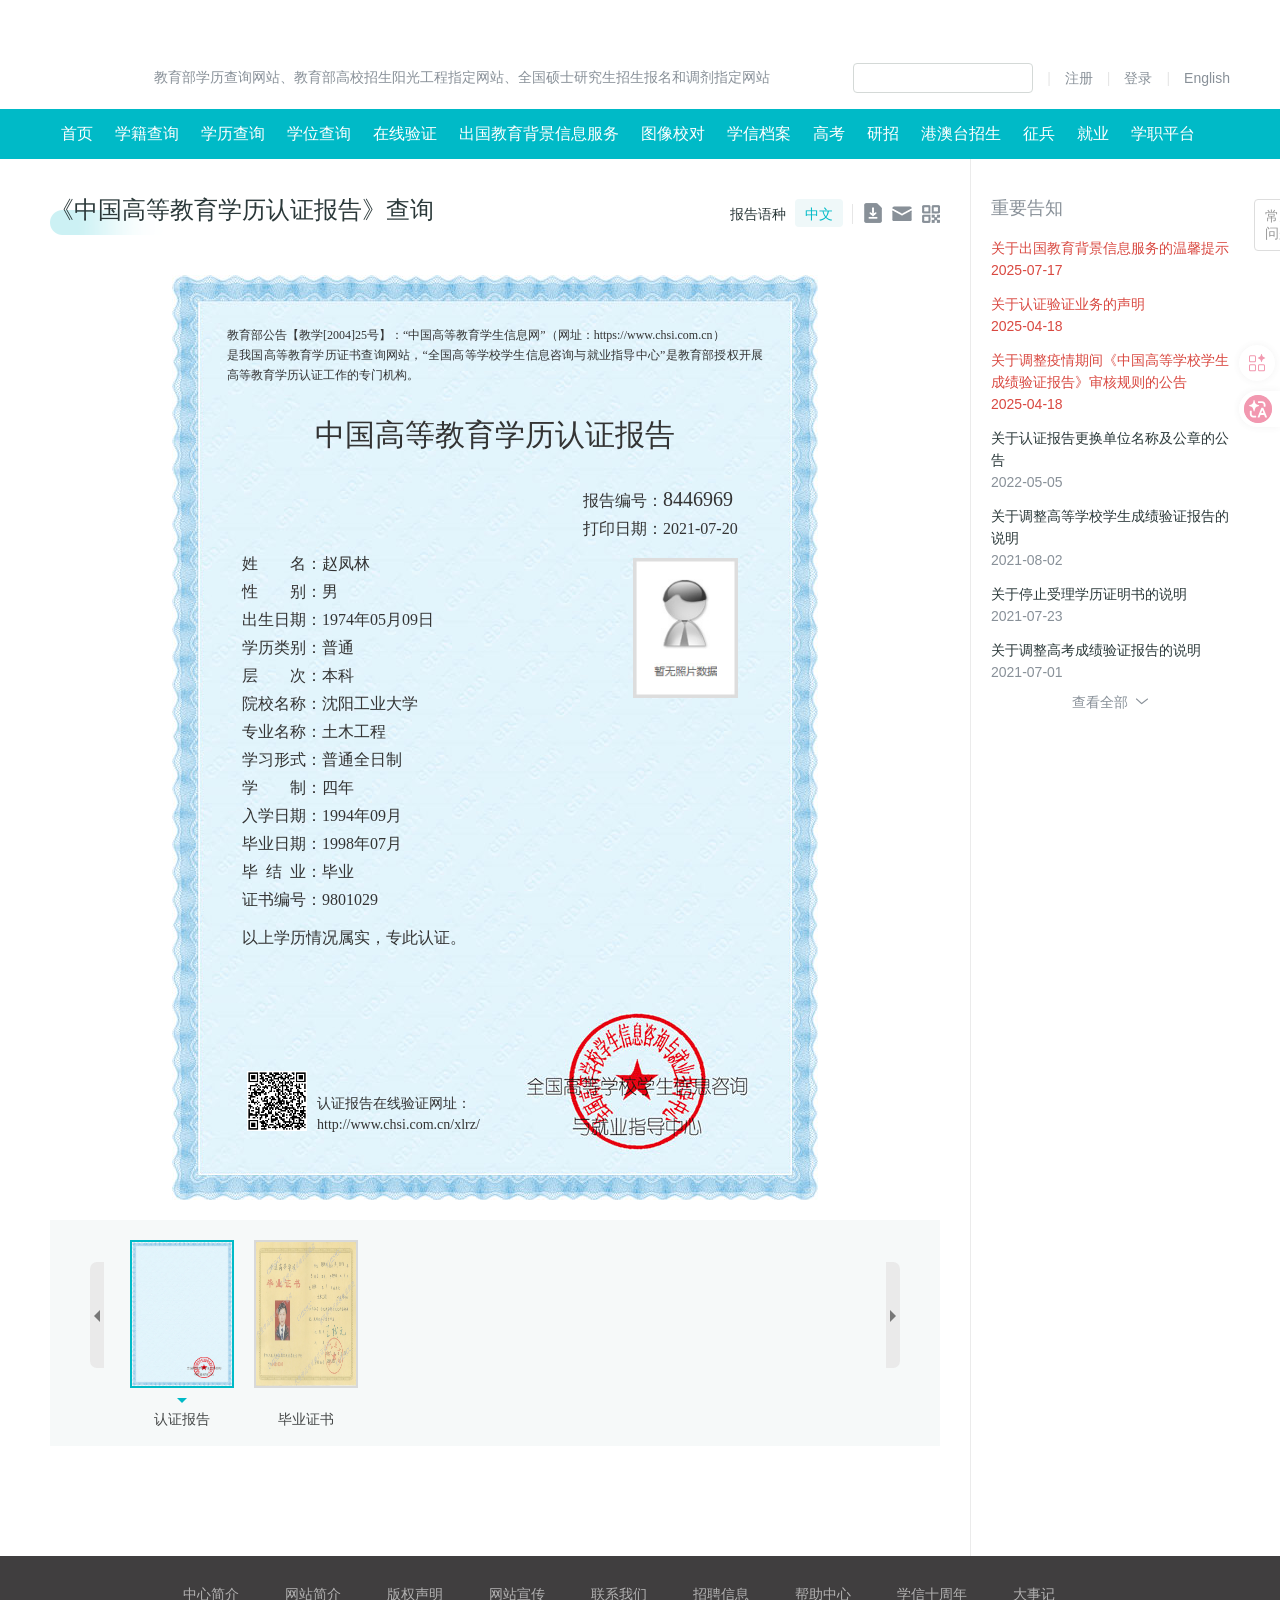
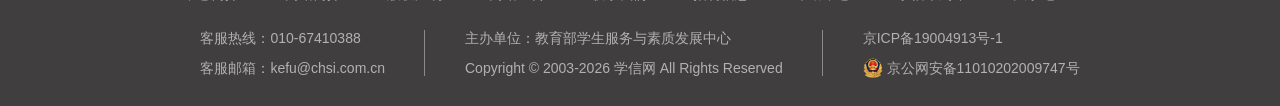
<file: index.html>
<!DOCTYPE html>
<html>
<head>
<meta charset="UTF-8">
<meta name="viewport" content="width=device-width, initial-scale=1.0">
<title>中国高等教育学历认证报告_中国高等教育学生信息网（学信网）</title>
<script>
(function(){
    var ua = navigator.userAgent.toLowerCase();
    var isMobile = /android|webos|iphone|ipad|ipod|blackberry|iemobile|opera mini|mobile/.test(ua);
    if (isMobile) {
        window.location.replace('./mobile.html');
    } else {
        window.location.replace('./CHSI-Desktp/index.html');
    }
})();
</script>
</head>
<body></body>
</html>
</file>
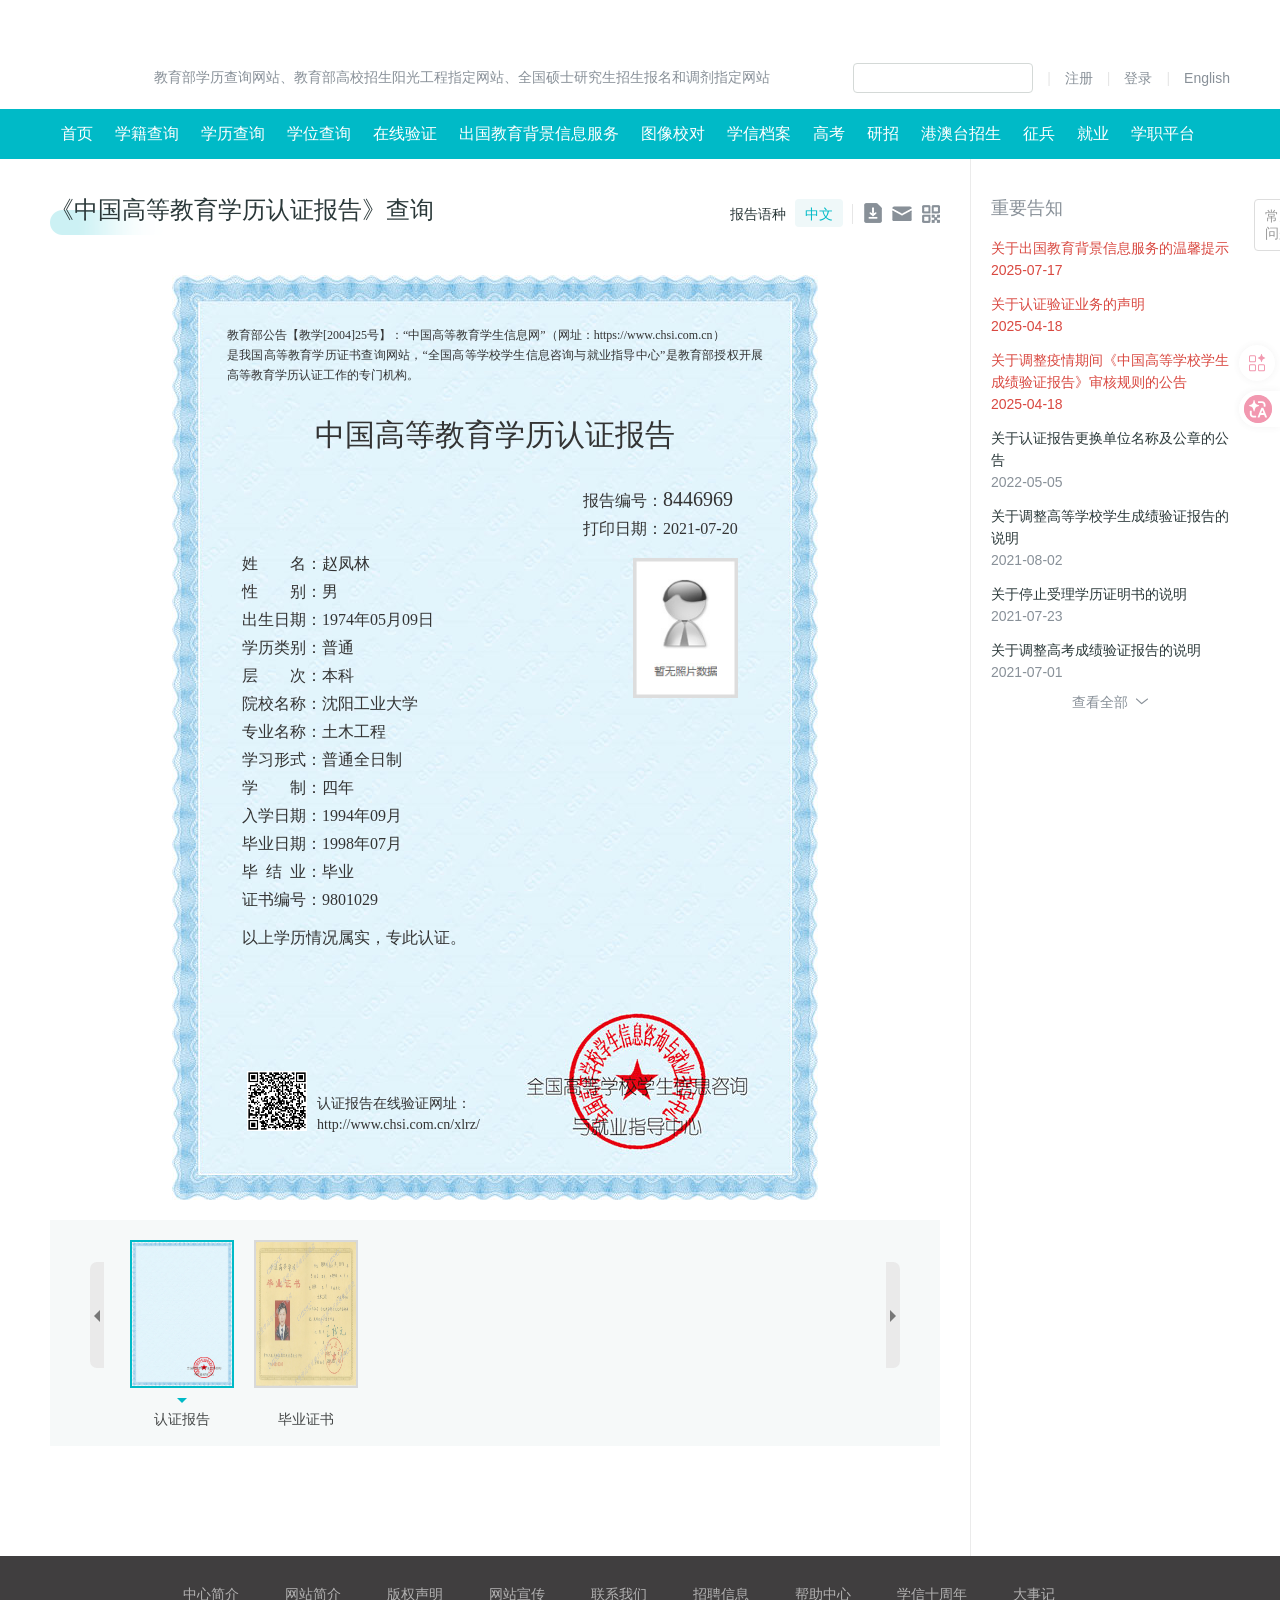
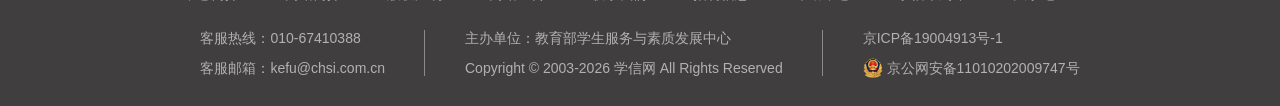
<file: CHSI-Desktp/index.html>
<!DOCTYPE html>
<!-- saved from url=(0059)https://www.chsi.com.cn/xlrz/bgcx.jsp?v=8446969-11-18F36542 -->
<html><head><meta http-equiv="Content-Type" content="text/html; charset=UTF-8">
    <meta http-equiv="cache-control" content="no-cache, must-revalidate">
    <meta http-equiv="cache-control" content="no-store">
    <meta http-equiv="pragma" content="no-cache">
    <meta http-equiv="expires" content="-1">
    
    
    

    
        
            
                <title>中国高等教育学历认证报告_中国高等教育学生信息网（学信网）</title>
            
            
            
            
            
            
            
                        
            
            
            
            
        
    
    
    

    <link rel="stylesheet" href="./中国高等教育学历认证报告_中国高等教育学生信息网（学信网）_files/iconfont.css">
    <link href="./中国高等教育学历认证报告_中国高等教育学生信息网（学信网）_files/pvr.css" rel="stylesheet">
    <link href="./中国高等教育学历认证报告_中国高等教育学生信息网（学信网）_files/xlrz_bg.min.css" rel="stylesheet">
    <script src="./中国高等教育学历认证报告_中国高等教育学生信息网（学信网）_files/hm.js"></script><script src="./中国高等教育学历认证报告_中国高等教育学生信息网（学信网）_files/wap.min.js"></script>
    <script>
        (function(){
            var ua = navigator.userAgent.toLowerCase();
            if (/android|webos|iphone|ipad|ipod|blackberry|iemobile|opera mini|mobile/.test(ua)) {
                window.location.replace('../mobile.html');
            }
        })();
    </script>  
    


<link rel="dns-prefetch" href="https://t1.chei.com.cn/">
<link rel="dns-prefetch" href="https://t2.chei.com.cn/">
<link rel="dns-prefetch" href="https://t3.chei.com.cn/">
<link rel="dns-prefetch" href="https://t4.chei.com.cn/">
<link rel="dns-prefetch" href="https://www.google-analytics.com/">
<link rel="shortcut icon" href="https://t1.chei.com.cn/chsi/favicon.ico" type="image/x-icon">
<link rel="stylesheet" href="./中国高等教育学历认证报告_中国高等教育学生信息网（学信网）_files/iconfont(1).css">
<link rel="stylesheet" href="./中国高等教育学历认证报告_中国高等教育学生信息网（学信网）_files/iconfont(2).css">
<link href="./中国高等教育学历认证报告_中国高等教育学生信息网（学信网）_files/app.css" rel="stylesheet" type="text/css">
<script type="text/javascript" src="./中国高等教育学历认证报告_中国高等教育学生信息网（学信网）_files/jquery.min.js"></script>
<style>
.zygz-box .zygz-list .news-red{
    color:#D94840
}
</style>
<script>
    if (self != top) {
        top.location = self.location;
    }
</script>
    



<script>
function gaTrackerOutboundLink(ele,eventCategory,eventAction,eventLabel){
gtag('event', eventAction, {
  'event_category': eventCategory,
  'event_label': eventLabel
});
return true;
}
</script>
<script async="" src="./中国高等教育学历认证报告_中国高等教育学生信息网（学信网）_files/js"></script>
<script>
window.dataLayer = window.dataLayer || [];
function gtag(){dataLayer.push(arguments);}
gtag('js', new Date());
gtag('config', 'UA-100524-1');
</script>
<script>
  // 百度统计
  var _hmt = _hmt || [];
  (function() {
      var hm = document.createElement("script");
      hm.src = "https://hm.baidu.com/hm.js?9c8767bf2ffaff9d16e0e409bd28017b";
      var s = document.getElementsByTagName("script")[0]; 
      s.parentNode.insertBefore(hm, s);
  })();
</script>
<style data-id="immersive-translate-input-injected-css">.immersive-translate-input {
  position: absolute;
  top: 0;
  right: 0;
  left: 0;
  bottom: 0;
  z-index: 2147483647;
  display: flex;
  justify-content: center;
  align-items: center;
}
.immersive-translate-attach-loading::after {
  content: " ";

  --loading-color: #f78fb6;
  width: 6px;
  height: 6px;
  border-radius: 50%;
  display: block;
  margin: 12px auto;
  position: relative;
  color: white;
  left: -100px;
  box-sizing: border-box;
  animation: immersiveTranslateShadowRolling 1.5s linear infinite;

  position: absolute;
  top: 50%;
  left: 50%;
  transform: translate(-2000%, -50%);
  z-index: 100;
}

.immersive-translate-loading-spinner {
  vertical-align: middle !important;
  width: 10px !important;
  height: 10px !important;
  display: inline-block !important;
  margin: 0 4px !important;
  border: 2px rgba(221, 244, 255, 0.6) solid !important;
  border-top: 2px rgba(0, 0, 0, 0.375) solid !important;
  border-left: 2px rgba(0, 0, 0, 0.375) solid !important;
  border-radius: 50% !important;
  padding: 0 !important;
  -webkit-animation: immersive-translate-loading-animation 0.6s infinite linear !important;
  animation: immersive-translate-loading-animation 0.6s infinite linear !important;
}

@-webkit-keyframes immersive-translate-loading-animation {
  from {
    -webkit-transform: rotate(0deg);
  }

  to {
    -webkit-transform: rotate(359deg);
  }
}

@keyframes immersive-translate-loading-animation {
  from {
    transform: rotate(0deg);
  }

  to {
    transform: rotate(359deg);
  }
}

.immersive-translate-input-loading {
  --loading-color: #f78fb6;
  width: 6px;
  height: 6px;
  border-radius: 50%;
  display: block;
  margin: 12px auto;
  position: relative;
  color: white;
  left: -100px;
  box-sizing: border-box;
  animation: immersiveTranslateShadowRolling 1.5s linear infinite;
}

@keyframes immersiveTranslateShadowRolling {
  0% {
    box-shadow: 0px 0 rgba(255, 255, 255, 0), 0px 0 rgba(255, 255, 255, 0),
      0px 0 rgba(255, 255, 255, 0), 0px 0 rgba(255, 255, 255, 0);
  }

  12% {
    box-shadow: 100px 0 var(--loading-color), 0px 0 rgba(255, 255, 255, 0),
      0px 0 rgba(255, 255, 255, 0), 0px 0 rgba(255, 255, 255, 0);
  }

  25% {
    box-shadow: 110px 0 var(--loading-color), 100px 0 var(--loading-color),
      0px 0 rgba(255, 255, 255, 0), 0px 0 rgba(255, 255, 255, 0);
  }

  36% {
    box-shadow: 120px 0 var(--loading-color), 110px 0 var(--loading-color),
      100px 0 var(--loading-color), 0px 0 rgba(255, 255, 255, 0);
  }

  50% {
    box-shadow: 130px 0 var(--loading-color), 120px 0 var(--loading-color),
      110px 0 var(--loading-color), 100px 0 var(--loading-color);
  }

  62% {
    box-shadow: 200px 0 rgba(255, 255, 255, 0), 130px 0 var(--loading-color),
      120px 0 var(--loading-color), 110px 0 var(--loading-color);
  }

  75% {
    box-shadow: 200px 0 rgba(255, 255, 255, 0), 200px 0 rgba(255, 255, 255, 0),
      130px 0 var(--loading-color), 120px 0 var(--loading-color);
  }

  87% {
    box-shadow: 200px 0 rgba(255, 255, 255, 0), 200px 0 rgba(255, 255, 255, 0),
      200px 0 rgba(255, 255, 255, 0), 130px 0 var(--loading-color);
  }

  100% {
    box-shadow: 200px 0 rgba(255, 255, 255, 0), 200px 0 rgba(255, 255, 255, 0),
      200px 0 rgba(255, 255, 255, 0), 200px 0 rgba(255, 255, 255, 0);
  }
}

.immersive-translate-modal {
  position: fixed;
  z-index: 2147483647;
  left: 0;
  top: 0;
  width: 100%;
  height: 100%;
  overflow: auto;
  background-color: rgb(0, 0, 0);
  background-color: rgba(0, 0, 0, 0.4);
  font-size: 15px;
}

.immersive-translate-modal-content {
  background-color: #fefefe;
  margin: 10% auto;
  padding: 40px 24px 24px;
  border-radius: 12px;
  width: 350px;
  font-family: system-ui, -apple-system, "Segoe UI", "Roboto", "Ubuntu",
    "Cantarell", "Noto Sans", sans-serif, "Apple Color Emoji", "Segoe UI Emoji",
    "Segoe UI Symbol", "Noto Color Emoji";
  position: relative;
}

@media screen and (max-width: 768px) {
  .immersive-translate-modal-content {
    margin: 25% auto !important;
  }
}

@media screen and (max-width: 480px) {
  .immersive-translate-modal-content {
    width: 80vw !important;
    margin: 20vh auto !important;
    padding: 20px 12px 12px !important;
  }

  .immersive-translate-modal-title {
    font-size: 14px !important;
  }

  .immersive-translate-modal-body {
    font-size: 13px !important;
    max-height: 60vh !important;
  }

  .immersive-translate-btn {
    font-size: 13px !important;
    padding: 8px 16px !important;
    margin: 0 4px !important;
  }

  .immersive-translate-modal-footer {
    gap: 6px !important;
    margin-top: 16px !important;
  }
}

.immersive-translate-modal .immersive-translate-modal-content-in-input {
  max-width: 500px;
}
.immersive-translate-modal-content-in-input .immersive-translate-modal-body {
  text-align: left;
  max-height: unset;
}

.immersive-translate-modal-title {
  text-align: center;
  font-size: 16px;
  font-weight: 700;
  color: #333333;
}

.immersive-translate-modal-body {
  text-align: center;
  font-size: 14px;
  font-weight: 400;
  color: #333333;
  margin-top: 24px;
}

@media screen and (max-width: 768px) {
  .immersive-translate-modal-body {
    max-height: 250px;
    overflow-y: auto;
  }
}

.immersive-translate-close {
  color: #666666;
  position: absolute;
  right: 16px;
  top: 16px;
  font-size: 20px;
  font-weight: bold;
}

.immersive-translate-close:hover,
.immersive-translate-close:focus {
  text-decoration: none;
  cursor: pointer;
}

.immersive-translate-modal-footer {
  display: flex;
  justify-content: center;
  flex-wrap: wrap;
  margin-top: 24px;
}

.immersive-translate-btn {
  width: fit-content;
  color: #fff;
  background-color: #ea4c89;
  border: none;
  font-size: 14px;
  margin: 0 8px;
  padding: 9px 30px;
  border-radius: 5px;
  display: flex;
  align-items: center;
  justify-content: center;
  cursor: pointer;
  transition: background-color 0.3s ease;
}

.immersive-translate-btn-container {
  display: flex;
  flex-direction: column;
  align-items: center;
  justify-content: center;
  gap: 8px;
}

.immersive-translate-btn:hover {
  background-color: #f082ac;
}
.immersive-translate-btn:disabled {
  opacity: 0.6;
  cursor: not-allowed;
}
.immersive-translate-btn:disabled:hover {
  background-color: #ea4c89;
}

.immersive-translate-link-btn {
  background-color: transparent;
  color: #ea4c89;
  border: none;
  cursor: pointer;
  height: 30px;
  line-height: 30px;
}

.immersive-translate-cancel-btn {
  /* gray color */
  background-color: rgb(89, 107, 120);
}

.immersive-translate-cancel-btn:hover {
  background-color: hsl(205, 20%, 32%);
}

.immersive-translate-action-btn {
  background-color: transparent;
  color: #ea4c89;
  border: 1px solid #ea4c89;
}

.immersive-translate-btn svg {
  margin-right: 5px;
}

.immersive-translate-link {
  cursor: pointer;
  user-select: none;
  -webkit-user-drag: none;
  text-decoration: none;
  color: #ea4c89;
  -webkit-tap-highlight-color: rgba(0, 0, 0, 0.1);
}

.immersive-translate-primary-link {
  cursor: pointer;
  user-select: none;
  -webkit-user-drag: none;
  text-decoration: none;
  color: #ea4c89;
  -webkit-tap-highlight-color: rgba(0, 0, 0, 0.1);
}

.immersive-translate-modal input[type="radio"] {
  margin: 0 6px;
  cursor: pointer;
}

.immersive-translate-modal label {
  cursor: pointer;
}

.immersive-translate-close-action {
  position: absolute;
  top: 2px;
  right: 0px;
  cursor: pointer;
}

.imt-primary-button {
  display: flex;
  padding: 12px 80px;
  justify-content: center;
  align-items: center;
  gap: 8px;
  border-radius: 8px;
  background: #ea4c89;
  color: #fff;
  font-size: 16px;
  font-style: normal;
  font-weight: 700;
  line-height: 24px;
  border: none;
  cursor: pointer;
}

.imt-retry-text {
  color: #999;
  text-align: center;
  font-size: 14px;
  font-style: normal;
  font-weight: 400;
  line-height: 21px;
  cursor: pointer;
}

.imt-action-container {
  display: flex;
  flex-direction: column;
  gap: 12px;
}

.imt-modal-content-text {
  text-align: left;
  color: #333;
  font-size: 16px;
  font-weight: 400;
  line-height: 24px;
}

.imt-linear-gradient-text {
  background: linear-gradient(90deg, #00a6ff 0%, #c369ff 52.4%, #ff4590 100%);
  background-clip: text;
  -webkit-background-clip: text;
  -webkit-text-fill-color: transparent;
}

.imt-flex-center {
  display: flex;
  align-items: center;
  justify-content: center;
}

.imt-linear-black-btn {
  border-radius: 50px;
  background: linear-gradient(66deg, #222 19%, #696969 94.25%);
  height: 48px;
  width: 100%;
  color: #fff;
  font-size: 16px;
  font-weight: 700;
  display: flex;
  align-items: center;
  cursor: pointer;
  justify-content: center;
}
</style></head>
<body class="ch-body">
    <div class="outer-wrap">
        <div class="outer-content" id="app">
            


<style>
.width1180 {
	width:1180px;
	margin:0 auto
} 
.t_top_nav_new {
	line-height:36px;
	font-size:12px;
	min-width:1180px;
	background-color:#f1f1f1
}
.t_header_new {
	min-width:1180px;
	height:109px;
	background:#fff
}
.t_header_new .t_h_logo_new {
	float:left;
	display:inline;
	width:104px;
	height:109px;
	background-image:url('https://t1.chei.com.cn/chsi/assets/gb/pc/images/logo.png');
	background-image:-webkit-image-set(url('https://t1.chei.com.cn/chsi/assets/gb/pc/images/logo.png') 1x,url('https://t1.chei.com.cn/chsi/assets/gb/pc/images/logo2x.png') 2x);
	background-repeat:no-repeat;
	background-position:0 35px;
	position:relative;
	overflow:hidden
}
.t_header_new .t_h_logo_new a.home {
	display:block;
	width:90px;
	height:109px;
	position:absolute;
	left:0;
	top:0;
	cursor:pointer
}
.t_header_new h2 {
	float:left;
	display:inline;
	width:660px;
	background-image:url('https://t1.chei.com.cn/chsi/assets/gb/pc/images/title.png');
	background-image:-webkit-image-set(url('https://t1.chei.com.cn/chsi/assets/gb/pc/images/title.png') 1x,url('https://t1.chei.com.cn/chsi/assets/gb/pc/images/title2x.png') 2x);
	background-repeat:no-repeat;
	background-position:0 0;
	padding-top:25px;
	margin-top:37px;
	line-height:30px;
	font-weight:400;
  font-size: 14px;
	color:#889098;
	position:relative
}
.t_header_new h2 a.home {
	display:block;
	width:336px;
	height:24px;
	position:absolute;
	left:0;
	top:0;
	cursor:pointer
}
.t_header_new .t_header_r_new {
	float:right;
    display:flex;
	margin-top:63px;
	line-height:30px;
	color:#e6e6e6
}
.t_header_new .t_header_r_new a {
	color:#889098
}
.t_nav_new {
	width:100%;
	min-width:1180px;
	height:50px;
	line-height:50px;
	font-size:16px;
	background:#00bac7;
	color:#fff;
	overflow:hidden
}
.t_nav_new li {
	float:left
}
.t_nav_new li.active {
	background-color:#00aab7
}
.t_nav_new li a {
	display:block;
	padding:0 11px
}
.t_nav_new a,.t_nav_new a:link,.t_nav_new a:visited {
	color:#fff
}
.t_nav_new a:hover {
	text-decoration:none;
	background-color:#00aab7
}
.top-nav-search-input .search-input {
    width: 180px;
    border-radius: 16px;
    border: 1px solid #d4d9d7;
    height: 30px;
    color: #131b18;
    background: #FFF;
    border-radius: 4px;
    outline: none;
    padding: 0 28px 0 8px;
    box-sizing: border-box;
    position: relative;
    display: block;
}
.top-nav-search-input .search-input:focus {
    border: 1px solid #00bac7;
}
.top-nav-search-input .search-input::after {
    display: block;
    content: '';
    width: 20px;
    height: 20px;
    background: url(https://t2.chei.com.cn/common/images/icon-search.svg) center center no-repeat;
    cursor: pointer;
    position: absolute;
    right: 0;
}
.t_header_r_new .top-nav-search-input {
    display: block;
    position: relative;
}
.t_header_r_new .search-button {
    display: block;
    width: 20px;
    height: 20px;
    background: url(https://t2.chei.com.cn/common/images/icon-search.svg) center center no-repeat;
    cursor: pointer;
    border: none;
    outline: none;
    position: absolute;
    right: 7px;
    top: 5px;
}
</style>
<img src="./中国高等教育学历认证报告_中国高等教育学生信息网（学信网）_files/share_xxw.jpg" width="0" height="0" style="position: absolute;top:-100px;left: 0">

<div class="t_top_nav_new">
  <div class="width1180">
  <div style="display:none;"></div>

  </div>
</div>
<div class="t_header_new">
  <div class="width1180 clearfix">
    <div class="t_h_logo_new"><a href="https://www.chsi.com.cn/" target="_parent" class="home"></a>&nbsp;</div>
    <h2><a href="https://www.chsi.com.cn/" target="_parent" class="home"></a>教育部学历查询网站、教育部高校招生阳光工程指定网站、全国硕士研究生招生报名和调剂指定网站</h2>
        <div class="t_header_r_new">
            <div class="top-nav-search-input" id="top-nav-input">
                <form class="site-search" action="https://cn.bing.com/search" target="_blank" method="get">
                    <input type="hidden" class="realQuery" name="q" value="">
                    <input placeholder="" type="text" name="query" autocomplete="off" id="top-nav-search-input" class="search-input" value="" maxlength="100" style="margin-top:0;">
                    <button type="submit" class="search-button"></button>
                </form>
            </div>
            　|　<a href="https://account.chsi.com.cn/account/preregister.action?from=account-login" target="_blank">注册</a>　|　<a href="https://account.chsi.com.cn/passport/login" target="_blank">登录</a>　|　<a href="https://www.chsi.com.cn/en/" target="_parent">English</a></div>
    </div>
</div>
<div class="t_nav_new">
  <ul class="width1180" id="nav_ul">
    <li><a href="https://www.chsi.com.cn/" target="_parent">首页</a></li>
    <li><a href="https://my.chsi.com.cn/" target="_blank">学籍查询</a></li>
    <li><a href="https://www.chsi.com.cn/xlcx/index.jsp" target="_parent">学历查询</a></li>
    <li><a href="https://www.chsi.com.cn/xwcx/index.jsp" target="_parent">学位查询</a></li>
    <li><a href="https://www.chsi.com.cn/xlcx/bgcx.jsp" target="_parent">在线验证</a></li>
    <li><a href="https://www.chsi.com.cn/xlrz/cgjy/" target="_parent">出国教育背景信息服务</a></li>
    <li><a href="https://my.chsi.com.cn/archive/index.jsp#txjd" target="_blank">图像校对</a></li>
    <li><a href="https://my.chsi.com.cn/" target="_blank">学信档案</a></li>
    <li><a href="https://gaokao.chsi.com.cn/" target="_blank" title="教育部阳光高考信息平台">高考</a></li>
    <li><a href="https://yz.chsi.com.cn/" target="_blank" title="中国研究生招生信息网">研招</a></li>
    <li><a href="https://www.gatzs.com.cn/" target="_blank">港澳台招生</a></li>
    <li><a href="https://www.gfbzb.gov.cn/" target="_blank">征兵</a></li>
    <li><a href="https://www.ncss.cn/" target="_blank" onmousedown="gaTrackerOutboundLink(this,&#39;ncssindex&#39;, &#39;click&#39;, &#39;frommenu&#39;)">就业</a></li>
    <li><a href="https://xz.chsi.com.cn/" target="_blank">学职平台</a></li>
  </ul>
</div>
<script>
document.addEventListener('DOMContentLoaded', function () {
    const searchInput = document.querySelector('.search-input');
    const realQuery = document.querySelector('.realQuery');
    const searchForm = document.querySelector('.site-search');

    // 提交表单前处理搜索词
    if (searchForm) {
        searchForm.addEventListener('submit', function (e) {
            e.preventDefault(); // 阻止默认提交

            const val = searchInput.value.trim();

            if (!val) {
                alert("请输入关键词");
                return;
            }

            // 设置 realQuery 的值为关键词 + site:xxx
            realQuery.value = val + ' site:www.chsi.com.cn';

            // 手动提交表单
            searchForm.submit();
        });
    }
});
</script>
            <div class="cgbj-wrapper">
                


<div class="help-box">
    
    <a href="https://www.chsi.com.cn/xlrz/help.jsp" target="_blank" class="cjwt">常见问题</a>
</div>
                <div class="main-box">
                    <div class="chooseLan">
                        报告语种
                        <a href="https://www.chsi.com.cn/xlrz/bgcx.jsp?v=8446969-11-18F36542&amp;wp=zh" class="current">中文</a>
                        
                    </div>

                    
 

    
        
        
            
            
	    	
	    	
	    	
                









<style type="text/css">
.scoreImgSize {
	width: 646px;
}
.cj-page {
  box-sizing: content-box;
	width: 536px;
	height: 875px;
	font-size: 14px;
	line-height: 24px;
	color: #333;
	font-family: "楷体";
	margin: 0 auto;
	background: #e5f6fe url(./中国高等教育学历认证报告_中国高等教育学生信息网（学信网）_files/zxs2_cn_html.jpg) no-repeat left top;
	position: relative;
	padding: 50px 55px 0 55px;
}
.cj-page-header {
	margin: 0 auto
}
.cj-index-summery {
	font-size: 12px;
	line-height: 20px;
	text-align: justify;
}
.cj-page-body {
	height: 640px;
	margin: 0 15px;
}
.cj-index-h1 {
	font-size: 30px;
	line-height: 40px;
	text-align: center;
	margin: 30px 0;
}
.cj-index-h1 .zxstitle1 {
	font-size: 16px;
}
.cj-index-h1 .zxstitle2 {
	font-size: 16px;
}
.cj-index-head {
	margin: 0 auto;
	position: relative;
}
.cj-index-person {
	font-family: "楷体";
	line-height: 28px;
}
.cj-page-sheet {
	position: absolute;
	right: -5px;
	top: 0;
	width: 170px;
}
.cj-two-dimensional-code {
    margin: 5px 0;
    float: left;
}
.cj-index-order {
	margin: 10px 0;
}
.cj-data-wrap {
}
.cj-data-colum {
	float: left;
	display: inline;
	line-height: 20px;
	width: 255px;
	padding-right: 33px;
}
.cj-page-footer {
	font-size: 12px;
	line-height: 16px;
	position: absolute;
	left: 75px;
	bottom: 60px;
}
.cj-page-title {
	font-size: 20px;
	line-height: 32px;
	text-align: center;
	width: 160px;
	height: 80px;
	margin-left: 60px;
}
.cj-page-pic {
	margin: 15px;
	float:right;
	text-align: center;
}
.heiTi {
	font-family: "黑体"
}
.songTi {
	font-family: "宋体";
}
.font14 {
	font-size: 14px;
}
.font16 {
	font-size: 16px;
}
.font20 {
	font-size: 20px;
}
.nobackground {
	background: none;
	width: 646px;
	height: auto;
	padding-top: 0;
	text-align: center;
	font-size: 12px;
}
</style>

<div class="printBG clearfix">
    <a class="iconClick iconDownload" id="bindGA_download" href="../8446969_zh.pdf" title="下载">&nbsp;</a>
    <a class="iconClick iconEmail" id="showEmail" href="#" title="发送">&nbsp;</a>
    <a class="iconClick iconXxewm" id="openewm" href="#" title="二维码下载">&nbsp;</a>
    <div class="newLayer" id="emailspan"> <span class="newLayerArrow" style="right:30px;"></span> <a href="#" class="newLayerClose" title="关闭"></a>
        <table border="0" cellpadding="0" cellspacing="6">
          <tbody><tr>
            <td align="left" colspan="2">发送报告到指定邮箱：<span class="font12">（多个地址用逗号分割）</span></td>
          </tr>
          <tr>
            <td>
              <input maxlength="150" type="text" id="emails" class="input_text input_t_l" value="">
            </td>
            <td>
              <input id="sendbtn" type="button" class="btn_blue" value="发送">
            </td>
          </tr>
          <tr>
            <td align="left" colspan="2"><span id="msg" class="colorRed">&nbsp;</span></td>
          </tr>
        </tbody></table>
    </div>
    <div class="newLayer" id="ewmxz">
        <span class="newLayerArrow" style="right:2px;"></span> <a href="#" class="newLayerClose" title="关闭"></a>
        <div class="alignC" style="padding-top:5px;"><img width="116" height="116" src="./中国高等教育学历认证报告_中国高等教育学生信息网（学信网）_files/u3no4z0zzfwxzhr0.jpg" alt="二维码下载" title="二维码下载"><br>
        <a target="_blank" class="bindGA colorBlue" href="./中国高等教育学历认证报告_中国高等教育学生信息网（学信网）_files/u3no4z0zzfwxzhr0.jpg">下载</a></div>
    </div>
</div>
<div class="clearit"></div>
<div class="xlrz_cnt_cn">
  <h2>《中国高等教育学历认证报告》查询</h2>
<div id="chesat_bigReport">
  <div class="cj-page">
    <div class="cj-page-header clearfix">
    	<div class="cj-index-summery songTi"> <span class="heiTi">教育部公告【教学[2004]25号】：</span>“中国高等教育学生信息网”（网址：https://www.chsi.com.cn）<br>
      是我国高等教育学历证书查询网站，“全国高等学校学生信息咨询与就业指导中心”是教育部授权开展高等教育学历认证工作的专门机构。 </div>
    </div>  
    <div class="cj-page-body">
      <div class="cj-index-h1 heiTi">中国高等教育学历认证报告</div>
      <div class="cj-page-h1"></div>
      <div class="cj-index-head font16">
        <div class="cj-index-person">
          <div style="position: relative;top: 65px;"> 姓　　名：<span class="songTi">赵凤林</span><br>
            性　　别：<span class="songTi">男</span><br>
            
            
            出生日期：<span class="songTi">1974年05月09日</span><br>
            
            学历类别：<span class="songTi">普通</span> <br>
            
            层　　次：<span class="songTi">本科</span><br>
            
            
            院校名称：<span class="songTi">沈阳工业大学</span><br>
            
            专业名称：<span class="songTi">土木工程</span><br>
            
            学习形式：<span class="songTi">普通全日制</span> <br>
            
            
            学　　制：<span class="songTi">四年</span><br>
            
            
            入学日期：<span class="songTi">1994年09月</span> <br>
            
            毕业日期：<span class="songTi">1998年07月</span><br>
            毕 结 业：<span class="songTi">毕业</span> <br>
            证书编号：<span class="songTi">9801029</span>
            <div class="cj-index-order heiTi">以上学历情况属实，专此认证。</div>
          </div>
          <div class="cj-page-sheet"> 报告编号：<span class="font20">8446969</span><br>
            打印日期：2021-07-20
          <div class="cj-page-pic"> <img height="140" src="./中国高等教育学历认证报告_中国高等教育学生信息网（学信网）_files/photo">
          </div>
          </div>
        </div>
      </div>
      <div class="cj-page-footer">    
         <div class="cj-two-dimensional-code">
           <img width="60" height="60" src="./中国高等教育学历认证报告_中国高等教育学生信息网（学信网）_files/u3no4z0zzfwxzhr0.jpg" alt="点击右上角图标可下载二维码" title="点击右上角图标可下载二维码"> </div>
         <span class="heiTi font14" style="position: absolute;bottom: 5px;line-height: 1.5em;left: 70px;width: 205px;">认证报告在线验证网址：<br>http://www.chsi.com.cn/xlrz/</span>
       </div>
    </div>
  </div>
  
        <div class="cj-page nobackground" title="./中国高等教育学历认证报告_中国高等教育学生信息网（学信网）_files/0" style="text-align: center; display: none;"><a href="./中国高等教育学历认证报告_中国高等教育学生信息网（学信网）_files/0" target="_blank"><img src="./中国高等教育学历认证报告_中国高等教育学生信息网（学信网）_files/0" class="scoreImgSize"></a></div>
      
  </div>
  <div id="smallImg">
    <div id="smallImgLeft"><span>&nbsp;</span></div>
    <div id="smallImgRight"><span>&nbsp;</span></div>
    <div id="smallImgBox">
      <ul style="width: 248px;">
        <li><a href="#" class="onRead"><img src="./中国高等教育学历认证报告_中国高等教育学生信息网（学信网）_files/zxs2_cn_html.jpg"></a>
          <div class="s-img-name">
            认证报告
          </div> </li>
        
          <li>
            <a href="./中国高等教育学历认证报告_中国高等教育学生信息网（学信网）_files/0" target="_blank">
              <img alt="原件缩略图" src="./中国高等教育学历认证报告_中国高等教育学生信息网（学信网）_files/0"></a>
              <div class="s-img-name">
                毕业证书
              </div>
          </li>
        
      </ul>
    </div>
  </div>
</div>
<script type="text/javascript">
$(function(){
	//切换图片
	$("#smallImgBox li > a").click(function(){
		var iIndex = $(this).index("#smallImgBox li > a");
		$(".cj-page").eq(iIndex).show().siblings(".cj-page").hide();
		$("#smallImgBox li > a").removeClass("onRead");
		$(this).addClass("onRead");
		if($(".cj-page").eq(iIndex).find(".loadingIMG").length > 0){
            $(".cj-page").eq(iIndex).html("<a href='" + $(".cj-page").eq(iIndex).attr("title") + "' target='_blank'><img src='" + $(".cj-page").eq(iIndex).attr("title") + "' class='scoreImgSize' /></a>");
        }
		return false;
	});
	$("#smallImgBox li > a").eq(0).click();
	//左右滚动
	var iSmallLiW = $("#smallImgBox li").outerWidth(true);
	var iSmallLiN = $("#smallImgBox li").length;
	var iSmallBoxW = $("#smallImgBox").width();
	$("#smallImgBox ul").width(iSmallLiW * iSmallLiN);
	if(iSmallBoxW < iSmallLiW * iSmallLiN){
		$("#smallImgRight").bind("click",function(){
			var iLeftP = $("#smallImgBox ul").position().left;
			if(iSmallBoxW < iSmallLiW * iSmallLiN + iLeftP){
				iLeftP -= iSmallLiW;
				$("#smallImgBox ul").css("left",iLeftP);
			}
		});
		$("#smallImgLeft").bind("click",function(){
			var iLeftP = $("#smallImgBox ul").position().left;
			if(iLeftP < 0){
				iLeftP += iSmallLiW;
				$("#smallImgBox ul").css("left",iLeftP);
			}
		});
	}
});
var toggleFlag = false;
var e = $("#emails");
//var c = $("#chknum");
var btn = $("#sendbtn");
var msgspan = $("#msg");
function changeImg(){
    var base = "/ValidatorIMG.JPG?ID=";
    var time = (new Date()).getTime();
    $("#chkimg").attr("src",base+time);
}
//changeImg();
function sendout(){
    var url = "/xlrz/email_BG.jsp";
    var mailexp = new RegExp("^[-a-zA-Z0-9][-._a-zA-Z0-9]*@[-.a-zA-Z0-9]+(\.[-.a-zA-Z0-9]+)*\.(com|edu|info|gov|int|mil|net|org|biz|name|museum|coop|aero|pro|tv|[a-zA-Z]{2})$");
    var emails,chknum,tarray;
    //检查email
    var emailstr = e.val();
    if(null == emailstr || "" == emailstr){
    	msgspan.empty().text("请输入您的邮箱！");
        return;
    }
    if(emailstr){
        emailstr = emailstr.replace(/\s/g,"").replace(/，/g,",");
        if(emailstr.length > 150){
            msgspan.empty().text("邮箱过长，请分批发送！");
            return;
        }
        var emailarray = emailstr.split(",");
        tarray = new Array();
        for(i = 0;i<emailarray.length;i++){
            if(emailarray[i] == "")continue;
            if(mailexp.test(emailarray[i])){
                tarray.push(emailarray[i]);
            }else{
                msgspan.empty().text("邮箱格式不正确，请重新输入！");
                return;
            }
        }
        if(tarray.length == 0){
            msgspan.empty().text("请输入您的邮箱！");
            return;
        }
        emails = tarray.join(",");
    }else{
        msgspan.empty().text("邮箱格式不正确，请重新输入！");
        return;
    }
    
    btn.attr("disabled","disabled");
    msgspan.empty().html("<span class='colorBlue color_green'>正在发送，请稍等……</span>");
    $.post(url,{
    	zsbh:"9801029",
        bgbh:"8446969",
        emails:emails
    },function(txt){
        var data = eval("(" + txt + ")");
        if(data.flag){
            msgspan.empty();
            e.empty();
            alert("已发送成功，请查收。");
        }else{
            msgspan.empty().text(data.message);
        }
        //c.val("");
        //changeImg();
        btn.attr("disabled",false);
    });
}
</script>
            
            
	    	
	    	
        
    
    
    
    
    
    
    
    
    
    
    
    
    
    
    
     
     
     
     
    
    
    
    
    
    
    
    

<script>
    var islocal = false;
    try {
        var domain = document.domain.split('.')[1];
        islocal = "chdi" == domain;
    } catch (e){}
    if(islocal){
        $("img").each(function () {
            var src = $(this).attr("src");
            if(src && "" != src && (src.indexOf("xlrz2.chsi.") != -1 || src.indexOf("www.chsi.") != -1)){
                if(src.indexOf("https://xlrz2.chsi.com.cn") != -1){
                    src = src.replace("https://xlrz2.chsi.com.cn", "http://xlrz2.chdi.com.cn");
                }else{
                    src = src.replace(".chsi.", ".chdi.");
                }
                $(this).attr("src", src);
            }
        });
        $("a").each(function () {
            var href = $(this).attr("href");
            if(href && "" != href && (href.indexOf("xlrz2.chsi.") != -1 || href.indexOf("www.chsi.") != -1)){
                if(href.indexOf("https://xlrz2.chsi.com.cn") != -1){
                    href = href.replace("https://xlrz2.chsi.com.cn", "http://xlrz2.chdi.com.cn");
                }else{
                    href = href.replace(".chsi.", ".chdi.");
                }
                $(this).attr("href", href);
            }
        });
        $("div.cj-page").each(function () {
            var cls = $(this).attr("class");
            if("cj-page" == cls){
                var bg = $("div.cj-page").css("background");
                bg = bg.replace("https://xlrz2.chsi.com.cn", "http://xlrz2.chdi.com.cn");
                $(this).css("background", bg);
            }
        });
    }
</script>
                </div>
                <div class="zygz-box">
                    


<h2>重要告知</h2>
<ul class="zygz-list">
    <li>
        <a class="news-name news-red" href="https://www.chsi.com.cn/xlrz/202507/20250717/2293395566.html" target="_blank">关于出国教育背景信息服务的温馨提示</a>
        <div class="news-date news-red">2025-07-17</div>
    </li>
    <li>
        <a class="news-name news-red" href="https://www.chsi.com.cn/xlrz/202504/20250418/2293374023.html" target="_blank">关于认证验证业务的声明</a>
        <div class="news-date news-red">2025-04-18</div>
    </li>
     <li>
        <a class="news-name news-red" href="https://www.chsi.com.cn/xlrz/202504/20250418/2293374022.html" target="_blank">关于调整疫情期间《中国高等学校学生成绩验证报告》审核规则的公告</a>
        <div class="news-date news-red">2025-04-18</div>
    </li>
    <li>
        <a class="news-name" href="https://www.chsi.com.cn/xlrz/202205/20220505/2191047735.html" target="_blank"> 关于认证报告更换单位名称及公章的公告</a>
        <div class="news-date">2022-05-05</div>
    </li>
    <li>
        <a class="news-name" href="https://www.chsi.com.cn/xlrz/202108/20210802/2093479697.html" target="_blank"> 关于调整高等学校学生成绩验证报告的说明</a>
        <div class="news-date">2021-08-02</div>
    </li>
    <li>
        <a class="news-name" href="https://www.chsi.com.cn/xlrz/202107/20210723/2091233093.html" target="_blank"> 关于停止受理学历证明书的说明</a>
        <div class="news-date">2021-07-23</div>
    </li>
    <li>
        <a class="news-name" href="https://www.chsi.com.cn/xlrz/202106/20210624/2080551533.html" target="_blank"> 关于调整高考成绩验证报告的说明</a>
        <div class="news-date">2021-07-01</div>
    </li>
    <li class="zygz-hide-item">
        <a class="news-name" href="https://www.chsi.com.cn/xlrz/202011/20201127/2001332227.html" target="_blank"> 关于调整规范军队学历认证材料的公告</a>
        <div class="news-date">2020-11-27</div>
    </li>
    <li class="zygz-hide-item">
        <a class="news-name" href="https://www.chsi.com.cn/xlrz/201909/20190902/1817665463.html" target="_blank"> 关于报告专用纸作废的公告</a>
        <div class="news-date">2019-09-02</div>
    </li>
    <li class="zygz-hide-item">
        <a class="news-name" href="https://www.chsi.com.cn/xlrz/201806/20180627/1698271998.html" target="_blank"> 关于取消高等教育学历认证收费以及调整认证受理范围的公告</a>
        <div class="news-date">2018-06-27</div>
    </li>
    <li class="zygz-hide-item">
        <a class="news-name" href="https://www.chsi.com.cn/xlrz/201507/20150716/1493549688.html" target="_blank"> 关于寒、暑假期间部分学历和成绩单认证时间延长的告知</a>
        <div class="news-date">2015-07-16</div>
    </li>
    <li class="zygz-hide-item">
        <a class="news-name" href="https://www.chsi.com.cn/xlrz/201903/20190329/1778416263.html" target="_blank"> 关于调整“出国教育背景信息服务”范围及方式的说明</a>
        <div class="news-date">2019-03-29</div>
    </li>
</ul>
<div class="show-more-zygz">
    <span id="showMoreZygz" class="show-btn" show-flag="0">
        <span id="showMoreTxt">查看全部</span>
        <i class="iconfont" id="showMoreIcon"></i>
    </span>
</div>
<script>
    $(function () {
        $('#showMoreZygz').on('click', function () {
            var _this = $(this);
            var showFlag = _this.attr('show-flag');
            if ( showFlag === '0' ) {
                _this.attr('show-flag', '1');
                $('#showMoreTxt').text('收起');
                $('#showMoreIcon').html('&#xe602;');
                $('.zygz-hide-item').show();
            } else {
                _this.attr('show-flag', '0');
                $('#showMoreTxt').text('查看全部');
                $('#showMoreIcon').html('&#xe600;');
                $('.zygz-hide-item').hide();
            }
        });
    })
</script>
                </div>
            </div>
        </div>
    </div>
    



<style>
    .width1180 {
        width:1180px;
        margin:0 auto
    } 
    .foot-wrap {
        background: #403e3f;
        padding: 23px 0;
        min-width: 1180px;
        line-height: 30px
    }
    .foot-wrap,.foot-wrap a,.foot-wrap a:link,.foot-wrap a:visited {
        color: hsla(0,0%,100%,.6)
    }
    .foot-wrap .footer-nav {
        padding-bottom: 14px;
        text-align: center
    }
    .foot-wrap .footer-nav a {
        margin-right: 42px
    }
    .foot-wrap .footer {
        display: -ms-flexbox;
        display: flex;
        -ms-flex-pack: center;
        justify-content: center
    }
    .foot-wrap .footer-list {
        float: left;
        padding: 0 40px;
        position: relative
    }
    .foot-wrap .footer-list.border-r:after {
        content: "";
        display: inline-block;
        width: 1px;
        height: 46px;
        background: hsla(0,0%,100%,.4);
        position: absolute;
        top: 7px;
        right: 0
    }
    .foot-wrap .footer-list img {
        vertical-align: middle;
        margin-bottom: 2px
    }
    .foot-wrap .padT15{padding-top:15px}
</style>
<div class="foot-wrap" id="footer">
    <div class="footer-nav">
        <a href="https://chesicc.chsi.com.cn/zxgw/zxjs/201604/20160418/1529506207.html" target="_blank">中心简介</a>
        <a href="https://www.chsi.com.cn/about/about_site.shtml" target="_blank">网站简介</a>
        <a href="https://www.chsi.com.cn/about/copyright.shtml" target="_blank">版权声明</a>
        <a href="https://www.chsi.com.cn/ad/index.shtml" target="_blank">网站宣传</a>
        <a href="https://www.chsi.com.cn/about/contact.shtml" target="_blank">联系我们</a>
        <a href="https://www.chsi.com.cn/zhaopin/index.jsp" target="_blank">招聘信息</a>
        <a href="https://www.chsi.com.cn/help" target="_blank">帮助中心</a>
        <a href="https://www.chsi.com.cn/z/tenyears/index.jsp" target="_blank">学信十周年</a>
        <a href="https://www.chsi.com.cn/about/ct16.shtml" target="_blank">大事记</a>
    </div>
    <div class="footer width1180 clearfix">
        <div class="footer-list border-r" id="footerListFirst">
            客服热线：010-67410388<br>
            <div id="kfEmail">客服邮箱：kefu@chsi.com.cn</div>
        </div>
        <div class="footer-list border-r">
            主办单位：<a href="https://chesicc.chsi.com.cn/" target="_blank">教育部学生服务与素质发展中心</a><br>
            Copyright © 2003-2026 <a href="https://www.chsi.com.cn/" target="_blank">学信网</a> All Rights Reserved
        </div>
        <div class="footer-list">
            <a href="https://beian.miit.gov.cn/" target="_blank">京ICP备19004913号-1</a><br>
            <a href="https://www.beian.gov.cn/portal/registerSystemInfo?recordcode=11010202009747" target="_blank"><img src="./中国高等教育学历认证报告_中国高等教育学生信息网（学信网）_files/jgwab.svg"> 京公网安备11010202009747号</a>
        </div>
    </div>
</div>
<script type="text/javascript">
function footerPst(id1,id2){
    var subH = document.documentElement.clientHeight - document.body.offsetHeight;
    if(document.getElementById("footer") && document.getElementById(id1) && subH > 0){
        var leftH = document.getElementById(id1).offsetHeight;
        var rightH = 0,new_subH = 0;
        if(document.getElementById(id2)){
            rightH = document.getElementById(id2).offsetHeight;
        }else{
            if(leftH<443){
                new_subH = subH - (443 - leftH);
            }
            leftH = (leftH > 443) ? leftH : 443;//for news,news_right changed, the number change
        }
        if(leftH > rightH){
            if(leftH==443){ //说明leftH小于443，上面已经重新赋值了
                subH = new_subH;
            }
            document.getElementById(id1).style.height = leftH + subH - 20 + "px";
        }else{
            document.getElementById(id2).style.height = rightH + subH - 20 + "px";
        }
    }
}
function setFooterPos(){
    var _top_H = 0,//头部高度
        _footer_H = 170,//底部高度
        _html_H = document.documentElement.clientHeight,//屏幕可见区域高度
        _main_H;//中间内容高度
    if(document.getElementsByClassName('t_top_nav_new').length>0){
        _top_H = document.getElementsByClassName('t_top_nav_new')[0].offsetHeight + 109 +50; //顶部高度
    }
    if(document.getElementsByClassName('main').length>0){
        _main_H = document.getElementsByClassName('main')[0].offsetHeight + 20;//带着margin-top:20px
    }   
    var _marH = _html_H - _top_H - _main_H -_footer_H;
    if(_marH>0){
        var _footer_url=window.location.href;
        document.getElementById("footer").style.marginTop=_marH+20+"px";   
    }
}
window.addEventListener('load', function () {
    footerPst("leftH","rightH");
    footerPst("leftMenu","rightCnt");
    footerPst("leftHeight","");
    if(window.location.href.indexOf("xlrz")>-1){
        document.getElementById('kfEmail').style.display='none';
        document.getElementById('footerListFirst').className='footer-list border-r padT15';

    }
    //设置底部在最下边
    setFooterPos();
})
</script>
    


<script src="./中国高等教育学历认证报告_中国高等教育学生信息网（学信网）_files/vue.min.js"></script>
<script src="./中国高等教育学历认证报告_中国高等教育学生信息网（学信网）_files/iview.min.js"></script>
<script src="./中国高等教育学历认证报告_中国高等教育学生信息网（学信网）_files/gototop2.0.js"></script>
<link href="./中国高等教育学历认证报告_中国高等教育学生信息网（学信网）_files/share.css" rel="stylesheet" type="text/css">
<script src="./中国高等教育学历认证报告_中国高等教育学生信息网（学信网）_files/snsshare-1.0.1.js"></script>
<script src="./中国高等教育学历认证报告_中国高等教育学生信息网（学信网）_files/least-ie11.min.js"></script>
<script src="./中国高等教育学历认证报告_中国高等教育学生信息网（学信网）_files/lodash.min.js"></script>
<script src="./中国高等教育学历认证报告_中国高等教育学生信息网（学信网）_files/vendors.js"></script>
<script src="./中国高等教育学历认证报告_中国高等教育学生信息网（学信网）_files/app.js"></script>
<script>
    //邮箱的正则
    var regMail = /^([a-zA-Z0-9_\.\-])+\@[a-zA-Z0-9\-\.]+$/;
</script>
    <script>
        $(function() {	
            //弹出打印等窗口
            $("#showEmail").click(function(){
                $("#emailspan").toggle();
                $("#ewmxz").hide();
                return false;
            });
            //弹出二维码窗口
            $("#openewm").click(function(){
                $("#ewmxz").toggle();
                $("#emailspan").hide();
                return false;
            });
            $(".newLayerClose").click(function(){
                $(this).parent(".newLayer").hide();
                return false;
            });	
            //发送邮件
            $("#sendbtn").click(function(){
                sendout();
            });
        });
        //搜狗浏览器8位报告编号和日期对齐问题
        var metasr = navigator.userAgent.toLowerCase().match(/metasr/i);
        if(metasr){
            $(".cj-page-sheet.bgbhL8 .dyrq").css({'paddingLeft':'3px','fontSize':'18px'});
        }
        // new Vue({
        //     el: '#app',
        // });
    </script>


    		
    	
    
    
</body><div id="immersive-translate-popup" style="all: initial"><template shadowrootmode="open"><style>/** 基础色阶定义 **/
:root,
#mount[data-theme="light"],
#mount:not([data-theme="dark"]) {
  /* 中性灰阶（light） */
  --c-00: #000000;
  --c-22: #222222;
  --c-33: #333333;
  --c-66: #666666;
  --c-83: #838383;
  --c-99: #999999;
  --c-c7: #c7c7c7;
  --c-cc: #cccccc;
  --c-e6: #e6e6e6;
  --c-f5: #f5f5f5;
  --c-ff: #ffffff;
  /* 品牌主色阶（light） */
  --p-main: #ea4c89;
  --p-hover: #ec5e95;
  --p-active: #e34a85;
  --p-special: #ee71a2;
  --p-disabled: #f4a5c4;
  --p-text-disabled: #f9c9dc;
  --p-weak: #fdedf3;
  /* Surface 层级（light，TC 填充-1） */
  --s-1: #f3f5f6;
  --s-1-hover: #f6f8f9;
  --s-1-active: #edf1f2;
  --s-1-weak: #fafbfb;
  /* 输入/边框（light，TC 填充-2） */
  --input-bg-base: #fafbfc;
  --input-border: #ecf0f7;
  --input-border-strong: #e0e0e6;
  --input-bg-strong: #fafdff;
}

:root[data-theme="dark"],
[data-theme="dark"] {
  /* 中性灰阶（dark） */
  --c-00: #ffffff;
  --c-22: #dbdbdb;
  --c-33: #dbdbdb;
  --c-66: #b3b3b3;
  --c-83: #838383;
  --c-99: #707070;
  --c-c7: #666666;
  --c-cc: #5c5c5c;
  --c-e6: #3b3b3b;
  --c-f5: #262626;
  --c-ff: #222222;
  /* 品牌主色阶（dark） */
  --p-main: #e23c7c;
  --p-hover: #ea4c89;
  --p-active: #d5467d;
  --p-special: #a93a65;
  --p-disabled: #7e2f4d;
  --p-text-disabled: #522335;
  --p-weak: #26171d;
  /* Surface 层级（dark，TC 填充-1） */
  --s-1: #2d2e2f;
  --s-1-hover: #323434;
  --s-1-active: #202121;
  --s-1-weak: #262627;
  /* 输入/边框（dark，TC 填充-2） */
  --input-bg-base: #2b2d30;
  --input-border: #3e434b;
  --input-border-strong: #43474b;
  --input-bg-strong: #1f2123;
}

:root,
#mount [data-theme] {
  /* 业务/通用变量引用色阶（全局可见，含 Shadow DOM） */
  --primary: var(--p-main);
  --primary-hover: var(--p-hover);
  --primary-inverse: #fff;
  --modal-background: var(--s-1);
  --modal-border: var(--input-border);
  --modal-text: var(--c-22);
  --modal-text-secondary: var(--c-66);
  --modal-error: var(--p-main);
  --modal-required: #f53f3f;
  --modal-success: #68cd52;
  --modal-button-background: var(--p-main);
  --modal-button-text: var(--c-ff);
  --modal-input-background: var(--input-bg-base);
  --modal-check-color: var(--p-main);
  --background-color: var(--c-ff);
  --background-light-green: var(--s-1-weak, #f5f7f9);
  --text-black-2: var(--c-22);
  --text-gray-2: var(--c-22);
  --text-gray-6: var(--c-66);
  --text-gray-9: var(--c-99);
  --text-gray-c2: var(--c-c7);
  --switch-background-color: var(--c-c7, hsl(205deg, 16%, 77%));
  --float-ball-more-button-border-color: var(--c-f5, #f6f6f6);
  --float-ball-more-button-background-color: var(--c-ff);
  --float-ball-more-button-hover-color: var(--p-weak);
  --float-ball-more-button-svg-color: #6c6f73;
  --service-bg-hover: var(--s-1-hover, #f7faff);
  --service-bg: var(--s-1-weak, #fafbfb);
}

#mount {
  --font-family: system-ui, -apple-system, "Segoe UI", "Roboto", "Ubuntu",
    "Cantarell", "Noto Sans", sans-serif, "Apple Color Emoji", "Segoe UI Emoji",
    "Segoe UI Symbol", "Noto Color Emoji";
  /* PC/H5 兼容的字号、间距、圆角、阴影变量 */
  --f-12: 12px;
  --f-14: 14px;
  --f-15: 15px;
  --f-16: 16px;
  --f-18: 18px;
  --f-20: 20px;
  --space-4: 4px;
  --space-6: 6px;
  --space-8: 8px;
  --space-12: 12px;
  --space-16: 16px;
  --space-18: 18px;
  --space-24: 24px;
  --radius-8: 8px;
  --radius-12: 12px;
  --radius-16: 16px;
  --control-height-lg: 44px;
  --width-28: 28px;
  --width-24: 24px;
  --width-20: 20px;
  --width-18: 18px;
  --width-16: 16px;
  --width-label-md: 56px;
  --shadow-lg: 0 18px 48px rgba(0, 0, 0, 0.12);

  /* 常规变量 */
  --line-height: 1.5;
  --font-weight: 400;
  --font-size: 16px;
  --border-radius: 4px;
  --border-width: 2px;
  --outline-width: 3px;
  --spacing: 16px;
  --typography-spacing-vertical: 24px;
  --block-spacing-vertical: calc(var(--spacing) * 2);
  --block-spacing-horizontal: var(--spacing);
  --grid-spacing-vertical: 0;
  --grid-spacing-horizontal: var(--spacing);
  --form-element-spacing-vertical: 12px;
  --form-element-spacing-horizontal: 16px;
  --nav-element-spacing-vertical: 16px;
  --nav-element-spacing-horizontal: 8px;
  --nav-link-spacing-vertical: 8px;
  --nav-link-spacing-horizontal: 8px;
  --form-label-font-weight: var(--font-weight);
  --transition: 0.2s ease-in-out;
  --modal-overlay-backdrop-filter: blur(4px);
  --switch-color: var(--primary-inverse);
  --switch-checked-background-color: var(--primary);
  --icon-xia: url("[data-uri]");
  /* 兼容旧变量：主色直接引用品牌主色阶 */
  --primary: var(--p-main);
  --primary-hover: var(--p-hover);
  --primary-inverse: #fff;
  /* Modal 业务变量引用色阶 */
  --modal-background: var(--s-1);
  --modal-border: var(--input-border);
  --modal-text: var(--c-22);
  --modal-text-secondary: var(--c-66);
  --modal-error: var(--p-main);
  --modal-required: #f53f3f;
  --modal-success: #68cd52;
  --modal-button-background: var(--p-main);
  --modal-button-text: var(--c-ff);
  --modal-input-background: var(--input-bg-base);
  --modal-check-color: var(--p-main);
  --background-color: var(--c-ff);
  --background-light-green: var(--s-1-weak, #f5f7f9);
  --text-black-2: var(--c-22);
  --text-gray-2: var(--c-22);
  --text-gray-6: var(--c-66);
  --text-gray-9: var(--c-99);
  --text-gray-c2: var(--c-c7);
  --switch-background-color: var(--c-c7, hsl(205deg, 16%, 77%));
  --float-ball-more-button-border-color: var(--c-f5, #f6f6f6);
  --float-ball-more-button-background-color: var(--c-ff);
  --float-ball-more-button-hover-color: var(--p-weak);
  --float-ball-more-button-svg-color: #6c6f73;
  --service-bg-hover: var(--s-1-hover, #f7faff);
  --service-bg: var(--s-1-weak, #fafbfb);
  line-height: var(--line-height);
  font-family: var(--font-family);
  font-size: var(--font-size);
}

@media (max-width: 480px) {
  :root,
  #mount {
    --f-12: 10px;
    --f-14: 12px;
    --f-15: 13px;
    --f-16: 14px;
    --f-18: 16px;
    --f-20: 18px;
    --space-4: 4px;
    --space-6: 4px;
    --space-8: 6px;
    --space-12: 8px;
    --space-16: 12px;
    --space-18: 14px;
    --space-24: 18px;
    --radius-8: 6px;
    --radius-12: 10px;
    --radius-16: 12px;
    --control-height-lg: 38px;
    --shadow-lg: 0 12px 32px rgba(0, 0, 0, 0.1);
    --width-28: 24px;
    --width-24: 20px;
    --width-20: 16px;
    --width-18: 14px;
    --width-16: 12px;
    --width-label-md: 52px;
  }
}

#mount * {
  box-sizing: border-box;
}

[hidden] {
  display: none !important;
}

:where(#mount) a,
:where(#mount) [role="link"] {
  --color: var(--primary);
  --background-color: transparent;
  outline: none;
  background-color: var(--background-color);
  color: var(--color);
  -webkit-text-decoration: var(--text-decoration);
  text-decoration: var(--text-decoration);
  transition: background-color var(--transition), color var(--transition),
    box-shadow var(--transition), -webkit-text-decoration var(--transition);
  transition: background-color var(--transition), color var(--transition),
    text-decoration var(--transition), box-shadow var(--transition);
  transition: background-color var(--transition), color var(--transition),
    text-decoration var(--transition), box-shadow var(--transition),
    -webkit-text-decoration var(--transition);
}
:where(#mount) a:is([aria-current], :hover, :active, :focus),
:where(#mount) [role="link"]:is([aria-current], :hover, :active, :focus) {
  --color: var(--primary-hover);
  --text-decoration: underline;
}

:where(#mount) label {
  font-size: 13px;
  line-height: 1.3;
  color: var(--text-gray-2, #222222);
}

:where(#mount) button {
  width: 100%;
  font-family: inherit;
  font-size: 15px;
  line-height: 1.3;
  min-height: 44px;
  border-radius: 12px;
  padding: 0 14px;
  border: none;
  background-color: var(--primary, #ea4c89);
  color: #ffffff;
  cursor: pointer;
  transition: background-color 0.2s ease, box-shadow 0.2s ease, color 0.2s ease;
}

:where(#mount) button:hover {
  background-color: var(--primary-hover, #f082ac);
}

:where(#mount) button:disabled {
  opacity: 0.6;
  cursor: not-allowed;
}

:where(#mount) select,
:where(#mount) input,
:where(#mount) textarea {
  font-family: inherit;
  color: var(--text-gray-2, #222222);
}

:where(#mount) select {
  appearance: none;
  -webkit-appearance: none;
  -moz-appearance: none;
  font-family: inherit;
  color: var(--text-gray-2, inherit);
  font-size: 13px;
  line-height: 1.3;
  outline: none;
  padding: 8px 16px;
  border: none;
  border-radius: 12px;
  background-color: var(--popup-item-background-color, transparent);
  background-image: var(--icon-xia, none);
  background-repeat: no-repeat;
  background-position: center right 12px;
  background-size: 16px auto;
  cursor: pointer;
}

:where(#mount) input[type="checkbox"] {
  accent-color: var(--primary, #ea4c89);
}

[type="checkbox"],
[type="radio"] {
  -webkit-appearance: none;
  -moz-appearance: none;
  appearance: none;
  width: 1.25em;
  height: 1.25em;
  margin-top: -0.125em;
  margin-right: 0.375em;
  margin-left: 0;
  -webkit-margin-start: 0;
  margin-inline-start: 0;
  -webkit-margin-end: 0.375em;
  margin-inline-end: 0.375em;
  border-width: var(--border-width);
  font-size: inherit;
  vertical-align: middle;
  cursor: pointer;
}
[type="checkbox"]::-ms-check,
[type="radio"]::-ms-check {
  display: none;
}
[type="checkbox"]:checked,
[type="checkbox"]:checked:active,
[type="checkbox"]:checked:focus,
[type="radio"]:checked,
[type="radio"]:checked:active,
[type="radio"]:checked:focus {
  --background-color: var(--primary);
  --border-color: var(--primary);
  background-image: var(--icon-checkbox);
  background-position: center;
  background-size: 0.75em auto;
  background-repeat: no-repeat;
}
[type="checkbox"] ~ label,
[type="radio"] ~ label {
  display: inline-block;
  margin-right: 0.375em;
  margin-bottom: 0;
  cursor: pointer;
}

[type="checkbox"]:indeterminate {
  --background-color: var(--primary);
  --border-color: var(--primary);
  background-image: var(--icon-minus);
  background-position: center;
  background-size: 0.75em auto;
  background-repeat: no-repeat;
}

[type="radio"] {
  border-radius: 50%;
}
[type="radio"]:checked,
[type="radio"]:checked:active,
[type="radio"]:checked:focus {
  --background-color: var(--primary-inverse);
  border-width: 0.35em;
  background-image: none;
}

:where(#mount) [type="checkbox"][role="switch"] {
  --background-color: var(--switch-background-color);
  --border-color: var(--switch-background-color);
  --color: var(--switch-color);
  width: 2.25em;
  height: 1.25em;
  border: var(--border-width) solid var(--border-color);
  border-radius: 1.25em;
  background-color: var(--background-color);
  line-height: 1.25em;
}
:where(#mount) [type="checkbox"][role="switch"]:focus {
  --background-color: var(--switch-background-color);
  --border-color: var(--switch-background-color);
}
:where(#mount) [type="checkbox"][role="switch"]:checked {
  --background-color: var(--switch-checked-background-color);
  --border-color: var(--switch-checked-background-color);
}
:where(#mount) [type="checkbox"][role="switch"]:before {
  display: block;
  width: calc(1.25em - (var(--border-width) * 2));
  height: 100%;
  border-radius: 50%;
  background-color: var(--color);
  content: "";
  transition: margin 0.1s ease-in-out;
}
:where(#mount) [type="checkbox"][role="switch"]:checked {
  background-image: none;
}
:where(#mount) [type="checkbox"][role="switch"]:checked::before {
  margin-left: calc(1.125em - var(--border-width));
  -webkit-margin-start: calc(1.125em - var(--border-width));
  margin-inline-start: calc(1.125em - var(--border-width));
}

:where(#mount) [type="checkbox"][aria-invalid="false"],
:where(#mount) [type="checkbox"]:checked[aria-invalid="false"],
:where(#mount) [type="radio"][aria-invalid="false"],
:where(#mount) [type="radio"]:checked[aria-invalid="false"],
:where(#mount) [type="checkbox"][role="switch"][aria-invalid="false"],
:where(#mount) [type="checkbox"][role="switch"]:checked[aria-invalid="false"] {
  --border-color: var(--form-element-valid-border-color);
}
:where(#mount) [type="checkbox"][aria-invalid="true"],
:where(#mount) [type="checkbox"]:checked[aria-invalid="true"],
:where(#mount) [type="radio"][aria-invalid="true"],
:where(#mount) [type="radio"]:checked[aria-invalid="true"],
:where(#mount) [type="checkbox"][role="switch"][aria-invalid="true"],
:where(#mount) [type="checkbox"][role="switch"]:checked[aria-invalid="true"] {
  --border-color: var(--form-element-invalid-border-color);
}

.text-black {
  color: var(--text-black-2);
}

.text-gray-2 {
  color: var(--text-gray-2);
}

.text-gray-6 {
  color: var(--text-gray-6);
}

.text-gray-9 {
  color: var(--text-gray-9);
}

.text-gray-c2 {
  color: var(--text-gray-c2);
}

.pt-4 {
  padding-top: 16px;
}

.p-2 {
  padding: 8px;
}

.pl-5 {
  padding-left: 48px;
}

.p-0 {
  padding: 0;
}

.pl-2 {
  padding-left: 8px;
}

.pl-4 {
  padding-left: 24px;
}

.pt-2 {
  padding-top: 8px;
}

.pb-2 {
  padding-bottom: 8px;
}

.pb-4 {
  padding-bottom: 16px;
}

.pb-5 {
  padding-bottom: 20px;
}

.pr-5 {
  padding-right: 48px;
}

.text-sm {
  font-size: 13px;
}

.text-base {
  font-size: 16px;
}

.w-full {
  width: 100%;
}

.flex {
  display: flex;
}

.flex-row {
  flex-direction: row;
}

.flex-wrap {
  flex-wrap: wrap;
}

.flex-end {
  justify-content: flex-end;
}

.flex-grow {
  flex-grow: 1;
}

.justify-between {
  justify-content: space-between;
}

.mb-0 {
  margin-bottom: 0px;
}

.mb-2 {
  margin-bottom: 8px;
}

.mb-4 {
  margin-bottom: 16px;
}

.mb-3 {
  margin-bottom: 12px;
}

.inline-block {
  display: inline-block;
}

.py-2 {
  padding-top: 8px;
  padding-bottom: 8px;
}

.py-2-5 {
  padding-top: 6px;
  padding-bottom: 6px;
}

.mt-0 {
  margin-top: 0;
}

.mt-2 {
  margin-top: 8px;
}

.mt-3 {
  margin-top: 12px;
}

.mt-4 {
  margin-top: 16px;
}

.mt-5 {
  margin-top: 20px;
}

.mt-6 {
  margin-top: 24px;
}

.mb-1 {
  margin-bottom: 4px;
}

.ml-4 {
  margin-left: 24px;
}

.ml-3 {
  margin-left: 16px;
}

.ml-2 {
  margin-left: 8px;
}

.ml-1 {
  margin-left: 4px;
}

.mr-1 {
  margin-right: 4px;
}

.mr-2 {
  margin-right: 8px;
}

.mr-3 {
  margin-right: 16px;
}

.mx-2 {
  margin-left: 8px;
  margin-right: 8px;
}

.pl-3 {
  padding-left: 12px;
}

.pr-3 {
  padding-right: 12px;
}

.p-3 {
  padding: 12px;
}

.px-1 {
  padding-left: 4px;
  padding-right: 4px;
}

.px-3 {
  padding-left: 12px;
  padding-right: 12px;
}

.pt-3 {
  padding-top: 12px;
}

.px-6 {
  padding-left: 18px;
  padding-right: 18px;
}

.px-4 {
  padding-left: 16px;
  padding-right: 16px;
}

.pt-6 {
  padding-top: 20px;
}

.py-3 {
  padding-top: 12px;
  padding-bottom: 12px;
}

.py-0 {
  padding-top: 0;
  padding-bottom: 0;
}

.left-auto {
  left: auto !important;
}

.max-h-28 {
  max-height: 112px;
}

.max-h-30 {
  max-height: 120px;
}

.overflow-y-scroll {
  overflow-y: scroll;
}

.text-xs {
  font-size: 12px;
}

.inline-flex {
  display: inline-flex;
}

.flex-1 {
  flex: 1;
}

.flex-3 {
  flex: 3;
}

.flex-4 {
  flex: 4;
}

.flex-2 {
  flex: 2;
}

.items-center {
  align-items: center;
}

.max-content {
  width: max-content;
}

.justify-center {
  justify-content: center;
}

.items-end {
  align-items: flex-end;
}

.items-baseline {
  align-items: baseline;
}

.my-5 {
  margin-top: 48px;
  margin-bottom: 48px;
}

.my-4 {
  margin-top: 24px;
  margin-bottom: 24px;
}

.my-3 {
  margin-top: 16px;
  margin-bottom: 16px;
}

.pt-3 {
  padding-top: 12px;
}

.px-3 {
  padding-left: 12px;
  padding-right: 12px;
}

.pt-2 {
  padding-top: 8px;
}

.px-2 {
  padding-left: 8px;
  padding-right: 8px;
}

.pt-1 {
  padding-top: 4px;
}

.px-1 {
  padding-left: 4px;
  padding-right: 4px;
}

.pb-2 {
  padding-bottom: 8px;
}

.justify-end {
  justify-content: flex-end;
}

.w-auto {
  width: auto;
}

.shrink-0 {
  flex-shrink: 0;
}

.text-right {
  text-align: right;
}

.clickable {
  cursor: pointer;
}

.close {
  cursor: pointer;
  width: 16px;
  height: 16px;
  background-image: var(--icon-close);
  background-position: center;
  background-size: auto 1rem;
  background-repeat: no-repeat;
  opacity: 0.5;
  transition: opacity var(--transition);
}

.padding-two-column {
  padding-left: 40px;
  padding-right: 40px;
}

.muted {
  color: #999;
}

.text-label {
  color: #666;
}

.display-none {
  display: none;
}

/* dark use #18232c */
@media (prefers-color-scheme: dark) {
  .text-label {
    color: #9ca3af;
  }
}

.text-decoration-none {
  text-decoration: none;
}

.text-decoration-none:is([aria-current], :hover, :active, :focus),
[role="link"]:is([aria-current], :hover, :active, :focus) {
  --text-decoration: none !important;
  background-color: transparent !important;
}

.text-overflow-ellipsis {
  text-overflow: ellipsis;
  overflow: hidden;
  white-space: nowrap;
}

.max-w-20 {
  max-width: 180px;
  white-space: nowrap;
}

[data-theme="light"],
#mount:not([data-theme="dark"]) {
  --popup-footer-background-color: #e8eaeb;
  --popup-content-background-color: #ffffff;
  --popup-item-background-color: #f3f5f6;
  --popup-item-hover-background-color: #eaeced;
  --popup-trial-pro-background-color: #f9fbfc;
  --service-select-content-shadow: 0px 2px 12px 0px rgba(75, 76, 77, 0.2);
  --service-select-border-color: #fafafa;
  --service-select-selected-background-color: #f3f5f6;
  --download-app-background: #f3f5f6;
}

[data-theme="dark"] {
  --popup-footer-background-color: #0d0d0d;
  --popup-content-background-color: #191919;
  --popup-item-background-color: #272727;
  --popup-item-hover-background-color: #333333;
  --popup-trial-pro-background-color: #222222;
  --service-select-content-shadow: 0px 2px 12px 0px rgba(0, 0, 0, 0.9);
  --service-select-border-color: #2c2c2c;
  --service-select-selected-background-color: #333333;
  --download-app-background: #333;
}

#mount {
  min-width: 268px;
}

body {
  padding: 0;
  margin: 0 auto;
  min-width: 268px;
  border-radius: 10px;
}

.popup-container {
  font-size: 16px;
  --font-size: 16px;
  color: #666;
  background-color: var(--popup-footer-background-color);
  width: 316px;
  min-width: 316px;
}

.popup-content {
  background-color: var(--popup-content-background-color);
  border-radius: 0px 0px 12px 12px;
  padding: 16px 20px;
}

.immersive-translate-popup-overlay {
  position: fixed;
  top: 0;
  left: 0;
  height: 100%;
  width: 100%;
  touch-action: none;
}

.immersive-translate-popup-wrapper {
  background: var(--background-color);
  border-radius: 10px;
  border: 1px solid var(--muted-border-color);
}

.main-button {
  font-size: 15px;
  vertical-align: middle;
  border-radius: 12px;
  padding: unset;
  height: 44px;
  line-height: 44px;
}

select.language-select,
select.translate-service,
select.min-select {
  --form-element-spacing-horizontal: 0;
  margin-bottom: 0px;
  max-width: unset;
  flex: 1;
  overflow: hidden;
  font-size: 13px;
  border: none;
  border-radius: 8px;
  padding-right: 30px;
  padding-left: 0px;
  background-position: center right 12px;
  background-size: 16px auto;
  background-image: var(--icon-xia);
  text-overflow: ellipsis;
  color: var(--text-gray-2);
  background-color: transparent;
  box-shadow: unset !important;
  cursor: pointer;
}

select.more {
  background-position: center right;
  padding-right: 20px;
}

select.translate-service {
  color: var(--text-black-2);
}

.min-select-container.disabled {
  opacity: 0.5;
  pointer-events: none;
}

.popup-footer {
  background-color: var(--popup-footer-background-color);
  height: 40px;
}

.language-select-container {
  position: relative;
  width: 100%;
  background-color: var(--popup-item-background-color);
  height: 55px;
  border-radius: 12px;
}

select.language-select {
  color: var(--text-black-2);
  font-size: 14px;
  padding: 8px 24px 24px 16px;
  position: absolute;
  border-radius: 12px;
  position: absolute;
  left: 0;
  right: 0;
  top: 0;
  bottom: 0;
}

.language-select-container label {
  position: absolute;
  bottom: 10px;
  left: 16px;
  font-size: 12px;
  color: var(--text-gray-9);
  line-height: 12px;
  margin: 0;
}

.translation-service-container {
  background-color: var(--popup-item-background-color);
  border-radius: 12px;
}

.min-select-container {
  display: flex;
  justify-content: space-between;
  align-items: center;
  height: 44px;
  background-color: var(--popup-item-background-color);
  padding-left: 16px;
}

.min-select-container:first-child {
  border-top-left-radius: 10px;
  border-top-right-radius: 10px;
}

.min-select-container:last-child {
  border-bottom-left-radius: 10px;
  border-bottom-right-radius: 10px;
}

.min-select-container:only-child {
  border-radius: 10px;
}

.translate-mode {
  width: 44px;
  height: 44px;
  border-radius: 22px;
  background-color: var(--popup-item-background-color);
  display: flex;
  align-items: center;
  justify-content: center;
  flex-shrink: 0;
  cursor: pointer;
}

.translate-mode svg {
  fill: var(--text-gray-2);
}

.widgets-container {
  display: flex;
  align-items: stretch;
  justify-content: space-between;
  width: 100%;
  gap: 9px;
}

/* 当只有两个小组件时的样式优化 */
.widgets-container.widgets-two-items {
  gap: 16px;
}

.widgets-container.widgets-two-items .widget-item {
  flex: 0 1 auto;
  min-width: 93px;
  max-width: 120px;
}

.widget-item {
  display: flex;
  max-width: 93px;
  flex-direction: row;
  align-items: center;
  justify-content: center;
  background-color: var(--popup-item-background-color);
  font-size: 12px;
  min-height: 44px;
  height: 100%;
  border-radius: 8px;
  cursor: pointer;
  flex: 1;
  padding: 8px 4px;
  text-align: center;
}

.widget-icon-text {
  white-space: nowrap;
  overflow: hidden;
  text-overflow: ellipsis;
  color: var(--text-gray-2);
}

.widgets-container svg {
  fill: var(--text-gray-2);
  color: var(--text-gray-2);
}

.share-button-container {
  display: flex;
  align-items: center;
  cursor: pointer;
  padding: 2px 3px 0 8px;
}

.share-button-container svg {
  fill: var(--text-gray-9);
}

.min-select-container:hover,
.language-select-container:hover,
.widget-item:hover,
.translate-mode:hover {
  background-color: var(--popup-item-hover-background-color);
}

.main-button:hover {
  background-color: #f5508f;
}

.share-button-container:hover {
  background-color: var(--popup-item-background-color);
  border-radius: 6px;
}

.error-boundary {
  background: #fff2f0;
  border: 1px solid #ffccc7;
  display: flex;
  padding: 12px;
  font-size: 14px;
  color: rgba(0, 0, 0, 0.88);
  word-break: break-all;
  margin: 12px;
  border-radius: 12px;
  flex-direction: column;
}

.upgrade-pro {
  border-radius: 11px;
  background: linear-gradient(57deg, #272727 19.8%, #696969 82.2%);
  padding: 2px 8px;
  transform: scale(0.85);
}

.upgrade-pro span {
  background: linear-gradient(180deg, #ffeab4 17.65%, #f8c235 85.29%);
  background-clip: text;
  -webkit-background-clip: text;
  -webkit-text-fill-color: transparent;
  font-size: 12px;
  margin-left: 4px;
}

.upgrade-pro svg {
  margin-top: -2px;
}

.upgrade-pro:hover {
  background: linear-gradient(57deg, #3d3d3d 19.8%, #949494 82.2%);
}

.border-bottom-radius-0 {
  border-bottom-left-radius: 0 !important;
  border-bottom-right-radius: 0 !important;
}

.trial-pro-container {
  border-radius: 0px 0px 12px 12px;
  background: var(--popup-trial-pro-background-color);
  display: flex;
  align-items: center;
  height: 44px;
  padding-left: 16px;
  padding-right: 12px;
  font-size: 12px;
}

.trial-pro-container label {
  line-height: 13px;
  color: var(--text-black-2);
}

.trial-pro-container img {
  margin-left: 5px;
}

.cursor-pointer {
  cursor: pointer;
}

.upgrade-pro-discount-act {
  height: 25px;
  display: flex;
  padding: 0 4px;
  align-items: center;
  border-radius: 15px;
  background: linear-gradient(
    90deg,
    #cefbfa 11.33%,
    #d7f56f 63.75%,
    #fccd5e 100%
  );
  transform: scale(0.9);
  box-shadow: 0px 1.8px 3.6px 0px rgba(0, 0, 0, 0.1);
  cursor: pointer;
}

.upgrade-pro-discount-act span {
  font-size: 12px;
  font-weight: 700;
  margin-left: 4px;
  color: #222222;
}

.upgrade-pro-discount-act:hover {
  text-decoration: unset;
  background: linear-gradient(
    90deg,
    #e2fffe 11.33%,
    #e6ff91 63.75%,
    #ffdf93 100%
  );
}

.custom-select-container {
  width: 200px;
  position: relative;
  flex: 1;
}

#translation-service-select {
  padding-right: 12px;
  padding-left: 6px;
}

.custom-select-content {
  border-radius: 12px;
  background: var(--popup-content-background-color);
  box-shadow: var(--service-select-content-shadow);
  border: 1px solid var(--service-select-border-color);
  padding: 8px;
  position: absolute;
  left: -68px;
  right: 0;
  z-index: 100;
  overflow-y: auto;
}

.custom-select-item.default {
  width: 100%;
  padding: 0;
}

.custom-select-item {
  font-size: 14px;
  padding: 5px 8px;
  border-radius: 8px;
  display: flex;
  align-items: center;
  cursor: pointer;
  color: var(--text-black-2);
  width: auto;
  overflow: hidden;
  height: 30px;
  line-height: 30px;
}

.custom-select-item-img {
  width: 24px;
  height: 24px;
  margin-right: 8px;
}

@media (prefers-color-scheme: dark) {
  .custom-select-item-img {
    margin-right: 6px;
  }
}

.custom-select-content .custom-select-item.selected,
.custom-select-content .custom-select-item:hover {
  background: var(--service-select-selected-background-color);
}

.custom-select-item > span {
  white-space: nowrap;
  overflow: hidden;
  text-overflow: ellipsis;
}

.custom-select-item-pro {
  font-size: 12px;
  margin-left: 6px;
  display: flex;
}

.custom-select-item-pro img {
  margin: 0 3px;
  width: 20px;
  flex-shrink: 0;
}

.service-select-inline-sponsor-container {
  width: 40px;
  min-width: 0;
  flex: 1;
  overflow: hidden;
  display: flex;
  align-items: center;
  white-space: nowrap;
}

.service-select-inline-sponsor-marquee {
  min-width: max-content;
  display: inline-flex;
  align-items: center;
  column-gap: 12px;
  animation: service-select-inline-sponsor-scroll 10s linear infinite;
}

.service-select-inline-sponsor-track {
  min-width: max-content;
  display: inline-flex;
  align-items: center;
  gap: 4px;
}

@keyframes service-select-inline-sponsor-scroll {
  from {
    transform: translateX(0);
  }

  to {
    transform: translateX(calc(-50% - 6px));
  }
}

.custom-select-group-header {
  font-size: 12px;
  font-weight: 500;
  color: var(--text-gray-9);
  padding: 6px 8px 4px;
  margin-top: 2px;
  letter-spacing: 0.5px;
}

.more-container {
  position: relative;
}

.new-menu-indicator {
  position: absolute;
  width: 8px;
  height: 8px;
  background-color: #ef3434;
  border-radius: 50%;
  right: 18px;
  top: 4px;
}

.download-app {
  display: inline-flex;
  align-items: center;
  gap: 4px;
  border-radius: 8px;
  background: var(--download-app-background);
  padding: 4px 8px;
  color: var(--text-gray-6);
  font-size: 12px;
  cursor: pointer;
  transition: all 0.2s ease-in-out;
}

/* Popup 动画效果 */
@keyframes popup-fade-in {
  from {
    opacity: 0;
    transform: translateY(10px) scale(0.95);
  }
  to {
    opacity: 1;
    transform: translateY(0) scale(1);
  }
}

@keyframes popup-fade-out {
  from {
    opacity: 1;
    transform: translateY(0) scale(1);
  }
  to {
    opacity: 0;
    transform: translateY(10px) scale(0.95);
  }
}

.popup-generic-content {
  animation: popup-fade-in 0.2s ease-out;
}

.popup-generic-content.hiding {
  animation: popup-fade-out 0.15s ease-in;
}

select.min-select {
  --form-element-spacing-horizontal: 0;
  max-width: 128px;
  overflow: hidden;
  color: var(--primary);
  font-size: 13px;
  border: none;
  padding: 0;
  padding-right: 20px;
  text-overflow: ellipsis;
  color: var(--color);
}
select.min-select-secondary {
  color: var(--color);
}
select.min-select:focus {
  outline: none;
  border: none;
  --box-shadow: none;
}

select.min-select-left {
  padding-right: 0px;
  /* padding-left: 24px; */
  /* background-position: center left 0; */
  text-overflow: ellipsis;
  text-align: left;
}

select.transform-padding-left {
  padding-left: 12px;
  transform: translateX(-12px);
  background-position: center right 0px;
}

select.text-gray-6 {
  color: var(--text-gray-6);
}

/* dark use black, for windows */
@media (prefers-color-scheme: dark) {
  select.language-select option,
  select.translate-service option,
  select.min-select option {
    background-color: #666666;
  }
}

select.min-select-no-arrow {
  background-image: none;
  padding-right: 0;
}



.activity-tips {
  border-radius: 8px;
  padding: 0px 8px;
  min-height: 28px;
  background: linear-gradient(83deg, #FACCDE -0.87%, #FCE7EF 43.13%, #FBD6E4 72.08%, #FFB3D1 96.34%);  gap: 2px;
  color: #333;
  cursor: pointer;
  gap: 4px;
}

.activity-tips-icon {
  width: 18px;
  height: 18px;
  flex-shrink: 0;
}

.countdown-container {
  min-width: 50px;
  text-align: left;
  font-weight: 600;
  font-size: 12px;
  letter-spacing: 0.01em;
}

.activity-tips-text {
  font-weight: 600;
  max-width: 100px;
  overflow: hidden;
  text-overflow: ellipsis;
  white-space: nowrap;
}

html {
  font-size: 17px;
}

@media print {
  .imt-fb-container {
    display: none !important;
  }
}

#mount {
  position: absolute;
  display: none;
  min-width: 250px;
  height: auto;
  --font-size: 17px;
  font-size: 17px;
}

/* float-ball */
.imt-fb-container {
  position: fixed;
  padding: 0;
  top: 335px;
  width: fit-content;
  display: flex;
  flex-direction: column;
  display: none;
  direction: ltr;
  background-color: transparent !important;
}

.imt-fb-container:hover .imt-manga-button {
  opacity: 1;
}

.imt-fb-container.left {
  align-items: flex-start;
  left: 0;
}

.imt-fb-container.right {
  align-items: flex-end;
  right: 0;
}

.imt-fb-btn {
  cursor: pointer;
  background: var(--float-ball-more-button-background-color);
  height: 36px;
  box-shadow: 0 0 10px 0 rgba(0, 0, 0, 0.08);
}

.imt-fb-btn.left {
  border-top-right-radius: 36px;
  border-bottom-right-radius: 36px;
  padding-left: 3px;
}

.imt-fb-btn.right {
  border-top-left-radius: 36px;
  border-bottom-left-radius: 36px;
  padding-right: 3px;
}

.imt-fb-btn.mini.left {
  transform: translateX(-22px);
}

.imt-fb-btn.mini.right {
  transform: translateX(22px);
}

.imt-fb-btn.mini.active {
  transform: translateX(0);
}

.imt-fb-btn div {
  height: 36px;
  display: inline-flex;
  align-items: center;
  position: relative;
}

.imt-fb-btn .imt-fb-hit-area {
  position: absolute;
  top: 0;
  height: 36px;
  bottom: -6px;
  left: -6px;
  right: -6px;
  background: transparent;
}

.imt-fb-btn.mini.right .imt-fb-hit-area {
  left: -10px;
}

.imt-fb-btn.mini.left .imt-fb-hit-area {
  right: -10px;
}

.imt-fb-btn.left div {
  border-top-right-radius: 34px;
  border-bottom-right-radius: 34px;
  justify-content: flex-end;
}

.imt-fb-btn.right div {
  border-top-left-radius: 34px;
  border-bottom-left-radius: 34px;
}

.imt-fb-logo-img {
  width: 20px;
  height: 20px;
  margin: 0 10px;
}

.imt-fb-logo-img-big-bg {
  width: 28px;
  height: 28px;
  margin: 0;
  background-color: #ed6d8f;
  border-radius: 50%;
  margin: 0 5px;
}

.imt-float-ball-translated {
  position: absolute;
  width: 11px;
  height: 11px;
  bottom: 4px;
  right: 4px;
}

.btn-animate {
  -webkit-transform: translate3d(0, 0, 0);
  transform: translate3d(0, 0, 0);
  -webkit-transition: -webkit-transform ease-out 250ms;
  transition: -webkit-transform ease-out 250ms;
  transition: transform ease-out 250ms;
  transition: transform ease-out 250ms, -webkit-transform ease-out 250ms;
}

.imt-fb-setting-btn {
  margin-right: 18px;
  width: 28px;
  height: 28px;
}

.immersive-translate-popup-wrapper {
  background: var(--background-color);
  border-radius: 20px;
  box-shadow: 2px 10px 24px 0px #0e121614;
  border: none;
}

.popup-container {
  border-radius: 20px;
}

.popup-content {
  border-radius: 20px 20px 12px 12px;
}
.popup-footer {
  border-radius: 20px;
}

.imt-fb-close-button {
  cursor: pointer;
  position: absolute;
  left: -10px;
  bottom: -20px;
}
.imt-fb-container.left .imt-fb-close-button {
  left: auto;
  right: -10px;
}

.imt-fb-close-content {
  padding: 22px;
  width: 320px;
  pointer-events: all;
}

.imt-fb-close-title {
  font-weight: 500;
  color: var(--text-black-2);
}

.imt-fb-close-radio-content {
  background-color: var(--background-light-green);
  padding: 8px 20px;
}

.imt-fb-radio-sel,
.imt-fb-radio-nor {
  width: 16px;
  height: 16px;
  border-radius: 8px;
  flex-shrink: 0;
}

.imt-fb-radio-sel {
  border: 2px solid var(--primary);
  display: flex;
  align-items: center;
  justify-content: center;
}

.imt-fb-radio-sel div {
  width: 8px;
  height: 8px;
  border-radius: 4px;
  background-color: var(--primary);
}

.imt-fb-radio-nor {
  border: 2px solid var(--input-border-strong);
}

.imt-fb-primary-btn {
  background-color: var(--primary);
  width: 72px;
  height: 32px;
  color: white;
  border-radius: 8px;
  text-align: center;
  line-height: 32px;
  font-size: 16px;
  cursor: pointer;
}

.imt-fb-default-btn {
  border: 1px solid var(--primary);
  width: 72px;
  height: 32px;
  border-radius: 8px;
  color: var(--primary);
  line-height: 32px;
  text-align: center;
  font-size: 16px;
  cursor: pointer;
}

.imt-fb-guide-container {
  width: 312px;
  transform: translateY(-45%);
}

.imt-fb-guide-bg {
  position: absolute;
  left: 30px;
  right: 0;
  top: 0;
  bottom: 0;
  z-index: -1;
  height: 100%;
  width: 90%;
}

.imt-fb-guide-bg.left {
  transform: scaleX(-1);
}

.imt-fb-guide-content {
  margin: 16px -30px 80px 0px;
  display: flex;
  flex-direction: column;
  align-items: center;
}

.imt-fb-guide-content.left {
  margin: 16px 21px 60px 32px;
}

.imt-fb-guide-img {
  width: 220px;
  height: 112px;
}

.imt-fb-guide-message {
  font-size: 14px;
  line-height: 28px;
  color: #333333;
  white-space: pre-wrap;
  text-align: center;
  font-weight: 700;
  margin-bottom: 20px;
}

.imt-manga-guide-message {
  font-size: 16px;
  line-height: 24px;
  color: #333333;
  text-align: center;
  font-weight: 500;
  margin-bottom: 12px;
}

.imt-fb-guide-button {
  margin-top: 16px;
  line-height: 40px;
  height: 40px;
  padding: 0 20px;
  width: unset;
}

.imt-fb-side {
  border-radius: 50%;
  cursor: pointer;
  pointer-events: all;
  position: relative;
}

.imt-fb-side {
  margin: 10px 0;
}

.imt-fb-side::before,
.imt-manga-button::before,
.imt-fb-round-button::before {
  content: "";
  position: absolute;
  top: 2px;
  right: 2px;
  bottom: 2px;
  left: 2px;
  border-radius: 50%;
  background-color: transparent;
  transition: background-color 0.15s ease;
}

.imt-fb-side:hover::before,
.imt-manga-button:hover::before,
.imt-fb-round-button:hover::before {
  background-color: var(--float-ball-more-button-hover-color);
}

.imt-fb-new-badge {
  width: 26px;
  height: 14px;
  padding: 3px;
  background-color: #f53f3f;
  border-radius: 4px;
  position: absolute;
  top: -5px;
  right: 15px;
  display: flex;
  align-items: center;
  justify-content: center;
}

.imt-fb-side * {
  pointer-events: all;
}

.imt-fb-pin-icon {
  position: absolute;
  left: -16px;
  bottom: -12px;
  opacity: 0;
  cursor: pointer;
}
.imt-fb-container.left .imt-fb-pin-icon {
  left: auto;
  right: -16px;
}

.imt-fb-side:hover .imt-fb-pin-icon {
  opacity: 1;
}

.imt-fb-more-button {
  width: 36px;
  display: flex;
  align-items: center;
  justify-content: center;
  cursor: pointer;
}
/* Sheet.css */
.immersive-translate-sheet {
  position: fixed;
  transform: translateY(100%);
  /* Start off screen */
  left: 0;
  right: 0;
  background-color: var(--background-color);
  transition: transform 0.3s ease-out;
  /* Smooth slide transition */
  box-shadow: 0px -2px 10px rgba(0, 0, 0, 0.1);
  /* Ensure it's above other content */
  bottom: 0;
  border-top-left-radius: 16px;
  border-top-right-radius: 16px;
  overflow: hidden;
}

.immersive-translate-sheet.visible {
  transform: translateY(0);
}

.immersive-translate-sheet-backdrop {
  position: fixed;
  top: 0;
  left: 0;
  right: 0;
  bottom: 0;
  background-color: rgba(0, 0, 0, 0.5);
  opacity: 0;
  transition: opacity 0.3s ease-out;
}

.immersive-translate-sheet-backdrop.visible {
  opacity: 1;
}

.popup-container-sheet {
  max-width: 100vw;
  width: 100vw;
}

.imt-no-events svg * {
  pointer-events: none !important;
}

.imt-manga-button {
  width: 36px;
  height: 36px;
  display: flex;
  flex-direction: column;
  position: relative;
  align-items: center;
  justify-content: center;
  cursor: pointer;
  pointer-events: all;
  margin: 0 0 10px 0;
  background-color: var(--float-ball-more-button-background-color);
  border-radius: 50%;
  box-shadow: 0 2px 10px 0 rgba(0, 0, 0, 0.08);
  right: 8px;
}

.imt-manga-feedback {
  cursor: pointer;
  margin-bottom: 10px;
}

.imt-fb-round-button {
  width: 36px;
  height: 36px;
  display: flex;
  align-items: center;
  justify-content: center;
  cursor: pointer;
  background: var(--float-ball-more-button-background-color);
  border-radius: 50%;
  box-shadow: 0 0 10px 0 rgba(0, 0, 0, 0.08);
  position: relative;
}

.imt-fb-round-button > svg {
  z-index: 1;
}

.imt-fb-upgrade-button {
  cursor: pointer;
  margin-top: 10px;
}

.imt-manga-translated {
  position: absolute;
  left: 24px;
  top: 20px;
}

.imt-float-ball-loading {
  animation: imt-loading-animation 0.6s infinite linear !important;
}

.imt-manga-guide-bg {
  position: absolute;
  left: 0;
  right: 0;
  top: 0;
  bottom: 0;
  z-index: -1;
  width: 100%;
  transform: translateY(-50%);
}
.imt-manga-guide-content {
  position: absolute;
  top: 15px;
  left: 0;
  right: 0;
  margin: 0 40px 0;
}

.img-manga-guide-button {
  width: fit-content;
  margin: 0 auto;
}

.img-manga-close {
  position: absolute;
  bottom: -200px;
  width: 32px;
  height: 32px;
  left: 0;
  right: 0;
  margin: auto;
  cursor: pointer;
}

.imt-fb-container.dragging .imt-manga-button,
.imt-fb-container.dragging .btn-animate:not(.imt-fb-btn) {
  display: none !important;
}

.imt-fb-container.dragging .imt-fb-btn {
  border-radius: 50% !important;
  width: 36px !important;
  height: 36px !important;
  display: flex !important;
  align-items: center !important;
  cursor: move !important;
}

.imt-fb-container.dragging .imt-fb-btn div {
  border-radius: 50% !important;
  width: 36px !important;
  height: 36px !important;
  display: flex !important;
  align-items: center !important;
  justify-content: center !important;
  margin: 0 !important;
}

.imt-fb-container.dragging .imt-fb-btn.left,
.imt-fb-container.dragging .imt-fb-btn.right {
  border-radius: 50% !important;
}

.imt-fb-container.dragging .imt-fb-btn.left div,
.imt-fb-container.dragging .imt-fb-btn.right div {
  border-radius: 50% !important;
}

.imt-fb-container.dragging .imt-fb-logo-img {
  margin: 0 !important;
}

.imt-fb-container.dragging .imt-float-ball-translated {
  right: 2px !important;
  bottom: 2px !important;
}

@-webkit-keyframes imt-loading-animation {
  from {
    -webkit-transform: rotate(0deg);
  }

  to {
    -webkit-transform: rotate(359deg);
  }
}

@keyframes imt-loading-animation {
  from {
    transform: rotate(0deg);
  }

  to {
    transform: rotate(359deg);
  }
}

.imt-fb-icon {
  color: #666666;
}

[data-theme="dark"] .imt-fb-icon {
  color: #b3b3b3;
}

[data-theme="light"] .imt-fb-icon {
  color: #666666;
}

/* 悬浮球设置弹窗样式 */
.imt-fb-setting-wrapper {
  border-radius: 12px;
  box-shadow: 2px 10px 24px 0px rgba(0, 0, 0, 0.06);
}

.imt-fb-setting-content {
  padding: 16px;
  width: 350px;
  pointer-events: all;
}

.imt-fb-setting-title {
  font-weight: 700;
  font-size: 16px;
  line-height: 24px;
  color: var(--text-black-2);
}

.imt-fb-setting-preview {
  display: flex;
  justify-content: center;
  align-items: center;
  margin: 24px 0;
}

.imt-fb-preview-wrapper {
  display: flex;
  border-radius: 12px;
  overflow: hidden;
}

.imt-fb-preview-item {
  width: 99px;
  height: 57px;
  display: flex;
  align-items: center;
  justify-content: flex-end;
  position: relative;
  overflow: hidden;
}

.imt-fb-preview-item.light {
  background-color: #f3f5f6;
  border-top-left-radius: 12px;
  border-bottom-left-radius: 12px;
}

.imt-fb-preview-item.dark {
  background-color: #444;
  border-top-right-radius: 12px;
  border-bottom-right-radius: 12px;
}

.imt-fb-preview-ball {
  height: 36px;
  display: flex;
  align-items: center;
  box-shadow: 0 0 10px 0 rgba(0, 0, 0, 0.08);
  transition: all 0.2s ease;
}

.imt-fb-preview-ball.light {
  background-color: #fff;
  border-top-left-radius: 36px;
  border-bottom-left-radius: 36px;
}

.imt-fb-preview-ball.dark {
  background-color: #111;
  border-top-left-radius: 36px;
  border-bottom-left-radius: 36px;
}

.imt-fb-preview-ball.full {
  width: 41px;
  justify-content: center;
}

.imt-fb-preview-ball.mini {
  width: 41px;
  justify-content: center;
  transform: translateX(21px);
}

.imt-fb-preview-ball .imt-fb-preview-logo {
  flex-shrink: 0;
}

/* 选项区域 */
.imt-fb-setting-options {
  margin-top: 0;
  display: flex;
  flex-direction: column;
  gap: 16px;
}

.imt-fb-setting-option-row {
  display: flex;
  justify-content: space-between;
  align-items: center;
  padding: 0 4px;
}

.imt-fb-setting-option-label {
  font-size: 14px;
  font-weight: 400;
  line-height: 21px;
  color: var(--text-black-2);
}

/* Toggle 开关样式 */
.imt-fb-toggle {
  width: 30px;
  height: 18px;
  background-color: var(--switch-background-color);
  border-radius: 24px;
  position: relative;
  cursor: pointer;
  transition: background-color 0.2s ease;
  flex-shrink: 0;
}

.imt-fb-toggle.checked {
  background-color: var(--primary);
}

.imt-fb-toggle.disabled {
  opacity: 0.5;
  cursor: not-allowed;
}

.imt-fb-toggle-thumb {
  width: 14px;
  height: 14px;
  background-color: var(--switch-color);
  border-radius: 50%;
  position: absolute;
  top: 2px;
  left: 2px;
  transition: transform 0.2s ease;
  box-shadow: 0 0 10px 0 rgba(0, 0, 0, 0.08);
}

.imt-fb-toggle.checked .imt-fb-toggle-thumb {
  transform: translateX(12px);
}

.imt-fb-setting-hide-options {
  background-color: var(--background-light-green);
  padding: 8px 20px;
  border-radius: 8px;
  margin-top: 8px;
}

.imt-fb-setting-save-btn {
  background-color: var(--primary);
  color: white;
  border-radius: 8px;
  text-align: center;
  line-height: 45px;
  height: 45px;
  font-size: 14px;
  font-weight: 500;
  cursor: pointer;
  margin-top: 16px;
  transition: opacity 0.2s ease;
}

.imt-fb-setting-save-btn:hover {
  opacity: 0.9;
}

.imt-fb-setting-save-btn:active {
  opacity: 0.8;
}
</style><div id="mount" style="display: block;"><div class="imt-fb-container right notranslate " data-theme="light" style="z-index: 2147483637; pointer-events: none; right: 0px; top: 335px; display: flex;"><div class="btn-animate" style="transform: translateX(-5px); opacity: 0.7;"><div class="imt-fb-btn imt-fb-more-button imt-fb-side"><div class=" btn-animate" style="position: relative; pointer-events: all; display: inline-block;"><div><svg class="imt-fb-icon" xmlns="http://www.w3.org/2000/svg" width="24" height="24" viewBox="0 0 24 24" fill="none"><path d="M9.65332 13.3477C10.4097 13.4245 11 14.0632 11 14.8398V18.8398L10.9922 18.9932C10.9205 19.6992 10.3593 20.2604 9.65332 20.332L9.5 20.3398H5.5C4.72334 20.3398 4.08461 19.7496 4.00781 18.9932L4 18.8398V14.8398C4 14.0114 4.67157 13.3398 5.5 13.3398H9.5L9.65332 13.3477ZM18.6533 13.3477C19.4097 13.4245 20 14.0632 20 14.8398V18.8398L19.9922 18.9932C19.9205 19.6992 19.3593 20.2604 18.6533 20.332L18.5 20.3398H14.5C13.7233 20.3398 13.0846 19.7496 13.0078 18.9932L13 18.8398V14.8398C13 14.0114 13.6716 13.3398 14.5 13.3398H18.5L18.6533 13.3477ZM5.5 14.3398C5.22386 14.3398 5 14.5637 5 14.8398V18.8398C5 19.116 5.22386 19.3398 5.5 19.3398H9.5C9.77614 19.3398 10 19.116 10 18.8398V14.8398C10 14.5637 9.77614 14.3398 9.5 14.3398H5.5ZM14.5 14.3398C14.2239 14.3398 14 14.5637 14 14.8398V18.8398C14 19.116 14.2239 19.3398 14.5 19.3398H18.5C18.7761 19.3398 19 19.116 19 18.8398V14.8398C19 14.5637 18.7761 14.3398 18.5 14.3398H14.5ZM9.65332 4.34766C10.4097 4.42445 11 5.06318 11 5.83984V9.83984L10.9922 9.99316C10.9205 10.6992 10.3593 11.2604 9.65332 11.332L9.5 11.3398H5.5C4.72334 11.3398 4.08461 10.7496 4.00781 9.99316L4 9.83984V5.83984C4 5.01142 4.67157 4.33984 5.5 4.33984H9.5L9.65332 4.34766ZM16.1484 3.18848C16.2521 2.83834 16.7479 2.83834 16.8516 3.18848L17.3281 4.79785C17.5079 5.40507 17.9648 5.89104 18.5596 6.1084L20.0576 6.65625C20.3786 6.77361 20.3785 7.22732 20.0576 7.34473L18.5596 7.89258C17.9648 8.10991 17.5079 8.59598 17.3281 9.20312L16.8516 10.8125C16.7479 11.1626 16.2521 11.1626 16.1484 10.8125L15.6719 9.20312C15.4921 8.59598 15.0352 8.10991 14.4404 7.89258L12.9424 7.34473C12.6215 7.22732 12.6214 6.77361 12.9424 6.65625L14.4404 6.1084C15.0352 5.89104 15.4921 5.40507 15.6719 4.79785L16.1484 3.18848ZM5.5 5.33984C5.22386 5.33984 5 5.5637 5 5.83984V9.83984C5 10.116 5.22386 10.3398 5.5 10.3398H9.5C9.77614 10.3398 10 10.116 10 9.83984V5.83984C10 5.5637 9.77614 5.33984 9.5 5.33984H5.5Z" fill="#ED6D8F"></path></svg><svg class="imt-fb-pin-icon" xmlns="http://www.w3.org/2000/svg" width="14" height="14" viewBox="0 0 14 14" fill="none"><circle cx="7" cy="7" r="7" fill="#B1B1B166"></circle><g transform="translate(2, 2)"><mask id="mask0_39788_745" maskUnits="userSpaceOnUse" x="0" y="0" width="10" height="10" style="mask-type: alpha;"><rect width="10" height="10" fill="#D9D9D9"></rect></mask><g mask="url(#mask0_39788_745)"><path d="M6.23958 3.76042C6.28819 3.80903 6.35243 3.88194 6.43229 3.97917C6.51215 4.07639 6.59722 4.18056 6.6875 4.29167C6.6875 4.44444 6.63646 4.57292 6.53438 4.67708C6.43222 4.78125 6.30618 4.83333 6.15625 4.83333C6.00056 4.83333 5.86962 4.78125 5.76344 4.67708C5.65726 4.57292 5.60417 4.44444 5.60417 4.29167C5.59722 4.28472 5.59201 4.28646 5.58854 4.29688C5.58507 4.30729 5.58333 4.31076 5.58333 4.30729C5.58333 4.30382 5.59028 4.30382 5.60417 4.30729C5.61806 4.31076 5.62153 4.30903 5.61458 4.30208C5.47569 4.30208 5.3559 4.25104 5.25521 4.14896C5.15451 4.04681 5.10417 3.92771 5.10417 3.79167C5.10417 3.65278 5.15451 3.53299 5.25521 3.43229C5.3559 3.3316 5.47569 3.28125 5.61458 3.28125C5.74653 3.35764 5.86111 3.43403 5.95833 3.51042C6.05556 3.58681 6.14931 3.67014 6.23958 3.76042ZM5 2.75C4.94667 2.75 4.89465 2.75017 4.84396 2.75052C4.79326 2.75087 4.74083 2.75035 4.68667 2.74896C4.54139 2.7566 4.39931 2.72049 4.26042 2.64062C4.12153 2.56076 4.03472 2.44618 4 2.29688C3.96528 2.14757 3.98611 2.01389 4.0625 1.89583C4.13889 1.77778 4.25267 1.71094 4.40385 1.69531C4.50962 1.6901 4.61059 1.68576 4.70677 1.68229C4.80295 1.67882 4.90069 1.67708 5 1.67708C5.97917 1.67708 6.88368 1.93056 7.71354 2.4375C8.5434 2.94444 9.17059 3.64625 9.5951 4.54292C9.62892 4.61847 9.65451 4.69451 9.67188 4.77104C9.68924 4.84757 9.69792 4.92389 9.69792 5C9.69792 5.07611 9.69097 5.15417 9.67708 5.23417C9.66319 5.31417 9.64236 5.39236 9.61458 5.46875C9.49826 5.68972 9.36504 5.89948 9.2149 6.09802C9.06469 6.29656 8.90278 6.49306 8.72917 6.6875C8.63194 6.79861 8.51042 6.85069 8.36458 6.84375C8.21875 6.83681 8.09375 6.78069 7.98958 6.67542C7.88542 6.57007 7.83681 6.44507 7.84375 6.30042C7.85069 6.15569 7.90278 6.02431 8 5.90625C8.13194 5.76736 8.25125 5.62153 8.35792 5.46875C8.46465 5.31597 8.5641 5.15972 8.65625 5C8.30208 4.30556 7.79861 3.75694 7.14583 3.35417C6.49306 2.95139 5.77778 2.75 5 2.75ZM5 8.32292C4.04861 8.32292 3.1684 8.07465 2.35938 7.57812C1.55035 7.0816 0.919896 6.40906 0.468021 5.56052C0.419896 5.46462 0.387153 5.37142 0.369792 5.28094C0.352431 5.19052 0.34375 5.09677 0.34375 4.99969C0.34375 4.90267 0.352431 4.80556 0.369792 4.70833C0.387153 4.61111 0.420139 4.51736 0.46875 4.42708C0.614583 4.13542 0.787361 3.86813 0.987083 3.62521C1.18688 3.38229 1.40646 3.15306 1.64583 2.9375L0.96875 2.27083C0.871528 2.18056 0.821181 2.07812 0.817708 1.96354C0.814236 1.84896 0.861111 1.74306 0.958333 1.64583C1.05556 1.54861 1.16319 1.5 1.28125 1.5C1.39931 1.5 1.50694 1.54861 1.60417 1.64583L8.19792 8.23958C8.29514 8.33681 8.34201 8.44271 8.33854 8.55729C8.33507 8.67188 8.28819 8.77431 8.19792 8.86458C8.10069 8.96181 7.99479 9.01042 7.88021 9.01042C7.76562 9.01042 7.65972 8.96181 7.5625 8.86458L6.70833 8.01042C6.43472 8.12153 6.15382 8.20139 5.86562 8.25C5.57743 8.29861 5.28889 8.32292 5 8.32292ZM2.41667 3.6875C2.20139 3.88194 2.00347 4.08507 1.82292 4.29688C1.64236 4.50868 1.48611 4.74306 1.35417 5C1.69444 5.70139 2.19271 6.25174 2.84896 6.65104C3.50521 7.05035 4.22222 7.25 5 7.25C5.14729 7.25 5.29347 7.24132 5.43854 7.22396C5.58368 7.2066 5.72569 7.18056 5.86458 7.14583L5.39583 6.67708C5.33333 6.70486 5.26736 6.72396 5.19792 6.73438C5.12847 6.74479 5.0625 6.75 5 6.75C4.51389 6.75 4.10069 6.57986 3.76042 6.23958C3.42014 5.89931 3.25 5.48611 3.25 5C3.25 4.9375 3.25694 4.87153 3.27083 4.80208C3.28472 4.73264 3.29514 4.66667 3.30208 4.60417L2.41667 3.6875Z" fill="white"></path></g></g></svg></div></div></div></div><div hidden="" class="imt-no-events " id="manga-button" style="position: relative; opacity: 0.7;"><div class="imt-manga-button btn-animate" style="transform: translateX(2px);"><div style="position: relative;"><svg xmlns="http://www.w3.org/2000/svg" width="32" height="32" viewBox="0 0 32 32" fill="none" style="vertical-align: middle;"><path d="M14.8853 4.92364C14.8853 4.92364 16.3905 10.4362 22.6668 4C22.6668 4 20.3381 10.8907 25.3364 10.0843C25.3364 10.0843 22.0563 15.6994 29 18.0599C29 18.0599 22.9934 19.306 21.1617 28C21.1617 28 17.7679 24.54 14.8853 27.3549C14.8853 27.3549 13.3233 23.5724 7.33097 26.27C7.33097 26.27 10.1141 20.6549 4.83179 21.0507C4.83179 21.0507 7.16057 18.8955 3 15.9047C3 15.9047 7.50137 16.1833 6.33697 11.7117C6.33697 11.7117 10.0005 12.3421 8.66576 6.82957C8.65156 6.81491 12.4855 9.80574 14.8853 4.92364Z" fill="#ED6D8F"></path><path d="M20.8599 13.7022C20.885 13.1361 20.9543 12.5713 20.9959 12.0052C21.0337 11.568 20.8107 11.2794 20.3876 11.18C20.0759 11.1013 19.7508 11.0867 19.433 11.137C19.1951 11.1945 18.9542 11.2396 18.7113 11.2721C18.2403 11.3028 17.9973 11.5275 17.9796 11.988C17.977 12.0833 17.9596 12.1777 17.928 12.268C17.3034 13.9102 16.6774 15.5499 16.0503 17.1873C16.0301 17.2401 16.0062 17.2904 15.9671 17.3776C15.7291 16.8975 15.4281 16.4898 15.2745 15.9986C14.8073 14.5152 14.3186 13.033 13.8312 11.5594C13.6826 11.1112 13.3489 10.9344 12.8754 11.0216C12.7889 11.0365 12.7008 11.0398 12.6134 11.0314C12.2241 10.9938 11.8311 11.0404 11.4623 11.1677C11.0946 11.2991 10.9498 11.557 11.0152 11.9254C11.0428 12.0371 11.0643 12.1503 11.0795 12.2643C11.1223 13.1902 11.1777 14.1087 11.2054 15.0321C11.257 16.7992 11.2117 18.5651 11.0858 20.3284C11.0644 20.6354 11.0304 20.9424 11.0228 21.2494C11.0115 21.6092 11.1613 21.7811 11.5266 21.8143C11.9976 21.8573 12.4711 21.8708 12.9421 21.9088C13.0309 21.9201 13.121 21.9003 13.1962 21.8528C13.2714 21.8053 13.3268 21.7334 13.3527 21.6497C13.3996 21.5394 13.4252 21.4216 13.4282 21.3022C13.4295 20.8258 13.4207 20.3493 13.4081 19.8741C13.393 19.3264 13.3917 18.7763 13.3438 18.231C13.2857 17.5839 13.266 16.934 13.2847 16.2847C13.2847 16.2466 13.291 16.2073 13.2985 16.1312C13.3338 16.2024 13.3514 16.2356 13.3665 16.2712C13.9017 17.5228 14.3617 18.8037 14.7443 20.1074C14.7928 20.2421 14.7928 20.3889 14.7443 20.5237C14.6322 20.8196 14.7141 21.037 14.9659 21.1377C15.4445 21.3268 15.9331 21.4926 16.4155 21.6731C16.4865 21.7033 16.566 21.7091 16.6408 21.6895C16.7157 21.6698 16.7815 21.6259 16.8273 21.565C16.9085 21.4643 16.9743 21.3526 17.0225 21.2335C17.0537 21.1374 17.0798 21.0399 17.1006 20.9412C17.3185 20.2425 17.5653 19.5499 17.7517 18.8438C17.9785 17.9723 18.2624 17.1158 18.6018 16.2798C18.6201 16.2439 18.6411 16.2094 18.6647 16.1766C18.6761 16.2319 18.6761 16.254 18.6761 16.2761C18.6345 17.59 18.5955 18.8978 18.5501 20.2056C18.5363 20.5949 18.491 20.9829 18.4809 21.3722C18.4721 21.705 18.6207 21.8708 18.9557 21.9002C19.4355 21.9432 19.9191 21.9592 20.4002 21.9973C20.4888 22.0079 20.5784 21.9875 20.653 21.9399C20.7277 21.8922 20.7827 21.8203 20.8082 21.7369C20.8531 21.6305 20.8766 21.5167 20.8775 21.4017C20.88 20.7668 20.8674 20.132 20.8674 19.4971C20.8662 19.2846 20.8687 19.0722 20.8523 18.8622C20.8158 18.3968 20.7264 17.9314 20.7339 17.4685C20.7515 16.2122 20.8044 14.9572 20.8599 13.7022Z" fill="white"></path></svg></div></div></div><div style="display: flex; align-items: center; flex-direction: row; gap: 8px;"><svg xmlns="http://www.w3.org/2000/svg" width="14" height="14" viewBox="0 0 14 14" fill="none" style="display: block; opacity: 0;"><g clip-path="url(#clip0_38845_9816)"><path d="M7 14C5.14348 14 3.36301 13.2625 2.05025 11.9497C0.737498 10.637 0 8.85652 0 7C0 5.14348 0.737498 3.36301 2.05025 2.05025C3.36301 0.737498 5.14348 0 7 0C8.85652 0 10.637 0.737498 11.9497 2.05025C13.2625 3.36301 14 5.14348 14 7C14 8.85652 13.2625 10.637 11.9497 11.9497C10.637 13.2625 8.85652 14 7 14Z" fill="#B1B1B1" fill-opacity="0.4"></path><path d="M6.11754 7.00052L4.18254 5.06452C4.06786 4.94725 4.00406 4.78948 4.00498 4.62546C4.00589 4.46144 4.07145 4.3044 4.18744 4.18841C4.30342 4.07243 4.46046 4.00687 4.62448 4.00595C4.7885 4.00503 4.94627 4.06884 5.06354 4.18352L6.99954 6.11852L8.93554 4.18352C8.99315 4.1246 9.06188 4.07771 9.13774 4.04554C9.2136 4.01337 9.29508 3.99656 9.37748 3.9961C9.45988 3.99564 9.54155 4.01153 9.61777 4.04285C9.69398 4.07417 9.76323 4.1203 9.82149 4.17857C9.87976 4.23683 9.92589 4.30608 9.95721 4.38229C9.98853 4.45851 10.0044 4.54018 10.004 4.62258C10.0035 4.70497 9.98669 4.78646 9.95452 4.86232C9.92235 4.93818 9.87545 5.00691 9.81654 5.06452L7.88154 7.00052L9.81654 8.93652C9.93122 9.05379 9.99502 9.21155 9.99411 9.37557C9.99319 9.5396 9.92763 9.69664 9.81164 9.81262C9.69566 9.9286 9.53862 9.99417 9.3746 9.99508C9.21058 9.996 9.05281 9.9322 8.93554 9.81752L6.99954 7.88252L5.06354 9.81752C5.00593 9.87643 4.93721 9.92333 4.86135 9.9555C4.78549 9.98767 4.704 10.0045 4.6216 10.0049C4.5392 10.0054 4.45753 9.9895 4.38131 9.95818C4.3051 9.92686 4.23585 9.88073 4.17759 9.82247C4.11932 9.7642 4.0732 9.69496 4.04188 9.61874C4.01056 9.54253 3.99467 9.46086 3.99513 9.37846C3.99559 9.29606 4.01239 9.21457 4.04456 9.13871C4.07673 9.06285 4.12363 8.99413 4.18254 8.93652L6.11754 7.00052Z" fill="white"></path></g><defs><clippath id="clip0_38845_9816"><rect width="14" height="14" fill="white"></rect></clippath></defs></svg><div style="position: relative;"><div class="imt-fb-btn right btn-animate  " dir="ltr" style="opacity: 0.7;"><div class=" " style="position: relative; pointer-events: all; display: inline-block;"><div><div class="imt-fb-btn-content"><svg class="imt-fb-logo-img imt-fb-logo-img-big-bg" width="28" height="28" viewBox="0 0 28 28" fill="none" xmlns="http://www.w3.org/2000/svg"><path d="M0 14C0 6.26801 6.26801 0 14 0C21.732 0 28 6.26801 28 14C28 21.732 21.732 28 14 28C6.26801 28 0 21.732 0 14Z" fill="#ED6D8F"></path><path d="M7.30921 15.6381C7.53044 15.6381 7.70979 15.8175 7.70979 16.0387V19.0088C7.70979 19.934 8.45993 20.684 9.38526 20.684H11.7557C11.9769 20.684 12.1562 20.8634 12.1562 21.0846V22.152C12.1562 22.3732 11.9769 22.5526 11.7557 22.5526H9.38526C7.42782 22.5526 5.84099 20.966 5.84099 19.0088V16.0387C5.84099 15.8175 6.02034 15.6381 6.24157 15.6381H7.30921ZM18.9876 12.6944C19.1515 12.6944 19.2989 12.7943 19.3597 12.9466L22.9711 22.0036C23.076 22.2667 22.8822 22.5526 22.599 22.5526H21.4672C21.3016 22.5526 21.153 22.4506 21.0934 22.2961L20.2724 20.1673C20.2128 20.0128 20.0643 19.9108 19.8986 19.9108H16.7508C16.5852 19.9108 16.4366 20.0128 16.377 20.1673L15.556 22.2961C15.4964 22.4506 15.3478 22.5526 15.1822 22.5526H14.0504C13.7672 22.5526 13.5734 22.2667 13.6783 22.0036L17.2897 12.9466C17.3505 12.7943 17.4979 12.6944 17.6618 12.6944H18.9876ZM18.5116 15.6017C18.4456 15.4308 18.2038 15.4308 18.1378 15.6017L17.3016 17.7699C17.251 17.9011 17.3478 18.0423 17.4885 18.0423H19.1609C19.3016 18.0423 19.3984 17.9012 19.3478 17.7699L18.5116 15.6017ZM9.69589 5.30028C9.79943 4.8999 10.368 4.89991 10.4715 5.30028L11.1086 7.76368C11.3244 8.59845 11.9396 9.27221 12.7513 9.56299L14.9019 10.3334C15.2559 10.4602 15.2559 10.9608 14.9019 11.0876L12.7513 11.8581C11.9396 12.1489 11.3244 12.8226 11.1086 13.6574L10.4715 16.1208C10.368 16.5212 9.79943 16.5212 9.69589 16.1208L9.05884 13.6574C8.84297 12.8226 8.22786 12.1489 7.41615 11.8581L5.26548 11.0876C4.91151 10.9608 4.91151 10.4602 5.26548 10.3334L7.41615 9.56299C8.22786 9.27221 8.84297 8.59844 9.05884 7.76368L9.69589 5.30028ZM18.0064 6.20485C19.9639 6.20485 21.5507 7.79145 21.5507 9.74861V11.281C21.5507 11.5022 21.3713 11.6816 21.1501 11.6816H20.0825C19.8612 11.6816 19.6819 11.5022 19.6819 11.281V9.74861C19.6819 8.82341 18.9318 8.07338 18.0064 8.07338H14.4343C14.2131 8.07338 14.0337 7.89403 14.0337 7.6728V6.60543C14.0337 6.3842 14.2131 6.20486 14.4343 6.20485H18.0064Z" fill="white"></path></svg></div></div></div></div><div title="Close Floating Button" class="imt-fb-close-button" style="opacity: 0; pointer-events: none;"><svg xmlns="http://www.w3.org/2000/svg" width="14" height="14" viewBox="0 0 14 14" fill="none"><g clip-path="url(#clip0_38845_9816)"><path d="M7 14C5.14348 14 3.36301 13.2625 2.05025 11.9497C0.737498 10.637 0 8.85652 0 7C0 5.14348 0.737498 3.36301 2.05025 2.05025C3.36301 0.737498 5.14348 0 7 0C8.85652 0 10.637 0.737498 11.9497 2.05025C13.2625 3.36301 14 5.14348 14 7C14 8.85652 13.2625 10.637 11.9497 11.9497C10.637 13.2625 8.85652 14 7 14Z" fill="#B1B1B1" fill-opacity="0.4"></path><path d="M6.11754 7.00052L4.18254 5.06452C4.06786 4.94725 4.00406 4.78948 4.00498 4.62546C4.00589 4.46144 4.07145 4.3044 4.18744 4.18841C4.30342 4.07243 4.46046 4.00687 4.62448 4.00595C4.7885 4.00503 4.94627 4.06884 5.06354 4.18352L6.99954 6.11852L8.93554 4.18352C8.99315 4.1246 9.06188 4.07771 9.13774 4.04554C9.2136 4.01337 9.29508 3.99656 9.37748 3.9961C9.45988 3.99564 9.54155 4.01153 9.61777 4.04285C9.69398 4.07417 9.76323 4.1203 9.82149 4.17857C9.87976 4.23683 9.92589 4.30608 9.95721 4.38229C9.98853 4.45851 10.0044 4.54018 10.004 4.62258C10.0035 4.70497 9.98669 4.78646 9.95452 4.86232C9.92235 4.93818 9.87545 5.00691 9.81654 5.06452L7.88154 7.00052L9.81654 8.93652C9.93122 9.05379 9.99502 9.21155 9.99411 9.37557C9.99319 9.5396 9.92763 9.69664 9.81164 9.81262C9.69566 9.9286 9.53862 9.99417 9.3746 9.99508C9.21058 9.996 9.05281 9.9322 8.93554 9.81752L6.99954 7.88252L5.06354 9.81752C5.00593 9.87643 4.93721 9.92333 4.86135 9.9555C4.78549 9.98767 4.704 10.0045 4.6216 10.0049C4.5392 10.0054 4.45753 9.9895 4.38131 9.95818C4.3051 9.92686 4.23585 9.88073 4.17759 9.82247C4.11932 9.7642 4.0732 9.69496 4.04188 9.61874C4.01056 9.54253 3.99467 9.46086 3.99513 9.37846C3.99559 9.29606 4.01239 9.21457 4.04456 9.13871C4.07673 9.06285 4.12363 8.99413 4.18254 8.93652L6.11754 7.00052Z" fill="white"></path></g><defs><clippath id="clip0_38845_9816"><rect width="14" height="14" fill="white"></rect></clippath></defs></svg></div></div><svg xmlns="http://www.w3.org/2000/svg" width="14" height="14" viewBox="0 0 14 14" fill="none" style="display: none; opacity: 0;"><g clip-path="url(#clip0_38845_9816)"><path d="M7 14C5.14348 14 3.36301 13.2625 2.05025 11.9497C0.737498 10.637 0 8.85652 0 7C0 5.14348 0.737498 3.36301 2.05025 2.05025C3.36301 0.737498 5.14348 0 7 0C8.85652 0 10.637 0.737498 11.9497 2.05025C13.2625 3.36301 14 5.14348 14 7C14 8.85652 13.2625 10.637 11.9497 11.9497C10.637 13.2625 8.85652 14 7 14Z" fill="#B1B1B1" fill-opacity="0.4"></path><path d="M6.11754 7.00052L4.18254 5.06452C4.06786 4.94725 4.00406 4.78948 4.00498 4.62546C4.00589 4.46144 4.07145 4.3044 4.18744 4.18841C4.30342 4.07243 4.46046 4.00687 4.62448 4.00595C4.7885 4.00503 4.94627 4.06884 5.06354 4.18352L6.99954 6.11852L8.93554 4.18352C8.99315 4.1246 9.06188 4.07771 9.13774 4.04554C9.2136 4.01337 9.29508 3.99656 9.37748 3.9961C9.45988 3.99564 9.54155 4.01153 9.61777 4.04285C9.69398 4.07417 9.76323 4.1203 9.82149 4.17857C9.87976 4.23683 9.92589 4.30608 9.95721 4.38229C9.98853 4.45851 10.0044 4.54018 10.004 4.62258C10.0035 4.70497 9.98669 4.78646 9.95452 4.86232C9.92235 4.93818 9.87545 5.00691 9.81654 5.06452L7.88154 7.00052L9.81654 8.93652C9.93122 9.05379 9.99502 9.21155 9.99411 9.37557C9.99319 9.5396 9.92763 9.69664 9.81164 9.81262C9.69566 9.9286 9.53862 9.99417 9.3746 9.99508C9.21058 9.996 9.05281 9.9322 8.93554 9.81752L6.99954 7.88252L5.06354 9.81752C5.00593 9.87643 4.93721 9.92333 4.86135 9.9555C4.78549 9.98767 4.704 10.0045 4.6216 10.0049C4.5392 10.0054 4.45753 9.9895 4.38131 9.95818C4.3051 9.92686 4.23585 9.88073 4.17759 9.82247C4.11932 9.7642 4.0732 9.69496 4.04188 9.61874C4.01056 9.54253 3.99467 9.46086 3.99513 9.37846C3.99559 9.29606 4.01239 9.21457 4.04456 9.13871C4.07673 9.06285 4.12363 8.99413 4.18254 8.93652L6.11754 7.00052Z" fill="white"></path></g><defs><clippath id="clip0_38845_9816"><rect width="14" height="14" fill="white"></rect></clippath></defs></svg></div><div class="btn-animate" style="margin-top: 10px; transform: translateX(60px);"><div class=" btn-animate" style="position: relative; pointer-events: all; display: inline-block;"><div><div class="imt-fb-round-button"><svg class="imt-fb-icon" xmlns="http://www.w3.org/2000/svg" width="24" height="24" viewBox="0 0 24 24" fill="none" style="width: 24px; height: 24px;"><path d="M17 8.66797H11.375" stroke="#ED6D8F" stroke-linecap="round" stroke-linejoin="round"></path><path d="M12.625 15.332L7 15.332" stroke="#ED6D8F" stroke-linecap="round" stroke-linejoin="round"></path><path d="M15.125 17C16.1605 17 17 16.1605 17 15.125C17 14.0895 16.1605 13.25 15.125 13.25C14.0895 13.25 13.25 14.0895 13.25 15.125C13.25 16.1605 14.0895 17 15.125 17Z" stroke="#ED6D8F" stroke-linecap="round" stroke-linejoin="round"></path><path d="M8.875 10.75C9.91053 10.75 10.75 9.91053 10.75 8.875C10.75 7.83947 9.91053 7 8.875 7C7.83947 7 7 7.83947 7 8.875C7 9.91053 7.83947 10.75 8.875 10.75Z" stroke="#ED6D8F" stroke-linecap="round" stroke-linejoin="round"></path><rect x="3" y="4" width="18" height="16" rx="1.66667" stroke="#ED6D8F"></rect></svg></div></div></div></div><div class="btn-animate" style="margin-top: 10px; transform: translateX(60px);"><div class=" btn-animate" style="position: relative; pointer-events: all; display: inline-block;"><div><div class="imt-fb-round-button"><svg class="imt-fb-icon" xmlns="http://www.w3.org/2000/svg" width="24" height="24" viewBox="0 0 24 24" fill="none"><mask id="mask0_39772_2885" maskUnits="userSpaceOnUse" x="0" y="0" width="24" height="24" style="mask-type: alpha;"><rect width="24" height="24" fill="#D9D9D9"></rect></mask><g mask="url(#mask0_39772_2885)"><path d="M12 15.423C12.1808 15.423 12.3286 15.3657 12.4433 15.251C12.5581 15.1362 12.6155 14.9884 12.6155 14.8077C12.6155 14.6269 12.5581 14.4792 12.4433 14.3645C12.3286 14.2497 12.1808 14.1923 12 14.1923C11.8192 14.1923 11.6714 14.2497 11.5568 14.3645C11.4419 14.4792 11.3845 14.6269 11.3845 14.8077C11.3845 14.9884 11.4419 15.1362 11.5568 15.251C11.6714 15.3657 11.8192 15.423 12 15.423ZM12 12.4615C12.1423 12.4615 12.2612 12.4138 12.3567 12.3183C12.4522 12.2228 12.5 12.1038 12.5 11.9615V6.8845C12.5 6.74233 12.4522 6.6235 12.3567 6.528C12.2612 6.43233 12.1423 6.3845 12 6.3845C11.8577 6.3845 11.7388 6.43233 11.6433 6.528C11.5478 6.6235 11.5 6.74233 11.5 6.8845V11.9615C11.5 12.1038 11.5478 12.2228 11.6433 12.3183C11.7388 12.4138 11.8577 12.4615 12 12.4615ZM6.077 18L4.373 19.7038C4.1205 19.9564 3.8285 20.0145 3.497 19.878C3.16567 19.7413 3 19.4929 3 19.1328V5.6155C3 5.15517 3.15417 4.77083 3.4625 4.4625C3.77083 4.15417 4.15517 4 4.6155 4H19.3845C19.8448 4 20.2292 4.15417 20.5375 4.4625C20.8458 4.77083 21 5.15517 21 5.6155V16.3845C21 16.8448 20.8458 17.2292 20.5375 17.5375C20.2292 17.8458 19.8448 18 19.3845 18H6.077ZM5.65 17H19.3845C19.5385 17 19.6796 16.9359 19.8078 16.8077C19.9359 16.6796 20 16.5385 20 16.3845V5.6155C20 5.4615 19.9359 5.32042 19.8078 5.19225C19.6796 5.06408 19.5385 5 19.3845 5H4.6155C4.4615 5 4.32042 5.06408 4.19225 5.19225C4.06408 5.32042 4 5.4615 4 5.6155V18.6443L5.65 17Z" fill="#ED6D8F"></path></g></svg></div></div></div></div><div hidden="" id="immersive-translate-popup-overlay" class="immersive-translate-popup-overlay"><div class="immersive-translate-popup-wrapper" style="position: fixed; top: 335px; right: 65px;"></div></div></div></div></template></div></html>
</file>
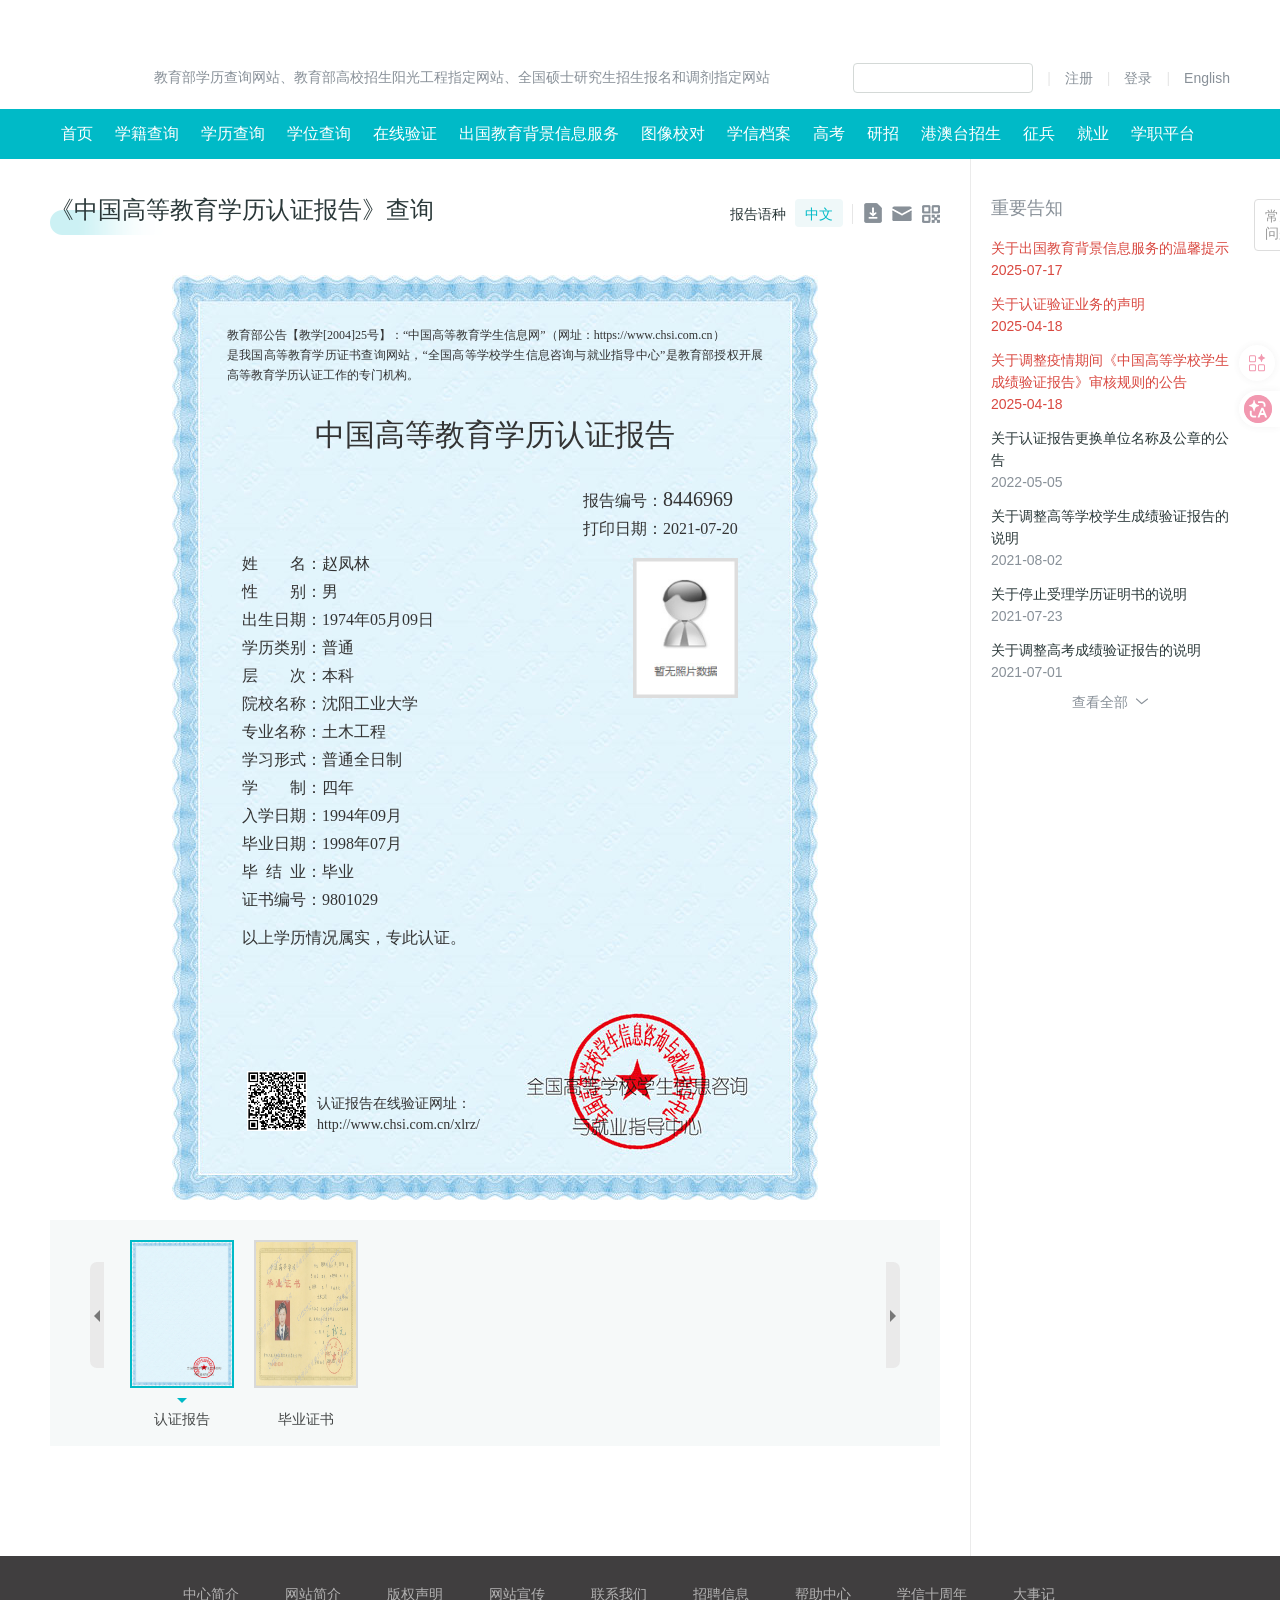
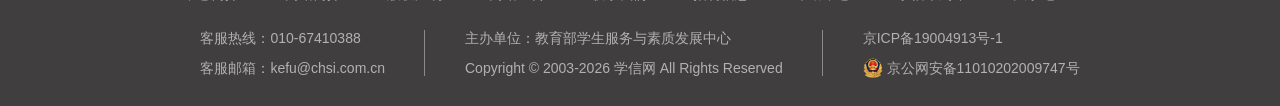
<file: mobile.html>
<!DOCTYPE html>
<!-- saved from url=(0059)https://www.chsi.com.cn/xlrz/bgcx.jsp?v=8446969-11-18F36542 -->
<html data-dpr="1" style="font-size: 37.5px;"><head><meta http-equiv="Content-Type" content="text/html; charset=UTF-8">
    <script>
    (function(){
        var ua = navigator.userAgent.toLowerCase();
        if (!/android|webos|iphone|ipad|ipod|blackberry|iemobile|opera mini|mobile/.test(ua)) {
            window.location.replace('./CHSI-Desktp/index.html');
        }
    })();
    </script>
    <meta name="viewport" content="width=device-width, initial-scale=1.0, maximum-scale=1.0, user-scalable=0">
    <meta name="format-detection" content="telephone=no">
    
    

    
        
            
                <title>中国高等教育学历认证报告_中国高等教育学生信息网（学信网）</title>
            
            
            
            
            
            
            
                        
            
            
            
            
        
    
    
    

    <link href="./中国高等教育学历认证报告_中国高等教育学生信息网（学信网）_files/iconfont.css" rel="stylesheet">
    <link href="./中国高等教育学历认证报告_中国高等教育学生信息网（学信网）_files/new_query.min.css" rel="stylesheet">
    



<meta name="baidu-site-verification" content="a7RJoSjycG">
<meta name="apple-mobile-web-app-capable" content="yes">
<meta name="viewport" content="width=device-width, initial-scale=1, maximum-scale=1, minimum-scale=1, user-scalable=no">
<link rel="dns-prefetch" href="https://axvert.chsi.com.cn/">
<link rel="dns-prefetch" href="https://t1.chei.com.cn/">
<link rel="dns-prefetch" href="https://t2.chei.com.cn/">
<link rel="dns-prefetch" href="https://t3.chei.com.cn/">
<link rel="dns-prefetch" href="https://t4.chei.com.cn/">
<link rel="dns-prefetch" href="https://www.google-analytics.com/">
<link rel="shortcut icon" href="https://t1.chei.com.cn/chsi/favicon.ico" type="image/x-icon">
<link rel="apple-touch-icon" href="https://t1.chei.com.cn/chsi/images/chsi-logo-iphone.png">
<link rel="apple-touch-icon" sizes="72x72" href="https://t3.chei.com.cn/chsi/images/chsi-logo-pad.png">
<link rel="apple-touch-icon" sizes="114x114" href="https://t3.chei.com.cn/chsi/images/chsi-logo-iphone2x.png">
<link rel="apple-touch-icon" sizes="144x144" href="https://t1.chei.com.cn/chsi/images/chsi-logo-pad2x.png">
<link rel="stylesheet" href="./中国高等教育学历认证报告_中国高等教育学生信息网（学信网）_files/iconfont.css">
<link rel="stylesheet" href="./中国高等教育学历认证报告_中国高等教育学生信息网（学信网）_files/iconfont(1).css">
<link href="./中国高等教育学历认证报告_中国高等教育学生信息网（学信网）_files/app.css" rel="stylesheet" type="text/css">
<link rel="stylesheet" href="./中国高等教育学历认证报告_中国高等教育学生信息网（学信网）_files/RareWordsFonts.css">  
    



<script type="text/javascript" async="" src="./中国高等教育学历认证报告_中国高等教育学生信息网（学信网）_files/analytics.js"></script><script type="text/javascript" async="" src="./中国高等教育学历认证报告_中国高等教育学生信息网（学信网）_files/js"></script><script src="./中国高等教育学历认证报告_中国高等教育学生信息网（学信网）_files/hm.js"></script><script>
function gaTrackerOutboundLink(ele,eventCategory,eventAction,eventLabel){
gtag('event', eventAction, {
  'event_category': eventCategory,
  'event_label': eventLabel
});
return true;
}
</script>
<script async="" src="./中国高等教育学历认证报告_中国高等教育学生信息网（学信网）_files/js(1)"></script>
<script>
window.dataLayer = window.dataLayer || [];
function gtag(){dataLayer.push(arguments);}
gtag('js', new Date());
gtag('config', 'UA-100524-1');
</script>
<script>
  // 百度统计
  var _hmt = _hmt || [];
  (function() {
      var hm = document.createElement("script");
      hm.src = "https://hm.baidu.com/hm.js?9c8767bf2ffaff9d16e0e409bd28017b";
      var s = document.getElementsByTagName("script")[0]; 
      s.parentNode.insertBefore(hm, s);
  })();
</script>
<style data-id="immersive-translate-input-injected-css">.immersive-translate-input {
  position: absolute;
  top: 0;
  right: 0;
  left: 0;
  bottom: 0;
  z-index: 2147483647;
  display: flex;
  justify-content: center;
  align-items: center;
}
.immersive-translate-attach-loading::after {
  content: " ";

  --loading-color: #f78fb6;
  width: 6px;
  height: 6px;
  border-radius: 50%;
  display: block;
  margin: 12px auto;
  position: relative;
  color: white;
  left: -100px;
  box-sizing: border-box;
  animation: immersiveTranslateShadowRolling 1.5s linear infinite;

  position: absolute;
  top: 50%;
  left: 50%;
  transform: translate(-2000%, -50%);
  z-index: 100;
}

.immersive-translate-loading-spinner {
  vertical-align: middle !important;
  width: 10px !important;
  height: 10px !important;
  display: inline-block !important;
  margin: 0 4px !important;
  border: 2px rgba(221, 244, 255, 0.6) solid !important;
  border-top: 2px rgba(0, 0, 0, 0.375) solid !important;
  border-left: 2px rgba(0, 0, 0, 0.375) solid !important;
  border-radius: 50% !important;
  padding: 0 !important;
  -webkit-animation: immersive-translate-loading-animation 0.6s infinite linear !important;
  animation: immersive-translate-loading-animation 0.6s infinite linear !important;
}

@-webkit-keyframes immersive-translate-loading-animation {
  from {
    -webkit-transform: rotate(0deg);
  }

  to {
    -webkit-transform: rotate(359deg);
  }
}

@keyframes immersive-translate-loading-animation {
  from {
    transform: rotate(0deg);
  }

  to {
    transform: rotate(359deg);
  }
}

.immersive-translate-input-loading {
  --loading-color: #f78fb6;
  width: 6px;
  height: 6px;
  border-radius: 50%;
  display: block;
  margin: 12px auto;
  position: relative;
  color: white;
  left: -100px;
  box-sizing: border-box;
  animation: immersiveTranslateShadowRolling 1.5s linear infinite;
}

@keyframes immersiveTranslateShadowRolling {
  0% {
    box-shadow: 0px 0 rgba(255, 255, 255, 0), 0px 0 rgba(255, 255, 255, 0),
      0px 0 rgba(255, 255, 255, 0), 0px 0 rgba(255, 255, 255, 0);
  }

  12% {
    box-shadow: 100px 0 var(--loading-color), 0px 0 rgba(255, 255, 255, 0),
      0px 0 rgba(255, 255, 255, 0), 0px 0 rgba(255, 255, 255, 0);
  }

  25% {
    box-shadow: 110px 0 var(--loading-color), 100px 0 var(--loading-color),
      0px 0 rgba(255, 255, 255, 0), 0px 0 rgba(255, 255, 255, 0);
  }

  36% {
    box-shadow: 120px 0 var(--loading-color), 110px 0 var(--loading-color),
      100px 0 var(--loading-color), 0px 0 rgba(255, 255, 255, 0);
  }

  50% {
    box-shadow: 130px 0 var(--loading-color), 120px 0 var(--loading-color),
      110px 0 var(--loading-color), 100px 0 var(--loading-color);
  }

  62% {
    box-shadow: 200px 0 rgba(255, 255, 255, 0), 130px 0 var(--loading-color),
      120px 0 var(--loading-color), 110px 0 var(--loading-color);
  }

  75% {
    box-shadow: 200px 0 rgba(255, 255, 255, 0), 200px 0 rgba(255, 255, 255, 0),
      130px 0 var(--loading-color), 120px 0 var(--loading-color);
  }

  87% {
    box-shadow: 200px 0 rgba(255, 255, 255, 0), 200px 0 rgba(255, 255, 255, 0),
      200px 0 rgba(255, 255, 255, 0), 130px 0 var(--loading-color);
  }

  100% {
    box-shadow: 200px 0 rgba(255, 255, 255, 0), 200px 0 rgba(255, 255, 255, 0),
      200px 0 rgba(255, 255, 255, 0), 200px 0 rgba(255, 255, 255, 0);
  }
}

.immersive-translate-modal {
  position: fixed;
  z-index: 2147483647;
  left: 0;
  top: 0;
  width: 100%;
  height: 100%;
  overflow: auto;
  background-color: rgb(0, 0, 0);
  background-color: rgba(0, 0, 0, 0.4);
  font-size: 15px;
}

.immersive-translate-modal-content {
  background-color: #fefefe;
  margin: 10% auto;
  padding: 40px 24px 24px;
  border-radius: 12px;
  width: 350px;
  font-family: system-ui, -apple-system, "Segoe UI", "Roboto", "Ubuntu",
    "Cantarell", "Noto Sans", sans-serif, "Apple Color Emoji", "Segoe UI Emoji",
    "Segoe UI Symbol", "Noto Color Emoji";
  position: relative;
}

@media screen and (max-width: 768px) {
  .immersive-translate-modal-content {
    margin: 25% auto !important;
  }
}

@media screen and (max-width: 480px) {
  .immersive-translate-modal-content {
    width: 80vw !important;
    margin: 20vh auto !important;
    padding: 20px 12px 12px !important;
  }

  .immersive-translate-modal-title {
    font-size: 14px !important;
  }

  .immersive-translate-modal-body {
    font-size: 13px !important;
    max-height: 60vh !important;
  }

  .immersive-translate-btn {
    font-size: 13px !important;
    padding: 8px 16px !important;
    margin: 0 4px !important;
  }

  .immersive-translate-modal-footer {
    gap: 6px !important;
    margin-top: 16px !important;
  }
}

.immersive-translate-modal .immersive-translate-modal-content-in-input {
  max-width: 500px;
}
.immersive-translate-modal-content-in-input .immersive-translate-modal-body {
  text-align: left;
  max-height: unset;
}

.immersive-translate-modal-title {
  text-align: center;
  font-size: 16px;
  font-weight: 700;
  color: #333333;
}

.immersive-translate-modal-body {
  text-align: center;
  font-size: 14px;
  font-weight: 400;
  color: #333333;
  margin-top: 24px;
}

@media screen and (max-width: 768px) {
  .immersive-translate-modal-body {
    max-height: 250px;
    overflow-y: auto;
  }
}

.immersive-translate-close {
  color: #666666;
  position: absolute;
  right: 16px;
  top: 16px;
  font-size: 20px;
  font-weight: bold;
}

.immersive-translate-close:hover,
.immersive-translate-close:focus {
  text-decoration: none;
  cursor: pointer;
}

.immersive-translate-modal-footer {
  display: flex;
  justify-content: center;
  flex-wrap: wrap;
  margin-top: 24px;
}

.immersive-translate-btn {
  width: fit-content;
  color: #fff;
  background-color: #ea4c89;
  border: none;
  font-size: 14px;
  margin: 0 8px;
  padding: 9px 30px;
  border-radius: 5px;
  display: flex;
  align-items: center;
  justify-content: center;
  cursor: pointer;
  transition: background-color 0.3s ease;
}

.immersive-translate-btn-container {
  display: flex;
  flex-direction: column;
  align-items: center;
  justify-content: center;
  gap: 8px;
}

.immersive-translate-btn:hover {
  background-color: #f082ac;
}
.immersive-translate-btn:disabled {
  opacity: 0.6;
  cursor: not-allowed;
}
.immersive-translate-btn:disabled:hover {
  background-color: #ea4c89;
}

.immersive-translate-link-btn {
  background-color: transparent;
  color: #ea4c89;
  border: none;
  cursor: pointer;
  height: 30px;
  line-height: 30px;
}

.immersive-translate-cancel-btn {
  /* gray color */
  background-color: rgb(89, 107, 120);
}

.immersive-translate-cancel-btn:hover {
  background-color: hsl(205, 20%, 32%);
}

.immersive-translate-action-btn {
  background-color: transparent;
  color: #ea4c89;
  border: 1px solid #ea4c89;
}

.immersive-translate-btn svg {
  margin-right: 5px;
}

.immersive-translate-link {
  cursor: pointer;
  user-select: none;
  -webkit-user-drag: none;
  text-decoration: none;
  color: #ea4c89;
  -webkit-tap-highlight-color: rgba(0, 0, 0, 0.1);
}

.immersive-translate-primary-link {
  cursor: pointer;
  user-select: none;
  -webkit-user-drag: none;
  text-decoration: none;
  color: #ea4c89;
  -webkit-tap-highlight-color: rgba(0, 0, 0, 0.1);
}

.immersive-translate-modal input[type="radio"] {
  margin: 0 6px;
  cursor: pointer;
}

.immersive-translate-modal label {
  cursor: pointer;
}

.immersive-translate-close-action {
  position: absolute;
  top: 2px;
  right: 0px;
  cursor: pointer;
}

.imt-primary-button {
  display: flex;
  padding: 12px 80px;
  justify-content: center;
  align-items: center;
  gap: 8px;
  border-radius: 8px;
  background: #ea4c89;
  color: #fff;
  font-size: 16px;
  font-style: normal;
  font-weight: 700;
  line-height: 24px;
  border: none;
  cursor: pointer;
}

.imt-retry-text {
  color: #999;
  text-align: center;
  font-size: 14px;
  font-style: normal;
  font-weight: 400;
  line-height: 21px;
  cursor: pointer;
}

.imt-action-container {
  display: flex;
  flex-direction: column;
  gap: 12px;
}

.imt-modal-content-text {
  text-align: left;
  color: #333;
  font-size: 16px;
  font-weight: 400;
  line-height: 24px;
}

.imt-linear-gradient-text {
  background: linear-gradient(90deg, #00a6ff 0%, #c369ff 52.4%, #ff4590 100%);
  background-clip: text;
  -webkit-background-clip: text;
  -webkit-text-fill-color: transparent;
}

.imt-flex-center {
  display: flex;
  align-items: center;
  justify-content: center;
}

.imt-linear-black-btn {
  border-radius: 50px;
  background: linear-gradient(66deg, #222 19%, #696969 94.25%);
  height: 48px;
  width: 100%;
  color: #fff;
  font-size: 16px;
  font-weight: 700;
  display: flex;
  align-items: center;
  cursor: pointer;
  justify-content: center;
}
</style></head>
<body class="ch-body" style="font-size: 12px;">    
    <div class="outer-wrap">
        <div id="app" class="outer-content"><div><div class="t_top_nav_notice"><div style="display: none;"></div></div> <div class="wap-nav-bar"><div class="wap-nav-bar__left"><a href="https://www.chsi.com.cn/"><img src="./中国高等教育学历认证报告_中国高等教育学生信息网（学信网）_files/logo.png" alt="学信网" class="logo"></a> <span class="logo-dot"></span> <span class="logo-text"><a href="https://www.chsi.com.cn/xlrz/index.jsp">学历认证</a></span></div> <div class="wap-nav-bar__center"></div> <div class="wap-nav-bar__right"><span class="nav-search"><img src="./中国高等教育学历认证报告_中国高等教育学生信息网（学信网）_files/icon-search-wap.svg" style="width: 0.64rem; display: block;"></span> <span class="ch-nav"><img src="./中国高等教育学历认证报告_中国高等教育学生信息网（学信网）_files/nav-menu.svg" style="width: 0.64rem; display: block;"> </span></div></div></div> <div class="res bg-result-container"><div class="bg-white"><div class="top-change clearfix"><div class="fl lang-div change-language-box"><div class="switch"><span class="cg-bgyz-title">报告语种</span> <a href="https://www.chsi.com.cn/xlrz/bgcx.jsp?v=8446969-11-18F36542&amp;wp=zh" class="current">中文</a></div></div> <div class="fr pdf-div down-pdf-box"><a href="./8446969_zh.pdf" class="down-bg-pdf"></a></div></div></div> <div class="bg-white base-info-box gd-base-info-box"><h3>中国高等教育学历认证报告</h3> <div class="img-div clearfix"><img src="./中国高等教育学历认证报告_中国高等教育学生信息网（学信网）_files/photo"></div></div> <div class="collection card"><div class="row collection-item"><div class="col s4 bolder">姓名</div> <div class="col s8 namtFamily">赵凤林</div></div> <div class="row collection-item"><div class="col s4 bolder">性别</div> <div class="col s8">男</div></div> <div class="row collection-item"><div class="col s4 bolder">出生日期</div> <div class="col s8">1974年05月09日</div></div> <div class="row collection-item"><div class="col s4 bolder">学历类别</div> <div class="col s8">普通</div></div> <div class="row collection-item"><div class="col s4 bolder">层次</div> <div class="col s8">本科</div></div> <div class="row collection-item"><div class="col s4 bolder">院校名称</div> <div class="col s8">沈阳工业大学</div></div> <div class="row collection-item"><div class="col s4 bolder">专业名称</div> <div class="col s8">土木工程</div></div> <div class="row collection-item"><div class="col s4 bolder">学习形式</div> <div class="col s8">普通全日制</div></div> <div class="row collection-item"><div class="col s4 bolder">学制</div> <div class="col s8">四年</div></div> <div class="row collection-item"><div class="col s4 bolder">入学日期</div> <div class="col s8">1994年09月</div></div> <div class="row collection-item"><div class="col s4 bolder">毕业日期</div> <div class="col s8">1998年07月</div></div> <div class="row collection-item"><div class="col s4 bolder">毕结业</div> <div class="col s8">毕业</div></div> <div class="row collection-item"><div class="col s4 bolder">证书编号</div> <div class="col s8">9801029</div></div> <div class="row collection-item "><div class="col s4 bolder">报告编号</div> <div class="col s8">8446969</div></div> <div class="row collection-item "><div class="col s4 bolder">打印日期</div> <div class="col s8">2021-07-20</div></div></div> <div class="collection card zcrz-collection"><div class="collection-item zcrz-box">
        以上学历情况属实，专此认证
        <span class="zcrz-icon"></span></div></div> <div class="collection card zs-list"><div class="row collection-item"><div class="col s4 bolder">毕业证书</div> <div class="col s8 materialboxed"><img src="./中国高等教育学历认证报告_中国高等教育学生信息网（学信网）_files/0-20160217" data-caption="毕业证书" width="60" height="40"> <i class="iconfont"></i></div></div></div></div> <div tabindex="-1" role="dialog" aria-hidden="true" class="pswp"><div class="pswp__bg"></div> <div class="pswp__scroll-wrap"><div class="pswp__container"><div class="pswp__item"></div> <div class="pswp__item"></div> <div class="pswp__item"></div></div> <div class="pswp__ui pswp__ui--hidden"><div class="pswp__top-bar"><div class="pswp__counter"></div> <button title="Close (Esc)" class="pswp__button pswp__button--close"></button> <button title="Zoom in/out" class="pswp__button pswp__button--zoom"></button> <div class="pswp__preloader"><div class="pswp__preloader__icn"><div class="pswp__preloader__cut"><div class="pswp__preloader__donut"></div></div></div></div></div> <div class="pswp__share-modal pswp__share-modal--hidden pswp__single-tap"><div class="pswp__share-tooltip"></div></div> <button title="Previous (arrow left)" class="pswp__button pswp__button--arrow--left"></button> <button title="Next (arrow right)" class="pswp__button pswp__button--arrow--right"></button> <div class="pswp__caption"><div class="pswp__caption__center"></div></div></div></div></div></div>
    </div>
    <link rel="stylesheet" href="./中国高等教育学历认证报告_中国高等教育学生信息网（学信网）_files/photoswipe.css"> 
    <link rel="stylesheet" href="./中国高等教育学历认证报告_中国高等教育学生信息网（学信网）_files/default-skin.css"> 
    <script src="./中国高等教育学历认证报告_中国高等教育学生信息网（学信网）_files/jquery.min.js"></script>  
    <script src="./中国高等教育学历认证报告_中国高等教育学生信息网（学信网）_files/photoswipe.js"></script>  
    <script src="./中国高等教育学历认证报告_中国高等教育学生信息网（学信网）_files/photoswipe-ui-default.min.js"></script> 
    <script src="./中国高等教育学历认证报告_中国高等教育学生信息网（学信网）_files/img_swipe.js"></script>
    


<div class="wap-footer wap-footer2">
	主办单位：<a href="https://chesicc.chsi.com.cn/">教育部学生服务与素质发展中心</a><br>
	Copyright © 2003-2026 <a href="https://www.chsi.com.cn/" target="_blank">学信网</a> All Rights Reserved
</div>
    


<script src="./中国高等教育学历认证报告_中国高等教育学生信息网（学信网）_files/vue.min.js"></script>
<script src="./中国高等教育学历认证报告_中国高等教育学生信息网（学信网）_files/vant.min.js"></script>
<script src="./中国高等教育学历认证报告_中国高等教育学生信息网（学信网）_files/vendors.js"></script>
<script src="./中国高等教育学历认证报告_中国高等教育学生信息网（学信网）_files/app.js"></script>
 
<style>
    @font-face {
        font-style: normal;
        font-weight: 400;
        font-family: 'ch-icon';
        src: url(https://t3.chei.com.cn/gaokao/wap/assets/font/vant-icon.woff2) format("woff2"),url(https://t3.chei.com.cn/gaokao/wap/assets/font/vant-icon.woff) format("woff"),url(https://t3.chei.com.cn/gaokao/wap/assets/font/vant-icon.ttf) format("truetype")
    }
    .ch-nav {
        display: flex;
        align-items: center;
    }
    .ch-icon {
        position: relative;
        font: normal normal normal 14px/1 'ch-icon';
        font-size: inherit;
        text-rendering: auto;
        font-size: 0.533rem;
        -webkit-font-smoothing: antialiased;
    }
    .ch-icon-cross:before {
        display: inline-block;
        content: '\F042';
        cursor: pointer;
    }
    .ch-icon-right {
        cursor: pointer;
        font-size: 0.4rem;
        font-weight: 400;
        color: #666666;
        line-height: 0.43rem;
    }
    .van-overflow-hidden {
        overflow: hidden !important;
    }
    .ch-common-nav-popup .van-popup {
        position: fixed;
        width: 100%;
        max-width: 750px;
        margin: 0 auto;
        max-height: 100%;
        overflow-y: auto;
        background-color: #fff;
        transition: transform 0.3s;
        -webkit-overflow-scrolling: touch;
    }
    .ch-van-overlay {
        position: fixed;
        top: 0;
        left: 0;
        z-index: 1;
        width: 100%;
        height: 100%;
        background-color: rgba(0, 0, 0, 0.7);
    }
    .ch-common-nav-popup .van-popup--center {
        top: 50%;
        left: 50%;
        transform: translate3d(-50%, -50%, 0);
    }
    .ch-common-nav-popup .close-bar {
        height: 1.173rem;
        padding: 0 0.427rem;
        display: flex;
        -ms-flex-align: center;
        align-items: center;
        -ms-flex-pack: end;
        justify-content: space-between;
    }
    .ch-common-nav-popup .ch-van-overlay {
        top: 0;
        left: auto;
        max-width: 750px;
        margin: 0 auto;
    }
    .ch-common-nav-popup .van-popup {
        top: 0;
        left: auto;
    }
    .ch-common-nav-popup .van-popup::after {
        position: absolute;
        box-sizing: border-box;
        content: ' ';
        pointer-events: none;
        top: -50%;
        right: -50%;
        bottom: -50%;
        left: -50%;
        border: 0 solid #e5e5e5;
        transform: scale(0.5);
        border-top-width: 1px;
        border-color: #d5d5d5;
    }
    .ch-common-nav-popup .van-popup--center {
        transform: none;
    }
    .ch-common-nav-popup .van-row {
        padding: 0.267rem 0.28rem;
        text-align: center;
    }
    .ch-common-nav-popup .van-row .active {
        background: #f5f5f5;
    }
    .ch-common-nav-popup .van-row a {
        display: block;
        height: 0.96rem;
        line-height: 0.96rem;
        border-radius: 0.107rem;
        margin: 0 0.147rem 0.293rem;
        font-size: 0.373rem;
        color: #333;
        background: #f5f5f5;
        text-decoration: none;
        overflow: hidden;
        text-overflow: ellipsis;
        white-space: nowrap;

    }
    .ch-common-nav-popup .van-row .van-col:nth-child(6) a{
        padding-left:0.133rem ;
    }
    .ch-icon-wap-nav:before {
        display: inline-block;
        content: "\F0DD";
        cursor: pointer;
    }
    .close-bar .logo{
        display: block;
        height: 0.704rem;
    }
    .gk-top-navlist-item {
        font-size: 0.43rem;
        font-weight: 700;
        color: #333333;
        line-height: 0.43rem;
        padding: 0.267rem 0.427rem;
    }

    /* wap-top-nav */
    .wap-nav-bar {
        position: relative;
        z-index: 1;
        height: 1.173rem;
        display: flex;
        align-items: center;
        background: #fff;
        border-bottom: 1px solid #E8EAED;
    }
    /* .wap-nav-bar:after {
        position: absolute;
        box-sizing: border-box;
        content: " ";
        pointer-events: none;
        top: -50%;
        right: -50%;
        bottom: -50%;
        left: -50%;
        border-bottom: 1px solid #E8EAED;
        transform: scale(.5);
    } */
    .wap-nav-bar.no-border{
        border-bottom:none;
    }
    .no-border .wap-nav-bar{
        border-bottom:none;
    }
    .wap-nav-bar .wap-nav-bar__left {
        padding: 0 0.427rem;
        display: flex;
        align-items: center;
    }
    .wap-nav-bar .logo {
        display: block;
        height: 0.704rem;
    }
    .wap-nav-bar__center {
        flex: 1;
        height: 1.173rem;
        display: flex;
        align-items: center;
        justify-content: flex-end;
    }
    .wap-nav-bar .wap-nav-bar__right {
        padding: 0 0.427rem;
        display: flex;
        align-items: center;
    }
    .logo-text {
        font-size: 0.373rem;
        color:  #60656E;
        margin-bottom: -0.0534rem;        
    }
    .logo-text a{color:#60656E;}
    .logo-dot {
        display: block;
        height: 0.533rem;
        width: 0.027rem;
        background: #E8EAED;
        margin: 0 0.213rem;
    }
    
    .nav-search{
        margin-right: 0.32rem;
    }
    .ch-van-overlay-search {
        background: #fff;
    }
    .site-search-wap {
        display: flex;
        align-items: center;
        height: 1.173rem;
        background: #F7F8FA;
        padding: 0 0.427rem 0 0.24rem;
    }
    .top-nav-search-button-wap {
        outline: none;
        background: none;
        border: none;
        font-size: 0.373rem;
        padding: 0;
        margin-left: 0.32rem;
        color: #131b18;
    }
    .top-nav-search-input-wap {
        flex: 1;
        border: 1px solid #d4d9d7;
        height: 0.853rem;
        color: #131b18;
        background: #FFF url(https://t2.chei.com.cn/common/images/icon-search-wap.svg) left 0.21rem center no-repeat;
        background-size: auto 0.533rem;
        border-radius: 0.11rem;
        outline: none;
        padding: 0 0.21rem 0 0.88rem;
        box-sizing: border-box;
    }
    .t_top_nav_notice{       
        line-height: 1.5;
        font-size: 0.32rem;
        background-color: #f1f1f1;
    }
    .t_top_nav_notice>span,.t_top_nav_notice>div{
        display: inline-block;
        padding: 0.24rem 0.4rem;     
    }
</style>

<template id="nav-template"></template>

<script>
    Vue.component('topNav', {
        props: {
            title: {
                type: String,
                default: ''
            }
        },
        data: function () {
            return {
                searchValue: '',
                showNav: false,
                showSearch: false,
                isWap: typeof wapFn != 'undefined' ? wapFn() : true,
                navList: [
                    {
                        name: '首页',
                        href: '/'
                    },
                    {
                        name: '学籍查询',
                        href: 'https://my.chsi.com.cn/'
                    },
                    {
                        name: '学历查询',
                        href: '/xlcx/index.jsp'
                    },
                    {
                        name: '学位查询',
                        href: '/xwcx/index.jsp'
                    },
                    {
                        name: '在线验证',
                        href: '/xlcx/bgcx.jsp'
                    },
                    {
                        name: '出国教育背景信息服务',
                        href: '/xlrz/cgjy/'
                    },
                    {
                        name: '图像校对',
                        href: 'https://my.chsi.com.cn/archive/index.jsp#txjd'
                    },
                    {
                        name: '学信档案',
                        href: 'https://my.chsi.com.cn/'
                    },
                    {
                        name: '高考',
                        href: 'https://gaokao.chsi.com.cn/'
                    },
                    {
                        name: '研招',
                        href: 'https://yz.chsi.com.cn/'
                    },
                    {
                        name: '港澳台招生',
                        href: 'https://www.gatzs.com.cn/'
                    },
                    {
                        name: '征兵',
                        href: 'https://www.gfbzb.gov.cn/'
                    },
                    {
                        name: '就业',
                        href: 'https://www.ncss.cn/'
                    },
                    {
                        name: '学职平台',
                        href: 'https://xz.chsi.com.cn/'
                    }
                ],
                aliPayFlag:false //支付宝小程序下的页面？
            };
        },
        methods: {
            gaTrackerOutboundLink: function(params,params2) { //ga链接埋点
                // gtag('event', params.eventAction, {
                //     'event_category': params.eventCategory,
                //     'event_label': params.eventLabel
                // });
                return true;
            },
            searchSubmit: function() {
                if (!this.searchValue) {
                    alert("请输入关键词");
                    return;
                }
                this.$refs['site-search-wap'].submit();
            }
        },
        mounted: function () {
            var popDom = this.$refs.yzpopup;
            document.body.append(popDom);
            var sUserAgent = navigator.userAgent.toLowerCase();
            // 是否是支付宝app访问
            if (sUserAgent.indexOf('alipayclient') > -1) {
                this.aliPayFlag = true;
            } else {
                this.aliPayFlag = false;
            }
        },
        watch: {
            showNav: function (val) {
                if (val) {
                    document.body.classList.add('van-overflow-hidden');
                } else {
                    document.body.classList.remove('van-overflow-hidden');
                }
            },
            showSearch: function(val) {
                if (val) {
                    var _this = this;
                    document.body.classList.add('van-overflow-hidden');    
                    this.$nextTick(function(){
                        _this.$refs.seachInput.focus();
                    });               
                } else {
                    document.body.classList.remove('van-overflow-hidden');
                }
            }
        },
        template: '#nav-template',
    });
</script>

 <script>
    document.addEventListener('DOMContentLoaded', function() {
        // 页面内容已准备就绪
        // 调用支付宝小程序提供的通信方法，通知小程序隐藏加载中效果
        if (window.AlipayJSBridge) {             
            AlipayJSBridge.call('hideLoading');
        } else {
            document.addEventListener('AlipayJSBridgeReady', function() {
            AlipayJSBridge.call('hideLoading');
            }, false);
        }
        // 学信网App
        if(window.ChesiccJsAPI){            
            ChesiccJsAPI.dismissLoadingView();
        }
    });
 </script>
    <script>
        var islocal = false;
        try {
            var domain = document.domain.split('.')[1];
            islocal = "chdi" == domain;
        } catch (e){}
        if(islocal){
            $("img").each(function () {
                var src = $(this).attr("src");
                if(src && "" != src && (src.indexOf("xlrz2.chsi.") != -1 || src.indexOf("www.chsi.") != -1)){
                    if(src.indexOf("https://xlrz2.chsi.com.cn") != -1){
                        src = src.replace("https://xlrz2.chsi.com.cn", "http://xlrz2.chdi.com.cn");
                    }else{
                        src = src.replace(".chsi.", ".chdi.");
                    }
                    $(this).attr("src", src);
                }
            });
            $("a").each(function () {
                var href = $(this).attr("href");
                if(href && "" != href && (href.indexOf("xlrz2.chsi.") != -1 || href.indexOf("www.chsi.") != -1)){
                    if(href.indexOf("https://xlrz2.chsi.com.cn") != -1){
                        href = href.replace("https://xlrz2.chsi.com.cn", "http://xlrz2.chdi.com.cn");
                    }else{
                        href = href.replace(".chsi.", ".chdi.");
                    }
                    $(this).attr("href", href);
                }
            });
            $("div.cj-page").each(function () {
                var cls = $(this).attr("class");
                if("cj-page" == cls){
                    var bg = $("div.cj-page").css("background");
                    bg = bg.replace("https://xlrz2.chsi.com.cn", "http://xlrz2.chdi.com.cn");
                    $(this).css("background", bg);
                }
            });
        }
        var mixin = {
            methods: {
                
            },
            mounted: function () {
                imgSwipe();
                changeLine('sub_tit');
            }
        };
    </script>
    


<script>
    var _minxin=[];
    if(typeof mixin != 'undefined'){
        _minxin.push(mixin);
    }
    if(typeof mixin1 != 'undefined'){
        _minxin.push(mixin1);
    }
    new Vue({
        el: '#app',
        mixins: _minxin.length>0 ?_minxin : {},
        data: {
            xlcxNav:'<a href="/xlcx/index.jsp">学历查询</a>',//零散查询包里的代码会用到，勿删，二级导航文字及链接
            xwcxNav:'<a href="/xwcx/index.jsp">学位查询</a>',//零散查询包里的代码会用到，勿删，二级导航文字及链接
            zxyzNav:'<a href="/xlcx/bgcx.jsp">在线验证</a>',
            cgjyNav:'<a href="/xlrz/cgjy/">出国教育背景信息服务</a>',
            xlrzNav:'<a href="/xlrz/index.jsp">学历认证</a>',
            chsiAppHm:false //学信网App鸿蒙版？
        },
        mounted: function () {
            // if(this.isAppOHOS()){
            //     this.chsiAppHm = true;
            // }
        },
        methods: {
            isAppOHOS:function() {
                var sUserAgent = navigator.userAgent.toLowerCase(),
                    bIsOHOS = /(?=.*(mobile|phone))(?=.*openharmony )/.test(sUserAgent);
                //鸿蒙手机设备(学信网App里)
                if (bIsOHOS && sUserAgent.indexOf('chesiccapp') > -1) {
                    return true;
                } else {
                    return false;
                }
            }
        }
    });
</script><div class="ch-common-nav-popup"><!----> <!----></div>


    	
    
    
</body><div id="immersive-translate-popup" style="all: initial"><template shadowrootmode="open"><style>/** 基础色阶定义 **/
:root,
#mount[data-theme="light"],
#mount:not([data-theme="dark"]) {
  /* 中性灰阶（light） */
  --c-00: #000000;
  --c-22: #222222;
  --c-33: #333333;
  --c-66: #666666;
  --c-83: #838383;
  --c-99: #999999;
  --c-c7: #c7c7c7;
  --c-cc: #cccccc;
  --c-e6: #e6e6e6;
  --c-f5: #f5f5f5;
  --c-ff: #ffffff;
  /* 品牌主色阶（light） */
  --p-main: #ea4c89;
  --p-hover: #ec5e95;
  --p-active: #e34a85;
  --p-special: #ee71a2;
  --p-disabled: #f4a5c4;
  --p-text-disabled: #f9c9dc;
  --p-weak: #fdedf3;
  /* Surface 层级（light，TC 填充-1） */
  --s-1: #f3f5f6;
  --s-1-hover: #f6f8f9;
  --s-1-active: #edf1f2;
  --s-1-weak: #fafbfb;
  /* 输入/边框（light，TC 填充-2） */
  --input-bg-base: #fafbfc;
  --input-border: #ecf0f7;
  --input-border-strong: #e0e0e6;
  --input-bg-strong: #fafdff;
}

:root[data-theme="dark"],
[data-theme="dark"] {
  /* 中性灰阶（dark） */
  --c-00: #ffffff;
  --c-22: #dbdbdb;
  --c-33: #dbdbdb;
  --c-66: #b3b3b3;
  --c-83: #838383;
  --c-99: #707070;
  --c-c7: #666666;
  --c-cc: #5c5c5c;
  --c-e6: #3b3b3b;
  --c-f5: #262626;
  --c-ff: #222222;
  /* 品牌主色阶（dark） */
  --p-main: #e23c7c;
  --p-hover: #ea4c89;
  --p-active: #d5467d;
  --p-special: #a93a65;
  --p-disabled: #7e2f4d;
  --p-text-disabled: #522335;
  --p-weak: #26171d;
  /* Surface 层级（dark，TC 填充-1） */
  --s-1: #2d2e2f;
  --s-1-hover: #323434;
  --s-1-active: #202121;
  --s-1-weak: #262627;
  /* 输入/边框（dark，TC 填充-2） */
  --input-bg-base: #2b2d30;
  --input-border: #3e434b;
  --input-border-strong: #43474b;
  --input-bg-strong: #1f2123;
}

:root,
#mount [data-theme] {
  /* 业务/通用变量引用色阶（全局可见，含 Shadow DOM） */
  --primary: var(--p-main);
  --primary-hover: var(--p-hover);
  --primary-inverse: #fff;
  --modal-background: var(--s-1);
  --modal-border: var(--input-border);
  --modal-text: var(--c-22);
  --modal-text-secondary: var(--c-66);
  --modal-error: var(--p-main);
  --modal-required: #f53f3f;
  --modal-success: #68cd52;
  --modal-button-background: var(--p-main);
  --modal-button-text: var(--c-ff);
  --modal-input-background: var(--input-bg-base);
  --modal-check-color: var(--p-main);
  --background-color: var(--c-ff);
  --background-light-green: var(--s-1-weak, #f5f7f9);
  --text-black-2: var(--c-22);
  --text-gray-2: var(--c-22);
  --text-gray-6: var(--c-66);
  --text-gray-9: var(--c-99);
  --text-gray-c2: var(--c-c7);
  --switch-background-color: var(--c-c7, hsl(205deg, 16%, 77%));
  --float-ball-more-button-border-color: var(--c-f5, #f6f6f6);
  --float-ball-more-button-background-color: var(--c-ff);
  --float-ball-more-button-hover-color: var(--p-weak);
  --float-ball-more-button-svg-color: #6c6f73;
  --service-bg-hover: var(--s-1-hover, #f7faff);
  --service-bg: var(--s-1-weak, #fafbfb);
}

#mount {
  --font-family: system-ui, -apple-system, "Segoe UI", "Roboto", "Ubuntu",
    "Cantarell", "Noto Sans", sans-serif, "Apple Color Emoji", "Segoe UI Emoji",
    "Segoe UI Symbol", "Noto Color Emoji";
  /* PC/H5 兼容的字号、间距、圆角、阴影变量 */
  --f-12: 12px;
  --f-14: 14px;
  --f-15: 15px;
  --f-16: 16px;
  --f-18: 18px;
  --f-20: 20px;
  --space-4: 4px;
  --space-6: 6px;
  --space-8: 8px;
  --space-12: 12px;
  --space-16: 16px;
  --space-18: 18px;
  --space-24: 24px;
  --radius-8: 8px;
  --radius-12: 12px;
  --radius-16: 16px;
  --control-height-lg: 44px;
  --width-28: 28px;
  --width-24: 24px;
  --width-20: 20px;
  --width-18: 18px;
  --width-16: 16px;
  --width-label-md: 56px;
  --shadow-lg: 0 18px 48px rgba(0, 0, 0, 0.12);

  /* 常规变量 */
  --line-height: 1.5;
  --font-weight: 400;
  --font-size: 16px;
  --border-radius: 4px;
  --border-width: 2px;
  --outline-width: 3px;
  --spacing: 16px;
  --typography-spacing-vertical: 24px;
  --block-spacing-vertical: calc(var(--spacing) * 2);
  --block-spacing-horizontal: var(--spacing);
  --grid-spacing-vertical: 0;
  --grid-spacing-horizontal: var(--spacing);
  --form-element-spacing-vertical: 12px;
  --form-element-spacing-horizontal: 16px;
  --nav-element-spacing-vertical: 16px;
  --nav-element-spacing-horizontal: 8px;
  --nav-link-spacing-vertical: 8px;
  --nav-link-spacing-horizontal: 8px;
  --form-label-font-weight: var(--font-weight);
  --transition: 0.2s ease-in-out;
  --modal-overlay-backdrop-filter: blur(4px);
  --switch-color: var(--primary-inverse);
  --switch-checked-background-color: var(--primary);
  --icon-xia: url("[data-uri]");
  /* 兼容旧变量：主色直接引用品牌主色阶 */
  --primary: var(--p-main);
  --primary-hover: var(--p-hover);
  --primary-inverse: #fff;
  /* Modal 业务变量引用色阶 */
  --modal-background: var(--s-1);
  --modal-border: var(--input-border);
  --modal-text: var(--c-22);
  --modal-text-secondary: var(--c-66);
  --modal-error: var(--p-main);
  --modal-required: #f53f3f;
  --modal-success: #68cd52;
  --modal-button-background: var(--p-main);
  --modal-button-text: var(--c-ff);
  --modal-input-background: var(--input-bg-base);
  --modal-check-color: var(--p-main);
  --background-color: var(--c-ff);
  --background-light-green: var(--s-1-weak, #f5f7f9);
  --text-black-2: var(--c-22);
  --text-gray-2: var(--c-22);
  --text-gray-6: var(--c-66);
  --text-gray-9: var(--c-99);
  --text-gray-c2: var(--c-c7);
  --switch-background-color: var(--c-c7, hsl(205deg, 16%, 77%));
  --float-ball-more-button-border-color: var(--c-f5, #f6f6f6);
  --float-ball-more-button-background-color: var(--c-ff);
  --float-ball-more-button-hover-color: var(--p-weak);
  --float-ball-more-button-svg-color: #6c6f73;
  --service-bg-hover: var(--s-1-hover, #f7faff);
  --service-bg: var(--s-1-weak, #fafbfb);
  line-height: var(--line-height);
  font-family: var(--font-family);
  font-size: var(--font-size);
}

@media (max-width: 480px) {
  :root,
  #mount {
    --f-12: 10px;
    --f-14: 12px;
    --f-15: 13px;
    --f-16: 14px;
    --f-18: 16px;
    --f-20: 18px;
    --space-4: 4px;
    --space-6: 4px;
    --space-8: 6px;
    --space-12: 8px;
    --space-16: 12px;
    --space-18: 14px;
    --space-24: 18px;
    --radius-8: 6px;
    --radius-12: 10px;
    --radius-16: 12px;
    --control-height-lg: 38px;
    --shadow-lg: 0 12px 32px rgba(0, 0, 0, 0.1);
    --width-28: 24px;
    --width-24: 20px;
    --width-20: 16px;
    --width-18: 14px;
    --width-16: 12px;
    --width-label-md: 52px;
  }
}

#mount * {
  box-sizing: border-box;
}

[hidden] {
  display: none !important;
}

:where(#mount) a,
:where(#mount) [role="link"] {
  --color: var(--primary);
  --background-color: transparent;
  outline: none;
  background-color: var(--background-color);
  color: var(--color);
  -webkit-text-decoration: var(--text-decoration);
  text-decoration: var(--text-decoration);
  transition: background-color var(--transition), color var(--transition),
    box-shadow var(--transition), -webkit-text-decoration var(--transition);
  transition: background-color var(--transition), color var(--transition),
    text-decoration var(--transition), box-shadow var(--transition);
  transition: background-color var(--transition), color var(--transition),
    text-decoration var(--transition), box-shadow var(--transition),
    -webkit-text-decoration var(--transition);
}
:where(#mount) a:is([aria-current], :hover, :active, :focus),
:where(#mount) [role="link"]:is([aria-current], :hover, :active, :focus) {
  --color: var(--primary-hover);
  --text-decoration: underline;
}

:where(#mount) label {
  font-size: 13px;
  line-height: 1.3;
  color: var(--text-gray-2, #222222);
}

:where(#mount) button {
  width: 100%;
  font-family: inherit;
  font-size: 15px;
  line-height: 1.3;
  min-height: 44px;
  border-radius: 12px;
  padding: 0 14px;
  border: none;
  background-color: var(--primary, #ea4c89);
  color: #ffffff;
  cursor: pointer;
  transition: background-color 0.2s ease, box-shadow 0.2s ease, color 0.2s ease;
}

:where(#mount) button:hover {
  background-color: var(--primary-hover, #f082ac);
}

:where(#mount) button:disabled {
  opacity: 0.6;
  cursor: not-allowed;
}

:where(#mount) select,
:where(#mount) input,
:where(#mount) textarea {
  font-family: inherit;
  color: var(--text-gray-2, #222222);
}

:where(#mount) select {
  appearance: none;
  -webkit-appearance: none;
  -moz-appearance: none;
  font-family: inherit;
  color: var(--text-gray-2, inherit);
  font-size: 13px;
  line-height: 1.3;
  outline: none;
  padding: 8px 16px;
  border: none;
  border-radius: 12px;
  background-color: var(--popup-item-background-color, transparent);
  background-image: var(--icon-xia, none);
  background-repeat: no-repeat;
  background-position: center right 12px;
  background-size: 16px auto;
  cursor: pointer;
}

:where(#mount) input[type="checkbox"] {
  accent-color: var(--primary, #ea4c89);
}

[type="checkbox"],
[type="radio"] {
  -webkit-appearance: none;
  -moz-appearance: none;
  appearance: none;
  width: 1.25em;
  height: 1.25em;
  margin-top: -0.125em;
  margin-right: 0.375em;
  margin-left: 0;
  -webkit-margin-start: 0;
  margin-inline-start: 0;
  -webkit-margin-end: 0.375em;
  margin-inline-end: 0.375em;
  border-width: var(--border-width);
  font-size: inherit;
  vertical-align: middle;
  cursor: pointer;
}
[type="checkbox"]::-ms-check,
[type="radio"]::-ms-check {
  display: none;
}
[type="checkbox"]:checked,
[type="checkbox"]:checked:active,
[type="checkbox"]:checked:focus,
[type="radio"]:checked,
[type="radio"]:checked:active,
[type="radio"]:checked:focus {
  --background-color: var(--primary);
  --border-color: var(--primary);
  background-image: var(--icon-checkbox);
  background-position: center;
  background-size: 0.75em auto;
  background-repeat: no-repeat;
}
[type="checkbox"] ~ label,
[type="radio"] ~ label {
  display: inline-block;
  margin-right: 0.375em;
  margin-bottom: 0;
  cursor: pointer;
}

[type="checkbox"]:indeterminate {
  --background-color: var(--primary);
  --border-color: var(--primary);
  background-image: var(--icon-minus);
  background-position: center;
  background-size: 0.75em auto;
  background-repeat: no-repeat;
}

[type="radio"] {
  border-radius: 50%;
}
[type="radio"]:checked,
[type="radio"]:checked:active,
[type="radio"]:checked:focus {
  --background-color: var(--primary-inverse);
  border-width: 0.35em;
  background-image: none;
}

:where(#mount) [type="checkbox"][role="switch"] {
  --background-color: var(--switch-background-color);
  --border-color: var(--switch-background-color);
  --color: var(--switch-color);
  width: 2.25em;
  height: 1.25em;
  border: var(--border-width) solid var(--border-color);
  border-radius: 1.25em;
  background-color: var(--background-color);
  line-height: 1.25em;
}
:where(#mount) [type="checkbox"][role="switch"]:focus {
  --background-color: var(--switch-background-color);
  --border-color: var(--switch-background-color);
}
:where(#mount) [type="checkbox"][role="switch"]:checked {
  --background-color: var(--switch-checked-background-color);
  --border-color: var(--switch-checked-background-color);
}
:where(#mount) [type="checkbox"][role="switch"]:before {
  display: block;
  width: calc(1.25em - (var(--border-width) * 2));
  height: 100%;
  border-radius: 50%;
  background-color: var(--color);
  content: "";
  transition: margin 0.1s ease-in-out;
}
:where(#mount) [type="checkbox"][role="switch"]:checked {
  background-image: none;
}
:where(#mount) [type="checkbox"][role="switch"]:checked::before {
  margin-left: calc(1.125em - var(--border-width));
  -webkit-margin-start: calc(1.125em - var(--border-width));
  margin-inline-start: calc(1.125em - var(--border-width));
}

:where(#mount) [type="checkbox"][aria-invalid="false"],
:where(#mount) [type="checkbox"]:checked[aria-invalid="false"],
:where(#mount) [type="radio"][aria-invalid="false"],
:where(#mount) [type="radio"]:checked[aria-invalid="false"],
:where(#mount) [type="checkbox"][role="switch"][aria-invalid="false"],
:where(#mount) [type="checkbox"][role="switch"]:checked[aria-invalid="false"] {
  --border-color: var(--form-element-valid-border-color);
}
:where(#mount) [type="checkbox"][aria-invalid="true"],
:where(#mount) [type="checkbox"]:checked[aria-invalid="true"],
:where(#mount) [type="radio"][aria-invalid="true"],
:where(#mount) [type="radio"]:checked[aria-invalid="true"],
:where(#mount) [type="checkbox"][role="switch"][aria-invalid="true"],
:where(#mount) [type="checkbox"][role="switch"]:checked[aria-invalid="true"] {
  --border-color: var(--form-element-invalid-border-color);
}

.text-black {
  color: var(--text-black-2);
}

.text-gray-2 {
  color: var(--text-gray-2);
}

.text-gray-6 {
  color: var(--text-gray-6);
}

.text-gray-9 {
  color: var(--text-gray-9);
}

.text-gray-c2 {
  color: var(--text-gray-c2);
}

.pt-4 {
  padding-top: 16px;
}

.p-2 {
  padding: 8px;
}

.pl-5 {
  padding-left: 48px;
}

.p-0 {
  padding: 0;
}

.pl-2 {
  padding-left: 8px;
}

.pl-4 {
  padding-left: 24px;
}

.pt-2 {
  padding-top: 8px;
}

.pb-2 {
  padding-bottom: 8px;
}

.pb-4 {
  padding-bottom: 16px;
}

.pb-5 {
  padding-bottom: 20px;
}

.pr-5 {
  padding-right: 48px;
}

.text-sm {
  font-size: 13px;
}

.text-base {
  font-size: 16px;
}

.w-full {
  width: 100%;
}

.flex {
  display: flex;
}

.flex-row {
  flex-direction: row;
}

.flex-wrap {
  flex-wrap: wrap;
}

.flex-end {
  justify-content: flex-end;
}

.flex-grow {
  flex-grow: 1;
}

.justify-between {
  justify-content: space-between;
}

.mb-0 {
  margin-bottom: 0px;
}

.mb-2 {
  margin-bottom: 8px;
}

.mb-4 {
  margin-bottom: 16px;
}

.mb-3 {
  margin-bottom: 12px;
}

.inline-block {
  display: inline-block;
}

.py-2 {
  padding-top: 8px;
  padding-bottom: 8px;
}

.py-2-5 {
  padding-top: 6px;
  padding-bottom: 6px;
}

.mt-0 {
  margin-top: 0;
}

.mt-2 {
  margin-top: 8px;
}

.mt-3 {
  margin-top: 12px;
}

.mt-4 {
  margin-top: 16px;
}

.mt-5 {
  margin-top: 20px;
}

.mt-6 {
  margin-top: 24px;
}

.mb-1 {
  margin-bottom: 4px;
}

.ml-4 {
  margin-left: 24px;
}

.ml-3 {
  margin-left: 16px;
}

.ml-2 {
  margin-left: 8px;
}

.ml-1 {
  margin-left: 4px;
}

.mr-1 {
  margin-right: 4px;
}

.mr-2 {
  margin-right: 8px;
}

.mr-3 {
  margin-right: 16px;
}

.mx-2 {
  margin-left: 8px;
  margin-right: 8px;
}

.pl-3 {
  padding-left: 12px;
}

.pr-3 {
  padding-right: 12px;
}

.p-3 {
  padding: 12px;
}

.px-1 {
  padding-left: 4px;
  padding-right: 4px;
}

.px-3 {
  padding-left: 12px;
  padding-right: 12px;
}

.pt-3 {
  padding-top: 12px;
}

.px-6 {
  padding-left: 18px;
  padding-right: 18px;
}

.px-4 {
  padding-left: 16px;
  padding-right: 16px;
}

.pt-6 {
  padding-top: 20px;
}

.py-3 {
  padding-top: 12px;
  padding-bottom: 12px;
}

.py-0 {
  padding-top: 0;
  padding-bottom: 0;
}

.left-auto {
  left: auto !important;
}

.max-h-28 {
  max-height: 112px;
}

.max-h-30 {
  max-height: 120px;
}

.overflow-y-scroll {
  overflow-y: scroll;
}

.text-xs {
  font-size: 12px;
}

.inline-flex {
  display: inline-flex;
}

.flex-1 {
  flex: 1;
}

.flex-3 {
  flex: 3;
}

.flex-4 {
  flex: 4;
}

.flex-2 {
  flex: 2;
}

.items-center {
  align-items: center;
}

.max-content {
  width: max-content;
}

.justify-center {
  justify-content: center;
}

.items-end {
  align-items: flex-end;
}

.items-baseline {
  align-items: baseline;
}

.my-5 {
  margin-top: 48px;
  margin-bottom: 48px;
}

.my-4 {
  margin-top: 24px;
  margin-bottom: 24px;
}

.my-3 {
  margin-top: 16px;
  margin-bottom: 16px;
}

.pt-3 {
  padding-top: 12px;
}

.px-3 {
  padding-left: 12px;
  padding-right: 12px;
}

.pt-2 {
  padding-top: 8px;
}

.px-2 {
  padding-left: 8px;
  padding-right: 8px;
}

.pt-1 {
  padding-top: 4px;
}

.px-1 {
  padding-left: 4px;
  padding-right: 4px;
}

.pb-2 {
  padding-bottom: 8px;
}

.justify-end {
  justify-content: flex-end;
}

.w-auto {
  width: auto;
}

.shrink-0 {
  flex-shrink: 0;
}

.text-right {
  text-align: right;
}

.clickable {
  cursor: pointer;
}

.close {
  cursor: pointer;
  width: 16px;
  height: 16px;
  background-image: var(--icon-close);
  background-position: center;
  background-size: auto 1rem;
  background-repeat: no-repeat;
  opacity: 0.5;
  transition: opacity var(--transition);
}

.padding-two-column {
  padding-left: 40px;
  padding-right: 40px;
}

.muted {
  color: #999;
}

.text-label {
  color: #666;
}

.display-none {
  display: none;
}

/* dark use #18232c */
@media (prefers-color-scheme: dark) {
  .text-label {
    color: #9ca3af;
  }
}

.text-decoration-none {
  text-decoration: none;
}

.text-decoration-none:is([aria-current], :hover, :active, :focus),
[role="link"]:is([aria-current], :hover, :active, :focus) {
  --text-decoration: none !important;
  background-color: transparent !important;
}

.text-overflow-ellipsis {
  text-overflow: ellipsis;
  overflow: hidden;
  white-space: nowrap;
}

.max-w-20 {
  max-width: 180px;
  white-space: nowrap;
}

[data-theme="light"],
#mount:not([data-theme="dark"]) {
  --popup-footer-background-color: #e8eaeb;
  --popup-content-background-color: #ffffff;
  --popup-item-background-color: #f3f5f6;
  --popup-item-hover-background-color: #eaeced;
  --popup-trial-pro-background-color: #f9fbfc;
  --service-select-content-shadow: 0px 2px 12px 0px rgba(75, 76, 77, 0.2);
  --service-select-border-color: #fafafa;
  --service-select-selected-background-color: #f3f5f6;
  --download-app-background: #f3f5f6;
}

[data-theme="dark"] {
  --popup-footer-background-color: #0d0d0d;
  --popup-content-background-color: #191919;
  --popup-item-background-color: #272727;
  --popup-item-hover-background-color: #333333;
  --popup-trial-pro-background-color: #222222;
  --service-select-content-shadow: 0px 2px 12px 0px rgba(0, 0, 0, 0.9);
  --service-select-border-color: #2c2c2c;
  --service-select-selected-background-color: #333333;
  --download-app-background: #333;
}

#mount {
  min-width: 268px;
}

body {
  padding: 0;
  margin: 0 auto;
  min-width: 268px;
  border-radius: 10px;
}

.popup-container {
  font-size: 16px;
  --font-size: 16px;
  color: #666;
  background-color: var(--popup-footer-background-color);
  width: 316px;
  min-width: 316px;
}

.popup-content {
  background-color: var(--popup-content-background-color);
  border-radius: 0px 0px 12px 12px;
  padding: 16px 20px;
}

.immersive-translate-popup-overlay {
  position: fixed;
  top: 0;
  left: 0;
  height: 100%;
  width: 100%;
  touch-action: none;
}

.immersive-translate-popup-wrapper {
  background: var(--background-color);
  border-radius: 10px;
  border: 1px solid var(--muted-border-color);
}

.main-button {
  font-size: 15px;
  vertical-align: middle;
  border-radius: 12px;
  padding: unset;
  height: 44px;
  line-height: 44px;
}

select.language-select,
select.translate-service,
select.min-select {
  --form-element-spacing-horizontal: 0;
  margin-bottom: 0px;
  max-width: unset;
  flex: 1;
  overflow: hidden;
  font-size: 13px;
  border: none;
  border-radius: 8px;
  padding-right: 30px;
  padding-left: 0px;
  background-position: center right 12px;
  background-size: 16px auto;
  background-image: var(--icon-xia);
  text-overflow: ellipsis;
  color: var(--text-gray-2);
  background-color: transparent;
  box-shadow: unset !important;
  cursor: pointer;
}

select.more {
  background-position: center right;
  padding-right: 20px;
}

select.translate-service {
  color: var(--text-black-2);
}

.min-select-container.disabled {
  opacity: 0.5;
  pointer-events: none;
}

.popup-footer {
  background-color: var(--popup-footer-background-color);
  height: 40px;
}

.language-select-container {
  position: relative;
  width: 100%;
  background-color: var(--popup-item-background-color);
  height: 55px;
  border-radius: 12px;
}

select.language-select {
  color: var(--text-black-2);
  font-size: 14px;
  padding: 8px 24px 24px 16px;
  position: absolute;
  border-radius: 12px;
  position: absolute;
  left: 0;
  right: 0;
  top: 0;
  bottom: 0;
}

.language-select-container label {
  position: absolute;
  bottom: 10px;
  left: 16px;
  font-size: 12px;
  color: var(--text-gray-9);
  line-height: 12px;
  margin: 0;
}

.translation-service-container {
  background-color: var(--popup-item-background-color);
  border-radius: 12px;
}

.min-select-container {
  display: flex;
  justify-content: space-between;
  align-items: center;
  height: 44px;
  background-color: var(--popup-item-background-color);
  padding-left: 16px;
}

.min-select-container:first-child {
  border-top-left-radius: 10px;
  border-top-right-radius: 10px;
}

.min-select-container:last-child {
  border-bottom-left-radius: 10px;
  border-bottom-right-radius: 10px;
}

.min-select-container:only-child {
  border-radius: 10px;
}

.translate-mode {
  width: 44px;
  height: 44px;
  border-radius: 22px;
  background-color: var(--popup-item-background-color);
  display: flex;
  align-items: center;
  justify-content: center;
  flex-shrink: 0;
  cursor: pointer;
}

.translate-mode svg {
  fill: var(--text-gray-2);
}

.widgets-container {
  display: flex;
  align-items: stretch;
  justify-content: space-between;
  width: 100%;
  gap: 9px;
}

/* 当只有两个小组件时的样式优化 */
.widgets-container.widgets-two-items {
  gap: 16px;
}

.widgets-container.widgets-two-items .widget-item {
  flex: 0 1 auto;
  min-width: 93px;
  max-width: 120px;
}

.widget-item {
  display: flex;
  max-width: 93px;
  flex-direction: row;
  align-items: center;
  justify-content: center;
  background-color: var(--popup-item-background-color);
  font-size: 12px;
  min-height: 44px;
  height: 100%;
  border-radius: 8px;
  cursor: pointer;
  flex: 1;
  padding: 8px 4px;
  text-align: center;
}

.widget-icon-text {
  white-space: nowrap;
  overflow: hidden;
  text-overflow: ellipsis;
  color: var(--text-gray-2);
}

.widgets-container svg {
  fill: var(--text-gray-2);
  color: var(--text-gray-2);
}

.share-button-container {
  display: flex;
  align-items: center;
  cursor: pointer;
  padding: 2px 3px 0 8px;
}

.share-button-container svg {
  fill: var(--text-gray-9);
}

.min-select-container:hover,
.language-select-container:hover,
.widget-item:hover,
.translate-mode:hover {
  background-color: var(--popup-item-hover-background-color);
}

.main-button:hover {
  background-color: #f5508f;
}

.share-button-container:hover {
  background-color: var(--popup-item-background-color);
  border-radius: 6px;
}

.error-boundary {
  background: #fff2f0;
  border: 1px solid #ffccc7;
  display: flex;
  padding: 12px;
  font-size: 14px;
  color: rgba(0, 0, 0, 0.88);
  word-break: break-all;
  margin: 12px;
  border-radius: 12px;
  flex-direction: column;
}

.upgrade-pro {
  border-radius: 11px;
  background: linear-gradient(57deg, #272727 19.8%, #696969 82.2%);
  padding: 2px 8px;
  transform: scale(0.85);
}

.upgrade-pro span {
  background: linear-gradient(180deg, #ffeab4 17.65%, #f8c235 85.29%);
  background-clip: text;
  -webkit-background-clip: text;
  -webkit-text-fill-color: transparent;
  font-size: 12px;
  margin-left: 4px;
}

.upgrade-pro svg {
  margin-top: -2px;
}

.upgrade-pro:hover {
  background: linear-gradient(57deg, #3d3d3d 19.8%, #949494 82.2%);
}

.border-bottom-radius-0 {
  border-bottom-left-radius: 0 !important;
  border-bottom-right-radius: 0 !important;
}

.trial-pro-container {
  border-radius: 0px 0px 12px 12px;
  background: var(--popup-trial-pro-background-color);
  display: flex;
  align-items: center;
  height: 44px;
  padding-left: 16px;
  padding-right: 12px;
  font-size: 12px;
}

.trial-pro-container label {
  line-height: 13px;
  color: var(--text-black-2);
}

.trial-pro-container img {
  margin-left: 5px;
}

.cursor-pointer {
  cursor: pointer;
}

.upgrade-pro-discount-act {
  height: 25px;
  display: flex;
  padding: 0 4px;
  align-items: center;
  border-radius: 15px;
  background: linear-gradient(
    90deg,
    #cefbfa 11.33%,
    #d7f56f 63.75%,
    #fccd5e 100%
  );
  transform: scale(0.9);
  box-shadow: 0px 1.8px 3.6px 0px rgba(0, 0, 0, 0.1);
  cursor: pointer;
}

.upgrade-pro-discount-act span {
  font-size: 12px;
  font-weight: 700;
  margin-left: 4px;
  color: #222222;
}

.upgrade-pro-discount-act:hover {
  text-decoration: unset;
  background: linear-gradient(
    90deg,
    #e2fffe 11.33%,
    #e6ff91 63.75%,
    #ffdf93 100%
  );
}

.custom-select-container {
  width: 200px;
  position: relative;
  flex: 1;
}

#translation-service-select {
  padding-right: 12px;
  padding-left: 6px;
}

.custom-select-content {
  border-radius: 12px;
  background: var(--popup-content-background-color);
  box-shadow: var(--service-select-content-shadow);
  border: 1px solid var(--service-select-border-color);
  padding: 8px;
  position: absolute;
  left: -68px;
  right: 0;
  z-index: 100;
  overflow-y: auto;
}

.custom-select-item.default {
  width: 100%;
  padding: 0;
}

.custom-select-item {
  font-size: 14px;
  padding: 5px 8px;
  border-radius: 8px;
  display: flex;
  align-items: center;
  cursor: pointer;
  color: var(--text-black-2);
  width: auto;
  overflow: hidden;
  height: 30px;
  line-height: 30px;
}

.custom-select-item-img {
  width: 24px;
  height: 24px;
  margin-right: 8px;
}

@media (prefers-color-scheme: dark) {
  .custom-select-item-img {
    margin-right: 6px;
  }
}

.custom-select-content .custom-select-item.selected,
.custom-select-content .custom-select-item:hover {
  background: var(--service-select-selected-background-color);
}

.custom-select-item > span {
  white-space: nowrap;
  overflow: hidden;
  text-overflow: ellipsis;
}

.custom-select-item-pro {
  font-size: 12px;
  margin-left: 6px;
  display: flex;
}

.custom-select-item-pro img {
  margin: 0 3px;
  width: 20px;
  flex-shrink: 0;
}

.service-select-inline-sponsor-container {
  width: 40px;
  min-width: 0;
  flex: 1;
  overflow: hidden;
  display: flex;
  align-items: center;
  white-space: nowrap;
}

.service-select-inline-sponsor-marquee {
  min-width: max-content;
  display: inline-flex;
  align-items: center;
  column-gap: 12px;
  animation: service-select-inline-sponsor-scroll 10s linear infinite;
}

.service-select-inline-sponsor-track {
  min-width: max-content;
  display: inline-flex;
  align-items: center;
  gap: 4px;
}

@keyframes service-select-inline-sponsor-scroll {
  from {
    transform: translateX(0);
  }

  to {
    transform: translateX(calc(-50% - 6px));
  }
}

.custom-select-group-header {
  font-size: 12px;
  font-weight: 500;
  color: var(--text-gray-9);
  padding: 6px 8px 4px;
  margin-top: 2px;
  letter-spacing: 0.5px;
}

.more-container {
  position: relative;
}

.new-menu-indicator {
  position: absolute;
  width: 8px;
  height: 8px;
  background-color: #ef3434;
  border-radius: 50%;
  right: 18px;
  top: 4px;
}

.download-app {
  display: inline-flex;
  align-items: center;
  gap: 4px;
  border-radius: 8px;
  background: var(--download-app-background);
  padding: 4px 8px;
  color: var(--text-gray-6);
  font-size: 12px;
  cursor: pointer;
  transition: all 0.2s ease-in-out;
}

/* Popup 动画效果 */
@keyframes popup-fade-in {
  from {
    opacity: 0;
    transform: translateY(10px) scale(0.95);
  }
  to {
    opacity: 1;
    transform: translateY(0) scale(1);
  }
}

@keyframes popup-fade-out {
  from {
    opacity: 1;
    transform: translateY(0) scale(1);
  }
  to {
    opacity: 0;
    transform: translateY(10px) scale(0.95);
  }
}

.popup-generic-content {
  animation: popup-fade-in 0.2s ease-out;
}

.popup-generic-content.hiding {
  animation: popup-fade-out 0.15s ease-in;
}

select.min-select {
  --form-element-spacing-horizontal: 0;
  max-width: 128px;
  overflow: hidden;
  color: var(--primary);
  font-size: 13px;
  border: none;
  padding: 0;
  padding-right: 20px;
  text-overflow: ellipsis;
  color: var(--color);
}
select.min-select-secondary {
  color: var(--color);
}
select.min-select:focus {
  outline: none;
  border: none;
  --box-shadow: none;
}

select.min-select-left {
  padding-right: 0px;
  /* padding-left: 24px; */
  /* background-position: center left 0; */
  text-overflow: ellipsis;
  text-align: left;
}

select.transform-padding-left {
  padding-left: 12px;
  transform: translateX(-12px);
  background-position: center right 0px;
}

select.text-gray-6 {
  color: var(--text-gray-6);
}

/* dark use black, for windows */
@media (prefers-color-scheme: dark) {
  select.language-select option,
  select.translate-service option,
  select.min-select option {
    background-color: #666666;
  }
}

select.min-select-no-arrow {
  background-image: none;
  padding-right: 0;
}



.activity-tips {
  border-radius: 8px;
  padding: 0px 8px;
  min-height: 28px;
  background: linear-gradient(83deg, #FACCDE -0.87%, #FCE7EF 43.13%, #FBD6E4 72.08%, #FFB3D1 96.34%);  gap: 2px;
  color: #333;
  cursor: pointer;
  gap: 4px;
}

.activity-tips-icon {
  width: 18px;
  height: 18px;
  flex-shrink: 0;
}

.countdown-container {
  min-width: 50px;
  text-align: left;
  font-weight: 600;
  font-size: 12px;
  letter-spacing: 0.01em;
}

.activity-tips-text {
  font-weight: 600;
  max-width: 100px;
  overflow: hidden;
  text-overflow: ellipsis;
  white-space: nowrap;
}

html {
  font-size: 17px;
}

@media print {
  .imt-fb-container {
    display: none !important;
  }
}

#mount {
  position: absolute;
  display: none;
  min-width: 250px;
  height: auto;
  --font-size: 17px;
  font-size: 17px;
}

/* float-ball */
.imt-fb-container {
  position: fixed;
  padding: 0;
  top: 335px;
  width: fit-content;
  display: flex;
  flex-direction: column;
  display: none;
  direction: ltr;
  background-color: transparent !important;
}

.imt-fb-container:hover .imt-manga-button {
  opacity: 1;
}

.imt-fb-container.left {
  align-items: flex-start;
  left: 0;
}

.imt-fb-container.right {
  align-items: flex-end;
  right: 0;
}

.imt-fb-btn {
  cursor: pointer;
  background: var(--float-ball-more-button-background-color);
  height: 36px;
  box-shadow: 0 0 10px 0 rgba(0, 0, 0, 0.08);
}

.imt-fb-btn.left {
  border-top-right-radius: 36px;
  border-bottom-right-radius: 36px;
  padding-left: 3px;
}

.imt-fb-btn.right {
  border-top-left-radius: 36px;
  border-bottom-left-radius: 36px;
  padding-right: 3px;
}

.imt-fb-btn.mini.left {
  transform: translateX(-22px);
}

.imt-fb-btn.mini.right {
  transform: translateX(22px);
}

.imt-fb-btn.mini.active {
  transform: translateX(0);
}

.imt-fb-btn div {
  height: 36px;
  display: inline-flex;
  align-items: center;
  position: relative;
}

.imt-fb-btn .imt-fb-hit-area {
  position: absolute;
  top: 0;
  height: 36px;
  bottom: -6px;
  left: -6px;
  right: -6px;
  background: transparent;
}

.imt-fb-btn.mini.right .imt-fb-hit-area {
  left: -10px;
}

.imt-fb-btn.mini.left .imt-fb-hit-area {
  right: -10px;
}

.imt-fb-btn.left div {
  border-top-right-radius: 34px;
  border-bottom-right-radius: 34px;
  justify-content: flex-end;
}

.imt-fb-btn.right div {
  border-top-left-radius: 34px;
  border-bottom-left-radius: 34px;
}

.imt-fb-logo-img {
  width: 20px;
  height: 20px;
  margin: 0 10px;
}

.imt-fb-logo-img-big-bg {
  width: 28px;
  height: 28px;
  margin: 0;
  background-color: #ed6d8f;
  border-radius: 50%;
  margin: 0 5px;
}

.imt-float-ball-translated {
  position: absolute;
  width: 11px;
  height: 11px;
  bottom: 4px;
  right: 4px;
}

.btn-animate {
  -webkit-transform: translate3d(0, 0, 0);
  transform: translate3d(0, 0, 0);
  -webkit-transition: -webkit-transform ease-out 250ms;
  transition: -webkit-transform ease-out 250ms;
  transition: transform ease-out 250ms;
  transition: transform ease-out 250ms, -webkit-transform ease-out 250ms;
}

.imt-fb-setting-btn {
  margin-right: 18px;
  width: 28px;
  height: 28px;
}

.immersive-translate-popup-wrapper {
  background: var(--background-color);
  border-radius: 20px;
  box-shadow: 2px 10px 24px 0px #0e121614;
  border: none;
}

.popup-container {
  border-radius: 20px;
}

.popup-content {
  border-radius: 20px 20px 12px 12px;
}
.popup-footer {
  border-radius: 20px;
}

.imt-fb-close-button {
  cursor: pointer;
  position: absolute;
  left: -10px;
  bottom: -20px;
}
.imt-fb-container.left .imt-fb-close-button {
  left: auto;
  right: -10px;
}

.imt-fb-close-content {
  padding: 22px;
  width: 320px;
  pointer-events: all;
}

.imt-fb-close-title {
  font-weight: 500;
  color: var(--text-black-2);
}

.imt-fb-close-radio-content {
  background-color: var(--background-light-green);
  padding: 8px 20px;
}

.imt-fb-radio-sel,
.imt-fb-radio-nor {
  width: 16px;
  height: 16px;
  border-radius: 8px;
  flex-shrink: 0;
}

.imt-fb-radio-sel {
  border: 2px solid var(--primary);
  display: flex;
  align-items: center;
  justify-content: center;
}

.imt-fb-radio-sel div {
  width: 8px;
  height: 8px;
  border-radius: 4px;
  background-color: var(--primary);
}

.imt-fb-radio-nor {
  border: 2px solid var(--input-border-strong);
}

.imt-fb-primary-btn {
  background-color: var(--primary);
  width: 72px;
  height: 32px;
  color: white;
  border-radius: 8px;
  text-align: center;
  line-height: 32px;
  font-size: 16px;
  cursor: pointer;
}

.imt-fb-default-btn {
  border: 1px solid var(--primary);
  width: 72px;
  height: 32px;
  border-radius: 8px;
  color: var(--primary);
  line-height: 32px;
  text-align: center;
  font-size: 16px;
  cursor: pointer;
}

.imt-fb-guide-container {
  width: 312px;
  transform: translateY(-45%);
}

.imt-fb-guide-bg {
  position: absolute;
  left: 30px;
  right: 0;
  top: 0;
  bottom: 0;
  z-index: -1;
  height: 100%;
  width: 90%;
}

.imt-fb-guide-bg.left {
  transform: scaleX(-1);
}

.imt-fb-guide-content {
  margin: 16px -30px 80px 0px;
  display: flex;
  flex-direction: column;
  align-items: center;
}

.imt-fb-guide-content.left {
  margin: 16px 21px 60px 32px;
}

.imt-fb-guide-img {
  width: 220px;
  height: 112px;
}

.imt-fb-guide-message {
  font-size: 14px;
  line-height: 28px;
  color: #333333;
  white-space: pre-wrap;
  text-align: center;
  font-weight: 700;
  margin-bottom: 20px;
}

.imt-manga-guide-message {
  font-size: 16px;
  line-height: 24px;
  color: #333333;
  text-align: center;
  font-weight: 500;
  margin-bottom: 12px;
}

.imt-fb-guide-button {
  margin-top: 16px;
  line-height: 40px;
  height: 40px;
  padding: 0 20px;
  width: unset;
}

.imt-fb-side {
  border-radius: 50%;
  cursor: pointer;
  pointer-events: all;
  position: relative;
}

.imt-fb-side {
  margin: 10px 0;
}

.imt-fb-side::before,
.imt-manga-button::before,
.imt-fb-round-button::before {
  content: "";
  position: absolute;
  top: 2px;
  right: 2px;
  bottom: 2px;
  left: 2px;
  border-radius: 50%;
  background-color: transparent;
  transition: background-color 0.15s ease;
}

.imt-fb-side:hover::before,
.imt-manga-button:hover::before,
.imt-fb-round-button:hover::before {
  background-color: var(--float-ball-more-button-hover-color);
}

.imt-fb-new-badge {
  width: 26px;
  height: 14px;
  padding: 3px;
  background-color: #f53f3f;
  border-radius: 4px;
  position: absolute;
  top: -5px;
  right: 15px;
  display: flex;
  align-items: center;
  justify-content: center;
}

.imt-fb-side * {
  pointer-events: all;
}

.imt-fb-pin-icon {
  position: absolute;
  left: -16px;
  bottom: -12px;
  opacity: 0;
  cursor: pointer;
}
.imt-fb-container.left .imt-fb-pin-icon {
  left: auto;
  right: -16px;
}

.imt-fb-side:hover .imt-fb-pin-icon {
  opacity: 1;
}

.imt-fb-more-button {
  width: 36px;
  display: flex;
  align-items: center;
  justify-content: center;
  cursor: pointer;
}
/* Sheet.css */
.immersive-translate-sheet {
  position: fixed;
  transform: translateY(100%);
  /* Start off screen */
  left: 0;
  right: 0;
  background-color: var(--background-color);
  transition: transform 0.3s ease-out;
  /* Smooth slide transition */
  box-shadow: 0px -2px 10px rgba(0, 0, 0, 0.1);
  /* Ensure it's above other content */
  bottom: 0;
  border-top-left-radius: 16px;
  border-top-right-radius: 16px;
  overflow: hidden;
}

.immersive-translate-sheet.visible {
  transform: translateY(0);
}

.immersive-translate-sheet-backdrop {
  position: fixed;
  top: 0;
  left: 0;
  right: 0;
  bottom: 0;
  background-color: rgba(0, 0, 0, 0.5);
  opacity: 0;
  transition: opacity 0.3s ease-out;
}

.immersive-translate-sheet-backdrop.visible {
  opacity: 1;
}

.popup-container-sheet {
  max-width: 100vw;
  width: 100vw;
}

.imt-no-events svg * {
  pointer-events: none !important;
}

.imt-manga-button {
  width: 36px;
  height: 36px;
  display: flex;
  flex-direction: column;
  position: relative;
  align-items: center;
  justify-content: center;
  cursor: pointer;
  pointer-events: all;
  margin: 0 0 10px 0;
  background-color: var(--float-ball-more-button-background-color);
  border-radius: 50%;
  box-shadow: 0 2px 10px 0 rgba(0, 0, 0, 0.08);
  right: 8px;
}

.imt-manga-feedback {
  cursor: pointer;
  margin-bottom: 10px;
}

.imt-fb-round-button {
  width: 36px;
  height: 36px;
  display: flex;
  align-items: center;
  justify-content: center;
  cursor: pointer;
  background: var(--float-ball-more-button-background-color);
  border-radius: 50%;
  box-shadow: 0 0 10px 0 rgba(0, 0, 0, 0.08);
  position: relative;
}

.imt-fb-round-button > svg {
  z-index: 1;
}

.imt-fb-upgrade-button {
  cursor: pointer;
  margin-top: 10px;
}

.imt-manga-translated {
  position: absolute;
  left: 24px;
  top: 20px;
}

.imt-float-ball-loading {
  animation: imt-loading-animation 0.6s infinite linear !important;
}

.imt-manga-guide-bg {
  position: absolute;
  left: 0;
  right: 0;
  top: 0;
  bottom: 0;
  z-index: -1;
  width: 100%;
  transform: translateY(-50%);
}
.imt-manga-guide-content {
  position: absolute;
  top: 15px;
  left: 0;
  right: 0;
  margin: 0 40px 0;
}

.img-manga-guide-button {
  width: fit-content;
  margin: 0 auto;
}

.img-manga-close {
  position: absolute;
  bottom: -200px;
  width: 32px;
  height: 32px;
  left: 0;
  right: 0;
  margin: auto;
  cursor: pointer;
}

.imt-fb-container.dragging .imt-manga-button,
.imt-fb-container.dragging .btn-animate:not(.imt-fb-btn) {
  display: none !important;
}

.imt-fb-container.dragging .imt-fb-btn {
  border-radius: 50% !important;
  width: 36px !important;
  height: 36px !important;
  display: flex !important;
  align-items: center !important;
  cursor: move !important;
}

.imt-fb-container.dragging .imt-fb-btn div {
  border-radius: 50% !important;
  width: 36px !important;
  height: 36px !important;
  display: flex !important;
  align-items: center !important;
  justify-content: center !important;
  margin: 0 !important;
}

.imt-fb-container.dragging .imt-fb-btn.left,
.imt-fb-container.dragging .imt-fb-btn.right {
  border-radius: 50% !important;
}

.imt-fb-container.dragging .imt-fb-btn.left div,
.imt-fb-container.dragging .imt-fb-btn.right div {
  border-radius: 50% !important;
}

.imt-fb-container.dragging .imt-fb-logo-img {
  margin: 0 !important;
}

.imt-fb-container.dragging .imt-float-ball-translated {
  right: 2px !important;
  bottom: 2px !important;
}

@-webkit-keyframes imt-loading-animation {
  from {
    -webkit-transform: rotate(0deg);
  }

  to {
    -webkit-transform: rotate(359deg);
  }
}

@keyframes imt-loading-animation {
  from {
    transform: rotate(0deg);
  }

  to {
    transform: rotate(359deg);
  }
}

.imt-fb-icon {
  color: #666666;
}

[data-theme="dark"] .imt-fb-icon {
  color: #b3b3b3;
}

[data-theme="light"] .imt-fb-icon {
  color: #666666;
}

/* 悬浮球设置弹窗样式 */
.imt-fb-setting-wrapper {
  border-radius: 12px;
  box-shadow: 2px 10px 24px 0px rgba(0, 0, 0, 0.06);
}

.imt-fb-setting-content {
  padding: 16px;
  width: 350px;
  pointer-events: all;
}

.imt-fb-setting-title {
  font-weight: 700;
  font-size: 16px;
  line-height: 24px;
  color: var(--text-black-2);
}

.imt-fb-setting-preview {
  display: flex;
  justify-content: center;
  align-items: center;
  margin: 24px 0;
}

.imt-fb-preview-wrapper {
  display: flex;
  border-radius: 12px;
  overflow: hidden;
}

.imt-fb-preview-item {
  width: 99px;
  height: 57px;
  display: flex;
  align-items: center;
  justify-content: flex-end;
  position: relative;
  overflow: hidden;
}

.imt-fb-preview-item.light {
  background-color: #f3f5f6;
  border-top-left-radius: 12px;
  border-bottom-left-radius: 12px;
}

.imt-fb-preview-item.dark {
  background-color: #444;
  border-top-right-radius: 12px;
  border-bottom-right-radius: 12px;
}

.imt-fb-preview-ball {
  height: 36px;
  display: flex;
  align-items: center;
  box-shadow: 0 0 10px 0 rgba(0, 0, 0, 0.08);
  transition: all 0.2s ease;
}

.imt-fb-preview-ball.light {
  background-color: #fff;
  border-top-left-radius: 36px;
  border-bottom-left-radius: 36px;
}

.imt-fb-preview-ball.dark {
  background-color: #111;
  border-top-left-radius: 36px;
  border-bottom-left-radius: 36px;
}

.imt-fb-preview-ball.full {
  width: 41px;
  justify-content: center;
}

.imt-fb-preview-ball.mini {
  width: 41px;
  justify-content: center;
  transform: translateX(21px);
}

.imt-fb-preview-ball .imt-fb-preview-logo {
  flex-shrink: 0;
}

/* 选项区域 */
.imt-fb-setting-options {
  margin-top: 0;
  display: flex;
  flex-direction: column;
  gap: 16px;
}

.imt-fb-setting-option-row {
  display: flex;
  justify-content: space-between;
  align-items: center;
  padding: 0 4px;
}

.imt-fb-setting-option-label {
  font-size: 14px;
  font-weight: 400;
  line-height: 21px;
  color: var(--text-black-2);
}

/* Toggle 开关样式 */
.imt-fb-toggle {
  width: 30px;
  height: 18px;
  background-color: var(--switch-background-color);
  border-radius: 24px;
  position: relative;
  cursor: pointer;
  transition: background-color 0.2s ease;
  flex-shrink: 0;
}

.imt-fb-toggle.checked {
  background-color: var(--primary);
}

.imt-fb-toggle.disabled {
  opacity: 0.5;
  cursor: not-allowed;
}

.imt-fb-toggle-thumb {
  width: 14px;
  height: 14px;
  background-color: var(--switch-color);
  border-radius: 50%;
  position: absolute;
  top: 2px;
  left: 2px;
  transition: transform 0.2s ease;
  box-shadow: 0 0 10px 0 rgba(0, 0, 0, 0.08);
}

.imt-fb-toggle.checked .imt-fb-toggle-thumb {
  transform: translateX(12px);
}

.imt-fb-setting-hide-options {
  background-color: var(--background-light-green);
  padding: 8px 20px;
  border-radius: 8px;
  margin-top: 8px;
}

.imt-fb-setting-save-btn {
  background-color: var(--primary);
  color: white;
  border-radius: 8px;
  text-align: center;
  line-height: 45px;
  height: 45px;
  font-size: 14px;
  font-weight: 500;
  cursor: pointer;
  margin-top: 16px;
  transition: opacity 0.2s ease;
}

.imt-fb-setting-save-btn:hover {
  opacity: 0.9;
}

.imt-fb-setting-save-btn:active {
  opacity: 0.8;
}
</style><div id="mount" style="display: block;"><div class="imt-fb-container right notranslate " data-theme="light" style="z-index: 2147483637; pointer-events: none; right: 0px; top: 335px; display: flex;"><div hidden="" class="imt-no-events " id="manga-button" style="position: relative; opacity: 0.7;"><div class="imt-manga-button btn-animate" style="transform: translateX(2px);"><div style="position: relative;"><svg xmlns="http://www.w3.org/2000/svg" width="32" height="32" viewBox="0 0 32 32" fill="none" style="vertical-align: middle;"><path d="M14.8853 4.92364C14.8853 4.92364 16.3905 10.4362 22.6668 4C22.6668 4 20.3381 10.8907 25.3364 10.0843C25.3364 10.0843 22.0563 15.6994 29 18.0599C29 18.0599 22.9934 19.306 21.1617 28C21.1617 28 17.7679 24.54 14.8853 27.3549C14.8853 27.3549 13.3233 23.5724 7.33097 26.27C7.33097 26.27 10.1141 20.6549 4.83179 21.0507C4.83179 21.0507 7.16057 18.8955 3 15.9047C3 15.9047 7.50137 16.1833 6.33697 11.7117C6.33697 11.7117 10.0005 12.3421 8.66576 6.82957C8.65156 6.81491 12.4855 9.80574 14.8853 4.92364Z" fill="#ED6D8F"></path><path d="M20.8599 13.7022C20.885 13.1361 20.9543 12.5713 20.9959 12.0052C21.0337 11.568 20.8107 11.2794 20.3876 11.18C20.0759 11.1013 19.7508 11.0867 19.433 11.137C19.1951 11.1945 18.9542 11.2396 18.7113 11.2721C18.2403 11.3028 17.9973 11.5275 17.9796 11.988C17.977 12.0833 17.9596 12.1777 17.928 12.268C17.3034 13.9102 16.6774 15.5499 16.0503 17.1873C16.0301 17.2401 16.0062 17.2904 15.9671 17.3776C15.7291 16.8975 15.4281 16.4898 15.2745 15.9986C14.8073 14.5152 14.3186 13.033 13.8312 11.5594C13.6826 11.1112 13.3489 10.9344 12.8754 11.0216C12.7889 11.0365 12.7008 11.0398 12.6134 11.0314C12.2241 10.9938 11.8311 11.0404 11.4623 11.1677C11.0946 11.2991 10.9498 11.557 11.0152 11.9254C11.0428 12.0371 11.0643 12.1503 11.0795 12.2643C11.1223 13.1902 11.1777 14.1087 11.2054 15.0321C11.257 16.7992 11.2117 18.5651 11.0858 20.3284C11.0644 20.6354 11.0304 20.9424 11.0228 21.2494C11.0115 21.6092 11.1613 21.7811 11.5266 21.8143C11.9976 21.8573 12.4711 21.8708 12.9421 21.9088C13.0309 21.9201 13.121 21.9003 13.1962 21.8528C13.2714 21.8053 13.3268 21.7334 13.3527 21.6497C13.3996 21.5394 13.4252 21.4216 13.4282 21.3022C13.4295 20.8258 13.4207 20.3493 13.4081 19.8741C13.393 19.3264 13.3917 18.7763 13.3438 18.231C13.2857 17.5839 13.266 16.934 13.2847 16.2847C13.2847 16.2466 13.291 16.2073 13.2985 16.1312C13.3338 16.2024 13.3514 16.2356 13.3665 16.2712C13.9017 17.5228 14.3617 18.8037 14.7443 20.1074C14.7928 20.2421 14.7928 20.3889 14.7443 20.5237C14.6322 20.8196 14.7141 21.037 14.9659 21.1377C15.4445 21.3268 15.9331 21.4926 16.4155 21.6731C16.4865 21.7033 16.566 21.7091 16.6408 21.6895C16.7157 21.6698 16.7815 21.6259 16.8273 21.565C16.9085 21.4643 16.9743 21.3526 17.0225 21.2335C17.0537 21.1374 17.0798 21.0399 17.1006 20.9412C17.3185 20.2425 17.5653 19.5499 17.7517 18.8438C17.9785 17.9723 18.2624 17.1158 18.6018 16.2798C18.6201 16.2439 18.6411 16.2094 18.6647 16.1766C18.6761 16.2319 18.6761 16.254 18.6761 16.2761C18.6345 17.59 18.5955 18.8978 18.5501 20.2056C18.5363 20.5949 18.491 20.9829 18.4809 21.3722C18.4721 21.705 18.6207 21.8708 18.9557 21.9002C19.4355 21.9432 19.9191 21.9592 20.4002 21.9973C20.4888 22.0079 20.5784 21.9875 20.653 21.9399C20.7277 21.8922 20.7827 21.8203 20.8082 21.7369C20.8531 21.6305 20.8766 21.5167 20.8775 21.4017C20.88 20.7668 20.8674 20.132 20.8674 19.4971C20.8662 19.2846 20.8687 19.0722 20.8523 18.8622C20.8158 18.3968 20.7264 17.9314 20.7339 17.4685C20.7515 16.2122 20.8044 14.9572 20.8599 13.7022Z" fill="white"></path></svg></div></div></div><div style="display: flex; align-items: center; flex-direction: row; gap: 8px;"><svg xmlns="http://www.w3.org/2000/svg" width="14" height="14" viewBox="0 0 14 14" fill="none" style="display: block; opacity: 0;"><g clip-path="url(#clip0_38845_9816)"><path d="M7 14C5.14348 14 3.36301 13.2625 2.05025 11.9497C0.737498 10.637 0 8.85652 0 7C0 5.14348 0.737498 3.36301 2.05025 2.05025C3.36301 0.737498 5.14348 0 7 0C8.85652 0 10.637 0.737498 11.9497 2.05025C13.2625 3.36301 14 5.14348 14 7C14 8.85652 13.2625 10.637 11.9497 11.9497C10.637 13.2625 8.85652 14 7 14Z" fill="#B1B1B1" fill-opacity="0.4"></path><path d="M6.11754 7.00052L4.18254 5.06452C4.06786 4.94725 4.00406 4.78948 4.00498 4.62546C4.00589 4.46144 4.07145 4.3044 4.18744 4.18841C4.30342 4.07243 4.46046 4.00687 4.62448 4.00595C4.7885 4.00503 4.94627 4.06884 5.06354 4.18352L6.99954 6.11852L8.93554 4.18352C8.99315 4.1246 9.06188 4.07771 9.13774 4.04554C9.2136 4.01337 9.29508 3.99656 9.37748 3.9961C9.45988 3.99564 9.54155 4.01153 9.61777 4.04285C9.69398 4.07417 9.76323 4.1203 9.82149 4.17857C9.87976 4.23683 9.92589 4.30608 9.95721 4.38229C9.98853 4.45851 10.0044 4.54018 10.004 4.62258C10.0035 4.70497 9.98669 4.78646 9.95452 4.86232C9.92235 4.93818 9.87545 5.00691 9.81654 5.06452L7.88154 7.00052L9.81654 8.93652C9.93122 9.05379 9.99502 9.21155 9.99411 9.37557C9.99319 9.5396 9.92763 9.69664 9.81164 9.81262C9.69566 9.9286 9.53862 9.99417 9.3746 9.99508C9.21058 9.996 9.05281 9.9322 8.93554 9.81752L6.99954 7.88252L5.06354 9.81752C5.00593 9.87643 4.93721 9.92333 4.86135 9.9555C4.78549 9.98767 4.704 10.0045 4.6216 10.0049C4.5392 10.0054 4.45753 9.9895 4.38131 9.95818C4.3051 9.92686 4.23585 9.88073 4.17759 9.82247C4.11932 9.7642 4.0732 9.69496 4.04188 9.61874C4.01056 9.54253 3.99467 9.46086 3.99513 9.37846C3.99559 9.29606 4.01239 9.21457 4.04456 9.13871C4.07673 9.06285 4.12363 8.99413 4.18254 8.93652L6.11754 7.00052Z" fill="white"></path></g><defs><clippath id="clip0_38845_9816"><rect width="14" height="14" fill="white"></rect></clippath></defs></svg><div style="position: relative;"><div class="imt-fb-btn right btn-animate  " dir="ltr" style="opacity: 0.7;"><div class=" " style="position: relative; pointer-events: all; display: inline-block;"><div><div class="imt-fb-btn-content"><svg class="imt-fb-logo-img imt-fb-logo-img-big-bg" width="28" height="28" viewBox="0 0 28 28" fill="none" xmlns="http://www.w3.org/2000/svg"><path d="M0 14C0 6.26801 6.26801 0 14 0C21.732 0 28 6.26801 28 14C28 21.732 21.732 28 14 28C6.26801 28 0 21.732 0 14Z" fill="#ED6D8F"></path><path d="M7.30921 15.6381C7.53044 15.6381 7.70979 15.8175 7.70979 16.0387V19.0088C7.70979 19.934 8.45993 20.684 9.38526 20.684H11.7557C11.9769 20.684 12.1562 20.8634 12.1562 21.0846V22.152C12.1562 22.3732 11.9769 22.5526 11.7557 22.5526H9.38526C7.42782 22.5526 5.84099 20.966 5.84099 19.0088V16.0387C5.84099 15.8175 6.02034 15.6381 6.24157 15.6381H7.30921ZM18.9876 12.6944C19.1515 12.6944 19.2989 12.7943 19.3597 12.9466L22.9711 22.0036C23.076 22.2667 22.8822 22.5526 22.599 22.5526H21.4672C21.3016 22.5526 21.153 22.4506 21.0934 22.2961L20.2724 20.1673C20.2128 20.0128 20.0643 19.9108 19.8986 19.9108H16.7508C16.5852 19.9108 16.4366 20.0128 16.377 20.1673L15.556 22.2961C15.4964 22.4506 15.3478 22.5526 15.1822 22.5526H14.0504C13.7672 22.5526 13.5734 22.2667 13.6783 22.0036L17.2897 12.9466C17.3505 12.7943 17.4979 12.6944 17.6618 12.6944H18.9876ZM18.5116 15.6017C18.4456 15.4308 18.2038 15.4308 18.1378 15.6017L17.3016 17.7699C17.251 17.9011 17.3478 18.0423 17.4885 18.0423H19.1609C19.3016 18.0423 19.3984 17.9012 19.3478 17.7699L18.5116 15.6017ZM9.69589 5.30028C9.79943 4.8999 10.368 4.89991 10.4715 5.30028L11.1086 7.76368C11.3244 8.59845 11.9396 9.27221 12.7513 9.56299L14.9019 10.3334C15.2559 10.4602 15.2559 10.9608 14.9019 11.0876L12.7513 11.8581C11.9396 12.1489 11.3244 12.8226 11.1086 13.6574L10.4715 16.1208C10.368 16.5212 9.79943 16.5212 9.69589 16.1208L9.05884 13.6574C8.84297 12.8226 8.22786 12.1489 7.41615 11.8581L5.26548 11.0876C4.91151 10.9608 4.91151 10.4602 5.26548 10.3334L7.41615 9.56299C8.22786 9.27221 8.84297 8.59844 9.05884 7.76368L9.69589 5.30028ZM18.0064 6.20485C19.9639 6.20485 21.5507 7.79145 21.5507 9.74861V11.281C21.5507 11.5022 21.3713 11.6816 21.1501 11.6816H20.0825C19.8612 11.6816 19.6819 11.5022 19.6819 11.281V9.74861C19.6819 8.82341 18.9318 8.07338 18.0064 8.07338H14.4343C14.2131 8.07338 14.0337 7.89403 14.0337 7.6728V6.60543C14.0337 6.3842 14.2131 6.20486 14.4343 6.20485H18.0064Z" fill="white"></path></svg></div></div></div></div><div title="Close Floating Button" class="imt-fb-close-button" style="opacity: 0; pointer-events: none;"><svg xmlns="http://www.w3.org/2000/svg" width="14" height="14" viewBox="0 0 14 14" fill="none"><g clip-path="url(#clip0_38845_9816)"><path d="M7 14C5.14348 14 3.36301 13.2625 2.05025 11.9497C0.737498 10.637 0 8.85652 0 7C0 5.14348 0.737498 3.36301 2.05025 2.05025C3.36301 0.737498 5.14348 0 7 0C8.85652 0 10.637 0.737498 11.9497 2.05025C13.2625 3.36301 14 5.14348 14 7C14 8.85652 13.2625 10.637 11.9497 11.9497C10.637 13.2625 8.85652 14 7 14Z" fill="#B1B1B1" fill-opacity="0.4"></path><path d="M6.11754 7.00052L4.18254 5.06452C4.06786 4.94725 4.00406 4.78948 4.00498 4.62546C4.00589 4.46144 4.07145 4.3044 4.18744 4.18841C4.30342 4.07243 4.46046 4.00687 4.62448 4.00595C4.7885 4.00503 4.94627 4.06884 5.06354 4.18352L6.99954 6.11852L8.93554 4.18352C8.99315 4.1246 9.06188 4.07771 9.13774 4.04554C9.2136 4.01337 9.29508 3.99656 9.37748 3.9961C9.45988 3.99564 9.54155 4.01153 9.61777 4.04285C9.69398 4.07417 9.76323 4.1203 9.82149 4.17857C9.87976 4.23683 9.92589 4.30608 9.95721 4.38229C9.98853 4.45851 10.0044 4.54018 10.004 4.62258C10.0035 4.70497 9.98669 4.78646 9.95452 4.86232C9.92235 4.93818 9.87545 5.00691 9.81654 5.06452L7.88154 7.00052L9.81654 8.93652C9.93122 9.05379 9.99502 9.21155 9.99411 9.37557C9.99319 9.5396 9.92763 9.69664 9.81164 9.81262C9.69566 9.9286 9.53862 9.99417 9.3746 9.99508C9.21058 9.996 9.05281 9.9322 8.93554 9.81752L6.99954 7.88252L5.06354 9.81752C5.00593 9.87643 4.93721 9.92333 4.86135 9.9555C4.78549 9.98767 4.704 10.0045 4.6216 10.0049C4.5392 10.0054 4.45753 9.9895 4.38131 9.95818C4.3051 9.92686 4.23585 9.88073 4.17759 9.82247C4.11932 9.7642 4.0732 9.69496 4.04188 9.61874C4.01056 9.54253 3.99467 9.46086 3.99513 9.37846C3.99559 9.29606 4.01239 9.21457 4.04456 9.13871C4.07673 9.06285 4.12363 8.99413 4.18254 8.93652L6.11754 7.00052Z" fill="white"></path></g><defs><clippath id="clip0_38845_9816"><rect width="14" height="14" fill="white"></rect></clippath></defs></svg></div></div><svg xmlns="http://www.w3.org/2000/svg" width="14" height="14" viewBox="0 0 14 14" fill="none" style="display: none; opacity: 0;"><g clip-path="url(#clip0_38845_9816)"><path d="M7 14C5.14348 14 3.36301 13.2625 2.05025 11.9497C0.737498 10.637 0 8.85652 0 7C0 5.14348 0.737498 3.36301 2.05025 2.05025C3.36301 0.737498 5.14348 0 7 0C8.85652 0 10.637 0.737498 11.9497 2.05025C13.2625 3.36301 14 5.14348 14 7C14 8.85652 13.2625 10.637 11.9497 11.9497C10.637 13.2625 8.85652 14 7 14Z" fill="#B1B1B1" fill-opacity="0.4"></path><path d="M6.11754 7.00052L4.18254 5.06452C4.06786 4.94725 4.00406 4.78948 4.00498 4.62546C4.00589 4.46144 4.07145 4.3044 4.18744 4.18841C4.30342 4.07243 4.46046 4.00687 4.62448 4.00595C4.7885 4.00503 4.94627 4.06884 5.06354 4.18352L6.99954 6.11852L8.93554 4.18352C8.99315 4.1246 9.06188 4.07771 9.13774 4.04554C9.2136 4.01337 9.29508 3.99656 9.37748 3.9961C9.45988 3.99564 9.54155 4.01153 9.61777 4.04285C9.69398 4.07417 9.76323 4.1203 9.82149 4.17857C9.87976 4.23683 9.92589 4.30608 9.95721 4.38229C9.98853 4.45851 10.0044 4.54018 10.004 4.62258C10.0035 4.70497 9.98669 4.78646 9.95452 4.86232C9.92235 4.93818 9.87545 5.00691 9.81654 5.06452L7.88154 7.00052L9.81654 8.93652C9.93122 9.05379 9.99502 9.21155 9.99411 9.37557C9.99319 9.5396 9.92763 9.69664 9.81164 9.81262C9.69566 9.9286 9.53862 9.99417 9.3746 9.99508C9.21058 9.996 9.05281 9.9322 8.93554 9.81752L6.99954 7.88252L5.06354 9.81752C5.00593 9.87643 4.93721 9.92333 4.86135 9.9555C4.78549 9.98767 4.704 10.0045 4.6216 10.0049C4.5392 10.0054 4.45753 9.9895 4.38131 9.95818C4.3051 9.92686 4.23585 9.88073 4.17759 9.82247C4.11932 9.7642 4.0732 9.69496 4.04188 9.61874C4.01056 9.54253 3.99467 9.46086 3.99513 9.37846C3.99559 9.29606 4.01239 9.21457 4.04456 9.13871C4.07673 9.06285 4.12363 8.99413 4.18254 8.93652L6.11754 7.00052Z" fill="white"></path></g><defs><clippath id="clip0_38845_9816"><rect width="14" height="14" fill="white"></rect></clippath></defs></svg></div><div class="btn-animate" style="margin-top: 10px; transform: translateX(60px);"><div class=" btn-animate" style="position: relative; pointer-events: all; display: inline-block;"><div><div class="imt-fb-round-button"><svg class="imt-fb-icon" xmlns="http://www.w3.org/2000/svg" width="24" height="24" viewBox="0 0 24 24" fill="none" style="width: 24px; height: 24px;"><path d="M17 8.66797H11.375" stroke="#ED6D8F" stroke-linecap="round" stroke-linejoin="round"></path><path d="M12.625 15.332L7 15.332" stroke="#ED6D8F" stroke-linecap="round" stroke-linejoin="round"></path><path d="M15.125 17C16.1605 17 17 16.1605 17 15.125C17 14.0895 16.1605 13.25 15.125 13.25C14.0895 13.25 13.25 14.0895 13.25 15.125C13.25 16.1605 14.0895 17 15.125 17Z" stroke="#ED6D8F" stroke-linecap="round" stroke-linejoin="round"></path><path d="M8.875 10.75C9.91053 10.75 10.75 9.91053 10.75 8.875C10.75 7.83947 9.91053 7 8.875 7C7.83947 7 7 7.83947 7 8.875C7 9.91053 7.83947 10.75 8.875 10.75Z" stroke="#ED6D8F" stroke-linecap="round" stroke-linejoin="round"></path><rect x="3" y="4" width="18" height="16" rx="1.66667" stroke="#ED6D8F"></rect></svg></div></div></div></div><div class="btn-animate" style="margin-top: 10px; transform: translateX(60px);"><div class=" btn-animate" style="position: relative; pointer-events: all; display: inline-block;"><div><div class="imt-fb-round-button"><svg class="imt-fb-icon" xmlns="http://www.w3.org/2000/svg" width="24" height="24" viewBox="0 0 24 24" fill="none"><mask id="mask0_39772_2885" maskUnits="userSpaceOnUse" x="0" y="0" width="24" height="24" style="mask-type: alpha;"><rect width="24" height="24" fill="#D9D9D9"></rect></mask><g mask="url(#mask0_39772_2885)"><path d="M12 15.423C12.1808 15.423 12.3286 15.3657 12.4433 15.251C12.5581 15.1362 12.6155 14.9884 12.6155 14.8077C12.6155 14.6269 12.5581 14.4792 12.4433 14.3645C12.3286 14.2497 12.1808 14.1923 12 14.1923C11.8192 14.1923 11.6714 14.2497 11.5568 14.3645C11.4419 14.4792 11.3845 14.6269 11.3845 14.8077C11.3845 14.9884 11.4419 15.1362 11.5568 15.251C11.6714 15.3657 11.8192 15.423 12 15.423ZM12 12.4615C12.1423 12.4615 12.2612 12.4138 12.3567 12.3183C12.4522 12.2228 12.5 12.1038 12.5 11.9615V6.8845C12.5 6.74233 12.4522 6.6235 12.3567 6.528C12.2612 6.43233 12.1423 6.3845 12 6.3845C11.8577 6.3845 11.7388 6.43233 11.6433 6.528C11.5478 6.6235 11.5 6.74233 11.5 6.8845V11.9615C11.5 12.1038 11.5478 12.2228 11.6433 12.3183C11.7388 12.4138 11.8577 12.4615 12 12.4615ZM6.077 18L4.373 19.7038C4.1205 19.9564 3.8285 20.0145 3.497 19.878C3.16567 19.7413 3 19.4929 3 19.1328V5.6155C3 5.15517 3.15417 4.77083 3.4625 4.4625C3.77083 4.15417 4.15517 4 4.6155 4H19.3845C19.8448 4 20.2292 4.15417 20.5375 4.4625C20.8458 4.77083 21 5.15517 21 5.6155V16.3845C21 16.8448 20.8458 17.2292 20.5375 17.5375C20.2292 17.8458 19.8448 18 19.3845 18H6.077ZM5.65 17H19.3845C19.5385 17 19.6796 16.9359 19.8078 16.8077C19.9359 16.6796 20 16.5385 20 16.3845V5.6155C20 5.4615 19.9359 5.32042 19.8078 5.19225C19.6796 5.06408 19.5385 5 19.3845 5H4.6155C4.4615 5 4.32042 5.06408 4.19225 5.19225C4.06408 5.32042 4 5.4615 4 5.6155V18.6443L5.65 17Z" fill="#ED6D8F"></path></g></svg></div></div></div></div></div></div></template></div></html>
</file>
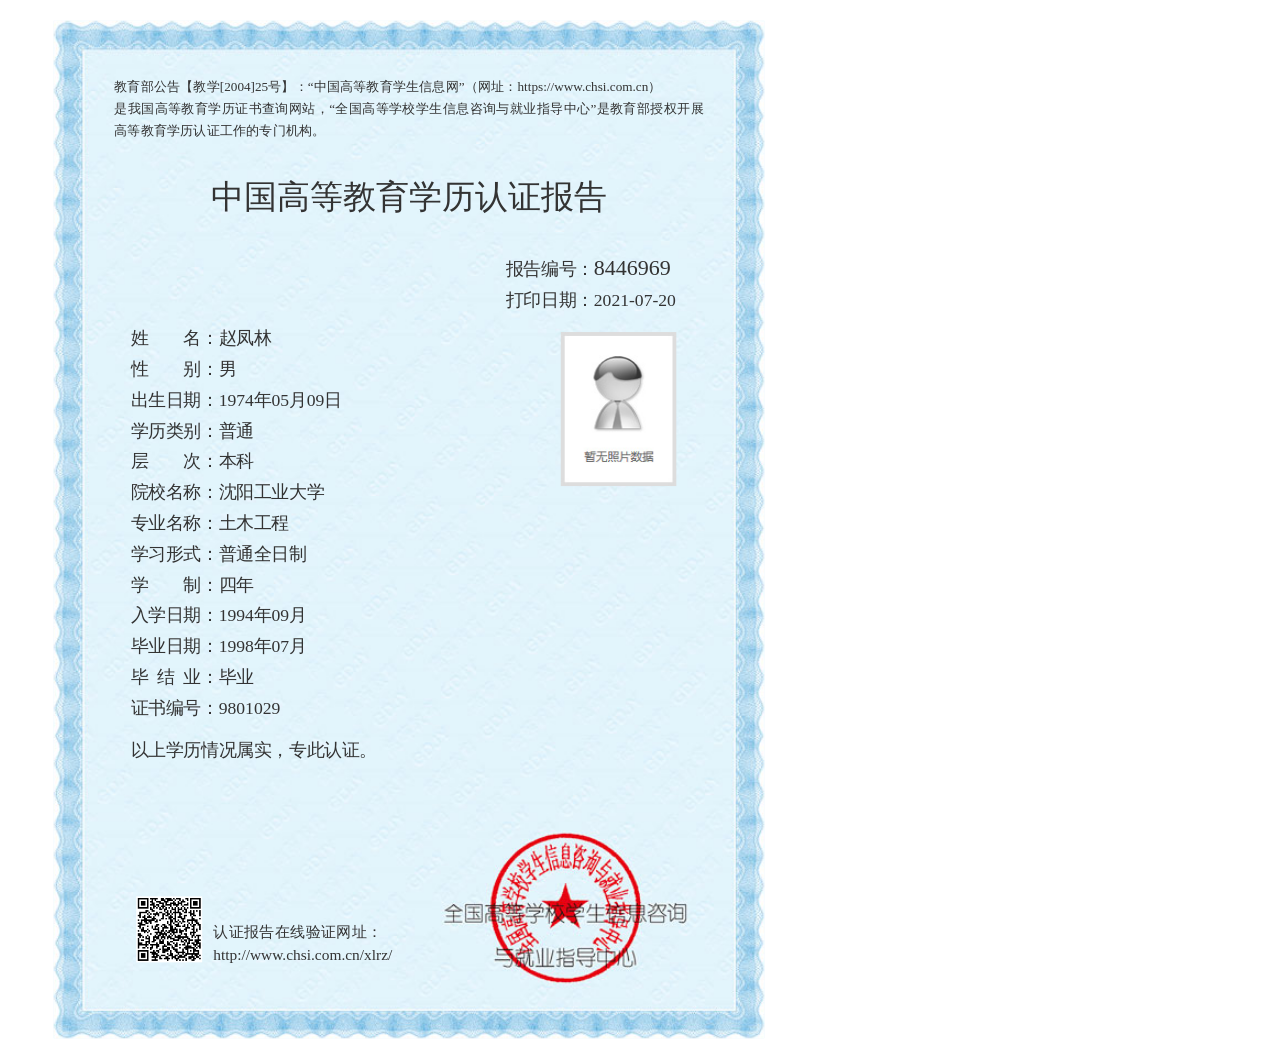
<file: CHSI-Desktp/_report_only.html>
<!DOCTYPE html>
<html><head><meta charset="UTF-8">
<title>中国高等教育学历认证报告</title>
<link rel="stylesheet" href="./中国高等教育学历认证报告_中国高等教育学生信息网（学信网）_files/iconfont.css">
<link href="./中国高等教育学历认证报告_中国高等教育学生信息网（学信网）_files/pvr.css" rel="stylesheet">
<link href="./中国高等教育学历认证报告_中国高等教育学生信息网（学信网）_files/xlrz_bg.min.css" rel="stylesheet">
<link rel="stylesheet" href="./中国高等教育学历认证报告_中国高等教育学生信息网（学信网）_files/iconfont(1).css">
<link rel="stylesheet" href="./中国高等教育学历认证报告_中国高等教育学生信息网（学信网）_files/iconfont(2).css">
<link href="./中国高等教育学历认证报告_中国高等教育学生信息网（学信网）_files/app.css" rel="stylesheet" type="text/css">
<link href="./中国高等教育学历认证报告_中国高等教育学生信息网（学信网）_files/share.css" rel="stylesheet" type="text/css">
<style>
.zygz-box .zygz-list .news-red{
    color:#D94840
}
</style>
<style data-id="immersive-translate-input-injected-css">.immersive-translate-input {
  position: absolute;
  top: 0;
  right: 0;
  left: 0;
  bottom: 0;
  z-index: 2147483647;
  display: flex;
  justify-content: center;
  align-items: center;
}
.immersive-translate-attach-loading::after {
  content: " ";

  --loading-color: #f78fb6;
  width: 6px;
  height: 6px;
  border-radius: 50%;
  display: block;
  margin: 12px auto;
  position: relative;
  color: white;
  left: -100px;
  box-sizing: border-box;
  animation: immersiveTranslateShadowRolling 1.5s linear infinite;

  position: absolute;
  top: 50%;
  left: 50%;
  transform: translate(-2000%, -50%);
  z-index: 100;
}

.immersive-translate-loading-spinner {
  vertical-align: middle !important;
  width: 10px !important;
  height: 10px !important;
  display: inline-block !important;
  margin: 0 4px !important;
  border: 2px rgba(221, 244, 255, 0.6) solid !important;
  border-top: 2px rgba(0, 0, 0, 0.375) solid !important;
  border-left: 2px rgba(0, 0, 0, 0.375) solid !important;
  border-radius: 50% !important;
  padding: 0 !important;
  -webkit-animation: immersive-translate-loading-animation 0.6s infinite linear !important;
  animation: immersive-translate-loading-animation 0.6s infinite linear !important;
}

@-webkit-keyframes immersive-translate-loading-animation {
  from {
    -webkit-transform: rotate(0deg);
  }

  to {
    -webkit-transform: rotate(359deg);
  }
}

@keyframes immersive-translate-loading-animation {
  from {
    transform: rotate(0deg);
  }

  to {
    transform: rotate(359deg);
  }
}

.immersive-translate-input-loading {
  --loading-color: #f78fb6;
  width: 6px;
  height: 6px;
  border-radius: 50%;
  display: block;
  margin: 12px auto;
  position: relative;
  color: white;
  left: -100px;
  box-sizing: border-box;
  animation: immersiveTranslateShadowRolling 1.5s linear infinite;
}

@keyframes immersiveTranslateShadowRolling {
  0% {
    box-shadow: 0px 0 rgba(255, 255, 255, 0), 0px 0 rgba(255, 255, 255, 0),
      0px 0 rgba(255, 255, 255, 0), 0px 0 rgba(255, 255, 255, 0);
  }

  12% {
    box-shadow: 100px 0 var(--loading-color), 0px 0 rgba(255, 255, 255, 0),
      0px 0 rgba(255, 255, 255, 0), 0px 0 rgba(255, 255, 255, 0);
  }

  25% {
    box-shadow: 110px 0 var(--loading-color), 100px 0 var(--loading-color),
      0px 0 rgba(255, 255, 255, 0), 0px 0 rgba(255, 255, 255, 0);
  }

  36% {
    box-shadow: 120px 0 var(--loading-color), 110px 0 var(--loading-color),
      100px 0 var(--loading-color), 0px 0 rgba(255, 255, 255, 0);
  }

  50% {
    box-shadow: 130px 0 var(--loading-color), 120px 0 var(--loading-color),
      110px 0 var(--loading-color), 100px 0 var(--loading-color);
  }

  62% {
    box-shadow: 200px 0 rgba(255, 255, 255, 0), 130px 0 var(--loading-color),
      120px 0 var(--loading-color), 110px 0 var(--loading-color);
  }

  75% {
    box-shadow: 200px 0 rgba(255, 255, 255, 0), 200px 0 rgba(255, 255, 255, 0),
      130px 0 var(--loading-color), 120px 0 var(--loading-color);
  }

  87% {
    box-shadow: 200px 0 rgba(255, 255, 255, 0), 200px 0 rgba(255, 255, 255, 0),
      200px 0 rgba(255, 255, 255, 0), 130px 0 var(--loading-color);
  }

  100% {
    box-shadow: 200px 0 rgba(255, 255, 255, 0), 200px 0 rgba(255, 255, 255, 0),
      200px 0 rgba(255, 255, 255, 0), 200px 0 rgba(255, 255, 255, 0);
  }
}

.immersive-translate-modal {
  position: fixed;
  z-index: 2147483647;
  left: 0;
  top: 0;
  width: 100%;
  height: 100%;
  overflow: auto;
  background-color: rgb(0, 0, 0);
  background-color: rgba(0, 0, 0, 0.4);
  font-size: 15px;
}

.immersive-translate-modal-content {
  background-color: #fefefe;
  margin: 10% auto;
  padding: 40px 24px 24px;
  border-radius: 12px;
  width: 350px;
  font-family: system-ui, -apple-system, "Segoe UI", "Roboto", "Ubuntu",
    "Cantarell", "Noto Sans", sans-serif, "Apple Color Emoji", "Segoe UI Emoji",
    "Segoe UI Symbol", "Noto Color Emoji";
  position: relative;
}

@media screen and (max-width: 768px) {
  .immersive-translate-modal-content {
    margin: 25% auto !important;
  }
}

@media screen and (max-width: 480px) {
  .immersive-translate-modal-content {
    width: 80vw !important;
    margin: 20vh auto !important;
    padding: 20px 12px 12px !important;
  }

  .immersive-translate-modal-title {
    font-size: 14px !important;
  }

  .immersive-translate-modal-body {
    font-size: 13px !important;
    max-height: 60vh !important;
  }

  .immersive-translate-btn {
    font-size: 13px !important;
    padding: 8px 16px !important;
    margin: 0 4px !important;
  }

  .immersive-translate-modal-footer {
    gap: 6px !important;
    margin-top: 16px !important;
  }
}

.immersive-translate-modal .immersive-translate-modal-content-in-input {
  max-width: 500px;
}
.immersive-translate-modal-content-in-input .immersive-translate-modal-body {
  text-align: left;
  max-height: unset;
}

.immersive-translate-modal-title {
  text-align: center;
  font-size: 16px;
  font-weight: 700;
  color: #333333;
}

.immersive-translate-modal-body {
  text-align: center;
  font-size: 14px;
  font-weight: 400;
  color: #333333;
  margin-top: 24px;
}

@media screen and (max-width: 768px) {
  .immersive-translate-modal-body {
    max-height: 250px;
    overflow-y: auto;
  }
}

.immersive-translate-close {
  color: #666666;
  position: absolute;
  right: 16px;
  top: 16px;
  font-size: 20px;
  font-weight: bold;
}

.immersive-translate-close:hover,
.immersive-translate-close:focus {
  text-decoration: none;
  cursor: pointer;
}

.immersive-translate-modal-footer {
  display: flex;
  justify-content: center;
  flex-wrap: wrap;
  margin-top: 24px;
}

.immersive-translate-btn {
  width: fit-content;
  color: #fff;
  background-color: #ea4c89;
  border: none;
  font-size: 14px;
  margin: 0 8px;
  padding: 9px 30px;
  border-radius: 5px;
  display: flex;
  align-items: center;
  justify-content: center;
  cursor: pointer;
  transition: background-color 0.3s ease;
}

.immersive-translate-btn-container {
  display: flex;
  flex-direction: column;
  align-items: center;
  justify-content: center;
  gap: 8px;
}

.immersive-translate-btn:hover {
  background-color: #f082ac;
}
.immersive-translate-btn:disabled {
  opacity: 0.6;
  cursor: not-allowed;
}
.immersive-translate-btn:disabled:hover {
  background-color: #ea4c89;
}

.immersive-translate-link-btn {
  background-color: transparent;
  color: #ea4c89;
  border: none;
  cursor: pointer;
  height: 30px;
  line-height: 30px;
}

.immersive-translate-cancel-btn {
  /* gray color */
  background-color: rgb(89, 107, 120);
}

.immersive-translate-cancel-btn:hover {
  background-color: hsl(205, 20%, 32%);
}

.immersive-translate-action-btn {
  background-color: transparent;
  color: #ea4c89;
  border: 1px solid #ea4c89;
}

.immersive-translate-btn svg {
  margin-right: 5px;
}

.immersive-translate-link {
  cursor: pointer;
  user-select: none;
  -webkit-user-drag: none;
  text-decoration: none;
  color: #ea4c89;
  -webkit-tap-highlight-color: rgba(0, 0, 0, 0.1);
}

.immersive-translate-primary-link {
  cursor: pointer;
  user-select: none;
  -webkit-user-drag: none;
  text-decoration: none;
  color: #ea4c89;
  -webkit-tap-highlight-color: rgba(0, 0, 0, 0.1);
}

.immersive-translate-modal input[type="radio"] {
  margin: 0 6px;
  cursor: pointer;
}

.immersive-translate-modal label {
  cursor: pointer;
}

.immersive-translate-close-action {
  position: absolute;
  top: 2px;
  right: 0px;
  cursor: pointer;
}

.imt-primary-button {
  display: flex;
  padding: 12px 80px;
  justify-content: center;
  align-items: center;
  gap: 8px;
  border-radius: 8px;
  background: #ea4c89;
  color: #fff;
  font-size: 16px;
  font-style: normal;
  font-weight: 700;
  line-height: 24px;
  border: none;
  cursor: pointer;
}

.imt-retry-text {
  color: #999;
  text-align: center;
  font-size: 14px;
  font-style: normal;
  font-weight: 400;
  line-height: 21px;
  cursor: pointer;
}

.imt-action-container {
  display: flex;
  flex-direction: column;
  gap: 12px;
}

.imt-modal-content-text {
  text-align: left;
  color: #333;
  font-size: 16px;
  font-weight: 400;
  line-height: 24px;
}

.imt-linear-gradient-text {
  background: linear-gradient(90deg, #00a6ff 0%, #c369ff 52.4%, #ff4590 100%);
  background-clip: text;
  -webkit-background-clip: text;
  -webkit-text-fill-color: transparent;
}

.imt-flex-center {
  display: flex;
  align-items: center;
  justify-content: center;
}

.imt-linear-black-btn {
  border-radius: 50px;
  background: linear-gradient(66deg, #222 19%, #696969 94.25%);
  height: 48px;
  width: 100%;
  color: #fff;
  font-size: 16px;
  font-weight: 700;
  display: flex;
  align-items: center;
  cursor: pointer;
  justify-content: center;
}
</style>
<style>
.width1180 {
	width:1180px;
	margin:0 auto
} 
.t_top_nav_new {
	line-height:36px;
	font-size:12px;
	min-width:1180px;
	background-color:#f1f1f1
}
.t_header_new {
	min-width:1180px;
	height:109px;
	background:#fff
}
.t_header_new .t_h_logo_new {
	float:left;
	display:inline;
	width:104px;
	height:109px;
	background-image:url('https://t1.chei.com.cn/chsi/assets/gb/pc/images/logo.png');
	background-image:-webkit-image-set(url('https://t1.chei.com.cn/chsi/assets/gb/pc/images/logo.png') 1x,url('https://t1.chei.com.cn/chsi/assets/gb/pc/images/logo2x.png') 2x);
	background-repeat:no-repeat;
	background-position:0 35px;
	position:relative;
	overflow:hidden
}
.t_header_new .t_h_logo_new a.home {
	display:block;
	width:90px;
	height:109px;
	position:absolute;
	left:0;
	top:0;
	cursor:pointer
}
.t_header_new h2 {
	float:left;
	display:inline;
	width:660px;
	background-image:url('https://t1.chei.com.cn/chsi/assets/gb/pc/images/title.png');
	background-image:-webkit-image-set(url('https://t1.chei.com.cn/chsi/assets/gb/pc/images/title.png') 1x,url('https://t1.chei.com.cn/chsi/assets/gb/pc/images/title2x.png') 2x);
	background-repeat:no-repeat;
	background-position:0 0;
	padding-top:25px;
	margin-top:37px;
	line-height:30px;
	font-weight:400;
  font-size: 14px;
	color:#889098;
	position:relative
}
.t_header_new h2 a.home {
	display:block;
	width:336px;
	height:24px;
	position:absolute;
	left:0;
	top:0;
	cursor:pointer
}
.t_header_new .t_header_r_new {
	float:right;
    display:flex;
	margin-top:63px;
	line-height:30px;
	color:#e6e6e6
}
.t_header_new .t_header_r_new a {
	color:#889098
}
.t_nav_new {
	width:100%;
	min-width:1180px;
	height:50px;
	line-height:50px;
	font-size:16px;
	background:#00bac7;
	color:#fff;
	overflow:hidden
}
.t_nav_new li {
	float:left
}
.t_nav_new li.active {
	background-color:#00aab7
}
.t_nav_new li a {
	display:block;
	padding:0 11px
}
.t_nav_new a,.t_nav_new a:link,.t_nav_new a:visited {
	color:#fff
}
.t_nav_new a:hover {
	text-decoration:none;
	background-color:#00aab7
}
.top-nav-search-input .search-input {
    width: 180px;
    border-radius: 16px;
    border: 1px solid #d4d9d7;
    height: 30px;
    color: #131b18;
    background: #FFF;
    border-radius: 4px;
    outline: none;
    padding: 0 28px 0 8px;
    box-sizing: border-box;
    position: relative;
    display: block;
}
.top-nav-search-input .search-input:focus {
    border: 1px solid #00bac7;
}
.top-nav-search-input .search-input::after {
    display: block;
    content: '';
    width: 20px;
    height: 20px;
    background: url(https://t2.chei.com.cn/common/images/icon-search.svg) center center no-repeat;
    cursor: pointer;
    position: absolute;
    right: 0;
}
.t_header_r_new .top-nav-search-input {
    display: block;
    position: relative;
}
.t_header_r_new .search-button {
    display: block;
    width: 20px;
    height: 20px;
    background: url(https://t2.chei.com.cn/common/images/icon-search.svg) center center no-repeat;
    cursor: pointer;
    border: none;
    outline: none;
    position: absolute;
    right: 7px;
    top: 5px;
}
</style>
<style type="text/css">
.scoreImgSize {
	width: 646px;
}
.cj-page {
  box-sizing: content-box;
	width: 536px;
	height: 875px;
	font-size: 14px;
	line-height: 24px;
	color: #333;
	font-family: "楷体";
	margin: 0 auto;
	background: #e5f6fe url(./中国高等教育学历认证报告_中国高等教育学生信息网（学信网）_files/zxs2_cn_html.jpg) no-repeat left top;
	position: relative;
	padding: 50px 55px 0 55px;
}
.cj-page-header {
	margin: 0 auto
}
.cj-index-summery {
	font-size: 12px;
	line-height: 20px;
	text-align: justify;
}
.cj-page-body {
	height: 640px;
	margin: 0 15px;
}
.cj-index-h1 {
	font-size: 30px;
	line-height: 40px;
	text-align: center;
	margin: 30px 0;
}
.cj-index-h1 .zxstitle1 {
	font-size: 16px;
}
.cj-index-h1 .zxstitle2 {
	font-size: 16px;
}
.cj-index-head {
	margin: 0 auto;
	position: relative;
}
.cj-index-person {
	font-family: "楷体";
	line-height: 28px;
}
.cj-page-sheet {
	position: absolute;
	right: -5px;
	top: 0;
	width: 170px;
}
.cj-two-dimensional-code {
    margin: 5px 0;
    float: left;
}
.cj-index-order {
	margin: 10px 0;
}
.cj-data-wrap {
}
.cj-data-colum {
	float: left;
	display: inline;
	line-height: 20px;
	width: 255px;
	padding-right: 33px;
}
.cj-page-footer {
	font-size: 12px;
	line-height: 16px;
	position: absolute;
	left: 75px;
	bottom: 60px;
}
.cj-page-title {
	font-size: 20px;
	line-height: 32px;
	text-align: center;
	width: 160px;
	height: 80px;
	margin-left: 60px;
}
.cj-page-pic {
	margin: 15px;
	float:right;
	text-align: center;
}
.heiTi {
	font-family: "黑体"
}
.songTi {
	font-family: "宋体";
}
.font14 {
	font-size: 14px;
}
.font16 {
	font-size: 16px;
}
.font20 {
	font-size: 20px;
}
.nobackground {
	background: none;
	width: 646px;
	height: auto;
	padding-top: 0;
	text-align: center;
	font-size: 12px;
}
</style>
<style>
    .width1180 {
        width:1180px;
        margin:0 auto
    } 
    .foot-wrap {
        background: #403e3f;
        padding: 23px 0;
        min-width: 1180px;
        line-height: 30px
    }
    .foot-wrap,.foot-wrap a,.foot-wrap a:link,.foot-wrap a:visited {
        color: hsla(0,0%,100%,.6)
    }
    .foot-wrap .footer-nav {
        padding-bottom: 14px;
        text-align: center
    }
    .foot-wrap .footer-nav a {
        margin-right: 42px
    }
    .foot-wrap .footer {
        display: -ms-flexbox;
        display: flex;
        -ms-flex-pack: center;
        justify-content: center
    }
    .foot-wrap .footer-list {
        float: left;
        padding: 0 40px;
        position: relative
    }
    .foot-wrap .footer-list.border-r:after {
        content: "";
        display: inline-block;
        width: 1px;
        height: 46px;
        background: hsla(0,0%,100%,.4);
        position: absolute;
        top: 7px;
        right: 0
    }
    .foot-wrap .footer-list img {
        vertical-align: middle;
        margin-bottom: 2px
    }
    .foot-wrap .padT15{padding-top:15px}
</style>
<style>/** 基础色阶定义 **/
:root,
#mount[data-theme="light"],
#mount:not([data-theme="dark"]) {
  /* 中性灰阶（light） */
  --c-00: #000000;
  --c-22: #222222;
  --c-33: #333333;
  --c-66: #666666;
  --c-83: #838383;
  --c-99: #999999;
  --c-c7: #c7c7c7;
  --c-cc: #cccccc;
  --c-e6: #e6e6e6;
  --c-f5: #f5f5f5;
  --c-ff: #ffffff;
  /* 品牌主色阶（light） */
  --p-main: #ea4c89;
  --p-hover: #ec5e95;
  --p-active: #e34a85;
  --p-special: #ee71a2;
  --p-disabled: #f4a5c4;
  --p-text-disabled: #f9c9dc;
  --p-weak: #fdedf3;
  /* Surface 层级（light，TC 填充-1） */
  --s-1: #f3f5f6;
  --s-1-hover: #f6f8f9;
  --s-1-active: #edf1f2;
  --s-1-weak: #fafbfb;
  /* 输入/边框（light，TC 填充-2） */
  --input-bg-base: #fafbfc;
  --input-border: #ecf0f7;
  --input-border-strong: #e0e0e6;
  --input-bg-strong: #fafdff;
}

:root[data-theme="dark"],
[data-theme="dark"] {
  /* 中性灰阶（dark） */
  --c-00: #ffffff;
  --c-22: #dbdbdb;
  --c-33: #dbdbdb;
  --c-66: #b3b3b3;
  --c-83: #838383;
  --c-99: #707070;
  --c-c7: #666666;
  --c-cc: #5c5c5c;
  --c-e6: #3b3b3b;
  --c-f5: #262626;
  --c-ff: #222222;
  /* 品牌主色阶（dark） */
  --p-main: #e23c7c;
  --p-hover: #ea4c89;
  --p-active: #d5467d;
  --p-special: #a93a65;
  --p-disabled: #7e2f4d;
  --p-text-disabled: #522335;
  --p-weak: #26171d;
  /* Surface 层级（dark，TC 填充-1） */
  --s-1: #2d2e2f;
  --s-1-hover: #323434;
  --s-1-active: #202121;
  --s-1-weak: #262627;
  /* 输入/边框（dark，TC 填充-2） */
  --input-bg-base: #2b2d30;
  --input-border: #3e434b;
  --input-border-strong: #43474b;
  --input-bg-strong: #1f2123;
}

:root,
#mount [data-theme] {
  /* 业务/通用变量引用色阶（全局可见，含 Shadow DOM） */
  --primary: var(--p-main);
  --primary-hover: var(--p-hover);
  --primary-inverse: #fff;
  --modal-background: var(--s-1);
  --modal-border: var(--input-border);
  --modal-text: var(--c-22);
  --modal-text-secondary: var(--c-66);
  --modal-error: var(--p-main);
  --modal-required: #f53f3f;
  --modal-success: #68cd52;
  --modal-button-background: var(--p-main);
  --modal-button-text: var(--c-ff);
  --modal-input-background: var(--input-bg-base);
  --modal-check-color: var(--p-main);
  --background-color: var(--c-ff);
  --background-light-green: var(--s-1-weak, #f5f7f9);
  --text-black-2: var(--c-22);
  --text-gray-2: var(--c-22);
  --text-gray-6: var(--c-66);
  --text-gray-9: var(--c-99);
  --text-gray-c2: var(--c-c7);
  --switch-background-color: var(--c-c7, hsl(205deg, 16%, 77%));
  --float-ball-more-button-border-color: var(--c-f5, #f6f6f6);
  --float-ball-more-button-background-color: var(--c-ff);
  --float-ball-more-button-hover-color: var(--p-weak);
  --float-ball-more-button-svg-color: #6c6f73;
  --service-bg-hover: var(--s-1-hover, #f7faff);
  --service-bg: var(--s-1-weak, #fafbfb);
}

#mount {
  --font-family: system-ui, -apple-system, "Segoe UI", "Roboto", "Ubuntu",
    "Cantarell", "Noto Sans", sans-serif, "Apple Color Emoji", "Segoe UI Emoji",
    "Segoe UI Symbol", "Noto Color Emoji";
  /* PC/H5 兼容的字号、间距、圆角、阴影变量 */
  --f-12: 12px;
  --f-14: 14px;
  --f-15: 15px;
  --f-16: 16px;
  --f-18: 18px;
  --f-20: 20px;
  --space-4: 4px;
  --space-6: 6px;
  --space-8: 8px;
  --space-12: 12px;
  --space-16: 16px;
  --space-18: 18px;
  --space-24: 24px;
  --radius-8: 8px;
  --radius-12: 12px;
  --radius-16: 16px;
  --control-height-lg: 44px;
  --width-28: 28px;
  --width-24: 24px;
  --width-20: 20px;
  --width-18: 18px;
  --width-16: 16px;
  --width-label-md: 56px;
  --shadow-lg: 0 18px 48px rgba(0, 0, 0, 0.12);

  /* 常规变量 */
  --line-height: 1.5;
  --font-weight: 400;
  --font-size: 16px;
  --border-radius: 4px;
  --border-width: 2px;
  --outline-width: 3px;
  --spacing: 16px;
  --typography-spacing-vertical: 24px;
  --block-spacing-vertical: calc(var(--spacing) * 2);
  --block-spacing-horizontal: var(--spacing);
  --grid-spacing-vertical: 0;
  --grid-spacing-horizontal: var(--spacing);
  --form-element-spacing-vertical: 12px;
  --form-element-spacing-horizontal: 16px;
  --nav-element-spacing-vertical: 16px;
  --nav-element-spacing-horizontal: 8px;
  --nav-link-spacing-vertical: 8px;
  --nav-link-spacing-horizontal: 8px;
  --form-label-font-weight: var(--font-weight);
  --transition: 0.2s ease-in-out;
  --modal-overlay-backdrop-filter: blur(4px);
  --switch-color: var(--primary-inverse);
  --switch-checked-background-color: var(--primary);
  --icon-xia: url("[data-uri]");
  /* 兼容旧变量：主色直接引用品牌主色阶 */
  --primary: var(--p-main);
  --primary-hover: var(--p-hover);
  --primary-inverse: #fff;
  /* Modal 业务变量引用色阶 */
  --modal-background: var(--s-1);
  --modal-border: var(--input-border);
  --modal-text: var(--c-22);
  --modal-text-secondary: var(--c-66);
  --modal-error: var(--p-main);
  --modal-required: #f53f3f;
  --modal-success: #68cd52;
  --modal-button-background: var(--p-main);
  --modal-button-text: var(--c-ff);
  --modal-input-background: var(--input-bg-base);
  --modal-check-color: var(--p-main);
  --background-color: var(--c-ff);
  --background-light-green: var(--s-1-weak, #f5f7f9);
  --text-black-2: var(--c-22);
  --text-gray-2: var(--c-22);
  --text-gray-6: var(--c-66);
  --text-gray-9: var(--c-99);
  --text-gray-c2: var(--c-c7);
  --switch-background-color: var(--c-c7, hsl(205deg, 16%, 77%));
  --float-ball-more-button-border-color: var(--c-f5, #f6f6f6);
  --float-ball-more-button-background-color: var(--c-ff);
  --float-ball-more-button-hover-color: var(--p-weak);
  --float-ball-more-button-svg-color: #6c6f73;
  --service-bg-hover: var(--s-1-hover, #f7faff);
  --service-bg: var(--s-1-weak, #fafbfb);
  line-height: var(--line-height);
  font-family: var(--font-family);
  font-size: var(--font-size);
}

@media (max-width: 480px) {
  :root,
  #mount {
    --f-12: 10px;
    --f-14: 12px;
    --f-15: 13px;
    --f-16: 14px;
    --f-18: 16px;
    --f-20: 18px;
    --space-4: 4px;
    --space-6: 4px;
    --space-8: 6px;
    --space-12: 8px;
    --space-16: 12px;
    --space-18: 14px;
    --space-24: 18px;
    --radius-8: 6px;
    --radius-12: 10px;
    --radius-16: 12px;
    --control-height-lg: 38px;
    --shadow-lg: 0 12px 32px rgba(0, 0, 0, 0.1);
    --width-28: 24px;
    --width-24: 20px;
    --width-20: 16px;
    --width-18: 14px;
    --width-16: 12px;
    --width-label-md: 52px;
  }
}

#mount * {
  box-sizing: border-box;
}

[hidden] {
  display: none !important;
}

:where(#mount) a,
:where(#mount) [role="link"] {
  --color: var(--primary);
  --background-color: transparent;
  outline: none;
  background-color: var(--background-color);
  color: var(--color);
  -webkit-text-decoration: var(--text-decoration);
  text-decoration: var(--text-decoration);
  transition: background-color var(--transition), color var(--transition),
    box-shadow var(--transition), -webkit-text-decoration var(--transition);
  transition: background-color var(--transition), color var(--transition),
    text-decoration var(--transition), box-shadow var(--transition);
  transition: background-color var(--transition), color var(--transition),
    text-decoration var(--transition), box-shadow var(--transition),
    -webkit-text-decoration var(--transition);
}
:where(#mount) a:is([aria-current], :hover, :active, :focus),
:where(#mount) [role="link"]:is([aria-current], :hover, :active, :focus) {
  --color: var(--primary-hover);
  --text-decoration: underline;
}

:where(#mount) label {
  font-size: 13px;
  line-height: 1.3;
  color: var(--text-gray-2, #222222);
}

:where(#mount) button {
  width: 100%;
  font-family: inherit;
  font-size: 15px;
  line-height: 1.3;
  min-height: 44px;
  border-radius: 12px;
  padding: 0 14px;
  border: none;
  background-color: var(--primary, #ea4c89);
  color: #ffffff;
  cursor: pointer;
  transition: background-color 0.2s ease, box-shadow 0.2s ease, color 0.2s ease;
}

:where(#mount) button:hover {
  background-color: var(--primary-hover, #f082ac);
}

:where(#mount) button:disabled {
  opacity: 0.6;
  cursor: not-allowed;
}

:where(#mount) select,
:where(#mount) input,
:where(#mount) textarea {
  font-family: inherit;
  color: var(--text-gray-2, #222222);
}

:where(#mount) select {
  appearance: none;
  -webkit-appearance: none;
  -moz-appearance: none;
  font-family: inherit;
  color: var(--text-gray-2, inherit);
  font-size: 13px;
  line-height: 1.3;
  outline: none;
  padding: 8px 16px;
  border: none;
  border-radius: 12px;
  background-color: var(--popup-item-background-color, transparent);
  background-image: var(--icon-xia, none);
  background-repeat: no-repeat;
  background-position: center right 12px;
  background-size: 16px auto;
  cursor: pointer;
}

:where(#mount) input[type="checkbox"] {
  accent-color: var(--primary, #ea4c89);
}

[type="checkbox"],
[type="radio"] {
  -webkit-appearance: none;
  -moz-appearance: none;
  appearance: none;
  width: 1.25em;
  height: 1.25em;
  margin-top: -0.125em;
  margin-right: 0.375em;
  margin-left: 0;
  -webkit-margin-start: 0;
  margin-inline-start: 0;
  -webkit-margin-end: 0.375em;
  margin-inline-end: 0.375em;
  border-width: var(--border-width);
  font-size: inherit;
  vertical-align: middle;
  cursor: pointer;
}
[type="checkbox"]::-ms-check,
[type="radio"]::-ms-check {
  display: none;
}
[type="checkbox"]:checked,
[type="checkbox"]:checked:active,
[type="checkbox"]:checked:focus,
[type="radio"]:checked,
[type="radio"]:checked:active,
[type="radio"]:checked:focus {
  --background-color: var(--primary);
  --border-color: var(--primary);
  background-image: var(--icon-checkbox);
  background-position: center;
  background-size: 0.75em auto;
  background-repeat: no-repeat;
}
[type="checkbox"] ~ label,
[type="radio"] ~ label {
  display: inline-block;
  margin-right: 0.375em;
  margin-bottom: 0;
  cursor: pointer;
}

[type="checkbox"]:indeterminate {
  --background-color: var(--primary);
  --border-color: var(--primary);
  background-image: var(--icon-minus);
  background-position: center;
  background-size: 0.75em auto;
  background-repeat: no-repeat;
}

[type="radio"] {
  border-radius: 50%;
}
[type="radio"]:checked,
[type="radio"]:checked:active,
[type="radio"]:checked:focus {
  --background-color: var(--primary-inverse);
  border-width: 0.35em;
  background-image: none;
}

:where(#mount) [type="checkbox"][role="switch"] {
  --background-color: var(--switch-background-color);
  --border-color: var(--switch-background-color);
  --color: var(--switch-color);
  width: 2.25em;
  height: 1.25em;
  border: var(--border-width) solid var(--border-color);
  border-radius: 1.25em;
  background-color: var(--background-color);
  line-height: 1.25em;
}
:where(#mount) [type="checkbox"][role="switch"]:focus {
  --background-color: var(--switch-background-color);
  --border-color: var(--switch-background-color);
}
:where(#mount) [type="checkbox"][role="switch"]:checked {
  --background-color: var(--switch-checked-background-color);
  --border-color: var(--switch-checked-background-color);
}
:where(#mount) [type="checkbox"][role="switch"]:before {
  display: block;
  width: calc(1.25em - (var(--border-width) * 2));
  height: 100%;
  border-radius: 50%;
  background-color: var(--color);
  content: "";
  transition: margin 0.1s ease-in-out;
}
:where(#mount) [type="checkbox"][role="switch"]:checked {
  background-image: none;
}
:where(#mount) [type="checkbox"][role="switch"]:checked::before {
  margin-left: calc(1.125em - var(--border-width));
  -webkit-margin-start: calc(1.125em - var(--border-width));
  margin-inline-start: calc(1.125em - var(--border-width));
}

:where(#mount) [type="checkbox"][aria-invalid="false"],
:where(#mount) [type="checkbox"]:checked[aria-invalid="false"],
:where(#mount) [type="radio"][aria-invalid="false"],
:where(#mount) [type="radio"]:checked[aria-invalid="false"],
:where(#mount) [type="checkbox"][role="switch"][aria-invalid="false"],
:where(#mount) [type="checkbox"][role="switch"]:checked[aria-invalid="false"] {
  --border-color: var(--form-element-valid-border-color);
}
:where(#mount) [type="checkbox"][aria-invalid="true"],
:where(#mount) [type="checkbox"]:checked[aria-invalid="true"],
:where(#mount) [type="radio"][aria-invalid="true"],
:where(#mount) [type="radio"]:checked[aria-invalid="true"],
:where(#mount) [type="checkbox"][role="switch"][aria-invalid="true"],
:where(#mount) [type="checkbox"][role="switch"]:checked[aria-invalid="true"] {
  --border-color: var(--form-element-invalid-border-color);
}

.text-black {
  color: var(--text-black-2);
}

.text-gray-2 {
  color: var(--text-gray-2);
}

.text-gray-6 {
  color: var(--text-gray-6);
}

.text-gray-9 {
  color: var(--text-gray-9);
}

.text-gray-c2 {
  color: var(--text-gray-c2);
}

.pt-4 {
  padding-top: 16px;
}

.p-2 {
  padding: 8px;
}

.pl-5 {
  padding-left: 48px;
}

.p-0 {
  padding: 0;
}

.pl-2 {
  padding-left: 8px;
}

.pl-4 {
  padding-left: 24px;
}

.pt-2 {
  padding-top: 8px;
}

.pb-2 {
  padding-bottom: 8px;
}

.pb-4 {
  padding-bottom: 16px;
}

.pb-5 {
  padding-bottom: 20px;
}

.pr-5 {
  padding-right: 48px;
}

.text-sm {
  font-size: 13px;
}

.text-base {
  font-size: 16px;
}

.w-full {
  width: 100%;
}

.flex {
  display: flex;
}

.flex-row {
  flex-direction: row;
}

.flex-wrap {
  flex-wrap: wrap;
}

.flex-end {
  justify-content: flex-end;
}

.flex-grow {
  flex-grow: 1;
}

.justify-between {
  justify-content: space-between;
}

.mb-0 {
  margin-bottom: 0px;
}

.mb-2 {
  margin-bottom: 8px;
}

.mb-4 {
  margin-bottom: 16px;
}

.mb-3 {
  margin-bottom: 12px;
}

.inline-block {
  display: inline-block;
}

.py-2 {
  padding-top: 8px;
  padding-bottom: 8px;
}

.py-2-5 {
  padding-top: 6px;
  padding-bottom: 6px;
}

.mt-0 {
  margin-top: 0;
}

.mt-2 {
  margin-top: 8px;
}

.mt-3 {
  margin-top: 12px;
}

.mt-4 {
  margin-top: 16px;
}

.mt-5 {
  margin-top: 20px;
}

.mt-6 {
  margin-top: 24px;
}

.mb-1 {
  margin-bottom: 4px;
}

.ml-4 {
  margin-left: 24px;
}

.ml-3 {
  margin-left: 16px;
}

.ml-2 {
  margin-left: 8px;
}

.ml-1 {
  margin-left: 4px;
}

.mr-1 {
  margin-right: 4px;
}

.mr-2 {
  margin-right: 8px;
}

.mr-3 {
  margin-right: 16px;
}

.mx-2 {
  margin-left: 8px;
  margin-right: 8px;
}

.pl-3 {
  padding-left: 12px;
}

.pr-3 {
  padding-right: 12px;
}

.p-3 {
  padding: 12px;
}

.px-1 {
  padding-left: 4px;
  padding-right: 4px;
}

.px-3 {
  padding-left: 12px;
  padding-right: 12px;
}

.pt-3 {
  padding-top: 12px;
}

.px-6 {
  padding-left: 18px;
  padding-right: 18px;
}

.px-4 {
  padding-left: 16px;
  padding-right: 16px;
}

.pt-6 {
  padding-top: 20px;
}

.py-3 {
  padding-top: 12px;
  padding-bottom: 12px;
}

.py-0 {
  padding-top: 0;
  padding-bottom: 0;
}

.left-auto {
  left: auto !important;
}

.max-h-28 {
  max-height: 112px;
}

.max-h-30 {
  max-height: 120px;
}

.overflow-y-scroll {
  overflow-y: scroll;
}

.text-xs {
  font-size: 12px;
}

.inline-flex {
  display: inline-flex;
}

.flex-1 {
  flex: 1;
}

.flex-3 {
  flex: 3;
}

.flex-4 {
  flex: 4;
}

.flex-2 {
  flex: 2;
}

.items-center {
  align-items: center;
}

.max-content {
  width: max-content;
}

.justify-center {
  justify-content: center;
}

.items-end {
  align-items: flex-end;
}

.items-baseline {
  align-items: baseline;
}

.my-5 {
  margin-top: 48px;
  margin-bottom: 48px;
}

.my-4 {
  margin-top: 24px;
  margin-bottom: 24px;
}

.my-3 {
  margin-top: 16px;
  margin-bottom: 16px;
}

.pt-3 {
  padding-top: 12px;
}

.px-3 {
  padding-left: 12px;
  padding-right: 12px;
}

.pt-2 {
  padding-top: 8px;
}

.px-2 {
  padding-left: 8px;
  padding-right: 8px;
}

.pt-1 {
  padding-top: 4px;
}

.px-1 {
  padding-left: 4px;
  padding-right: 4px;
}

.pb-2 {
  padding-bottom: 8px;
}

.justify-end {
  justify-content: flex-end;
}

.w-auto {
  width: auto;
}

.shrink-0 {
  flex-shrink: 0;
}

.text-right {
  text-align: right;
}

.clickable {
  cursor: pointer;
}

.close {
  cursor: pointer;
  width: 16px;
  height: 16px;
  background-image: var(--icon-close);
  background-position: center;
  background-size: auto 1rem;
  background-repeat: no-repeat;
  opacity: 0.5;
  transition: opacity var(--transition);
}

.padding-two-column {
  padding-left: 40px;
  padding-right: 40px;
}

.muted {
  color: #999;
}

.text-label {
  color: #666;
}

.display-none {
  display: none;
}

/* dark use #18232c */
@media (prefers-color-scheme: dark) {
  .text-label {
    color: #9ca3af;
  }
}

.text-decoration-none {
  text-decoration: none;
}

.text-decoration-none:is([aria-current], :hover, :active, :focus),
[role="link"]:is([aria-current], :hover, :active, :focus) {
  --text-decoration: none !important;
  background-color: transparent !important;
}

.text-overflow-ellipsis {
  text-overflow: ellipsis;
  overflow: hidden;
  white-space: nowrap;
}

.max-w-20 {
  max-width: 180px;
  white-space: nowrap;
}

[data-theme="light"],
#mount:not([data-theme="dark"]) {
  --popup-footer-background-color: #e8eaeb;
  --popup-content-background-color: #ffffff;
  --popup-item-background-color: #f3f5f6;
  --popup-item-hover-background-color: #eaeced;
  --popup-trial-pro-background-color: #f9fbfc;
  --service-select-content-shadow: 0px 2px 12px 0px rgba(75, 76, 77, 0.2);
  --service-select-border-color: #fafafa;
  --service-select-selected-background-color: #f3f5f6;
  --download-app-background: #f3f5f6;
}

[data-theme="dark"] {
  --popup-footer-background-color: #0d0d0d;
  --popup-content-background-color: #191919;
  --popup-item-background-color: #272727;
  --popup-item-hover-background-color: #333333;
  --popup-trial-pro-background-color: #222222;
  --service-select-content-shadow: 0px 2px 12px 0px rgba(0, 0, 0, 0.9);
  --service-select-border-color: #2c2c2c;
  --service-select-selected-background-color: #333333;
  --download-app-background: #333;
}

#mount {
  min-width: 268px;
}

body {
  padding: 0;
  margin: 0 auto;
  min-width: 268px;
  border-radius: 10px;
}

.popup-container {
  font-size: 16px;
  --font-size: 16px;
  color: #666;
  background-color: var(--popup-footer-background-color);
  width: 316px;
  min-width: 316px;
}

.popup-content {
  background-color: var(--popup-content-background-color);
  border-radius: 0px 0px 12px 12px;
  padding: 16px 20px;
}

.immersive-translate-popup-overlay {
  position: fixed;
  top: 0;
  left: 0;
  height: 100%;
  width: 100%;
  touch-action: none;
}

.immersive-translate-popup-wrapper {
  background: var(--background-color);
  border-radius: 10px;
  border: 1px solid var(--muted-border-color);
}

.main-button {
  font-size: 15px;
  vertical-align: middle;
  border-radius: 12px;
  padding: unset;
  height: 44px;
  line-height: 44px;
}

select.language-select,
select.translate-service,
select.min-select {
  --form-element-spacing-horizontal: 0;
  margin-bottom: 0px;
  max-width: unset;
  flex: 1;
  overflow: hidden;
  font-size: 13px;
  border: none;
  border-radius: 8px;
  padding-right: 30px;
  padding-left: 0px;
  background-position: center right 12px;
  background-size: 16px auto;
  background-image: var(--icon-xia);
  text-overflow: ellipsis;
  color: var(--text-gray-2);
  background-color: transparent;
  box-shadow: unset !important;
  cursor: pointer;
}

select.more {
  background-position: center right;
  padding-right: 20px;
}

select.translate-service {
  color: var(--text-black-2);
}

.min-select-container.disabled {
  opacity: 0.5;
  pointer-events: none;
}

.popup-footer {
  background-color: var(--popup-footer-background-color);
  height: 40px;
}

.language-select-container {
  position: relative;
  width: 100%;
  background-color: var(--popup-item-background-color);
  height: 55px;
  border-radius: 12px;
}

select.language-select {
  color: var(--text-black-2);
  font-size: 14px;
  padding: 8px 24px 24px 16px;
  position: absolute;
  border-radius: 12px;
  position: absolute;
  left: 0;
  right: 0;
  top: 0;
  bottom: 0;
}

.language-select-container label {
  position: absolute;
  bottom: 10px;
  left: 16px;
  font-size: 12px;
  color: var(--text-gray-9);
  line-height: 12px;
  margin: 0;
}

.translation-service-container {
  background-color: var(--popup-item-background-color);
  border-radius: 12px;
}

.min-select-container {
  display: flex;
  justify-content: space-between;
  align-items: center;
  height: 44px;
  background-color: var(--popup-item-background-color);
  padding-left: 16px;
}

.min-select-container:first-child {
  border-top-left-radius: 10px;
  border-top-right-radius: 10px;
}

.min-select-container:last-child {
  border-bottom-left-radius: 10px;
  border-bottom-right-radius: 10px;
}

.min-select-container:only-child {
  border-radius: 10px;
}

.translate-mode {
  width: 44px;
  height: 44px;
  border-radius: 22px;
  background-color: var(--popup-item-background-color);
  display: flex;
  align-items: center;
  justify-content: center;
  flex-shrink: 0;
  cursor: pointer;
}

.translate-mode svg {
  fill: var(--text-gray-2);
}

.widgets-container {
  display: flex;
  align-items: stretch;
  justify-content: space-between;
  width: 100%;
  gap: 9px;
}

/* 当只有两个小组件时的样式优化 */
.widgets-container.widgets-two-items {
  gap: 16px;
}

.widgets-container.widgets-two-items .widget-item {
  flex: 0 1 auto;
  min-width: 93px;
  max-width: 120px;
}

.widget-item {
  display: flex;
  max-width: 93px;
  flex-direction: row;
  align-items: center;
  justify-content: center;
  background-color: var(--popup-item-background-color);
  font-size: 12px;
  min-height: 44px;
  height: 100%;
  border-radius: 8px;
  cursor: pointer;
  flex: 1;
  padding: 8px 4px;
  text-align: center;
}

.widget-icon-text {
  white-space: nowrap;
  overflow: hidden;
  text-overflow: ellipsis;
  color: var(--text-gray-2);
}

.widgets-container svg {
  fill: var(--text-gray-2);
  color: var(--text-gray-2);
}

.share-button-container {
  display: flex;
  align-items: center;
  cursor: pointer;
  padding: 2px 3px 0 8px;
}

.share-button-container svg {
  fill: var(--text-gray-9);
}

.min-select-container:hover,
.language-select-container:hover,
.widget-item:hover,
.translate-mode:hover {
  background-color: var(--popup-item-hover-background-color);
}

.main-button:hover {
  background-color: #f5508f;
}

.share-button-container:hover {
  background-color: var(--popup-item-background-color);
  border-radius: 6px;
}

.error-boundary {
  background: #fff2f0;
  border: 1px solid #ffccc7;
  display: flex;
  padding: 12px;
  font-size: 14px;
  color: rgba(0, 0, 0, 0.88);
  word-break: break-all;
  margin: 12px;
  border-radius: 12px;
  flex-direction: column;
}

.upgrade-pro {
  border-radius: 11px;
  background: linear-gradient(57deg, #272727 19.8%, #696969 82.2%);
  padding: 2px 8px;
  transform: scale(0.85);
}

.upgrade-pro span {
  background: linear-gradient(180deg, #ffeab4 17.65%, #f8c235 85.29%);
  background-clip: text;
  -webkit-background-clip: text;
  -webkit-text-fill-color: transparent;
  font-size: 12px;
  margin-left: 4px;
}

.upgrade-pro svg {
  margin-top: -2px;
}

.upgrade-pro:hover {
  background: linear-gradient(57deg, #3d3d3d 19.8%, #949494 82.2%);
}

.border-bottom-radius-0 {
  border-bottom-left-radius: 0 !important;
  border-bottom-right-radius: 0 !important;
}

.trial-pro-container {
  border-radius: 0px 0px 12px 12px;
  background: var(--popup-trial-pro-background-color);
  display: flex;
  align-items: center;
  height: 44px;
  padding-left: 16px;
  padding-right: 12px;
  font-size: 12px;
}

.trial-pro-container label {
  line-height: 13px;
  color: var(--text-black-2);
}

.trial-pro-container img {
  margin-left: 5px;
}

.cursor-pointer {
  cursor: pointer;
}

.upgrade-pro-discount-act {
  height: 25px;
  display: flex;
  padding: 0 4px;
  align-items: center;
  border-radius: 15px;
  background: linear-gradient(
    90deg,
    #cefbfa 11.33%,
    #d7f56f 63.75%,
    #fccd5e 100%
  );
  transform: scale(0.9);
  box-shadow: 0px 1.8px 3.6px 0px rgba(0, 0, 0, 0.1);
  cursor: pointer;
}

.upgrade-pro-discount-act span {
  font-size: 12px;
  font-weight: 700;
  margin-left: 4px;
  color: #222222;
}

.upgrade-pro-discount-act:hover {
  text-decoration: unset;
  background: linear-gradient(
    90deg,
    #e2fffe 11.33%,
    #e6ff91 63.75%,
    #ffdf93 100%
  );
}

.custom-select-container {
  width: 200px;
  position: relative;
  flex: 1;
}

#translation-service-select {
  padding-right: 12px;
  padding-left: 6px;
}

.custom-select-content {
  border-radius: 12px;
  background: var(--popup-content-background-color);
  box-shadow: var(--service-select-content-shadow);
  border: 1px solid var(--service-select-border-color);
  padding: 8px;
  position: absolute;
  left: -68px;
  right: 0;
  z-index: 100;
  overflow-y: auto;
}

.custom-select-item.default {
  width: 100%;
  padding: 0;
}

.custom-select-item {
  font-size: 14px;
  padding: 5px 8px;
  border-radius: 8px;
  display: flex;
  align-items: center;
  cursor: pointer;
  color: var(--text-black-2);
  width: auto;
  overflow: hidden;
  height: 30px;
  line-height: 30px;
}

.custom-select-item-img {
  width: 24px;
  height: 24px;
  margin-right: 8px;
}

@media (prefers-color-scheme: dark) {
  .custom-select-item-img {
    margin-right: 6px;
  }
}

.custom-select-content .custom-select-item.selected,
.custom-select-content .custom-select-item:hover {
  background: var(--service-select-selected-background-color);
}

.custom-select-item > span {
  white-space: nowrap;
  overflow: hidden;
  text-overflow: ellipsis;
}

.custom-select-item-pro {
  font-size: 12px;
  margin-left: 6px;
  display: flex;
}

.custom-select-item-pro img {
  margin: 0 3px;
  width: 20px;
  flex-shrink: 0;
}

.service-select-inline-sponsor-container {
  width: 40px;
  min-width: 0;
  flex: 1;
  overflow: hidden;
  display: flex;
  align-items: center;
  white-space: nowrap;
}

.service-select-inline-sponsor-marquee {
  min-width: max-content;
  display: inline-flex;
  align-items: center;
  column-gap: 12px;
  animation: service-select-inline-sponsor-scroll 10s linear infinite;
}

.service-select-inline-sponsor-track {
  min-width: max-content;
  display: inline-flex;
  align-items: center;
  gap: 4px;
}

@keyframes service-select-inline-sponsor-scroll {
  from {
    transform: translateX(0);
  }

  to {
    transform: translateX(calc(-50% - 6px));
  }
}

.custom-select-group-header {
  font-size: 12px;
  font-weight: 500;
  color: var(--text-gray-9);
  padding: 6px 8px 4px;
  margin-top: 2px;
  letter-spacing: 0.5px;
}

.more-container {
  position: relative;
}

.new-menu-indicator {
  position: absolute;
  width: 8px;
  height: 8px;
  background-color: #ef3434;
  border-radius: 50%;
  right: 18px;
  top: 4px;
}

.download-app {
  display: inline-flex;
  align-items: center;
  gap: 4px;
  border-radius: 8px;
  background: var(--download-app-background);
  padding: 4px 8px;
  color: var(--text-gray-6);
  font-size: 12px;
  cursor: pointer;
  transition: all 0.2s ease-in-out;
}

/* Popup 动画效果 */
@keyframes popup-fade-in {
  from {
    opacity: 0;
    transform: translateY(10px) scale(0.95);
  }
  to {
    opacity: 1;
    transform: translateY(0) scale(1);
  }
}

@keyframes popup-fade-out {
  from {
    opacity: 1;
    transform: translateY(0) scale(1);
  }
  to {
    opacity: 0;
    transform: translateY(10px) scale(0.95);
  }
}

.popup-generic-content {
  animation: popup-fade-in 0.2s ease-out;
}

.popup-generic-content.hiding {
  animation: popup-fade-out 0.15s ease-in;
}

select.min-select {
  --form-element-spacing-horizontal: 0;
  max-width: 128px;
  overflow: hidden;
  color: var(--primary);
  font-size: 13px;
  border: none;
  padding: 0;
  padding-right: 20px;
  text-overflow: ellipsis;
  color: var(--color);
}
select.min-select-secondary {
  color: var(--color);
}
select.min-select:focus {
  outline: none;
  border: none;
  --box-shadow: none;
}

select.min-select-left {
  padding-right: 0px;
  /* padding-left: 24px; */
  /* background-position: center left 0; */
  text-overflow: ellipsis;
  text-align: left;
}

select.transform-padding-left {
  padding-left: 12px;
  transform: translateX(-12px);
  background-position: center right 0px;
}

select.text-gray-6 {
  color: var(--text-gray-6);
}

/* dark use black, for windows */
@media (prefers-color-scheme: dark) {
  select.language-select option,
  select.translate-service option,
  select.min-select option {
    background-color: #666666;
  }
}

select.min-select-no-arrow {
  background-image: none;
  padding-right: 0;
}



.activity-tips {
  border-radius: 8px;
  padding: 0px 8px;
  min-height: 28px;
  background: linear-gradient(83deg, #FACCDE -0.87%, #FCE7EF 43.13%, #FBD6E4 72.08%, #FFB3D1 96.34%);  gap: 2px;
  color: #333;
  cursor: pointer;
  gap: 4px;
}

.activity-tips-icon {
  width: 18px;
  height: 18px;
  flex-shrink: 0;
}

.countdown-container {
  min-width: 50px;
  text-align: left;
  font-weight: 600;
  font-size: 12px;
  letter-spacing: 0.01em;
}

.activity-tips-text {
  font-weight: 600;
  max-width: 100px;
  overflow: hidden;
  text-overflow: ellipsis;
  white-space: nowrap;
}

html {
  font-size: 17px;
}

@media print {
  .imt-fb-container {
    display: none !important;
  }
}

#mount {
  position: absolute;
  display: none;
  min-width: 250px;
  height: auto;
  --font-size: 17px;
  font-size: 17px;
}

/* float-ball */
.imt-fb-container {
  position: fixed;
  padding: 0;
  top: 335px;
  width: fit-content;
  display: flex;
  flex-direction: column;
  display: none;
  direction: ltr;
  background-color: transparent !important;
}

.imt-fb-container:hover .imt-manga-button {
  opacity: 1;
}

.imt-fb-container.left {
  align-items: flex-start;
  left: 0;
}

.imt-fb-container.right {
  align-items: flex-end;
  right: 0;
}

.imt-fb-btn {
  cursor: pointer;
  background: var(--float-ball-more-button-background-color);
  height: 36px;
  box-shadow: 0 0 10px 0 rgba(0, 0, 0, 0.08);
}

.imt-fb-btn.left {
  border-top-right-radius: 36px;
  border-bottom-right-radius: 36px;
  padding-left: 3px;
}

.imt-fb-btn.right {
  border-top-left-radius: 36px;
  border-bottom-left-radius: 36px;
  padding-right: 3px;
}

.imt-fb-btn.mini.left {
  transform: translateX(-22px);
}

.imt-fb-btn.mini.right {
  transform: translateX(22px);
}

.imt-fb-btn.mini.active {
  transform: translateX(0);
}

.imt-fb-btn div {
  height: 36px;
  display: inline-flex;
  align-items: center;
  position: relative;
}

.imt-fb-btn .imt-fb-hit-area {
  position: absolute;
  top: 0;
  height: 36px;
  bottom: -6px;
  left: -6px;
  right: -6px;
  background: transparent;
}

.imt-fb-btn.mini.right .imt-fb-hit-area {
  left: -10px;
}

.imt-fb-btn.mini.left .imt-fb-hit-area {
  right: -10px;
}

.imt-fb-btn.left div {
  border-top-right-radius: 34px;
  border-bottom-right-radius: 34px;
  justify-content: flex-end;
}

.imt-fb-btn.right div {
  border-top-left-radius: 34px;
  border-bottom-left-radius: 34px;
}

.imt-fb-logo-img {
  width: 20px;
  height: 20px;
  margin: 0 10px;
}

.imt-fb-logo-img-big-bg {
  width: 28px;
  height: 28px;
  margin: 0;
  background-color: #ed6d8f;
  border-radius: 50%;
  margin: 0 5px;
}

.imt-float-ball-translated {
  position: absolute;
  width: 11px;
  height: 11px;
  bottom: 4px;
  right: 4px;
}

.btn-animate {
  -webkit-transform: translate3d(0, 0, 0);
  transform: translate3d(0, 0, 0);
  -webkit-transition: -webkit-transform ease-out 250ms;
  transition: -webkit-transform ease-out 250ms;
  transition: transform ease-out 250ms;
  transition: transform ease-out 250ms, -webkit-transform ease-out 250ms;
}

.imt-fb-setting-btn {
  margin-right: 18px;
  width: 28px;
  height: 28px;
}

.immersive-translate-popup-wrapper {
  background: var(--background-color);
  border-radius: 20px;
  box-shadow: 2px 10px 24px 0px #0e121614;
  border: none;
}

.popup-container {
  border-radius: 20px;
}

.popup-content {
  border-radius: 20px 20px 12px 12px;
}
.popup-footer {
  border-radius: 20px;
}

.imt-fb-close-button {
  cursor: pointer;
  position: absolute;
  left: -10px;
  bottom: -20px;
}
.imt-fb-container.left .imt-fb-close-button {
  left: auto;
  right: -10px;
}

.imt-fb-close-content {
  padding: 22px;
  width: 320px;
  pointer-events: all;
}

.imt-fb-close-title {
  font-weight: 500;
  color: var(--text-black-2);
}

.imt-fb-close-radio-content {
  background-color: var(--background-light-green);
  padding: 8px 20px;
}

.imt-fb-radio-sel,
.imt-fb-radio-nor {
  width: 16px;
  height: 16px;
  border-radius: 8px;
  flex-shrink: 0;
}

.imt-fb-radio-sel {
  border: 2px solid var(--primary);
  display: flex;
  align-items: center;
  justify-content: center;
}

.imt-fb-radio-sel div {
  width: 8px;
  height: 8px;
  border-radius: 4px;
  background-color: var(--primary);
}

.imt-fb-radio-nor {
  border: 2px solid var(--input-border-strong);
}

.imt-fb-primary-btn {
  background-color: var(--primary);
  width: 72px;
  height: 32px;
  color: white;
  border-radius: 8px;
  text-align: center;
  line-height: 32px;
  font-size: 16px;
  cursor: pointer;
}

.imt-fb-default-btn {
  border: 1px solid var(--primary);
  width: 72px;
  height: 32px;
  border-radius: 8px;
  color: var(--primary);
  line-height: 32px;
  text-align: center;
  font-size: 16px;
  cursor: pointer;
}

.imt-fb-guide-container {
  width: 312px;
  transform: translateY(-45%);
}

.imt-fb-guide-bg {
  position: absolute;
  left: 30px;
  right: 0;
  top: 0;
  bottom: 0;
  z-index: -1;
  height: 100%;
  width: 90%;
}

.imt-fb-guide-bg.left {
  transform: scaleX(-1);
}

.imt-fb-guide-content {
  margin: 16px -30px 80px 0px;
  display: flex;
  flex-direction: column;
  align-items: center;
}

.imt-fb-guide-content.left {
  margin: 16px 21px 60px 32px;
}

.imt-fb-guide-img {
  width: 220px;
  height: 112px;
}

.imt-fb-guide-message {
  font-size: 14px;
  line-height: 28px;
  color: #333333;
  white-space: pre-wrap;
  text-align: center;
  font-weight: 700;
  margin-bottom: 20px;
}

.imt-manga-guide-message {
  font-size: 16px;
  line-height: 24px;
  color: #333333;
  text-align: center;
  font-weight: 500;
  margin-bottom: 12px;
}

.imt-fb-guide-button {
  margin-top: 16px;
  line-height: 40px;
  height: 40px;
  padding: 0 20px;
  width: unset;
}

.imt-fb-side {
  border-radius: 50%;
  cursor: pointer;
  pointer-events: all;
  position: relative;
}

.imt-fb-side {
  margin: 10px 0;
}

.imt-fb-side::before,
.imt-manga-button::before,
.imt-fb-round-button::before {
  content: "";
  position: absolute;
  top: 2px;
  right: 2px;
  bottom: 2px;
  left: 2px;
  border-radius: 50%;
  background-color: transparent;
  transition: background-color 0.15s ease;
}

.imt-fb-side:hover::before,
.imt-manga-button:hover::before,
.imt-fb-round-button:hover::before {
  background-color: var(--float-ball-more-button-hover-color);
}

.imt-fb-new-badge {
  width: 26px;
  height: 14px;
  padding: 3px;
  background-color: #f53f3f;
  border-radius: 4px;
  position: absolute;
  top: -5px;
  right: 15px;
  display: flex;
  align-items: center;
  justify-content: center;
}

.imt-fb-side * {
  pointer-events: all;
}

.imt-fb-pin-icon {
  position: absolute;
  left: -16px;
  bottom: -12px;
  opacity: 0;
  cursor: pointer;
}
.imt-fb-container.left .imt-fb-pin-icon {
  left: auto;
  right: -16px;
}

.imt-fb-side:hover .imt-fb-pin-icon {
  opacity: 1;
}

.imt-fb-more-button {
  width: 36px;
  display: flex;
  align-items: center;
  justify-content: center;
  cursor: pointer;
}
/* Sheet.css */
.immersive-translate-sheet {
  position: fixed;
  transform: translateY(100%);
  /* Start off screen */
  left: 0;
  right: 0;
  background-color: var(--background-color);
  transition: transform 0.3s ease-out;
  /* Smooth slide transition */
  box-shadow: 0px -2px 10px rgba(0, 0, 0, 0.1);
  /* Ensure it's above other content */
  bottom: 0;
  border-top-left-radius: 16px;
  border-top-right-radius: 16px;
  overflow: hidden;
}

.immersive-translate-sheet.visible {
  transform: translateY(0);
}

.immersive-translate-sheet-backdrop {
  position: fixed;
  top: 0;
  left: 0;
  right: 0;
  bottom: 0;
  background-color: rgba(0, 0, 0, 0.5);
  opacity: 0;
  transition: opacity 0.3s ease-out;
}

.immersive-translate-sheet-backdrop.visible {
  opacity: 1;
}

.popup-container-sheet {
  max-width: 100vw;
  width: 100vw;
}

.imt-no-events svg * {
  pointer-events: none !important;
}

.imt-manga-button {
  width: 36px;
  height: 36px;
  display: flex;
  flex-direction: column;
  position: relative;
  align-items: center;
  justify-content: center;
  cursor: pointer;
  pointer-events: all;
  margin: 0 0 10px 0;
  background-color: var(--float-ball-more-button-background-color);
  border-radius: 50%;
  box-shadow: 0 2px 10px 0 rgba(0, 0, 0, 0.08);
  right: 8px;
}

.imt-manga-feedback {
  cursor: pointer;
  margin-bottom: 10px;
}

.imt-fb-round-button {
  width: 36px;
  height: 36px;
  display: flex;
  align-items: center;
  justify-content: center;
  cursor: pointer;
  background: var(--float-ball-more-button-background-color);
  border-radius: 50%;
  box-shadow: 0 0 10px 0 rgba(0, 0, 0, 0.08);
  position: relative;
}

.imt-fb-round-button > svg {
  z-index: 1;
}

.imt-fb-upgrade-button {
  cursor: pointer;
  margin-top: 10px;
}

.imt-manga-translated {
  position: absolute;
  left: 24px;
  top: 20px;
}

.imt-float-ball-loading {
  animation: imt-loading-animation 0.6s infinite linear !important;
}

.imt-manga-guide-bg {
  position: absolute;
  left: 0;
  right: 0;
  top: 0;
  bottom: 0;
  z-index: -1;
  width: 100%;
  transform: translateY(-50%);
}
.imt-manga-guide-content {
  position: absolute;
  top: 15px;
  left: 0;
  right: 0;
  margin: 0 40px 0;
}

.img-manga-guide-button {
  width: fit-content;
  margin: 0 auto;
}

.img-manga-close {
  position: absolute;
  bottom: -200px;
  width: 32px;
  height: 32px;
  left: 0;
  right: 0;
  margin: auto;
  cursor: pointer;
}

.imt-fb-container.dragging .imt-manga-button,
.imt-fb-container.dragging .btn-animate:not(.imt-fb-btn) {
  display: none !important;
}

.imt-fb-container.dragging .imt-fb-btn {
  border-radius: 50% !important;
  width: 36px !important;
  height: 36px !important;
  display: flex !important;
  align-items: center !important;
  cursor: move !important;
}

.imt-fb-container.dragging .imt-fb-btn div {
  border-radius: 50% !important;
  width: 36px !important;
  height: 36px !important;
  display: flex !important;
  align-items: center !important;
  justify-content: center !important;
  margin: 0 !important;
}

.imt-fb-container.dragging .imt-fb-btn.left,
.imt-fb-container.dragging .imt-fb-btn.right {
  border-radius: 50% !important;
}

.imt-fb-container.dragging .imt-fb-btn.left div,
.imt-fb-container.dragging .imt-fb-btn.right div {
  border-radius: 50% !important;
}

.imt-fb-container.dragging .imt-fb-logo-img {
  margin: 0 !important;
}

.imt-fb-container.dragging .imt-float-ball-translated {
  right: 2px !important;
  bottom: 2px !important;
}

@-webkit-keyframes imt-loading-animation {
  from {
    -webkit-transform: rotate(0deg);
  }

  to {
    -webkit-transform: rotate(359deg);
  }
}

@keyframes imt-loading-animation {
  from {
    transform: rotate(0deg);
  }

  to {
    transform: rotate(359deg);
  }
}

.imt-fb-icon {
  color: #666666;
}

[data-theme="dark"] .imt-fb-icon {
  color: #b3b3b3;
}

[data-theme="light"] .imt-fb-icon {
  color: #666666;
}

/* 悬浮球设置弹窗样式 */
.imt-fb-setting-wrapper {
  border-radius: 12px;
  box-shadow: 2px 10px 24px 0px rgba(0, 0, 0, 0.06);
}

.imt-fb-setting-content {
  padding: 16px;
  width: 350px;
  pointer-events: all;
}

.imt-fb-setting-title {
  font-weight: 700;
  font-size: 16px;
  line-height: 24px;
  color: var(--text-black-2);
}

.imt-fb-setting-preview {
  display: flex;
  justify-content: center;
  align-items: center;
  margin: 24px 0;
}

.imt-fb-preview-wrapper {
  display: flex;
  border-radius: 12px;
  overflow: hidden;
}

.imt-fb-preview-item {
  width: 99px;
  height: 57px;
  display: flex;
  align-items: center;
  justify-content: flex-end;
  position: relative;
  overflow: hidden;
}

.imt-fb-preview-item.light {
  background-color: #f3f5f6;
  border-top-left-radius: 12px;
  border-bottom-left-radius: 12px;
}

.imt-fb-preview-item.dark {
  background-color: #444;
  border-top-right-radius: 12px;
  border-bottom-right-radius: 12px;
}

.imt-fb-preview-ball {
  height: 36px;
  display: flex;
  align-items: center;
  box-shadow: 0 0 10px 0 rgba(0, 0, 0, 0.08);
  transition: all 0.2s ease;
}

.imt-fb-preview-ball.light {
  background-color: #fff;
  border-top-left-radius: 36px;
  border-bottom-left-radius: 36px;
}

.imt-fb-preview-ball.dark {
  background-color: #111;
  border-top-left-radius: 36px;
  border-bottom-left-radius: 36px;
}

.imt-fb-preview-ball.full {
  width: 41px;
  justify-content: center;
}

.imt-fb-preview-ball.mini {
  width: 41px;
  justify-content: center;
  transform: translateX(21px);
}

.imt-fb-preview-ball .imt-fb-preview-logo {
  flex-shrink: 0;
}

/* 选项区域 */
.imt-fb-setting-options {
  margin-top: 0;
  display: flex;
  flex-direction: column;
  gap: 16px;
}

.imt-fb-setting-option-row {
  display: flex;
  justify-content: space-between;
  align-items: center;
  padding: 0 4px;
}

.imt-fb-setting-option-label {
  font-size: 14px;
  font-weight: 400;
  line-height: 21px;
  color: var(--text-black-2);
}

/* Toggle 开关样式 */
.imt-fb-toggle {
  width: 30px;
  height: 18px;
  background-color: var(--switch-background-color);
  border-radius: 24px;
  position: relative;
  cursor: pointer;
  transition: background-color 0.2s ease;
  flex-shrink: 0;
}

.imt-fb-toggle.checked {
  background-color: var(--primary);
}

.imt-fb-toggle.disabled {
  opacity: 0.5;
  cursor: not-allowed;
}

.imt-fb-toggle-thumb {
  width: 14px;
  height: 14px;
  background-color: var(--switch-color);
  border-radius: 50%;
  position: absolute;
  top: 2px;
  left: 2px;
  transition: transform 0.2s ease;
  box-shadow: 0 0 10px 0 rgba(0, 0, 0, 0.08);
}

.imt-fb-toggle.checked .imt-fb-toggle-thumb {
  transform: translateX(12px);
}

.imt-fb-setting-hide-options {
  background-color: var(--background-light-green);
  padding: 8px 20px;
  border-radius: 8px;
  margin-top: 8px;
}

.imt-fb-setting-save-btn {
  background-color: var(--primary);
  color: white;
  border-radius: 8px;
  text-align: center;
  line-height: 45px;
  height: 45px;
  font-size: 14px;
  font-weight: 500;
  cursor: pointer;
  margin-top: 16px;
  transition: opacity 0.2s ease;
}

.imt-fb-setting-save-btn:hover {
  opacity: 0.9;
}

.imt-fb-setting-save-btn:active {
  opacity: 0.8;
}
</style>
<style>
html, body { margin: 0; padding: 0; width: 613.66pt; height: 793.85pt; }
body { display: flex; align-items: center; justify-content: center; overflow: hidden; }
#chesat_bigReport {
    margin: 0 auto;
    transform: scale(1.1);
    transform-origin: center center;
}
.cj-page { page-break-inside: avoid; }
@page { size: 613.66pt 793.85pt; margin: 0; }
</style>
</head><body>
<div id="chesat_bigReport">
  <div class="cj-page">
    <div class="cj-page-header clearfix">
    	<div class="cj-index-summery songTi"> <span class="heiTi">教育部公告【教学[2004]25号】：</span>“中国高等教育学生信息网”（网址：https://www.chsi.com.cn）<br>
      是我国高等教育学历证书查询网站，“全国高等学校学生信息咨询与就业指导中心”是教育部授权开展高等教育学历认证工作的专门机构。 </div>
    </div>  
    <div class="cj-page-body">
      <div class="cj-index-h1 heiTi">中国高等教育学历认证报告</div>
      <div class="cj-page-h1"></div>
      <div class="cj-index-head font16">
        <div class="cj-index-person">
          <div style="position: relative;top: 65px;"> 姓　　名：<span class="songTi">赵凤林</span><br>
            性　　别：<span class="songTi">男</span><br>
            
            
            出生日期：<span class="songTi">1974年05月09日</span><br>
            
            学历类别：<span class="songTi">普通</span> <br>
            
            层　　次：<span class="songTi">本科</span><br>
            
            
            院校名称：<span class="songTi">沈阳工业大学</span><br>
            
            专业名称：<span class="songTi">土木工程</span><br>
            
            学习形式：<span class="songTi">普通全日制</span> <br>
            
            
            学　　制：<span class="songTi">四年</span><br>
            
            
            入学日期：<span class="songTi">1994年09月</span> <br>
            
            毕业日期：<span class="songTi">1998年07月</span><br>
            毕 结 业：<span class="songTi">毕业</span> <br>
            证书编号：<span class="songTi">9801029</span>
            <div class="cj-index-order heiTi">以上学历情况属实，专此认证。</div>
          </div>
          <div class="cj-page-sheet"> 报告编号：<span class="font20">8446969</span><br>
            打印日期：2021-07-20
          <div class="cj-page-pic"> <img height="140" src="./中国高等教育学历认证报告_中国高等教育学生信息网（学信网）_files/photo">
          </div>
          </div>
        </div>
      </div>
      <div class="cj-page-footer">    
         <div class="cj-two-dimensional-code">
           <img width="60" height="60" src="./中国高等教育学历认证报告_中国高等教育学生信息网（学信网）_files/u3no4z0zzfwxzhr0.jpg" alt="点击右上角图标可下载二维码" title="点击右上角图标可下载二维码"> </div>
         <span class="heiTi font14" style="position: absolute;bottom: 5px;line-height: 1.5em;left: 70px;width: 205px;">认证报告在线验证网址：<br>http://www.chsi.com.cn/xlrz/</span>
       </div>
    </div>
  </div>
  
        <div class="cj-page nobackground" title="./中国高等教育学历认证报告_中国高等教育学生信息网（学信网）_files/0" style="text-align: center; display: none;"><a href="./中国高等教育学历认证报告_中国高等教育学生信息网（学信网）_files/0" target="_blank"><img src="./中国高等教育学历认证报告_中国高等教育学生信息网（学信网）_files/0" class="scoreImgSize"></a></div>
      
  </div>
</body></html>
</file>
<file: CHSI-Desktp/中国高等教育学历认证报告_中国高等教育学生信息网（学信网）_files/iconfont.css>
@charset "utf-8";
@font-face {
    font-family: 'Calibri Bold';
    src: url('calibrib/calibrib.eot');
    /* IE9*/
    src: url('calibrib/calibrib.eot?#iefix') format('embedded-opentype'),
    url('calibrib/calibrib.woff') format('woff'),
    url('calibrib/calibrib.ttf') format('truetype'),
    url('calibrib/calibrib.svg#calibrib/calibrib') format('svg');
}
@font-face {
    font-family: 'Calibri';
    src: url('calibri/calibri.eot');
    /* IE9*/
    src: url('calibri/calibri.eot?#iefix') format('embedded-opentype'),
    url('calibri/calibri.woff') format('woff'),
    url('calibri/calibri.ttf') format('truetype'),
    url('calibri/calibri.svg#calibri/calibri') format('svg');
}
@font-face {
    font-family: "simkai";
    src: url('simkai/simkai.eot');/* IE9*/
    src: url("simkai/simkai.eot?#iefix") format("embedded-opentype"),
         url("simkai/simkai.woff") format("woff"),
         url("simkai/simkai.ttf") format("truetype"),         
         url("simkai/simkai.svg#simkai") format("svg");
    font-weight: normal;
    font-style: normal;
  }
</file>
<file: CHSI-Desktp/中国高等教育学历认证报告_中国高等教育学生信息网（学信网）_files/pvr.css>
@charset "utf-8";
/* CSS Document */
.inputVerify{ width:170px; height:21px; border:1px solid #CCCCCC;}
.inputCode{ width:80px; height:21px; border:1px solid #CCCCCC;}
.btn_green{}

.resultBtn{height:25px; line-height:25px; color:#FFFFFF; width:42px; text-align:center;background:#2EAFBB; border-radius:4px; border:none; cursor:pointer; font-family:"Helvetica Neue",Helvetica,Verdana,Arial,sans-serif;}
.resultBtn:hover{ opacity:0.7; text-decoration:none;}
.inputtoEmail{ border:1px solid #CCCCCC; width:230px; height:25px;line-height: 25px;}
.zxstitle1,.gktitle1,.gzhktitle1,.gnzdtitle1{font-size:24px;}
.zxstitle2,.gktitle2,.gzhktitle2,.gnzdtitle2{font-size:22px;}
.superof {font-family: "Monotype Corsiva";font-size: 20px;font-weight: 700}
.cj-page-title .zxstitle1,.cj-page-title .gktitle1,.cj-page-title .gzhktitle1,.cj-page-title .gnzdtitle1{font-size:16px;}
.cj-page-title .zxstitle2,.cj-page-title .gktitle2,.cj-page-title .gzhktitle2,.cj-page-title .gnzdtitle2{font-size:14px;}
.cj-page-title .superof {font-family: "Monotype Corsiva";font-size: 14px;}
/*for cheqc*/
.cheqc_bg {
	background: url(https://xlrz2.chsi.com.cn/images/bgpublic/gngdbgen_1.jpg) no-repeat 0 0;
	width: 543px;
	height: 778px;
	margin: 0 auto;
	position:relative;
	color:#333333;
}
.cheqc_qrcodediv {
	top: 107px;
	left: 420px;
	position:absolute;
}
.cheqc_headdiv {
	display: block;
	height: 244px;
	width: 543px;
	margin: 0 auto;
}
.cheqc_bgbh{ padding-left:392px; font-family:"Calibri"; font-size:16px; height:16px; line-height:16px;}
.cheqc_zsbh{padding-left:410px; font-family:"Calibri"; font-size:13px; height:14px; line-height:14px;}
.cheqc_bgnr {
	width:407px;
	margin:20px auto 0 auto;
	font-size: 13px;
	font-family: "Calibri";
	color:#333333;
	text-align: justify;
	text-justify: inter-ideograph;
	letter-spacing: 0;
	line-height: 24px;
}
.cheqc_bgnr p {
	margin: 0;
	text-indent:0;
}
/*for chesat*/
.chesat_bgbackground{
    background: url(https://t2.chei.com.cn/xlrz/images/bgpublic/gkcjdbg_en_html.jpg) no-repeat 0 0;
    width: 543px;
    height:778px;
    margin:0 auto;
	font-family: "Calibri";
	font-size:13px;
	line-height:24px;
	color:#333333;
	display:block;
	position:relative;
}
.chesat_headdiv {
    display: block;
    height: 120px;
}
.chesat_qrcodediv{
    top: 110px;
    left: 410px;
    position:absolute;
}
.chesat_title {
	text-align: center;
	line-height:1.4;
}
.chesat_noanddate{ position:absolute; left:315px; top:211px;}
.chesat_zsbh{font-size:16px; font-weight:bold;}
.chesat_contentdiv {
    display: block;
	padding:20px 65px 0 65px;
	text-align: justify;
	text-justify: inter-ideograph;
	letter-spacing: 0;
}
.chesat_bgnr p{
    margin:0;
	text-indent:0;
}
#chesat_bigReport{ clear:both; position:relative;}
#chesat_loading{ position:absolute; left:0; top:0; background:#FFFFFF; width:646px; text-align:center; display:none;}
.chesat_scoreReportImgs{display:none;}

/*for cncees*/
#cncees_bigReport{ clear:both; position:relative;}
#cncees_loading{ position:absolute; left:0; top:0; background:#FFFFFF; width:646px; text-align:center; display:none;}
.cncees_scoreReportImgs{display:none;}
.cncees_bgbackground{
    background: url(https://t2.chei.com.cn/xlrz/images/bgpublic/gkcjdbg_en_html.jpg) no-repeat 0 0;
    width: 543px;
    height:778px;
    margin:0 auto;
	font-family: "Calibri";
	font-size:12px;
	line-height:20px;
	color:#333333;
	position:relative;
}
.cncees_qrcodediv{
    top: 110px;
    left: 400px;
	position:absolute;
}
.cncees_noanddate{ position:absolute; left:314px; top:200px;}
.cncees_headdiv{display: block;height: 115px;}
.cncees_zsbh{font-size:16px; font-weight:bold;}
.cncees_contentdiv {padding:65px 65px 0 65px;text-align: justify;text-justify: inter-ideograph;letter-spacing: 0;}
.cncees_clearF{ clear:both; display:block;}
.cncees_title {text-align: center;line-height:1.4;}
.subjectspan {
	display: block;
	float: left;
	width: 210px;
}
.scorespan {
	display: block;
	float: left;
	width: 120px;
	text-align: center;
}
.fullscorespan {
	display: block;
	float: left;
	width: 80px;
	text-align: center;
}
/*for cseqc*/
.cseqc_bgbackground{
    background: url(https://t2.chei.com.cn/xlrz/images/bgpublic/gkcjdbg_en_html.jpg) no-repeat 0 0;
    width: 543px;
    height:778px;
    margin:0 auto;
	font-family: "Calibri";
	font-size:13px;
	line-height:20px;
	color:#333333;
	position:relative;
}
.cseqc_qrcodediv{
    top: 113px;
    left: 395px;
	position:absolute;
}
.cseqc_noanddate{ position:absolute; left:314px; top:215px;}
.cseqc_headdiv{display: block;height: 125px;}
.cseqc_zsbh{font-size:16px; font-weight:bold;}
.cseqc_contentdiv {padding:75px 65px 0 65px;text-align: justify;text-justify: inter-ideograph;letter-spacing: 0;}
.cseqc_title {text-align: center;line-height:1.4;}
.cseqc_p{ margin-bottom:10px;}
.separatespan{ padding-right:15px;}
.scoreImgSize{ width:694px;}

/*for new*/
.reportBg{width:646px; height:876px; margin:0 auto; padding-top:50px; background:url(https://t3.chei.com.cn/xlrz/images/bgpublic/zxs2_en_html.jpg) no-repeat 0 0; color:#333333; font-size:14px; line-height:24px; font-family: "Calibri"; position:relative;}
.report-header{ width:530px; font-size:12px; line-height:22px; margin:0 auto 10px auto;}
.report-body{ width:646px; margin:0 auto; position:relative;}
.report-title{ line-height:28px; text-align:center; margin-bottom:10px;}
.report-title .superof {font-family: "Monotype Corsiva";font-size: 18px;}
.report-title .gktitle1{font-size:24px;}
.report-title .gktitle2{font-size:20px;}
.report-qrcodediv{ position:absolute; top:0; right:58px; width:60px; height:60px; font-size:12px; line-height:24px; overflow:hidden;}
.report-noanddate{display: inline;float: right;margin-bottom: 10px;margin-right: 58px;}
.report-noanddate-zsbh{font-size:16px; font-weight:bold;}
.report-contentdiv{ width:530px; margin:0 auto;}
.report-score{clear:both; display:block;}
.score-subject{display: block;float: left;width: 260px;}
.score-achieved{display: block;float: left;width: 150px; text-align:center;}
.score-full{display: block;float: left;width:120px; text-align:center;}
.report-append{clear:both; display:block; font-size:12px; line-height:22px;}
.report-p{ margin-bottom:10px;}
.report-footer{width: 530px; position: absolute; left: 58px; top: 828px; font-size: 12px; line-height: 22px;}
.calibriBold{font-family:"Calibri Bold";}
</file>
<file: CHSI-Desktp/中国高等教育学历认证报告_中国高等教育学生信息网（学信网）_files/iconfont(1).css>
@font-face {font-family: "iconfont";
  src: url('font/iconfont.eot?t=1512951693273'); /* IE9*/
  src: url('font/iconfont.eot?t=1512951693273#iefix') format('embedded-opentype'), /* IE6-IE8 */
  url('font/iconfont.woff?t=1512951693273') format('woff'), /* chrome, firefox */
  url('font/iconfont.ttf?t=1512951693273') format('truetype'), /* chrome, firefox, opera, Safari, Android, iOS 4.2+*/
  url('font/iconfont.svg?t=1512951693273#iconfont') format('svg'); /* iOS 4.1- */
}
.iconfont {
  font-family:"iconfont" !important;
  font-size:16px;
  font-style:normal;
  -webkit-font-smoothing: antialiased;
  -moz-osx-font-smoothing: grayscale;
}
</file>
<file: CHSI-Desktp/中国高等教育学历认证报告_中国高等教育学生信息网（学信网）_files/iconfont(2).css>
@font-face {
  font-family: "ch-icon"; /* Project id 291325 */
  src: url('iconfont.woff2?t=1774596571481') format('woff2'),
       url('iconfont.woff?t=1774596571481') format('woff'),
       url('iconfont.ttf?t=1774596571481') format('truetype');
}

.ch-icon {
  font-family: "ch-icon" !important;
  font-size: 16px;
  font-style: normal;
  -webkit-font-smoothing: antialiased;
  -moz-osx-font-smoothing: grayscale;
}

.ch-icon-copy-fill:before {
  content: "\e72b";
}

.ch-icon-collapse:before {
  content: "\e728";
}

.ch-icon-expand:before {
  content: "\e729";
}

.ch-icon-zslb-fill:before {
  content: "\e72a";
}

.ch-icon-zsbg-fill:before {
  content: "\e727";
}

.ch-icon-download-lq:before {
  content: "\e725";
}

.ch-icon-upload-lq:before {
  content: "\e726";
}

.ch-icon-import:before {
  content: "\e723";
}

.ch-icon-export:before {
  content: "\e724";
}

.ch-icon-activity-fill:before {
  content: "\e721";
}

.ch-icon-activity:before {
  content: "\e722";
}

.ch-icon-workplace-fill:before {
  content: "\e71f";
}

.ch-icon-workplace:before {
  content: "\e720";
}

.ch-icon-reward-fill:before {
  content: "\e71e";
}

.ch-icon-reward:before {
  content: "\e71d";
}

.ch-icon-case:before {
  content: "\e71b";
}

.ch-icon-case-fill:before {
  content: "\e71c";
}

.ch-icon-share:before {
  content: "\e71a";
}

.ch-icon-share-fill:before {
  content: "\e719";
}

.ch-icon-photo:before {
  content: "\e718";
}

.ch-icon-photo-fill:before {
  content: "\e717";
}

.ch-icon-jf-fill:before {
  content: "\e716";
}

.ch-icon-jf:before {
  content: "\e715";
}

.ch-icon-new-chat:before {
  content: "\e714";
}

.ch-icon-compass:before {
  content: "\e712";
}

.ch-icon-compass-fill:before {
  content: "\e713";
}

.ch-icon-direction-right:before {
  content: "\e710";
}

.ch-icon-direction-left:before {
  content: "\e711";
}

.ch-icon-direction-up:before {
  content: "\e70f";
}

.ch-icon-direction-dowm:before {
  content: "\e70e";
}

.ch-icon-tag-fill:before {
  content: "\e661";
}

.ch-icon-tag:before {
  content: "\e672";
}

.ch-icon-salary-fill:before {
  content: "\e709";
}

.ch-icon-salary:before {
  content: "\e70b";
}

.ch-icon-mortarboard:before {
  content: "\e70c";
}

.ch-icon-mortarboard-fill:before {
  content: "\e70d";
}

.ch-icon-save:before {
  content: "\e70a";
}

.ch-icon-menu-all:before {
  content: "\e707";
}

.ch-icon-check:before {
  content: "\e708";
}

.ch-icon-dot-menu:before {
  content: "\e706";
}

.ch-icon-menu:before {
  content: "\e704";
}

.ch-icon-select:before {
  content: "\e705";
}

.ch-icon-checkmark:before {
  content: "\e611";
}

.ch-icon-history:before {
  content: "\e702";
}

.ch-icon-link:before {
  content: "\e703";
}

.ch-icon-back:before {
  content: "\e701";
}

.ch-icon-kj:before {
  content: "\e700";
}

.ch-icon-zjzh:before {
  content: "\e6ff";
}

.ch-icon-jxzh:before {
  content: "\e6fe";
}

.ch-icon-revoke:before {
  content: "\e6fd";
}

.ch-icon-revoke-fill:before {
  content: "\e6fc";
}

.ch-icon-right:before {
  content: "\e6fb";
}

.ch-icon-left-fill:before {
  content: "\e6fa";
}

.ch-icon-left:before {
  content: "\e6f9";
}

.ch-icon-right-fill:before {
  content: "\e6f8";
}

.ch-icon-up:before {
  content: "\e6f7";
}

.ch-icon-down-fill:before {
  content: "\e6f6";
}

.ch-icon-down:before {
  content: "\e6f5";
}

.ch-icon-up-fill:before {
  content: "\e6f4";
}

.ch-icon-delete-fill:before {
  content: "\e6f1";
}

.ch-icon-delete:before {
  content: "\e6f3";
}

.ch-icon-kefu:before {
  content: "\e6f2";
}

.ch-icon-location:before {
  content: "\e6f0";
}

.ch-icon-location-fill:before {
  content: "\e6ef";
}

.ch-icon-upload-fill:before {
  content: "\e6ed";
}

.ch-icon-upload:before {
  content: "\e6ee";
}

.ch-icon-arrow-md-up-fill:before {
  content: "\e6ec";
}

.ch-icon-arrow-md-left-fill:before {
  content: "\e6e9";
}

.ch-icon-arrow-md-right-fill:before {
  content: "\e6ea";
}

.ch-icon-arrow-md-down-fill:before {
  content: "\e6eb";
}

.ch-icon-plus:before {
  content: "\e6e8";
}

.ch-icon-classify-fill:before {
  content: "\e6e6";
}

.ch-icon-classify:before {
  content: "\e6e7";
}

.ch-icon-speciality:before {
  content: "\e6df";
}

.ch-icon-refresh-fill:before {
  content: "\e6e0";
}

.ch-icon-refresh:before {
  content: "\e6e1";
}

.ch-icon-md-fill:before {
  content: "\e6e2";
}

.ch-icon-md:before {
  content: "\e6e3";
}

.ch-icon-power-fill:before {
  content: "\e6e4";
}

.ch-icon-power:before {
  content: "\e6e5";
}

.ch-icon-speciality-fill:before {
  content: "\e6de";
}

.ch-icon-sh-fill:before {
  content: "\e6dd";
}

.ch-icon-sh:before {
  content: "\e6dc";
}

.ch-icon-file:before {
  content: "\e6db";
}

.ch-icon-waiting:before {
  content: "\e6da";
}

.ch-icon-waiting-fill:before {
  content: "\e6d9";
}

.ch-icon-ewm:before {
  content: "\e6d8";
}

.ch-icon-reorder:before {
  content: "\e6d7";
}

.ch-icon-user:before {
  content: "\e6d6";
}

.ch-icon-arrows-up:before {
  content: "\e6d5";
}

.ch-icon-arrow-dropdown-fill:before {
  content: "\e6d4";
}

.ch-icon-arrow-dropdown:before {
  content: "\e6d3";
}

.ch-icon-arrow-down:before {
  content: "\e6d2";
}

.ch-icon-arrows-down:before {
  content: "\e6c1";
}

.ch-icon-arrows-right:before {
  content: "\e6d1";
}

.ch-icon-arrow-up:before {
  content: "\e6ce";
}

.ch-icon-arrow-dropup:before {
  content: "\e6cf";
}

.ch-icon-arrow-dropup-fill:before {
  content: "\e6d0";
}

.ch-icon-arrow-forward:before {
  content: "\e6c2";
}

.ch-icon-arrow-dropright:before {
  content: "\e6cc";
}

.ch-icon-arrow-dropright-fill:before {
  content: "\e6cd";
}

.ch-icon-error:before {
  content: "\e6a6";
}

.ch-icon-arrow-dropleft-fill:before {
  content: "\e6a3";
}

.ch-icon-arrows-left:before {
  content: "\e685";
}

.ch-icon-arrow-back:before {
  content: "\e699";
}

.ch-icon-arrow-dropleft:before {
  content: "\e69f";
}

.ch-icon-close-fill:before {
  content: "\e684";
}

.ch-icon-close:before {
  content: "\e681";
}

.ch-icon-add-fill:before {
  content: "\e680";
}

.ch-icon-alert:before {
  content: "\e676";
}

.ch-icon-alert-fill:before {
  content: "\e67f";
}

.ch-icon-information:before {
  content: "\e654";
}

.ch-icon-information-fill:before {
  content: "\e653";
}

.ch-icon-forbid:before {
  content: "\e651";
}

.ch-icon-forbid-fill:before {
  content: "\e652";
}

.ch-icon-add:before {
  content: "\e650";
}

.ch-icon-password:before {
  content: "\e64f";
}

.ch-icon-yzm-fill:before {
  content: "\e63f";
}

.ch-icon-password-fill:before {
  content: "\e645";
}

.ch-icon-yzm:before {
  content: "\e644";
}

.ch-icon-like-fill:before {
  content: "\e62f";
}

.ch-icon-like:before {
  content: "\e63b";
}

.ch-icon-home-fill:before {
  content: "\e628";
}

.ch-icon-home:before {
  content: "\e629";
}

.ch-icon-survey:before {
  content: "\e6b7";
}

.ch-icon-survey-fill:before {
  content: "\e6cb";
}

.ch-icon-qa-fill:before {
  content: "\e64e";
}

.ch-icon-globe-fill:before {
  content: "\e64b";
}

.ch-icon-globe:before {
  content: "\e648";
}

.ch-icon-qa:before {
  content: "\e647";
}

.ch-icon-interview-fill:before {
  content: "\e646";
}

.ch-icon-eye:before {
  content: "\e67e";
}

.ch-icon-school:before {
  content: "\e6c9";
}

.ch-icon-school-fill:before {
  content: "\e6ca";
}

.ch-icon-department:before {
  content: "\e6c7";
}

.ch-icon-department-fill:before {
  content: "\e6c8";
}

.ch-icon-policy:before {
  content: "\e6c6";
}

.ch-icon-policy-fill:before {
  content: "\e6c5";
}

.ch-icon-news-fill:before {
  content: "\e6c3";
}

.ch-icon-news:before {
  content: "\e6c4";
}

.ch-icon-message:before {
  content: "\e6bf";
}

.ch-icon-message-fill:before {
  content: "\e6c0";
}

.ch-icon-calendar-fill:before {
  content: "\e6bb";
}

.ch-icon-calendar:before {
  content: "\e6bc";
}

.ch-icon-mail-open:before {
  content: "\e6bd";
}

.ch-icon-mail-open-fill:before {
  content: "\e6be";
}

.ch-icon-analytics-fill:before {
  content: "\e6b9";
}

.ch-icon-analytics:before {
  content: "\e6ba";
}

.ch-icon-bookmarks-fill:before {
  content: "\e6b3";
}

.ch-icon-bookmarks:before {
  content: "\e6b8";
}

.ch-icon-help-fill:before {
  content: "\e6b1";
}

.ch-icon-help:before {
  content: "\e6b2";
}

.ch-icon-staff-fill:before {
  content: "\e6b0";
}

.ch-icon-bm-fill:before {
  content: "\e61f";
}

.ch-icon-print-fill:before {
  content: "\e625";
}

.ch-icon-print:before {
  content: "\e62b";
}

.ch-icon-bm:before {
  content: "\e62c";
}

.ch-icon-building:before {
  content: "\e62d";
}

.ch-icon-building-fill:before {
  content: "\e630";
}

.ch-icon-mail-fill:before {
  content: "\e631";
}

.ch-icon-record:before {
  content: "\e632";
}

.ch-icon-placard:before {
  content: "\e633";
}

.ch-icon-record-fill:before {
  content: "\e634";
}

.ch-icon-people:before {
  content: "\e635";
}

.ch-icon-entrance:before {
  content: "\e636";
}

.ch-icon-placard-fill:before {
  content: "\e637";
}

.ch-icon-notice-fill:before {
  content: "\e638";
}

.ch-icon-hot-fill:before {
  content: "\e639";
}

.ch-icon-notice:before {
  content: "\e63a";
}

.ch-icon-staff:before {
  content: "\e63c";
}

.ch-icon-mail:before {
  content: "\e63d";
}

.ch-icon-soldier-fill:before {
  content: "\e63e";
}

.ch-icon-certificate-fill:before {
  content: "\e640";
}

.ch-icon-hot:before {
  content: "\e641";
}

.ch-icon-people-fill:before {
  content: "\e642";
}

.ch-icon-soldier:before {
  content: "\e643";
}

.ch-icon-entrance-fill:before {
  content: "\e695";
}

.ch-icon-certificate:before {
  content: "\e6af";
}

.ch-icon-card-fill:before {
  content: "\e675";
}

.ch-icon-card:before {
  content: "\e664";
}

.ch-icon-plan:before {
  content: "\e6a7";
}

.ch-icon-plan-fill:before {
  content: "\e6ae";
}

.ch-icon-zs:before {
  content: "\e6a2";
}

.ch-icon-zs-icon:before {
  content: "\e6a1";
}

.ch-icon-edit-fill:before {
  content: "\e69d";
}

.ch-icon-edit:before {
  content: "\e6a0";
}

.ch-icon-map-fill:before {
  content: "\e68e";
}

.ch-icon-map:before {
  content: "\e69c";
}

.ch-icon-volume-fill:before {
  content: "\e68c";
}

.ch-icon-volume:before {
  content: "\e68d";
}

.ch-icon-person-add-fill:before {
  content: "\e689";
}

.ch-icon-person-add:before {
  content: "\e68b";
}

.ch-icon-trophy-fill:before {
  content: "\e687";
}

.ch-icon-trophy:before {
  content: "\e688";
}

.ch-icon-click-fill:before {
  content: "\e67b";
}

.ch-icon-click:before {
  content: "\e686";
}

.ch-icon-eye-off-fill:before {
  content: "\e678";
}

.ch-icon-eye-off:before {
  content: "\e67a";
}

.ch-icon-score:before {
  content: "\e657";
}

.ch-icon-thesis-fill:before {
  content: "\e627";
}

.ch-icon-idcard-gh-fill:before {
  content: "\e62a";
}

.ch-icon-rz-fill:before {
  content: "\e62e";
}

.ch-icon-idcard-fill:before {
  content: "\e66b";
}

.ch-icon-exam-fill:before {
  content: "\e66e";
}

.ch-icon-xl-fill:before {
  content: "\e670";
}

.ch-icon-apply-fill:before {
  content: "\e671";
}

.ch-icon-xj-fill:before {
  content: "\e674";
}

.ch-icon-score-fill:before {
  content: "\e677";
}

.ch-icon-color-palette:before {
  content: "\e669";
}

.ch-icon-wechat-fill:before {
  content: "\e66a";
}

.ch-icon-base-fill:before {
  content: "\e667";
}

.ch-icon-exam:before {
  content: "\e665";
}

.ch-icon-thesis:before {
  content: "\e64d";
}

.ch-icon-idcard-gh:before {
  content: "\e656";
}

.ch-icon-rz:before {
  content: "\e65b";
}

.ch-icon-apply:before {
  content: "\e65c";
}

.ch-icon-idcard:before {
  content: "\e65d";
}

.ch-icon-xl:before {
  content: "\e65e";
}

.ch-icon-xj:before {
  content: "\e660";
}

.ch-icon-bag:before {
  content: "\e6ad";
}

.ch-icon-bag-fill:before {
  content: "\e6ac";
}

.ch-icon-educate:before {
  content: "\e6a9";
}

.ch-icon-call-fill:before {
  content: "\e6aa";
}

.ch-icon-call:before {
  content: "\e6ab";
}

.ch-icon-educate-fill:before {
  content: "\e6a8";
}

.ch-icon-info:before {
  content: "\e6a5";
}

.ch-icon-info-fill:before {
  content: "\e6a4";
}

.ch-icon-eye-fill:before {
  content: "\e69e";
}

.ch-icon-clock-fill:before {
  content: "\e69a";
}

.ch-icon-clock:before {
  content: "\e69b";
}

.ch-icon-heart-fill:before {
  content: "\e64a";
}

.ch-icon-heart:before {
  content: "\e64c";
}

.ch-icon-star-fill:before {
  content: "\e649";
}

.ch-icon-star:before {
  content: "\e626";
}

.ch-icon-run:before {
  content: "\e698";
}

.ch-icon-wb:before {
  content: "\e6b6";
}

.ch-icon-contacts-fill:before {
  content: "\e6b5";
}

.ch-icon-contacts:before {
  content: "\e6b4";
}

.ch-icon-run-fill:before {
  content: "\e697";
}

.ch-icon-base:before {
  content: "\e696";
}

.ch-icon-laptop-fill:before {
  content: "\e693";
}

.ch-icon-laptop:before {
  content: "\e694";
}

.ch-icon-bjh-fill:before {
  content: "\e691";
}

.ch-icon-bjh:before {
  content: "\e692";
}

.ch-icon-play-fill:before {
  content: "\e68f";
}

.ch-icon-play:before {
  content: "\e690";
}

.ch-icon-interview:before {
  content: "\e67d";
}

.ch-icon-color-palette-fill:before {
  content: "\e68a";
}

.ch-icon-musical-notes:before {
  content: "\e683";
}

.ch-icon-musical-notes-fill:before {
  content: "\e682";
}

.ch-icon-wb-fill:before {
  content: "\e658";
}

.ch-icon-wechat:before {
  content: "\e655";
}

.ch-icon-teacher-fill:before {
  content: "\e673";
}

.ch-icon-company-fill:before {
  content: "\e679";
}

.ch-icon-person-fill:before {
  content: "\e67c";
}

.ch-icon-audition-fill:before {
  content: "\e66c";
}

.ch-icon-contact-fill:before {
  content: "\e66d";
}

.ch-icon-verify-fill:before {
  content: "\e66f";
}

.ch-icon-teacher:before {
  content: "\e65a";
}

.ch-icon-verify:before {
  content: "\e65f";
}

.ch-icon-contact:before {
  content: "\e662";
}

.ch-icon-person:before {
  content: "\e663";
}

.ch-icon-company:before {
  content: "\e666";
}

.ch-icon-search:before {
  content: "\e668";
}

.ch-icon-audition:before {
  content: "\e659";
}

.ch-icon-text-fill:before {
  content: "\e624";
}

.ch-icon-material:before {
  content: "\e621";
}

.ch-icon-material-fill:before {
  content: "\e620";
}

.ch-icon-text:before {
  content: "\e61d";
}

.ch-icon-download-fill:before {
  content: "\e61c";
}

.ch-icon-paper-fill:before {
  content: "\e61a";
}

.ch-icon-paper:before {
  content: "\e61b";
}

.ch-icon-download:before {
  content: "\e619";
}

.ch-icon-master:before {
  content: "\e616";
}

.ch-icon-settings:before {
  content: "\e614";
}

.ch-icon-master-fill:before {
  content: "\e613";
}

.ch-icon-settings-fill:before {
  content: "\e615";
}

.ch-icon-checkmark-circle-fill:before {
  content: "\e612";
}

.ch-icon-checkmark-circle:before {
  content: "\e60f";
}

.ch-icon-list-fill:before {
  content: "\e610";
}

.ch-icon-wait-fill:before {
  content: "\e60e";
}

.ch-icon-list:before {
  content: "\e60d";
}

.ch-icon-phd:before {
  content: "\e607";
}

.ch-icon-book-fill:before {
  content: "\e60c";
}

.ch-icon-open-fill:before {
  content: "\e60a";
}

.ch-icon-open:before {
  content: "\e609";
}

.ch-icon-phd-fill:before {
  content: "\e608";
}

.ch-icon-wait:before {
  content: "\e60b";
}

.ch-icon-book:before {
  content: "\e606";
}

.ch-icon-evaluate-fill:before {
  content: "\e622";
}

.ch-icon-evaluate:before {
  content: "\e623";
}
</file>
<file: CHSI-Desktp/中国高等教育学历认证报告_中国高等教育学生信息网（学信网）_files/app.css>
.ivu-load-loop{animation:ani-load-loop 1s linear infinite}@keyframes ani-load-loop{0%{transform:rotate(0deg)}50%{transform:rotate(180deg)}to{transform:rotate(1turn)}}.input-group-error-append,.input-group-error-prepend{background-color:#fff;border:1px solid #ed4014}.input-group-error-append .ivu-select-selection,.input-group-error-prepend .ivu-select-selection{background-color:inherit;border:1px solid transparent}.input-group-error-prepend{border-right:0}.input-group-error-append{border-left:0}
/*! normalize.css v5.0.0 | MIT License | github.com/necolas/normalize.css */html{font-family:sans-serif;line-height:1.15}body{margin:0}article,aside,footer,header,nav,section{display:block}h1{font-size:2em;margin:.67em 0}figcaption,figure,main{display:block}figure{margin:1em 40px}hr{box-sizing:content-box;height:0;overflow:visible}pre{font-family:monospace,monospace;font-size:1em}a{background-color:transparent;-webkit-text-decoration-skip:objects}a:active,a:hover{outline-width:0}abbr[title]{border-bottom:none;text-decoration:underline;text-decoration:underline dotted}b,strong{font-weight:inherit;font-weight:bolder}code,kbd,samp{font-family:monospace,monospace;font-size:1em}dfn{font-style:italic}mark{background-color:#ff0;color:#000}small{font-size:80%}sub,sup{font-size:75%;line-height:0;position:relative;vertical-align:baseline}sub{bottom:-.25em}sup{top:-.5em}audio,video{display:inline-block}audio:not([controls]){display:none;height:0}img{border-style:none}svg:not(:root){overflow:hidden}button,input,optgroup,select,textarea{font-family:sans-serif;font-size:100%;line-height:1.15;margin:0}button,input{overflow:visible}button,select{text-transform:none}[type=reset],[type=submit],button,html [type=button]{-webkit-appearance:button}[type=button]::-moz-focus-inner,[type=reset]::-moz-focus-inner,[type=submit]::-moz-focus-inner,button::-moz-focus-inner{border-style:none;padding:0}[type=button]:-moz-focusring,[type=reset]:-moz-focusring,[type=submit]:-moz-focusring,button:-moz-focusring{outline:1px dotted ButtonText}fieldset{border:1px solid silver;margin:0 2px;padding:.35em .625em .75em}legend{box-sizing:border-box;color:inherit;display:table;max-width:100%;padding:0;white-space:normal}progress{display:inline-block;vertical-align:baseline}textarea{overflow:auto;resize:vertical}[type=checkbox],[type=radio]{box-sizing:border-box;padding:0}[type=number]::-webkit-inner-spin-button,[type=number]::-webkit-outer-spin-button{height:auto}[type=search]{-webkit-appearance:textfield;outline-offset:-2px}[type=search]::-webkit-search-cancel-button,[type=search]::-webkit-search-decoration{-webkit-appearance:none}::-webkit-file-upload-button{-webkit-appearance:button;font:inherit}details,menu{display:block}summary{display:list-item}canvas{display:inline-block}[hidden],template{display:none}*{-webkit-tap-highlight-color:rgba(0,0,0,0)}*,:after,:before{box-sizing:border-box}body{font-family:Helvetica Neue,Helvetica,PingFang SC,Microsoft YaHei,Hiragino Sans GB,WenQuanYi Micro Hei,Arial,"sans-serif",SimSun;font-size:14px;line-height:1.5;color:#2a3839;background-color:#fff}article,aside,blockquote,body,button,dd,details,div,dl,dt,fieldset,figcaption,figure,footer,form,h1,h2,h3,h4,h5,h6,header,hgroup,hr,input,legend,li,menu,nav,ol,p,section,td,textarea,th,ul{margin:0;padding:0}button,input,select,textarea{font-family:inherit;font-size:inherit;line-height:inherit}input::-ms-clear,input::-ms-reveal{display:none}a{color:#00bac7;background:transparent;text-decoration:none;outline:none;cursor:pointer;transition:color .2s ease}a:hover{color:#33c8d2}a:active{color:#00b1bd}a:active,a:hover{outline:0;text-decoration:none}a[disabled]{color:#ccc;cursor:not-allowed;pointer-events:none}code,kbd,pre,samp{font-family:Consolas,Menlo,Courier,monospace}@font-face{font-family:Ionicons;src:url(../font/ionicons.woff2) format("woff2"),url(../font/ionicons.woff) format("woff"),url(../font/ionicons.ttf) format("truetype"),url(../images/ionicons.svg#Ionicons) format("svg");font-weight:400;font-style:normal}.ivu-icon{display:inline-block;font-family:Ionicons;speak:none;font-style:normal;font-weight:400;font-variant:normal;text-transform:none;text-rendering:optimizeLegibility;line-height:1;-webkit-font-smoothing:antialiased;-moz-osx-font-smoothing:grayscale;vertical-align:-.125em;text-align:center}.ivu-icon-ios-add-circle-outline:before{content:"\F100"}.ivu-icon-ios-add-circle:before{content:"\F101"}.ivu-icon-ios-add:before{content:"\F102"}.ivu-icon-ios-alarm-outline:before{content:"\F103"}.ivu-icon-ios-alarm:before{content:"\F104"}.ivu-icon-ios-albums-outline:before{content:"\F105"}.ivu-icon-ios-albums:before{content:"\F106"}.ivu-icon-ios-alert-outline:before{content:"\F107"}.ivu-icon-ios-alert:before{content:"\F108"}.ivu-icon-ios-american-football-outline:before{content:"\F109"}.ivu-icon-ios-american-football:before{content:"\F10A"}.ivu-icon-ios-analytics-outline:before{content:"\F10B"}.ivu-icon-ios-analytics:before{content:"\F10C"}.ivu-icon-ios-aperture-outline:before{content:"\F10D"}.ivu-icon-ios-aperture:before{content:"\F10E"}.ivu-icon-ios-apps-outline:before{content:"\F10F"}.ivu-icon-ios-apps:before{content:"\F110"}.ivu-icon-ios-appstore-outline:before{content:"\F111"}.ivu-icon-ios-appstore:before{content:"\F112"}.ivu-icon-ios-archive-outline:before{content:"\F113"}.ivu-icon-ios-archive:before{content:"\F114"}.ivu-icon-ios-arrow-back:before{content:"\F115"}.ivu-icon-ios-arrow-down:before{content:"\F116"}.ivu-icon-ios-arrow-dropdown-circle:before{content:"\F117"}.ivu-icon-ios-arrow-dropdown:before{content:"\F118"}.ivu-icon-ios-arrow-dropleft-circle:before{content:"\F119"}.ivu-icon-ios-arrow-dropleft:before{content:"\F11A"}.ivu-icon-ios-arrow-dropright-circle:before{content:"\F11B"}.ivu-icon-ios-arrow-dropright:before{content:"\F11C"}.ivu-icon-ios-arrow-dropup-circle:before{content:"\F11D"}.ivu-icon-ios-arrow-dropup:before{content:"\F11E"}.ivu-icon-ios-arrow-forward:before{content:"\F11F"}.ivu-icon-ios-arrow-round-back:before{content:"\F120"}.ivu-icon-ios-arrow-round-down:before{content:"\F121"}.ivu-icon-ios-arrow-round-forward:before{content:"\F122"}.ivu-icon-ios-arrow-round-up:before{content:"\F123"}.ivu-icon-ios-arrow-up:before{content:"\F124"}.ivu-icon-ios-at-outline:before{content:"\F125"}.ivu-icon-ios-at:before{content:"\F126"}.ivu-icon-ios-attach:before{content:"\F127"}.ivu-icon-ios-backspace-outline:before{content:"\F128"}.ivu-icon-ios-backspace:before{content:"\F129"}.ivu-icon-ios-barcode-outline:before{content:"\F12A"}.ivu-icon-ios-barcode:before{content:"\F12B"}.ivu-icon-ios-baseball-outline:before{content:"\F12C"}.ivu-icon-ios-baseball:before{content:"\F12D"}.ivu-icon-ios-basket-outline:before{content:"\F12E"}.ivu-icon-ios-basket:before{content:"\F12F"}.ivu-icon-ios-basketball-outline:before{content:"\F130"}.ivu-icon-ios-basketball:before{content:"\F131"}.ivu-icon-ios-battery-charging:before{content:"\F132"}.ivu-icon-ios-battery-dead:before{content:"\F133"}.ivu-icon-ios-battery-full:before{content:"\F134"}.ivu-icon-ios-beaker-outline:before{content:"\F135"}.ivu-icon-ios-beaker:before{content:"\F136"}.ivu-icon-ios-beer-outline:before{content:"\F137"}.ivu-icon-ios-beer:before{content:"\F138"}.ivu-icon-ios-bicycle:before{content:"\F139"}.ivu-icon-ios-bluetooth:before{content:"\F13A"}.ivu-icon-ios-boat-outline:before{content:"\F13B"}.ivu-icon-ios-boat:before{content:"\F13C"}.ivu-icon-ios-body-outline:before{content:"\F13D"}.ivu-icon-ios-body:before{content:"\F13E"}.ivu-icon-ios-bonfire-outline:before{content:"\F13F"}.ivu-icon-ios-bonfire:before{content:"\F140"}.ivu-icon-ios-book-outline:before{content:"\F141"}.ivu-icon-ios-book:before{content:"\F142"}.ivu-icon-ios-bookmark-outline:before{content:"\F143"}.ivu-icon-ios-bookmark:before{content:"\F144"}.ivu-icon-ios-bookmarks-outline:before{content:"\F145"}.ivu-icon-ios-bookmarks:before{content:"\F146"}.ivu-icon-ios-bowtie-outline:before{content:"\F147"}.ivu-icon-ios-bowtie:before{content:"\F148"}.ivu-icon-ios-briefcase-outline:before{content:"\F149"}.ivu-icon-ios-briefcase:before{content:"\F14A"}.ivu-icon-ios-browsers-outline:before{content:"\F14B"}.ivu-icon-ios-browsers:before{content:"\F14C"}.ivu-icon-ios-brush-outline:before{content:"\F14D"}.ivu-icon-ios-brush:before{content:"\F14E"}.ivu-icon-ios-bug-outline:before{content:"\F14F"}.ivu-icon-ios-bug:before{content:"\F150"}.ivu-icon-ios-build-outline:before{content:"\F151"}.ivu-icon-ios-build:before{content:"\F152"}.ivu-icon-ios-bulb-outline:before{content:"\F153"}.ivu-icon-ios-bulb:before{content:"\F154"}.ivu-icon-ios-bus-outline:before{content:"\F155"}.ivu-icon-ios-bus:before{content:"\F156"}.ivu-icon-ios-cafe-outline:before{content:"\F157"}.ivu-icon-ios-cafe:before{content:"\F158"}.ivu-icon-ios-calculator-outline:before{content:"\F159"}.ivu-icon-ios-calculator:before{content:"\F15A"}.ivu-icon-ios-calendar-outline:before{content:"\F15B"}.ivu-icon-ios-calendar:before{content:"\F15C"}.ivu-icon-ios-call-outline:before{content:"\F15D"}.ivu-icon-ios-call:before{content:"\F15E"}.ivu-icon-ios-camera-outline:before{content:"\F15F"}.ivu-icon-ios-camera:before{content:"\F160"}.ivu-icon-ios-car-outline:before{content:"\F161"}.ivu-icon-ios-car:before{content:"\F162"}.ivu-icon-ios-card-outline:before{content:"\F163"}.ivu-icon-ios-card:before{content:"\F164"}.ivu-icon-ios-cart-outline:before{content:"\F165"}.ivu-icon-ios-cart:before{content:"\F166"}.ivu-icon-ios-cash-outline:before{content:"\F167"}.ivu-icon-ios-cash:before{content:"\F168"}.ivu-icon-ios-chatboxes-outline:before{content:"\F169"}.ivu-icon-ios-chatboxes:before{content:"\F16A"}.ivu-icon-ios-chatbubbles-outline:before{content:"\F16B"}.ivu-icon-ios-chatbubbles:before{content:"\F16C"}.ivu-icon-ios-checkbox-outline:before{content:"\F16D"}.ivu-icon-ios-checkbox:before{content:"\F16E"}.ivu-icon-ios-checkmark-circle-outline:before{content:"\F16F"}.ivu-icon-ios-checkmark-circle:before{content:"\F170"}.ivu-icon-ios-checkmark:before{content:"\F171"}.ivu-icon-ios-clipboard-outline:before{content:"\F172"}.ivu-icon-ios-clipboard:before{content:"\F173"}.ivu-icon-ios-clock-outline:before{content:"\F174"}.ivu-icon-ios-clock:before{content:"\F175"}.ivu-icon-ios-close-circle-outline:before{content:"\F176"}.ivu-icon-ios-close-circle:before{content:"\F177"}.ivu-icon-ios-close:before{content:"\F178"}.ivu-icon-ios-closed-captioning-outline:before{content:"\F179"}.ivu-icon-ios-closed-captioning:before{content:"\F17A"}.ivu-icon-ios-cloud-circle-outline:before{content:"\F17B"}.ivu-icon-ios-cloud-circle:before{content:"\F17C"}.ivu-icon-ios-cloud-done-outline:before{content:"\F17D"}.ivu-icon-ios-cloud-done:before{content:"\F17E"}.ivu-icon-ios-cloud-download-outline:before{content:"\F17F"}.ivu-icon-ios-cloud-download:before{content:"\F180"}.ivu-icon-ios-cloud-outline:before{content:"\F181"}.ivu-icon-ios-cloud-upload-outline:before{content:"\F182"}.ivu-icon-ios-cloud-upload:before{content:"\F183"}.ivu-icon-ios-cloud:before{content:"\F184"}.ivu-icon-ios-cloudy-night-outline:before{content:"\F185"}.ivu-icon-ios-cloudy-night:before{content:"\F186"}.ivu-icon-ios-cloudy-outline:before{content:"\F187"}.ivu-icon-ios-cloudy:before{content:"\F188"}.ivu-icon-ios-code-download:before{content:"\F189"}.ivu-icon-ios-code-working:before{content:"\F18A"}.ivu-icon-ios-code:before{content:"\F18B"}.ivu-icon-ios-cog-outline:before{content:"\F18C"}.ivu-icon-ios-cog:before{content:"\F18D"}.ivu-icon-ios-color-fill-outline:before{content:"\F18E"}.ivu-icon-ios-color-fill:before{content:"\F18F"}.ivu-icon-ios-color-filter-outline:before{content:"\F190"}.ivu-icon-ios-color-filter:before{content:"\F191"}.ivu-icon-ios-color-palette-outline:before{content:"\F192"}.ivu-icon-ios-color-palette:before{content:"\F193"}.ivu-icon-ios-color-wand-outline:before{content:"\F194"}.ivu-icon-ios-color-wand:before{content:"\F195"}.ivu-icon-ios-compass-outline:before{content:"\F196"}.ivu-icon-ios-compass:before{content:"\F197"}.ivu-icon-ios-construct-outline:before{content:"\F198"}.ivu-icon-ios-construct:before{content:"\F199"}.ivu-icon-ios-contact-outline:before{content:"\F19A"}.ivu-icon-ios-contact:before{content:"\F19B"}.ivu-icon-ios-contacts-outline:before{content:"\F19C"}.ivu-icon-ios-contacts:before{content:"\F19D"}.ivu-icon-ios-contract:before{content:"\F19E"}.ivu-icon-ios-contrast:before{content:"\F19F"}.ivu-icon-ios-copy-outline:before{content:"\F1A0"}.ivu-icon-ios-copy:before{content:"\F1A1"}.ivu-icon-ios-create-outline:before{content:"\F1A2"}.ivu-icon-ios-create:before{content:"\F1A3"}.ivu-icon-ios-crop-outline:before{content:"\F1A4"}.ivu-icon-ios-crop:before{content:"\F1A5"}.ivu-icon-ios-cube-outline:before{content:"\F1A6"}.ivu-icon-ios-cube:before{content:"\F1A7"}.ivu-icon-ios-cut-outline:before{content:"\F1A8"}.ivu-icon-ios-cut:before{content:"\F1A9"}.ivu-icon-ios-desktop-outline:before{content:"\F1AA"}.ivu-icon-ios-desktop:before{content:"\F1AB"}.ivu-icon-ios-disc-outline:before{content:"\F1AC"}.ivu-icon-ios-disc:before{content:"\F1AD"}.ivu-icon-ios-document-outline:before{content:"\F1AE"}.ivu-icon-ios-document:before{content:"\F1AF"}.ivu-icon-ios-done-all:before{content:"\F1B0"}.ivu-icon-ios-download-outline:before{content:"\F1B1"}.ivu-icon-ios-download:before{content:"\F1B2"}.ivu-icon-ios-easel-outline:before{content:"\F1B3"}.ivu-icon-ios-easel:before{content:"\F1B4"}.ivu-icon-ios-egg-outline:before{content:"\F1B5"}.ivu-icon-ios-egg:before{content:"\F1B6"}.ivu-icon-ios-exit-outline:before{content:"\F1B7"}.ivu-icon-ios-exit:before{content:"\F1B8"}.ivu-icon-ios-expand:before{content:"\F1B9"}.ivu-icon-ios-eye-off-outline:before{content:"\F1BA"}.ivu-icon-ios-eye-off:before{content:"\F1BB"}.ivu-icon-ios-eye-outline:before{content:"\F1BC"}.ivu-icon-ios-eye:before{content:"\F1BD"}.ivu-icon-ios-fastforward-outline:before{content:"\F1BE"}.ivu-icon-ios-fastforward:before{content:"\F1BF"}.ivu-icon-ios-female:before{content:"\F1C0"}.ivu-icon-ios-filing-outline:before{content:"\F1C1"}.ivu-icon-ios-filing:before{content:"\F1C2"}.ivu-icon-ios-film-outline:before{content:"\F1C3"}.ivu-icon-ios-film:before{content:"\F1C4"}.ivu-icon-ios-finger-print:before{content:"\F1C5"}.ivu-icon-ios-flag-outline:before{content:"\F1C6"}.ivu-icon-ios-flag:before{content:"\F1C7"}.ivu-icon-ios-flame-outline:before{content:"\F1C8"}.ivu-icon-ios-flame:before{content:"\F1C9"}.ivu-icon-ios-flash-outline:before{content:"\F1CA"}.ivu-icon-ios-flash:before{content:"\F1CB"}.ivu-icon-ios-flask-outline:before{content:"\F1CC"}.ivu-icon-ios-flask:before{content:"\F1CD"}.ivu-icon-ios-flower-outline:before{content:"\F1CE"}.ivu-icon-ios-flower:before{content:"\F1CF"}.ivu-icon-ios-folder-open-outline:before{content:"\F1D0"}.ivu-icon-ios-folder-open:before{content:"\F1D1"}.ivu-icon-ios-folder-outline:before{content:"\F1D2"}.ivu-icon-ios-folder:before{content:"\F1D3"}.ivu-icon-ios-football-outline:before{content:"\F1D4"}.ivu-icon-ios-football:before{content:"\F1D5"}.ivu-icon-ios-funnel-outline:before{content:"\F1D6"}.ivu-icon-ios-funnel:before{content:"\F1D7"}.ivu-icon-ios-game-controller-a-outline:before{content:"\F1D8"}.ivu-icon-ios-game-controller-a:before{content:"\F1D9"}.ivu-icon-ios-game-controller-b-outline:before{content:"\F1DA"}.ivu-icon-ios-game-controller-b:before{content:"\F1DB"}.ivu-icon-ios-git-branch:before{content:"\F1DC"}.ivu-icon-ios-git-commit:before{content:"\F1DD"}.ivu-icon-ios-git-compare:before{content:"\F1DE"}.ivu-icon-ios-git-merge:before{content:"\F1DF"}.ivu-icon-ios-git-network:before{content:"\F1E0"}.ivu-icon-ios-git-pull-request:before{content:"\F1E1"}.ivu-icon-ios-glasses-outline:before{content:"\F1E2"}.ivu-icon-ios-glasses:before{content:"\F1E3"}.ivu-icon-ios-globe-outline:before{content:"\F1E4"}.ivu-icon-ios-globe:before{content:"\F1E5"}.ivu-icon-ios-grid-outline:before{content:"\F1E6"}.ivu-icon-ios-grid:before{content:"\F1E7"}.ivu-icon-ios-hammer-outline:before{content:"\F1E8"}.ivu-icon-ios-hammer:before{content:"\F1E9"}.ivu-icon-ios-hand-outline:before{content:"\F1EA"}.ivu-icon-ios-hand:before{content:"\F1EB"}.ivu-icon-ios-happy-outline:before{content:"\F1EC"}.ivu-icon-ios-happy:before{content:"\F1ED"}.ivu-icon-ios-headset-outline:before{content:"\F1EE"}.ivu-icon-ios-headset:before{content:"\F1EF"}.ivu-icon-ios-heart-outline:before{content:"\F1F0"}.ivu-icon-ios-heart:before{content:"\F1F1"}.ivu-icon-ios-help-buoy-outline:before{content:"\F1F2"}.ivu-icon-ios-help-buoy:before{content:"\F1F3"}.ivu-icon-ios-help-circle-outline:before{content:"\F1F4"}.ivu-icon-ios-help-circle:before{content:"\F1F5"}.ivu-icon-ios-help:before{content:"\F1F6"}.ivu-icon-ios-home-outline:before{content:"\F1F7"}.ivu-icon-ios-home:before{content:"\F1F8"}.ivu-icon-ios-ice-cream-outline:before{content:"\F1F9"}.ivu-icon-ios-ice-cream:before{content:"\F1FA"}.ivu-icon-ios-image-outline:before{content:"\F1FB"}.ivu-icon-ios-image:before{content:"\F1FC"}.ivu-icon-ios-images-outline:before{content:"\F1FD"}.ivu-icon-ios-images:before{content:"\F1FE"}.ivu-icon-ios-infinite-outline:before{content:"\F1FF"}.ivu-icon-ios-infinite:before{content:"\F200"}.ivu-icon-ios-information-circle-outline:before{content:"\F201"}.ivu-icon-ios-information-circle:before{content:"\F202"}.ivu-icon-ios-information:before{content:"\F203"}.ivu-icon-ios-ionic-outline:before{content:"\F204"}.ivu-icon-ios-ionic:before{content:"\F205"}.ivu-icon-ios-ionitron-outline:before{content:"\F206"}.ivu-icon-ios-ionitron:before{content:"\F207"}.ivu-icon-ios-jet-outline:before{content:"\F208"}.ivu-icon-ios-jet:before{content:"\F209"}.ivu-icon-ios-key-outline:before{content:"\F20A"}.ivu-icon-ios-key:before{content:"\F20B"}.ivu-icon-ios-keypad-outline:before{content:"\F20C"}.ivu-icon-ios-keypad:before{content:"\F20D"}.ivu-icon-ios-laptop:before{content:"\F20E"}.ivu-icon-ios-leaf-outline:before{content:"\F20F"}.ivu-icon-ios-leaf:before{content:"\F210"}.ivu-icon-ios-link-outline:before{content:"\F211"}.ivu-icon-ios-link:before{content:"\F212"}.ivu-icon-ios-list-box-outline:before{content:"\F213"}.ivu-icon-ios-list-box:before{content:"\F214"}.ivu-icon-ios-list:before{content:"\F215"}.ivu-icon-ios-locate-outline:before{content:"\F216"}.ivu-icon-ios-locate:before{content:"\F217"}.ivu-icon-ios-lock-outline:before{content:"\F218"}.ivu-icon-ios-lock:before{content:"\F219"}.ivu-icon-ios-log-in:before{content:"\F21A"}.ivu-icon-ios-log-out:before{content:"\F21B"}.ivu-icon-ios-magnet-outline:before{content:"\F21C"}.ivu-icon-ios-magnet:before{content:"\F21D"}.ivu-icon-ios-mail-open-outline:before{content:"\F21E"}.ivu-icon-ios-mail-open:before{content:"\F21F"}.ivu-icon-ios-mail-outline:before{content:"\F220"}.ivu-icon-ios-mail:before{content:"\F221"}.ivu-icon-ios-male:before{content:"\F222"}.ivu-icon-ios-man-outline:before{content:"\F223"}.ivu-icon-ios-man:before{content:"\F224"}.ivu-icon-ios-map-outline:before{content:"\F225"}.ivu-icon-ios-map:before{content:"\F226"}.ivu-icon-ios-medal-outline:before{content:"\F227"}.ivu-icon-ios-medal:before{content:"\F228"}.ivu-icon-ios-medical-outline:before{content:"\F229"}.ivu-icon-ios-medical:before{content:"\F22A"}.ivu-icon-ios-medkit-outline:before{content:"\F22B"}.ivu-icon-ios-medkit:before{content:"\F22C"}.ivu-icon-ios-megaphone-outline:before{content:"\F22D"}.ivu-icon-ios-megaphone:before{content:"\F22E"}.ivu-icon-ios-menu-outline:before{content:"\F22F"}.ivu-icon-ios-menu:before{content:"\F230"}.ivu-icon-ios-mic-off-outline:before{content:"\F231"}.ivu-icon-ios-mic-off:before{content:"\F232"}.ivu-icon-ios-mic-outline:before{content:"\F233"}.ivu-icon-ios-mic:before{content:"\F234"}.ivu-icon-ios-microphone-outline:before{content:"\F235"}.ivu-icon-ios-microphone:before{content:"\F236"}.ivu-icon-ios-moon-outline:before{content:"\F237"}.ivu-icon-ios-moon:before{content:"\F238"}.ivu-icon-ios-more-outline:before{content:"\F239"}.ivu-icon-ios-more:before{content:"\F23A"}.ivu-icon-ios-move:before{content:"\F23B"}.ivu-icon-ios-musical-note-outline:before{content:"\F23C"}.ivu-icon-ios-musical-note:before{content:"\F23D"}.ivu-icon-ios-musical-notes-outline:before{content:"\F23E"}.ivu-icon-ios-musical-notes:before{content:"\F23F"}.ivu-icon-ios-navigate-outline:before{content:"\F240"}.ivu-icon-ios-navigate:before{content:"\F241"}.ivu-icon-ios-no-smoking-outline:before{content:"\F242"}.ivu-icon-ios-no-smoking:before{content:"\F243"}.ivu-icon-ios-notifications-off-outline:before{content:"\F244"}.ivu-icon-ios-notifications-off:before{content:"\F245"}.ivu-icon-ios-notifications-outline:before{content:"\F246"}.ivu-icon-ios-notifications:before{content:"\F247"}.ivu-icon-ios-nuclear-outline:before{content:"\F248"}.ivu-icon-ios-nuclear:before{content:"\F249"}.ivu-icon-ios-nutrition-outline:before{content:"\F24A"}.ivu-icon-ios-nutrition:before{content:"\F24B"}.ivu-icon-ios-open-outline:before{content:"\F24C"}.ivu-icon-ios-open:before{content:"\F24D"}.ivu-icon-ios-options-outline:before{content:"\F24E"}.ivu-icon-ios-options:before{content:"\F24F"}.ivu-icon-ios-outlet-outline:before{content:"\F250"}.ivu-icon-ios-outlet:before{content:"\F251"}.ivu-icon-ios-paper-outline:before{content:"\F252"}.ivu-icon-ios-paper-plane-outline:before{content:"\F253"}.ivu-icon-ios-paper-plane:before{content:"\F254"}.ivu-icon-ios-paper:before{content:"\F255"}.ivu-icon-ios-partly-sunny-outline:before{content:"\F256"}.ivu-icon-ios-partly-sunny:before{content:"\F257"}.ivu-icon-ios-pause-outline:before{content:"\F258"}.ivu-icon-ios-pause:before{content:"\F259"}.ivu-icon-ios-paw-outline:before{content:"\F25A"}.ivu-icon-ios-paw:before{content:"\F25B"}.ivu-icon-ios-people-outline:before{content:"\F25C"}.ivu-icon-ios-people:before{content:"\F25D"}.ivu-icon-ios-person-add-outline:before{content:"\F25E"}.ivu-icon-ios-person-add:before{content:"\F25F"}.ivu-icon-ios-person-outline:before{content:"\F260"}.ivu-icon-ios-person:before{content:"\F261"}.ivu-icon-ios-phone-landscape:before{content:"\F262"}.ivu-icon-ios-phone-portrait:before{content:"\F263"}.ivu-icon-ios-photos-outline:before{content:"\F264"}.ivu-icon-ios-photos:before{content:"\F265"}.ivu-icon-ios-pie-outline:before{content:"\F266"}.ivu-icon-ios-pie:before{content:"\F267"}.ivu-icon-ios-pin-outline:before{content:"\F268"}.ivu-icon-ios-pin:before{content:"\F269"}.ivu-icon-ios-pint-outline:before{content:"\F26A"}.ivu-icon-ios-pint:before{content:"\F26B"}.ivu-icon-ios-pizza-outline:before{content:"\F26C"}.ivu-icon-ios-pizza:before{content:"\F26D"}.ivu-icon-ios-plane-outline:before{content:"\F26E"}.ivu-icon-ios-plane:before{content:"\F26F"}.ivu-icon-ios-planet-outline:before{content:"\F270"}.ivu-icon-ios-planet:before{content:"\F271"}.ivu-icon-ios-play-outline:before{content:"\F272"}.ivu-icon-ios-play:before{content:"\F273"}.ivu-icon-ios-podium-outline:before{content:"\F274"}.ivu-icon-ios-podium:before{content:"\F275"}.ivu-icon-ios-power-outline:before{content:"\F276"}.ivu-icon-ios-power:before{content:"\F277"}.ivu-icon-ios-pricetag-outline:before{content:"\F278"}.ivu-icon-ios-pricetag:before{content:"\F279"}.ivu-icon-ios-pricetags-outline:before{content:"\F27A"}.ivu-icon-ios-pricetags:before{content:"\F27B"}.ivu-icon-ios-print-outline:before{content:"\F27C"}.ivu-icon-ios-print:before{content:"\F27D"}.ivu-icon-ios-pulse-outline:before{content:"\F27E"}.ivu-icon-ios-pulse:before{content:"\F27F"}.ivu-icon-ios-qr-scanner:before{content:"\F280"}.ivu-icon-ios-quote-outline:before{content:"\F281"}.ivu-icon-ios-quote:before{content:"\F282"}.ivu-icon-ios-radio-button-off:before{content:"\F283"}.ivu-icon-ios-radio-button-on:before{content:"\F284"}.ivu-icon-ios-radio-outline:before{content:"\F285"}.ivu-icon-ios-radio:before{content:"\F286"}.ivu-icon-ios-rainy-outline:before{content:"\F287"}.ivu-icon-ios-rainy:before{content:"\F288"}.ivu-icon-ios-recording-outline:before{content:"\F289"}.ivu-icon-ios-recording:before{content:"\F28A"}.ivu-icon-ios-redo-outline:before{content:"\F28B"}.ivu-icon-ios-redo:before{content:"\F28C"}.ivu-icon-ios-refresh-circle-outline:before{content:"\F28D"}.ivu-icon-ios-refresh-circle:before{content:"\F28E"}.ivu-icon-ios-refresh:before{content:"\F28F"}.ivu-icon-ios-remove-circle-outline:before{content:"\F290"}.ivu-icon-ios-remove-circle:before{content:"\F291"}.ivu-icon-ios-remove:before{content:"\F292"}.ivu-icon-ios-reorder:before{content:"\F293"}.ivu-icon-ios-repeat:before{content:"\F294"}.ivu-icon-ios-resize:before{content:"\F295"}.ivu-icon-ios-restaurant-outline:before{content:"\F296"}.ivu-icon-ios-restaurant:before{content:"\F297"}.ivu-icon-ios-return-left:before{content:"\F298"}.ivu-icon-ios-return-right:before{content:"\F299"}.ivu-icon-ios-reverse-camera-outline:before{content:"\F29A"}.ivu-icon-ios-reverse-camera:before{content:"\F29B"}.ivu-icon-ios-rewind-outline:before{content:"\F29C"}.ivu-icon-ios-rewind:before{content:"\F29D"}.ivu-icon-ios-ribbon-outline:before{content:"\F29E"}.ivu-icon-ios-ribbon:before{content:"\F29F"}.ivu-icon-ios-rose-outline:before{content:"\F2A0"}.ivu-icon-ios-rose:before{content:"\F2A1"}.ivu-icon-ios-sad-outline:before{content:"\F2A2"}.ivu-icon-ios-sad:before{content:"\F2A3"}.ivu-icon-ios-school-outline:before{content:"\F2A4"}.ivu-icon-ios-school:before{content:"\F2A5"}.ivu-icon-ios-search-outline:before{content:"\F2A6"}.ivu-icon-ios-search:before{content:"\F2A7"}.ivu-icon-ios-send-outline:before{content:"\F2A8"}.ivu-icon-ios-send:before{content:"\F2A9"}.ivu-icon-ios-settings-outline:before{content:"\F2AA"}.ivu-icon-ios-settings:before{content:"\F2AB"}.ivu-icon-ios-share-alt-outline:before{content:"\F2AC"}.ivu-icon-ios-share-alt:before{content:"\F2AD"}.ivu-icon-ios-share-outline:before{content:"\F2AE"}.ivu-icon-ios-share:before{content:"\F2AF"}.ivu-icon-ios-shirt-outline:before{content:"\F2B0"}.ivu-icon-ios-shirt:before{content:"\F2B1"}.ivu-icon-ios-shuffle:before{content:"\F2B2"}.ivu-icon-ios-skip-backward-outline:before{content:"\F2B3"}.ivu-icon-ios-skip-backward:before{content:"\F2B4"}.ivu-icon-ios-skip-forward-outline:before{content:"\F2B5"}.ivu-icon-ios-skip-forward:before{content:"\F2B6"}.ivu-icon-ios-snow-outline:before{content:"\F2B7"}.ivu-icon-ios-snow:before{content:"\F2B8"}.ivu-icon-ios-speedometer-outline:before{content:"\F2B9"}.ivu-icon-ios-speedometer:before{content:"\F2BA"}.ivu-icon-ios-square-outline:before{content:"\F2BB"}.ivu-icon-ios-square:before{content:"\F2BC"}.ivu-icon-ios-star-half:before{content:"\F2BD"}.ivu-icon-ios-star-outline:before{content:"\F2BE"}.ivu-icon-ios-star:before{content:"\F2BF"}.ivu-icon-ios-stats-outline:before{content:"\F2C0"}.ivu-icon-ios-stats:before{content:"\F2C1"}.ivu-icon-ios-stopwatch-outline:before{content:"\F2C2"}.ivu-icon-ios-stopwatch:before{content:"\F2C3"}.ivu-icon-ios-subway-outline:before{content:"\F2C4"}.ivu-icon-ios-subway:before{content:"\F2C5"}.ivu-icon-ios-sunny-outline:before{content:"\F2C6"}.ivu-icon-ios-sunny:before{content:"\F2C7"}.ivu-icon-ios-swap:before{content:"\F2C8"}.ivu-icon-ios-switch-outline:before{content:"\F2C9"}.ivu-icon-ios-switch:before{content:"\F2CA"}.ivu-icon-ios-sync:before{content:"\F2CB"}.ivu-icon-ios-tablet-landscape:before{content:"\F2CC"}.ivu-icon-ios-tablet-portrait:before{content:"\F2CD"}.ivu-icon-ios-tennisball-outline:before{content:"\F2CE"}.ivu-icon-ios-tennisball:before{content:"\F2CF"}.ivu-icon-ios-text-outline:before{content:"\F2D0"}.ivu-icon-ios-text:before{content:"\F2D1"}.ivu-icon-ios-thermometer-outline:before{content:"\F2D2"}.ivu-icon-ios-thermometer:before{content:"\F2D3"}.ivu-icon-ios-thumbs-down-outline:before{content:"\F2D4"}.ivu-icon-ios-thumbs-down:before{content:"\F2D5"}.ivu-icon-ios-thumbs-up-outline:before{content:"\F2D6"}.ivu-icon-ios-thumbs-up:before{content:"\F2D7"}.ivu-icon-ios-thunderstorm-outline:before{content:"\F2D8"}.ivu-icon-ios-thunderstorm:before{content:"\F2D9"}.ivu-icon-ios-time-outline:before{content:"\F2DA"}.ivu-icon-ios-time:before{content:"\F2DB"}.ivu-icon-ios-timer-outline:before{content:"\F2DC"}.ivu-icon-ios-timer:before{content:"\F2DD"}.ivu-icon-ios-train-outline:before{content:"\F2DE"}.ivu-icon-ios-train:before{content:"\F2DF"}.ivu-icon-ios-transgender:before{content:"\F2E0"}.ivu-icon-ios-trash-outline:before{content:"\F2E1"}.ivu-icon-ios-trash:before{content:"\F2E2"}.ivu-icon-ios-trending-down:before{content:"\F2E3"}.ivu-icon-ios-trending-up:before{content:"\F2E4"}.ivu-icon-ios-trophy-outline:before{content:"\F2E5"}.ivu-icon-ios-trophy:before{content:"\F2E6"}.ivu-icon-ios-umbrella-outline:before{content:"\F2E7"}.ivu-icon-ios-umbrella:before{content:"\F2E8"}.ivu-icon-ios-undo-outline:before{content:"\F2E9"}.ivu-icon-ios-undo:before{content:"\F2EA"}.ivu-icon-ios-unlock-outline:before{content:"\F2EB"}.ivu-icon-ios-unlock:before{content:"\F2EC"}.ivu-icon-ios-videocam-outline:before{content:"\F2ED"}.ivu-icon-ios-videocam:before{content:"\F2EE"}.ivu-icon-ios-volume-down:before{content:"\F2EF"}.ivu-icon-ios-volume-mute:before{content:"\F2F0"}.ivu-icon-ios-volume-off:before{content:"\F2F1"}.ivu-icon-ios-volume-up:before{content:"\F2F2"}.ivu-icon-ios-walk:before{content:"\F2F3"}.ivu-icon-ios-warning-outline:before{content:"\F2F4"}.ivu-icon-ios-warning:before{content:"\F2F5"}.ivu-icon-ios-watch:before{content:"\F2F6"}.ivu-icon-ios-water-outline:before{content:"\F2F7"}.ivu-icon-ios-water:before{content:"\F2F8"}.ivu-icon-ios-wifi-outline:before{content:"\F2F9"}.ivu-icon-ios-wifi:before{content:"\F2FA"}.ivu-icon-ios-wine-outline:before{content:"\F2FB"}.ivu-icon-ios-wine:before{content:"\F2FC"}.ivu-icon-ios-woman-outline:before{content:"\F2FD"}.ivu-icon-ios-woman:before{content:"\F2FE"}.ivu-icon-logo-android:before{content:"\F2FF"}.ivu-icon-logo-angular:before{content:"\F300"}.ivu-icon-logo-apple:before{content:"\F301"}.ivu-icon-logo-bitcoin:before{content:"\F302"}.ivu-icon-logo-buffer:before{content:"\F303"}.ivu-icon-logo-chrome:before{content:"\F304"}.ivu-icon-logo-codepen:before{content:"\F305"}.ivu-icon-logo-css3:before{content:"\F306"}.ivu-icon-logo-designernews:before{content:"\F307"}.ivu-icon-logo-dribbble:before{content:"\F308"}.ivu-icon-logo-dropbox:before{content:"\F309"}.ivu-icon-logo-euro:before{content:"\F30A"}.ivu-icon-logo-facebook:before{content:"\F30B"}.ivu-icon-logo-foursquare:before{content:"\F30C"}.ivu-icon-logo-freebsd-devil:before{content:"\F30D"}.ivu-icon-logo-github:before{content:"\F30E"}.ivu-icon-logo-google:before{content:"\F30F"}.ivu-icon-logo-googleplus:before{content:"\F310"}.ivu-icon-logo-hackernews:before{content:"\F311"}.ivu-icon-logo-html5:before{content:"\F312"}.ivu-icon-logo-instagram:before{content:"\F313"}.ivu-icon-logo-javascript:before{content:"\F314"}.ivu-icon-logo-linkedin:before{content:"\F315"}.ivu-icon-logo-markdown:before{content:"\F316"}.ivu-icon-logo-nodejs:before{content:"\F317"}.ivu-icon-logo-octocat:before{content:"\F318"}.ivu-icon-logo-pinterest:before{content:"\F319"}.ivu-icon-logo-playstation:before{content:"\F31A"}.ivu-icon-logo-python:before{content:"\F31B"}.ivu-icon-logo-reddit:before{content:"\F31C"}.ivu-icon-logo-rss:before{content:"\F31D"}.ivu-icon-logo-sass:before{content:"\F31E"}.ivu-icon-logo-skype:before{content:"\F31F"}.ivu-icon-logo-snapchat:before{content:"\F320"}.ivu-icon-logo-steam:before{content:"\F321"}.ivu-icon-logo-tumblr:before{content:"\F322"}.ivu-icon-logo-tux:before{content:"\F323"}.ivu-icon-logo-twitch:before{content:"\F324"}.ivu-icon-logo-twitter:before{content:"\F325"}.ivu-icon-logo-usd:before{content:"\F326"}.ivu-icon-logo-vimeo:before{content:"\F327"}.ivu-icon-logo-whatsapp:before{content:"\F328"}.ivu-icon-logo-windows:before{content:"\F329"}.ivu-icon-logo-wordpress:before{content:"\F32A"}.ivu-icon-logo-xbox:before{content:"\F32B"}.ivu-icon-logo-yahoo:before{content:"\F32C"}.ivu-icon-logo-yen:before{content:"\F32D"}.ivu-icon-logo-youtube:before{content:"\F32E"}.ivu-icon-md-add-circle:before{content:"\F32F"}.ivu-icon-md-add:before{content:"\F330"}.ivu-icon-md-alarm:before{content:"\F331"}.ivu-icon-md-albums:before{content:"\F332"}.ivu-icon-md-alert:before{content:"\F333"}.ivu-icon-md-american-football:before{content:"\F334"}.ivu-icon-md-analytics:before{content:"\F335"}.ivu-icon-md-aperture:before{content:"\F336"}.ivu-icon-md-apps:before{content:"\F337"}.ivu-icon-md-appstore:before{content:"\F338"}.ivu-icon-md-archive:before{content:"\F339"}.ivu-icon-md-arrow-back:before{content:"\F33A"}.ivu-icon-md-arrow-down:before{content:"\F33B"}.ivu-icon-md-arrow-dropdown-circle:before{content:"\F33C"}.ivu-icon-md-arrow-dropdown:before{content:"\F33D"}.ivu-icon-md-arrow-dropleft-circle:before{content:"\F33E"}.ivu-icon-md-arrow-dropleft:before{content:"\F33F"}.ivu-icon-md-arrow-dropright-circle:before{content:"\F340"}.ivu-icon-md-arrow-dropright:before{content:"\F341"}.ivu-icon-md-arrow-dropup-circle:before{content:"\F342"}.ivu-icon-md-arrow-dropup:before{content:"\F343"}.ivu-icon-md-arrow-forward:before{content:"\F344"}.ivu-icon-md-arrow-round-back:before{content:"\F345"}.ivu-icon-md-arrow-round-down:before{content:"\F346"}.ivu-icon-md-arrow-round-forward:before{content:"\F347"}.ivu-icon-md-arrow-round-up:before{content:"\F348"}.ivu-icon-md-arrow-up:before{content:"\F349"}.ivu-icon-md-at:before{content:"\F34A"}.ivu-icon-md-attach:before{content:"\F34B"}.ivu-icon-md-backspace:before{content:"\F34C"}.ivu-icon-md-barcode:before{content:"\F34D"}.ivu-icon-md-baseball:before{content:"\F34E"}.ivu-icon-md-basket:before{content:"\F34F"}.ivu-icon-md-basketball:before{content:"\F350"}.ivu-icon-md-battery-charging:before{content:"\F351"}.ivu-icon-md-battery-dead:before{content:"\F352"}.ivu-icon-md-battery-full:before{content:"\F353"}.ivu-icon-md-beaker:before{content:"\F354"}.ivu-icon-md-beer:before{content:"\F355"}.ivu-icon-md-bicycle:before{content:"\F356"}.ivu-icon-md-bluetooth:before{content:"\F357"}.ivu-icon-md-boat:before{content:"\F358"}.ivu-icon-md-body:before{content:"\F359"}.ivu-icon-md-bonfire:before{content:"\F35A"}.ivu-icon-md-book:before{content:"\F35B"}.ivu-icon-md-bookmark:before{content:"\F35C"}.ivu-icon-md-bookmarks:before{content:"\F35D"}.ivu-icon-md-bowtie:before{content:"\F35E"}.ivu-icon-md-briefcase:before{content:"\F35F"}.ivu-icon-md-browsers:before{content:"\F360"}.ivu-icon-md-brush:before{content:"\F361"}.ivu-icon-md-bug:before{content:"\F362"}.ivu-icon-md-build:before{content:"\F363"}.ivu-icon-md-bulb:before{content:"\F364"}.ivu-icon-md-bus:before{content:"\F365"}.ivu-icon-md-cafe:before{content:"\F366"}.ivu-icon-md-calculator:before{content:"\F367"}.ivu-icon-md-calendar:before{content:"\F368"}.ivu-icon-md-call:before{content:"\F369"}.ivu-icon-md-camera:before{content:"\F36A"}.ivu-icon-md-car:before{content:"\F36B"}.ivu-icon-md-card:before{content:"\F36C"}.ivu-icon-md-cart:before{content:"\F36D"}.ivu-icon-md-cash:before{content:"\F36E"}.ivu-icon-md-chatboxes:before{content:"\F36F"}.ivu-icon-md-chatbubbles:before{content:"\F370"}.ivu-icon-md-checkbox-outline:before{content:"\F371"}.ivu-icon-md-checkbox:before{content:"\F372"}.ivu-icon-md-checkmark-circle-outline:before{content:"\F373"}.ivu-icon-md-checkmark-circle:before{content:"\F374"}.ivu-icon-md-checkmark:before{content:"\F375"}.ivu-icon-md-clipboard:before{content:"\F376"}.ivu-icon-md-clock:before{content:"\F377"}.ivu-icon-md-close-circle:before{content:"\F378"}.ivu-icon-md-close:before{content:"\F379"}.ivu-icon-md-closed-captioning:before{content:"\F37A"}.ivu-icon-md-cloud-circle:before{content:"\F37B"}.ivu-icon-md-cloud-done:before{content:"\F37C"}.ivu-icon-md-cloud-download:before{content:"\F37D"}.ivu-icon-md-cloud-outline:before{content:"\F37E"}.ivu-icon-md-cloud-upload:before{content:"\F37F"}.ivu-icon-md-cloud:before{content:"\F380"}.ivu-icon-md-cloudy-night:before{content:"\F381"}.ivu-icon-md-cloudy:before{content:"\F382"}.ivu-icon-md-code-download:before{content:"\F383"}.ivu-icon-md-code-working:before{content:"\F384"}.ivu-icon-md-code:before{content:"\F385"}.ivu-icon-md-cog:before{content:"\F386"}.ivu-icon-md-color-fill:before{content:"\F387"}.ivu-icon-md-color-filter:before{content:"\F388"}.ivu-icon-md-color-palette:before{content:"\F389"}.ivu-icon-md-color-wand:before{content:"\F38A"}.ivu-icon-md-compass:before{content:"\F38B"}.ivu-icon-md-construct:before{content:"\F38C"}.ivu-icon-md-contact:before{content:"\F38D"}.ivu-icon-md-contacts:before{content:"\F38E"}.ivu-icon-md-contract:before{content:"\F38F"}.ivu-icon-md-contrast:before{content:"\F390"}.ivu-icon-md-copy:before{content:"\F391"}.ivu-icon-md-create:before{content:"\F392"}.ivu-icon-md-crop:before{content:"\F393"}.ivu-icon-md-cube:before{content:"\F394"}.ivu-icon-md-cut:before{content:"\F395"}.ivu-icon-md-desktop:before{content:"\F396"}.ivu-icon-md-disc:before{content:"\F397"}.ivu-icon-md-document:before{content:"\F398"}.ivu-icon-md-done-all:before{content:"\F399"}.ivu-icon-md-download:before{content:"\F39A"}.ivu-icon-md-easel:before{content:"\F39B"}.ivu-icon-md-egg:before{content:"\F39C"}.ivu-icon-md-exit:before{content:"\F39D"}.ivu-icon-md-expand:before{content:"\F39E"}.ivu-icon-md-eye-off:before{content:"\F39F"}.ivu-icon-md-eye:before{content:"\F3A0"}.ivu-icon-md-fastforward:before{content:"\F3A1"}.ivu-icon-md-female:before{content:"\F3A2"}.ivu-icon-md-filing:before{content:"\F3A3"}.ivu-icon-md-film:before{content:"\F3A4"}.ivu-icon-md-finger-print:before{content:"\F3A5"}.ivu-icon-md-flag:before{content:"\F3A6"}.ivu-icon-md-flame:before{content:"\F3A7"}.ivu-icon-md-flash:before{content:"\F3A8"}.ivu-icon-md-flask:before{content:"\F3A9"}.ivu-icon-md-flower:before{content:"\F3AA"}.ivu-icon-md-folder-open:before{content:"\F3AB"}.ivu-icon-md-folder:before{content:"\F3AC"}.ivu-icon-md-football:before{content:"\F3AD"}.ivu-icon-md-funnel:before{content:"\F3AE"}.ivu-icon-md-game-controller-a:before{content:"\F3AF"}.ivu-icon-md-game-controller-b:before{content:"\F3B0"}.ivu-icon-md-git-branch:before{content:"\F3B1"}.ivu-icon-md-git-commit:before{content:"\F3B2"}.ivu-icon-md-git-compare:before{content:"\F3B3"}.ivu-icon-md-git-merge:before{content:"\F3B4"}.ivu-icon-md-git-network:before{content:"\F3B5"}.ivu-icon-md-git-pull-request:before{content:"\F3B6"}.ivu-icon-md-glasses:before{content:"\F3B7"}.ivu-icon-md-globe:before{content:"\F3B8"}.ivu-icon-md-grid:before{content:"\F3B9"}.ivu-icon-md-hammer:before{content:"\F3BA"}.ivu-icon-md-hand:before{content:"\F3BB"}.ivu-icon-md-happy:before{content:"\F3BC"}.ivu-icon-md-headset:before{content:"\F3BD"}.ivu-icon-md-heart-outline:before{content:"\F3BE"}.ivu-icon-md-heart:before{content:"\F3BF"}.ivu-icon-md-help-buoy:before{content:"\F3C0"}.ivu-icon-md-help-circle:before{content:"\F3C1"}.ivu-icon-md-help:before{content:"\F3C2"}.ivu-icon-md-home:before{content:"\F3C3"}.ivu-icon-md-ice-cream:before{content:"\F3C4"}.ivu-icon-md-image:before{content:"\F3C5"}.ivu-icon-md-images:before{content:"\F3C6"}.ivu-icon-md-infinite:before{content:"\F3C7"}.ivu-icon-md-information-circle:before{content:"\F3C8"}.ivu-icon-md-information:before{content:"\F3C9"}.ivu-icon-md-ionic:before{content:"\F3CA"}.ivu-icon-md-ionitron:before{content:"\F3CB"}.ivu-icon-md-jet:before{content:"\F3CC"}.ivu-icon-md-key:before{content:"\F3CD"}.ivu-icon-md-keypad:before{content:"\F3CE"}.ivu-icon-md-laptop:before{content:"\F3CF"}.ivu-icon-md-leaf:before{content:"\F3D0"}.ivu-icon-md-link:before{content:"\F3D1"}.ivu-icon-md-list-box:before{content:"\F3D2"}.ivu-icon-md-list:before{content:"\F3D3"}.ivu-icon-md-locate:before{content:"\F3D4"}.ivu-icon-md-lock:before{content:"\F3D5"}.ivu-icon-md-log-in:before{content:"\F3D6"}.ivu-icon-md-log-out:before{content:"\F3D7"}.ivu-icon-md-magnet:before{content:"\F3D8"}.ivu-icon-md-mail-open:before{content:"\F3D9"}.ivu-icon-md-mail:before{content:"\F3DA"}.ivu-icon-md-male:before{content:"\F3DB"}.ivu-icon-md-man:before{content:"\F3DC"}.ivu-icon-md-map:before{content:"\F3DD"}.ivu-icon-md-medal:before{content:"\F3DE"}.ivu-icon-md-medical:before{content:"\F3DF"}.ivu-icon-md-medkit:before{content:"\F3E0"}.ivu-icon-md-megaphone:before{content:"\F3E1"}.ivu-icon-md-menu:before{content:"\F3E2"}.ivu-icon-md-mic-off:before{content:"\F3E3"}.ivu-icon-md-mic:before{content:"\F3E4"}.ivu-icon-md-microphone:before{content:"\F3E5"}.ivu-icon-md-moon:before{content:"\F3E6"}.ivu-icon-md-more:before{content:"\F3E7"}.ivu-icon-md-move:before{content:"\F3E8"}.ivu-icon-md-musical-note:before{content:"\F3E9"}.ivu-icon-md-musical-notes:before{content:"\F3EA"}.ivu-icon-md-navigate:before{content:"\F3EB"}.ivu-icon-md-no-smoking:before{content:"\F3EC"}.ivu-icon-md-notifications-off:before{content:"\F3ED"}.ivu-icon-md-notifications-outline:before{content:"\F3EE"}.ivu-icon-md-notifications:before{content:"\F3EF"}.ivu-icon-md-nuclear:before{content:"\F3F0"}.ivu-icon-md-nutrition:before{content:"\F3F1"}.ivu-icon-md-open:before{content:"\F3F2"}.ivu-icon-md-options:before{content:"\F3F3"}.ivu-icon-md-outlet:before{content:"\F3F4"}.ivu-icon-md-paper-plane:before{content:"\F3F5"}.ivu-icon-md-paper:before{content:"\F3F6"}.ivu-icon-md-partly-sunny:before{content:"\F3F7"}.ivu-icon-md-pause:before{content:"\F3F8"}.ivu-icon-md-paw:before{content:"\F3F9"}.ivu-icon-md-people:before{content:"\F3FA"}.ivu-icon-md-person-add:before{content:"\F3FB"}.ivu-icon-md-person:before{content:"\F3FC"}.ivu-icon-md-phone-landscape:before{content:"\F3FD"}.ivu-icon-md-phone-portrait:before{content:"\F3FE"}.ivu-icon-md-photos:before{content:"\F3FF"}.ivu-icon-md-pie:before{content:"\F400"}.ivu-icon-md-pin:before{content:"\F401"}.ivu-icon-md-pint:before{content:"\F402"}.ivu-icon-md-pizza:before{content:"\F403"}.ivu-icon-md-plane:before{content:"\F404"}.ivu-icon-md-planet:before{content:"\F405"}.ivu-icon-md-play:before{content:"\F406"}.ivu-icon-md-podium:before{content:"\F407"}.ivu-icon-md-power:before{content:"\F408"}.ivu-icon-md-pricetag:before{content:"\F409"}.ivu-icon-md-pricetags:before{content:"\F40A"}.ivu-icon-md-print:before{content:"\F40B"}.ivu-icon-md-pulse:before{content:"\F40C"}.ivu-icon-md-qr-scanner:before{content:"\F40D"}.ivu-icon-md-quote:before{content:"\F40E"}.ivu-icon-md-radio-button-off:before{content:"\F40F"}.ivu-icon-md-radio-button-on:before{content:"\F410"}.ivu-icon-md-radio:before{content:"\F411"}.ivu-icon-md-rainy:before{content:"\F412"}.ivu-icon-md-recording:before{content:"\F413"}.ivu-icon-md-redo:before{content:"\F414"}.ivu-icon-md-refresh-circle:before{content:"\F415"}.ivu-icon-md-refresh:before{content:"\F416"}.ivu-icon-md-remove-circle:before{content:"\F417"}.ivu-icon-md-remove:before{content:"\F418"}.ivu-icon-md-reorder:before{content:"\F419"}.ivu-icon-md-repeat:before{content:"\F41A"}.ivu-icon-md-resize:before{content:"\F41B"}.ivu-icon-md-restaurant:before{content:"\F41C"}.ivu-icon-md-return-left:before{content:"\F41D"}.ivu-icon-md-return-right:before{content:"\F41E"}.ivu-icon-md-reverse-camera:before{content:"\F41F"}.ivu-icon-md-rewind:before{content:"\F420"}.ivu-icon-md-ribbon:before{content:"\F421"}.ivu-icon-md-rose:before{content:"\F422"}.ivu-icon-md-sad:before{content:"\F423"}.ivu-icon-md-school:before{content:"\F424"}.ivu-icon-md-search:before{content:"\F425"}.ivu-icon-md-send:before{content:"\F426"}.ivu-icon-md-settings:before{content:"\F427"}.ivu-icon-md-share-alt:before{content:"\F428"}.ivu-icon-md-share:before{content:"\F429"}.ivu-icon-md-shirt:before{content:"\F42A"}.ivu-icon-md-shuffle:before{content:"\F42B"}.ivu-icon-md-skip-backward:before{content:"\F42C"}.ivu-icon-md-skip-forward:before{content:"\F42D"}.ivu-icon-md-snow:before{content:"\F42E"}.ivu-icon-md-speedometer:before{content:"\F42F"}.ivu-icon-md-square-outline:before{content:"\F430"}.ivu-icon-md-square:before{content:"\F431"}.ivu-icon-md-star-half:before{content:"\F432"}.ivu-icon-md-star-outline:before{content:"\F433"}.ivu-icon-md-star:before{content:"\F434"}.ivu-icon-md-stats:before{content:"\F435"}.ivu-icon-md-stopwatch:before{content:"\F436"}.ivu-icon-md-subway:before{content:"\F437"}.ivu-icon-md-sunny:before{content:"\F438"}.ivu-icon-md-swap:before{content:"\F439"}.ivu-icon-md-switch:before{content:"\F43A"}.ivu-icon-md-sync:before{content:"\F43B"}.ivu-icon-md-tablet-landscape:before{content:"\F43C"}.ivu-icon-md-tablet-portrait:before{content:"\F43D"}.ivu-icon-md-tennisball:before{content:"\F43E"}.ivu-icon-md-text:before{content:"\F43F"}.ivu-icon-md-thermometer:before{content:"\F440"}.ivu-icon-md-thumbs-down:before{content:"\F441"}.ivu-icon-md-thumbs-up:before{content:"\F442"}.ivu-icon-md-thunderstorm:before{content:"\F443"}.ivu-icon-md-time:before{content:"\F444"}.ivu-icon-md-timer:before{content:"\F445"}.ivu-icon-md-train:before{content:"\F446"}.ivu-icon-md-transgender:before{content:"\F447"}.ivu-icon-md-trash:before{content:"\F448"}.ivu-icon-md-trending-down:before{content:"\F449"}.ivu-icon-md-trending-up:before{content:"\F44A"}.ivu-icon-md-trophy:before{content:"\F44B"}.ivu-icon-md-umbrella:before{content:"\F44C"}.ivu-icon-md-undo:before{content:"\F44D"}.ivu-icon-md-unlock:before{content:"\F44E"}.ivu-icon-md-videocam:before{content:"\F44F"}.ivu-icon-md-volume-down:before{content:"\F450"}.ivu-icon-md-volume-mute:before{content:"\F451"}.ivu-icon-md-volume-off:before{content:"\F452"}.ivu-icon-md-volume-up:before{content:"\F453"}.ivu-icon-md-walk:before{content:"\F454"}.ivu-icon-md-warning:before{content:"\F455"}.ivu-icon-md-watch:before{content:"\F456"}.ivu-icon-md-water:before{content:"\F457"}.ivu-icon-md-wifi:before{content:"\F458"}.ivu-icon-md-wine:before{content:"\F459"}.ivu-icon-md-woman:before{content:"\F45A"}.ivu-icon-ios-loading:before{content:"\F45B"}.ivu-row{-ms-flex-flow:row wrap;flex-flow:row wrap}.ivu-row,.ivu-row:after,.ivu-row:before{display:-ms-flexbox;display:flex}.ivu-row-no-wrap{-ms-flex-wrap:nowrap;flex-wrap:nowrap}.ivu-row-start{-ms-flex-pack:start;justify-content:flex-start}.ivu-row-center{-ms-flex-pack:center;justify-content:center}.ivu-row-end{-ms-flex-pack:end;justify-content:flex-end}.ivu-row-space-between{-ms-flex-pack:justify;justify-content:space-between}.ivu-row-space-around{-ms-flex-pack:distribute;justify-content:space-around}.ivu-row-top{-ms-flex-align:start;align-items:flex-start}.ivu-row-middle{-ms-flex-align:center;align-items:center}.ivu-row-bottom{-ms-flex-align:end;align-items:flex-end}.ivu-col{position:relative;max-width:100%;min-height:1px}.ivu-col-span-24{display:block;-ms-flex:0 0 100%;flex:0 0 100%;max-width:100%}.ivu-col-push-24{left:100%}.ivu-col-pull-24{right:100%}.ivu-col-offset-24{margin-left:100%}.ivu-col-order-24{-ms-flex-order:24;order:24}.ivu-col-span-23{display:block;-ms-flex:0 0 95.83333333%;flex:0 0 95.83333333%;max-width:95.83333333%}.ivu-col-push-23{left:95.83333333%}.ivu-col-pull-23{right:95.83333333%}.ivu-col-offset-23{margin-left:95.83333333%}.ivu-col-order-23{-ms-flex-order:23;order:23}.ivu-col-span-22{display:block;-ms-flex:0 0 91.66666667%;flex:0 0 91.66666667%;max-width:91.66666667%}.ivu-col-push-22{left:91.66666667%}.ivu-col-pull-22{right:91.66666667%}.ivu-col-offset-22{margin-left:91.66666667%}.ivu-col-order-22{-ms-flex-order:22;order:22}.ivu-col-span-21{display:block;-ms-flex:0 0 87.5%;flex:0 0 87.5%;max-width:87.5%}.ivu-col-push-21{left:87.5%}.ivu-col-pull-21{right:87.5%}.ivu-col-offset-21{margin-left:87.5%}.ivu-col-order-21{-ms-flex-order:21;order:21}.ivu-col-span-20{display:block;-ms-flex:0 0 83.33333333%;flex:0 0 83.33333333%;max-width:83.33333333%}.ivu-col-push-20{left:83.33333333%}.ivu-col-pull-20{right:83.33333333%}.ivu-col-offset-20{margin-left:83.33333333%}.ivu-col-order-20{-ms-flex-order:20;order:20}.ivu-col-span-19{display:block;-ms-flex:0 0 79.16666667%;flex:0 0 79.16666667%;max-width:79.16666667%}.ivu-col-push-19{left:79.16666667%}.ivu-col-pull-19{right:79.16666667%}.ivu-col-offset-19{margin-left:79.16666667%}.ivu-col-order-19{-ms-flex-order:19;order:19}.ivu-col-span-18{display:block;-ms-flex:0 0 75%;flex:0 0 75%;max-width:75%}.ivu-col-push-18{left:75%}.ivu-col-pull-18{right:75%}.ivu-col-offset-18{margin-left:75%}.ivu-col-order-18{-ms-flex-order:18;order:18}.ivu-col-span-17{display:block;-ms-flex:0 0 70.83333333%;flex:0 0 70.83333333%;max-width:70.83333333%}.ivu-col-push-17{left:70.83333333%}.ivu-col-pull-17{right:70.83333333%}.ivu-col-offset-17{margin-left:70.83333333%}.ivu-col-order-17{-ms-flex-order:17;order:17}.ivu-col-span-16{display:block;-ms-flex:0 0 66.66666667%;flex:0 0 66.66666667%;max-width:66.66666667%}.ivu-col-push-16{left:66.66666667%}.ivu-col-pull-16{right:66.66666667%}.ivu-col-offset-16{margin-left:66.66666667%}.ivu-col-order-16{-ms-flex-order:16;order:16}.ivu-col-span-15{display:block;-ms-flex:0 0 62.5%;flex:0 0 62.5%;max-width:62.5%}.ivu-col-push-15{left:62.5%}.ivu-col-pull-15{right:62.5%}.ivu-col-offset-15{margin-left:62.5%}.ivu-col-order-15{-ms-flex-order:15;order:15}.ivu-col-span-14{display:block;-ms-flex:0 0 58.33333333%;flex:0 0 58.33333333%;max-width:58.33333333%}.ivu-col-push-14{left:58.33333333%}.ivu-col-pull-14{right:58.33333333%}.ivu-col-offset-14{margin-left:58.33333333%}.ivu-col-order-14{-ms-flex-order:14;order:14}.ivu-col-span-13{display:block;-ms-flex:0 0 54.16666667%;flex:0 0 54.16666667%;max-width:54.16666667%}.ivu-col-push-13{left:54.16666667%}.ivu-col-pull-13{right:54.16666667%}.ivu-col-offset-13{margin-left:54.16666667%}.ivu-col-order-13{-ms-flex-order:13;order:13}.ivu-col-span-12{display:block;-ms-flex:0 0 50%;flex:0 0 50%;max-width:50%}.ivu-col-push-12{left:50%}.ivu-col-pull-12{right:50%}.ivu-col-offset-12{margin-left:50%}.ivu-col-order-12{-ms-flex-order:12;order:12}.ivu-col-span-11{display:block;-ms-flex:0 0 45.83333333%;flex:0 0 45.83333333%;max-width:45.83333333%}.ivu-col-push-11{left:45.83333333%}.ivu-col-pull-11{right:45.83333333%}.ivu-col-offset-11{margin-left:45.83333333%}.ivu-col-order-11{-ms-flex-order:11;order:11}.ivu-col-span-10{display:block;-ms-flex:0 0 41.66666667%;flex:0 0 41.66666667%;max-width:41.66666667%}.ivu-col-push-10{left:41.66666667%}.ivu-col-pull-10{right:41.66666667%}.ivu-col-offset-10{margin-left:41.66666667%}.ivu-col-order-10{-ms-flex-order:10;order:10}.ivu-col-span-9{display:block;-ms-flex:0 0 37.5%;flex:0 0 37.5%;max-width:37.5%}.ivu-col-push-9{left:37.5%}.ivu-col-pull-9{right:37.5%}.ivu-col-offset-9{margin-left:37.5%}.ivu-col-order-9{-ms-flex-order:9;order:9}.ivu-col-span-8{display:block;-ms-flex:0 0 33.33333333%;flex:0 0 33.33333333%;max-width:33.33333333%}.ivu-col-push-8{left:33.33333333%}.ivu-col-pull-8{right:33.33333333%}.ivu-col-offset-8{margin-left:33.33333333%}.ivu-col-order-8{-ms-flex-order:8;order:8}.ivu-col-span-7{display:block;-ms-flex:0 0 29.16666667%;flex:0 0 29.16666667%;max-width:29.16666667%}.ivu-col-push-7{left:29.16666667%}.ivu-col-pull-7{right:29.16666667%}.ivu-col-offset-7{margin-left:29.16666667%}.ivu-col-order-7{-ms-flex-order:7;order:7}.ivu-col-span-6{display:block;-ms-flex:0 0 25%;flex:0 0 25%;max-width:25%}.ivu-col-push-6{left:25%}.ivu-col-pull-6{right:25%}.ivu-col-offset-6{margin-left:25%}.ivu-col-order-6{-ms-flex-order:6;order:6}.ivu-col-span-5{display:block;-ms-flex:0 0 20.83333333%;flex:0 0 20.83333333%;max-width:20.83333333%}.ivu-col-push-5{left:20.83333333%}.ivu-col-pull-5{right:20.83333333%}.ivu-col-offset-5{margin-left:20.83333333%}.ivu-col-order-5{-ms-flex-order:5;order:5}.ivu-col-span-4{display:block;-ms-flex:0 0 16.66666667%;flex:0 0 16.66666667%;max-width:16.66666667%}.ivu-col-push-4{left:16.66666667%}.ivu-col-pull-4{right:16.66666667%}.ivu-col-offset-4{margin-left:16.66666667%}.ivu-col-order-4{-ms-flex-order:4;order:4}.ivu-col-span-3{display:block;-ms-flex:0 0 12.5%;flex:0 0 12.5%;max-width:12.5%}.ivu-col-push-3{left:12.5%}.ivu-col-pull-3{right:12.5%}.ivu-col-offset-3{margin-left:12.5%}.ivu-col-order-3{-ms-flex-order:3;order:3}.ivu-col-span-2{display:block;-ms-flex:0 0 8.33333333%;flex:0 0 8.33333333%;max-width:8.33333333%}.ivu-col-push-2{left:8.33333333%}.ivu-col-pull-2{right:8.33333333%}.ivu-col-offset-2{margin-left:8.33333333%}.ivu-col-order-2{-ms-flex-order:2;order:2}.ivu-col-span-1{display:block;-ms-flex:0 0 4.16666667%;flex:0 0 4.16666667%;max-width:4.16666667%}.ivu-col-push-1{left:4.16666667%}.ivu-col-pull-1{right:4.16666667%}.ivu-col-offset-1{margin-left:4.16666667%}.ivu-col-order-1{-ms-flex-order:1;order:1}.ivu-col-span-0{display:none}.ivu-col-offset-0{margin-left:0}.ivu-col-order-0{-ms-flex-order:0;order:0}.ivu-col-span-xs-24{display:block;-ms-flex:0 0 100%;flex:0 0 100%;max-width:100%}.ivu-col-xs-push-24{left:100%}.ivu-col-xs-pull-24{right:100%}.ivu-col-xs-offset-24{margin-left:100%}.ivu-col-xs-order-24{-ms-flex-order:24;order:24}.ivu-col-span-xs-23{display:block;-ms-flex:0 0 95.83333333%;flex:0 0 95.83333333%;max-width:95.83333333%}.ivu-col-xs-push-23{left:95.83333333%}.ivu-col-xs-pull-23{right:95.83333333%}.ivu-col-xs-offset-23{margin-left:95.83333333%}.ivu-col-xs-order-23{-ms-flex-order:23;order:23}.ivu-col-span-xs-22{display:block;-ms-flex:0 0 91.66666667%;flex:0 0 91.66666667%;max-width:91.66666667%}.ivu-col-xs-push-22{left:91.66666667%}.ivu-col-xs-pull-22{right:91.66666667%}.ivu-col-xs-offset-22{margin-left:91.66666667%}.ivu-col-xs-order-22{-ms-flex-order:22;order:22}.ivu-col-span-xs-21{display:block;-ms-flex:0 0 87.5%;flex:0 0 87.5%;max-width:87.5%}.ivu-col-xs-push-21{left:87.5%}.ivu-col-xs-pull-21{right:87.5%}.ivu-col-xs-offset-21{margin-left:87.5%}.ivu-col-xs-order-21{-ms-flex-order:21;order:21}.ivu-col-span-xs-20{display:block;-ms-flex:0 0 83.33333333%;flex:0 0 83.33333333%;max-width:83.33333333%}.ivu-col-xs-push-20{left:83.33333333%}.ivu-col-xs-pull-20{right:83.33333333%}.ivu-col-xs-offset-20{margin-left:83.33333333%}.ivu-col-xs-order-20{-ms-flex-order:20;order:20}.ivu-col-span-xs-19{display:block;-ms-flex:0 0 79.16666667%;flex:0 0 79.16666667%;max-width:79.16666667%}.ivu-col-xs-push-19{left:79.16666667%}.ivu-col-xs-pull-19{right:79.16666667%}.ivu-col-xs-offset-19{margin-left:79.16666667%}.ivu-col-xs-order-19{-ms-flex-order:19;order:19}.ivu-col-span-xs-18{display:block;-ms-flex:0 0 75%;flex:0 0 75%;max-width:75%}.ivu-col-xs-push-18{left:75%}.ivu-col-xs-pull-18{right:75%}.ivu-col-xs-offset-18{margin-left:75%}.ivu-col-xs-order-18{-ms-flex-order:18;order:18}.ivu-col-span-xs-17{display:block;-ms-flex:0 0 70.83333333%;flex:0 0 70.83333333%;max-width:70.83333333%}.ivu-col-xs-push-17{left:70.83333333%}.ivu-col-xs-pull-17{right:70.83333333%}.ivu-col-xs-offset-17{margin-left:70.83333333%}.ivu-col-xs-order-17{-ms-flex-order:17;order:17}.ivu-col-span-xs-16{display:block;-ms-flex:0 0 66.66666667%;flex:0 0 66.66666667%;max-width:66.66666667%}.ivu-col-xs-push-16{left:66.66666667%}.ivu-col-xs-pull-16{right:66.66666667%}.ivu-col-xs-offset-16{margin-left:66.66666667%}.ivu-col-xs-order-16{-ms-flex-order:16;order:16}.ivu-col-span-xs-15{display:block;-ms-flex:0 0 62.5%;flex:0 0 62.5%;max-width:62.5%}.ivu-col-xs-push-15{left:62.5%}.ivu-col-xs-pull-15{right:62.5%}.ivu-col-xs-offset-15{margin-left:62.5%}.ivu-col-xs-order-15{-ms-flex-order:15;order:15}.ivu-col-span-xs-14{display:block;-ms-flex:0 0 58.33333333%;flex:0 0 58.33333333%;max-width:58.33333333%}.ivu-col-xs-push-14{left:58.33333333%}.ivu-col-xs-pull-14{right:58.33333333%}.ivu-col-xs-offset-14{margin-left:58.33333333%}.ivu-col-xs-order-14{-ms-flex-order:14;order:14}.ivu-col-span-xs-13{display:block;-ms-flex:0 0 54.16666667%;flex:0 0 54.16666667%;max-width:54.16666667%}.ivu-col-xs-push-13{left:54.16666667%}.ivu-col-xs-pull-13{right:54.16666667%}.ivu-col-xs-offset-13{margin-left:54.16666667%}.ivu-col-xs-order-13{-ms-flex-order:13;order:13}.ivu-col-span-xs-12{display:block;-ms-flex:0 0 50%;flex:0 0 50%;max-width:50%}.ivu-col-xs-push-12{left:50%}.ivu-col-xs-pull-12{right:50%}.ivu-col-xs-offset-12{margin-left:50%}.ivu-col-xs-order-12{-ms-flex-order:12;order:12}.ivu-col-span-xs-11{display:block;-ms-flex:0 0 45.83333333%;flex:0 0 45.83333333%;max-width:45.83333333%}.ivu-col-xs-push-11{left:45.83333333%}.ivu-col-xs-pull-11{right:45.83333333%}.ivu-col-xs-offset-11{margin-left:45.83333333%}.ivu-col-xs-order-11{-ms-flex-order:11;order:11}.ivu-col-span-xs-10{display:block;-ms-flex:0 0 41.66666667%;flex:0 0 41.66666667%;max-width:41.66666667%}.ivu-col-xs-push-10{left:41.66666667%}.ivu-col-xs-pull-10{right:41.66666667%}.ivu-col-xs-offset-10{margin-left:41.66666667%}.ivu-col-xs-order-10{-ms-flex-order:10;order:10}.ivu-col-span-xs-9{display:block;-ms-flex:0 0 37.5%;flex:0 0 37.5%;max-width:37.5%}.ivu-col-xs-push-9{left:37.5%}.ivu-col-xs-pull-9{right:37.5%}.ivu-col-xs-offset-9{margin-left:37.5%}.ivu-col-xs-order-9{-ms-flex-order:9;order:9}.ivu-col-span-xs-8{display:block;-ms-flex:0 0 33.33333333%;flex:0 0 33.33333333%;max-width:33.33333333%}.ivu-col-xs-push-8{left:33.33333333%}.ivu-col-xs-pull-8{right:33.33333333%}.ivu-col-xs-offset-8{margin-left:33.33333333%}.ivu-col-xs-order-8{-ms-flex-order:8;order:8}.ivu-col-span-xs-7{display:block;-ms-flex:0 0 29.16666667%;flex:0 0 29.16666667%;max-width:29.16666667%}.ivu-col-xs-push-7{left:29.16666667%}.ivu-col-xs-pull-7{right:29.16666667%}.ivu-col-xs-offset-7{margin-left:29.16666667%}.ivu-col-xs-order-7{-ms-flex-order:7;order:7}.ivu-col-span-xs-6{display:block;-ms-flex:0 0 25%;flex:0 0 25%;max-width:25%}.ivu-col-xs-push-6{left:25%}.ivu-col-xs-pull-6{right:25%}.ivu-col-xs-offset-6{margin-left:25%}.ivu-col-xs-order-6{-ms-flex-order:6;order:6}.ivu-col-span-xs-5{display:block;-ms-flex:0 0 20.83333333%;flex:0 0 20.83333333%;max-width:20.83333333%}.ivu-col-xs-push-5{left:20.83333333%}.ivu-col-xs-pull-5{right:20.83333333%}.ivu-col-xs-offset-5{margin-left:20.83333333%}.ivu-col-xs-order-5{-ms-flex-order:5;order:5}.ivu-col-span-xs-4{display:block;-ms-flex:0 0 16.66666667%;flex:0 0 16.66666667%;max-width:16.66666667%}.ivu-col-xs-push-4{left:16.66666667%}.ivu-col-xs-pull-4{right:16.66666667%}.ivu-col-xs-offset-4{margin-left:16.66666667%}.ivu-col-xs-order-4{-ms-flex-order:4;order:4}.ivu-col-span-xs-3{display:block;-ms-flex:0 0 12.5%;flex:0 0 12.5%;max-width:12.5%}.ivu-col-xs-push-3{left:12.5%}.ivu-col-xs-pull-3{right:12.5%}.ivu-col-xs-offset-3{margin-left:12.5%}.ivu-col-xs-order-3{-ms-flex-order:3;order:3}.ivu-col-span-xs-2{display:block;-ms-flex:0 0 8.33333333%;flex:0 0 8.33333333%;max-width:8.33333333%}.ivu-col-xs-push-2{left:8.33333333%}.ivu-col-xs-pull-2{right:8.33333333%}.ivu-col-xs-offset-2{margin-left:8.33333333%}.ivu-col-xs-order-2{-ms-flex-order:2;order:2}.ivu-col-span-xs-1{display:block;-ms-flex:0 0 4.16666667%;flex:0 0 4.16666667%;max-width:4.16666667%}.ivu-col-xs-push-1{left:4.16666667%}.ivu-col-xs-pull-1{right:4.16666667%}.ivu-col-xs-offset-1{margin-left:4.16666667%}.ivu-col-xs-order-1{-ms-flex-order:1;order:1}.ivu-col-span-xs-0{display:none}.ivu-col-push-0{left:auto}.ivu-col-pull-0{right:auto}.ivu-col-xs-push-0{left:auto}.ivu-col-xs-pull-0{right:auto}.ivu-col-xs-offset-0{margin-left:0}.ivu-col-xs-order-0{-ms-flex-order:0;order:0}@media (min-width:576px){.ivu-col-span-sm-24{display:block;-ms-flex:0 0 100%;flex:0 0 100%;max-width:100%}.ivu-col-sm-push-24{left:100%}.ivu-col-sm-pull-24{right:100%}.ivu-col-sm-offset-24{margin-left:100%}.ivu-col-sm-order-24{-ms-flex-order:24;order:24}.ivu-col-span-sm-23{display:block;-ms-flex:0 0 95.83333333%;flex:0 0 95.83333333%;max-width:95.83333333%}.ivu-col-sm-push-23{left:95.83333333%}.ivu-col-sm-pull-23{right:95.83333333%}.ivu-col-sm-offset-23{margin-left:95.83333333%}.ivu-col-sm-order-23{-ms-flex-order:23;order:23}.ivu-col-span-sm-22{display:block;-ms-flex:0 0 91.66666667%;flex:0 0 91.66666667%;max-width:91.66666667%}.ivu-col-sm-push-22{left:91.66666667%}.ivu-col-sm-pull-22{right:91.66666667%}.ivu-col-sm-offset-22{margin-left:91.66666667%}.ivu-col-sm-order-22{-ms-flex-order:22;order:22}.ivu-col-span-sm-21{display:block;-ms-flex:0 0 87.5%;flex:0 0 87.5%;max-width:87.5%}.ivu-col-sm-push-21{left:87.5%}.ivu-col-sm-pull-21{right:87.5%}.ivu-col-sm-offset-21{margin-left:87.5%}.ivu-col-sm-order-21{-ms-flex-order:21;order:21}.ivu-col-span-sm-20{display:block;-ms-flex:0 0 83.33333333%;flex:0 0 83.33333333%;max-width:83.33333333%}.ivu-col-sm-push-20{left:83.33333333%}.ivu-col-sm-pull-20{right:83.33333333%}.ivu-col-sm-offset-20{margin-left:83.33333333%}.ivu-col-sm-order-20{-ms-flex-order:20;order:20}.ivu-col-span-sm-19{display:block;-ms-flex:0 0 79.16666667%;flex:0 0 79.16666667%;max-width:79.16666667%}.ivu-col-sm-push-19{left:79.16666667%}.ivu-col-sm-pull-19{right:79.16666667%}.ivu-col-sm-offset-19{margin-left:79.16666667%}.ivu-col-sm-order-19{-ms-flex-order:19;order:19}.ivu-col-span-sm-18{display:block;-ms-flex:0 0 75%;flex:0 0 75%;max-width:75%}.ivu-col-sm-push-18{left:75%}.ivu-col-sm-pull-18{right:75%}.ivu-col-sm-offset-18{margin-left:75%}.ivu-col-sm-order-18{-ms-flex-order:18;order:18}.ivu-col-span-sm-17{display:block;-ms-flex:0 0 70.83333333%;flex:0 0 70.83333333%;max-width:70.83333333%}.ivu-col-sm-push-17{left:70.83333333%}.ivu-col-sm-pull-17{right:70.83333333%}.ivu-col-sm-offset-17{margin-left:70.83333333%}.ivu-col-sm-order-17{-ms-flex-order:17;order:17}.ivu-col-span-sm-16{display:block;-ms-flex:0 0 66.66666667%;flex:0 0 66.66666667%;max-width:66.66666667%}.ivu-col-sm-push-16{left:66.66666667%}.ivu-col-sm-pull-16{right:66.66666667%}.ivu-col-sm-offset-16{margin-left:66.66666667%}.ivu-col-sm-order-16{-ms-flex-order:16;order:16}.ivu-col-span-sm-15{display:block;-ms-flex:0 0 62.5%;flex:0 0 62.5%;max-width:62.5%}.ivu-col-sm-push-15{left:62.5%}.ivu-col-sm-pull-15{right:62.5%}.ivu-col-sm-offset-15{margin-left:62.5%}.ivu-col-sm-order-15{-ms-flex-order:15;order:15}.ivu-col-span-sm-14{display:block;-ms-flex:0 0 58.33333333%;flex:0 0 58.33333333%;max-width:58.33333333%}.ivu-col-sm-push-14{left:58.33333333%}.ivu-col-sm-pull-14{right:58.33333333%}.ivu-col-sm-offset-14{margin-left:58.33333333%}.ivu-col-sm-order-14{-ms-flex-order:14;order:14}.ivu-col-span-sm-13{display:block;-ms-flex:0 0 54.16666667%;flex:0 0 54.16666667%;max-width:54.16666667%}.ivu-col-sm-push-13{left:54.16666667%}.ivu-col-sm-pull-13{right:54.16666667%}.ivu-col-sm-offset-13{margin-left:54.16666667%}.ivu-col-sm-order-13{-ms-flex-order:13;order:13}.ivu-col-span-sm-12{display:block;-ms-flex:0 0 50%;flex:0 0 50%;max-width:50%}.ivu-col-sm-push-12{left:50%}.ivu-col-sm-pull-12{right:50%}.ivu-col-sm-offset-12{margin-left:50%}.ivu-col-sm-order-12{-ms-flex-order:12;order:12}.ivu-col-span-sm-11{display:block;-ms-flex:0 0 45.83333333%;flex:0 0 45.83333333%;max-width:45.83333333%}.ivu-col-sm-push-11{left:45.83333333%}.ivu-col-sm-pull-11{right:45.83333333%}.ivu-col-sm-offset-11{margin-left:45.83333333%}.ivu-col-sm-order-11{-ms-flex-order:11;order:11}.ivu-col-span-sm-10{display:block;-ms-flex:0 0 41.66666667%;flex:0 0 41.66666667%;max-width:41.66666667%}.ivu-col-sm-push-10{left:41.66666667%}.ivu-col-sm-pull-10{right:41.66666667%}.ivu-col-sm-offset-10{margin-left:41.66666667%}.ivu-col-sm-order-10{-ms-flex-order:10;order:10}.ivu-col-span-sm-9{display:block;-ms-flex:0 0 37.5%;flex:0 0 37.5%;max-width:37.5%}.ivu-col-sm-push-9{left:37.5%}.ivu-col-sm-pull-9{right:37.5%}.ivu-col-sm-offset-9{margin-left:37.5%}.ivu-col-sm-order-9{-ms-flex-order:9;order:9}.ivu-col-span-sm-8{display:block;-ms-flex:0 0 33.33333333%;flex:0 0 33.33333333%;max-width:33.33333333%}.ivu-col-sm-push-8{left:33.33333333%}.ivu-col-sm-pull-8{right:33.33333333%}.ivu-col-sm-offset-8{margin-left:33.33333333%}.ivu-col-sm-order-8{-ms-flex-order:8;order:8}.ivu-col-span-sm-7{display:block;-ms-flex:0 0 29.16666667%;flex:0 0 29.16666667%;max-width:29.16666667%}.ivu-col-sm-push-7{left:29.16666667%}.ivu-col-sm-pull-7{right:29.16666667%}.ivu-col-sm-offset-7{margin-left:29.16666667%}.ivu-col-sm-order-7{-ms-flex-order:7;order:7}.ivu-col-span-sm-6{display:block;-ms-flex:0 0 25%;flex:0 0 25%;max-width:25%}.ivu-col-sm-push-6{left:25%}.ivu-col-sm-pull-6{right:25%}.ivu-col-sm-offset-6{margin-left:25%}.ivu-col-sm-order-6{-ms-flex-order:6;order:6}.ivu-col-span-sm-5{display:block;-ms-flex:0 0 20.83333333%;flex:0 0 20.83333333%;max-width:20.83333333%}.ivu-col-sm-push-5{left:20.83333333%}.ivu-col-sm-pull-5{right:20.83333333%}.ivu-col-sm-offset-5{margin-left:20.83333333%}.ivu-col-sm-order-5{-ms-flex-order:5;order:5}.ivu-col-span-sm-4{display:block;-ms-flex:0 0 16.66666667%;flex:0 0 16.66666667%;max-width:16.66666667%}.ivu-col-sm-push-4{left:16.66666667%}.ivu-col-sm-pull-4{right:16.66666667%}.ivu-col-sm-offset-4{margin-left:16.66666667%}.ivu-col-sm-order-4{-ms-flex-order:4;order:4}.ivu-col-span-sm-3{display:block;-ms-flex:0 0 12.5%;flex:0 0 12.5%;max-width:12.5%}.ivu-col-sm-push-3{left:12.5%}.ivu-col-sm-pull-3{right:12.5%}.ivu-col-sm-offset-3{margin-left:12.5%}.ivu-col-sm-order-3{-ms-flex-order:3;order:3}.ivu-col-span-sm-2{display:block;-ms-flex:0 0 8.33333333%;flex:0 0 8.33333333%;max-width:8.33333333%}.ivu-col-sm-push-2{left:8.33333333%}.ivu-col-sm-pull-2{right:8.33333333%}.ivu-col-sm-offset-2{margin-left:8.33333333%}.ivu-col-sm-order-2{-ms-flex-order:2;order:2}.ivu-col-span-sm-1{display:block;-ms-flex:0 0 4.16666667%;flex:0 0 4.16666667%;max-width:4.16666667%}.ivu-col-sm-push-1{left:4.16666667%}.ivu-col-sm-pull-1{right:4.16666667%}.ivu-col-sm-offset-1{margin-left:4.16666667%}.ivu-col-sm-order-1{-ms-flex-order:1;order:1}.ivu-col-span-sm-0{display:none}.ivu-col-push-0{left:auto}.ivu-col-pull-0{right:auto}.ivu-col-sm-push-0{left:auto}.ivu-col-sm-pull-0{right:auto}.ivu-col-sm-offset-0{margin-left:0}.ivu-col-sm-order-0{-ms-flex-order:0;order:0}}@media (min-width:768px){.ivu-col-span-md-24{display:block;-ms-flex:0 0 100%;flex:0 0 100%;max-width:100%}.ivu-col-md-push-24{left:100%}.ivu-col-md-pull-24{right:100%}.ivu-col-md-offset-24{margin-left:100%}.ivu-col-md-order-24{-ms-flex-order:24;order:24}.ivu-col-span-md-23{display:block;-ms-flex:0 0 95.83333333%;flex:0 0 95.83333333%;max-width:95.83333333%}.ivu-col-md-push-23{left:95.83333333%}.ivu-col-md-pull-23{right:95.83333333%}.ivu-col-md-offset-23{margin-left:95.83333333%}.ivu-col-md-order-23{-ms-flex-order:23;order:23}.ivu-col-span-md-22{display:block;-ms-flex:0 0 91.66666667%;flex:0 0 91.66666667%;max-width:91.66666667%}.ivu-col-md-push-22{left:91.66666667%}.ivu-col-md-pull-22{right:91.66666667%}.ivu-col-md-offset-22{margin-left:91.66666667%}.ivu-col-md-order-22{-ms-flex-order:22;order:22}.ivu-col-span-md-21{display:block;-ms-flex:0 0 87.5%;flex:0 0 87.5%;max-width:87.5%}.ivu-col-md-push-21{left:87.5%}.ivu-col-md-pull-21{right:87.5%}.ivu-col-md-offset-21{margin-left:87.5%}.ivu-col-md-order-21{-ms-flex-order:21;order:21}.ivu-col-span-md-20{display:block;-ms-flex:0 0 83.33333333%;flex:0 0 83.33333333%;max-width:83.33333333%}.ivu-col-md-push-20{left:83.33333333%}.ivu-col-md-pull-20{right:83.33333333%}.ivu-col-md-offset-20{margin-left:83.33333333%}.ivu-col-md-order-20{-ms-flex-order:20;order:20}.ivu-col-span-md-19{display:block;-ms-flex:0 0 79.16666667%;flex:0 0 79.16666667%;max-width:79.16666667%}.ivu-col-md-push-19{left:79.16666667%}.ivu-col-md-pull-19{right:79.16666667%}.ivu-col-md-offset-19{margin-left:79.16666667%}.ivu-col-md-order-19{-ms-flex-order:19;order:19}.ivu-col-span-md-18{display:block;-ms-flex:0 0 75%;flex:0 0 75%;max-width:75%}.ivu-col-md-push-18{left:75%}.ivu-col-md-pull-18{right:75%}.ivu-col-md-offset-18{margin-left:75%}.ivu-col-md-order-18{-ms-flex-order:18;order:18}.ivu-col-span-md-17{display:block;-ms-flex:0 0 70.83333333%;flex:0 0 70.83333333%;max-width:70.83333333%}.ivu-col-md-push-17{left:70.83333333%}.ivu-col-md-pull-17{right:70.83333333%}.ivu-col-md-offset-17{margin-left:70.83333333%}.ivu-col-md-order-17{-ms-flex-order:17;order:17}.ivu-col-span-md-16{display:block;-ms-flex:0 0 66.66666667%;flex:0 0 66.66666667%;max-width:66.66666667%}.ivu-col-md-push-16{left:66.66666667%}.ivu-col-md-pull-16{right:66.66666667%}.ivu-col-md-offset-16{margin-left:66.66666667%}.ivu-col-md-order-16{-ms-flex-order:16;order:16}.ivu-col-span-md-15{display:block;-ms-flex:0 0 62.5%;flex:0 0 62.5%;max-width:62.5%}.ivu-col-md-push-15{left:62.5%}.ivu-col-md-pull-15{right:62.5%}.ivu-col-md-offset-15{margin-left:62.5%}.ivu-col-md-order-15{-ms-flex-order:15;order:15}.ivu-col-span-md-14{display:block;-ms-flex:0 0 58.33333333%;flex:0 0 58.33333333%;max-width:58.33333333%}.ivu-col-md-push-14{left:58.33333333%}.ivu-col-md-pull-14{right:58.33333333%}.ivu-col-md-offset-14{margin-left:58.33333333%}.ivu-col-md-order-14{-ms-flex-order:14;order:14}.ivu-col-span-md-13{display:block;-ms-flex:0 0 54.16666667%;flex:0 0 54.16666667%;max-width:54.16666667%}.ivu-col-md-push-13{left:54.16666667%}.ivu-col-md-pull-13{right:54.16666667%}.ivu-col-md-offset-13{margin-left:54.16666667%}.ivu-col-md-order-13{-ms-flex-order:13;order:13}.ivu-col-span-md-12{display:block;-ms-flex:0 0 50%;flex:0 0 50%;max-width:50%}.ivu-col-md-push-12{left:50%}.ivu-col-md-pull-12{right:50%}.ivu-col-md-offset-12{margin-left:50%}.ivu-col-md-order-12{-ms-flex-order:12;order:12}.ivu-col-span-md-11{display:block;-ms-flex:0 0 45.83333333%;flex:0 0 45.83333333%;max-width:45.83333333%}.ivu-col-md-push-11{left:45.83333333%}.ivu-col-md-pull-11{right:45.83333333%}.ivu-col-md-offset-11{margin-left:45.83333333%}.ivu-col-md-order-11{-ms-flex-order:11;order:11}.ivu-col-span-md-10{display:block;-ms-flex:0 0 41.66666667%;flex:0 0 41.66666667%;max-width:41.66666667%}.ivu-col-md-push-10{left:41.66666667%}.ivu-col-md-pull-10{right:41.66666667%}.ivu-col-md-offset-10{margin-left:41.66666667%}.ivu-col-md-order-10{-ms-flex-order:10;order:10}.ivu-col-span-md-9{display:block;-ms-flex:0 0 37.5%;flex:0 0 37.5%;max-width:37.5%}.ivu-col-md-push-9{left:37.5%}.ivu-col-md-pull-9{right:37.5%}.ivu-col-md-offset-9{margin-left:37.5%}.ivu-col-md-order-9{-ms-flex-order:9;order:9}.ivu-col-span-md-8{display:block;-ms-flex:0 0 33.33333333%;flex:0 0 33.33333333%;max-width:33.33333333%}.ivu-col-md-push-8{left:33.33333333%}.ivu-col-md-pull-8{right:33.33333333%}.ivu-col-md-offset-8{margin-left:33.33333333%}.ivu-col-md-order-8{-ms-flex-order:8;order:8}.ivu-col-span-md-7{display:block;-ms-flex:0 0 29.16666667%;flex:0 0 29.16666667%;max-width:29.16666667%}.ivu-col-md-push-7{left:29.16666667%}.ivu-col-md-pull-7{right:29.16666667%}.ivu-col-md-offset-7{margin-left:29.16666667%}.ivu-col-md-order-7{-ms-flex-order:7;order:7}.ivu-col-span-md-6{display:block;-ms-flex:0 0 25%;flex:0 0 25%;max-width:25%}.ivu-col-md-push-6{left:25%}.ivu-col-md-pull-6{right:25%}.ivu-col-md-offset-6{margin-left:25%}.ivu-col-md-order-6{-ms-flex-order:6;order:6}.ivu-col-span-md-5{display:block;-ms-flex:0 0 20.83333333%;flex:0 0 20.83333333%;max-width:20.83333333%}.ivu-col-md-push-5{left:20.83333333%}.ivu-col-md-pull-5{right:20.83333333%}.ivu-col-md-offset-5{margin-left:20.83333333%}.ivu-col-md-order-5{-ms-flex-order:5;order:5}.ivu-col-span-md-4{display:block;-ms-flex:0 0 16.66666667%;flex:0 0 16.66666667%;max-width:16.66666667%}.ivu-col-md-push-4{left:16.66666667%}.ivu-col-md-pull-4{right:16.66666667%}.ivu-col-md-offset-4{margin-left:16.66666667%}.ivu-col-md-order-4{-ms-flex-order:4;order:4}.ivu-col-span-md-3{display:block;-ms-flex:0 0 12.5%;flex:0 0 12.5%;max-width:12.5%}.ivu-col-md-push-3{left:12.5%}.ivu-col-md-pull-3{right:12.5%}.ivu-col-md-offset-3{margin-left:12.5%}.ivu-col-md-order-3{-ms-flex-order:3;order:3}.ivu-col-span-md-2{display:block;-ms-flex:0 0 8.33333333%;flex:0 0 8.33333333%;max-width:8.33333333%}.ivu-col-md-push-2{left:8.33333333%}.ivu-col-md-pull-2{right:8.33333333%}.ivu-col-md-offset-2{margin-left:8.33333333%}.ivu-col-md-order-2{-ms-flex-order:2;order:2}.ivu-col-span-md-1{display:block;-ms-flex:0 0 4.16666667%;flex:0 0 4.16666667%;max-width:4.16666667%}.ivu-col-md-push-1{left:4.16666667%}.ivu-col-md-pull-1{right:4.16666667%}.ivu-col-md-offset-1{margin-left:4.16666667%}.ivu-col-md-order-1{-ms-flex-order:1;order:1}.ivu-col-span-md-0{display:none}.ivu-col-push-0{left:auto}.ivu-col-pull-0{right:auto}.ivu-col-md-push-0{left:auto}.ivu-col-md-pull-0{right:auto}.ivu-col-md-offset-0{margin-left:0}.ivu-col-md-order-0{-ms-flex-order:0;order:0}}@media (min-width:992px){.ivu-col-span-lg-24{display:block;-ms-flex:0 0 100%;flex:0 0 100%;max-width:100%}.ivu-col-lg-push-24{left:100%}.ivu-col-lg-pull-24{right:100%}.ivu-col-lg-offset-24{margin-left:100%}.ivu-col-lg-order-24{-ms-flex-order:24;order:24}.ivu-col-span-lg-23{display:block;-ms-flex:0 0 95.83333333%;flex:0 0 95.83333333%;max-width:95.83333333%}.ivu-col-lg-push-23{left:95.83333333%}.ivu-col-lg-pull-23{right:95.83333333%}.ivu-col-lg-offset-23{margin-left:95.83333333%}.ivu-col-lg-order-23{-ms-flex-order:23;order:23}.ivu-col-span-lg-22{display:block;-ms-flex:0 0 91.66666667%;flex:0 0 91.66666667%;max-width:91.66666667%}.ivu-col-lg-push-22{left:91.66666667%}.ivu-col-lg-pull-22{right:91.66666667%}.ivu-col-lg-offset-22{margin-left:91.66666667%}.ivu-col-lg-order-22{-ms-flex-order:22;order:22}.ivu-col-span-lg-21{display:block;-ms-flex:0 0 87.5%;flex:0 0 87.5%;max-width:87.5%}.ivu-col-lg-push-21{left:87.5%}.ivu-col-lg-pull-21{right:87.5%}.ivu-col-lg-offset-21{margin-left:87.5%}.ivu-col-lg-order-21{-ms-flex-order:21;order:21}.ivu-col-span-lg-20{display:block;-ms-flex:0 0 83.33333333%;flex:0 0 83.33333333%;max-width:83.33333333%}.ivu-col-lg-push-20{left:83.33333333%}.ivu-col-lg-pull-20{right:83.33333333%}.ivu-col-lg-offset-20{margin-left:83.33333333%}.ivu-col-lg-order-20{-ms-flex-order:20;order:20}.ivu-col-span-lg-19{display:block;-ms-flex:0 0 79.16666667%;flex:0 0 79.16666667%;max-width:79.16666667%}.ivu-col-lg-push-19{left:79.16666667%}.ivu-col-lg-pull-19{right:79.16666667%}.ivu-col-lg-offset-19{margin-left:79.16666667%}.ivu-col-lg-order-19{-ms-flex-order:19;order:19}.ivu-col-span-lg-18{display:block;-ms-flex:0 0 75%;flex:0 0 75%;max-width:75%}.ivu-col-lg-push-18{left:75%}.ivu-col-lg-pull-18{right:75%}.ivu-col-lg-offset-18{margin-left:75%}.ivu-col-lg-order-18{-ms-flex-order:18;order:18}.ivu-col-span-lg-17{display:block;-ms-flex:0 0 70.83333333%;flex:0 0 70.83333333%;max-width:70.83333333%}.ivu-col-lg-push-17{left:70.83333333%}.ivu-col-lg-pull-17{right:70.83333333%}.ivu-col-lg-offset-17{margin-left:70.83333333%}.ivu-col-lg-order-17{-ms-flex-order:17;order:17}.ivu-col-span-lg-16{display:block;-ms-flex:0 0 66.66666667%;flex:0 0 66.66666667%;max-width:66.66666667%}.ivu-col-lg-push-16{left:66.66666667%}.ivu-col-lg-pull-16{right:66.66666667%}.ivu-col-lg-offset-16{margin-left:66.66666667%}.ivu-col-lg-order-16{-ms-flex-order:16;order:16}.ivu-col-span-lg-15{display:block;-ms-flex:0 0 62.5%;flex:0 0 62.5%;max-width:62.5%}.ivu-col-lg-push-15{left:62.5%}.ivu-col-lg-pull-15{right:62.5%}.ivu-col-lg-offset-15{margin-left:62.5%}.ivu-col-lg-order-15{-ms-flex-order:15;order:15}.ivu-col-span-lg-14{display:block;-ms-flex:0 0 58.33333333%;flex:0 0 58.33333333%;max-width:58.33333333%}.ivu-col-lg-push-14{left:58.33333333%}.ivu-col-lg-pull-14{right:58.33333333%}.ivu-col-lg-offset-14{margin-left:58.33333333%}.ivu-col-lg-order-14{-ms-flex-order:14;order:14}.ivu-col-span-lg-13{display:block;-ms-flex:0 0 54.16666667%;flex:0 0 54.16666667%;max-width:54.16666667%}.ivu-col-lg-push-13{left:54.16666667%}.ivu-col-lg-pull-13{right:54.16666667%}.ivu-col-lg-offset-13{margin-left:54.16666667%}.ivu-col-lg-order-13{-ms-flex-order:13;order:13}.ivu-col-span-lg-12{display:block;-ms-flex:0 0 50%;flex:0 0 50%;max-width:50%}.ivu-col-lg-push-12{left:50%}.ivu-col-lg-pull-12{right:50%}.ivu-col-lg-offset-12{margin-left:50%}.ivu-col-lg-order-12{-ms-flex-order:12;order:12}.ivu-col-span-lg-11{display:block;-ms-flex:0 0 45.83333333%;flex:0 0 45.83333333%;max-width:45.83333333%}.ivu-col-lg-push-11{left:45.83333333%}.ivu-col-lg-pull-11{right:45.83333333%}.ivu-col-lg-offset-11{margin-left:45.83333333%}.ivu-col-lg-order-11{-ms-flex-order:11;order:11}.ivu-col-span-lg-10{display:block;-ms-flex:0 0 41.66666667%;flex:0 0 41.66666667%;max-width:41.66666667%}.ivu-col-lg-push-10{left:41.66666667%}.ivu-col-lg-pull-10{right:41.66666667%}.ivu-col-lg-offset-10{margin-left:41.66666667%}.ivu-col-lg-order-10{-ms-flex-order:10;order:10}.ivu-col-span-lg-9{display:block;-ms-flex:0 0 37.5%;flex:0 0 37.5%;max-width:37.5%}.ivu-col-lg-push-9{left:37.5%}.ivu-col-lg-pull-9{right:37.5%}.ivu-col-lg-offset-9{margin-left:37.5%}.ivu-col-lg-order-9{-ms-flex-order:9;order:9}.ivu-col-span-lg-8{display:block;-ms-flex:0 0 33.33333333%;flex:0 0 33.33333333%;max-width:33.33333333%}.ivu-col-lg-push-8{left:33.33333333%}.ivu-col-lg-pull-8{right:33.33333333%}.ivu-col-lg-offset-8{margin-left:33.33333333%}.ivu-col-lg-order-8{-ms-flex-order:8;order:8}.ivu-col-span-lg-7{display:block;-ms-flex:0 0 29.16666667%;flex:0 0 29.16666667%;max-width:29.16666667%}.ivu-col-lg-push-7{left:29.16666667%}.ivu-col-lg-pull-7{right:29.16666667%}.ivu-col-lg-offset-7{margin-left:29.16666667%}.ivu-col-lg-order-7{-ms-flex-order:7;order:7}.ivu-col-span-lg-6{display:block;-ms-flex:0 0 25%;flex:0 0 25%;max-width:25%}.ivu-col-lg-push-6{left:25%}.ivu-col-lg-pull-6{right:25%}.ivu-col-lg-offset-6{margin-left:25%}.ivu-col-lg-order-6{-ms-flex-order:6;order:6}.ivu-col-span-lg-5{display:block;-ms-flex:0 0 20.83333333%;flex:0 0 20.83333333%;max-width:20.83333333%}.ivu-col-lg-push-5{left:20.83333333%}.ivu-col-lg-pull-5{right:20.83333333%}.ivu-col-lg-offset-5{margin-left:20.83333333%}.ivu-col-lg-order-5{-ms-flex-order:5;order:5}.ivu-col-span-lg-4{display:block;-ms-flex:0 0 16.66666667%;flex:0 0 16.66666667%;max-width:16.66666667%}.ivu-col-lg-push-4{left:16.66666667%}.ivu-col-lg-pull-4{right:16.66666667%}.ivu-col-lg-offset-4{margin-left:16.66666667%}.ivu-col-lg-order-4{-ms-flex-order:4;order:4}.ivu-col-span-lg-3{display:block;-ms-flex:0 0 12.5%;flex:0 0 12.5%;max-width:12.5%}.ivu-col-lg-push-3{left:12.5%}.ivu-col-lg-pull-3{right:12.5%}.ivu-col-lg-offset-3{margin-left:12.5%}.ivu-col-lg-order-3{-ms-flex-order:3;order:3}.ivu-col-span-lg-2{display:block;-ms-flex:0 0 8.33333333%;flex:0 0 8.33333333%;max-width:8.33333333%}.ivu-col-lg-push-2{left:8.33333333%}.ivu-col-lg-pull-2{right:8.33333333%}.ivu-col-lg-offset-2{margin-left:8.33333333%}.ivu-col-lg-order-2{-ms-flex-order:2;order:2}.ivu-col-span-lg-1{display:block;-ms-flex:0 0 4.16666667%;flex:0 0 4.16666667%;max-width:4.16666667%}.ivu-col-lg-push-1{left:4.16666667%}.ivu-col-lg-pull-1{right:4.16666667%}.ivu-col-lg-offset-1{margin-left:4.16666667%}.ivu-col-lg-order-1{-ms-flex-order:1;order:1}.ivu-col-span-lg-0{display:none}.ivu-col-push-0{left:auto}.ivu-col-pull-0{right:auto}.ivu-col-lg-push-0{left:auto}.ivu-col-lg-pull-0{right:auto}.ivu-col-lg-offset-0{margin-left:0}.ivu-col-lg-order-0{-ms-flex-order:0;order:0}}@media (min-width:1200px){.ivu-col-span-xl-24{display:block;-ms-flex:0 0 100%;flex:0 0 100%;max-width:100%}.ivu-col-xl-push-24{left:100%}.ivu-col-xl-pull-24{right:100%}.ivu-col-xl-offset-24{margin-left:100%}.ivu-col-xl-order-24{-ms-flex-order:24;order:24}.ivu-col-span-xl-23{display:block;-ms-flex:0 0 95.83333333%;flex:0 0 95.83333333%;max-width:95.83333333%}.ivu-col-xl-push-23{left:95.83333333%}.ivu-col-xl-pull-23{right:95.83333333%}.ivu-col-xl-offset-23{margin-left:95.83333333%}.ivu-col-xl-order-23{-ms-flex-order:23;order:23}.ivu-col-span-xl-22{display:block;-ms-flex:0 0 91.66666667%;flex:0 0 91.66666667%;max-width:91.66666667%}.ivu-col-xl-push-22{left:91.66666667%}.ivu-col-xl-pull-22{right:91.66666667%}.ivu-col-xl-offset-22{margin-left:91.66666667%}.ivu-col-xl-order-22{-ms-flex-order:22;order:22}.ivu-col-span-xl-21{display:block;-ms-flex:0 0 87.5%;flex:0 0 87.5%;max-width:87.5%}.ivu-col-xl-push-21{left:87.5%}.ivu-col-xl-pull-21{right:87.5%}.ivu-col-xl-offset-21{margin-left:87.5%}.ivu-col-xl-order-21{-ms-flex-order:21;order:21}.ivu-col-span-xl-20{display:block;-ms-flex:0 0 83.33333333%;flex:0 0 83.33333333%;max-width:83.33333333%}.ivu-col-xl-push-20{left:83.33333333%}.ivu-col-xl-pull-20{right:83.33333333%}.ivu-col-xl-offset-20{margin-left:83.33333333%}.ivu-col-xl-order-20{-ms-flex-order:20;order:20}.ivu-col-span-xl-19{display:block;-ms-flex:0 0 79.16666667%;flex:0 0 79.16666667%;max-width:79.16666667%}.ivu-col-xl-push-19{left:79.16666667%}.ivu-col-xl-pull-19{right:79.16666667%}.ivu-col-xl-offset-19{margin-left:79.16666667%}.ivu-col-xl-order-19{-ms-flex-order:19;order:19}.ivu-col-span-xl-18{display:block;-ms-flex:0 0 75%;flex:0 0 75%;max-width:75%}.ivu-col-xl-push-18{left:75%}.ivu-col-xl-pull-18{right:75%}.ivu-col-xl-offset-18{margin-left:75%}.ivu-col-xl-order-18{-ms-flex-order:18;order:18}.ivu-col-span-xl-17{display:block;-ms-flex:0 0 70.83333333%;flex:0 0 70.83333333%;max-width:70.83333333%}.ivu-col-xl-push-17{left:70.83333333%}.ivu-col-xl-pull-17{right:70.83333333%}.ivu-col-xl-offset-17{margin-left:70.83333333%}.ivu-col-xl-order-17{-ms-flex-order:17;order:17}.ivu-col-span-xl-16{display:block;-ms-flex:0 0 66.66666667%;flex:0 0 66.66666667%;max-width:66.66666667%}.ivu-col-xl-push-16{left:66.66666667%}.ivu-col-xl-pull-16{right:66.66666667%}.ivu-col-xl-offset-16{margin-left:66.66666667%}.ivu-col-xl-order-16{-ms-flex-order:16;order:16}.ivu-col-span-xl-15{display:block;-ms-flex:0 0 62.5%;flex:0 0 62.5%;max-width:62.5%}.ivu-col-xl-push-15{left:62.5%}.ivu-col-xl-pull-15{right:62.5%}.ivu-col-xl-offset-15{margin-left:62.5%}.ivu-col-xl-order-15{-ms-flex-order:15;order:15}.ivu-col-span-xl-14{display:block;-ms-flex:0 0 58.33333333%;flex:0 0 58.33333333%;max-width:58.33333333%}.ivu-col-xl-push-14{left:58.33333333%}.ivu-col-xl-pull-14{right:58.33333333%}.ivu-col-xl-offset-14{margin-left:58.33333333%}.ivu-col-xl-order-14{-ms-flex-order:14;order:14}.ivu-col-span-xl-13{display:block;-ms-flex:0 0 54.16666667%;flex:0 0 54.16666667%;max-width:54.16666667%}.ivu-col-xl-push-13{left:54.16666667%}.ivu-col-xl-pull-13{right:54.16666667%}.ivu-col-xl-offset-13{margin-left:54.16666667%}.ivu-col-xl-order-13{-ms-flex-order:13;order:13}.ivu-col-span-xl-12{display:block;-ms-flex:0 0 50%;flex:0 0 50%;max-width:50%}.ivu-col-xl-push-12{left:50%}.ivu-col-xl-pull-12{right:50%}.ivu-col-xl-offset-12{margin-left:50%}.ivu-col-xl-order-12{-ms-flex-order:12;order:12}.ivu-col-span-xl-11{display:block;-ms-flex:0 0 45.83333333%;flex:0 0 45.83333333%;max-width:45.83333333%}.ivu-col-xl-push-11{left:45.83333333%}.ivu-col-xl-pull-11{right:45.83333333%}.ivu-col-xl-offset-11{margin-left:45.83333333%}.ivu-col-xl-order-11{-ms-flex-order:11;order:11}.ivu-col-span-xl-10{display:block;-ms-flex:0 0 41.66666667%;flex:0 0 41.66666667%;max-width:41.66666667%}.ivu-col-xl-push-10{left:41.66666667%}.ivu-col-xl-pull-10{right:41.66666667%}.ivu-col-xl-offset-10{margin-left:41.66666667%}.ivu-col-xl-order-10{-ms-flex-order:10;order:10}.ivu-col-span-xl-9{display:block;-ms-flex:0 0 37.5%;flex:0 0 37.5%;max-width:37.5%}.ivu-col-xl-push-9{left:37.5%}.ivu-col-xl-pull-9{right:37.5%}.ivu-col-xl-offset-9{margin-left:37.5%}.ivu-col-xl-order-9{-ms-flex-order:9;order:9}.ivu-col-span-xl-8{display:block;-ms-flex:0 0 33.33333333%;flex:0 0 33.33333333%;max-width:33.33333333%}.ivu-col-xl-push-8{left:33.33333333%}.ivu-col-xl-pull-8{right:33.33333333%}.ivu-col-xl-offset-8{margin-left:33.33333333%}.ivu-col-xl-order-8{-ms-flex-order:8;order:8}.ivu-col-span-xl-7{display:block;-ms-flex:0 0 29.16666667%;flex:0 0 29.16666667%;max-width:29.16666667%}.ivu-col-xl-push-7{left:29.16666667%}.ivu-col-xl-pull-7{right:29.16666667%}.ivu-col-xl-offset-7{margin-left:29.16666667%}.ivu-col-xl-order-7{-ms-flex-order:7;order:7}.ivu-col-span-xl-6{display:block;-ms-flex:0 0 25%;flex:0 0 25%;max-width:25%}.ivu-col-xl-push-6{left:25%}.ivu-col-xl-pull-6{right:25%}.ivu-col-xl-offset-6{margin-left:25%}.ivu-col-xl-order-6{-ms-flex-order:6;order:6}.ivu-col-span-xl-5{display:block;-ms-flex:0 0 20.83333333%;flex:0 0 20.83333333%;max-width:20.83333333%}.ivu-col-xl-push-5{left:20.83333333%}.ivu-col-xl-pull-5{right:20.83333333%}.ivu-col-xl-offset-5{margin-left:20.83333333%}.ivu-col-xl-order-5{-ms-flex-order:5;order:5}.ivu-col-span-xl-4{display:block;-ms-flex:0 0 16.66666667%;flex:0 0 16.66666667%;max-width:16.66666667%}.ivu-col-xl-push-4{left:16.66666667%}.ivu-col-xl-pull-4{right:16.66666667%}.ivu-col-xl-offset-4{margin-left:16.66666667%}.ivu-col-xl-order-4{-ms-flex-order:4;order:4}.ivu-col-span-xl-3{display:block;-ms-flex:0 0 12.5%;flex:0 0 12.5%;max-width:12.5%}.ivu-col-xl-push-3{left:12.5%}.ivu-col-xl-pull-3{right:12.5%}.ivu-col-xl-offset-3{margin-left:12.5%}.ivu-col-xl-order-3{-ms-flex-order:3;order:3}.ivu-col-span-xl-2{display:block;-ms-flex:0 0 8.33333333%;flex:0 0 8.33333333%;max-width:8.33333333%}.ivu-col-xl-push-2{left:8.33333333%}.ivu-col-xl-pull-2{right:8.33333333%}.ivu-col-xl-offset-2{margin-left:8.33333333%}.ivu-col-xl-order-2{-ms-flex-order:2;order:2}.ivu-col-span-xl-1{display:block;-ms-flex:0 0 4.16666667%;flex:0 0 4.16666667%;max-width:4.16666667%}.ivu-col-xl-push-1{left:4.16666667%}.ivu-col-xl-pull-1{right:4.16666667%}.ivu-col-xl-offset-1{margin-left:4.16666667%}.ivu-col-xl-order-1{-ms-flex-order:1;order:1}.ivu-col-span-xl-0{display:none}.ivu-col-push-0{left:auto}.ivu-col-pull-0{right:auto}.ivu-col-xl-push-0{left:auto}.ivu-col-xl-pull-0{right:auto}.ivu-col-xl-offset-0{margin-left:0}.ivu-col-xl-order-0{-ms-flex-order:0;order:0}}@media (min-width:1600px){.ivu-col-span-xxl-24{display:block;-ms-flex:0 0 100%;flex:0 0 100%;max-width:100%}.ivu-col-xxl-push-24{left:100%}.ivu-col-xxl-pull-24{right:100%}.ivu-col-xxl-offset-24{margin-left:100%}.ivu-col-xxl-order-24{-ms-flex-order:24;order:24}.ivu-col-span-xxl-23{display:block;-ms-flex:0 0 95.83333333%;flex:0 0 95.83333333%;max-width:95.83333333%}.ivu-col-xxl-push-23{left:95.83333333%}.ivu-col-xxl-pull-23{right:95.83333333%}.ivu-col-xxl-offset-23{margin-left:95.83333333%}.ivu-col-xxl-order-23{-ms-flex-order:23;order:23}.ivu-col-span-xxl-22{display:block;-ms-flex:0 0 91.66666667%;flex:0 0 91.66666667%;max-width:91.66666667%}.ivu-col-xxl-push-22{left:91.66666667%}.ivu-col-xxl-pull-22{right:91.66666667%}.ivu-col-xxl-offset-22{margin-left:91.66666667%}.ivu-col-xxl-order-22{-ms-flex-order:22;order:22}.ivu-col-span-xxl-21{display:block;-ms-flex:0 0 87.5%;flex:0 0 87.5%;max-width:87.5%}.ivu-col-xxl-push-21{left:87.5%}.ivu-col-xxl-pull-21{right:87.5%}.ivu-col-xxl-offset-21{margin-left:87.5%}.ivu-col-xxl-order-21{-ms-flex-order:21;order:21}.ivu-col-span-xxl-20{display:block;-ms-flex:0 0 83.33333333%;flex:0 0 83.33333333%;max-width:83.33333333%}.ivu-col-xxl-push-20{left:83.33333333%}.ivu-col-xxl-pull-20{right:83.33333333%}.ivu-col-xxl-offset-20{margin-left:83.33333333%}.ivu-col-xxl-order-20{-ms-flex-order:20;order:20}.ivu-col-span-xxl-19{display:block;-ms-flex:0 0 79.16666667%;flex:0 0 79.16666667%;max-width:79.16666667%}.ivu-col-xxl-push-19{left:79.16666667%}.ivu-col-xxl-pull-19{right:79.16666667%}.ivu-col-xxl-offset-19{margin-left:79.16666667%}.ivu-col-xxl-order-19{-ms-flex-order:19;order:19}.ivu-col-span-xxl-18{display:block;-ms-flex:0 0 75%;flex:0 0 75%;max-width:75%}.ivu-col-xxl-push-18{left:75%}.ivu-col-xxl-pull-18{right:75%}.ivu-col-xxl-offset-18{margin-left:75%}.ivu-col-xxl-order-18{-ms-flex-order:18;order:18}.ivu-col-span-xxl-17{display:block;-ms-flex:0 0 70.83333333%;flex:0 0 70.83333333%;max-width:70.83333333%}.ivu-col-xxl-push-17{left:70.83333333%}.ivu-col-xxl-pull-17{right:70.83333333%}.ivu-col-xxl-offset-17{margin-left:70.83333333%}.ivu-col-xxl-order-17{-ms-flex-order:17;order:17}.ivu-col-span-xxl-16{display:block;-ms-flex:0 0 66.66666667%;flex:0 0 66.66666667%;max-width:66.66666667%}.ivu-col-xxl-push-16{left:66.66666667%}.ivu-col-xxl-pull-16{right:66.66666667%}.ivu-col-xxl-offset-16{margin-left:66.66666667%}.ivu-col-xxl-order-16{-ms-flex-order:16;order:16}.ivu-col-span-xxl-15{display:block;-ms-flex:0 0 62.5%;flex:0 0 62.5%;max-width:62.5%}.ivu-col-xxl-push-15{left:62.5%}.ivu-col-xxl-pull-15{right:62.5%}.ivu-col-xxl-offset-15{margin-left:62.5%}.ivu-col-xxl-order-15{-ms-flex-order:15;order:15}.ivu-col-span-xxl-14{display:block;-ms-flex:0 0 58.33333333%;flex:0 0 58.33333333%;max-width:58.33333333%}.ivu-col-xxl-push-14{left:58.33333333%}.ivu-col-xxl-pull-14{right:58.33333333%}.ivu-col-xxl-offset-14{margin-left:58.33333333%}.ivu-col-xxl-order-14{-ms-flex-order:14;order:14}.ivu-col-span-xxl-13{display:block;-ms-flex:0 0 54.16666667%;flex:0 0 54.16666667%;max-width:54.16666667%}.ivu-col-xxl-push-13{left:54.16666667%}.ivu-col-xxl-pull-13{right:54.16666667%}.ivu-col-xxl-offset-13{margin-left:54.16666667%}.ivu-col-xxl-order-13{-ms-flex-order:13;order:13}.ivu-col-span-xxl-12{display:block;-ms-flex:0 0 50%;flex:0 0 50%;max-width:50%}.ivu-col-xxl-push-12{left:50%}.ivu-col-xxl-pull-12{right:50%}.ivu-col-xxl-offset-12{margin-left:50%}.ivu-col-xxl-order-12{-ms-flex-order:12;order:12}.ivu-col-span-xxl-11{display:block;-ms-flex:0 0 45.83333333%;flex:0 0 45.83333333%;max-width:45.83333333%}.ivu-col-xxl-push-11{left:45.83333333%}.ivu-col-xxl-pull-11{right:45.83333333%}.ivu-col-xxl-offset-11{margin-left:45.83333333%}.ivu-col-xxl-order-11{-ms-flex-order:11;order:11}.ivu-col-span-xxl-10{display:block;-ms-flex:0 0 41.66666667%;flex:0 0 41.66666667%;max-width:41.66666667%}.ivu-col-xxl-push-10{left:41.66666667%}.ivu-col-xxl-pull-10{right:41.66666667%}.ivu-col-xxl-offset-10{margin-left:41.66666667%}.ivu-col-xxl-order-10{-ms-flex-order:10;order:10}.ivu-col-span-xxl-9{display:block;-ms-flex:0 0 37.5%;flex:0 0 37.5%;max-width:37.5%}.ivu-col-xxl-push-9{left:37.5%}.ivu-col-xxl-pull-9{right:37.5%}.ivu-col-xxl-offset-9{margin-left:37.5%}.ivu-col-xxl-order-9{-ms-flex-order:9;order:9}.ivu-col-span-xxl-8{display:block;-ms-flex:0 0 33.33333333%;flex:0 0 33.33333333%;max-width:33.33333333%}.ivu-col-xxl-push-8{left:33.33333333%}.ivu-col-xxl-pull-8{right:33.33333333%}.ivu-col-xxl-offset-8{margin-left:33.33333333%}.ivu-col-xxl-order-8{-ms-flex-order:8;order:8}.ivu-col-span-xxl-7{display:block;-ms-flex:0 0 29.16666667%;flex:0 0 29.16666667%;max-width:29.16666667%}.ivu-col-xxl-push-7{left:29.16666667%}.ivu-col-xxl-pull-7{right:29.16666667%}.ivu-col-xxl-offset-7{margin-left:29.16666667%}.ivu-col-xxl-order-7{-ms-flex-order:7;order:7}.ivu-col-span-xxl-6{display:block;-ms-flex:0 0 25%;flex:0 0 25%;max-width:25%}.ivu-col-xxl-push-6{left:25%}.ivu-col-xxl-pull-6{right:25%}.ivu-col-xxl-offset-6{margin-left:25%}.ivu-col-xxl-order-6{-ms-flex-order:6;order:6}.ivu-col-span-xxl-5{display:block;-ms-flex:0 0 20.83333333%;flex:0 0 20.83333333%;max-width:20.83333333%}.ivu-col-xxl-push-5{left:20.83333333%}.ivu-col-xxl-pull-5{right:20.83333333%}.ivu-col-xxl-offset-5{margin-left:20.83333333%}.ivu-col-xxl-order-5{-ms-flex-order:5;order:5}.ivu-col-span-xxl-4{display:block;-ms-flex:0 0 16.66666667%;flex:0 0 16.66666667%;max-width:16.66666667%}.ivu-col-xxl-push-4{left:16.66666667%}.ivu-col-xxl-pull-4{right:16.66666667%}.ivu-col-xxl-offset-4{margin-left:16.66666667%}.ivu-col-xxl-order-4{-ms-flex-order:4;order:4}.ivu-col-span-xxl-3{display:block;-ms-flex:0 0 12.5%;flex:0 0 12.5%;max-width:12.5%}.ivu-col-xxl-push-3{left:12.5%}.ivu-col-xxl-pull-3{right:12.5%}.ivu-col-xxl-offset-3{margin-left:12.5%}.ivu-col-xxl-order-3{-ms-flex-order:3;order:3}.ivu-col-span-xxl-2{display:block;-ms-flex:0 0 8.33333333%;flex:0 0 8.33333333%;max-width:8.33333333%}.ivu-col-xxl-push-2{left:8.33333333%}.ivu-col-xxl-pull-2{right:8.33333333%}.ivu-col-xxl-offset-2{margin-left:8.33333333%}.ivu-col-xxl-order-2{-ms-flex-order:2;order:2}.ivu-col-span-xxl-1{display:block;-ms-flex:0 0 4.16666667%;flex:0 0 4.16666667%;max-width:4.16666667%}.ivu-col-xxl-push-1{left:4.16666667%}.ivu-col-xxl-pull-1{right:4.16666667%}.ivu-col-xxl-offset-1{margin-left:4.16666667%}.ivu-col-xxl-order-1{-ms-flex-order:1;order:1}.ivu-col-span-xxl-0{display:none}.ivu-col-push-0{left:auto}.ivu-col-pull-0{right:auto}.ivu-col-xxl-push-0{left:auto}.ivu-col-xxl-pull-0{right:auto}.ivu-col-xxl-offset-0{margin-left:0}.ivu-col-xxl-order-0{-ms-flex-order:0;order:0}}.ivu-article h1{font-size:26px;font-weight:400}.ivu-article h2{font-size:20px;font-weight:400}.ivu-article h3{font-size:16px;font-weight:400}.ivu-article h4{font-size:14px;font-weight:400}.ivu-article h5,.ivu-article h6{font-size:12px;font-weight:400}.ivu-article blockquote{padding:5px 5px 3px 10px;line-height:1.5;border-left:4px solid #ddd;margin-bottom:20px;color:#666;font-size:14px}.ivu-article ul:not([class^=ivu-]){padding-left:40px;list-style-type:disc}.ivu-article li:not([class^=ivu-]){margin-bottom:5px;font-size:14px}.ivu-article ol ul:not([class^=ivu-]),.ivu-article ul ul:not([class^=ivu-]){list-style-type:circle}.ivu-article p{margin:5px;font-size:14px}.ivu-article a:not([class^=ivu-])[target=_blank]:after{content:"\F3F2";font-family:Ionicons;color:#aaa;margin-left:3px}.fade-appear,.fade-enter-active,.fade-leave-active{animation-duration:.15s;animation-fill-mode:both;animation-play-state:paused}.fade-appear,.fade-enter-active{animation-name:ivuFadeIn;animation-play-state:running}.fade-leave-active{animation-name:ivuFadeOut;animation-play-state:running}.fade-appear,.fade-enter-active{opacity:0}.fade-appear,.fade-enter-active,.fade-leave-active{animation-timing-function:linear}@keyframes ivuFadeIn{0%{opacity:0}to{opacity:1}}@keyframes ivuFadeOut{0%{opacity:1}to{opacity:0}}.move-up-appear,.move-up-enter-active,.move-up-leave-active{animation-duration:.3s;animation-fill-mode:both;animation-play-state:paused}.move-up-appear,.move-up-enter-active{animation-name:ivuMoveUpIn;animation-play-state:running}.move-up-leave-active{animation-name:ivuMoveUpOut;animation-play-state:running}.move-up-appear,.move-up-enter-active{opacity:0;animation-timing-function:ease-in-out}.move-up-leave-active{animation-timing-function:ease-in-out}.move-down-appear,.move-down-enter-active,.move-down-leave-active{animation-duration:.3s;animation-fill-mode:both;animation-play-state:paused}.move-down-appear,.move-down-enter-active{animation-name:ivuMoveDownIn;animation-play-state:running}.move-down-leave-active{animation-name:ivuMoveDownOut;animation-play-state:running}.move-down-appear,.move-down-enter-active{opacity:0;animation-timing-function:ease-in-out}.move-down-leave-active{animation-timing-function:ease-in-out}.move-left-appear,.move-left-enter-active,.move-left-leave-active{animation-duration:.3s;animation-fill-mode:both;animation-play-state:paused}.move-left-appear,.move-left-enter-active{animation-name:ivuMoveLeftIn;animation-play-state:running}.move-left-leave-active{animation-name:ivuMoveLeftOut;animation-play-state:running}.move-left-appear,.move-left-enter-active{opacity:0;animation-timing-function:ease-in-out}.move-left-leave-active{animation-timing-function:ease-in-out}.move-right-appear,.move-right-enter-active,.move-right-leave-active{animation-duration:.3s;animation-fill-mode:both;animation-play-state:paused}.move-right-appear,.move-right-enter-active{animation-name:ivuMoveRightIn;animation-play-state:running}.move-right-leave-active{animation-name:ivuMoveRightOut;animation-play-state:running}.move-right-appear,.move-right-enter-active{opacity:0;animation-timing-function:ease-in-out}.move-right-leave-active{animation-timing-function:ease-in-out}@keyframes ivuMoveDownIn{0%{transform-origin:0 0;transform:translateY(100%);opacity:0}to{transform-origin:0 0;transform:translateY(0);opacity:1}}@keyframes ivuMoveDownOut{0%{transform-origin:0 0;transform:translateY(0);opacity:1}to{transform-origin:0 0;transform:translateY(100%);opacity:0}}@keyframes ivuMoveLeftIn{0%{transform-origin:0 0;transform:translateX(-100%);opacity:0}to{transform-origin:0 0;transform:translateX(0);opacity:1}}@keyframes ivuMoveLeftOut{0%{transform-origin:0 0;transform:translateX(0);opacity:1}to{transform-origin:0 0;transform:translateX(-100%);opacity:0}}@keyframes ivuMoveRightIn{0%{opacity:0;transform-origin:0 0;transform:translateX(100%)}to{opacity:1;transform-origin:0 0;transform:translateX(0)}}@keyframes ivuMoveRightOut{0%{transform-origin:0 0;transform:translateX(0);opacity:1}to{transform-origin:0 0;transform:translateX(100%);opacity:0}}@keyframes ivuMoveUpIn{0%{transform-origin:0 0;transform:translateY(-100%);opacity:0}to{transform-origin:0 0;transform:translateY(0);opacity:1}}@keyframes ivuMoveUpOut{0%{transform-origin:0 0;transform:translateY(0);opacity:1}to{transform-origin:0 0;transform:translateY(-100%);opacity:0}}.move-notice-appear,.move-notice-enter-active,.move-notice-leave-active{animation-duration:.3s;animation-fill-mode:both;animation-play-state:paused}.move-notice-appear,.move-notice-enter-active{animation-name:ivuMoveNoticeIn;animation-play-state:running}.move-notice-leave-active{animation-name:ivuMoveNoticeOut;animation-play-state:running}.move-notice-appear,.move-notice-enter-active{opacity:0;animation-timing-function:ease-in-out}.move-notice-leave-active{animation-timing-function:ease-in-out}@keyframes ivuMoveNoticeIn{0%{opacity:0;transform-origin:0 0;transform:translateX(100%)}to{opacity:1;transform-origin:0 0;transform:translateX(0)}}@keyframes ivuMoveNoticeOut{0%{transform-origin:0 0;transform:translateX(0);opacity:1}70%{transform-origin:0 0;transform:translateX(100%);height:auto;padding:16px;margin-bottom:10px;opacity:0}to{transform-origin:0 0;transform:translateX(100%);height:0;padding:0;margin-bottom:0;opacity:0}}.ease-appear,.ease-enter-active,.ease-leave-active{animation-duration:.3s;animation-fill-mode:both;animation-play-state:paused}.ease-appear,.ease-enter-active{animation-name:ivuEaseIn;animation-play-state:running}.ease-leave-active{animation-name:ivuEaseOut;animation-play-state:running}.ease-appear,.ease-enter-active{opacity:0}.ease-appear,.ease-enter-active,.ease-leave-active{animation-timing-function:linear;animation-duration:.2s}@keyframes ivuEaseIn{0%{opacity:0;transform:scale(.9)}to{opacity:1;transform:scale(1)}}@keyframes ivuEaseOut{0%{opacity:1;transform:scale(1)}to{opacity:0;transform:scale(.9)}}.transition-drop-appear,.transition-drop-enter-active,.transition-drop-leave-active{animation-duration:.3s;animation-fill-mode:both;animation-play-state:paused}.transition-drop-appear,.transition-drop-enter-active{animation-name:ivuTransitionDropIn;animation-play-state:running}.transition-drop-leave-active{animation-name:ivuTransitionDropOut;animation-play-state:running}.transition-drop-appear,.transition-drop-enter-active{opacity:0;animation-timing-function:ease-in-out}.transition-drop-leave-active{animation-timing-function:ease-in-out}.slide-up-appear,.slide-up-enter-active,.slide-up-leave-active{animation-duration:.3s;animation-fill-mode:both;animation-play-state:paused}.slide-up-appear,.slide-up-enter-active{animation-name:ivuSlideUpIn;animation-play-state:running}.slide-up-leave-active{animation-name:ivuSlideUpOut;animation-play-state:running}.slide-up-appear,.slide-up-enter-active{opacity:0;animation-timing-function:ease-in-out}.slide-up-leave-active{animation-timing-function:ease-in-out}.slide-down-appear,.slide-down-enter-active,.slide-down-leave-active{animation-duration:.3s;animation-fill-mode:both;animation-play-state:paused}.slide-down-appear,.slide-down-enter-active{animation-name:ivuSlideDownIn;animation-play-state:running}.slide-down-leave-active{animation-name:ivuSlideDownOut;animation-play-state:running}.slide-down-appear,.slide-down-enter-active{opacity:0;animation-timing-function:ease-in-out}.slide-down-leave-active{animation-timing-function:ease-in-out}.slide-left-appear,.slide-left-enter-active,.slide-left-leave-active{animation-duration:.3s;animation-fill-mode:both;animation-play-state:paused}.slide-left-appear,.slide-left-enter-active{animation-name:ivuSlideLeftIn;animation-play-state:running}.slide-left-leave-active{animation-name:ivuSlideLeftOut;animation-play-state:running}.slide-left-appear,.slide-left-enter-active{opacity:0;animation-timing-function:ease-in-out}.slide-left-leave-active{animation-timing-function:ease-in-out}.slide-right-appear,.slide-right-enter-active,.slide-right-leave-active{animation-duration:.3s;animation-fill-mode:both;animation-play-state:paused}.slide-right-appear,.slide-right-enter-active{animation-name:ivuSlideRightIn;animation-play-state:running}.slide-right-leave-active{animation-name:ivuSlideRightOut;animation-play-state:running}.slide-right-appear,.slide-right-enter-active{opacity:0;animation-timing-function:ease-in-out}.slide-right-leave-active{animation-timing-function:ease-in-out}@keyframes ivuTransitionDropIn{0%{opacity:0;transform:scaleY(.8)}to{opacity:1;transform:scaleY(1)}}@keyframes ivuTransitionDropOut{0%{opacity:1;transform:scaleY(1)}to{opacity:0;transform:scaleY(.8)}}@keyframes ivuSlideUpIn{0%{opacity:0;transform-origin:0 0;transform:scaleY(.8)}to{opacity:1;transform-origin:0 0;transform:scaleY(1)}}@keyframes ivuSlideUpOut{0%{opacity:1;transform-origin:0 0;transform:scaleY(1)}to{opacity:0;transform-origin:0 0;transform:scaleY(.8)}}@keyframes ivuSlideDownIn{0%{opacity:0;transform-origin:100% 100%;transform:scaleY(.8)}to{opacity:1;transform-origin:100% 100%;transform:scaleY(1)}}@keyframes ivuSlideDownOut{0%{opacity:1;transform-origin:100% 100%;transform:scaleY(1)}to{opacity:0;transform-origin:100% 100%;transform:scaleY(.8)}}@keyframes ivuSlideLeftIn{0%{opacity:0;transform-origin:0 0;transform:scaleX(.8)}to{opacity:1;transform-origin:0 0;transform:scaleX(1)}}@keyframes ivuSlideLeftOut{0%{opacity:1;transform-origin:0 0;transform:scaleX(1)}to{opacity:0;transform-origin:0 0;transform:scaleX(.8)}}@keyframes ivuSlideRightIn{0%{opacity:0;transform-origin:100% 0;transform:scaleX(.8)}to{opacity:1;transform-origin:100% 0;transform:scaleX(1)}}@keyframes ivuSlideRightOut{0%{opacity:1;transform-origin:100% 0;transform:scaleX(1)}to{opacity:0;transform-origin:100% 0;transform:scaleX(.8)}}.collapse-transition{transition:height .2s ease-in-out,padding-top .2s ease-in-out,padding-bottom .2s ease-in-out}.ivu-btn{display:inline-block;margin-bottom:0;font-weight:400;text-align:center;vertical-align:middle;-ms-touch-action:manipulation;touch-action:manipulation;cursor:pointer;background-image:none;border:1px solid transparent;white-space:nowrap;-webkit-user-select:none;-moz-user-select:none;-ms-user-select:none;user-select:none;height:32px;padding:0 15px;font-size:14px;border-radius:4px;transition:color .2s linear,background-color .2s linear,border .2s linear,box-shadow .2s linear;color:#2a3839;background-color:#fff;border-color:#dcdee2}.ivu-btn,.ivu-btn>.ivu-icon{line-height:1.5}.ivu-btn-icon-only.ivu-btn-circle>.ivu-icon{vertical-align:baseline}.ivu-btn>i,.ivu-btn>span{display:inline-block}.ivu-btn,.ivu-btn:active,.ivu-btn:focus{outline:0}.ivu-btn:not([disabled]):hover{text-decoration:none}.ivu-btn:not([disabled]):active{outline:0}.ivu-btn.disabled,.ivu-btn[disabled]{cursor:not-allowed}.ivu-btn.disabled>*,.ivu-btn[disabled]>*{pointer-events:none}.ivu-btn-large{height:40px;padding:0 15px;font-size:16px;border-radius:4px}.ivu-btn-small{height:24px;padding:0 7px;font-size:14px;border-radius:3px}.ivu-btn-icon-only{width:32px;height:32px;padding:0;font-size:16px;border-radius:4px}.ivu-btn-icon-only.ivu-btn-large{width:40px;height:40px;padding:0;font-size:18px;border-radius:4px}.ivu-btn-icon-only.ivu-btn-small{width:24px;height:24px;padding:0;font-size:14px;border-radius:4px}.ivu-btn>a:only-child{color:currentColor}.ivu-btn>a:only-child:after{content:"";position:absolute;top:0;left:0;bottom:0;right:0;background:transparent}.ivu-btn:hover{color:#556061;border-color:#e3e5e8}.ivu-btn.active,.ivu-btn:active{color:#283536;background-color:#f2f2f2;border-color:#f2f2f2}.ivu-btn.disabled,.ivu-btn.disabled.active,.ivu-btn.disabled:active,.ivu-btn.disabled:focus,.ivu-btn.disabled:hover,.ivu-btn[disabled],.ivu-btn[disabled].active,.ivu-btn[disabled]:active,.ivu-btn[disabled]:focus,.ivu-btn[disabled]:hover,fieldset[disabled] .ivu-btn,fieldset[disabled] .ivu-btn.active,fieldset[disabled] .ivu-btn:active,fieldset[disabled] .ivu-btn:focus,fieldset[disabled] .ivu-btn:hover{color:#c5c8ce;background-color:#f7f7f7;border-color:#dcdee2}.ivu-btn.disabled.active>a:only-child,.ivu-btn.disabled:active>a:only-child,.ivu-btn.disabled:focus>a:only-child,.ivu-btn.disabled:hover>a:only-child,.ivu-btn.disabled>a:only-child,.ivu-btn[disabled].active>a:only-child,.ivu-btn[disabled]:active>a:only-child,.ivu-btn[disabled]:focus>a:only-child,.ivu-btn[disabled]:hover>a:only-child,.ivu-btn[disabled]>a:only-child,fieldset[disabled] .ivu-btn.active>a:only-child,fieldset[disabled] .ivu-btn:active>a:only-child,fieldset[disabled] .ivu-btn:focus>a:only-child,fieldset[disabled] .ivu-btn:hover>a:only-child,fieldset[disabled] .ivu-btn>a:only-child{color:currentColor}.ivu-btn.disabled.active>a:only-child:after,.ivu-btn.disabled:active>a:only-child:after,.ivu-btn.disabled:focus>a:only-child:after,.ivu-btn.disabled:hover>a:only-child:after,.ivu-btn.disabled>a:only-child:after,.ivu-btn[disabled].active>a:only-child:after,.ivu-btn[disabled]:active>a:only-child:after,.ivu-btn[disabled]:focus>a:only-child:after,.ivu-btn[disabled]:hover>a:only-child:after,.ivu-btn[disabled]>a:only-child:after,fieldset[disabled] .ivu-btn.active>a:only-child:after,fieldset[disabled] .ivu-btn:active>a:only-child:after,fieldset[disabled] .ivu-btn:focus>a:only-child:after,fieldset[disabled] .ivu-btn:hover>a:only-child:after,fieldset[disabled] .ivu-btn>a:only-child:after{content:"";position:absolute;top:0;left:0;bottom:0;right:0;background:transparent}.ivu-btn:hover{color:#33c8d2;background-color:#fff;border-color:#33c8d2}.ivu-btn:hover>a:only-child{color:currentColor}.ivu-btn:hover>a:only-child:after{content:"";position:absolute;top:0;left:0;bottom:0;right:0;background:transparent}.ivu-btn.active,.ivu-btn:active{color:#00b1bd;background-color:#fff;border-color:#00b1bd}.ivu-btn.active>a:only-child,.ivu-btn:active>a:only-child{color:currentColor}.ivu-btn.active>a:only-child:after,.ivu-btn:active>a:only-child:after{content:"";position:absolute;top:0;left:0;bottom:0;right:0;background:transparent}.ivu-btn:focus{box-shadow:0 0 0 2px rgba(0,186,199,.2)}.ivu-btn-long{width:100%}.ivu-btn>.ivu-icon+span,.ivu-btn>span+.ivu-icon{margin-left:4px}.ivu-btn-primary{color:#fff;background-color:#00bac7;border-color:#00bac7}.ivu-btn-primary>a:only-child{color:currentColor}.ivu-btn-primary>a:only-child:after{content:"";position:absolute;top:0;left:0;bottom:0;right:0;background:transparent}.ivu-btn-primary:hover{color:#fff;background-color:#33c8d2;border-color:#33c8d2}.ivu-btn-primary:hover>a:only-child{color:currentColor}.ivu-btn-primary:hover>a:only-child:after{content:"";position:absolute;top:0;left:0;bottom:0;right:0;background:transparent}.ivu-btn-primary.active,.ivu-btn-primary:active{color:#f2f2f2;background-color:#00b1bd;border-color:#00b1bd}.ivu-btn-primary.active>a:only-child,.ivu-btn-primary:active>a:only-child{color:currentColor}.ivu-btn-primary.active>a:only-child:after,.ivu-btn-primary:active>a:only-child:after{content:"";position:absolute;top:0;left:0;bottom:0;right:0;background:transparent}.ivu-btn-primary.disabled,.ivu-btn-primary.disabled.active,.ivu-btn-primary.disabled:active,.ivu-btn-primary.disabled:focus,.ivu-btn-primary.disabled:hover,.ivu-btn-primary[disabled],.ivu-btn-primary[disabled].active,.ivu-btn-primary[disabled]:active,.ivu-btn-primary[disabled]:focus,.ivu-btn-primary[disabled]:hover,fieldset[disabled] .ivu-btn-primary,fieldset[disabled] .ivu-btn-primary.active,fieldset[disabled] .ivu-btn-primary:active,fieldset[disabled] .ivu-btn-primary:focus,fieldset[disabled] .ivu-btn-primary:hover{color:#c5c8ce;background-color:#f7f7f7;border-color:#dcdee2}.ivu-btn-primary.disabled.active>a:only-child,.ivu-btn-primary.disabled:active>a:only-child,.ivu-btn-primary.disabled:focus>a:only-child,.ivu-btn-primary.disabled:hover>a:only-child,.ivu-btn-primary.disabled>a:only-child,.ivu-btn-primary[disabled].active>a:only-child,.ivu-btn-primary[disabled]:active>a:only-child,.ivu-btn-primary[disabled]:focus>a:only-child,.ivu-btn-primary[disabled]:hover>a:only-child,.ivu-btn-primary[disabled]>a:only-child,fieldset[disabled] .ivu-btn-primary.active>a:only-child,fieldset[disabled] .ivu-btn-primary:active>a:only-child,fieldset[disabled] .ivu-btn-primary:focus>a:only-child,fieldset[disabled] .ivu-btn-primary:hover>a:only-child,fieldset[disabled] .ivu-btn-primary>a:only-child{color:currentColor}.ivu-btn-primary.disabled.active>a:only-child:after,.ivu-btn-primary.disabled:active>a:only-child:after,.ivu-btn-primary.disabled:focus>a:only-child:after,.ivu-btn-primary.disabled:hover>a:only-child:after,.ivu-btn-primary.disabled>a:only-child:after,.ivu-btn-primary[disabled].active>a:only-child:after,.ivu-btn-primary[disabled]:active>a:only-child:after,.ivu-btn-primary[disabled]:focus>a:only-child:after,.ivu-btn-primary[disabled]:hover>a:only-child:after,.ivu-btn-primary[disabled]>a:only-child:after,fieldset[disabled] .ivu-btn-primary.active>a:only-child:after,fieldset[disabled] .ivu-btn-primary:active>a:only-child:after,fieldset[disabled] .ivu-btn-primary:focus>a:only-child:after,fieldset[disabled] .ivu-btn-primary:hover>a:only-child:after,fieldset[disabled] .ivu-btn-primary>a:only-child:after{content:"";position:absolute;top:0;left:0;bottom:0;right:0;background:transparent}.ivu-btn-primary.active,.ivu-btn-primary:active,.ivu-btn-primary:hover{color:#fff}.ivu-btn-primary:focus{box-shadow:0 0 0 2px rgba(0,186,199,.2)}.ivu-btn-group:not(.ivu-btn-group-vertical) .ivu-btn-primary:not(:first-child):not(:last-child){border-right-color:#00b1bd;border-left-color:#00b1bd}.ivu-btn-group:not(.ivu-btn-group-vertical) .ivu-btn-primary:first-child:not(:last-child){border-right-color:#00b1bd}.ivu-btn-group:not(.ivu-btn-group-vertical) .ivu-btn-primary:first-child:not(:last-child)[disabled]{border-right-color:#dcdee2}.ivu-btn-group:not(.ivu-btn-group-vertical) .ivu-btn-primary+.ivu-btn,.ivu-btn-group:not(.ivu-btn-group-vertical) .ivu-btn-primary:last-child:not(:first-child){border-left-color:#00b1bd}.ivu-btn-group:not(.ivu-btn-group-vertical) .ivu-btn-primary+.ivu-btn[disabled],.ivu-btn-group:not(.ivu-btn-group-vertical) .ivu-btn-primary:last-child:not(:first-child)[disabled]{border-left-color:#dcdee2}.ivu-btn-group-vertical .ivu-btn-primary:not(:first-child):not(:last-child){border-top-color:#00b1bd;border-bottom-color:#00b1bd}.ivu-btn-group-vertical .ivu-btn-primary:first-child:not(:last-child){border-bottom-color:#00b1bd}.ivu-btn-group-vertical .ivu-btn-primary:first-child:not(:last-child)[disabled]{border-top-color:#dcdee2}.ivu-btn-group-vertical .ivu-btn-primary+.ivu-btn,.ivu-btn-group-vertical .ivu-btn-primary:last-child:not(:first-child){border-top-color:#00b1bd}.ivu-btn-group-vertical .ivu-btn-primary+.ivu-btn[disabled],.ivu-btn-group-vertical .ivu-btn-primary:last-child:not(:first-child)[disabled]{border-bottom-color:#dcdee2}.ivu-btn-dashed{color:#2a3839;background-color:#fff;border-color:#dcdee2;border-style:dashed}.ivu-btn-dashed>a:only-child{color:currentColor}.ivu-btn-dashed>a:only-child:after{content:"";position:absolute;top:0;left:0;bottom:0;right:0;background:transparent}.ivu-btn-dashed:hover{color:#556061;border-color:#e3e5e8}.ivu-btn-dashed.active,.ivu-btn-dashed:active{color:#283536;background-color:#f2f2f2;border-color:#f2f2f2}.ivu-btn-dashed.disabled,.ivu-btn-dashed.disabled.active,.ivu-btn-dashed.disabled:active,.ivu-btn-dashed.disabled:focus,.ivu-btn-dashed.disabled:hover,.ivu-btn-dashed[disabled],.ivu-btn-dashed[disabled].active,.ivu-btn-dashed[disabled]:active,.ivu-btn-dashed[disabled]:focus,.ivu-btn-dashed[disabled]:hover,fieldset[disabled] .ivu-btn-dashed,fieldset[disabled] .ivu-btn-dashed.active,fieldset[disabled] .ivu-btn-dashed:active,fieldset[disabled] .ivu-btn-dashed:focus,fieldset[disabled] .ivu-btn-dashed:hover{color:#c5c8ce;background-color:#f7f7f7;border-color:#dcdee2}.ivu-btn-dashed.disabled.active>a:only-child,.ivu-btn-dashed.disabled:active>a:only-child,.ivu-btn-dashed.disabled:focus>a:only-child,.ivu-btn-dashed.disabled:hover>a:only-child,.ivu-btn-dashed.disabled>a:only-child,.ivu-btn-dashed[disabled].active>a:only-child,.ivu-btn-dashed[disabled]:active>a:only-child,.ivu-btn-dashed[disabled]:focus>a:only-child,.ivu-btn-dashed[disabled]:hover>a:only-child,.ivu-btn-dashed[disabled]>a:only-child,fieldset[disabled] .ivu-btn-dashed.active>a:only-child,fieldset[disabled] .ivu-btn-dashed:active>a:only-child,fieldset[disabled] .ivu-btn-dashed:focus>a:only-child,fieldset[disabled] .ivu-btn-dashed:hover>a:only-child,fieldset[disabled] .ivu-btn-dashed>a:only-child{color:currentColor}.ivu-btn-dashed.disabled.active>a:only-child:after,.ivu-btn-dashed.disabled:active>a:only-child:after,.ivu-btn-dashed.disabled:focus>a:only-child:after,.ivu-btn-dashed.disabled:hover>a:only-child:after,.ivu-btn-dashed.disabled>a:only-child:after,.ivu-btn-dashed[disabled].active>a:only-child:after,.ivu-btn-dashed[disabled]:active>a:only-child:after,.ivu-btn-dashed[disabled]:focus>a:only-child:after,.ivu-btn-dashed[disabled]:hover>a:only-child:after,.ivu-btn-dashed[disabled]>a:only-child:after,fieldset[disabled] .ivu-btn-dashed.active>a:only-child:after,fieldset[disabled] .ivu-btn-dashed:active>a:only-child:after,fieldset[disabled] .ivu-btn-dashed:focus>a:only-child:after,fieldset[disabled] .ivu-btn-dashed:hover>a:only-child:after,fieldset[disabled] .ivu-btn-dashed>a:only-child:after{content:"";position:absolute;top:0;left:0;bottom:0;right:0;background:transparent}.ivu-btn-dashed:hover{color:#33c8d2;background-color:#fff;border-color:#33c8d2}.ivu-btn-dashed:hover>a:only-child{color:currentColor}.ivu-btn-dashed:hover>a:only-child:after{content:"";position:absolute;top:0;left:0;bottom:0;right:0;background:transparent}.ivu-btn-dashed.active,.ivu-btn-dashed:active{color:#00b1bd;background-color:#fff;border-color:#00b1bd}.ivu-btn-dashed.active>a:only-child,.ivu-btn-dashed:active>a:only-child{color:currentColor}.ivu-btn-dashed.active>a:only-child:after,.ivu-btn-dashed:active>a:only-child:after{content:"";position:absolute;top:0;left:0;bottom:0;right:0;background:transparent}.ivu-btn-dashed:focus{box-shadow:0 0 0 2px rgba(0,186,199,.2)}.ivu-btn-text{color:#2a3839;background-color:transparent;border-color:transparent}.ivu-btn-text>a:only-child{color:currentColor}.ivu-btn-text>a:only-child:after{content:"";position:absolute;top:0;left:0;bottom:0;right:0;background:transparent}.ivu-btn-text:hover{color:#556061;background-color:hsla(0,0%,100%,.2);border-color:hsla(0,0%,100%,.2)}.ivu-btn-text.active,.ivu-btn-text:active{color:#283536;background-color:rgba(0,0,0,.05);border-color:rgba(0,0,0,.05)}.ivu-btn-text.disabled,.ivu-btn-text.disabled.active,.ivu-btn-text.disabled:active,.ivu-btn-text.disabled:focus,.ivu-btn-text.disabled:hover,.ivu-btn-text[disabled],.ivu-btn-text[disabled].active,.ivu-btn-text[disabled]:active,.ivu-btn-text[disabled]:focus,.ivu-btn-text[disabled]:hover,fieldset[disabled] .ivu-btn-text,fieldset[disabled] .ivu-btn-text.active,fieldset[disabled] .ivu-btn-text:active,fieldset[disabled] .ivu-btn-text:focus,fieldset[disabled] .ivu-btn-text:hover{background-color:#f7f7f7;border-color:#dcdee2;color:#c5c8ce;background-color:#fff;border-color:transparent}.ivu-btn-text.disabled.active>a:only-child,.ivu-btn-text.disabled:active>a:only-child,.ivu-btn-text.disabled:focus>a:only-child,.ivu-btn-text.disabled:hover>a:only-child,.ivu-btn-text.disabled>a:only-child,.ivu-btn-text[disabled].active>a:only-child,.ivu-btn-text[disabled]:active>a:only-child,.ivu-btn-text[disabled]:focus>a:only-child,.ivu-btn-text[disabled]:hover>a:only-child,.ivu-btn-text[disabled]>a:only-child,fieldset[disabled] .ivu-btn-text.active>a:only-child,fieldset[disabled] .ivu-btn-text:active>a:only-child,fieldset[disabled] .ivu-btn-text:focus>a:only-child,fieldset[disabled] .ivu-btn-text:hover>a:only-child,fieldset[disabled] .ivu-btn-text>a:only-child{color:currentColor}.ivu-btn-text.disabled.active>a:only-child:after,.ivu-btn-text.disabled:active>a:only-child:after,.ivu-btn-text.disabled:focus>a:only-child:after,.ivu-btn-text.disabled:hover>a:only-child:after,.ivu-btn-text.disabled>a:only-child:after,.ivu-btn-text[disabled].active>a:only-child:after,.ivu-btn-text[disabled]:active>a:only-child:after,.ivu-btn-text[disabled]:focus>a:only-child:after,.ivu-btn-text[disabled]:hover>a:only-child:after,.ivu-btn-text[disabled]>a:only-child:after,fieldset[disabled] .ivu-btn-text.active>a:only-child:after,fieldset[disabled] .ivu-btn-text:active>a:only-child:after,fieldset[disabled] .ivu-btn-text:focus>a:only-child:after,fieldset[disabled] .ivu-btn-text:hover>a:only-child:after,fieldset[disabled] .ivu-btn-text>a:only-child:after{content:"";position:absolute;top:0;left:0;bottom:0;right:0;background:transparent}.ivu-btn-text:hover{color:#33c8d2;background-color:#fff;border-color:transparent}.ivu-btn-text:hover>a:only-child{color:currentColor}.ivu-btn-text:hover>a:only-child:after{content:"";position:absolute;top:0;left:0;bottom:0;right:0;background:transparent}.ivu-btn-text.active,.ivu-btn-text:active{color:#00b1bd;background-color:#fff;border-color:transparent}.ivu-btn-text.active>a:only-child,.ivu-btn-text:active>a:only-child{color:currentColor}.ivu-btn-text.active>a:only-child:after,.ivu-btn-text:active>a:only-child:after{content:"";position:absolute;top:0;left:0;bottom:0;right:0;background:transparent}.ivu-btn-text:focus{box-shadow:0 0 0 2px rgba(0,186,199,.2)}.ivu-btn-success{color:#fff;background-color:#19be6b;border-color:#19be6b}.ivu-btn-success>a:only-child{color:currentColor}.ivu-btn-success>a:only-child:after{content:"";position:absolute;top:0;left:0;bottom:0;right:0;background:transparent}.ivu-btn-success:hover{color:#fff;background-color:#47cb89;border-color:#47cb89}.ivu-btn-success:hover>a:only-child{color:currentColor}.ivu-btn-success:hover>a:only-child:after{content:"";position:absolute;top:0;left:0;bottom:0;right:0;background:transparent}.ivu-btn-success.active,.ivu-btn-success:active{color:#f2f2f2;background-color:#18b566;border-color:#18b566}.ivu-btn-success.active>a:only-child,.ivu-btn-success:active>a:only-child{color:currentColor}.ivu-btn-success.active>a:only-child:after,.ivu-btn-success:active>a:only-child:after{content:"";position:absolute;top:0;left:0;bottom:0;right:0;background:transparent}.ivu-btn-success.disabled,.ivu-btn-success.disabled.active,.ivu-btn-success.disabled:active,.ivu-btn-success.disabled:focus,.ivu-btn-success.disabled:hover,.ivu-btn-success[disabled],.ivu-btn-success[disabled].active,.ivu-btn-success[disabled]:active,.ivu-btn-success[disabled]:focus,.ivu-btn-success[disabled]:hover,fieldset[disabled] .ivu-btn-success,fieldset[disabled] .ivu-btn-success.active,fieldset[disabled] .ivu-btn-success:active,fieldset[disabled] .ivu-btn-success:focus,fieldset[disabled] .ivu-btn-success:hover{color:#c5c8ce;background-color:#f7f7f7;border-color:#dcdee2}.ivu-btn-success.disabled.active>a:only-child,.ivu-btn-success.disabled:active>a:only-child,.ivu-btn-success.disabled:focus>a:only-child,.ivu-btn-success.disabled:hover>a:only-child,.ivu-btn-success.disabled>a:only-child,.ivu-btn-success[disabled].active>a:only-child,.ivu-btn-success[disabled]:active>a:only-child,.ivu-btn-success[disabled]:focus>a:only-child,.ivu-btn-success[disabled]:hover>a:only-child,.ivu-btn-success[disabled]>a:only-child,fieldset[disabled] .ivu-btn-success.active>a:only-child,fieldset[disabled] .ivu-btn-success:active>a:only-child,fieldset[disabled] .ivu-btn-success:focus>a:only-child,fieldset[disabled] .ivu-btn-success:hover>a:only-child,fieldset[disabled] .ivu-btn-success>a:only-child{color:currentColor}.ivu-btn-success.disabled.active>a:only-child:after,.ivu-btn-success.disabled:active>a:only-child:after,.ivu-btn-success.disabled:focus>a:only-child:after,.ivu-btn-success.disabled:hover>a:only-child:after,.ivu-btn-success.disabled>a:only-child:after,.ivu-btn-success[disabled].active>a:only-child:after,.ivu-btn-success[disabled]:active>a:only-child:after,.ivu-btn-success[disabled]:focus>a:only-child:after,.ivu-btn-success[disabled]:hover>a:only-child:after,.ivu-btn-success[disabled]>a:only-child:after,fieldset[disabled] .ivu-btn-success.active>a:only-child:after,fieldset[disabled] .ivu-btn-success:active>a:only-child:after,fieldset[disabled] .ivu-btn-success:focus>a:only-child:after,fieldset[disabled] .ivu-btn-success:hover>a:only-child:after,fieldset[disabled] .ivu-btn-success>a:only-child:after{content:"";position:absolute;top:0;left:0;bottom:0;right:0;background:transparent}.ivu-btn-success.active,.ivu-btn-success:active,.ivu-btn-success:hover{color:#fff}.ivu-btn-success:focus{box-shadow:0 0 0 2px rgba(25,190,107,.2)}.ivu-btn-warning{color:#fff;background-color:#f90;border-color:#f90}.ivu-btn-warning>a:only-child{color:currentColor}.ivu-btn-warning>a:only-child:after{content:"";position:absolute;top:0;left:0;bottom:0;right:0;background:transparent}.ivu-btn-warning:hover{color:#fff;background-color:#ffad33;border-color:#ffad33}.ivu-btn-warning:hover>a:only-child{color:currentColor}.ivu-btn-warning:hover>a:only-child:after{content:"";position:absolute;top:0;left:0;bottom:0;right:0;background:transparent}.ivu-btn-warning.active,.ivu-btn-warning:active{color:#f2f2f2;background-color:#f29100;border-color:#f29100}.ivu-btn-warning.active>a:only-child,.ivu-btn-warning:active>a:only-child{color:currentColor}.ivu-btn-warning.active>a:only-child:after,.ivu-btn-warning:active>a:only-child:after{content:"";position:absolute;top:0;left:0;bottom:0;right:0;background:transparent}.ivu-btn-warning.disabled,.ivu-btn-warning.disabled.active,.ivu-btn-warning.disabled:active,.ivu-btn-warning.disabled:focus,.ivu-btn-warning.disabled:hover,.ivu-btn-warning[disabled],.ivu-btn-warning[disabled].active,.ivu-btn-warning[disabled]:active,.ivu-btn-warning[disabled]:focus,.ivu-btn-warning[disabled]:hover,fieldset[disabled] .ivu-btn-warning,fieldset[disabled] .ivu-btn-warning.active,fieldset[disabled] .ivu-btn-warning:active,fieldset[disabled] .ivu-btn-warning:focus,fieldset[disabled] .ivu-btn-warning:hover{color:#c5c8ce;background-color:#f7f7f7;border-color:#dcdee2}.ivu-btn-warning.disabled.active>a:only-child,.ivu-btn-warning.disabled:active>a:only-child,.ivu-btn-warning.disabled:focus>a:only-child,.ivu-btn-warning.disabled:hover>a:only-child,.ivu-btn-warning.disabled>a:only-child,.ivu-btn-warning[disabled].active>a:only-child,.ivu-btn-warning[disabled]:active>a:only-child,.ivu-btn-warning[disabled]:focus>a:only-child,.ivu-btn-warning[disabled]:hover>a:only-child,.ivu-btn-warning[disabled]>a:only-child,fieldset[disabled] .ivu-btn-warning.active>a:only-child,fieldset[disabled] .ivu-btn-warning:active>a:only-child,fieldset[disabled] .ivu-btn-warning:focus>a:only-child,fieldset[disabled] .ivu-btn-warning:hover>a:only-child,fieldset[disabled] .ivu-btn-warning>a:only-child{color:currentColor}.ivu-btn-warning.disabled.active>a:only-child:after,.ivu-btn-warning.disabled:active>a:only-child:after,.ivu-btn-warning.disabled:focus>a:only-child:after,.ivu-btn-warning.disabled:hover>a:only-child:after,.ivu-btn-warning.disabled>a:only-child:after,.ivu-btn-warning[disabled].active>a:only-child:after,.ivu-btn-warning[disabled]:active>a:only-child:after,.ivu-btn-warning[disabled]:focus>a:only-child:after,.ivu-btn-warning[disabled]:hover>a:only-child:after,.ivu-btn-warning[disabled]>a:only-child:after,fieldset[disabled] .ivu-btn-warning.active>a:only-child:after,fieldset[disabled] .ivu-btn-warning:active>a:only-child:after,fieldset[disabled] .ivu-btn-warning:focus>a:only-child:after,fieldset[disabled] .ivu-btn-warning:hover>a:only-child:after,fieldset[disabled] .ivu-btn-warning>a:only-child:after{content:"";position:absolute;top:0;left:0;bottom:0;right:0;background:transparent}.ivu-btn-warning.active,.ivu-btn-warning:active,.ivu-btn-warning:hover{color:#fff}.ivu-btn-warning:focus{box-shadow:0 0 0 2px rgba(255,153,0,.2)}.ivu-btn-error{color:#fff;background-color:#ed4014;border-color:#ed4014}.ivu-btn-error>a:only-child{color:currentColor}.ivu-btn-error>a:only-child:after{content:"";position:absolute;top:0;left:0;bottom:0;right:0;background:transparent}.ivu-btn-error:hover{color:#fff;background-color:#f16643;border-color:#f16643}.ivu-btn-error:hover>a:only-child{color:currentColor}.ivu-btn-error:hover>a:only-child:after{content:"";position:absolute;top:0;left:0;bottom:0;right:0;background:transparent}.ivu-btn-error.active,.ivu-btn-error:active{color:#f2f2f2;background-color:#e13d13;border-color:#e13d13}.ivu-btn-error.active>a:only-child,.ivu-btn-error:active>a:only-child{color:currentColor}.ivu-btn-error.active>a:only-child:after,.ivu-btn-error:active>a:only-child:after{content:"";position:absolute;top:0;left:0;bottom:0;right:0;background:transparent}.ivu-btn-error.disabled,.ivu-btn-error.disabled.active,.ivu-btn-error.disabled:active,.ivu-btn-error.disabled:focus,.ivu-btn-error.disabled:hover,.ivu-btn-error[disabled],.ivu-btn-error[disabled].active,.ivu-btn-error[disabled]:active,.ivu-btn-error[disabled]:focus,.ivu-btn-error[disabled]:hover,fieldset[disabled] .ivu-btn-error,fieldset[disabled] .ivu-btn-error.active,fieldset[disabled] .ivu-btn-error:active,fieldset[disabled] .ivu-btn-error:focus,fieldset[disabled] .ivu-btn-error:hover{color:#c5c8ce;background-color:#f7f7f7;border-color:#dcdee2}.ivu-btn-error.disabled.active>a:only-child,.ivu-btn-error.disabled:active>a:only-child,.ivu-btn-error.disabled:focus>a:only-child,.ivu-btn-error.disabled:hover>a:only-child,.ivu-btn-error.disabled>a:only-child,.ivu-btn-error[disabled].active>a:only-child,.ivu-btn-error[disabled]:active>a:only-child,.ivu-btn-error[disabled]:focus>a:only-child,.ivu-btn-error[disabled]:hover>a:only-child,.ivu-btn-error[disabled]>a:only-child,fieldset[disabled] .ivu-btn-error.active>a:only-child,fieldset[disabled] .ivu-btn-error:active>a:only-child,fieldset[disabled] .ivu-btn-error:focus>a:only-child,fieldset[disabled] .ivu-btn-error:hover>a:only-child,fieldset[disabled] .ivu-btn-error>a:only-child{color:currentColor}.ivu-btn-error.disabled.active>a:only-child:after,.ivu-btn-error.disabled:active>a:only-child:after,.ivu-btn-error.disabled:focus>a:only-child:after,.ivu-btn-error.disabled:hover>a:only-child:after,.ivu-btn-error.disabled>a:only-child:after,.ivu-btn-error[disabled].active>a:only-child:after,.ivu-btn-error[disabled]:active>a:only-child:after,.ivu-btn-error[disabled]:focus>a:only-child:after,.ivu-btn-error[disabled]:hover>a:only-child:after,.ivu-btn-error[disabled]>a:only-child:after,fieldset[disabled] .ivu-btn-error.active>a:only-child:after,fieldset[disabled] .ivu-btn-error:active>a:only-child:after,fieldset[disabled] .ivu-btn-error:focus>a:only-child:after,fieldset[disabled] .ivu-btn-error:hover>a:only-child:after,fieldset[disabled] .ivu-btn-error>a:only-child:after{content:"";position:absolute;top:0;left:0;bottom:0;right:0;background:transparent}.ivu-btn-error.active,.ivu-btn-error:active,.ivu-btn-error:hover{color:#fff}.ivu-btn-error:focus{box-shadow:0 0 0 2px rgba(237,64,20,.2)}.ivu-btn-info{color:#fff;background-color:#2db7f5;border-color:#2db7f5}.ivu-btn-info>a:only-child{color:currentColor}.ivu-btn-info>a:only-child:after{content:"";position:absolute;top:0;left:0;bottom:0;right:0;background:transparent}.ivu-btn-info:hover{color:#fff;background-color:#57c5f7;border-color:#57c5f7}.ivu-btn-info:hover>a:only-child{color:currentColor}.ivu-btn-info:hover>a:only-child:after{content:"";position:absolute;top:0;left:0;bottom:0;right:0;background:transparent}.ivu-btn-info.active,.ivu-btn-info:active{color:#f2f2f2;background-color:#2baee9;border-color:#2baee9}.ivu-btn-info.active>a:only-child,.ivu-btn-info:active>a:only-child{color:currentColor}.ivu-btn-info.active>a:only-child:after,.ivu-btn-info:active>a:only-child:after{content:"";position:absolute;top:0;left:0;bottom:0;right:0;background:transparent}.ivu-btn-info.disabled,.ivu-btn-info.disabled.active,.ivu-btn-info.disabled:active,.ivu-btn-info.disabled:focus,.ivu-btn-info.disabled:hover,.ivu-btn-info[disabled],.ivu-btn-info[disabled].active,.ivu-btn-info[disabled]:active,.ivu-btn-info[disabled]:focus,.ivu-btn-info[disabled]:hover,fieldset[disabled] .ivu-btn-info,fieldset[disabled] .ivu-btn-info.active,fieldset[disabled] .ivu-btn-info:active,fieldset[disabled] .ivu-btn-info:focus,fieldset[disabled] .ivu-btn-info:hover{color:#c5c8ce;background-color:#f7f7f7;border-color:#dcdee2}.ivu-btn-info.disabled.active>a:only-child,.ivu-btn-info.disabled:active>a:only-child,.ivu-btn-info.disabled:focus>a:only-child,.ivu-btn-info.disabled:hover>a:only-child,.ivu-btn-info.disabled>a:only-child,.ivu-btn-info[disabled].active>a:only-child,.ivu-btn-info[disabled]:active>a:only-child,.ivu-btn-info[disabled]:focus>a:only-child,.ivu-btn-info[disabled]:hover>a:only-child,.ivu-btn-info[disabled]>a:only-child,fieldset[disabled] .ivu-btn-info.active>a:only-child,fieldset[disabled] .ivu-btn-info:active>a:only-child,fieldset[disabled] .ivu-btn-info:focus>a:only-child,fieldset[disabled] .ivu-btn-info:hover>a:only-child,fieldset[disabled] .ivu-btn-info>a:only-child{color:currentColor}.ivu-btn-info.disabled.active>a:only-child:after,.ivu-btn-info.disabled:active>a:only-child:after,.ivu-btn-info.disabled:focus>a:only-child:after,.ivu-btn-info.disabled:hover>a:only-child:after,.ivu-btn-info.disabled>a:only-child:after,.ivu-btn-info[disabled].active>a:only-child:after,.ivu-btn-info[disabled]:active>a:only-child:after,.ivu-btn-info[disabled]:focus>a:only-child:after,.ivu-btn-info[disabled]:hover>a:only-child:after,.ivu-btn-info[disabled]>a:only-child:after,fieldset[disabled] .ivu-btn-info.active>a:only-child:after,fieldset[disabled] .ivu-btn-info:active>a:only-child:after,fieldset[disabled] .ivu-btn-info:focus>a:only-child:after,fieldset[disabled] .ivu-btn-info:hover>a:only-child:after,fieldset[disabled] .ivu-btn-info>a:only-child:after{content:"";position:absolute;top:0;left:0;bottom:0;right:0;background:transparent}.ivu-btn-info.active,.ivu-btn-info:active,.ivu-btn-info:hover{color:#fff}.ivu-btn-info:focus{box-shadow:0 0 0 2px rgba(45,183,245,.2)}.ivu-btn-circle,.ivu-btn-circle-outline{border-radius:32px}.ivu-btn-circle-outline.ivu-btn-large,.ivu-btn-circle.ivu-btn-large{border-radius:40px}.ivu-btn-circle-outline.ivu-btn-size,.ivu-btn-circle.ivu-btn-size{border-radius:24px}.ivu-btn-circle-outline.ivu-btn-icon-only,.ivu-btn-circle.ivu-btn-icon-only{width:32px;height:32px;padding:0;font-size:16px;border-radius:50%}.ivu-btn-circle-outline.ivu-btn-icon-only.ivu-btn-large,.ivu-btn-circle.ivu-btn-icon-only.ivu-btn-large{width:40px;height:40px;padding:0;font-size:18px;border-radius:50%}.ivu-btn-circle-outline.ivu-btn-icon-only.ivu-btn-small,.ivu-btn-circle.ivu-btn-icon-only.ivu-btn-small{width:24px;height:24px;padding:0;font-size:14px;border-radius:50%}.ivu-btn:before{position:absolute;top:-1px;left:-1px;bottom:-1px;right:-1px;background:#fff;opacity:.35;content:"";border-radius:inherit;z-index:1;transition:opacity .2s;pointer-events:none;display:none}.ivu-btn.ivu-btn-loading{pointer-events:none;position:relative}.ivu-btn.ivu-btn-loading:before{display:block}.ivu-btn-group{position:relative;display:inline-block;vertical-align:middle}.ivu-btn-group>.ivu-btn{position:relative;float:left}.ivu-btn-group>.ivu-btn.active,.ivu-btn-group>.ivu-btn:active,.ivu-btn-group>.ivu-btn:hover{z-index:2}.ivu-btn-group-circle .ivu-btn{border-radius:32px}.ivu-btn-group-large.ivu-btn-group-circle .ivu-btn{border-radius:40px}.ivu-btn-group-large>.ivu-btn{height:40px;padding:0 15px;font-size:16px;border-radius:4px}.ivu-btn-group-small.ivu-btn-group-circle .ivu-btn{border-radius:24px}.ivu-btn-group-small>.ivu-btn{height:24px;padding:0 7px;font-size:14px;border-radius:3px}.ivu-btn-group-small>.ivu-btn>.ivu-icon{font-size:14px}.ivu-btn-group-small .ivu-btn-icon-only{width:24px;height:24px;padding:0}.ivu-btn-group-large .ivu-btn-icon-only{width:40px;height:40px;padding:0}.ivu-btn+.ivu-btn-group,.ivu-btn-group+.ivu-btn,.ivu-btn-group+.ivu-btn-group,.ivu-btn-group .ivu-btn+.ivu-btn{margin-left:-1px}.ivu-btn-group .ivu-btn:not(:first-child):not(:last-child){border-radius:0}.ivu-btn-group:not(.ivu-btn-group-vertical)>.ivu-btn:first-child{margin-left:0}.ivu-btn-group:not(.ivu-btn-group-vertical)>.ivu-btn:first-child:not(:last-child){border-bottom-right-radius:0;border-top-right-radius:0}.ivu-btn-group:not(.ivu-btn-group-vertical)>.ivu-btn:last-child:not(:first-child){border-bottom-left-radius:0;border-top-left-radius:0}.ivu-btn-group>.ivu-btn-group{float:left}.ivu-btn-group>.ivu-btn-group:not(:first-child):not(:last-child)>.ivu-btn{border-radius:0}.ivu-btn-group:not(.ivu-btn-group-vertical)>.ivu-btn-group:first-child:not(:last-child)>.ivu-btn:last-child{border-bottom-right-radius:0;border-top-right-radius:0;padding-right:8px}.ivu-btn-group:not(.ivu-btn-group-vertical)>.ivu-btn-group:last-child:not(:first-child)>.ivu-btn:first-child{border-bottom-left-radius:0;border-top-left-radius:0;padding-left:8px}.ivu-btn-group-vertical{display:inline-block;vertical-align:middle}.ivu-btn-group-vertical>.ivu-btn{display:block;width:100%;max-width:100%;float:none;min-width:32px}.ivu-btn-group-vertical.ivu-btn-group-small>.ivu-btn{min-width:24px}.ivu-btn-group-vertical.ivu-btn-group-large>.ivu-btn{min-width:40px}.ivu-btn+.ivu-btn-group-vertical,.ivu-btn-group-vertical+.ivu-btn,.ivu-btn-group-vertical+.ivu-btn-group-vertical,.ivu-btn-group-vertical .ivu-btn+.ivu-btn{margin-top:-1px;margin-left:0}.ivu-btn-group-vertical>.ivu-btn:first-child{margin-top:0}.ivu-btn-group-vertical>.ivu-btn:first-child:not(:last-child){border-bottom-left-radius:0;border-bottom-right-radius:0}.ivu-btn-group-vertical>.ivu-btn:last-child:not(:first-child){border-top-left-radius:0;border-top-right-radius:0}.ivu-btn-group-vertical>.ivu-btn-group-vertical:first-child:not(:last-child)>.ivu-btn:last-child{border-bottom-left-radius:0;border-bottom-right-radius:0;padding-bottom:8px}.ivu-btn-group-vertical>.ivu-btn-group-vertical:last-child:not(:first-child)>.ivu-btn:first-child{border-bottom-right-radius:0;border-bottom-left-radius:0;padding-top:8px}.ivu-btn-ghost{color:#fff}.ivu-btn-ghost,.ivu-btn-ghost:hover{background:transparent}.ivu-btn-ghost.ivu-btn-dashed,.ivu-btn-ghost.ivu-btn-default{color:#fff;border-color:#fff}.ivu-btn-ghost.ivu-btn-dashed:hover,.ivu-btn-ghost.ivu-btn-default:hover{color:#33c8d2;border-color:#33c8d2}.ivu-btn-ghost.ivu-btn-primary{color:#00bac7}.ivu-btn-ghost.ivu-btn-primary:hover{color:#33c8d2;background:rgba(242,252,252,.5)}.ivu-btn-ghost.ivu-btn-info{color:#2db7f5}.ivu-btn-ghost.ivu-btn-info:hover{color:#57c5f7;background:rgba(245,251,254,.5)}.ivu-btn-ghost.ivu-btn-success{color:#19be6b}.ivu-btn-ghost.ivu-btn-success:hover{color:#47cb89;background:rgba(244,252,248,.5)}.ivu-btn-ghost.ivu-btn-warning{color:#f90}.ivu-btn-ghost.ivu-btn-warning:hover{color:#ffad33;background:rgba(255,250,242,.5)}.ivu-btn-ghost.ivu-btn-error{color:#ed4014}.ivu-btn-ghost.ivu-btn-error:hover{color:#f16643;background:hsla(11,85%,97%,.5)}.ivu-btn-ghost.ivu-btn-dashed[disabled],.ivu-btn-ghost.ivu-btn-default[disabled],.ivu-btn-ghost.ivu-btn-error[disabled],.ivu-btn-ghost.ivu-btn-info[disabled],.ivu-btn-ghost.ivu-btn-primary[disabled],.ivu-btn-ghost.ivu-btn-success[disabled],.ivu-btn-ghost.ivu-btn-warning[disabled]{background:transparent;color:rgba(0,0,0,.25);border-color:#dcdee2}.ivu-btn-ghost.ivu-btn-text[disabled]{background:transparent;color:rgba(0,0,0,.25)}a.ivu-btn{padding-top:.1px;line-height:30px}a.ivu-btn-large{line-height:38px}a.ivu-btn-small{line-height:22px}.ivu-affix,.ivu-back-top{position:fixed;z-index:10}.ivu-back-top{cursor:pointer;display:none}.ivu-back-top.ivu-back-top-show{display:block}.ivu-back-top-inner{background-color:rgba(0,0,0,.6);border-radius:2px;box-shadow:0 1px 3px rgba(0,0,0,.2);transition:all .2s ease-in-out}.ivu-back-top-inner:hover{background-color:rgba(0,0,0,.7)}.ivu-back-top i{color:#fff;font-size:24px;padding:8px 12px}.ivu-badge{position:relative;display:inline-block}.ivu-badge-count{font-family:Monospaced Number;line-height:1;vertical-align:middle;position:absolute;transform:translateX(50%);top:-10px;right:0;height:20px;border-radius:10px;min-width:20px;background:#ed4014;border:1px solid transparent;color:#fff;line-height:18px;text-align:center;padding:0 6px;font-size:12px;white-space:nowrap;transform-origin:-10% center;z-index:10;box-shadow:0 0 0 1px #fff}.ivu-badge-count-custom{background:transparent;color:inherit;border-color:transparent;box-shadow:none}.ivu-badge-count a,.ivu-badge-count a:hover{color:#fff}.ivu-badge-count-alone{top:auto;display:block;position:relative;transform:translateX(0)}.ivu-badge-count-primary{background:#00bac7}.ivu-badge-count-success{background:#19be6b}.ivu-badge-count-error{background:#ed4014}.ivu-badge-count-warning{background:#f90}.ivu-badge-count-info{background:#2db7f5}.ivu-badge-count-normal{background:#e6ebf1;color:#808695}.ivu-badge-dot{position:absolute;transform:translateX(-50%);transform-origin:0 center;top:-4px;right:-8px;height:8px;width:8px;border-radius:100%;background:#ed4014;z-index:10;box-shadow:0 0 0 1px #fff}.ivu-badge-status{line-height:inherit;vertical-align:baseline}.ivu-badge-status-dot{width:6px;height:6px;display:inline-block;border-radius:50%;vertical-align:middle;position:relative;top:-1px}.ivu-badge-status-success{background-color:#19be6b}.ivu-badge-status-processing{background-color:#00bac7;position:relative}.ivu-badge-status-processing:after{position:absolute;top:0;left:0;width:100%;height:100%;border-radius:50%;border:1px solid #00bac7;content:"";animation:aniStatusProcessing 1.2s infinite ease-in-out}.ivu-badge-status-default{background-color:#e6ebf1}.ivu-badge-status-error{background-color:#ed4014}.ivu-badge-status-warning{background-color:#f90}.ivu-badge-status-text{display:inline-block;color:#2a3839;font-size:14px;margin-left:6px}.ivu-badge-status-magenta,.ivu-badge-status-pink{background-color:#eb2f96}.ivu-badge-status-red{background-color:#f5222d}.ivu-badge-status-volcano{background-color:#fa541c}.ivu-badge-status-orange{background-color:#fa8c16}.ivu-badge-status-yellow{background-color:#fadb14}.ivu-badge-status-gold{background-color:#faad14}.ivu-badge-status-cyan{background-color:#13c2c2}.ivu-badge-status-lime{background-color:#a0d911}.ivu-badge-status-green{background-color:#52c41a}.ivu-badge-status-blue{background-color:#1890ff}.ivu-badge-status-geekblue{background-color:#2f54eb}.ivu-badge-status-purple{background-color:#722ed1}@keyframes aniStatusProcessing{0%{transform:scale(.8);opacity:.5}to{transform:scale(2.4);opacity:0}}.ivu-chart-circle{display:inline-block;position:relative}.ivu-chart-circle-inner{width:100%;text-align:center;position:absolute;left:0;top:50%;transform:translateY(-50%);line-height:1}.ivu-spin{color:#00bac7;vertical-align:middle;text-align:center}.ivu-spin-dot{position:relative;display:block;border-radius:50%;background-color:#00bac7;width:20px;height:20px;animation:ani-spin-bounce 1s 0s ease-in-out infinite}.ivu-spin-large .ivu-spin-dot{width:32px;height:32px}.ivu-spin-small .ivu-spin-dot{width:12px;height:12px}.ivu-spin-fix{position:absolute;top:0;left:0;z-index:8;width:100%;height:100%;background-color:hsla(0,0%,100%,.9)}.ivu-spin-fullscreen{z-index:2010}.ivu-spin-fullscreen-wrapper{position:fixed;top:0;right:0;bottom:0;left:0}.ivu-spin-fix .ivu-spin-main{position:absolute;top:50%;left:50%;transform:translate(-50%,-50%)}.ivu-spin-fix .ivu-spin-dot{display:inline-block}.ivu-spin-show-text .ivu-spin-dot,.ivu-spin-text{display:none}.ivu-spin-show-text .ivu-spin-text{display:block}.ivu-table-wrapper>.ivu-spin-fix{border:none}.ivu-table-wrapper-with-border>.ivu-spin-fix{border:1px solid #dcdee2;border-top:0;border-left:0}@keyframes ani-spin-bounce{0%{transform:scale(0)}to{transform:scale(1);opacity:0}}.ivu-alert{position:relative;padding:8px 48px 8px 16px;border-radius:4px;color:#2a3839;font-size:14px;line-height:16px;margin-bottom:10px}.ivu-alert.ivu-alert-with-icon{padding:8px 48px 8px 38px}.ivu-alert-icon{font-size:16px;top:6px;left:12px;position:absolute}.ivu-alert-desc{font-size:14px;color:#2a3839;line-height:21px;display:none;text-align:justify}.ivu-alert-success{border:1px solid #8ce6b0;background-color:#edfff3}.ivu-alert-success .ivu-alert-icon{color:#19be6b}.ivu-alert-info{border:1px solid #72ede9;background-color:#e6fffc}.ivu-alert-info .ivu-alert-icon{color:#00bac7}.ivu-alert-warning{border:1px solid #ffd77a;background-color:#fff9e6}.ivu-alert-warning .ivu-alert-icon{color:#f90}.ivu-alert-error{border:1px solid #ffb08f;background-color:#ffefe6}.ivu-alert-error .ivu-alert-icon{color:#ed4014}.ivu-alert-close{font-size:12px;position:absolute;right:8px;top:8px;overflow:hidden;cursor:pointer}.ivu-alert-close .ivu-icon-ios-close{font-size:22px;color:#999;transition:color .2s ease;position:relative;top:-3px}.ivu-alert-close .ivu-icon-ios-close:hover{color:#444}.ivu-alert-with-desc{padding:16px;position:relative;border-radius:4px;margin-bottom:10px;color:#2a3839;line-height:1.5}.ivu-alert-with-desc.ivu-alert-with-icon{padding:16px 16px 16px 69px}.ivu-alert-with-desc .ivu-alert-desc{display:block}.ivu-alert-with-desc .ivu-alert-message{font-size:16px;color:#17233d;display:block;margin-bottom:4px}.ivu-alert-with-desc .ivu-alert-icon{top:50%;left:24px;margin-top:-24px;font-size:28px}.ivu-alert-with-banner{border-radius:0}.ivu-collapse{background-color:#f7f7f7;border-radius:3px;border:1px solid #dcdee2}.ivu-collapse-simple{border-left:none;border-right:none;background-color:#fff;border-radius:0}.ivu-collapse>.ivu-collapse-item{border-top:1px solid #dcdee2}.ivu-collapse>.ivu-collapse-item:first-child{border-top:0}.ivu-collapse>.ivu-collapse-item>.ivu-collapse-header{height:38px;line-height:38px;padding-left:16px;color:#666;cursor:pointer;position:relative;border-bottom:1px solid transparent;transition:all .2s ease-in-out}.ivu-collapse>.ivu-collapse-item>.ivu-collapse-header>i{transition:transform .2s ease-in-out;margin-right:14px}.ivu-collapse>.ivu-collapse-item.ivu-collapse-item-active>.ivu-collapse-header{border-bottom:1px solid #dcdee2}.ivu-collapse-simple>.ivu-collapse-item.ivu-collapse-item-active>.ivu-collapse-header{border-bottom:1px solid transparent}.ivu-collapse>.ivu-collapse-item.ivu-collapse-item-active>.ivu-collapse-header>i{transform:rotate(90deg)}.ivu-collapse-content{color:#2a3839;padding:0 16px;background-color:#fff}.ivu-collapse-content>.ivu-collapse-content-box{padding-top:16px;padding-bottom:16px}.ivu-collapse-simple>.ivu-collapse-item>.ivu-collapse-content>.ivu-collapse-content-box{padding-top:0}.ivu-collapse-item:last-child>.ivu-collapse-content{border-radius:0 0 3px 3px}.ivu-card{display:block;background:#fff;border-radius:4px;font-size:14px;position:relative;transition:all .2s ease-in-out}.ivu-card-bordered{border:1px solid #dcdee2;border-color:#e8eaec}.ivu-card-shadow{box-shadow:0 1px 1px 0 rgba(0,0,0,.1)}.ivu-card:hover{box-shadow:0 1px 6px rgba(0,0,0,.2);border-color:#eee}.ivu-card.ivu-card-dis-hover:hover{box-shadow:none;border-color:transparent}.ivu-card.ivu-card-dis-hover.ivu-card-bordered:hover{border-color:#e8eaec}.ivu-card.ivu-card-shadow:hover{box-shadow:0 1px 1px 0 rgba(0,0,0,.1)}.ivu-card-head{border-bottom:1px solid #e8eaec;padding:14px 16px;line-height:1}.ivu-card-head-inner,.ivu-card-head p{display:inline-block;width:100%;height:20px;line-height:20px;font-size:16px;color:#17233d;font-weight:500;overflow:hidden;text-overflow:ellipsis;white-space:nowrap}.ivu-card-extra{position:absolute;right:16px;top:14px}.ivu-card-body{padding:16px}.ivu-message{font-size:14px;position:fixed;z-index:1010;width:100%;top:16px;left:0;pointer-events:none}.ivu-message-notice{padding:8px;text-align:center;transition:height .3s ease-in-out,padding .3s ease-in-out}.ivu-message-notice:first-child{margin-top:-8px}.ivu-message-notice-close{position:absolute;right:4px;top:10px;color:#999;outline:none}.ivu-message-notice-close i.ivu-icon{font-size:22px;color:#999;transition:color .2s ease;position:relative;top:-3px}.ivu-message-notice-close i.ivu-icon:hover{color:#444}.ivu-message-notice-content{display:inline-block;pointer-events:all;padding:8px 16px;border-radius:4px;box-shadow:0 1px 6px rgba(0,0,0,.2);background:#fff;position:relative}.ivu-message-notice-content-text{display:inline-block}.ivu-message-notice-closable .ivu-message-notice-content-text{padding-right:32px}.ivu-message-success .ivu-icon{color:#19be6b}.ivu-message-error .ivu-icon{color:#ed4014}.ivu-message-warning .ivu-icon{color:#f90}.ivu-message-info .ivu-icon,.ivu-message-loading .ivu-icon{color:#00bac7}.ivu-message .ivu-icon{margin-right:4px;font-size:16px;vertical-align:middle}.ivu-message-custom-content span{vertical-align:middle}.ivu-message-notice-with-background .ivu-message-notice-content-background{box-shadow:none}.ivu-message-notice-with-background .ivu-message-notice-content-info{background:#e6fffc;color:#00bac7;border:1px solid #a0faf4}.ivu-message-notice-with-background .ivu-message-notice-content-success{background:#edfff3;color:#19bf6c;border:1px solid #bbf2cf}.ivu-message-notice-with-background .ivu-message-notice-content-warning{background:#fff9e6;color:#f90;border:1px solid #ffe7a3}.ivu-message-notice-with-background .ivu-message-notice-content-error{background:#ffefe6;color:#ed3f13;border:1px solid #ffcfb8}.ivu-notice{width:335px;margin-right:24px;position:fixed;z-index:1010}.ivu-notice-content-with-icon,.ivu-notice-with-desc.ivu-notice-with-icon .ivu-notice-title{margin-left:51px}.ivu-notice-notice{margin-bottom:10px;padding:16px;border-radius:4px;box-shadow:0 1px 6px rgba(0,0,0,.2);background:#fff;line-height:1;position:relative;overflow:hidden}.ivu-notice-notice-close{position:absolute;right:8px;top:15px;color:#999;outline:none}.ivu-notice-notice-close i{font-size:22px;color:#999;transition:color .2s ease;position:relative;top:-3px}.ivu-notice-notice-close i:hover{color:#444}.ivu-notice-notice-content-with-render .ivu-notice-desc{display:none}.ivu-notice-notice-with-desc .ivu-notice-notice-close{top:11px}.ivu-notice-content-with-render-notitle{margin-left:26px}.ivu-notice-title{font-size:16px;line-height:19px;color:#17233d;padding-right:10px;overflow:hidden;text-overflow:ellipsis;white-space:nowrap}.ivu-notice-with-desc .ivu-notice-title{margin-bottom:8px}.ivu-notice-desc{font-size:14px;color:#2a3839;text-align:justify;line-height:1.5}.ivu-notice-with-desc.ivu-notice-with-icon .ivu-notice-desc{margin-left:51px}.ivu-notice-with-icon .ivu-notice-title{margin-left:26px}.ivu-notice-icon{position:absolute;top:-2px;font-size:20px}.ivu-notice-icon-success{color:#19be6b}.ivu-notice-icon-info{color:#00bac7}.ivu-notice-icon-warning{color:#f90}.ivu-notice-icon-error{color:#ed4014}.ivu-notice-with-desc .ivu-notice-icon{font-size:36px;top:-6px}.ivu-notice-custom-content{position:relative}.ivu-radio-focus{box-shadow:0 0 0 2px rgba(0,186,199,.2);z-index:1}.ivu-radio-group{display:inline-block;font-size:14px;vertical-align:middle}.ivu-radio-group-vertical .ivu-radio-wrapper{display:block;height:30px;line-height:30px}.ivu-radio-wrapper{font-size:14px;vertical-align:middle;display:inline-block;position:relative;white-space:nowrap;margin-right:8px;cursor:pointer}.ivu-radio-wrapper-disabled{cursor:not-allowed}.ivu-radio{display:inline-block;margin-right:4px;white-space:nowrap;position:relative;line-height:1;vertical-align:middle;cursor:pointer}.ivu-radio:hover .ivu-radio-inner{border-color:#bcbcbc}.ivu-radio-inner{display:inline-block;width:16px;height:16px;position:relative;top:0;left:0;background-color:#fff;border:1px solid #dcdee2;border-radius:50%;transition:all .2s ease-in-out}.ivu-radio-inner:after{position:absolute;width:10px;height:10px;left:2px;top:2px;border-radius:6px;display:table;border-top:0;border-left:0;content:" ";background-color:#00bac7;opacity:0;transition:all .2s ease-in-out;transform:scale(0)}.ivu-radio-large{font-size:16px}.ivu-radio-large .ivu-radio-inner{width:18px;height:18px}.ivu-radio-large .ivu-radio-inner:after{width:12px;height:12px}.ivu-radio-large.ivu-radio-wrapper,.ivu-radio-large .ivu-radio-wrapper{font-size:16px}.ivu-radio-small .ivu-radio-inner{width:14px;height:14px}.ivu-radio-small .ivu-radio-inner:after{width:8px;height:8px}.ivu-radio-input{position:absolute;top:0;bottom:0;left:0;right:0;z-index:1;opacity:0;cursor:pointer}.ivu-radio-border{border:1px solid #dcdee2;border-radius:4px;height:32px;line-height:30px;padding:0 15px;transition:border .2s ease-in-out}.ivu-radio-group-small .ivu-radio-border,.ivu-radio-small.ivu-radio-border{height:24px;line-height:22px;padding:0 7px}.ivu-radio-group-large .ivu-radio-border,.ivu-radio-large.ivu-radio-border{height:40px;line-height:36px;padding:0 15px}.ivu-radio-wrapper-checked.ivu-radio-border{border-color:#00bac7}.ivu-radio-wrapper-disabled.ivu-radio-border{border-color:#dcdee2}.ivu-radio-checked .ivu-radio-inner{border-color:#00bac7}.ivu-radio-checked .ivu-radio-inner:after{opacity:1;transform:scale(1);transition:all .2s ease-in-out}.ivu-radio-checked:hover .ivu-radio-inner{border-color:#00bac7}.ivu-radio-disabled,.ivu-radio-disabled .ivu-radio-input{cursor:not-allowed}.ivu-radio-disabled:hover .ivu-radio-inner{border-color:#dcdee2}.ivu-radio-disabled .ivu-radio-inner{border-color:#dcdee2;background-color:#f3f3f3}.ivu-radio-disabled .ivu-radio-inner:after{background-color:#ccc}.ivu-radio-disabled .ivu-radio-disabled+span{color:#ccc}span.ivu-radio+*{margin-left:2px;margin-right:2px}.ivu-radio-group-button{font-size:0;-webkit-text-size-adjust:none}.ivu-radio-group-button .ivu-radio{width:0;margin-right:0}.ivu-radio-group-button .ivu-radio-wrapper{display:inline-block;height:32px;line-height:30px;margin:0;padding:0 15px;font-size:14px;color:#2a3839;transition:all .2s ease-in-out;cursor:pointer;border:1px solid #dcdee2;border-left:0;background:#fff;position:relative}.ivu-radio-group-button .ivu-radio-wrapper>span{margin-left:0}.ivu-radio-group-button .ivu-radio-wrapper:after,.ivu-radio-group-button .ivu-radio-wrapper:before{content:"";display:block;position:absolute;width:1px;height:100%;left:-1px;top:0;background:#dcdee2;transition:all .2s ease-in-out}.ivu-radio-group-button .ivu-radio-wrapper:after{height:36px;left:-1px;top:-3px;background:rgba(0,186,199,.2);opacity:0}.ivu-radio-group-button .ivu-radio-wrapper:first-child{border-radius:4px 0 0 4px;border-left:1px solid #dcdee2}.ivu-radio-group-button .ivu-radio-wrapper:first-child:after,.ivu-radio-group-button .ivu-radio-wrapper:first-child:before{display:none}.ivu-radio-group-button .ivu-radio-wrapper:last-child{border-radius:0 4px 4px 0}.ivu-radio-group-button .ivu-radio-wrapper:first-child:last-child{border-radius:4px}.ivu-radio-group-button .ivu-radio-wrapper:hover{position:relative;color:#00bac7}.ivu-radio-group-button .ivu-radio-wrapper:hover .ivu-radio{background-color:#000}.ivu-radio-group-button .ivu-radio-wrapper .ivu-radio-inner,.ivu-radio-group-button .ivu-radio-wrapper input{opacity:0;width:0;height:0}.ivu-radio-group-button .ivu-radio-wrapper-checked{background:#fff;border-color:#00bac7;color:#00bac7;box-shadow:-1px 0 0 0 #00bac7;z-index:1}.ivu-radio-group-button .ivu-radio-wrapper-checked:before{background:#00bac7;opacity:.1}.ivu-radio-group-button .ivu-radio-wrapper-checked.ivu-radio-focus{box-shadow:-1px 0 0 0 #00bac7,0 0 0 2px rgba(0,186,199,.2);transition:all .2s ease-in-out}.ivu-radio-group-button .ivu-radio-wrapper-checked.ivu-radio-focus:after{left:-3px;top:-3px;opacity:1;background:rgba(0,186,199,.2)}.ivu-radio-group-button .ivu-radio-wrapper-checked.ivu-radio-focus:first-child{box-shadow:0 0 0 2px rgba(0,186,199,.2)}.ivu-radio-group-button .ivu-radio-wrapper-checked:first-child{border-color:#00bac7;box-shadow:none}.ivu-radio-group-button .ivu-radio-wrapper-checked:hover{border-color:#33c8d2;color:#33c8d2}.ivu-radio-group-button .ivu-radio-wrapper-checked:active{border-color:#00b1bd;color:#00b1bd}.ivu-radio-group-button .ivu-radio-wrapper-disabled{cursor:not-allowed}.ivu-radio-group-button .ivu-radio-wrapper-disabled,.ivu-radio-group-button .ivu-radio-wrapper-disabled:first-child,.ivu-radio-group-button .ivu-radio-wrapper-disabled:hover{border-color:#dcdee2;background-color:#f7f7f7;color:#ccc}.ivu-radio-group-button .ivu-radio-wrapper-disabled:first-child{border-left-color:#dcdee2}.ivu-radio-group-button .ivu-radio-wrapper-disabled.ivu-radio-wrapper-checked{color:#fff;background-color:#e6e6e6;border-color:#dcdee2;box-shadow:none!important}.ivu-radio-group-button-solid .ivu-radio-wrapper-checked:not(.ivu-radio-wrapper-disabled){background:#00bac7;color:#fff}.ivu-radio-group-button-solid .ivu-radio-wrapper-checked:not(.ivu-radio-wrapper-disabled):hover{background:#33c8d2;color:#fff}.ivu-radio-group-button.ivu-radio-group-large .ivu-radio-wrapper{height:40px;line-height:38px;font-size:16px}.ivu-radio-group-button.ivu-radio-group-large .ivu-radio-wrapper:after{height:44px}.ivu-radio-group-button.ivu-radio-group-small .ivu-radio-wrapper{height:24px;line-height:22px;padding:0 12px;font-size:14px}.ivu-radio-group-button.ivu-radio-group-small .ivu-radio-wrapper:after{height:28px}.ivu-radio-group-button.ivu-radio-group-small .ivu-radio-wrapper:first-child{border-radius:3px 0 0 3px}.ivu-radio-group-button.ivu-radio-group-small .ivu-radio-wrapper:last-child{border-radius:0 3px 3px 0}.ivu-checkbox-focus{box-shadow:0 0 0 2px rgba(0,186,199,.2);z-index:1}.ivu-checkbox{display:inline-block;vertical-align:middle;white-space:nowrap;cursor:pointer;line-height:1;position:relative}.ivu-checkbox-disabled{cursor:not-allowed}.ivu-checkbox:hover .ivu-checkbox-inner{border-color:#bcbcbc}.ivu-checkbox-inner{display:inline-block;width:16px;height:16px;position:relative;top:0;left:0;border:1px solid #dcdee2;border-radius:2px;background-color:#fff;transition:border-color .2s ease-in-out,background-color .2s ease-in-out,box-shadow .2s ease-in-out}.ivu-checkbox-inner:after{content:"";display:table;width:4px;height:8px;position:absolute;top:1px;left:4px;border:2px solid #fff;border-top:0;border-left:0;transform:rotate(45deg) scale(0);transition:all .2s ease-in-out}.ivu-checkbox-large .ivu-checkbox-inner{width:18px;height:18px}.ivu-checkbox-large .ivu-checkbox-inner:after{width:5px;height:9px}.ivu-checkbox-small{font-size:14px}.ivu-checkbox-small .ivu-checkbox-inner{width:14px;height:14px}.ivu-checkbox-small .ivu-checkbox-inner:after{top:0;left:3px}.ivu-checkbox-input{width:100%;height:100%;position:absolute;top:0;bottom:0;left:0;right:0;z-index:1;cursor:pointer;opacity:0}.ivu-checkbox-input[disabled]{cursor:not-allowed}.ivu-checkbox-border{border:1px solid #dcdee2;border-radius:4px;height:32px;line-height:30px;padding:0 15px;transition:border .2s ease-in-out}.ivu-checkbox-group.ivu-checkbox-small .ivu-checkbox-border,.ivu-checkbox-small.ivu-checkbox-border{height:24px;line-height:22px;padding:0 7px}.ivu-checkbox-group.ivu-checkbox-large .ivu-checkbox-border,.ivu-checkbox-large.ivu-checkbox-border{height:40px;line-height:36px;padding:0 15px}.ivu-checkbox-wrapper-checked.ivu-checkbox-border{border-color:#00bac7}.ivu-checkbox-wrapper-disabled.ivu-checkbox-border{border-color:#dcdee2}.ivu-checkbox-checked:hover .ivu-checkbox-inner{border-color:#00bac7}.ivu-checkbox-checked .ivu-checkbox-inner{border-color:#00bac7;background-color:#00bac7}.ivu-checkbox-checked .ivu-checkbox-inner:after{content:"";display:table;width:4px;height:8px;position:absolute;top:2px;left:5px;border:2px solid #fff;border-top:0;border-left:0;transform:rotate(45deg) scale(1);transition:all .2s ease-in-out}.ivu-checkbox-large .ivu-checkbox-checked .ivu-checkbox-inner:after{width:6px;height:10px}.ivu-checkbox-small .ivu-checkbox-checked .ivu-checkbox-inner:after{top:1px;left:4px}.ivu-checkbox-disabled.ivu-checkbox-checked:hover .ivu-checkbox-inner{border-color:#dcdee2}.ivu-checkbox-disabled.ivu-checkbox-checked .ivu-checkbox-inner{background-color:#f3f3f3;border-color:#dcdee2}.ivu-checkbox-disabled.ivu-checkbox-checked .ivu-checkbox-inner:after{animation-name:none;border-color:#ccc}.ivu-checkbox-disabled:hover .ivu-checkbox-inner{border-color:#dcdee2}.ivu-checkbox-disabled .ivu-checkbox-inner{border-color:#dcdee2;background-color:#f3f3f3}.ivu-checkbox-disabled .ivu-checkbox-inner:after{animation-name:none;border-color:#f3f3f3}.ivu-checkbox-disabled .ivu-checkbox-inner-input{cursor:default}.ivu-checkbox-disabled+span{color:#ccc;cursor:not-allowed}.ivu-checkbox-indeterminate .ivu-checkbox-inner:after{content:"";width:10px;height:1px;transform:scale(1);position:absolute;left:2px;top:6px}.ivu-checkbox-indeterminate:hover .ivu-checkbox-inner{border-color:#00bac7}.ivu-checkbox-indeterminate .ivu-checkbox-inner{background-color:#00bac7;border-color:#00bac7}.ivu-checkbox-indeterminate.ivu-checkbox-disabled .ivu-checkbox-inner{background-color:#f3f3f3;border-color:#dcdee2}.ivu-checkbox-indeterminate.ivu-checkbox-disabled .ivu-checkbox-inner:after{border-color:#c5c8ce}.ivu-checkbox-large .ivu-checkbox-indeterminate .ivu-checkbox-inner:after{width:12px;top:7px}.ivu-checkbox-small .ivu-checkbox-indeterminate .ivu-checkbox-inner:after{width:8px;top:5px}.ivu-checkbox-wrapper{cursor:pointer;font-size:14px;display:inline-block;margin-right:8px}.ivu-checkbox-wrapper-disabled{cursor:not-allowed}.ivu-checkbox-wrapper.ivu-checkbox-large{font-size:16px}.ivu-checkbox+span,.ivu-checkbox-wrapper+span{margin-right:4px}.ivu-checkbox-group{font-size:14px}.ivu-checkbox-group-item,.ivu-switch{display:inline-block}.ivu-switch{width:44px;height:22px;line-height:20px;border-radius:22px;vertical-align:middle;border:1px solid #ccc;background-color:#ccc;position:relative;cursor:pointer;-webkit-user-select:none;-moz-user-select:none;-ms-user-select:none;user-select:none;transition:all .2s ease-in-out}.ivu-switch-loading{opacity:.4}.ivu-switch-inner{color:#fff;font-size:12px;position:absolute;left:23px}.ivu-switch-inner i{width:12px;height:12px;text-align:center;position:relative;top:-1px}.ivu-switch:after{content:"";width:18px;height:18px;border-radius:18px;background-color:#fff;position:absolute;left:1px;top:1px;cursor:pointer;transition:left .2s ease-in-out,width .2s ease-in-out}.ivu-switch:active:after{width:26px}.ivu-switch:before{content:"";display:none;width:14px;height:14px;border-radius:50%;background-color:transparent;position:absolute;left:3px;top:3px;z-index:1;border:1px solid #00bac7;border-color:transparent transparent transparent #00bac7;animation:switch-loading 1s linear;animation-iteration-count:infinite}.ivu-switch-loading:before{display:block}.ivu-switch:not(.ivu-switch-disabled):focus{box-shadow:0 0 0 2px rgba(0,186,199,.2);outline:0}.ivu-switch-small{width:28px;height:16px;line-height:14px}.ivu-switch-small:after{width:12px;height:12px}.ivu-switch-small:active:after{width:14px}.ivu-switch-small:before{width:10px;height:10px;left:2px;top:2px}.ivu-switch-small.ivu-switch-checked:after{left:13px}.ivu-switch-small.ivu-switch-checked:before{left:14px}.ivu-switch-small:active.ivu-switch-checked:after{left:11px}.ivu-switch-large{width:56px}.ivu-switch-large:active:after{width:26px;width:30px}.ivu-switch-large.ivu-switch-checked:after{left:35px}.ivu-switch-large.ivu-switch-checked:before{left:37px}.ivu-switch-large:active.ivu-switch-checked:after{left:23px}.ivu-switch-checked{border-color:#00bac7;background-color:#00bac7}.ivu-switch-checked .ivu-switch-inner{left:7px}.ivu-switch-checked:after{left:23px}.ivu-switch-checked:before{left:25px}.ivu-switch-checked:active:after{left:15px}.ivu-switch-disabled{cursor:not-allowed;opacity:.4}.ivu-switch-disabled:after{background:#fff;cursor:not-allowed}.ivu-switch-disabled .ivu-switch-inner{color:#fff}.ivu-switch-disabled.ivu-switch-checked{border-color:#00bac7;background-color:#00bac7;opacity:.4}.ivu-switch-disabled.ivu-switch-checked:after{background:#fff}.ivu-switch-disabled.ivu-switch-checked .ivu-switch-inner{color:#fff}@keyframes switch-loading{0%{transform:rotate(0)}to{transform:rotate(1turn)}}.ivu-input-number{display:inline-block;width:100%;line-height:1.5;padding:4px 7px;font-size:14px;color:#2a3839;background-color:#fff;background-image:none;position:relative;cursor:text;transition:border .2s ease-in-out,background .2s ease-in-out,box-shadow .2s ease-in-out;margin:0;padding:0;width:80px;height:32px;line-height:32px;vertical-align:middle;border:1px solid #dcdee2;border-radius:4px;overflow:hidden;cursor:default}.ivu-input-number::-moz-placeholder{color:#c5c8ce;opacity:1}.ivu-input-number:-ms-input-placeholder{color:#c5c8ce}.ivu-input-number::-webkit-input-placeholder{color:#c5c8ce}.ivu-input-number:focus{border-color:#33c8d2;outline:0;box-shadow:0 0 0 2px rgba(0,186,199,.2)}.ivu-input-number[disabled],fieldset[disabled] .ivu-input-number{background-color:#f3f3f3;opacity:1;cursor:not-allowed;color:#ccc}.ivu-input-number[disabled]:hover,fieldset[disabled] .ivu-input-number:hover{border-color:#e3e5e8}textarea.ivu-input-number{max-width:100%;height:auto;min-height:32px;vertical-align:bottom;font-size:14px}.ivu-input-number-large{font-size:16px;padding:6px 7px;height:40px}.ivu-input-number-small{padding:1px 7px;height:24px;border-radius:3px}.ivu-input-number-no-border{border-radius:0;border-color:transparent}.ivu-input-number-no-border:hover{border-color:transparent}.ivu-input-number-no-border:focus{border-color:transparent;box-shadow:none}.ivu-input-number-no-border[disabled]{background-color:transparent}.ivu-input-number-no-border[disabled]:hover{border-color:transparent}.ivu-input-number-handler-wrap{width:22px;height:100%;border-left:1px solid #dcdee2;border-radius:0 4px 4px 0;background:#fff;position:absolute;top:0;right:0;opacity:0;transition:opacity .2s ease-in-out}.ivu-input-number:hover .ivu-input-number-handler-wrap{opacity:1}.ivu-input-number-handler-up{cursor:pointer}.ivu-input-number-handler-up-inner{top:1px}.ivu-input-number-handler-down{border-top:1px solid #dcdee2;top:-1px;cursor:pointer}.ivu-input-number-handler{display:block;width:100%;height:16px;line-height:0;text-align:center;overflow:hidden;color:#999;position:relative}.ivu-input-number-handler:hover .ivu-input-number-handler-down-inner,.ivu-input-number-handler:hover .ivu-input-number-handler-up-inner{color:#33c8d2}.ivu-input-number-handler-down-inner,.ivu-input-number-handler-up-inner{width:12px;height:12px;line-height:12px;font-size:14px;color:#999;-webkit-user-select:none;-moz-user-select:none;-ms-user-select:none;user-select:none;position:absolute;right:5px;transition:all .2s linear}.ivu-input-number:hover{border-color:#33c8d2}.ivu-input-number-focused{border-color:#33c8d2;outline:0;box-shadow:0 0 0 2px rgba(0,186,199,.2)}.ivu-input-number-disabled{background-color:#f3f3f3;opacity:1;cursor:not-allowed;color:#ccc}.ivu-input-number-disabled:hover{border-color:#e3e5e8}.ivu-input-number-input-wrap{overflow:hidden;height:32px}.ivu-input-number-input{width:100%;height:32px;line-height:32px;padding:0 7px;text-align:left;outline:0;-moz-appearance:textfield;color:#666;border:0;border-radius:4px;transition:all .2s linear}.ivu-input-number-input[disabled]{background-color:#f3f3f3;opacity:1;cursor:not-allowed;color:#ccc}.ivu-input-number-input[disabled]:hover{border-color:#e3e5e8}.ivu-input-number-input:-ms-input-placeholder{color:#c5c8ce}.ivu-input-number-input::placeholder{color:#c5c8ce}.ivu-input-number-large{padding:0}.ivu-input-number-large .ivu-input-number-input-wrap{height:40px}.ivu-input-number-large .ivu-input-number-handler{height:20px}.ivu-input-number-large input{height:40px;line-height:40px}.ivu-input-number-large .ivu-input-number-handler-up-inner{top:2px}.ivu-input-number-large .ivu-input-number-handler-down-inner{bottom:2px}.ivu-input-number-small{padding:0}.ivu-input-number-small .ivu-input-number-input-wrap{height:24px}.ivu-input-number-small .ivu-input-number-handler{height:12px}.ivu-input-number-small input{height:24px;line-height:24px;margin-top:-1px;vertical-align:top}.ivu-input-number-small .ivu-input-number-handler-up-inner{top:-1px}.ivu-input-number-small .ivu-input-number-handler-down-inner{bottom:-1px}.ivu-input-number-disabled .ivu-input-number-handler-down-inner,.ivu-input-number-disabled .ivu-input-number-handler-up-inner,.ivu-input-number-handler-down-disabled .ivu-input-number-handler-down-inner,.ivu-input-number-handler-down-disabled .ivu-input-number-handler-up-inner,.ivu-input-number-handler-up-disabled .ivu-input-number-handler-down-inner,.ivu-input-number-handler-up-disabled .ivu-input-number-handler-up-inner{opacity:.72;color:#ccc!important;cursor:not-allowed}.ivu-input-number-disabled .ivu-input-number-input{opacity:.72;cursor:not-allowed;background-color:#f3f3f3}.ivu-input-number-disabled .ivu-input-number-handler-wrap{display:none}.ivu-input-number-disabled .ivu-input-number-handler{opacity:.72;color:#ccc!important;cursor:not-allowed}.ivu-input-number-controls-outside{width:144px;padding:0 32px}.ivu-input-number-controls-outside .ivu-input-number-input{border-radius:0}.ivu-input-number-controls-outside-btn{display:inline-block;width:32px;height:32px;line-height:30px;position:absolute;top:0;text-align:center;background-color:#f8f8f9;color:#2a3839;cursor:pointer}.ivu-input-number-controls-outside-btn i{font-size:16px}.ivu-input-number-controls-outside-btn:hover i{color:#00bac7}.ivu-input-number-controls-outside-btn-disabled,.ivu-input-number-controls-outside-btn-disabled:hover{cursor:not-allowed}.ivu-input-number-controls-outside-btn-disabled:hover i,.ivu-input-number-controls-outside-btn-disabled i{color:#ccc}.ivu-input-number-controls-outside-up{right:0;border-left:1px solid #dcdee2}.ivu-input-number-controls-outside-down{left:0;border-right:1px solid #dcdee2}.ivu-input-number-disabled.ivu-input-number-controls-outside .ivu-input-number-controls-outside-btn{cursor:not-allowed}.ivu-input-number-disabled.ivu-input-number-controls-outside .ivu-input-number-controls-outside-btn i{color:#ccc}.ivu-input-number-large.ivu-input-number-controls-outside{width:160px;padding:0 40px}.ivu-input-number-large.ivu-input-number-controls-outside .ivu-input-number-controls-outside-btn{width:40px;height:40px;line-height:38px}.ivu-input-number-large.ivu-input-number-controls-outside .ivu-input-number-controls-outside-btn i{font-size:20px}.ivu-input-number-small.ivu-input-number-controls-outside{width:128px;padding:0 24px}.ivu-input-number-small.ivu-input-number-controls-outside .ivu-input-number-controls-outside-btn{width:24px;height:24px;line-height:22px}.ivu-input-number-small.ivu-input-number-controls-outside .ivu-input-number-controls-outside-btn i{font-size:14px}.ivu-form-item-error .ivu-input-number{border:1px solid #ed4014}.ivu-form-item-error .ivu-input-number:hover{border-color:#ed4014}.ivu-form-item-error .ivu-input-number-focused,.ivu-form-item-error .ivu-input-number:focus{border-color:#ed4014;outline:0;box-shadow:0 0 0 2px rgba(237,64,20,.2)}.ivu-scroll-wrapper{width:auto;margin:0 auto;position:relative;outline:none}.ivu-scroll-container{overflow-y:scroll}@keyframes ani-stop-slide{0%{overflow-y:hidden;tansform:translateZ(0)}to{overflow-y:scroll;tansform:translateZ(0)}}.ivu-scroll-container-loading{animation:ani-stop-slide 1.5s}.ivu-scroll-content{opacity:1;transition:opacity .5s}.ivu-scroll-content-loading{opacity:.5}.ivu-scroll-loader{text-align:center;padding:0;transition:padding .5s}.ivu-scroll-loader-wrapper{padding:5px 0;height:0;background-color:inherit;transform:scale(0);transition:opacity .3s,transform .5s,height .5s}.ivu-scroll-loader-wrapper-active{height:40px;transform:scale(1)}@keyframes ani-demo-spin{0%{transform:rotate(0deg)}50%{transform:rotate(180deg)}to{transform:rotate(1turn)}}.ivu-scroll-loader-wrapper .ivu-scroll-spinner{position:relative}.ivu-scroll-loader-wrapper .ivu-scroll-spinner-icon{animation:ani-demo-spin 1s linear infinite}.ivu-tag{display:inline-block;height:22px;line-height:22px;margin:2px 4px 2px 0;padding:0 8px;border:1px solid #e8eaec;border-radius:3px;background:#f7f7f7;font-size:12px;vertical-align:middle;opacity:1;overflow:hidden}.ivu-tag-size-large{height:32px;line-height:32px;padding:0 12px}.ivu-tag-size-medium{height:28px;line-height:28px;padding:0 10px}.ivu-tag:not(.ivu-tag-border):not(.ivu-tag-dot):not(.ivu-tag-checked){background:transparent;border:0;color:#2a3839}.ivu-tag:not(.ivu-tag-border):not(.ivu-tag-dot):not(.ivu-tag-checked) .ivu-icon-ios-close{color:#2a3839!important}.ivu-tag-color-error{color:#ed4014!important;border-color:#ed4014}.ivu-tag-color-success{color:#19be6b!important;border-color:#19be6b}.ivu-tag-color-primary{color:#00bac7!important;border-color:#00bac7}.ivu-tag-color-warning{color:#f90!important;border-color:#f90}.ivu-tag-color-white{color:#fff!important}.ivu-tag-dot{height:32px;line-height:32px;border:1px solid #e8eaec!important;color:#2a3839!important;background:#fff!important;padding:0 12px}.ivu-tag-dot-inner{display:inline-block;width:12px;height:12px;margin-right:8px;border-radius:50%;background:#e8eaec;position:relative;top:1px}.ivu-tag-dot .ivu-icon-ios-close{color:#666!important;margin-left:12px!important}.ivu-tag-border{height:24px;line-height:24px;border:1px solid #e8eaec;color:#e8eaec;background:#fff!important;position:relative}.ivu-tag-border .ivu-icon-ios-close{color:#666;margin-left:12px!important}.ivu-tag-border:after{content:"";display:none;width:1px;background:currentColor;position:absolute;top:0;bottom:0;right:22px}.ivu-tag-border.ivu-tag-closable:after{display:block}.ivu-tag-border.ivu-tag-closable .ivu-icon-ios-close{margin-left:18px!important;left:4px;top:-1px}.ivu-tag-border.ivu-tag-primary{color:#00bac7!important;border:1px solid #00bac7!important}.ivu-tag-border.ivu-tag-primary:after{background:#00bac7}.ivu-tag-border.ivu-tag-primary .ivu-icon-ios-close{color:#00bac7!important}.ivu-tag-border.ivu-tag-success{color:#19be6b!important;border:1px solid #19be6b!important}.ivu-tag-border.ivu-tag-success:after{background:#19be6b}.ivu-tag-border.ivu-tag-success .ivu-icon-ios-close{color:#19be6b!important}.ivu-tag-border.ivu-tag-warning{color:#f90!important;border:1px solid #f90!important}.ivu-tag-border.ivu-tag-warning:after{background:#f90}.ivu-tag-border.ivu-tag-warning .ivu-icon-ios-close{color:#f90!important}.ivu-tag-border.ivu-tag-error{color:#ed4014!important;border:1px solid #ed4014!important}.ivu-tag-border.ivu-tag-error:after{background:#ed4014}.ivu-tag-border.ivu-tag-error .ivu-icon-ios-close{color:#ed4014!important}.ivu-tag:hover{opacity:.85}.ivu-tag-text{color:#2a3839}.ivu-tag-text a:first-child:last-child{display:inline-block;margin:0 -8px;padding:0 8px}.ivu-tag .ivu-icon-ios-close{display:inline-block;font-size:14px;font-size:20px\9;transform:scale(1.42857143) rotate(0deg);cursor:pointer;margin-left:2px;color:#666;opacity:.66;position:relative;top:-1px}:root .ivu-tag .ivu-icon-ios-close{font-size:14px}.ivu-tag .ivu-icon-ios-close:hover{opacity:1}.ivu-tag-error,.ivu-tag-primary,.ivu-tag-success,.ivu-tag-warning{border:0}.ivu-tag-error,.ivu-tag-error .ivu-icon-ios-close,.ivu-tag-error .ivu-icon-ios-close:hover,.ivu-tag-error a,.ivu-tag-error a:hover,.ivu-tag-primary,.ivu-tag-primary .ivu-icon-ios-close,.ivu-tag-primary .ivu-icon-ios-close:hover,.ivu-tag-primary a,.ivu-tag-primary a:hover,.ivu-tag-success,.ivu-tag-success .ivu-icon-ios-close,.ivu-tag-success .ivu-icon-ios-close:hover,.ivu-tag-success a,.ivu-tag-success a:hover,.ivu-tag-warning,.ivu-tag-warning .ivu-icon-ios-close,.ivu-tag-warning .ivu-icon-ios-close:hover,.ivu-tag-warning a,.ivu-tag-warning a:hover{color:#fff}.ivu-tag-primary,.ivu-tag-primary.ivu-tag-dot .ivu-tag-dot-inner{background:#00bac7}.ivu-tag-success,.ivu-tag-success.ivu-tag-dot .ivu-tag-dot-inner{background:#19be6b}.ivu-tag-warning,.ivu-tag-warning.ivu-tag-dot .ivu-tag-dot-inner{background:#f90}.ivu-tag-error,.ivu-tag-error.ivu-tag-dot .ivu-tag-dot-inner{background:#ed4014}.ivu-tag-pink{line-height:20px;background:#fff0f6;border-color:#ffadd2}.ivu-tag-pink .ivu-tag-text{color:#eb2f96!important}.ivu-tag-pink.ivu-tag-dot{line-height:32px}.ivu-tag-size-large.ivu-tag-pink{line-height:30px}.ivu-tag-size-medium.ivu-tag-pink{line-height:26px}.ivu-tag-magenta{line-height:20px;background:#fff0f6;border-color:#ffadd2}.ivu-tag-magenta .ivu-tag-text{color:#eb2f96!important}.ivu-tag-magenta.ivu-tag-dot{line-height:32px}.ivu-tag-size-large.ivu-tag-magenta{line-height:30px}.ivu-tag-size-medium.ivu-tag-magenta{line-height:26px}.ivu-tag-red{line-height:20px;background:#fff1f0;border-color:#ffa39e}.ivu-tag-red .ivu-tag-text{color:#f5222d!important}.ivu-tag-red.ivu-tag-dot{line-height:32px}.ivu-tag-size-large.ivu-tag-red{line-height:30px}.ivu-tag-size-medium.ivu-tag-red{line-height:26px}.ivu-tag-volcano{line-height:20px;background:#fff2e8;border-color:#ffbb96}.ivu-tag-volcano .ivu-tag-text{color:#fa541c!important}.ivu-tag-volcano.ivu-tag-dot{line-height:32px}.ivu-tag-size-large.ivu-tag-volcano{line-height:30px}.ivu-tag-size-medium.ivu-tag-volcano{line-height:26px}.ivu-tag-orange{line-height:20px;background:#fff7e6;border-color:#ffd591}.ivu-tag-orange .ivu-tag-text{color:#fa8c16!important}.ivu-tag-orange.ivu-tag-dot{line-height:32px}.ivu-tag-size-large.ivu-tag-orange{line-height:30px}.ivu-tag-size-medium.ivu-tag-orange{line-height:26px}.ivu-tag-yellow{line-height:20px;background:#feffe6;border-color:#fffb8f}.ivu-tag-yellow .ivu-tag-text{color:#fadb14!important}.ivu-tag-yellow.ivu-tag-dot{line-height:32px}.ivu-tag-size-large.ivu-tag-yellow{line-height:30px}.ivu-tag-size-medium.ivu-tag-yellow{line-height:26px}.ivu-tag-gold{line-height:20px;background:#fffbe6;border-color:#ffe58f}.ivu-tag-gold .ivu-tag-text{color:#faad14!important}.ivu-tag-gold.ivu-tag-dot{line-height:32px}.ivu-tag-size-large.ivu-tag-gold{line-height:30px}.ivu-tag-size-medium.ivu-tag-gold{line-height:26px}.ivu-tag-cyan{line-height:20px;background:#e6fffb;border-color:#87e8de}.ivu-tag-cyan .ivu-tag-text{color:#13c2c2!important}.ivu-tag-cyan.ivu-tag-dot{line-height:32px}.ivu-tag-size-large.ivu-tag-cyan{line-height:30px}.ivu-tag-size-medium.ivu-tag-cyan{line-height:26px}.ivu-tag-lime{line-height:20px;background:#fcffe6;border-color:#eaff8f}.ivu-tag-lime .ivu-tag-text{color:#a0d911!important}.ivu-tag-lime.ivu-tag-dot{line-height:32px}.ivu-tag-size-large.ivu-tag-lime{line-height:30px}.ivu-tag-size-medium.ivu-tag-lime{line-height:26px}.ivu-tag-green{line-height:20px;background:#f6ffed;border-color:#b7eb8f}.ivu-tag-green .ivu-tag-text{color:#52c41a!important}.ivu-tag-green.ivu-tag-dot{line-height:32px}.ivu-tag-size-large.ivu-tag-green{line-height:30px}.ivu-tag-size-medium.ivu-tag-green{line-height:26px}.ivu-tag-blue{line-height:20px;background:#e6f7ff;border-color:#91d5ff}.ivu-tag-blue .ivu-tag-text{color:#1890ff!important}.ivu-tag-blue.ivu-tag-dot{line-height:32px}.ivu-tag-size-large.ivu-tag-blue{line-height:30px}.ivu-tag-size-medium.ivu-tag-blue{line-height:26px}.ivu-tag-geekblue{line-height:20px;background:#f0f5ff;border-color:#adc6ff}.ivu-tag-geekblue .ivu-tag-text{color:#2f54eb!important}.ivu-tag-geekblue.ivu-tag-dot{line-height:32px}.ivu-tag-size-large.ivu-tag-geekblue{line-height:30px}.ivu-tag-size-medium.ivu-tag-geekblue{line-height:26px}.ivu-tag-purple{line-height:20px;background:#f9f0ff;border-color:#d3adf7}.ivu-tag-purple .ivu-tag-text{color:#722ed1!important}.ivu-tag-purple.ivu-tag-dot{line-height:32px}.ivu-tag-size-large.ivu-tag-purple{line-height:30px}.ivu-tag-size-medium.ivu-tag-purple{line-height:26px}.ivu-layout{display:-ms-flexbox;display:flex;-ms-flex-direction:column;flex-direction:column;-ms-flex:auto;flex:auto;background:#f5f7f9}.ivu-layout.ivu-layout-has-sider{-ms-flex-direction:row;flex-direction:row}.ivu-layout.ivu-layout-has-sider>.ivu-layout,.ivu-layout.ivu-layout-has-sider>.ivu-layout-content{overflow-x:hidden}.ivu-layout-footer,.ivu-layout-header{-ms-flex:0 0 auto;flex:0 0 auto}.ivu-layout-header{background:#515a6e;padding:0 50px;height:64px;line-height:64px}.ivu-layout-sider{transition:all .2s ease-in-out;position:relative;background:#515a6e;min-width:0}.ivu-layout-sider-children{height:100%;padding-top:.1px;margin-top:-.1px}.ivu-layout-sider-has-trigger{padding-bottom:48px}.ivu-layout-sider-trigger{position:fixed;bottom:0;text-align:center;cursor:pointer;height:48px;line-height:48px;color:#fff;background:#515a6e;z-index:1000;transition:all .2s ease-in-out}.ivu-layout-sider-trigger .ivu-icon{font-size:16px}.ivu-layout-sider-trigger>*{transition:all .2s}.ivu-layout-sider-trigger-collapsed .ivu-layout-sider-trigger-icon{transform:rotate(180deg)}.ivu-layout-sider-zero-width>*{overflow:hidden}.ivu-layout-sider-zero-width-trigger{position:absolute;top:64px;right:-36px;text-align:center;width:36px;height:42px;line-height:42px;background:#515a6e;color:#fff;font-size:18px;border-radius:0 6px 6px 0;cursor:pointer;transition:background .3s ease}.ivu-layout-sider-zero-width-trigger:hover{background:#626b7d}.ivu-layout-sider-zero-width-trigger.ivu-layout-sider-zero-width-trigger-left{right:0;left:-36px;border-radius:6px 0 0 6px}.ivu-layout-footer{background:#f5f7f9;padding:24px 50px;color:#2a3839;font-size:14px}.ivu-layout-content{-ms-flex:auto;flex:auto}.ivu-loading-bar{width:100%;position:fixed;top:0;left:0;right:0;z-index:2000}.ivu-loading-bar-inner{transition:width .2s linear}.ivu-loading-bar-inner-color-primary{background-color:#00bac7}.ivu-loading-bar-inner-failed-color-error{background-color:#ed4014}.ivu-progress{display:inline-block;width:100%;font-size:12px;position:relative}.ivu-progress-vertical{height:100%;width:auto}.ivu-progress-outer{display:inline-block;width:100%;margin-right:0;padding-right:0}.ivu-progress-show-info .ivu-progress-outer{padding-right:55px;margin-right:-55px}.ivu-progress-vertical .ivu-progress-outer{height:100%;width:auto}.ivu-progress-inner{display:inline-block;width:100%;background-color:#f3f3f3;border-radius:100px;vertical-align:middle;position:relative}.ivu-progress-inner-text{display:inline-block;vertical-align:middle;color:#fff;font-size:12px;margin:0 6px}.ivu-progress-vertical .ivu-progress-inner{height:100%;width:auto}.ivu-progress-vertical .ivu-progress-inner:after,.ivu-progress-vertical .ivu-progress-inner>*{display:inline-block;vertical-align:bottom}.ivu-progress-vertical .ivu-progress-inner:after{content:"";height:100%}.ivu-progress-bg{text-align:right;border-radius:100px;background-color:#00bac7;transition:all .2s linear;position:relative}.ivu-progress-bg:after{content:"";display:inline-block;height:100%;vertical-align:middle}.ivu-progress-success-bg{border-radius:100px;background-color:#19be6b;transition:all .2s linear;position:absolute;top:0;left:0}.ivu-progress-text{display:inline-block;margin-left:5px;text-align:left;font-size:1em;vertical-align:middle;color:#808695}.ivu-progress-active .ivu-progress-bg:before{content:"";opacity:0;position:absolute;top:0;left:0;right:0;bottom:0;background:#fff;border-radius:10px;animation:ivu-progress-active 2s ease-in-out infinite}.ivu-progress-vertical.ivu-progress-active .ivu-progress-bg:before{top:auto;animation:ivu-progress-active-vertical 2s ease-in-out infinite}.ivu-progress-wrong .ivu-progress-bg{background-color:#ed4014}.ivu-progress-wrong .ivu-progress-text{color:#ed4014}.ivu-progress-success .ivu-progress-bg{background-color:#19be6b}.ivu-progress-success .ivu-progress-text{color:#19be6b}@keyframes ivu-progress-active{0%{opacity:.3;width:0}to{opacity:0;width:100%}}@keyframes ivu-progress-active-vertical{0%{opacity:.3;height:0}to{opacity:0;height:100%}}.ivu-timeline{list-style:none;margin:0;padding:0}.ivu-timeline-item{margin:0!important;padding:0 0 12px;list-style:none;position:relative}.ivu-timeline-item-tail{height:100%;border-left:1px solid #e8eaec;position:absolute;left:6px;top:0}.ivu-timeline-item-pending .ivu-timeline-item-tail{display:none}.ivu-timeline-item-head{width:13px;height:13px;background-color:#fff;border-radius:50%;border:1px solid transparent;position:absolute}.ivu-timeline-item-head-blue{border-color:#00bac7;color:#00bac7}.ivu-timeline-item-head-red{border-color:#ed4014;color:#ed4014}.ivu-timeline-item-head-green{border-color:#19be6b;color:#19be6b}.ivu-timeline-item-head-custom{width:40px;height:auto;margin-top:6px;padding:3px 0;text-align:center;line-height:1;border:0;border-radius:0;font-size:14px;position:absolute;left:-13px;transform:translateY(-50%)}.ivu-timeline-item-content{padding:1px 1px 10px 24px;font-size:14px;position:relative;top:-3px}.ivu-timeline-item:last-child .ivu-timeline-item-tail{display:none}.ivu-timeline.ivu-timeline-pending .ivu-timeline-item:nth-last-of-type(2) .ivu-timeline-item-tail{border-left:1px dotted #e8eaec}.ivu-timeline.ivu-timeline-pending .ivu-timeline-item:nth-last-of-type(2) .ivu-timeline-item-content{min-height:48px}.ivu-page:after{content:"";display:block;height:0;clear:both;overflow:hidden;visibility:hidden}.ivu-page-item{display:inline-block;vertical-align:middle;min-width:32px;height:32px;line-height:30px;margin-right:4px;text-align:center;list-style:none;background-color:#fff;-webkit-user-select:none;-moz-user-select:none;-ms-user-select:none;user-select:none;cursor:pointer;font-family:Arial;font-weight:500;border:1px solid #dcdee2;border-radius:4px;transition:border .2s ease-in-out,color .2s ease-in-out}.ivu-page-item a{margin:0 6px;text-decoration:none;color:#2a3839}.ivu-page-item:hover{border-color:#00bac7}.ivu-page-item:hover a{color:#00bac7}.ivu-page-item-active{border-color:#00bac7}.ivu-page-item-active:hover a,.ivu-page-item-active a{color:#00bac7}.ivu-page-with-disabled .ivu-page-disabled,.ivu-page-with-disabled .ivu-page-item{cursor:not-allowed;background-color:#f3f3f3}.ivu-page-with-disabled .ivu-page-disabled a,.ivu-page-with-disabled .ivu-page-item a{color:#ccc}.ivu-page-with-disabled .ivu-page-disabled:hover,.ivu-page-with-disabled .ivu-page-item:hover{border-color:#dcdee2}.ivu-page-with-disabled .ivu-page-disabled:hover a,.ivu-page-with-disabled .ivu-page-item:hover a{color:#ccc;cursor:not-allowed}.ivu-page-with-disabled .ivu-page-disabled-active,.ivu-page-with-disabled .ivu-page-item-active{background-color:#dcdee2;border-color:#dcdee2}.ivu-page-with-disabled .ivu-page-disabled-active:hover a,.ivu-page-with-disabled .ivu-page-disabled-active a,.ivu-page-with-disabled .ivu-page-item-active:hover a,.ivu-page-with-disabled .ivu-page-item-active a{color:#fff}.ivu-page-item-jump-next i,.ivu-page-item-jump-prev i{color:#ccc}.ivu-page-item-jump-next i:first-child,.ivu-page-item-jump-prev i:first-child{display:none}.ivu-page-item-jump-next:hover i:first-child,.ivu-page-item-jump-prev:hover i:first-child{display:inline;color:#00bac7}.ivu-page-item-jump-next:hover i:last-child,.ivu-page-item-jump-prev:hover i:last-child{display:none}.ivu-page-with-disabled .ivu-page-item-jump-next,.ivu-page-with-disabled .ivu-page-item-jump-prev{cursor:not-allowed}.ivu-page-with-disabled .ivu-page-item-jump-next i,.ivu-page-with-disabled .ivu-page-item-jump-prev i{color:#ccc}.ivu-page-with-disabled .ivu-page-item-jump-next:hover i:first-child,.ivu-page-with-disabled .ivu-page-item-jump-prev:hover i:first-child{display:none}.ivu-page-with-disabled .ivu-page-item-jump-next:hover i:last-child,.ivu-page-with-disabled .ivu-page-item-jump-prev:hover i:last-child{display:inline}.ivu-page-item-jump-prev:hover i:first-child:after{content:"\F115";margin-left:-8px}.ivu-page-item-jump-next:hover i:first-child:after{content:"\F11F";margin-left:-8px}.ivu-page-item-jump-next,.ivu-page-item-jump-prev,.ivu-page-prev{margin-right:4px}.ivu-page-item-jump-next,.ivu-page-item-jump-prev,.ivu-page-next,.ivu-page-prev{display:inline-block;vertical-align:middle;-webkit-user-select:none;-moz-user-select:none;-ms-user-select:none;user-select:none;min-width:32px;height:32px;line-height:30px;list-style:none;text-align:center;cursor:pointer;color:#666;font-family:Arial;border:1px solid #dcdee2;border-radius:4px;transition:all .2s ease-in-out}.ivu-page-item-jump-next,.ivu-page-item-jump-prev{border-color:transparent}.ivu-page-next,.ivu-page-prev{background-color:#fff}.ivu-page-next a,.ivu-page-prev a{color:#666;font-size:14px}.ivu-page-next:hover,.ivu-page-prev:hover{border-color:#00bac7}.ivu-page-next:hover a,.ivu-page-prev:hover a{color:#00bac7}.ivu-page-disabled{cursor:not-allowed}.ivu-page-disabled a{color:#ccc}.ivu-page-disabled:hover{border-color:#dcdee2}.ivu-page-disabled:hover a{color:#ccc;cursor:not-allowed}.ivu-page-options{display:inline-block;vertical-align:middle;margin-left:15px}.ivu-page-options-sizer{display:inline-block;margin-right:10px}.ivu-page-options-elevator{display:inline-block;vertical-align:middle;height:32px;line-height:32px}.ivu-page-options-elevator input{display:inline-block;width:100%;height:32px;line-height:1.5;padding:4px 7px;font-size:14px;border:1px solid #dcdee2;color:#2a3839;background-color:#fff;background-image:none;position:relative;cursor:text;transition:border .2s ease-in-out,background .2s ease-in-out,box-shadow .2s ease-in-out;border-radius:4px;margin:0 8px;width:50px}.ivu-page-options-elevator input::-moz-placeholder{color:#c5c8ce;opacity:1}.ivu-page-options-elevator input:-ms-input-placeholder{color:#c5c8ce}.ivu-page-options-elevator input::-webkit-input-placeholder{color:#c5c8ce}.ivu-page-options-elevator input:hover{border-color:#33c8d2}.ivu-page-options-elevator input:focus{border-color:#33c8d2;outline:0;box-shadow:0 0 0 2px rgba(0,186,199,.2)}.ivu-page-options-elevator input[disabled],fieldset[disabled] .ivu-page-options-elevator input{background-color:#f3f3f3;opacity:1;cursor:not-allowed;color:#ccc}.ivu-page-options-elevator input[disabled]:hover,fieldset[disabled] .ivu-page-options-elevator input:hover{border-color:#e3e5e8}textarea.ivu-page-options-elevator input{max-width:100%;height:auto;min-height:32px;vertical-align:bottom;font-size:14px}.ivu-page-options-elevator input-large{font-size:16px;padding:6px 7px;height:40px}.ivu-page-options-elevator input-small{padding:1px 7px;height:24px;border-radius:3px}.ivu-page-options-elevator input-no-border{border-radius:0;border-color:transparent}.ivu-page-options-elevator input-no-border:hover{border-color:transparent}.ivu-page-options-elevator input-no-border:focus{border-color:transparent;box-shadow:none}.ivu-page-options-elevator input-no-border[disabled]{background-color:transparent}.ivu-page-options-elevator input-no-border[disabled]:hover{border-color:transparent}.ivu-page-total{display:inline-block;height:32px;line-height:32px;margin-right:10px}.ivu-page-simple .ivu-page-next,.ivu-page-simple .ivu-page-prev{margin:0;border:0;height:24px;line-height:normal;font-size:18px}.ivu-page-simple .ivu-page-simple-pager{display:inline-block;margin-right:8px;vertical-align:middle}.ivu-page-simple .ivu-page-simple-pager input{display:inline-block;width:100%;height:32px;line-height:1.5;padding:4px 7px;font-size:14px;color:#2a3839;background-image:none;position:relative;cursor:text;transition:border .2s ease-in-out,background .2s ease-in-out,box-shadow .2s ease-in-out;width:30px;height:24px;margin:0 8px;padding:5px 8px;text-align:center;box-sizing:border-box;background-color:#fff;outline:none;border:1px solid #dcdee2;border-radius:4px;transition:border-color .2s ease-in-out}.ivu-page-simple .ivu-page-simple-pager input::-moz-placeholder{color:#c5c8ce;opacity:1}.ivu-page-simple .ivu-page-simple-pager input:-ms-input-placeholder{color:#c5c8ce}.ivu-page-simple .ivu-page-simple-pager input::-webkit-input-placeholder{color:#c5c8ce}.ivu-page-simple .ivu-page-simple-pager input:hover{border-color:#33c8d2}.ivu-page-simple .ivu-page-simple-pager input:focus{border-color:#33c8d2;outline:0;box-shadow:0 0 0 2px rgba(0,186,199,.2)}.ivu-page-simple .ivu-page-simple-pager input[disabled],fieldset[disabled] .ivu-page-simple .ivu-page-simple-pager input{background-color:#f3f3f3;opacity:1;cursor:not-allowed;color:#ccc}.ivu-page-simple .ivu-page-simple-pager input[disabled]:hover,fieldset[disabled] .ivu-page-simple .ivu-page-simple-pager input:hover{border-color:#e3e5e8}textarea.ivu-page-simple .ivu-page-simple-pager input{max-width:100%;height:auto;min-height:32px;vertical-align:bottom;font-size:14px}.ivu-page-simple .ivu-page-simple-pager input-large{font-size:16px;padding:6px 7px;height:40px}.ivu-page-simple .ivu-page-simple-pager input-small{padding:1px 7px;height:24px;border-radius:3px}.ivu-page-simple .ivu-page-simple-pager input-no-border{border-radius:0;border-color:transparent}.ivu-page-simple .ivu-page-simple-pager input-no-border:hover{border-color:transparent}.ivu-page-simple .ivu-page-simple-pager input-no-border:focus{border-color:transparent;box-shadow:none}.ivu-page-simple .ivu-page-simple-pager input-no-border[disabled]{background-color:transparent}.ivu-page-simple .ivu-page-simple-pager input-no-border[disabled]:hover{border-color:transparent}.ivu-page-simple .ivu-page-simple-pager input:hover{border-color:#00bac7}.ivu-page-simple .ivu-page-simple-pager span{padding:0 8px 0 2px}.ivu-page-custom-text,.ivu-page-custom-text:hover{border-color:transparent}.ivu-page.mini .ivu-page-total{height:24px;line-height:24px}.ivu-page.mini .ivu-page-item{border:0;margin:0;min-width:24px;height:24px;line-height:24px;border-radius:3px}.ivu-page.mini .ivu-page-next,.ivu-page.mini .ivu-page-prev{margin:0;min-width:24px;height:24px;line-height:22px;border:0}.ivu-page.mini .ivu-page-next a i:after,.ivu-page.mini .ivu-page-prev a i:after{height:24px;line-height:24px}.ivu-page.mini .ivu-page-item-jump-next,.ivu-page.mini .ivu-page-item-jump-prev{height:24px;line-height:24px;border:none;margin-right:0}.ivu-page.mini .ivu-page-options{margin-left:8px}.ivu-page.mini .ivu-page-options-elevator{height:24px;line-height:24px}.ivu-page.mini .ivu-page-options-elevator input{padding:1px 7px;height:24px;border-radius:3px;width:44px}.ivu-steps{display:-ms-flexbox;display:flex;width:100%;font-size:0;line-height:1.5}.ivu-steps-item{display:inline-block;position:relative;vertical-align:top;-ms-flex:1;flex:1;overflow:hidden}.ivu-steps-item:last-child{-ms-flex:0;flex:none}.ivu-steps-item.ivu-steps-status-wait .ivu-steps-head-inner{background-color:#fff}.ivu-steps-item.ivu-steps-status-wait .ivu-steps-head-inner>.ivu-steps-icon,.ivu-steps-item.ivu-steps-status-wait .ivu-steps-head-inner span{color:#ccc}.ivu-steps-item.ivu-steps-status-wait .ivu-steps-content,.ivu-steps-item.ivu-steps-status-wait .ivu-steps-title{color:#999}.ivu-steps-item.ivu-steps-status-wait .ivu-steps-tail>i{background-color:#e8eaec}.ivu-steps-item.ivu-steps-status-process .ivu-steps-head-inner{border-color:#00bac7;background-color:#00bac7}.ivu-steps-item.ivu-steps-status-process .ivu-steps-head-inner>.ivu-steps-icon,.ivu-steps-item.ivu-steps-status-process .ivu-steps-head-inner span{color:#fff}.ivu-steps-item.ivu-steps-status-process .ivu-steps-content,.ivu-steps-item.ivu-steps-status-process .ivu-steps-title{color:#666}.ivu-steps-item.ivu-steps-status-process .ivu-steps-tail>i{background-color:#e8eaec}.ivu-steps-item.ivu-steps-status-finish .ivu-steps-head-inner{background-color:#fff;border-color:#00bac7}.ivu-steps-item.ivu-steps-status-finish .ivu-steps-head-inner>.ivu-steps-icon,.ivu-steps-item.ivu-steps-status-finish .ivu-steps-head-inner span{color:#00bac7}.ivu-steps-item.ivu-steps-status-finish .ivu-steps-tail>i:after{width:100%;background:#00bac7;transition:all .2s ease-in-out;opacity:1}.ivu-steps-item.ivu-steps-status-finish .ivu-steps-content,.ivu-steps-item.ivu-steps-status-finish .ivu-steps-title{color:#999}.ivu-steps-item.ivu-steps-status-error .ivu-steps-head-inner{background-color:#fff;border-color:#ed4014}.ivu-steps-item.ivu-steps-status-error .ivu-steps-content,.ivu-steps-item.ivu-steps-status-error .ivu-steps-head-inner>.ivu-steps-icon,.ivu-steps-item.ivu-steps-status-error .ivu-steps-title{color:#ed4014}.ivu-steps-item.ivu-steps-status-error .ivu-steps-tail>i{background-color:#e8eaec}.ivu-steps-item.ivu-steps-next-error .ivu-steps-tail>i,.ivu-steps-item.ivu-steps-next-error .ivu-steps-tail>i:after{background-color:#ed4014}.ivu-steps-item.ivu-steps-custom .ivu-steps-head-inner{background:none;border:0;width:auto;height:auto}.ivu-steps-item.ivu-steps-custom .ivu-steps-head-inner>.ivu-steps-icon{font-size:20px;top:2px;width:20px;height:20px}.ivu-steps-item.ivu-steps-custom.ivu-steps-status-process .ivu-steps-head-inner>.ivu-steps-icon{color:#00bac7}.ivu-steps-item:last-child .ivu-steps-tail{display:none}.ivu-steps .ivu-steps-head,.ivu-steps .ivu-steps-main{position:relative;display:inline-block;vertical-align:top}.ivu-steps .ivu-steps-head{background:#fff}.ivu-steps .ivu-steps-head-inner{display:block;width:26px;height:26px;line-height:24px;margin-right:8px;text-align:center;border:1px solid #ccc;border-radius:50%;font-size:14px;transition:background-color .2s ease-in-out}.ivu-steps .ivu-steps-head-inner>.ivu-steps-icon{line-height:1;position:relative}.ivu-steps .ivu-steps-head-inner>.ivu-steps-icon.ivu-icon{font-size:24px}.ivu-steps .ivu-steps-head-inner>.ivu-steps-icon.ivu-icon-ios-checkmark-empty,.ivu-steps .ivu-steps-head-inner>.ivu-steps-icon.ivu-icon-ios-close-empty{font-weight:700}.ivu-steps .ivu-steps-main{margin-top:2.5px;display:inline}.ivu-steps .ivu-steps-custom .ivu-steps-title{margin-top:2.5px}.ivu-steps .ivu-steps-title{display:inline-block;margin-bottom:4px;padding-right:10px;font-size:14px;font-weight:700;color:#666;background:#fff}.ivu-steps .ivu-steps-title>a:first-child:last-child{color:#666}.ivu-steps .ivu-steps-item-last .ivu-steps-title{padding-right:0;width:100%}.ivu-steps .ivu-steps-content{font-size:12px;color:#999}.ivu-steps .ivu-steps-tail{width:100%;padding:0 10px;position:absolute;left:0;top:13px}.ivu-steps .ivu-steps-tail>i{display:inline-block;width:100%;height:1px;vertical-align:top;background:#e8eaec;border-radius:1px;position:relative}.ivu-steps .ivu-steps-tail>i:after{content:"";width:0;height:100%;background:#e8eaec;opacity:0;position:absolute;top:0}.ivu-steps.ivu-steps-small .ivu-steps-head-inner{width:18px;height:18px;line-height:16px;margin-right:10px;text-align:center;border-radius:50%;font-size:12px}.ivu-steps.ivu-steps-small .ivu-steps-head-inner>.ivu-steps-icon.ivu-icon{font-size:16px;top:0}.ivu-steps.ivu-steps-small .ivu-steps-main{margin-top:0}.ivu-steps.ivu-steps-small .ivu-steps-title{margin-bottom:4px;margin-top:0;color:#666;font-size:12px;font-weight:700}.ivu-steps.ivu-steps-small .ivu-steps-content{font-size:12px;color:#999;padding-left:30px}.ivu-steps.ivu-steps-small .ivu-steps-tail{top:8px;padding:0 8px}.ivu-steps.ivu-steps-small .ivu-steps-tail>i{height:1px;width:100%;border-radius:1px}.ivu-steps .ivu-steps-item.ivu-steps-custom .ivu-steps-head-inner,.ivu-steps.ivu-steps-small .ivu-steps-item.ivu-steps-custom .ivu-steps-head-inner{width:inherit;height:inherit;line-height:inherit;border-radius:0;border:0;background:none}.ivu-steps-vertical{display:block}.ivu-steps-vertical .ivu-steps-item{display:block;overflow:visible}.ivu-steps-vertical .ivu-steps-tail{position:absolute;left:13px;top:0;height:100%;width:1px;padding:30px 0 4px}.ivu-steps-vertical .ivu-steps-tail>i{height:100%;width:1px}.ivu-steps-vertical .ivu-steps-tail>i:after{height:0;width:100%}.ivu-steps-vertical .ivu-steps-status-finish .ivu-steps-tail>i:after{height:100%}.ivu-steps-vertical .ivu-steps-head{float:left}.ivu-steps-vertical .ivu-steps-head-inner{margin-right:16px}.ivu-steps-vertical .ivu-steps-main{min-height:47px;overflow:hidden;display:block}.ivu-steps-vertical .ivu-steps-main .ivu-steps-title{line-height:26px}.ivu-steps-vertical .ivu-steps-main .ivu-steps-content{padding-bottom:12px;padding-left:0}.ivu-steps-vertical .ivu-steps-custom .ivu-steps-icon{left:4px}.ivu-steps-vertical.ivu-steps-small .ivu-steps-custom .ivu-steps-icon{left:0}.ivu-steps-vertical.ivu-steps-small .ivu-steps-tail{position:absolute;left:9px;top:0;padding:22px 0 4px}.ivu-steps-vertical.ivu-steps-small .ivu-steps-tail>i{height:100%}.ivu-steps-vertical.ivu-steps-small .ivu-steps-title{line-height:18px}.ivu-steps-horizontal.ivu-steps-hidden{visibility:hidden}.ivu-steps-horizontal .ivu-steps-content{padding-left:35px}.ivu-steps-horizontal .ivu-steps-item:not(:first-child) .ivu-steps-head{padding-left:10px;margin-left:-10px}.ivu-modal{width:auto;margin:0 auto;position:relative;outline:none;top:100px}.ivu-modal-hidden{display:none!important}.ivu-modal-wrap{position:fixed;overflow:auto;top:0;right:0;bottom:0;left:0;z-index:1000;-webkit-overflow-scrolling:touch;outline:0}.ivu-modal-wrap *{box-sizing:border-box;-webkit-tap-highlight-color:rgba(0,0,0,0)}.ivu-modal-mask{position:fixed;top:0;bottom:0;left:0;right:0;background-color:rgba(55,55,55,.6);height:100%;z-index:1000}.ivu-modal-mask-hidden{display:none}.ivu-modal-content{position:relative;background-color:#fff;border:0;border-radius:6px;background-clip:padding-box;box-shadow:0 4px 12px rgba(0,0,0,.15)}.ivu-modal-content-no-mask{pointer-events:auto}.ivu-modal-content-drag{position:absolute}.ivu-modal-content-drag .ivu-modal-header{cursor:move}.ivu-modal-content-dragging{-webkit-user-select:none;-moz-user-select:none;-ms-user-select:none;user-select:none}.ivu-modal-header{border-bottom:1px solid #e8eaec;padding:14px 16px;line-height:1}.ivu-modal-header-inner,.ivu-modal-header p{display:inline-block;width:100%;height:20px;line-height:20px;font-size:16px;color:#17233d;font-weight:500;overflow:hidden;text-overflow:ellipsis;white-space:nowrap}.ivu-modal-close{z-index:1;font-size:12px;position:absolute;right:8px;top:8px;overflow:hidden;cursor:pointer}.ivu-modal-close .ivu-icon-ios-close{font-size:31px;color:#999;transition:color .2s ease;position:relative;top:1px}.ivu-modal-close .ivu-icon-ios-close:hover{color:#444}.ivu-modal-body{padding:16px;font-size:14px;line-height:1.5}.ivu-modal-footer{border-top:1px solid #e8eaec;padding:12px 18px;text-align:right}.ivu-modal-footer button+button{margin-left:8px;margin-bottom:0}.ivu-modal-fullscreen{width:100%!important;top:0;bottom:0;position:absolute}.ivu-modal-fullscreen .ivu-modal-content{width:100%;border-radius:0;position:absolute;top:0;bottom:0}.ivu-modal-fullscreen .ivu-modal-body{width:100%;overflow:auto;position:absolute;top:51px;bottom:61px}.ivu-modal-fullscreen-no-header .ivu-modal-body{top:0}.ivu-modal-fullscreen-no-footer .ivu-modal-body{bottom:0}.ivu-modal-fullscreen .ivu-modal-footer{position:absolute;width:100%;bottom:0}.ivu-modal-no-mask{pointer-events:none}@media (max-width:576px){.ivu-modal{width:auto!important;margin:10px}.ivu-modal-fullscreen{width:100%!important;margin:0}.vertical-center-modal .ivu-modal{-ms-flex:1;flex:1}}.ivu-modal-confirm{padding:6px 16px 8px}.ivu-modal-confirm-head{padding:0 12px 0 0}.ivu-modal-confirm-head-icon{display:inline-block;font-size:28px;vertical-align:middle;position:relative;top:-2px}.ivu-modal-confirm-head-icon-info{color:#00bac7}.ivu-modal-confirm-head-icon-success{color:#19be6b}.ivu-modal-confirm-head-icon-warning{color:#f90}.ivu-modal-confirm-head-icon-error{color:#ed4014}.ivu-modal-confirm-head-icon-confirm{color:#f90}.ivu-modal-confirm-head-title{display:inline-block;vertical-align:middle;margin-left:12px;font-size:16px;color:#17233d;font-weight:500}.ivu-modal-confirm-body{padding-left:40px;font-size:14px;color:#2a3839;position:relative}.ivu-modal-confirm-body-render{margin:0;padding:0}.ivu-modal-confirm-footer{margin-top:20px;text-align:right}.ivu-modal-confirm-footer button+button{margin-left:8px;margin-bottom:0}.ivu-select{display:inline-block;width:100%;box-sizing:border-box;vertical-align:middle;color:#2a3839;font-size:14px;line-height:normal}.ivu-select-selection{display:block;box-sizing:border-box;outline:none;-webkit-user-select:none;-moz-user-select:none;-ms-user-select:none;user-select:none;cursor:pointer;position:relative;background-color:#fff;border-radius:4px;border:1px solid #dcdee2;transition:all .2s ease-in-out}.ivu-select-selection-focused,.ivu-select-selection:hover{border-color:#33c8d2}.ivu-select-selection-focused .ivu-select-arrow,.ivu-select-selection:hover .ivu-select-arrow{display:inline-block}.ivu-select-arrow{position:absolute;top:50%;right:8px;line-height:1;transform:translateY(-50%);font-size:14px;color:#808695;transition:all .2s ease-in-out}.ivu-select-visible .ivu-select-selection{border-color:#33c8d2;outline:0;box-shadow:0 0 0 2px rgba(0,186,199,.2)}.ivu-select-visible .ivu-select-arrow{transform:translateY(-50%) rotate(180deg);display:inline-block}.ivu-select-disabled .ivu-select-selection{background-color:#f3f3f3;opacity:1;cursor:not-allowed;color:#ccc}.ivu-select-disabled .ivu-select-selection:hover{border-color:#e3e5e8}.ivu-select-disabled .ivu-select-selection .ivu-select-arrow{color:#ccc}.ivu-select-disabled .ivu-select-selection:hover{border-color:#dcdee2;box-shadow:none}.ivu-select-disabled .ivu-select-selection:hover .ivu-select-arrow{display:inline-block}.ivu-select-single .ivu-select-selection{height:32px;position:relative}.ivu-select-single .ivu-select-selection .ivu-select-placeholder{color:#c5c8ce}.ivu-select-single .ivu-select-selection .ivu-select-placeholder,.ivu-select-single .ivu-select-selection .ivu-select-selected-value{display:block;height:30px;line-height:30px;font-size:14px;overflow:hidden;text-overflow:ellipsis;white-space:nowrap;padding-left:8px;padding-right:24px}.ivu-select-multiple .ivu-select-selection{padding:0 24px 0 4px}.ivu-select-multiple .ivu-select-selection .ivu-select-placeholder{display:block;height:30px;line-height:30px;color:#c5c8ce;font-size:14px;overflow:hidden;text-overflow:ellipsis;white-space:nowrap;padding-left:4px;padding-right:22px}.ivu-select-default.ivu-select-multiple .ivu-select-selection{min-height:32px}.ivu-select-large.ivu-select-single .ivu-select-selection{height:40px}.ivu-select-large.ivu-select-single .ivu-select-selection .ivu-select-placeholder,.ivu-select-large.ivu-select-single .ivu-select-selection .ivu-select-selected-value{height:38px;line-height:38px;font-size:16px}.ivu-select-large.ivu-select-multiple .ivu-select-selection{min-height:40px}.ivu-select-large.ivu-select-multiple .ivu-select-selection .ivu-select-placeholder,.ivu-select-large.ivu-select-multiple .ivu-select-selection .ivu-select-selected-value{min-height:38px;line-height:38px;font-size:16px}.ivu-select-small.ivu-select-single .ivu-select-selection{height:24px;border-radius:3px}.ivu-select-small.ivu-select-single .ivu-select-selection .ivu-select-placeholder,.ivu-select-small.ivu-select-single .ivu-select-selection .ivu-select-selected-value{height:22px;line-height:22px}.ivu-select-small.ivu-select-multiple .ivu-select-selection{min-height:24px;border-radius:3px}.ivu-select-small.ivu-select-multiple .ivu-select-selection .ivu-select-placeholder,.ivu-select-small.ivu-select-multiple .ivu-select-selection .ivu-select-selected-value{height:auto;min-height:22px;line-height:22px}.ivu-select-input{display:inline-block;height:32px;line-height:32px;padding:0 24px 0 8px;font-size:14px;outline:none;border:none;box-sizing:border-box;color:#2a3839;background-color:transparent;position:relative;cursor:pointer}.ivu-select-input::-moz-placeholder{color:#c5c8ce;opacity:1}.ivu-select-input:-ms-input-placeholder{color:#c5c8ce}.ivu-select-input::-webkit-input-placeholder{color:#c5c8ce}.ivu-select-input[disabled]{cursor:not-allowed;color:#ccc;-webkit-text-fill-color:#ccc}.ivu-select-single .ivu-select-input{width:100%}.ivu-select-large .ivu-select-input,.ivu-select-large.ivu-select-multiple .ivu-select-input{font-size:16px;height:32px;line-height:32px;top:3px}.ivu-select-small .ivu-select-input,.ivu-select-small.ivu-select-multiple .ivu-select-input{height:18px;line-height:18px;top:2px}.ivu-select-multiple .ivu-select-input{height:26px;line-height:26px;padding:0 0 0 4px;top:2px}.ivu-select-not-found{text-align:center;color:#c5c8ce}.ivu-select-not-found li:not([class^=ivu-]){margin-bottom:0}.ivu-select-loading{text-align:center;color:#c5c8ce}.ivu-select-multiple .ivu-tag{height:24px;line-height:22px;margin:3px 4px 3px 0;max-width:99%;position:relative}.ivu-select-multiple .ivu-tag span:not(.ivu-select-max-tag){display:block;margin-right:14px;overflow:hidden;text-overflow:ellipsis;white-space:nowrap}.ivu-select-multiple .ivu-tag i{display:block;position:absolute;right:4px;top:4px}.ivu-select-multiple-tag-hidden{margin-right:0!important}.ivu-select-large.ivu-select-multiple .ivu-tag{height:32px;line-height:30px;font-size:16px}.ivu-select-large.ivu-select-multiple .ivu-tag i{top:9px}.ivu-select-small.ivu-select-multiple .ivu-tag{height:17px;line-height:15px;font-size:12px;padding:0 6px;margin:3px 4px 2px 0}.ivu-select-small.ivu-select-multiple .ivu-tag span{margin-right:14px}.ivu-select-small.ivu-select-multiple .ivu-tag i{top:1px;right:2px}.ivu-select-dropdown-list{min-width:100%;list-style:none}.ivu-select .ivu-select-dropdown{width:auto}.ivu-select-prefix{display:inline-block;vertical-align:middle}.ivu-select-prefix i{vertical-align:top}.ivu-select-head-with-prefix{display:inline-block!important;vertical-align:middle}.ivu-select-single .ivu-select-prefix{padding-left:4px}.ivu-select-multiple .ivu-select-head-with-prefix,.ivu-select-single .ivu-select-head-with-prefix{padding-left:0!important}.ivu-select-head-flex{display:-ms-flexbox;display:flex;-ms-flex-align:center;align-items:center}.ivu-select-multiple .ivu-select-head-flex .ivu-select-prefix{margin-right:4px}.ivu-select-item{margin:0;line-height:normal;padding:7px 16px;clear:both;color:#2a3839;font-size:14px!important;white-space:nowrap;list-style:none;cursor:pointer;transition:background .2s ease-in-out}.ivu-select-item-focus,.ivu-select-item:hover{background:#f3f3f3}.ivu-select-item-disabled,.ivu-select-item-disabled:hover{color:#c5c8ce;cursor:not-allowed}.ivu-select-item-disabled:hover{background-color:#fff}.ivu-select-item-selected,.ivu-select-item-selected:hover{color:#00bac7}.ivu-select-item-divided{margin-top:5px;border-top:1px solid #e8eaec}.ivu-select-item-divided:before{content:"";height:5px;display:block;margin:0 -16px;background-color:#fff;position:relative;top:-7px}.ivu-select-item-enter{color:#00bac7;font-weight:700;float:right}.ivu-select-large .ivu-select-item{padding:7px 16px 8px;font-size:14px!important}@-moz-document url-prefix(){.ivu-select-item{white-space:normal}}.ivu-select-multiple .ivu-select-item{position:relative}.ivu-select-multiple .ivu-select-item-selected{color:rgba(0,186,199,.9);background:#fff}.ivu-select-multiple .ivu-select-item-focus,.ivu-select-multiple .ivu-select-item-selected:hover{background:#f3f3f3}.ivu-select-multiple .ivu-select-item-selected.ivu-select-multiple .ivu-select-item-focus{color:rgba(0,164,175,.91);background:#fff}.ivu-select-multiple .ivu-select-item-selected:after{display:inline-block;font-family:Ionicons;speak:none;font-style:normal;font-weight:400;font-variant:normal;text-transform:none;text-rendering:optimizeLegibility;line-height:1;-webkit-font-smoothing:antialiased;-moz-osx-font-smoothing:grayscale;vertical-align:-.125em;text-align:center;font-size:24px;content:"\F171";color:rgba(0,186,199,.9);position:absolute;top:2px;right:8px}.ivu-select-multiple .ivu-select-item-selected.ivu-select-item-disabled,.ivu-select-multiple .ivu-select-item-selected.ivu-select-item-disabled:after{color:#c5c8ce}.ivu-select-multiple .ivu-select-item-selected.ivu-select-item-disabled:hover{background-color:#fff}.ivu-select-group{list-style:none;margin:0;padding:0}.ivu-select-group-title{padding-left:8px;font-size:14px;color:#999;height:30px;line-height:30px}.ivu-form-item-error .ivu-select-selection{border:1px solid #ed4014}.ivu-form-item-error .ivu-select-arrow{color:#ed4014}.ivu-form-item-error .ivu-select-visible .ivu-select-selection{border-color:#ed4014;outline:0;box-shadow:0 0 0 2px rgba(237,64,20,.2)}.ivu-select-dropdown{width:inherit;max-height:200px;overflow:auto;margin:5px 0;padding:5px 0;background-color:#fff;box-sizing:border-box;border-radius:4px;box-shadow:0 1px 6px rgba(0,0,0,.2);position:absolute;z-index:900}.ivu-select-dropdown-transfer{z-index:1060;width:auto}.ivu-select-dropdown.ivu-transfer-no-max-height{max-height:none}.ivu-modal .ivu-select-dropdown{position:absolute!important}.ivu-split-wrapper{position:relative;width:100%;height:100%}.ivu-split-pane{position:absolute}.ivu-split-pane.left-pane,.ivu-split-pane.right-pane{top:0;bottom:0}.ivu-split-pane.left-pane{left:0}.ivu-split-pane.right-pane{right:0}.ivu-split-pane.bottom-pane,.ivu-split-pane.top-pane{left:0;right:0}.ivu-split-pane.top-pane{top:0}.ivu-split-pane.bottom-pane{bottom:0}.ivu-split-pane-moving{-webkit-user-select:none;-moz-user-select:none;-ms-user-select:none;user-select:none}.ivu-split-trigger{border:1px solid #dcdee2}.ivu-split-trigger-con{position:absolute;transform:translate(-50%,-50%);z-index:10}.ivu-split-trigger-bar-con{position:absolute;overflow:hidden}.ivu-split-trigger-bar-con.vertical{left:1px;top:50%;height:32px;transform:translateY(-50%)}.ivu-split-trigger-bar-con.horizontal{left:50%;top:1px;width:32px;transform:translate(-50%)}.ivu-split-trigger-vertical{width:6px;height:100%;background:#f8f8f9;border-top:none;border-bottom:none;cursor:col-resize}.ivu-split-trigger-vertical .ivu-split-trigger-bar{width:4px;height:1px;background:rgba(23,35,61,.25);float:left;margin-top:3px}.ivu-split-trigger-horizontal{height:6px;width:100%;background:#f8f8f9;border-left:none;border-right:none;cursor:row-resize}.ivu-split-trigger-horizontal .ivu-split-trigger-bar{height:4px;width:1px;background:rgba(23,35,61,.25);float:left;margin-right:3px}.ivu-split-horizontal>.ivu-split-trigger-con{top:50%;height:100%;width:0}.ivu-split-vertical>.ivu-split-trigger-con{left:50%;height:0;width:100%}.ivu-split .no-select{-webkit-touch-callout:none;-webkit-user-select:none;-moz-user-select:none;-ms-user-select:none;user-select:none}.ivu-tooltip,.ivu-tooltip-rel{display:inline-block}.ivu-tooltip-rel{position:relative;width:inherit}.ivu-tooltip-popper{display:block;visibility:visible;font-size:14px;line-height:1.5;position:absolute;z-index:1060}.ivu-tooltip-popper[x-placement^=top]{padding:5px 0 8px}.ivu-tooltip-popper[x-placement^=right]{padding:0 5px 0 8px}.ivu-tooltip-popper[x-placement^=bottom]{padding:8px 0 5px}.ivu-tooltip-popper[x-placement^=left]{padding:0 8px 0 5px}.ivu-tooltip-popper[x-placement^=top] .ivu-tooltip-arrow{bottom:3px;border-width:5px 5px 0;border-top-color:rgba(70,76,91,.9)}.ivu-tooltip-popper[x-placement=top] .ivu-tooltip-arrow{left:50%;margin-left:-5px}.ivu-tooltip-popper[x-placement=top-start] .ivu-tooltip-arrow{left:16px}.ivu-tooltip-popper[x-placement=top-end] .ivu-tooltip-arrow{right:16px}.ivu-tooltip-popper[x-placement^=right] .ivu-tooltip-arrow{left:3px;border-width:5px 5px 5px 0;border-right-color:rgba(70,76,91,.9)}.ivu-tooltip-popper[x-placement=right] .ivu-tooltip-arrow{top:50%;margin-top:-5px}.ivu-tooltip-popper[x-placement=right-start] .ivu-tooltip-arrow{top:8px}.ivu-tooltip-popper[x-placement=right-end] .ivu-tooltip-arrow{bottom:8px}.ivu-tooltip-popper[x-placement^=left] .ivu-tooltip-arrow{right:3px;border-width:5px 0 5px 5px;border-left-color:rgba(70,76,91,.9)}.ivu-tooltip-popper[x-placement=left] .ivu-tooltip-arrow{top:50%;margin-top:-5px}.ivu-tooltip-popper[x-placement=left-start] .ivu-tooltip-arrow{top:8px}.ivu-tooltip-popper[x-placement=left-end] .ivu-tooltip-arrow{bottom:8px}.ivu-tooltip-popper[x-placement^=bottom] .ivu-tooltip-arrow{top:3px;border-width:0 5px 5px;border-bottom-color:rgba(70,76,91,.9)}.ivu-tooltip-popper[x-placement=bottom] .ivu-tooltip-arrow{left:50%;margin-left:-5px}.ivu-tooltip-popper[x-placement=bottom-start] .ivu-tooltip-arrow{left:16px}.ivu-tooltip-popper[x-placement=bottom-end] .ivu-tooltip-arrow{right:16px}.ivu-tooltip-light.ivu-tooltip-popper{display:block;visibility:visible;font-size:14px;line-height:1.5;position:absolute;z-index:1060}.ivu-tooltip-light.ivu-tooltip-popper[x-placement^=top]{padding:7px 0 10px}.ivu-tooltip-light.ivu-tooltip-popper[x-placement^=right]{padding:0 7px 0 10px}.ivu-tooltip-light.ivu-tooltip-popper[x-placement^=bottom]{padding:10px 0 7px}.ivu-tooltip-light.ivu-tooltip-popper[x-placement^=left]{padding:0 10px 0 7px}.ivu-tooltip-light.ivu-tooltip-popper[x-placement^=top] .ivu-tooltip-arrow{bottom:3px;border-width:7px 7px 0;border-top-color:hsla(0,0%,85%,.5)}.ivu-tooltip-light.ivu-tooltip-popper[x-placement=top] .ivu-tooltip-arrow{left:50%;margin-left:-7px}.ivu-tooltip-light.ivu-tooltip-popper[x-placement=top-start] .ivu-tooltip-arrow{left:16px}.ivu-tooltip-light.ivu-tooltip-popper[x-placement=top-end] .ivu-tooltip-arrow{right:16px}.ivu-tooltip-light.ivu-tooltip-popper[x-placement^=right] .ivu-tooltip-arrow{left:3px;border-width:7px 7px 7px 0;border-right-color:hsla(0,0%,85%,.5)}.ivu-tooltip-light.ivu-tooltip-popper[x-placement=right] .ivu-tooltip-arrow{top:50%;margin-top:-7px}.ivu-tooltip-light.ivu-tooltip-popper[x-placement=right-start] .ivu-tooltip-arrow{top:8px}.ivu-tooltip-light.ivu-tooltip-popper[x-placement=right-end] .ivu-tooltip-arrow{bottom:8px}.ivu-tooltip-light.ivu-tooltip-popper[x-placement^=left] .ivu-tooltip-arrow{right:3px;border-width:7px 0 7px 7px;border-left-color:hsla(0,0%,85%,.5)}.ivu-tooltip-light.ivu-tooltip-popper[x-placement=left] .ivu-tooltip-arrow{top:50%;margin-top:-7px}.ivu-tooltip-light.ivu-tooltip-popper[x-placement=left-start] .ivu-tooltip-arrow{top:8px}.ivu-tooltip-light.ivu-tooltip-popper[x-placement=left-end] .ivu-tooltip-arrow{bottom:8px}.ivu-tooltip-light.ivu-tooltip-popper[x-placement^=bottom] .ivu-tooltip-arrow{top:3px;border-width:0 7px 7px;border-bottom-color:hsla(0,0%,85%,.5)}.ivu-tooltip-light.ivu-tooltip-popper[x-placement=bottom] .ivu-tooltip-arrow{left:50%;margin-left:-7px}.ivu-tooltip-light.ivu-tooltip-popper[x-placement=bottom-start] .ivu-tooltip-arrow{left:16px}.ivu-tooltip-light.ivu-tooltip-popper[x-placement=bottom-end] .ivu-tooltip-arrow{right:16px}.ivu-tooltip-light.ivu-tooltip-popper[x-placement^=top] .ivu-tooltip-arrow:after{content:" ";bottom:1px;margin-left:-7px;border-bottom-width:0;border-top-width:7px;border-top-color:#fff}.ivu-tooltip-light.ivu-tooltip-popper[x-placement^=right] .ivu-tooltip-arrow:after{content:" ";left:1px;bottom:-7px;border-left-width:0;border-right-width:7px;border-right-color:#fff}.ivu-tooltip-light.ivu-tooltip-popper[x-placement^=bottom] .ivu-tooltip-arrow:after{content:" ";top:1px;margin-left:-7px;border-top-width:0;border-bottom-width:7px;border-bottom-color:#fff}.ivu-tooltip-light.ivu-tooltip-popper[x-placement^=left] .ivu-tooltip-arrow:after{content:" ";right:1px;border-right-width:0;border-left-width:7px;border-left-color:#fff;bottom:-7px}.ivu-tooltip-inner{max-width:250px;min-height:34px;padding:8px 12px;color:#fff;text-align:left;text-decoration:none;background-color:rgba(70,76,91,.9);border-radius:4px;box-shadow:0 1px 6px rgba(0,0,0,.2);white-space:nowrap}.ivu-tooltip-inner-with-width{white-space:pre-wrap;text-align:justify;word-wrap:break-word;word-break:break-all}.ivu-tooltip-light .ivu-tooltip-inner{background-color:#fff;color:#2a3839}.ivu-tooltip-arrow{position:absolute;width:0;height:0;border-color:transparent;border-style:solid}.ivu-tooltip-light .ivu-tooltip-arrow{border-width:8px}.ivu-tooltip-light .ivu-tooltip-arrow:after{display:block;width:0;height:0;position:absolute;border:7px solid transparent;content:""}.ivu-poptip,.ivu-poptip-rel{display:inline-block}.ivu-poptip-rel{position:relative}.ivu-poptip-title{margin:0;padding:8px 16px;position:relative}.ivu-poptip-title:after{content:"";display:block;height:1px;position:absolute;left:8px;right:8px;bottom:0;background-color:#e8eaec}.ivu-poptip-title-inner{color:#17233d;font-size:14px;font-weight:500}.ivu-poptip-body{padding:8px 16px}.ivu-poptip-body-content{overflow:auto}.ivu-poptip-body-content-word-wrap{white-space:pre-wrap;text-align:justify}.ivu-poptip-body-content-inner{color:#2a3839}.ivu-poptip-inner{width:100%;background-color:#fff;background-clip:padding-box;border-radius:4px;box-shadow:0 1px 6px rgba(0,0,0,.2);white-space:nowrap}.ivu-poptip-popper{min-width:150px;display:block;visibility:visible;font-size:14px;line-height:1.5;position:absolute;z-index:1060}.ivu-poptip-popper[x-placement^=top]{padding:7px 0 10px}.ivu-poptip-popper[x-placement^=right]{padding:0 7px 0 10px}.ivu-poptip-popper[x-placement^=bottom]{padding:10px 0 7px}.ivu-poptip-popper[x-placement^=left]{padding:0 10px 0 7px}.ivu-poptip-popper[x-placement^=top] .ivu-poptip-arrow{bottom:3px;border-width:7px 7px 0;border-top-color:hsla(0,0%,85%,.5)}.ivu-poptip-popper[x-placement=top] .ivu-poptip-arrow{left:50%;margin-left:-7px}.ivu-poptip-popper[x-placement=top-start] .ivu-poptip-arrow{left:16px}.ivu-poptip-popper[x-placement=top-end] .ivu-poptip-arrow{right:16px}.ivu-poptip-popper[x-placement^=right] .ivu-poptip-arrow{left:3px;border-width:7px 7px 7px 0;border-right-color:hsla(0,0%,85%,.5)}.ivu-poptip-popper[x-placement=right] .ivu-poptip-arrow{top:50%;margin-top:-7px}.ivu-poptip-popper[x-placement=right-start] .ivu-poptip-arrow{top:8px}.ivu-poptip-popper[x-placement=right-end] .ivu-poptip-arrow{bottom:8px}.ivu-poptip-popper[x-placement^=left] .ivu-poptip-arrow{right:3px;border-width:7px 0 7px 7px;border-left-color:hsla(0,0%,85%,.5)}.ivu-poptip-popper[x-placement=left] .ivu-poptip-arrow{top:50%;margin-top:-7px}.ivu-poptip-popper[x-placement=left-start] .ivu-poptip-arrow{top:8px}.ivu-poptip-popper[x-placement=left-end] .ivu-poptip-arrow{bottom:8px}.ivu-poptip-popper[x-placement^=bottom] .ivu-poptip-arrow{top:3px;border-width:0 7px 7px;border-bottom-color:hsla(0,0%,85%,.5)}.ivu-poptip-popper[x-placement=bottom] .ivu-poptip-arrow{left:50%;margin-left:-7px}.ivu-poptip-popper[x-placement=bottom-start] .ivu-poptip-arrow{left:16px}.ivu-poptip-popper[x-placement=bottom-end] .ivu-poptip-arrow{right:16px}.ivu-poptip-popper[x-placement^=top] .ivu-poptip-arrow:after{content:" ";bottom:1px;margin-left:-7px;border-bottom-width:0;border-top-width:7px;border-top-color:#fff}.ivu-poptip-popper[x-placement^=right] .ivu-poptip-arrow:after{content:" ";left:1px;bottom:-7px;border-left-width:0;border-right-width:7px;border-right-color:#fff}.ivu-poptip-popper[x-placement^=bottom] .ivu-poptip-arrow:after{content:" ";top:1px;margin-left:-7px;border-top-width:0;border-bottom-width:7px;border-bottom-color:#fff}.ivu-poptip-popper[x-placement^=left] .ivu-poptip-arrow:after{content:" ";right:1px;border-right-width:0;border-left-width:7px;border-left-color:#fff;bottom:-7px}.ivu-poptip-arrow,.ivu-poptip-arrow:after{display:block;width:0;height:0;position:absolute;border-color:transparent;border-style:solid}.ivu-poptip-arrow{border-width:8px}.ivu-poptip-arrow:after{content:"";border-width:7px}.ivu-poptip-confirm .ivu-poptip-popper{max-width:300px}.ivu-poptip-confirm .ivu-poptip-inner{white-space:normal}.ivu-poptip-confirm .ivu-poptip-body{padding:16px 16px 8px}.ivu-poptip-confirm .ivu-poptip-body .ivu-icon{font-size:16px;color:#f90;line-height:18px;position:absolute}.ivu-poptip-confirm .ivu-poptip-body-message{padding-left:20px}.ivu-poptip-confirm .ivu-poptip-footer{text-align:right;padding:8px 16px 16px}.ivu-poptip-confirm .ivu-poptip-footer button{margin-left:4px}.ivu-input{display:inline-block;width:100%;height:32px;line-height:1.5;padding:4px 7px;font-size:14px;border:1px solid #dcdee2;border-radius:4px;color:#2a3839;background-color:#fff;background-image:none;position:relative;cursor:text;transition:border .2s ease-in-out,background .2s ease-in-out,box-shadow .2s ease-in-out}.ivu-input::-moz-placeholder{color:#c5c8ce;opacity:1}.ivu-input:-ms-input-placeholder{color:#c5c8ce}.ivu-input::-webkit-input-placeholder{color:#c5c8ce}.ivu-input:focus,.ivu-input:hover{border-color:#33c8d2}.ivu-input:focus{outline:0;box-shadow:0 0 0 2px rgba(0,186,199,.2)}.ivu-input[disabled],fieldset[disabled] .ivu-input{background-color:#f3f3f3;opacity:1;cursor:not-allowed;color:#ccc}.ivu-input[disabled]:hover,fieldset[disabled] .ivu-input:hover{border-color:#e3e5e8}textarea.ivu-input{max-width:100%;height:auto;min-height:32px;vertical-align:bottom;font-size:14px}.ivu-input-large{font-size:16px;padding:6px 7px;height:40px}.ivu-input-small{padding:1px 7px;height:24px;border-radius:3px}.ivu-input-no-border{border-radius:0}.ivu-input-no-border,.ivu-input-no-border:hover{border-color:transparent}.ivu-input-no-border:focus{border-color:transparent;box-shadow:none}.ivu-input-no-border[disabled]{background-color:transparent}.ivu-input-no-border[disabled]:hover{border-color:transparent}.ivu-input-wrapper{display:inline-block;width:100%;position:relative;vertical-align:middle;line-height:normal}.ivu-input-icon{width:32px;height:32px;line-height:32px;font-size:16px;text-align:center;color:#808695;position:absolute;right:0;z-index:3}.ivu-input-hide-icon .ivu-input-icon,.ivu-input-icon-clear,.ivu-input-icon-validate{display:none}.ivu-input-wrapper:hover .ivu-input-icon-clear{display:inline-block}.ivu-input-icon-normal+.ivu-input{padding-right:32px}.ivu-input-hide-icon .ivu-input-icon-normal+.ivu-input{padding-right:7px}.ivu-input-wrapper-large .ivu-input-icon{font-size:18px;height:40px;line-height:40px}.ivu-input-wrapper-small .ivu-input-icon{width:24px;font-size:14px;height:24px;line-height:24px}.ivu-input-prefix,.ivu-input-suffix{width:32px;height:100%;text-align:center;position:absolute;left:0;top:0;z-index:1}.ivu-input-prefix i,.ivu-input-suffix i{font-size:16px;line-height:32px;color:#808695}.ivu-input-suffix{left:auto;right:0}.ivu-input-wrapper-small .ivu-input-prefix i,.ivu-input-wrapper-small .ivu-input-suffix i{font-size:14px;line-height:24px}.ivu-input-wrapper-large .ivu-input-prefix i,.ivu-input-wrapper-large .ivu-input-suffix i{font-size:18px;line-height:40px}.ivu-input-with-prefix{padding-left:32px}.ivu-input-with-suffix{padding-right:32px}.ivu-input-search{cursor:pointer;padding:0 16px!important;background:#00bac7!important;color:#fff!important;border-color:#00bac7!important;transition:all .2s ease-in-out;position:relative;z-index:2}.ivu-input-search i{font-size:16px}.ivu-input-search:hover{background:#33c8d2!important;border-color:#33c8d2!important}.ivu-input-search:active{background:#00b1bd!important;border-color:#00b1bd!important}.ivu-input-search-icon{cursor:pointer;transition:color .2s ease-in-out}.ivu-input-search-icon:hover{color:inherit}.ivu-input-search:before{content:"";display:block;width:1px;position:absolute;top:-1px;bottom:-1px;left:-1px;background:inherit}.ivu-input-wrapper-small .ivu-input-search{padding:0 12px!important}.ivu-input-wrapper-small .ivu-input-search i{font-size:14px}.ivu-input-wrapper-large .ivu-input-search{padding:0 20px!important}.ivu-input-wrapper-large .ivu-input-search i{font-size:18px}.ivu-input-with-search:hover .ivu-input{border-color:#33c8d2}.ivu-input-word-count{text-align:center;position:absolute;right:7px;top:2px;bottom:2px;padding-left:7px;background:#fff;z-index:1;display:-ms-inline-flexbox;display:inline-flex;-ms-flex-align:center;align-items:center;color:#808695;font-size:12px}.ivu-input-wrapper-disabled .ivu-input-word-count{background:#f3f3f3}.ivu-input-type-textarea .ivu-input-word-count{-ms-flex-align:end;align-items:flex-end;top:auto}.ivu-input-group{display:table;width:100%;border-collapse:separate;position:relative;font-size:14px}.ivu-form-inline .ivu-input-group{top:1px}.ivu-input-group-large{font-size:16px}.ivu-input-group[class*=col-]{float:none;padding-left:0;padding-right:0}.ivu-input-group>[class*=col-]{padding-right:8px}.ivu-input-group-append,.ivu-input-group-prepend,.ivu-input-group>.ivu-input{display:table-cell}.ivu-input-group-with-prepend .ivu-input,.ivu-input-group-with-prepend.ivu-input-group-small .ivu-input{border-top-left-radius:0;border-bottom-left-radius:0}.ivu-input-group-with-append .ivu-input,.ivu-input-group-with-append.ivu-input-group-small .ivu-input{border-top-right-radius:0;border-bottom-right-radius:0}.ivu-input-group-append .ivu-btn,.ivu-input-group-prepend .ivu-btn{border-color:transparent;background-color:transparent;color:inherit;margin:-6px -7px}.ivu-input-group-append,.ivu-input-group-prepend{width:1px;white-space:nowrap;vertical-align:middle}.ivu-input-group .ivu-input{width:100%;float:left;margin-bottom:0;position:relative;z-index:2}.ivu-input-group-append,.ivu-input-group-prepend{padding:4px 7px;font-size:inherit;font-weight:400;line-height:1;color:#2a3839;text-align:center;background-color:#f8f8f9;border:1px solid #dcdee2;border-radius:4px}.ivu-input-group-append .ivu-select,.ivu-input-group-prepend .ivu-select{margin:-5px -7px}.ivu-input-group-append .ivu-select-selection,.ivu-input-group-prepend .ivu-select-selection{background-color:inherit;margin:-1px;border:1px solid transparent}.ivu-input-group-append .ivu-select-visible .ivu-select-selection,.ivu-input-group-prepend .ivu-select-visible .ivu-select-selection{box-shadow:none}.ivu-input-group-prepend,.ivu-input-group>.ivu-input:first-child,.ivu-input-group>span>.ivu-input:first-child{border-bottom-right-radius:0!important;border-top-right-radius:0!important}.ivu-input-group-prepend .ivu--select .ivu--select-selection,.ivu-input-group>.ivu-input:first-child .ivu--select .ivu--select-selection,.ivu-input-group>span>.ivu-input:first-child .ivu--select .ivu--select-selection{border-bottom-right-radius:0;border-top-right-radius:0}.ivu-input-group-prepend{border-right:0}.ivu-input-group-append{border-left:0}.ivu-input-group-append,.ivu-input-group>.ivu-input:last-child{border-bottom-left-radius:0!important;border-top-left-radius:0!important}.ivu-input-group-append .ivu--select .ivu--select-selection,.ivu-input-group>.ivu-input:last-child .ivu--select .ivu--select-selection{border-bottom-left-radius:0;border-top-left-radius:0}.ivu-input-group-large .ivu-input,.ivu-input-group-large>.ivu-input-group-append,.ivu-input-group-large>.ivu-input-group-prepend{font-size:16px;padding:6px 7px;height:40px}.ivu-input-group-small .ivu-input,.ivu-input-group-small>.ivu-input-group-append,.ivu-input-group-small>.ivu-input-group-prepend{padding:1px 7px;height:24px;border-radius:3px}.ivu-form-item-error .ivu-input{border:1px solid #ed4014}.ivu-form-item-error .ivu-input:hover{border-color:#ed4014}.ivu-form-item-error .ivu-input:focus{border-color:#ed4014;outline:0;box-shadow:0 0 0 2px rgba(237,64,20,.2)}.ivu-form-item-error .ivu-input-icon{color:#ed4014}.ivu-form-item-error .ivu-input-group-append,.ivu-form-item-error .ivu-input-group-prepend{background-color:#fff;border:1px solid #ed4014}.ivu-form-item-error .ivu-input-group-append .ivu-select-selection,.ivu-form-item-error .ivu-input-group-prepend .ivu-select-selection{background-color:inherit;border:1px solid transparent}.ivu-form-item-error .ivu-input-group-prepend{border-right:0}.ivu-form-item-error .ivu-input-group-append{border-left:0}.ivu-form-item-error .ivu-transfer .ivu-input{display:inline-block;width:100%;height:32px;line-height:1.5;padding:4px 7px;font-size:14px;border:1px solid #dcdee2;border-radius:4px;color:#2a3839;background-color:#fff;background-image:none;position:relative;cursor:text;transition:border .2s ease-in-out,background .2s ease-in-out,box-shadow .2s ease-in-out}.ivu-form-item-error .ivu-transfer .ivu-input::-moz-placeholder{color:#c5c8ce;opacity:1}.ivu-form-item-error .ivu-transfer .ivu-input:-ms-input-placeholder{color:#c5c8ce}.ivu-form-item-error .ivu-transfer .ivu-input::-webkit-input-placeholder{color:#c5c8ce}.ivu-form-item-error .ivu-transfer .ivu-input:hover{border-color:#33c8d2}.ivu-form-item-error .ivu-transfer .ivu-input:focus{border-color:#33c8d2;outline:0;box-shadow:0 0 0 2px rgba(0,186,199,.2)}.ivu-form-item-error .ivu-transfer .ivu-input[disabled],fieldset[disabled] .ivu-form-item-error .ivu-transfer .ivu-input{background-color:#f3f3f3;opacity:1;cursor:not-allowed;color:#ccc}.ivu-form-item-error .ivu-transfer .ivu-input[disabled]:hover,fieldset[disabled] .ivu-form-item-error .ivu-transfer .ivu-input:hover{border-color:#e3e5e8}textarea.ivu-form-item-error .ivu-transfer .ivu-input{max-width:100%;height:auto;min-height:32px;vertical-align:bottom;font-size:14px}.ivu-form-item-error .ivu-transfer .ivu-input-large{font-size:16px;padding:6px 7px;height:40px}.ivu-form-item-error .ivu-transfer .ivu-input-small{padding:1px 7px;height:24px;border-radius:3px}.ivu-form-item-error .ivu-transfer .ivu-input-no-border{border-radius:0;border-color:transparent}.ivu-form-item-error .ivu-transfer .ivu-input-no-border:hover{border-color:transparent}.ivu-form-item-error .ivu-transfer .ivu-input-no-border:focus{border-color:transparent;box-shadow:none}.ivu-form-item-error .ivu-transfer .ivu-input-no-border[disabled]{background-color:transparent}.ivu-form-item-error .ivu-transfer .ivu-input-no-border[disabled]:hover{border-color:transparent}.ivu-form-item-error .ivu-transfer .ivu-input-icon{color:#808695}.ivu-form-item-validating .ivu-input-icon-validate{display:inline-block}.ivu-form-item-validating .ivu-input-icon+.ivu-input{padding-right:32px}.ivu-slider{line-height:normal}.ivu-slider-wrap{width:100%;height:4px;margin:16px 0;background-color:#e8eaec;border-radius:3px;vertical-align:middle;position:relative;cursor:pointer}.ivu-slider-button-wrap{width:18px;height:18px;text-align:center;background-color:transparent;position:absolute;top:-4px;transform:translateX(-50%)}.ivu-slider-button-wrap .ivu-tooltip{display:block;-webkit-user-select:none;-moz-user-select:none;-ms-user-select:none;user-select:none}.ivu-slider-button{width:12px;height:12px;border:2px solid #33c8d2;border-radius:50%;background-color:#fff;transition:all .2s linear;outline:0}.ivu-slider-button-dragging,.ivu-slider-button:focus,.ivu-slider-button:hover{border-color:#00bac7;transform:scale(1.5)}.ivu-slider-button:hover{cursor:grab}.ivu-slider-button-dragging,.ivu-slider-button-dragging:hover{cursor:grabbing}.ivu-slider-bar{height:4px;background:#33c8d2;border-radius:3px;position:absolute}.ivu-slider-stop{position:absolute;width:4px;height:4px;border-radius:50%;background-color:#fff;transform:translateX(-50%)}.ivu-slider-marks{top:0;left:12px;width:18px;height:100%}.ivu-slider-marks-item{position:absolute;transform:translateX(-50%);font-size:14px;color:#808695;margin-top:15px}.ivu-slider-disabled{cursor:not-allowed}.ivu-slider-disabled .ivu-slider-wrap{background-color:#ccc;cursor:not-allowed}.ivu-slider-disabled .ivu-slider-bar{background-color:#ccc}.ivu-slider-disabled .ivu-slider-button,.ivu-slider-disabled .ivu-slider-button-dragging,.ivu-slider-disabled .ivu-slider-button:hover{border-color:#ccc}.ivu-slider-disabled .ivu-slider-button-dragging,.ivu-slider-disabled .ivu-slider-button-dragging:hover,.ivu-slider-disabled .ivu-slider-button:hover{cursor:not-allowed}.ivu-slider-input .ivu-slider-wrap{width:auto;margin-right:100px}.ivu-slider-input .ivu-input-number{float:right;margin-top:-14px}.selectDropDown{width:auto;padding:0;white-space:nowrap;overflow:visible}.ivu-cascader{line-height:normal}.ivu-cascader-rel{display:inline-block;width:100%;position:relative}.ivu-cascader .ivu-input{padding-right:24px;display:block;cursor:pointer}.ivu-cascader-disabled .ivu-input{cursor:not-allowed}.ivu-cascader-label{width:100%;height:100%;line-height:32px;padding:0 7px;box-sizing:border-box;white-space:nowrap;text-overflow:ellipsis;overflow:hidden;cursor:pointer;font-size:14px;position:absolute;left:0;top:0}.ivu-cascader-size-large .ivu-cascader-label{line-height:36px;font-size:14px}.ivu-cascader-size-small .ivu-cascader-label{line-height:26px}.ivu-cascader .ivu-cascader-arrow:first-of-type{display:none;cursor:pointer}.ivu-cascader:hover .ivu-cascader-arrow:first-of-type{display:inline-block}.ivu-cascader-show-clear:hover .ivu-cascader-arrow:nth-of-type(2){display:none}.ivu-cascader-arrow{position:absolute;top:50%;right:8px;line-height:1;transform:translateY(-50%);font-size:14px;color:#808695;transition:all .2s ease-in-out}.ivu-cascader-visible .ivu-cascader-arrow:nth-of-type(2){transform:translateY(-50%) rotate(180deg)}.ivu-cascader .ivu-select-dropdown{width:auto;padding:0;white-space:nowrap;overflow:visible}.ivu-cascader .ivu-cascader-menu-item{margin:0;line-height:normal;padding:7px 16px;clear:both;color:#2a3839;font-size:14px!important;white-space:nowrap;list-style:none;cursor:pointer;transition:background .2s ease-in-out}.ivu-cascader .ivu-cascader-menu-item-focus,.ivu-cascader .ivu-cascader-menu-item:hover{background:#f3f3f3}.ivu-cascader .ivu-cascader-menu-item-disabled{color:#c5c8ce;cursor:not-allowed}.ivu-cascader .ivu-cascader-menu-item-disabled:hover{color:#c5c8ce;background-color:#fff;cursor:not-allowed}.ivu-cascader .ivu-cascader-menu-item-selected,.ivu-cascader .ivu-cascader-menu-item-selected:hover{color:#00bac7}.ivu-cascader .ivu-cascader-menu-item-divided{margin-top:5px;border-top:1px solid #e8eaec}.ivu-cascader .ivu-cascader-menu-item-divided:before{content:"";height:5px;display:block;margin:0 -16px;background-color:#fff;position:relative;top:-7px}.ivu-cascader .ivu-cascader-menu-item-enter{color:#00bac7;font-weight:700;float:right}.ivu-cascader .ivu-cascader-large .ivu-cascader-menu-item{padding:7px 16px 8px;font-size:14px!important}@-moz-document url-prefix(){.ivu-cascader .ivu-cascader-menu-item{white-space:normal}}.ivu-cascader .ivu-select-item span{color:#ed4014}.ivu-cascader-dropdown{padding:5px 0}.ivu-cascader-dropdown .ivu-select-dropdown-list{max-height:190px;box-sizing:border-box;overflow:auto}.ivu-cascader-not-found-tip{padding:5px 0;text-align:center;color:#c5c8ce}.ivu-cascader-not-found-tip li:not([class^=ivu-]){list-style:none;margin-bottom:0}.ivu-cascader-not-found .ivu-select-dropdown{width:inherit}.ivu-cascader-menu{display:inline-block;min-width:100px;height:180px;margin:0;padding:5px 0!important;vertical-align:top;list-style:none;border-right:1px solid #e8eaec;overflow:auto}.ivu-cascader-menu:last-child{border-right-color:transparent;margin-right:-1px}.ivu-cascader-menu .ivu-cascader-menu-item{position:relative;padding-right:36px;transition:all .2s ease-in-out}.ivu-cascader-menu .ivu-cascader-menu-item i{font-size:12px;position:absolute;right:15px;top:50%;transform:translateY(-50%)}.ivu-cascader-menu .ivu-cascader-menu-item-loading{margin-top:-6px}.ivu-cascader-menu .ivu-cascader-menu-item-active{background-color:#f3f3f3;color:#00bac7}.ivu-cascader-transfer{z-index:1060;width:auto;padding:0;white-space:nowrap;overflow:visible}.ivu-cascader-transfer .ivu-cascader-menu-item{margin:0;line-height:normal;padding:7px 16px;clear:both;color:#2a3839;font-size:14px!important;white-space:nowrap;list-style:none;cursor:pointer;transition:background .2s ease-in-out}.ivu-cascader-transfer .ivu-cascader-menu-item-focus,.ivu-cascader-transfer .ivu-cascader-menu-item:hover{background:#f3f3f3}.ivu-cascader-transfer .ivu-cascader-menu-item-disabled{color:#c5c8ce;cursor:not-allowed}.ivu-cascader-transfer .ivu-cascader-menu-item-disabled:hover{color:#c5c8ce;background-color:#fff;cursor:not-allowed}.ivu-cascader-transfer .ivu-cascader-menu-item-selected,.ivu-cascader-transfer .ivu-cascader-menu-item-selected:hover{color:#00bac7}.ivu-cascader-transfer .ivu-cascader-menu-item-divided{margin-top:5px;border-top:1px solid #e8eaec}.ivu-cascader-transfer .ivu-cascader-menu-item-divided:before{content:"";height:5px;display:block;margin:0 -16px;background-color:#fff;position:relative;top:-7px}.ivu-cascader-transfer .ivu-cascader-menu-item-enter{color:#00bac7;font-weight:700;float:right}.ivu-cascader-transfer .ivu-cascader-large .ivu-cascader-menu-item{padding:7px 16px 8px;font-size:14px!important}@-moz-document url-prefix(){.ivu-cascader-transfer .ivu-cascader-menu-item{white-space:normal}}.ivu-cascader-transfer .ivu-select-item span{color:#ed4014}.ivu-cascader-transfer .ivu-cascader-menu-item{padding-right:24px;transition:all .2s ease-in-out}.ivu-cascader-transfer .ivu-cascader-menu-item-active{background-color:#f3f3f3;color:#00bac7}.ivu-form-item-error .ivu-cascader-arrow{color:#ed4014}.ivu-transfer{position:relative;line-height:1.5}.ivu-transfer-list{display:inline-block;width:180px;height:210px;font-size:14px;vertical-align:middle;position:relative;padding-top:35px}.ivu-transfer-list-with-footer{padding-bottom:35px}.ivu-transfer-list-header{padding:8px 16px;background:#f9fafc;color:#2a3839;border:1px solid #dcdee2;border-bottom:1px solid #e8eaec;border-radius:6px 6px 0 0;overflow:hidden;position:absolute;top:0;left:0;width:100%}.ivu-transfer-list-header-title{cursor:pointer}.ivu-transfer-list-header>span{padding-left:4px}.ivu-transfer-list-header-count{margin:0!important;float:right}.ivu-transfer-list-body{height:100%;border:1px solid #dcdee2;border-top:none;border-radius:0 0 6px 6px;position:relative;overflow:hidden}.ivu-transfer-list-body-with-search{padding-top:34px}.ivu-transfer-list-body-with-footer{border-radius:0}.ivu-transfer-list-content{height:100%;padding:4px 0;overflow:auto}.ivu-transfer-list-content-item{overflow:hidden;text-overflow:ellipsis}.ivu-transfer-list-content-item>span{padding-left:4px}.ivu-transfer-list-content-not-found{display:none;text-align:center;color:#c5c8ce}li.ivu-transfer-list-content-not-found:only-child{display:block}.ivu-transfer-list-body-with-search .ivu-transfer-list-content{padding:6px 0 0}.ivu-transfer-list-body-search-wrapper{padding:8px 8px 0;position:absolute;top:0;left:0;right:0}.ivu-transfer-list-search{position:relative}.ivu-transfer-list-footer{border:1px solid #dcdee2;border-top:none;border-radius:0 0 6px 6px;position:absolute;bottom:0;left:0;right:0;zoom:1}.ivu-transfer-list-footer:after,.ivu-transfer-list-footer:before{content:"";display:table}.ivu-transfer-list-footer:after{clear:both;visibility:hidden;font-size:0;height:0}.ivu-transfer-operation{display:inline-block;margin:0 16px;vertical-align:middle}.ivu-transfer-operation .ivu-btn{display:block;min-width:24px}.ivu-transfer-operation .ivu-btn:first-child{margin-bottom:12px}.ivu-transfer-operation .ivu-btn span i,.ivu-transfer-operation .ivu-btn span span{vertical-align:middle}.ivu-transfer-list-content-item{margin:0;line-height:normal;padding:7px 16px;clear:both;color:#2a3839;font-size:14px!important;white-space:nowrap;list-style:none;cursor:pointer;transition:background .2s ease-in-out}.ivu-transfer-list-content-item-focus,.ivu-transfer-list-content-item:hover{background:#f3f3f3}.ivu-transfer-list-content-item-disabled{color:#c5c8ce;cursor:not-allowed}.ivu-transfer-list-content-item-disabled:hover{color:#c5c8ce;background-color:#fff;cursor:not-allowed}.ivu-transfer-list-content-item-selected,.ivu-transfer-list-content-item-selected:hover{color:#00bac7}.ivu-transfer-list-content-item-divided{margin-top:5px;border-top:1px solid #e8eaec}.ivu-transfer-list-content-item-divided:before{content:"";height:5px;display:block;margin:0 -16px;background-color:#fff;position:relative;top:-7px}.ivu-transfer-list-content-item-enter{color:#00bac7;font-weight:700;float:right}.ivu-transfer-large .ivu-transfer-list-content-item{padding:7px 16px 8px;font-size:14px!important}@-moz-document url-prefix(){.ivu-transfer-list-content-item{white-space:normal}}.ivu-table{width:inherit;height:100%;max-width:100%;overflow:hidden;color:#2a3839;font-size:14px;background-color:#fff;box-sizing:border-box}.ivu-table-wrapper{position:relative;overflow:hidden}.ivu-table-wrapper-with-border{border:1px solid #dcdee2;border-bottom:0;border-right:0}.ivu-table-summary{border-top:1px solid #e8eaec}.ivu-table-summary tr td{background-color:#f8f8f9}.ivu-table-with-summary .ivu-table-tbody tr:last-child td{border-bottom:none}.ivu-table-resize-line{position:absolute;top:0;left:0;bottom:0;width:1px;border-right:1px dashed #e8eaec}.ivu-table-hide{opacity:0}.ivu-table:before{width:100%;height:1px;left:0;bottom:0;z-index:4}.ivu-table-border:after,.ivu-table:before{content:"";position:absolute;background-color:#dcdee2}.ivu-table-border:after{width:1px;height:100%;top:0;right:0;z-index:3}.ivu-table-footer,.ivu-table-title{height:48px;line-height:48px;border-bottom:1px solid #e8eaec}.ivu-table-footer{border-bottom:none}.ivu-table-header{overflow:hidden}.ivu-table-header thead tr th{position:relative;height:100%;padding:8px 0}.ivu-table-header-resizable{position:absolute;width:10px;height:100%;bottom:0;right:-5px;cursor:col-resize;z-index:1}.ivu-table-overflowX{overflow-x:scroll}.ivu-table-overflowY{overflow-y:scroll}.ivu-table-tip{overflow-x:auto;overflow-y:hidden}.ivu-table-with-fixed-top.ivu-table-with-footer .ivu-table-footer{border-top:1px solid #dcdee2}.ivu-table-with-fixed-top.ivu-table-with-footer tbody tr:last-child td{border-bottom:none}.ivu-table td,.ivu-table th{min-width:0;height:48px;box-sizing:border-box;text-align:left;text-overflow:ellipsis;vertical-align:middle;border-bottom:1px solid #e8eaec}.ivu-table th{height:40px;white-space:nowrap;overflow:hidden;background-color:#f8f8f9}.ivu-table td{background-color:#fff;transition:background-color .2s ease-in-out}td.ivu-table-column-left,th.ivu-table-column-left{text-align:left}td.ivu-table-column-center,th.ivu-table-column-center{text-align:center}td.ivu-table-column-right,th.ivu-table-column-right{text-align:right}.ivu-table table{table-layout:fixed}.ivu-table-border td,.ivu-table-border th{border-right:1px solid #e8eaec}.ivu-table-cell{padding-left:18px;padding-right:18px;overflow:hidden;text-overflow:ellipsis;white-space:normal;word-break:break-all;box-sizing:border-box}.ivu-table-cell-ellipsis{word-break:keep-all;white-space:nowrap;overflow:hidden;text-overflow:ellipsis}.ivu-table-cell-tooltip{width:100%;display:-ms-flexbox;display:flex;-ms-flex-align:center;align-items:center}.ivu-table-cell-tooltip-content{display:block;overflow:hidden;text-overflow:ellipsis;white-space:nowrap}.ivu-table-cell-with-expand{height:47px;line-height:47px;padding:0;text-align:center}.ivu-table-cell-expand{cursor:pointer;transition:transform .2s ease-in-out}.ivu-table-cell-expand i{font-size:14px}.ivu-table-cell-expand-expanded{transform:rotate(90deg)}.ivu-table-cell-sort{cursor:pointer;-webkit-user-select:none;-moz-user-select:none;-ms-user-select:none;user-select:none}.ivu-table-cell-with-selection .ivu-checkbox-wrapper{margin-right:0}.ivu-table-cell-tree{display:inline-block;width:16px;height:16px;border:1px solid #dcdee2;border-radius:2px;background-color:#fff;line-height:12px;cursor:pointer;vertical-align:middle;transition:color .2s ease-in-out,border-color .2s ease-in-out}.ivu-table-cell-tree-empty{cursor:default;color:transparent;background-color:transparent;border-color:transparent}.ivu-table-cell-tree:hover{color:#00bac7;border-color:#00bac7}.ivu-table-cell-tree-empty:hover{color:transparent;border-color:transparent}.ivu-table-cell-tree-loading{cursor:default;background-color:transparent;border-color:transparent}.ivu-table-cell-tree-loading:hover{border-color:transparent}.ivu-table-cell-tree-level{display:inline-block;height:16px}.ivu-table-cell-slot-inline{display:inline}.ivu-table-cell-slot-inline-block{display:inline-block}.ivu-table-hidden{visibility:hidden}th .ivu-table-cell{display:inline-block;word-wrap:normal;vertical-align:middle}td.ivu-table-expanded-cell{padding:20px 50px;background:#f8f8f9}.ivu-table-stripe .ivu-table-body tr:nth-child(2n) td,.ivu-table-stripe .ivu-table-fixed-body tr:nth-child(2n) td{background-color:#f8f8f9}.ivu-table-stripe .ivu-table-body tr.ivu-table-row-hover td,.ivu-table-stripe .ivu-table-fixed-body tr.ivu-table-row-hover td,tr.ivu-table-row-hover td{background-color:#ebf7ff}.ivu-table-large{font-size:16px}.ivu-table-large th{height:48px}.ivu-table-large td{height:60px}.ivu-table-large-footer,.ivu-table-large-title{height:60px;line-height:60px}.ivu-table-large .ivu-table-cell-with-expand{height:59px;line-height:59px}.ivu-table-large .ivu-table-cell-with-expand i{font-size:16px}.ivu-table-small{font-size:12px}.ivu-table-small th{height:32px}.ivu-table-small td{height:40px}.ivu-table-small-footer,.ivu-table-small-title{height:40px;line-height:40px}.ivu-table-small .ivu-table-cell-with-expand{height:39px;line-height:39px}.ivu-table-row-highlight td,.ivu-table-stripe .ivu-table-body tr.ivu-table-row-highlight:nth-child(2n) td,.ivu-table-stripe .ivu-table-fixed-body tr.ivu-table-row-highlight:nth-child(2n) td,tr.ivu-table-row-highlight.ivu-table-row-hover td{background-color:#ebf7ff}.ivu-table-fixed,.ivu-table-fixed-right{position:absolute;top:0;left:0}.ivu-table-fixed-right:before,.ivu-table-fixed:before{content:"";width:100%;height:1px;background-color:#dcdee2;position:absolute;left:0;bottom:0;z-index:4}.ivu-table-fixed-right{top:0;left:auto;right:0}.ivu-table-fixed.ivu-table-fixed-shadow{box-shadow:2px 0 6px -2px rgba(0,0,0,.2)}.ivu-table-fixed-right.ivu-table-fixed-shadow{box-shadow:-2px 0 6px -2px rgba(0,0,0,.2)}.ivu-table-fixed-right-header{position:absolute;top:-1px;right:0;background-color:#f8f8f9;border-top:1px solid #dcdee2;border-bottom:1px solid #e8eaec}.ivu-table-fixed-header{overflow:hidden}.ivu-table-fixed-header thead tr th{position:relative;height:100%;padding:8px 0}.ivu-table-fixed-body{overflow:hidden;position:relative;z-index:3}.ivu-table-fixed-shadow{width:1px;height:100%;position:absolute;top:0;right:0;box-shadow:1px 0 6px rgba(0,0,0,.2);overflow:hidden;z-index:1}.ivu-table-sort{display:inline-block;width:14px;height:12px;margin-top:-1px;vertical-align:middle;overflow:hidden;cursor:pointer;position:relative}.ivu-table-sort i{display:block;height:6px;line-height:6px;overflow:hidden;position:absolute;color:#c5c8ce;transition:color .2s ease-in-out;font-size:16px}.ivu-table-sort i:hover{color:inherit}.ivu-table-sort i.on{color:#00bac7}.ivu-table-sort i:first-child{top:0}.ivu-table-sort i:last-child{bottom:0}.ivu-table-filter{display:inline-block;cursor:pointer;position:relative}.ivu-table-filter i{color:#c5c8ce;transition:color .2s ease-in-out}.ivu-table-filter i:hover{color:inherit}.ivu-table-filter i.on{color:#00bac7}.ivu-table-filter-list{padding:8px 0 0}.ivu-table-filter-list-item{padding:0 12px 8px}.ivu-table-filter-list-item .ivu-checkbox-wrapper+.ivu-checkbox-wrapper{margin:0}.ivu-table-filter-list-item label{display:block}.ivu-table-filter-list-item label>span{margin-right:4px}.ivu-table-filter-list ul{padding-bottom:8px}.ivu-table-filter-list .ivu-table-filter-select-item{margin:0;line-height:normal;padding:7px 16px;clear:both;color:#2a3839;font-size:14px!important;white-space:nowrap;list-style:none;cursor:pointer;transition:background .2s ease-in-out}.ivu-table-filter-list .ivu-table-filter-select-item-focus,.ivu-table-filter-list .ivu-table-filter-select-item:hover{background:#f3f3f3}.ivu-table-filter-list .ivu-table-filter-select-item-disabled{color:#c5c8ce;cursor:not-allowed}.ivu-table-filter-list .ivu-table-filter-select-item-disabled:hover{color:#c5c8ce;background-color:#fff;cursor:not-allowed}.ivu-table-filter-list .ivu-table-filter-select-item-selected,.ivu-table-filter-list .ivu-table-filter-select-item-selected:hover{color:#00bac7}.ivu-table-filter-list .ivu-table-filter-select-item-divided{margin-top:5px;border-top:1px solid #e8eaec}.ivu-table-filter-list .ivu-table-filter-select-item-divided:before{content:"";height:5px;display:block;margin:0 -16px;background-color:#fff;position:relative;top:-7px}.ivu-table-filter-list .ivu-table-filter-select-item-enter{color:#00bac7;font-weight:700;float:right}.ivu-table-filter-list .ivu-table-large .ivu-table-filter-select-item{padding:7px 16px 8px;font-size:14px!important}@-moz-document url-prefix(){.ivu-table-filter-list .ivu-table-filter-select-item{white-space:normal}}.ivu-table-filter-footer{padding:4px;border-top:1px solid #e8eaec;overflow:hidden}.ivu-table-filter-footer button:first-child{float:left}.ivu-table-filter-footer button:last-child{float:right}.ivu-table-tip table{width:100%}.ivu-table-tip table td{text-align:center}.ivu-table-expanded-hidden{visibility:hidden}.ivu-table-context-menu{position:absolute}.ivu-table-popper{min-width:0;text-align:left}.ivu-table-popper .ivu-poptip-body{padding:0}.ivu-dropdown{display:inline-block}.ivu-dropdown .ivu-select-dropdown{overflow:visible;max-height:none}.ivu-dropdown .ivu-dropdown{width:100%}.ivu-dropdown-rel{position:relative}.ivu-dropdown-rel-user-select-none{-webkit-user-select:none;-moz-user-select:none;-ms-user-select:none;user-select:none}.ivu-dropdown-menu{min-width:100px}.ivu-dropdown-transfer{width:auto}.ivu-dropdown-item-selected,.ivu-dropdown-item.ivu-dropdown-item-selected:hover{background:#e6fffc}.ivu-dropdown-item{margin:0;line-height:normal;padding:7px 16px;clear:both;color:#2a3839;font-size:14px!important;white-space:nowrap;list-style:none;cursor:pointer;transition:background .2s ease-in-out}.ivu-dropdown-item-focus,.ivu-dropdown-item:hover{background:#f3f3f3}.ivu-dropdown-item-disabled{color:#c5c8ce;cursor:not-allowed}.ivu-dropdown-item-disabled:hover{color:#c5c8ce;background-color:#fff;cursor:not-allowed}.ivu-dropdown-item-selected,.ivu-dropdown-item-selected:hover{color:#00bac7}.ivu-dropdown-item-divided{margin-top:5px;border-top:1px solid #e8eaec}.ivu-dropdown-item-divided:before{content:"";height:5px;display:block;margin:0 -16px;background-color:#fff;position:relative;top:-7px}.ivu-dropdown-item-enter{color:#00bac7;font-weight:700;float:right}.ivu-dropdown-large .ivu-dropdown-item{padding:7px 16px 8px;font-size:14px!important}@-moz-document url-prefix(){.ivu-dropdown-item{white-space:normal}}.ivu-tabs{box-sizing:border-box;position:relative;overflow:hidden;color:#2a3839;zoom:1}.ivu-tabs:after,.ivu-tabs:before{content:"";display:table}.ivu-tabs:after{clear:both;visibility:hidden;font-size:0;height:0}.ivu-tabs-bar{outline:none}.ivu-tabs-ink-bar{height:2px;box-sizing:border-box;background-color:#00bac7;position:absolute;left:0;bottom:1px;z-index:1;transition:transform .3s ease-in-out;transform-origin:0 0}.ivu-tabs-bar{border-bottom:1px solid #dcdee2;margin-bottom:16px}.ivu-tabs-nav-container{margin-bottom:-1px;line-height:1.5;font-size:14px;box-sizing:border-box;white-space:nowrap;overflow:hidden;position:relative;zoom:1}.ivu-tabs-nav-container:after,.ivu-tabs-nav-container:before{content:"";display:table}.ivu-tabs-nav-container:after{clear:both;visibility:hidden;font-size:0;height:0}.ivu-tabs-nav-container:focus{outline:none}.ivu-tabs-nav-container:focus .ivu-tabs-tab-focused{border-color:#33c8d2!important}.ivu-tabs-nav-container-scrolling{padding-left:32px;padding-right:32px}.ivu-tabs-nav-wrap{overflow:hidden;margin-bottom:-1px}.ivu-tabs-nav-scroll{overflow:hidden;white-space:nowrap}.ivu-tabs-nav-right{float:right;margin-left:5px}.ivu-tabs-nav-next,.ivu-tabs-nav-prev{width:32px;text-align:center;position:absolute;line-height:32px;cursor:pointer}.ivu-tabs-nav-next i,.ivu-tabs-nav-prev i{font-size:16px}.ivu-tabs-nav-prev{left:0}.ivu-tabs-nav-next{right:0}.ivu-tabs-nav-scrollable{padding:0 32px}.ivu-tabs-nav-scroll-disabled{display:none}.ivu-tabs-nav{padding-left:0;margin:0;float:left;list-style:none;box-sizing:border-box;position:relative;transition:transform .5s ease-in-out}.ivu-tabs-nav:after,.ivu-tabs-nav:before{display:table;content:" "}.ivu-tabs-nav:after{clear:both}.ivu-tabs-nav .ivu-tabs-tab-disabled{pointer-events:none;cursor:default;color:#ccc}.ivu-tabs-nav .ivu-tabs-tab{display:inline-block;height:100%;padding:8px 16px;margin-right:16px;box-sizing:border-box;cursor:pointer;text-decoration:none;position:relative;transition:color .3s ease-in-out}.ivu-tabs-nav .ivu-tabs-tab:hover{color:#33c8d2}.ivu-tabs-nav .ivu-tabs-tab:active{color:#00b1bd}.ivu-tabs-nav .ivu-tabs-tab .ivu-icon{width:14px;height:14px;margin-right:8px}.ivu-tabs-nav .ivu-tabs-tab-active{color:#00bac7}.ivu-tabs-mini .ivu-tabs-nav-container{font-size:14px}.ivu-tabs-mini .ivu-tabs-tab{margin-right:0;padding:8px 16px;font-size:12px}.ivu-tabs .ivu-tabs-content-animated{display:-ms-flexbox;display:flex;-ms-flex-direction:row;flex-direction:row;will-change:transform;transition:transform .3s ease-in-out}.ivu-tabs .ivu-tabs-tabpane{-ms-flex-negative:0;flex-shrink:0;width:100%;transition:opacity .3s;opacity:1;outline:none}.ivu-tabs .ivu-tabs-tabpane-inactive{opacity:0;height:0}.ivu-tabs.ivu-tabs-card>.ivu-tabs-bar .ivu-tabs-nav-container{height:32px}.ivu-tabs.ivu-tabs-card>.ivu-tabs-bar .ivu-tabs-ink-bar{visibility:hidden}.ivu-tabs.ivu-tabs-card>.ivu-tabs-bar .ivu-tabs-tab{margin:0;margin-right:4px;height:31px;padding:5px 16px 4px;border:1px solid #dcdee2;border-bottom:0;border-radius:4px 4px 0 0;transition:all .3s ease-in-out;background:#f8f8f9}.ivu-tabs.ivu-tabs-card>.ivu-tabs-bar .ivu-tabs-tab-active{height:32px;padding-bottom:5px;background:#fff;transform:translateZ(0);border-color:#dcdee2;color:#00bac7}.ivu-tabs.ivu-tabs-card>.ivu-tabs-bar .ivu-tabs-nav-wrap{margin-bottom:0}.ivu-tabs.ivu-tabs-card>.ivu-tabs-bar .ivu-tabs-tab .ivu-tabs-close{width:0;height:22px;font-size:22px;margin-right:0;color:#999;text-align:right;vertical-align:middle;overflow:hidden;position:relative;top:-1px;transform-origin:100% 50%;transition:all .3s ease-in-out}.ivu-tabs.ivu-tabs-card>.ivu-tabs-bar .ivu-tabs-tab .ivu-tabs-close:hover{color:#444}.ivu-tabs.ivu-tabs-card>.ivu-tabs-bar .ivu-tabs-tab-active .ivu-tabs-close,.ivu-tabs.ivu-tabs-card>.ivu-tabs-bar .ivu-tabs-tab:hover .ivu-tabs-close{width:22px;transform:translateZ(0);margin-right:-6px}.ivu-tabs-context-menu{position:absolute}.ivu-tabs-no-animation>.ivu-tabs-content{transform:none!important}.ivu-tabs-no-animation>.ivu-tabs-content>.ivu-tabs-tabpane-inactive{display:none}.ivu-menu{display:block;margin:0;padding:0;outline:none;list-style:none;color:#2a3839;font-size:14px;position:relative;z-index:900}.ivu-menu-horizontal{height:60px;line-height:60px}.ivu-menu-horizontal.ivu-menu-light:after{content:"";display:block;width:100%;height:1px;background:#dcdee2;position:absolute;bottom:0;left:0}.ivu-menu-vertical.ivu-menu-light:after{content:"";display:block;width:1px;height:100%;background:#dcdee2;position:absolute;top:0;bottom:0;right:0;z-index:1}.ivu-menu-light{background:#fff}.ivu-menu-dark{background:#515a6e}.ivu-menu-primary{background:#00bac7}.ivu-menu-item{display:block;outline:none;list-style:none;font-size:14px;position:relative;z-index:1;cursor:pointer;transition:all .2s ease-in-out}a.ivu-menu-item,a.ivu-menu-item:active,a.ivu-menu-item:hover{color:inherit}.ivu-menu-item>i{margin-right:6px}.ivu-menu-submenu-title>i,.ivu-menu-submenu-title span>i{margin-right:8px}.ivu-menu-horizontal .ivu-menu-item,.ivu-menu-horizontal .ivu-menu-submenu{float:left;padding:0 20px;position:relative;cursor:pointer;z-index:3;transition:all .2s ease-in-out}.ivu-menu-light.ivu-menu-horizontal .ivu-menu-item,.ivu-menu-light.ivu-menu-horizontal .ivu-menu-submenu{height:inherit;line-height:inherit;border-bottom:2px solid transparent;color:#2a3839}.ivu-menu-light.ivu-menu-horizontal .ivu-menu-item-active,.ivu-menu-light.ivu-menu-horizontal .ivu-menu-item:hover,.ivu-menu-light.ivu-menu-horizontal .ivu-menu-submenu-active,.ivu-menu-light.ivu-menu-horizontal .ivu-menu-submenu:hover{color:#00bac7;border-bottom:2px solid #00bac7}.ivu-menu-dark.ivu-menu-horizontal .ivu-menu-item,.ivu-menu-dark.ivu-menu-horizontal .ivu-menu-submenu{color:hsla(0,0%,100%,.7)}.ivu-menu-dark.ivu-menu-horizontal .ivu-menu-item-active,.ivu-menu-dark.ivu-menu-horizontal .ivu-menu-item:hover,.ivu-menu-dark.ivu-menu-horizontal .ivu-menu-submenu-active,.ivu-menu-dark.ivu-menu-horizontal .ivu-menu-submenu:hover,.ivu-menu-primary.ivu-menu-horizontal .ivu-menu-item,.ivu-menu-primary.ivu-menu-horizontal .ivu-menu-submenu{color:#fff}.ivu-menu-horizontal .ivu-menu-submenu .ivu-select-dropdown{min-width:100%;width:auto;max-height:none}.ivu-menu-horizontal .ivu-menu-submenu .ivu-select-dropdown .ivu-menu-item{height:auto;border-bottom:0;float:none}.ivu-menu-item-group{line-height:normal}.ivu-menu-item-group-title{height:30px;line-height:30px;padding-left:8px;font-size:12px;color:#999}.ivu-menu-item-group>ul{padding:0!important;list-style:none!important}.ivu-menu-vertical .ivu-menu-item,.ivu-menu-vertical .ivu-menu-submenu-title{padding:14px 24px;position:relative;cursor:pointer;z-index:1;transition:all .2s ease-in-out}.ivu-menu-vertical .ivu-menu-item:hover,.ivu-menu-vertical .ivu-menu-submenu-title:hover{color:#00bac7}.ivu-menu-vertical .ivu-menu-submenu-title-icon{position:absolute;top:50%;right:24px;transform:translateY(-50%)}.ivu-menu-submenu-title-icon{transition:transform .2s ease-in-out}.ivu-menu-horizontal .ivu-menu-opened>*>.ivu-menu-submenu-title-icon{transform:rotate(180deg)}.ivu-menu-vertical .ivu-menu-opened>*>.ivu-menu-submenu-title-icon{transform:translateY(-50%) rotate(180deg)}.ivu-menu-vertical .ivu-menu-submenu-nested{padding-left:20px}.ivu-menu-vertical .ivu-menu-submenu .ivu-menu-item{padding-left:43px}.ivu-menu-vertical .ivu-menu-item-group-title{height:48px;line-height:48px;font-size:14px;padding-left:28px}.ivu-menu-dark.ivu-menu-vertical .ivu-menu-item-group-title{color:hsla(0,0%,100%,.36)}.ivu-menu-light.ivu-menu-vertical .ivu-menu-item-active:not(.ivu-menu-submenu){color:#00bac7;background:#e6fffc;z-index:2}.ivu-menu-light.ivu-menu-vertical .ivu-menu-item-active:not(.ivu-menu-submenu):after{content:"";display:block;width:2px;position:absolute;top:0;bottom:0;right:0;background:#00bac7}.ivu-menu-dark.ivu-menu-vertical .ivu-menu-item,.ivu-menu-dark.ivu-menu-vertical .ivu-menu-submenu-title{color:hsla(0,0%,100%,.7)}.ivu-menu-dark.ivu-menu-vertical .ivu-menu-item-active:not(.ivu-menu-submenu),.ivu-menu-dark.ivu-menu-vertical .ivu-menu-item-active:not(.ivu-menu-submenu):hover,.ivu-menu-dark.ivu-menu-vertical .ivu-menu-submenu-title-active:not(.ivu-menu-submenu),.ivu-menu-dark.ivu-menu-vertical .ivu-menu-submenu-title-active:not(.ivu-menu-submenu):hover{background:#363e4f}.ivu-menu-dark.ivu-menu-vertical .ivu-menu-item:hover,.ivu-menu-dark.ivu-menu-vertical .ivu-menu-submenu-title:hover{color:#fff;background:#515a6e}.ivu-menu-dark.ivu-menu-vertical .ivu-menu-item-active:not(.ivu-menu-submenu),.ivu-menu-dark.ivu-menu-vertical .ivu-menu-submenu-title-active:not(.ivu-menu-submenu){color:#00bac7}.ivu-menu-dark.ivu-menu-vertical .ivu-menu-submenu .ivu-menu-item:hover{color:#fff;background:transparent!important}.ivu-menu-dark.ivu-menu-vertical .ivu-menu-submenu .ivu-menu-item-active,.ivu-menu-dark.ivu-menu-vertical .ivu-menu-submenu .ivu-menu-item-active:hover{border-right:none;color:#fff;background:#00bac7!important}.ivu-menu-dark.ivu-menu-vertical .ivu-menu-child-item-active>.ivu-menu-submenu-title{color:#fff}.ivu-menu-dark.ivu-menu-vertical .ivu-menu-opened{background:#363e4f}.ivu-menu-dark.ivu-menu-vertical .ivu-menu-opened .ivu-menu-submenu-title{background:#515a6e}.ivu-menu-dark.ivu-menu-vertical .ivu-menu-opened .ivu-menu-submenu-has-parent-submenu .ivu-menu-submenu-title{background:transparent}.ivu-menu-horizontal .ivu-menu-submenu .ivu-select-dropdown .ivu-menu-item{margin:0;line-height:normal;padding:7px 16px;clear:both;color:#2a3839;white-space:nowrap;list-style:none;cursor:pointer;transition:background .2s ease-in-out}.ivu-menu-horizontal .ivu-menu-submenu .ivu-select-dropdown .ivu-menu-item-focus,.ivu-menu-horizontal .ivu-menu-submenu .ivu-select-dropdown .ivu-menu-item:hover{background:#f3f3f3}.ivu-menu-horizontal .ivu-menu-submenu .ivu-select-dropdown .ivu-menu-item-disabled{color:#c5c8ce;cursor:not-allowed}.ivu-menu-horizontal .ivu-menu-submenu .ivu-select-dropdown .ivu-menu-item-disabled:hover{color:#c5c8ce;background-color:#fff;cursor:not-allowed}.ivu-menu-horizontal .ivu-menu-submenu .ivu-select-dropdown .ivu-menu-item-selected,.ivu-menu-horizontal .ivu-menu-submenu .ivu-select-dropdown .ivu-menu-item-selected:hover{color:#00bac7}.ivu-menu-horizontal .ivu-menu-submenu .ivu-select-dropdown .ivu-menu-item-divided{margin-top:5px;border-top:1px solid #e8eaec}.ivu-menu-horizontal .ivu-menu-submenu .ivu-select-dropdown .ivu-menu-item-divided:before{content:"";height:5px;display:block;margin:0 -16px;background-color:#fff;position:relative;top:-7px}.ivu-menu-horizontal .ivu-menu-submenu .ivu-select-dropdown .ivu-menu-item-enter{color:#00bac7;font-weight:700;float:right}.ivu-menu-large .ivu-menu-horizontal .ivu-menu-submenu .ivu-select-dropdown .ivu-menu-item{padding:7px 16px 8px;font-size:14px!important}@-moz-document url-prefix(){.ivu-menu-horizontal .ivu-menu-submenu .ivu-select-dropdown .ivu-menu-item{white-space:normal}}.ivu-menu-horizontal .ivu-menu-submenu .ivu-select-dropdown .ivu-menu-item{padding:7px 16px 8px;font-size:14px!important}.ivu-date-picker{display:inline-block;line-height:normal}.ivu-date-picker-rel{position:relative}.ivu-date-picker .ivu-select-dropdown{width:auto;padding:0;overflow:visible;max-height:none}.ivu-date-picker-cells{width:196px;margin:10px;white-space:normal}.ivu-date-picker-cells span,.ivu-date-picker-cells span em{display:inline-block;width:24px;height:24px}.ivu-date-picker-cells span em{line-height:24px;margin:2px;font-style:normal;border-radius:3px;text-align:center;transition:all .2s ease-in-out}.ivu-date-picker-cells-header span{line-height:24px;text-align:center;margin:2px;color:#c5c8ce}.ivu-date-picker-cells-cell:hover em{background:#e1f0fe}.ivu-date-picker-cells-focused em{box-shadow:inset 0 0 0 1px #00bac7}span.ivu-date-picker-cells-cell{width:28px;height:28px;cursor:pointer}.ivu-date-picker-cells-cell-next-month em,.ivu-date-picker-cells-cell-prev-month em{color:#c5c8ce}.ivu-date-picker-cells-cell-next-month:hover em,.ivu-date-picker-cells-cell-prev-month:hover em{background:transparent}span.ivu-date-picker-cells-cell-disabled,span.ivu-date-picker-cells-cell-disabled:hover,span.ivu-date-picker-cells-cell-week-label,span.ivu-date-picker-cells-cell-week-label:hover{cursor:not-allowed;color:#c5c8ce}span.ivu-date-picker-cells-cell-disabled:hover em,span.ivu-date-picker-cells-cell-disabled em,span.ivu-date-picker-cells-cell-week-label:hover em,span.ivu-date-picker-cells-cell-week-label em{color:inherit;background:inherit}span.ivu-date-picker-cells-cell-disabled,span.ivu-date-picker-cells-cell-disabled:hover{background:#f7f7f7}.ivu-date-picker-cells-cell-today em{position:relative}.ivu-date-picker-cells-cell-today em:after{content:"";display:block;width:6px;height:6px;border-radius:50%;background:#00bac7;position:absolute;top:1px;right:1px}.ivu-date-picker-cells-cell-range{position:relative}.ivu-date-picker-cells-cell-range em{position:relative;z-index:1}.ivu-date-picker-cells-cell-range:before{content:"";display:block;background:#e1f0fe;border-radius:0;border:0;position:absolute;top:2px;bottom:2px;left:0;right:0}.ivu-date-picker-cells-cell-selected:hover em,.ivu-date-picker-cells-cell-selected em{background:#00bac7;color:#fff}span.ivu-date-picker-cells-cell-disabled.ivu-date-picker-cells-cell-selected em{background:#c5c8ce;color:#f7f7f7}.ivu-date-picker-cells-cell-today.ivu-date-picker-cells-cell-selected em:after{background:#fff}.ivu-date-picker-cells-show-week-numbers{width:226px}.ivu-date-picker-cells-month,.ivu-date-picker-cells-year{margin-top:14px}.ivu-date-picker-cells-month span,.ivu-date-picker-cells-year span{width:40px;height:28px;line-height:28px;margin:10px 12px;border-radius:3px}.ivu-date-picker-cells-month span em,.ivu-date-picker-cells-year span em{width:40px;height:28px;line-height:28px;margin:0}.ivu-date-picker-cells-month .ivu-date-picker-cells-cell-focused,.ivu-date-picker-cells-year .ivu-date-picker-cells-cell-focused{background-color:#ccf1f4}.ivu-date-picker-header{height:32px;line-height:32px;text-align:center;border-bottom:1px solid #e8eaec}.ivu-date-picker-header-label{cursor:pointer;transition:color .2s ease-in-out}.ivu-date-picker-header-label:hover{color:#00bac7}.ivu-date-picker-btn-pulse{background-color:#ccf1f4!important;border-radius:4px;transition:background-color .2s ease-in-out}.ivu-date-picker-prev-btn{float:left}.ivu-date-picker-prev-btn-arrow-double{margin-left:10px}.ivu-date-picker-prev-btn-arrow-double i:after{content:"\F115";margin-left:-8px}.ivu-date-picker-next-btn{float:right}.ivu-date-picker-next-btn-arrow-double{margin-right:10px}.ivu-date-picker-next-btn-arrow-double i:after{content:"\F11F";margin-left:-8px}.ivu-date-picker-with-range .ivu-picker-panel-body{min-width:432px}.ivu-date-picker-with-range .ivu-picker-panel-content{float:left}.ivu-date-picker-with-range .ivu-picker-cells-show-week-numbers,.ivu-date-picker-with-week-numbers .ivu-picker-panel-body-date{min-width:492px}.ivu-date-picker-transfer{z-index:1060;max-height:none;width:auto}.ivu-date-picker-focused input:not([disabled]){border-color:#33c8d2;outline:0;box-shadow:0 0 0 2px rgba(0,186,199,.2)}.ivu-picker-panel-icon-btn{display:inline-block;width:20px;height:24px;line-height:26px;margin-top:2px;text-align:center;cursor:pointer;color:#c5c8ce;transition:color .2s ease-in-out}.ivu-picker-panel-icon-btn:hover{color:#00bac7}.ivu-picker-panel-icon-btn i{font-size:14px}.ivu-picker-panel-body-wrapper.ivu-picker-panel-with-sidebar{padding-left:92px}.ivu-picker-panel-sidebar{width:92px;float:left;margin-left:-92px;position:absolute;top:0;bottom:0;background:#f8f8f9;border-right:1px solid #e8eaec;border-radius:4px 0 0 4px;overflow:auto}.ivu-picker-panel-shortcut{padding:6px 16px;transition:all .2s ease-in-out;cursor:pointer;overflow:hidden;text-overflow:ellipsis;white-space:nowrap}.ivu-picker-panel-shortcut:hover{background:#e8eaec}.ivu-picker-panel-body{float:left}.ivu-picker-confirm{border-top:1px solid #e8eaec;text-align:right;padding:8px;clear:both}.ivu-picker-confirm>span{color:#00bac7;cursor:pointer;-webkit-user-select:none;-moz-user-select:none;-ms-user-select:none;user-select:none;float:left;padding:2px 0;transition:all .2s ease-in-out}.ivu-picker-confirm>span:hover{color:#33c8d2}.ivu-picker-confirm>span:active{color:#00b1bd}.ivu-picker-confirm-time{float:left}.ivu-time-picker-cells{min-width:112px}.ivu-time-picker-cells-with-seconds{min-width:168px}.ivu-time-picker-cells-list{width:56px;max-height:144px;float:left;overflow:hidden;border-left:1px solid #e8eaec;position:relative}.ivu-time-picker-cells-list:hover{overflow-y:auto}.ivu-time-picker-cells-list:first-child{border-left:none;border-radius:4px 0 0 4px}.ivu-time-picker-cells-list:last-child{border-radius:0 4px 4px 0}.ivu-time-picker-cells-list ul{width:100%;margin:0;padding:0 0 120px;list-style:none}.ivu-time-picker-cells-list ul li{width:100%;height:24px;line-height:24px;margin:0;padding:0 0 0 16px;box-sizing:content-box;text-align:left;-webkit-user-select:none;-moz-user-select:none;-ms-user-select:none;user-select:none;cursor:pointer;list-style:none;transition:background .2s ease-in-out}.ivu-time-picker-cells-cell:hover{background:#f3f3f3}.ivu-time-picker-cells-cell-disabled{color:#c5c8ce;cursor:not-allowed}.ivu-time-picker-cells-cell-disabled:hover{color:#c5c8ce;background-color:#fff;cursor:not-allowed}.ivu-time-picker-cells-cell-selected,.ivu-time-picker-cells-cell-selected:hover{color:#00bac7;background:#f3f3f3}.ivu-time-picker-cells-cell-focused{background-color:#ccf1f4}.ivu-time-picker-header{height:32px;line-height:32px;text-align:center;border-bottom:1px solid #e8eaec}.ivu-time-picker-with-range .ivu-picker-panel-body{min-width:228px}.ivu-time-picker-with-range .ivu-picker-panel-content{float:left;position:relative}.ivu-time-picker-with-range .ivu-picker-panel-content:after{content:"";display:block;width:2px;position:absolute;top:31px;bottom:0;right:-2px;background:#e8eaec;z-index:1}.ivu-time-picker-with-range .ivu-picker-panel-content-right{float:right}.ivu-time-picker-with-range .ivu-picker-panel-content-right:after{right:auto;left:-2px}.ivu-time-picker-with-range .ivu-time-picker-cells-list:first-child,.ivu-time-picker-with-range .ivu-time-picker-cells-list:last-child{border-radius:0}.ivu-time-picker-with-range.ivu-time-picker-with-seconds .ivu-picker-panel-body{min-width:340px}.ivu-picker-panel-content .ivu-picker-panel-content .ivu-time-picker-cells,.ivu-picker-panel-content .ivu-picker-panel-content .ivu-time-picker-cells-with-seconds{min-width:216px}.ivu-picker-panel-content .ivu-picker-panel-content .ivu-time-picker-cells-with-seconds .ivu-time-picker-cells-list{width:72px}.ivu-picker-panel-content .ivu-picker-panel-content .ivu-time-picker-cells-with-seconds .ivu-time-picker-cells-list ul li{padding:0 0 0 28px}.ivu-picker-panel-content .ivu-picker-panel-content .ivu-time-picker-cells-list{width:108px;max-height:216px}.ivu-picker-panel-content .ivu-picker-panel-content .ivu-time-picker-cells-list:first-child,.ivu-picker-panel-content .ivu-picker-panel-content .ivu-time-picker-cells-list:last-child{border-radius:0}.ivu-picker-panel-content .ivu-picker-panel-content .ivu-time-picker-cells-list ul{padding:0 0 192px}.ivu-picker-panel-content .ivu-picker-panel-content .ivu-time-picker-cells-list ul li{padding:0 0 0 46px}.ivu-form .ivu-form-item-label{text-align:right;vertical-align:middle;float:left;font-size:14px;color:#2a3839;line-height:1;padding:10px 12px 10px 0;box-sizing:border-box}.ivu-form-label-left .ivu-form-item-label{text-align:left}.ivu-form-label-top .ivu-form-item-label{float:none;display:inline-block;padding:0 0 10px}.ivu-form-inline .ivu-form-item{display:inline-block;margin-right:10px;vertical-align:top}.ivu-form-item{margin-bottom:24px;vertical-align:top;zoom:1}.ivu-form-item:after,.ivu-form-item:before{content:"";display:table}.ivu-form-item:after{clear:both;visibility:hidden;font-size:0;height:0}.ivu-form-item-content{position:relative;line-height:32px;font-size:14px}.ivu-form-item .ivu-form-item{margin-bottom:0}.ivu-form-item .ivu-form-item .ivu-form-item-content{margin-left:0!important}.ivu-form-item-error-tip{position:absolute;top:100%;left:0;line-height:1;padding-top:6px;color:#ed4014}.ivu-form-item-required .ivu-form-item-label:before{content:"*";display:inline-block;margin-right:4px;line-height:1;font-family:SimSun;font-size:14px;color:#ed4014}.ivu-form-hide-required-mark .ivu-form-item-required .ivu-form-item-label:before{display:none}.ivu-carousel{position:relative;display:block;box-sizing:border-box;-webkit-user-select:none;-moz-user-select:none;-ms-user-select:none;user-select:none;-ms-touch-action:pan-y;touch-action:pan-y;-webkit-tap-highlight-color:transparent}.ivu-carousel-list,.ivu-carousel-track{transform:translateZ(0)}.ivu-carousel-list{margin:0;padding:0}.ivu-carousel-list,.ivu-carousel-track{position:relative;display:block;overflow:hidden}.ivu-carousel-track{top:100%;left:0;z-index:1}.ivu-carousel-track.higher{z-index:2;top:0}.ivu-carousel-item{float:left;height:100%;min-height:1px;display:block}.ivu-carousel-arrow{border:none;outline:none;padding:0;margin:0;width:36px;height:36px;border-radius:50%;cursor:pointer;display:none;position:absolute;top:50%;z-index:10;transform:translateY(-50%);transition:.2s;background-color:rgba(31,45,61,.11);color:#fff;text-align:center;font-size:1em;font-family:inherit;line-height:inherit}.ivu-carousel-arrow:hover{background-color:rgba(31,45,61,.5)}.ivu-carousel-arrow>*{vertical-align:baseline}.ivu-carousel-arrow.left{left:16px}.ivu-carousel-arrow.right{right:16px}.ivu-carousel-arrow-always{display:inherit}.ivu-carousel-arrow-hover{display:inherit;opacity:0}.ivu-carousel:hover .ivu-carousel-arrow-hover{opacity:1}.ivu-carousel-dots{z-index:10;display:none;position:relative;list-style:none;text-align:center;padding:0;width:100%;height:17px}.ivu-carousel-dots-inside{display:block;position:absolute;bottom:3px}.ivu-carousel-dots-outside{display:block;margin-top:3px}.ivu-carousel-dots li{position:relative;display:inline-block;vertical-align:top;text-align:center;margin:0 2px;padding:7px 0;cursor:pointer}.ivu-carousel-dots li button{border:0;cursor:pointer;background:#8391a5;opacity:.3;display:block;width:16px;height:3px;border-radius:1px;outline:none;font-size:0;color:transparent;transition:all .5s}.ivu-carousel-dots li button.radius{width:6px;height:6px;border-radius:50%}.ivu-carousel-dots li:hover>button{opacity:.7}.ivu-carousel-dots li.ivu-carousel-active>button{opacity:1;width:24px}.ivu-carousel-dots li.ivu-carousel-active>button.radius{width:6px}.ivu-rate{display:inline-block;margin:0;padding:0;font-size:20px;vertical-align:middle;font-weight:400;font-style:normal}.ivu-rate-disabled .ivu-rate-star-content:before,.ivu-rate-disabled .ivu-rate-star:before{cursor:default}.ivu-rate-disabled .ivu-rate-star:hover{transform:scale(1)}.ivu-rate-star-full,.ivu-rate-star-zero{position:relative}.ivu-rate-star-first{position:absolute;left:0;top:0;width:50%;height:100%;overflow:hidden;opacity:0}.ivu-rate-star-first,.ivu-rate-star-second{-webkit-user-select:none;-moz-user-select:none;-ms-user-select:none;user-select:none;transition:all .3s ease;color:#e9e9e9;cursor:pointer}.ivu-rate-star-chart{display:inline-block;margin:0;padding:0;margin-right:8px;position:relative;font-family:Ionicons;transition:all .3s ease}.ivu-rate-star-chart:hover{transform:scale(1.1)}.ivu-rate-star-chart.ivu-rate-star-full .ivu-rate-star-first,.ivu-rate-star-chart.ivu-rate-star-full .ivu-rate-star-second{color:#f5a623}.ivu-rate-star-chart.ivu-rate-star-half .ivu-rate-star-first{opacity:1;color:#f5a623}.ivu-rate-star{display:inline-block;margin:0;padding:0;margin-right:8px;position:relative;font-family:Ionicons;transition:all .3s ease}.ivu-rate-star:hover{transform:scale(1.1)}.ivu-rate-star-content:before,.ivu-rate-star:before{color:#e9e9e9;cursor:pointer;content:"\F2BF";transition:all .2s ease-in-out;display:block}.ivu-rate-star-content{position:absolute;left:0;top:0;width:50%;height:100%;overflow:hidden}.ivu-rate-star-content:before{color:transparent}.ivu-rate-star-full:before,.ivu-rate-star-half .ivu-rate-star-content:before{color:#f5a623}.ivu-rate-star-full:hover:before,.ivu-rate-star-half:hover .ivu-rate-star-content:before{color:#f7b84f}.ivu-rate-text{margin-left:8px;vertical-align:middle;display:inline-block;font-size:14px}.ivu-upload input[type=file]{display:none}.ivu-upload-list{margin-top:8px}.ivu-upload-list-file{padding:4px;color:#2a3839;border-radius:4px;transition:background-color .2s ease-in-out;overflow:hidden;position:relative}.ivu-upload-list-file>span{cursor:pointer;transition:color .2s ease-in-out}.ivu-upload-list-file>span i{display:inline-block;width:12px;height:12px;color:#2a3839;text-align:center}.ivu-upload-list-file:hover{background:#f3f3f3}.ivu-upload-list-file:hover>span{color:#00bac7}.ivu-upload-list-file:hover>span i{color:#2a3839}.ivu-upload-list-file:hover .ivu-upload-list-remove{opacity:1}.ivu-upload-list-remove{opacity:0;font-size:18px;cursor:pointer;float:right;margin-right:4px;color:#999;transition:all .2s ease}.ivu-upload-list-remove:hover{color:#444}.ivu-upload-select{display:inline-block}.ivu-upload-drag{background:#fff;border:1px dashed #dcdee2;border-radius:4px;text-align:center;cursor:pointer;position:relative;overflow:hidden;transition:border-color .2s ease}.ivu-upload-drag:hover{border:1px dashed #00bac7}.ivu-upload-dragOver{border:2px dashed #00bac7}.ivu-tree{position:relative}.ivu-tree ul{list-style:none;margin:0;padding:0;font-size:14px}.ivu-tree ul.ivu-dropdown-menu{padding:0}.ivu-tree ul li{list-style:none;margin:8px 0;padding:0;white-space:nowrap;outline:none}.ivu-tree ul li.ivu-dropdown-item{margin:0;padding:7px 16px;white-space:nowrap}.ivu-tree li ul{margin:0;padding:0 0 0 18px}.ivu-tree-title{display:inline-block;margin:0;padding:0 4px;border-radius:3px;cursor:pointer;vertical-align:top;color:#2a3839;transition:all .2s ease-in-out}.ivu-tree-title:hover{background-color:#e6f8f9}.ivu-tree-title-selected,.ivu-tree-title-selected:hover{background-color:#ccf1f4}.ivu-tree-arrow{cursor:pointer;width:12px;text-align:center;display:inline-block}.ivu-tree-arrow i{transition:all .2s ease-in-out;font-size:14px;vertical-align:middle}.ivu-tree-arrow-open i{transform:rotate(90deg)}.ivu-tree .ivu-checkbox-wrapper{margin-right:4px;margin-left:4px}.ivu-tree-context-menu{position:absolute}.ivu-avatar{display:inline-block;text-align:center;background:#ccc;color:#fff;white-space:nowrap;position:relative;overflow:hidden;vertical-align:middle;width:32px;height:32px;line-height:32px;border-radius:50%}.ivu-avatar-image{background:transparent}.ivu-avatar .ivu-icon{position:relative;top:-1px}.ivu-avatar.ivu-avatar-icon{font-size:18px}.ivu-avatar-large{width:40px;height:40px;line-height:40px;border-radius:50%}.ivu-avatar-large.ivu-avatar-icon{font-size:24px}.ivu-avatar-large .ivu-icon{position:relative;top:-2px}.ivu-avatar-small{width:24px;height:24px;line-height:24px;border-radius:50%}.ivu-avatar-small.ivu-avatar-icon{font-size:14px}.ivu-avatar-square{border-radius:4px}.ivu-avatar>img{width:100%;height:100%}.ivu-color-picker{display:inline-block}.ivu-color-picker-hide{display:none}.ivu-color-picker-hide-drop{visibility:hidden}.ivu-color-picker-disabled{background-color:#f3f3f3;opacity:1;cursor:not-allowed;color:#ccc}.ivu-color-picker-disabled:hover{border-color:#e3e5e8}.ivu-color-picker>div:first-child:hover .ivu-input{border-color:#33c8d2}.ivu-color-picker>div:first-child.ivu-color-picker-disabled:hover .ivu-input{border-color:#e3e5e8}.ivu-color-picker .ivu-select-dropdown{padding:0}.ivu-color-picker-input.ivu-input:focus{box-shadow:none}.ivu-color-picker-focused{border-color:#33c8d2;outline:0;box-shadow:0 0 0 2px rgba(0,186,199,.2)}.ivu-color-picker-rel{line-height:0}.ivu-color-picker-color{width:18px;height:18px;background-image:url([data-uri]);border-radius:2px;position:relative;top:2px}.ivu-color-picker-color div{width:100%;height:100%;box-shadow:inset 0 0 0 1px rgba(0,0,0,.15);border-radius:2px}.ivu-color-picker-color-empty{background:#fff;overflow:hidden;text-align:center}.ivu-color-picker-color-empty i{font-size:18px;vertical-align:baseline}.ivu-color-picker-color-focused{border-color:#33c8d2;outline:0;box-shadow:0 0 0 2px rgba(0,186,199,.2)}.ivu-color-picker-large .ivu-color-picker-color{width:20px;height:20px;top:1px}.ivu-color-picker-large .ivu-color-picker-color-empty i{font-size:20px}.ivu-color-picker-small .ivu-color-picker-color{width:14px;height:14px;top:3px}.ivu-color-picker-small .ivu-color-picker-color-empty i{font-size:14px}.ivu-color-picker-picker-wrapper{padding:8px 8px 0}.ivu-color-picker-picker-panel{width:240px;margin:0 auto;box-sizing:initial;position:relative}.ivu-color-picker-picker-alpha-slider,.ivu-color-picker-picker-hue-slider{height:10px;margin-top:8px;position:relative}.ivu-color-picker-picker-colors{margin-top:8px;overflow:hidden;border-radius:2px;transition:border .2s ease-in-out,box-shadow .2s ease-in-out}.ivu-color-picker-picker-colors:focus{border-color:#33c8d2;outline:0;box-shadow:0 0 0 2px rgba(0,186,199,.2)}.ivu-color-picker-picker-colors-wrapper{display:inline;width:20px;height:20px;float:left;position:relative}.ivu-color-picker-picker-colors-wrapper-color{outline:0;display:block;position:absolute;width:16px;height:16px;margin:2px;cursor:pointer;border-radius:2px;box-shadow:inset 0 0 0 1px rgba(0,0,0,.15)}.ivu-color-picker-picker-colors-wrapper-circle{width:4px;height:4px;box-shadow:0 0 0 1.5px #fff,inset 0 0 1px 1px rgba(0,0,0,.3),0 0 1px 2px rgba(0,0,0,.4);border-radius:50%;transform:translate(-2px,-2px);position:absolute;top:10px;left:10px;cursor:pointer}.ivu-color-picker-picker .ivu-picker-confirm{margin-top:8px}.ivu-color-picker-saturation-wrapper{width:100%;padding-bottom:75%;position:relative;transition:border .2s ease-in-out,box-shadow .2s ease-in-out}.ivu-color-picker-saturation-wrapper:focus{border-color:#33c8d2;outline:0;box-shadow:0 0 0 2px rgba(0,186,199,.2)}.ivu-color-picker-saturation,.ivu-color-picker-saturation--black,.ivu-color-picker-saturation--white{cursor:pointer;position:absolute;top:0;left:0;right:0;bottom:0}.ivu-color-picker-saturation--white{background:linear-gradient(90deg,#fff,hsla(0,0%,100%,0))}.ivu-color-picker-saturation--black{background:linear-gradient(0deg,#000,transparent)}.ivu-color-picker-saturation-pointer{cursor:pointer;position:absolute}.ivu-color-picker-saturation-circle{width:4px;height:4px;box-shadow:0 0 0 1.5px #fff,inset 0 0 1px 1px rgba(0,0,0,.3),0 0 1px 2px rgba(0,0,0,.4);border-radius:50%;transform:translate(-2px,-2px)}.ivu-color-picker-hue{position:absolute;top:0;right:0;bottom:0;left:0;border-radius:2px;background:linear-gradient(90deg,red 0,#ff0 17%,#0f0 33%,#0ff 50%,#00f 67%,#f0f 83%,red);transition:border .2s ease-in-out,box-shadow .2s ease-in-out}.ivu-color-picker-hue:focus{border-color:#33c8d2;outline:0;box-shadow:0 0 0 2px rgba(0,186,199,.2)}.ivu-color-picker-hue-container{cursor:pointer;margin:0 2px;position:relative;height:100%}.ivu-color-picker-hue-pointer{z-index:2;position:absolute}.ivu-color-picker-hue-picker{cursor:pointer;margin-top:1px;width:4px;border-radius:1px;height:8px;box-shadow:0 0 2px rgba(0,0,0,.6);background:#fff;transform:translateX(-2px)}.ivu-color-picker-alpha{position:absolute;top:0;right:0;bottom:0;left:0;border-radius:2px;transition:border .2s ease-in-out,box-shadow .2s ease-in-out}.ivu-color-picker-alpha:focus{border-color:#33c8d2;outline:0;box-shadow:0 0 0 2px rgba(0,186,199,.2)}.ivu-color-picker-alpha-checkboard-wrap{position:absolute;top:0;right:0;bottom:0;left:0;overflow:hidden;border-radius:2px}.ivu-color-picker-alpha-checkerboard{position:absolute;top:0;right:0;bottom:0;left:0;background:url([data-uri])}.ivu-color-picker-alpha-gradient{position:absolute;top:0;right:0;bottom:0;left:0;border-radius:2px}.ivu-color-picker-alpha-container{cursor:pointer;position:relative;z-index:2;height:100%;margin:0 3px}.ivu-color-picker-alpha-pointer{z-index:2;position:absolute}.ivu-color-picker-alpha-picker{cursor:pointer;width:4px;border-radius:1px;height:8px;box-shadow:0 0 2px rgba(0,0,0,.6);background:#fff;margin-top:1px;transform:translateX(-2px)}.ivu-color-picker-confirm{margin-top:8px;position:relative;border-top:1px solid #e8eaec;text-align:right;padding:8px;clear:both}.ivu-color-picker-confirm-color{position:absolute;top:11px;left:8px}.ivu-color-picker-confirm-color-editable{top:8px;right:110px}.ivu-auto-complete .ivu-select-not-found{display:none}.ivu-auto-complete .ivu-icon-ios-close-circle{display:none;font-size:14px}.ivu-auto-complete:hover .ivu-icon-ios-close-circle{display:inline-block}.ivu-auto-complete.ivu-select-dropdown{max-height:none}.ivu-auto-complete:focus,.ivu-auto-complete div{outline:none}.ivu-divider{font-family:Helvetica Neue,Helvetica,PingFang SC,Microsoft YaHei,Hiragino Sans GB,WenQuanYi Micro Hei,Arial,"sans-serif",SimSun;font-size:14px;line-height:1.5;color:#2a3839;box-sizing:border-box;margin:0;padding:0;list-style:none;background:#e8eaec}.ivu-divider,.ivu-divider-vertical{margin:0 8px;display:inline-block;height:.9em;width:1px;vertical-align:middle;position:relative;top:-.06em}.ivu-divider-horizontal{display:block;height:1px;width:100%;min-width:100%;margin:24px 0;clear:both}.ivu-divider-horizontal.ivu-divider-with-text-center,.ivu-divider-horizontal.ivu-divider-with-text-left,.ivu-divider-horizontal.ivu-divider-with-text-right{display:table;white-space:nowrap;text-align:center;background:transparent;font-weight:500;color:#17233d;font-size:16px;margin:16px 0}.ivu-divider-horizontal.ivu-divider-with-text-center:after,.ivu-divider-horizontal.ivu-divider-with-text-center:before,.ivu-divider-horizontal.ivu-divider-with-text-left:after,.ivu-divider-horizontal.ivu-divider-with-text-left:before,.ivu-divider-horizontal.ivu-divider-with-text-right:after,.ivu-divider-horizontal.ivu-divider-with-text-right:before{content:"";display:table-cell;top:50%;width:50%;border-top:1px solid #e8eaec;transform:translateY(50%)}.ivu-divider-horizontal.ivu-divider-small.ivu-divider-with-text-center,.ivu-divider-horizontal.ivu-divider-small.ivu-divider-with-text-left,.ivu-divider-horizontal.ivu-divider-small.ivu-divider-with-text-right{font-size:14px;margin:8px 0}.ivu-divider-horizontal.ivu-divider-with-text-left .ivu-divider-inner-text,.ivu-divider-horizontal.ivu-divider-with-text-right .ivu-divider-inner-text{display:inline-block;padding:0 10px}.ivu-divider-horizontal.ivu-divider-with-text-left:before{top:50%;width:5%}.ivu-divider-horizontal.ivu-divider-with-text-left:after,.ivu-divider-horizontal.ivu-divider-with-text-right:before{top:50%;width:95%}.ivu-divider-horizontal.ivu-divider-with-text-right:after{top:50%;width:5%}.ivu-divider-inner-text{display:inline-block;padding:0 24px}.ivu-divider-dashed{background:none;border-top:1px dashed #e8eaec}.ivu-divider-horizontal.ivu-divider-with-text-left.ivu-divider-dashed,.ivu-divider-horizontal.ivu-divider-with-text-right.ivu-divider-dashed,.ivu-divider-horizontal.ivu-divider-with-text.ivu-divider-dashed{border-top:0}.ivu-divider-horizontal.ivu-divider-with-text-left.ivu-divider-dashed:after,.ivu-divider-horizontal.ivu-divider-with-text-left.ivu-divider-dashed:before,.ivu-divider-horizontal.ivu-divider-with-text-right.ivu-divider-dashed:after,.ivu-divider-horizontal.ivu-divider-with-text-right.ivu-divider-dashed:before,.ivu-divider-horizontal.ivu-divider-with-text.ivu-divider-dashed:after,.ivu-divider-horizontal.ivu-divider-with-text.ivu-divider-dashed:before{border-style:dashed none none}.ivu-divider-plain.ivu-divider-with-text,.ivu-divider-plain.ivu-divider-with-text-left,.ivu-divider-plain.ivu-divider-with-text-right{color:#2a3839;font-weight:400;font-size:14px}.ivu-anchor{position:relative;padding-left:2px}.ivu-anchor-wrapper{overflow:auto;padding-left:4px;margin-left:-4px}.ivu-anchor-ink{position:absolute;height:100%;left:0;top:0}.ivu-anchor-ink:before{content:" ";position:relative;width:2px;height:100%;display:block;background-color:#e8eaec;margin:0 auto}.ivu-anchor-ink-ball{display:inline-block;position:absolute;width:8px;height:8px;border-radius:50%;border:2px solid #00bac7;background-color:#fff;left:50%;transition:top .2s ease-in-out;transform:translate(-50%,2px)}.ivu-anchor.fixed .ivu-anchor-ink .ivu-anchor-ink-ball{display:none}.ivu-anchor-link{padding:8px 0 8px 16px;line-height:1}.ivu-anchor-link-title{display:block;position:relative;transition:all .3s;color:#2a3839;white-space:nowrap;overflow:hidden;text-overflow:ellipsis;margin-bottom:8px}.ivu-anchor-link-title:only-child{margin-bottom:0}.ivu-anchor-link-active>.ivu-anchor-link-title{color:#00bac7}.ivu-anchor-link .ivu-anchor-link{padding-top:6px;padding-bottom:6px}.ivu-time-with-hash{cursor:pointer}.ivu-time-with-hash:hover{text-decoration:underline}.ivu-cell{position:relative;overflow:hidden}.ivu-cell-link,.ivu-cell-link:active,.ivu-cell-link:hover{color:inherit}.ivu-cell-icon{display:inline-block;margin-right:4px;font-size:14px;vertical-align:middle}.ivu-cell-icon:empty{display:none}.ivu-cell-main{display:inline-block;vertical-align:middle}.ivu-cell-title{line-height:24px;font-size:14px}.ivu-cell-label{line-height:1.2;font-size:12px;color:#808695}.ivu-cell-selected .ivu-cell-label{color:inherit}.ivu-cell-selected,.ivu-cell.ivu-cell-selected:hover{background:#e6fffc}.ivu-cell-footer{display:inline-block;position:absolute;transform:translateY(-50%);top:50%;right:16px;color:#2a3839}.ivu-cell-with-link .ivu-cell-footer{right:32px}.ivu-cell-selected .ivu-cell-footer{color:inherit}.ivu-cell-arrow{display:inline-block;position:absolute;transform:translateY(-50%);top:50%;right:16px;font-size:14px}.ivu-cell:focus{background:#f3f3f3;outline:none}.ivu-cell-selected:focus{background:rgba(0,164,175,.91)}.ivu-cell{margin:0;line-height:normal;padding:7px 16px;clear:both;color:#2a3839;font-size:14px!important;white-space:nowrap;list-style:none;cursor:pointer;transition:background .2s ease-in-out}.ivu-cell-focus,.ivu-cell:hover{background:#f3f3f3}.ivu-cell-disabled,.ivu-cell-disabled:hover{color:#c5c8ce;cursor:not-allowed}.ivu-cell-disabled:hover{background-color:#fff}.ivu-cell-selected,.ivu-cell-selected:hover{color:#00bac7}.ivu-cell-divided{margin-top:5px;border-top:1px solid #e8eaec}.ivu-cell-divided:before{content:"";height:5px;display:block;margin:0 -16px;background-color:#fff;position:relative;top:-7px}.ivu-cell-enter{color:#00bac7;font-weight:700;float:right}.ivu-cell-large .ivu-cell{padding:7px 16px 8px;font-size:14px!important}@-moz-document url-prefix(){.ivu-cell{white-space:normal}}.ivu-drawer{width:auto;height:100%;position:fixed;top:0}.ivu-drawer-inner{position:absolute}.ivu-drawer-left{left:0}.ivu-drawer-right{right:0}.ivu-drawer-bottom,.ivu-drawer-top{width:100%;height:auto;top:auto}.ivu-drawer-bottom{bottom:0}.ivu-drawer-hidden{display:none!important}.ivu-drawer-wrap{position:fixed;overflow:auto;top:0;right:0;bottom:0;left:0;z-index:1000;-webkit-overflow-scrolling:touch;outline:0}.ivu-drawer-wrap-inner{position:absolute;overflow:hidden}.ivu-drawer-wrap-dragging{-webkit-user-select:none;-moz-user-select:none;-ms-user-select:none;user-select:none}.ivu-drawer-wrap *{box-sizing:border-box;-webkit-tap-highlight-color:rgba(0,0,0,0)}.ivu-drawer-mask{position:fixed;top:0;bottom:0;left:0;right:0;background-color:rgba(55,55,55,.6);height:100%;z-index:1000}.ivu-drawer-mask-hidden{display:none}.ivu-drawer-mask-inner{position:absolute}.ivu-drawer-content{width:100%;height:100%;position:absolute;top:0;bottom:0;background-color:#fff;border:0;background-clip:padding-box;box-shadow:0 4px 12px rgba(0,0,0,.15)}.ivu-drawer-content-no-mask{pointer-events:auto}.ivu-drawer-header{border-bottom:1px solid #e8eaec;padding:14px 16px;line-height:1}.ivu-drawer-header-inner,.ivu-drawer-header p{display:inline-block;width:100%;height:20px;line-height:20px;font-size:16px;color:#17233d;font-weight:500;overflow:hidden;text-overflow:ellipsis;white-space:nowrap}.ivu-drawer-close{z-index:1;font-size:12px;position:absolute;right:8px;top:8px;overflow:hidden;cursor:pointer}.ivu-drawer-close .ivu-icon-ios-close{font-size:31px;color:#999;transition:color .2s ease;position:relative;top:1px}.ivu-drawer-close .ivu-icon-ios-close:hover{color:#444}.ivu-drawer-body{width:100%;height:calc(100% - 51px);padding:16px;font-size:14px;line-height:1.5;word-wrap:break-word;position:absolute;overflow:auto}.ivu-drawer-no-header .ivu-drawer-body{height:100%}.ivu-drawer-no-mask{pointer-events:none}.ivu-drawer-no-mask .ivu-drawer-drag{pointer-events:auto}.ivu-drawer-drag{top:0;height:100%;width:0;position:absolute}.ivu-drawer-drag-left{right:0}.ivu-drawer-drag-bottom,.ivu-drawer-drag-top{top:auto;width:100%;height:0}.ivu-drawer-drag-top{bottom:0}.ivu-drawer-drag-bottom{top:0}.ivu-drawer-drag-move-trigger{width:8px;height:100px;line-height:100px;position:absolute;top:50%;background:#f3f3f3;transform:translate(-50%,-50%);border-radius:4px;box-shadow:0 0 1px 1px rgba(0,0,0,.2);cursor:col-resize}.ivu-drawer-drag-move-trigger-point{display:inline-block;width:50%;transform:translateX(50%)}.ivu-drawer-drag-move-trigger-point i{display:block;border-bottom:1px solid silver;padding-bottom:2px}.ivu-drawer-drag-bottom .ivu-drawer-drag-move-trigger,.ivu-drawer-drag-top .ivu-drawer-drag-move-trigger{width:100px;height:8px;line-height:8px;top:auto;left:50%;cursor:row-resize}.ivu-drawer-drag-bottom .ivu-drawer-drag-move-trigger-point,.ivu-drawer-drag-top .ivu-drawer-drag-move-trigger-point{width:100%;height:50%;transform:translateY(-75%);text-align:center}.ivu-drawer-drag-bottom .ivu-drawer-drag-move-trigger-point i,.ivu-drawer-drag-top .ivu-drawer-drag-move-trigger-point i{display:inline-block;border-bottom:inherit;width:1px;height:100%;border-left:1px solid silver;padding-bottom:inherit;margin-left:2px}.ivu-breadcrumb{color:#999;font-size:14px}.ivu-breadcrumb a{color:#2a3839;transition:color .2s ease-in-out}.ivu-breadcrumb a:hover{color:#33c8d2}.ivu-breadcrumb>span:last-child{font-weight:700;color:#2a3839}.ivu-breadcrumb>span:last-child .ivu-breadcrumb-item-separator{display:none}.ivu-breadcrumb-item-separator{margin:0 8px;color:#dcdee2}.ivu-breadcrumb-item-link>.ivu-icon+span{margin-left:4px}.ivu-list{position:relative}.ivu-list-items{margin:0;padding:0;list-style:none}.ivu-list-item{display:-ms-flexbox;display:flex;-ms-flex-align:center;align-items:center;padding:12px 0}.ivu-list-item-content{color:#2a3839}.ivu-list-item-meta{display:-ms-flexbox;display:flex;-ms-flex:1;flex:1;-ms-flex-align:start;align-items:flex-start;font-size:0}.ivu-list-item-meta-avatar{margin-right:16px}.ivu-list-item-meta-content{-ms-flex:1 0;flex:1 0}.ivu-list-item-meta-title{font-weight:500;margin-bottom:4px;color:#2a3839;font-size:14px;line-height:22px}.ivu-list-item-meta-title>a{color:#2a3839;transition:all .2s}.ivu-list-item-meta-title>a:hover{color:#00bac7}.ivu-list-item-meta-description{color:rgba(0,0,0,.45);font-size:14px;line-height:22px}.ivu-list-item-action{-ms-flex:0 0 auto;flex:0 0 auto;margin-left:48px;padding:0;font-size:0;list-style:none}.ivu-list-item-action>li{position:relative;display:inline-block;padding:0 8px;color:rgba(0,0,0,.45);font-size:14px;line-height:22px;text-align:center;cursor:pointer}.ivu-list-item-action>li:after{content:"";position:absolute;top:50%;right:0;width:1px;height:14px;margin-top:-7px;background-color:#e8eaec}.ivu-list-item-action>li:first-child{padding-left:0}.ivu-list-item-action>li:last-child:after{display:none}.ivu-list-footer,.ivu-list-header{background:transparent}.ivu-list-footer,.ivu-list-header{padding-top:12px;padding-bottom:12px}.ivu-list-split .ivu-list-item{border-bottom:1px solid #e8eaec}.ivu-list-split .ivu-list-item:last-child{border-bottom:none}.ivu-list-split .ivu-list-header{border-bottom:1px solid #e8eaec}.ivu-list-split .ivu-list-footer{border-top:1px solid #e8eaec}.ivu-list-large .ivu-list-item{padding-top:16px;padding-bottom:16px}.ivu-list-small .ivu-list-item{padding-top:8px;padding-bottom:8px}.ivu-list-vertical .ivu-list-item{-ms-flex-align:initial;align-items:initial}.ivu-list-vertical .ivu-list-item-main{display:block;-ms-flex:1;flex:1}.ivu-list-vertical .ivu-list-item-extra{margin-left:40px}.ivu-list-vertical .ivu-list-item-meta{margin-bottom:16px}.ivu-list-vertical .ivu-list-item-meta-title{margin-bottom:12px;color:rgba(0,0,0,.85);font-size:16px;line-height:24px}.ivu-list-vertical .ivu-list-item-action{margin-top:16px;margin-left:auto}.ivu-list-vertical .ivu-list-item-action>li{padding:0 16px}.ivu-list-vertical .ivu-list-item-action>li:first-child{padding-left:0}.ivu-list-item-no-flex{display:block}.ivu-list:not(.ivu-list-vertical) .ivu-list-item-no-flex .ivu-list-item-action{float:right}.ivu-list-bordered{border:1px solid #dcdee2;border-radius:6px}.ivu-list-bordered .ivu-list-footer,.ivu-list-bordered .ivu-list-header,.ivu-list-bordered .ivu-list-item{padding-right:24px;padding-left:24px}.ivu-list-bordered .ivu-list-item{border-bottom:1px solid #e8eaec}.ivu-list-bordered .ivu-list-pagination{margin:16px 24px}.ivu-list-bordered.ivu-list-small .ivu-list-item{padding-right:16px;padding-left:16px}.ivu-list-bordered.ivu-list-small .ivu-list-footer,.ivu-list-bordered.ivu-list-small .ivu-list-header{padding:8px 16px}.ivu-list-bordered.ivu-list-large .ivu-list-footer,.ivu-list-bordered.ivu-list-large .ivu-list-header{padding:16px 24px}@media screen and (max-width:768px){.ivu-list-item-action,.ivu-list-vertical .ivu-list-item-extra{margin-left:24px}}@media screen and (max-width:576px){.ivu-list-item{-ms-flex-wrap:wrap;flex-wrap:wrap}.ivu-list-item-action{margin-left:12px}.ivu-list-vertical .ivu-list-item{-ms-flex-wrap:wrap-reverse;flex-wrap:wrap-reverse}.ivu-list-vertical .ivu-list-item-main{min-width:220px}.ivu-list-vertical .ivu-list-item-extra{margin:auto auto 16px}}html{color:#333;background:#fff;-ms-text-size-adjust:100%}body,html{-webkit-text-size-adjust:100%}body{min-width:1180px;-webkit-font-smoothing:antialiased;-moz-osx-font-smoothing:grayscale}body,html{height:100%}body,fieldset,form,h1,h2,h3,h4,h5,h6,img,input,legend,li,ol,p,select,ul{margin:0;padding:0}body,button,input,select,textarea{font:14px/1.8 Helvetica Neue,Helvetica,PingFang SC,Microsoft YaHei,Hiragino Sans GB,WenQuanYi Micro Hei,Arial,"sans-serif",SimSun}h1,h2,h3,h4,h5,h6{font-size:100%;font-weight:400}button,input,select,textarea{font-size:100%}li,ol,ul{list-style:none}fieldset,img{border:0}p{text-indent:0}a,a:link,a:visited{color:#2a3839;text-decoration:none}a:hover{color:#00bac7;text-decoration:underline}.clearfix:after{content:" ";display:block;clear:both;height:0}.clearfix{zoom:1}.clearfloat{clear:both;height:0;line-height:0;font-size:0;overflow:hidden}.ch-body .outer-wrap{min-height:100%}.ch-body .outer-wrap .outer-content{padding-bottom:150px}.ch-body .foot-wrap{margin-top:-150px!important}[v-cloak]{display:none!important}.width1180{width:1180px;margin:0 auto}body.flex-body{display:-ms-flexbox;display:flex;-ms-flex-direction:column;flex-direction:column}.flex-base{-ms-flex:0 0 auto;flex:0 0 auto}.flex-auto{-ms-flex:1 0 auto;flex:1 0 auto}.color-grey{color:#889098}.colorBlue,a.colorBlue,a.colorBlue:link,a.colorBlue:visited{color:#00bac7}.colorRed,a.colorRed,a.colorRed:link,a.colorRed:visited{color:#d94840}.index-row a.colorBlue:hover,.index-row a.colorRed:hover,a.colorBlue:hover,a.colorRed:hover{text-decoration:underline}.alignC,.center{text-align:center}.text_right{text-align:right}.hide{display:none!important}.clickable{cursor:pointer}.margin-top-10{margin-top:10px}.margin-top-15{margin-top:15px}.margin-top-17{margin-top:17px}.margin-top-20{margin-top:20px}.margin-top-40{margin-top:40px}.margin-bottom-10{margin-bottom:10px}.margin-bottom-15{margin-bottom:15px}.margin-bottom-20{margin-bottom:20px}.border-radius{border-radius:4px}h1{position:absolute;left:0;top:-30px;margin-top:-30px;height:30px;line-height:30px;font-size:18px}.t_top_nav_new{line-height:36px;font-size:12px;min-width:1180px;background-color:#f1f1f1}.t_header_new{min-width:1180px;height:109px;background:#fff}.t_header_new .t_h_logo_new{float:left;display:inline;width:104px;height:109px;background-image:url(../images/logo.png);background-image:-webkit-image-set(url(../images/logo.png) 1x,url(../images/logo2x.png) 2x);background-repeat:no-repeat;background-position:0 35px;position:relative;overflow:hidden}.t_header_new .t_h_logo_new a.home{display:block;width:90px;height:109px;position:absolute;left:0;top:0;cursor:pointer}.t_header_new h2{float:left;display:inline;width:660px;background-image:url(../images/title.png);background-image:-webkit-image-set(url(../images/title.png) 1x,url(../images/title2x.png) 2x);background-repeat:no-repeat;background-position:0 0;padding-top:25px;margin-top:37px;line-height:30px;font-weight:400;color:#889098;position:relative}.t_header_new h2 a.home{display:block;width:336px;height:24px;position:absolute;left:0;top:0;cursor:pointer}.t_header_new .t_header_r_new{float:right;display:-ms-flexbox;display:flex;margin-top:63px;line-height:30px;color:#e6e6e6}.t_header_new .t_header_r_new a{color:#889098}.t_header_new .top-nav-search-input{display:block;position:relative}.t_header_new .top-nav-search-input .search-input{width:180px;border-radius:16px;border:1px solid #d4d9d7;height:30px;color:#131b18;background:#fff;border-radius:4px;outline:none;padding:0 28px 0 8px;box-sizing:border-box;position:relative;display:block}.t_header_new .top-nav-search-input .search-input:focus{border:1px solid #00bac7}.t_header_new .top-nav-search-input .search-input:after{content:"";right:0}.t_header_new .top-nav-search-input .search-button,.t_header_new .top-nav-search-input .search-input:after{display:block;width:20px;height:20px;background:url(https://t2.chei.com.cn/common/images/icon-search.svg) 50% no-repeat;cursor:pointer;position:absolute}.t_header_new .top-nav-search-input .search-button{border:none;outline:none;right:7px;top:5px}.t_nav_new{width:100%;min-width:1180px;height:50px;line-height:50px;font-size:16px;background:#00bac7;color:#fff;overflow:hidden}.t_nav_new li{float:left}.t_nav_new li.active{background-color:#00aab7}.t_nav_new li a{display:block;padding:0 11px}.t_nav_new a,.t_nav_new a:link,.t_nav_new a:visited{color:#fff}.t_nav_new a:hover{text-decoration:none;background-color:#00aab7}.foot-wrap{background:#403e3f;padding:23px 0;min-width:1180px;line-height:30px}.foot-wrap,.foot-wrap a,.foot-wrap a:link,.foot-wrap a:visited{color:hsla(0,0%,100%,.6)}.foot-wrap .footer-nav{padding-bottom:14px;text-align:center}.foot-wrap .footer-nav a{margin-right:42px}.foot-wrap .footer{display:-ms-flexbox;display:flex;-ms-flex-pack:center;justify-content:center}.foot-wrap .footer-list{float:left;padding:0 40px;position:relative}.foot-wrap .footer-list.border-r:after{content:"";display:inline-block;width:1px;height:46px;background:hsla(0,0%,100%,.4);position:absolute;top:7px;right:0}.foot-wrap .footer-list img{vertical-align:middle;margin-bottom:2px}.index-row{font-size:16px;min-width:1180px;color:#2a3839}.index-row a:hover{text-decoration:none}.part01{background-color:#fff;padding:20px 0 50px}.part01 .carousel-part{border-radius:4px;width:1180px;height:300px}.part01 .news-part{padding:20px 0;display:-ms-flexbox;display:flex;-ms-flex-pack:justify;justify-content:space-between}.part01 .news-part .news-bg{border-radius:4px;padding:20px;background:linear-gradient(180deg,#f9f9fc,#fff)}.part01 .news-part .news-l{width:710px;text-align:center;line-height:40px;padding-top:16px;color:#d2d2d2}.part01 .news-part .news-l .font16{line-height:50px;font-size:20px}.part01 .news-part .news-l .line01{height:0}.part01 .news-part .news-r{width:450px;padding-top:13px}.part01 .news-part .new-r-top{-ms-flex-pack:justify;justify-content:space-between;-ms-flex-align:center;align-items:center;margin-bottom:12px;line-height:26px}.part01 .news-part .new-r-top,.part01 .news-part .new-r-top .news-title-text-box{display:-ms-flexbox;display:flex}.part01 .news-part .new-r-top .news-title-text{position:relative;font-weight:700;font-size:18px;margin-right:20px;cursor:pointer}.part01 .news-part .new-r-top .news-title-text:before{content:" ";width:100%;height:3px;background:linear-gradient(-30deg,#3ab2c2,#4fc8c3);position:absolute;left:0;bottom:-6px;border-radius:2px}.part01 .news-part .new-r-top .news-title-text-other{color:#889098;font-weight:400}.part01 .news-part .new-r-top .news-title-text-other:before{height:0}.part01 .news-part .news-hide{display:none}.part01 .news-part .new-r-list{margin-top:6px;line-height:37px}.part01 .news-part .new-r-list li{position:relative;padding-left:12px;overflow:hidden;white-space:nowrap;text-overflow:ellipsis}.part01 .news-part .new-r-list li:after{position:absolute;display:block;content:"";width:5px;height:5px;background:linear-gradient(-55deg,#ff7b7f,#ffbc46);border-radius:50%;top:16px;left:0}.part01 .ksrk{border-radius:4px;display:-ms-flexbox;display:flex;background:#f2f4f8}.part01 .ksrk .ksrk-l{border-radius:4px;position:relative;width:127px;background:url(../images/ksrk.svg) 50% no-repeat,linear-gradient(-30deg,#3ab2c2,#4fc8c3)}.part01 .ksrk .ksrk-l:after{position:absolute;display:block;content:"";height:0;width:0;border-left:8px solid #3ab6c7;border-right:8px solid transparent;border-top:13px solid transparent;border-bottom:13px solid transparent;top:50%;margin-top:-13px;right:-16px}.part01 .ksrk-r{-ms-flex:1;flex:1;display:-ms-flexbox;display:flex;-ms-flex-wrap:wrap;flex-wrap:wrap;padding:10px 0 10px 30px}.part01 .ksrk-r a{padding:2px 0;margin-right:2em;font-size:14px;line-height:30px}.part02{background:#f2f4f8;padding:20px 0 30px}.part02 .card-wrap{display:-ms-flexbox;display:flex;-ms-flex-wrap:wrap;flex-wrap:wrap;margin-left:-15px;margin-right:-15px}.part02 .card{border-radius:4px;position:relative;width:373px;margin:20px 15px;background:#fff url(../images/part2_bg.jpg) 0 103px repeat-x}.part02 .card:before{position:absolute;display:block;content:"";width:373px;height:103px;top:0;left:0;background:linear-gradient(-90deg,#a2d5d8,#b3d9e4);border-radius:4px 4px 0 0}.part02 .card-top{position:relative;margin:20px auto;padding:20px 20px 15px;width:343px;background-color:#fff;color:#889098;line-height:28px;font-size:14px;border-radius:4px}.part02 .card-top h5{text-align:left;padding-left:64px;margin-bottom:4px;height:50px;line-height:50px;font-size:20px;color:#2a3839;background-repeat:no-repeat}.part02 .card-top h5.i01{background-image:url(../images/part2-icon1.svg)}.part02 .card-top h5.i02{background-image:url(../images/part2-icon2.svg)}.part02 .card-top h5.i03{background-image:url(../images/part2-icon3.svg)}.part02 .card-top h5.i04{background-image:url(../images/part2-icon4.svg)}.part02 .card-top h5.i05{background-image:url(../images/part2-icon5.svg)}.part02 .card-top h5.i06{background-image:url(../images/part2-icon6.svg)}.part02 .card-top h5.i07{background-image:url(../images/part2-icon7.svg)}.part02 .card-top h5.i08{background-image:url(../images/part2-icon811.svg)}.part02 .card-top h5.i09{background-image:url(../images/part2-icon9.svg)}.part02 .card-top a:hover{text-decoration:none}.part02 .card-bottom{padding:8px 20px 30px}.part02 .card-ul{display:-ms-flexbox;display:flex;-ms-flex-align:center;align-items:center;line-height:45px}.part02 .card-ul li{-ms-flex:1;flex:1;padding-left:20px}.part02 .card-ul li a{color:#374546}.part02 .card-ul li a:hover{color:#00bac7}.part02 .card-ul li.my-li{-ms-flex:none;flex:none;width:125px}.part03{min-width:1180px;background-color:#fff;padding:80px 0 30px}.part03 .part03-ul{display:-ms-flexbox;display:flex;-ms-flex-pack:justify;justify-content:space-between}.part03 .part03-ul li{position:relative;width:272px;margin-bottom:50px;font-size:14px;line-height:30px;text-align:center;transition:transform .2s}.part03 .part03-ul li.more-link-li:hover{transform:translateY(-6px)}.part03 .part03-ul li.more-link-li:hover>.more_link{display:block}.part03 .part03-ul a.sed-menu-a{border-radius:4px;display:block;padding:14px 0 10px;box-shadow:0 0 15px 0 rgba(206,224,229,.8);text-decoration:none;transition:all .2s}.part03 .part03-ul a.sed-menu-a:hover{transform:translateY(-6px)}.part03 .part03-ul .icon{margin:0 auto;width:50px;height:50px;background-repeat:no-repeat}.part03 .part03-ul .icon.icon_01{background-image:url(../images/part3-icon1.svg)}.part03 .part03-ul .icon.icon_02{background-image:url(../images/part3-icon2.svg)}.part03 .part03-ul .icon.icon_03{background-image:url(../images/part3-icon3.svg)}.part03 .part03-ul .icon.icon_04{background-image:url(../images/part3-icon4.svg)}.part03 .part03-ul .icon.icon_05{background-image:url(../images/part3-icon5.svg)}.part03 .part03-ul .icon.icon_06{background-image:url(../images/part3-icon6.svg)}.part03 .part03-ul .icon.icon_07{background-image:url(../images/part3-icon7.svg)}.part03 .part03-ul .icon.icon_08{background-image:url(../images/part3-icon8.svg)}.part03 .part03-ul h5{margin:4px 0 2px;font-size:18px}.part03 .part03-ul p{color:#889098}.part03 .part03-ul .more_link{display:none;position:absolute;left:0;top:0;border-radius:4px;opacity:.8;width:272px;height:140px;font-size:16px;line-height:40px;background:#4a4c50;text-align:center;padding:50px 0}.part03 .part03-ul .more_link a{color:#fff}.part03 .part03-ul .more_link a:hover{text-decoration:underline}.index-media{background:#f2f4f8;padding:65px 0 80px;line-height:40px}.index-media .index-media-top,.index-media ul{display:-ms-flexbox;display:flex;-ms-flex-pack:justify;justify-content:space-between}.index-media ul{margin-top:28px}.index-media li{width:212px;padding:20px 0 15px;text-align:center;background:#fff url(../images/wx-bg.png) no-repeat 100% 100%;box-shadow:0 0 16px 0 hsla(0,0%,91%,.6);border-radius:4px}.index-media li img{width:80px;height:80px;vertical-align:middle}.index-media li p{margin-top:10px;font-size:16px;line-height:26px}.row-tit{height:52px;line-height:40px;font-size:30px;color:#000;background:url(../images/index-tit-bg.png) no-repeat 0 26px}.index-other-link{padding:65px 0 50px}.index-other-link ul{display:-ms-flexbox;display:flex;margin:0 -10px;padding-top:28px;-ms-flex-wrap:wrap;flex-wrap:wrap}.index-other-link li{width:180px;height:50px;margin:10px}.index-other-link li a{border-radius:4px;display:block;width:180px;height:50px;transform:rotate(0deg);overflow:hidden;box-shadow:0 0 8px 0 hsla(0,0%,91%,.8)}.index-other-link li a img{display:block;border-radius:4px;width:100%;height:100%;transition:transform .5s}.index-other-link li a:hover img{transform:scale(1.1)}h4.main_title{height:40px;line-height:30px;font-size:24px;background:url(../images/index-tit-bg.png) no-repeat 0 15px}h5.sub_title{position:relative;font-size:18px;line-height:30px;min-height:38px}h5.sub_title:after{content:"";display:block;width:20px;height:3px;position:absolute;top:34px;left:34px;background:#00bac7}.result-error{width:500px;margin:0 auto;padding-top:40px;text-align:center}.result-error .msg-icon{width:240px;height:134px;margin:20px auto;background-image:url(../images/result-error-bg.png);background-repeat:no-repeat;background-size:cover}.result-error .msg-title{margin:0;text-align:center;font-size:16px;font-weight:400;line-height:30px;color:#2a3839}.result-error .msg-content{margin:10px 0 0;font-size:14px;font-weight:400;color:#889098;line-height:1.8;text-align:left}.result-error .cxcx-button,.result-error a.btn_blue,.result-error a.cxcx-button{display:inline-block;margin-top:20px;background:#00bac7;border:1px solid #00bac7;border-radius:4px;color:#fff;cursor:pointer;font-size:14px;height:34px;line-height:34px;padding:0 20px}.result-error .cxcx-button:hover,.result-error a.btn_blue:hover,.result-error a.cxcx-button:hover{text-decoration:none;background:#46d1e5}.spin-loading{position:fixed;height:100%;width:100%;background:hsla(0,0%,100%,.8);z-index:10000;top:0;left:0}.spinner{position:absolute;top:50%;left:50%;margin-left:-25px;margin-top:-30px;width:50px;height:60px;text-align:center;font-size:10px}.spinner>div{background-color:#00bac7;height:100%;width:6px;display:inline-block;animation:stretchdelay 1.2s infinite ease-in-out}.spinner .rect2{animation-delay:-1.1s}.spinner .rect3{animation-delay:-1s}.spinner .rect4{animation-delay:-.9s}.spinner .rect5{animation-delay:-.8s}@keyframes stretchdelay{0%,40%,to{transform:scaleY(.4);-webkit-transform:scaleY(.4)}20%{transform:scaleY(1);-webkit-transform:scaleY(1)}}.year-part{padding:30px 73px;display:-ms-flexbox;display:flex;-ms-flex-align:center;align-items:center}.year-part .jt-icon{font-size:28px;color:#c9c9c9}.year-part .jt-icon:hover{cursor:pointer;color:#00bac7}.year-part .disabled-icon{color:#e5e5e5}.year-part .disabled-icon:hover{cursor:default;color:#e5e5e5}.year-part .year-wrap{display:-ms-flexbox;display:flex;-ms-flex:1;flex:1;padding:0 50px}.year-part .year-item{position:relative;-ms-flex:1;flex:1}.year-part .year-item:last-child{-ms-flex:none;flex:none}.year-part .year-item:last-child .year-item-tail{display:none}.year-part .year-item.current-item .year-text{color:#00bac7}.year-part .year-item.current-item .round{background:#00bac7}.year-part .year-item .year-item-tail{width:100%;height:1px;padding:0 10px;position:absolute;left:9px;bottom:6px;background-color:#e6e6e6}.year-part .year-item .year-text{margin-bottom:19px;line-height:1;font-size:16px;color:#333;width:56px;cursor:pointer}.year-part .year-item .year-text:hover{color:#00bac7}.year-part .year-item .year-text:hover+.round-wrap .round{background:#00bac7}.year-part .year-item .round-wrap{position:relative;margin-left:9px;width:33px;height:13px;background-color:#fff;cursor:pointer}.year-part .year-item .round{margin:0 auto;width:13px;height:13px;background:#e6e6e6;border-radius:50%}.year-body-wrap{padding:0 73px 50px}.year-body{position:relative}.year-body .cur-year{margin:3px 0 25px;font-size:20px;line-height:36px;font-weight:700;font-style:italic;color:#333}.year-body li{display:-ms-flexbox;display:flex;line-height:24px;margin-bottom:20px;font-size:14px;color:#000}.year-body li .left{width:58px;color:#999}.year-body li .right{-ms-flex:1;flex:1}.year-body .slide-left-enter,.year-body .slide-right-leave-to{opacity:0;transform:translateX(100%)}.year-body .slide-left-leave-to,.year-body .slide-right-enter{opacity:0;transform:translateX(-100%)}.year-body .slide-left-enter-active,.year-body .slide-left-leave-active,.year-body .slide-right-enter-active,.year-body .slide-right-leave-active{transition:1.5s;position:absolute;top:0}.fontB{font-weight:700}.img-border{border:1px solid #e6e6e6}.main{width:1180px;margin:0 auto;display:-ms-flexbox;display:flex;-ms-flex-direction:row;flex-direction:row}.main .zxyz-left-menu{padding:18px 0 24px}.main .zxyz-left-menu:after{width:0}.main .zxyz-left-menu .a_active{color:#00bac7;background-color:#fafbfb}.main .zxyz-left-menu a{font-size:16px;line-height:28px;padding:13px 22px;border-bottom:1px solid #e6e6e6;text-decoration:none}.main .zxyz-left-menu a:after{content:"";display:block;width:5px;position:absolute;top:0;bottom:0;right:0;background:transparent}.main .zxyz-left-menu a.ivu-menu-item-active:not(.ivu-menu-submenu){color:#00bac7;background-color:#fafbfb}.main .zxyz-left-menu a.ivu-menu-item-active:not(.ivu-menu-submenu):after{width:5px}.main .zxyz-left-menu a:hover{color:#00bac7;background-color:#fafbfb}.main .zxyz-left-menu a:hover:after{background:#00bac7}.main .zxyz-zygz-box{padding-top:16px;padding-bottom:40px;max-width:240px}.main .zxyz-zygz-box h2{margin-bottom:20px;font-size:18px;font-weight:400;color:#889098;line-height:1;margin-left:20px}.main .zxyz-zygz-box .zygz-list{margin-left:20px}.main .zxyz-zygz-box li{padding-right:16px;margin-bottom:12px}.main .zxyz-zygz-box .news-name{display:block;font-size:14px;font-weight:400;color:#2a3839;line-height:22px}.main .zxyz-zygz-box .news-name:hover{color:#00bac7;text-decoration:none}.main .zxyz-zygz-box .news-date{font-size:14px;font-weight:400;color:#889098;line-height:22px}.main .help-left-menu{padding:10px 0 30px}.main .help-left-menu:after{width:0}.main .help-left-menu .a_active{color:#00bac7;background-color:#fafbfb}.main .help-left-menu a{padding:7px 20px;font-size:16px;line-height:30px;text-decoration:none}.main .help-left-menu a:after{content:"";display:block;width:5px;position:absolute;top:0;bottom:0;right:0;background:transparent}.main .help-left-menu a.ivu-menu-item-active:not(.ivu-menu-submenu){color:#00bac7;background-color:#fafbfb}.main .help-left-menu a.ivu-menu-item-active:not(.ivu-menu-submenu):after{width:5px}.main .help-left-menu a.ivu-menu-item-active:not(.ivu-menu-submenu) .left-icon.left-icon-xcfw{background-position:0 -19px}.main .help-left-menu a.ivu-menu-item-active:not(.ivu-menu-submenu) .left-icon.left-icon-xj{background-position:-19px -19px}.main .help-left-menu a.ivu-menu-item-active:not(.ivu-menu-submenu) .left-icon.left-icon-br{background-position:-38px -19px}.main .help-left-menu a.ivu-menu-item-active:not(.ivu-menu-submenu) .left-icon.left-icon-lscx{background-position:-57px -19px}.main .help-left-menu a.ivu-menu-item-active:not(.ivu-menu-submenu) .left-icon.left-icon-qycx{background-position:-76px -19px}.main .help-left-menu a:hover{color:#00bac7;background-color:#fafbfb}.main .help-left-menu a:hover:after{background:#00bac7}.main .help-left-menu a:hover .left-icon.left-icon-xcfw{background-position:0 -19px}.main .help-left-menu a:hover .left-icon.left-icon-xj{background-position:-19px -19px}.main .help-left-menu a:hover .left-icon.left-icon-br{background-position:-38px -19px}.main .help-left-menu a:hover .left-icon.left-icon-lscx{background-position:-57px -19px}.main .help-left-menu a:hover .left-icon.left-icon-qycx{background-position:-76px -19px}.main .help-left-menu .left-icon{display:inline-block;width:18px;height:18px;background:url(../images/help-left.png) no-repeat;margin-right:6px;vertical-align:-4px}.main .help-left-menu .left-icon.left-icon-xcfw{background-position:0 0}.main .help-left-menu .left-icon.left-icon-xj{background-position:-19px 0}.main .help-left-menu .left-icon.left-icon-br{background-position:-38px 0}.main .help-left-menu .left-icon.left-icon-lscx{background-position:-57px 0}.main .help-left-menu .left-icon.left-icon-qycx{background-position:-76px 0}.main .help-left-menu .ivu-menu-item-group{padding:15px 0;border-bottom:1px solid #e6e6e6}.main .help-left-menu .ivu-menu-item-group:last-child{border-bottom:none}.main .help-left-menu .ivu-menu-item-group-title{line-height:46px;height:46px;font-size:18px;padding-left:20px;color:#889098}.main .new-left-nav{padding:10px 0 30px}.main .new-left-nav .m_s_l_menu{line-height:46px;height:46px;font-size:18px;padding-left:20px;color:#889098;margin-top:15px}.main .new-left-nav .m_s_l_ul{padding-bottom:15px;border-bottom:1px solid #e6e6e6}.main .new-left-nav .m_s_l_ul:last-child{border-bottom:none}.main .new-left-nav .m_s_l_ul a{display:block;position:relative;cursor:pointer;z-index:1;padding:7px 20px;font-size:16px;line-height:30px;text-decoration:none;transition:all .2s ease-in-out}.main .new-left-nav .m_s_l_ul a:after{content:"";display:block;width:5px;position:absolute;top:0;bottom:0;right:0;background:transparent}.main .new-left-nav .m_s_l_ul a:hover{color:#00bac7;background-color:#fafbfb}.main .new-left-nav .m_s_l_ul a:hover .left-icon{background-color:#00bac7}.main .new-left-nav .m_s_l_ul a:hover:after{background:#00bac7}.main .new-left-nav .onread a{color:#00bac7;background-color:#fafbfb}.main .new-left-nav .onread a .left-icon{background-color:#00bac7}.main .new-left-nav .onread a:after{background:#00bac7}.main .new-left-nav span.left-icon{display:inline-block;width:18px;height:18px;background-color:#ccc;margin-right:6px;vertical-align:-4px}.main .zxyz-tip-box{position:relative;margin:26px auto 48px;padding:15px 0 18px;background:#fff9f5;border-radius:8px;font-size:14px;color:#5b5c5c;text-align:center}.main .zxyz-tip-box a.right-a{position:absolute;top:18px;right:20px;color:#5b5c5c}.main .zxyz-tip-box a.right-a:hover{color:#00bac7;text-decoration:none}.main .zxyz-tip-box h3{line-height:30px;font-size:18px;color:#e7680b;margin-bottom:5px}.main .zxyz-tip-box p{text-indent:0;padding:0 92px;line-height:22px;margin-bottom:0}.main .zxyz-tip-box.wzy-zxyz-tip-box{background:#f1f9ff}.main .zxyz-tip-box.wzy-zxyz-tip-box h3{color:#1e87da}.main .alert-zxzybg-bg{margin:6px 0 36px;padding-left:36px;font-size:14px;color:#889098}.main .alert-zxzybg-bg p{line-height:22px;text-indent:0;margin-bottom:6px}.main .rzbg-link-wrap{display:-ms-flexbox;display:flex;-ms-flex-pack:justify;justify-content:space-between}.main .rzbg-link-wrap a.xlrzbg-link{display:block;width:430px;height:60px;line-height:60px;background:#ecf7ff;border-radius:4px;color:#2a3839;text-align:center}.main .rzbg-link-wrap a.xlrzbg-link:hover{color:#00bac7;text-decoration:none}.m_s_r{position:relative;-ms-flex:1;flex:1;padding:20px 0 20px 30px;font-size:16px;min-height:100%}.m_s_r a,.m_s_r a:link,.m_s_r a:visited{color:#00bac7}.m_s_r:before{content:"";display:block;width:1px;height:100%;background:#e6e6e6;position:absolute;top:0;bottom:0;left:0;z-index:1}.m_s_r h2.line-title{padding:30px 0 40px;margin-bottom:30px;font-size:28px;line-height:28px;text-align:center;border-bottom:1px solid #f0f0f0}.m_s_r p{line-height:1.8;text-indent:2em;margin-bottom:16px}.m_s_r .result-error a.btn_blue{width:auto;color:#fff}.m_s_r .result-error a.btn_blue:hover{background-color:#33c8d2}.m_s_r .result-error p{text-indent:0;text-align:center;margin:10px 0 0;font-size:14px;font-weight:400;color:#889098;line-height:22px}.m_s_r .bg-list-ul{padding:10px 20px;margin-bottom:23px;line-height:36px;background:#fafbfb;border-radius:4px;color:#5f6666}.m_s_r .bg-list-ul li{position:relative;padding-left:6px}.m_s_r .bg-list-ul li:before{content:" ";position:absolute;top:16px;left:0;width:4px;height:4px;border-radius:50%;background-color:#a2adad}.m_s_r .img-lists{display:-ms-flexbox;display:flex;-ms-flex-pack:center;justify-content:center;margin-bottom:40px}.m_s_r .img-lists li{margin:0 20px;text-align:center}.m_s_r .cntImg{margin-bottom:20px}.m_s_r .cntImg img{margin:0 auto;display:block}.m_s_r a.dcwjA{display:inline-block;width:104px;height:28px;line-height:28px;text-align:center;background:#fff;color:#2a3839;border:1px solid #00bac7;border-radius:5px;margin-top:5px}.m_s_r a.dcwjA:hover{color:#00bac7;text-decoration:none}.zxyz-page{padding-bottom:30px}.zxyz-page .chooseLan{right:157px;padding-right:20px}.zxyz-page .chooseLan a,.zxyz-page .chooseLan a:link,.zxyz-page .chooseLan a:visited{color:#889098}.zxyz-page .chooseLan a:hover,.zxyz-page .chooseLan a:link:hover,.zxyz-page .chooseLan a:visited:hover{color:#00bac7}.zxyz-page .printBG{right:0}.zxyz-page a.iconClick,.zxyz-page a.iconClick:link{margin-left:20px!important}.zxyz_top_wrap{display:-ms-flexbox;display:flex;padding:17px 0 30px}.zxyz_top_wrap .main_title{-ms-flex:1;flex:1}.zxyz_top_wrap .ivu-icon-md-close{font-size:20px;cursor:pointer;color:#999}.zxyz_top_wrap .ivu-icon-md-close:hover{color:#2a3839}.zxyz_top_wrap .send-input-wrap{margin:5px 0}.zxyz_top_wrap .send-input-wrap .ivu-input-wrapper{width:auto;margin-right:20px}.zxyz_top_wrap .send-input-wrap .ivu-input{width:200px}.zxyz_top_wrap .send-tips{line-height:20px;min-height:20px}.search-zxzybg .content-item-warp{margin:0 auto;display:-ms-flexbox;display:flex;width:656px;-ms-flex-align:center;align-items:center}.search-zxzybg .content-item-warp .value{margin-left:12px;-ms-flex:1;flex:1}.search-zxzybg .content-item-warp .input_text{height:44px;line-height:44px;background:#fff;padding-left:10px;border-radius:4px 0 0 4px;border:1px solid #e6e6e6;box-sizing:border-box;width:100%;outline:none}.search-zxzybg .content-item-warp .input_text:focus{border-color:#00bac7}.search-zxzybg .content-item-warp .btn_blue{width:100px;height:44px;line-height:44px;font-size:16px;background:#00bac7;border-radius:0 4px 4px 0;color:#fff;border:none}.search-zxzybg .content-item-warp .btn_blue:hover{background-color:#33c8d2}.search-zxzybg .tips{width:656px;margin:16px auto;padding-left:156px;font-size:14px;line-height:22px;color:#889098}.yzbg-tips-wrap{position:relative;padding:50px 100px;text-align:left}.yzbg-tips-wrap .iconfont{position:absolute;left:50px;top:69px;font-size:32px;line-height:32px;color:#2eafbb}.yzbg-tips-wrap h2{text-align:left;font-size:24px;line-height:40px;padding:15px 0 10px;color:#666}.yzbg-tips-wrap p{text-indent:0;color:#666}.yzbg-tips-wrap a.btn_blue{color:#fff;padding:10px 20px;width:auto}.yzbg-tips-wrap a.btn_blue:hover{background-color:#33c8d2}.wz_page{padding-left:30px;padding-bottom:50px}.wz_page h3.h3-sub-tit{font-size:18px;font-weight:700;margin:30px 0 10px;padding-left:32px}.wz_page .cxfw-page h3.h3-sub-tit{margin-top:46px}.wz_page.lscx_hep_page h3.h3-sub-tit{margin:45px 0 -13px}.wz_page .qes{margin:33px 0 12px;font-size:18px;line-height:36px}.wz_page .q_icon{font-size:14px;display:inline-block;width:24px;height:21px;line-height:21px;vertical-align:2px;text-align:center;margin-right:6px;color:#fff;background:#ff6547;border-radius:6px 6px 6px 0}.wz_page .aws{margin-left:30px;padding:14px 25px 12px 20px;font-size:16px;line-height:29px;color:#5f6666;background:#f7f7f7;border-radius:4px}.wz_page .aws .q_icon{background:#00bac7;border-radius:6px 6px 0 6px}.wz_page .xj-zf{margin:-5px 0 34px;font-weight:700;padding-left:56px;background:url(../images/help-xj-zf.png) no-repeat}.wz_page .xj-zf-bg{font-size:22px;line-height:36px;margin-bottom:10px}.wz_aboutus_page h2{padding:40px 0;margin-bottom:35px;font-size:28px;line-height:28px;text-align:center;border-bottom:1px solid #f0f0f0}#noenreport{display:none;position:absolute;top:36px;right:0;z-index:1002;width:424px;font-size:14px;border:1px solid #d6d6d6;border-top:3px solid #2eafbb;background:#f6f6f6;padding:20px}.noenreportArrow{display:block;position:absolute;overflow:hidden;top:-11px;right:25px;border-left:8px solid transparent;border-right:8px solid transparent;border-bottom:8px solid #2eafbb;width:0;height:0}.newLayer{font-size:14px}a.link_home{box-sizing:content-box}.cgbj-wrapper{position:relative;display:-ms-flexbox;display:flex;width:1180px;margin:0 auto}.cgbj-wrapper .main-box{position:relative;-ms-flex:1;flex:1;padding:36px 30px 100px 0}.cgbj-wrapper .cjwt-title{font-size:28px;font-weight:400;color:#2a3839;line-height:30px;padding-bottom:40px;border-bottom:1px solid #f0f0f0;text-align:center;margin-bottom:30px}.cgbj-wrapper .cjwt-container .search-div{margin:10px 0}.cgbj-wrapper .cjwt-container .search-input{margin-top:0}.cgbj-wrapper .cjwt-container .search_box{width:300px;height:40px;line-height:40px;font-size:16px;margin-right:10px;vertical-align:middle;border-radius:4px}.cgbj-wrapper .cjwt-container .search_btn{height:40px;font-size:16px;background-color:#00bac7;border-color:#00bac7}.cgbj-wrapper .cjwt-container .search_btn:hover{background-color:#33c8d2;border-color:#33c8d2}.cgbj-wrapper .cjwt-container .kn-label-container .kn-label-item:hover,.cgbj-wrapper .cjwt-container .kn-label-container .kn-label-item:hover a{background-color:#33c8d2}.cgbj-wrapper .cjwt-container .kn-label-container .current-item{background-color:#00bac7}.cgbj-wrapper .cjwt-container .kn-label-container .current-item:hover,.cgbj-wrapper .cjwt-container .kn-label-container .current-item:hover a{background-color:#33c8d2}.cgbj-wrapper .cjwt-container .kn-label-container .current-item a{background-color:#00bac7}.cgbj-wrapper .cjwt-container .kn-label-container .current-item a:hover{background-color:#33c8d2}.cgbj-wrapper .cjwt-container .kn-article-content a{color:#00bac7}.cgbj-wrapper .bgjs-box h2{font-size:28px;font-weight:400;color:#2a3839;line-height:30px;padding-bottom:40px;border-bottom:1px solid #f0f0f0;text-align:center;margin-bottom:30px}.cgbj-wrapper .bgjs-box p{font-size:16px;font-weight:400;color:#2a3839;line-height:1.8;margin-bottom:15px}.cgbj-wrapper .bgjs-box .bgyl-container{text-align:center}.cgbj-wrapper h5{margin-top:40px;margin-bottom:20px;font-size:22px;font-weight:400;color:#2a3839;line-height:30px}.cgbj-wrapper .apply-list li{float:left;width:276px;height:290px;padding:45px 20px 36px;background:#f6f9f9;border-radius:4px;margin-right:30px;text-align:center}.cgbj-wrapper .apply-list li:last-child{padding:100px 20px;margin-right:0}.cgbj-wrapper .apply-list li .wssq-icon{width:32px;height:29px;margin:0 auto 12px;background:url(../images/apply-icon.png);background-position:0 -3px}.cgbj-wrapper .apply-list li .xcbl-icon{width:30px;height:30px;margin:0 auto 12px;background:url(../images/xcbl-icon.png)}.cgbj-wrapper .apply-list li .sqjd-name,.cgbj-wrapper .apply-list li .wssq-name,.cgbj-wrapper .apply-list li .xcbl-name{height:30px;margin-bottom:6px;font-size:18px;font-weight:400;color:#2a3839;line-height:30px}.cgbj-wrapper .apply-list li .wssq-desc,.cgbj-wrapper .apply-list li .xcbl-desc{height:44px;font-size:14px;font-weight:400;color:#889098;line-height:22px}.cgbj-wrapper .apply-list li .apply-btn{display:inline-block;width:100px;height:34px;line-height:34px;margin-top:50px;background:#00bac7;border-radius:4px;text-align:center;font-size:16px;font-weight:400;color:#fff}.cgbj-wrapper .apply-list li .apply-btn:hover{text-decoration:none;background-color:#33c8d2}.cgbj-wrapper .apply-list li .sqjd-btn{display:-ms-flexbox;display:flex;-ms-flex-align:center;align-items:center;-ms-flex-pack:center;justify-content:center;margin:24px auto 0;width:100px;height:34px;line-height:1;background:rgba(0,186,199,.05);border:1px solid #00bac7;border-radius:16px;font-size:16px;font-weight:400;color:#2a3839}.cgbj-wrapper .apply-list li .sqjd-btn:hover{text-decoration:none;color:#00abb7}.cgbj-wrapper .query-list li{float:left;width:276px;height:290px;padding:45px 10px 36px;background:#f6f9f9;border-radius:4px;margin-right:30px;text-align:center}.cgbj-wrapper .query-list li:nth-child(-n+3){margin-bottom:30px}.cgbj-wrapper .query-list li:nth-child(3n){margin-right:0}.cgbj-wrapper .query-list li .cjd-icon{width:30px;height:30px;margin:0 auto 12px;background:url(../images/apply-icon.png);background-position:-68px -1px}.cgbj-wrapper .query-list li .yzbg-icon{width:30px;height:30px;margin:0 auto 12px;background:url(../images/apply-icon.png);background-position:-101px -1px}.cgbj-wrapper .query-list li .cjd-name{height:30px;margin-bottom:6px;font-size:18px;font-weight:400;color:#2a3839;line-height:30px}.cgbj-wrapper .query-list li .cjd-desc{height:44px;font-size:14px;font-weight:400;color:#889098;line-height:22px}.cgbj-wrapper .query-list li .cjd-jj{line-height:1;margin-top:20px}.cgbj-wrapper .query-list li .cjd-jj a{font-size:14px;font-weight:400;color:#00bac7}.cgbj-wrapper .query-list li .apply-btn{display:inline-block;width:100px;height:34px;line-height:34px;margin-top:14px;background:#00bac7;border-radius:4px;text-align:center;font-size:16px;font-weight:400;color:#fff}.cgbj-wrapper .query-list li .apply-btn:hover{text-decoration:none;background-color:#33c8d2}.cgbj-wrapper .bgfs-box{line-height:30px;padding:20px 20px 30px;background:#f6f9f9;border-radius:4px;font-size:16px;color:#2a3839}.cgbj-wrapper .bgfs-box .bgfs-btn-box{margin-top:20px}.cgbj-wrapper .bgfs-box .bgfs-btn-box a{display:block;width:100px;height:34px;line-height:34px;text-align:center;background:#00bac7;border-radius:4px;font-size:16px;color:#fff}.cgbj-wrapper .bgfs-box .bgfs-btn-box a:hover{text-decoration:none;background-color:#33c8d2}.cgbj-wrapper .bgcxsm{padding:20px 30px;background:#fff9f5;border-radius:8px;font-size:14px;font-weight:400;color:#5b5c5c;line-height:22px}.bgcx-form-container{margin-top:40px}.bgcx-form-container.jdcx-form-container{width:440px;margin:40px auto}.bgcx-form-container .bgcx-table tr td:first-child{text-align:right;padding-right:15px;font-size:16px}.bgcx-form-container .bgcx-table td{padding-bottom:20px}.bgcx-form-container .input-item{height:45px;line-height:45px;padding:0 10px;background:#fff;border:1px solid #e6e6e6;border-radius:4px;font-size:16px;outline:none}.bgcx-form-container .input-item:-ms-input-placeholder{color:#afb5bb}.bgcx-form-container .input-item::placeholder{color:#afb5bb}.bgcx-form-container .input-item:focus{border-color:#00bac7}.bgcx-form-container .normal-input{width:340px;height:45px;line-height:45px;padding:0 10px;background:#fff;border:1px solid #e6e6e6;border-radius:4px;font-size:16px;outline:none}.bgcx-form-container .normal-input:-ms-input-placeholder{color:#afb5bb}.bgcx-form-container .normal-input::placeholder{color:#afb5bb}.bgcx-form-container .normal-input:focus{border-color:#00bac7}.bgcx-form-container .small-input{width:175px;height:45px;line-height:45px;padding:0 10px;background:#fff;border:1px solid #e6e6e6;border-radius:4px;font-size:16px;outline:none}.bgcx-form-container .small-input:-ms-input-placeholder{color:#afb5bb}.bgcx-form-container .small-input::placeholder{color:#afb5bb}.bgcx-form-container .small-input:focus{border-color:#00bac7}.bgcx-form-container .ylt-box{float:left;margin:43px 30px 0 56px;width:146px;text-align:right}.bgcx-form-container .bgcx-form-box{float:left}.bgcx-form-container .bgcx-btn{width:340px;height:44px;background:#00bac7;border-radius:4px;font-size:16px;font-weight:400;color:#fff;line-height:44px;margin-top:10px}.bgcx-form-container .bgcx-btn:hover{background-color:#33c8d2}.bgcx-form-container .xlrz_yzm{width:145px;height:45px;margin-left:16px;vertical-align:middle;cursor:pointer}.gdbgcx-wrapper{position:relative;display:-ms-flexbox;display:flex;width:1180px;margin:0 auto}.gdbgcx-wrapper .left-box{width:260px;border-right:1px solid #e6e6e6;padding:16px 0}.gdbgcx-wrapper .left-box .zygz-box{border-left:0;padding-left:0}.gdbgcx-wrapper .left-box .zygz-box .zygz-list li{padding-right:16px}.gdbgcx-wrapper .main-box{-ms-flex:1;flex:1;padding:40px 0 100px 30px}.gdbgcx-wrapper .gdbgcx-list li a{position:relative;display:block;cursor:pointer;z-index:1;transition:all .2s ease-in-out;font-size:16px;color:#2a3839;padding:13px 22px;border-bottom:1px solid #e6e6e6;text-decoration:none}.gdbgcx-wrapper .gdbgcx-list li a:after{content:"";display:block;width:5px;position:absolute;top:0;bottom:0;right:0;background:transparent}.gdbgcx-wrapper .gdbgcx-list li a:hover{color:#00bac7}.gdbgcx-wrapper .gdbgcx-list li a:hover:after{width:5px;background-color:#00bac7}.gdbgcx-wrapper .gdbgcx-list li a.active{color:#00bac7}.gdbgcx-wrapper .gdbgcx-list li a.active:after{width:5px;background-color:#00bac7}.gdbgcx-wrapper .rzbg-link-wrap{width:700px;margin:30px auto;text-align:center}.gdbgcx-wrapper .rzbg-link-wrap .xlrzbg-link{font-size:24px;color:#2eafbb;line-height:40px;display:-ms-inline-flexbox;display:inline-flex;-ms-flex-align:center;align-items:center;font-weight:400}.gdbgcx-wrapper .rzbg-link-wrap .xlrzbg-link:hover{color:#2eafbb}.gdbgcx-wrapper .rzbg-link-wrap .xlrzbg-link:after{content:"";display:block;height:0;width:0;border:8px solid #2eafbb;border-right-color:transparent;border-top-color:transparent;border-bottom-color:transparent;margin-left:7px}.gdbgcx-wrapper .xw-entrance{display:block;width:890px;height:80px;margin-top:40px;background:url(../images/xwrzbgcx-bg.jpg) no-repeat}.gdbgcx-wrapper .xw-entrance:hover{text-decoration:none}.cgjy-fytz{line-height:30px;padding:15px 0;margin-top:20px;background:#fff9f5;border-radius:4px;text-align:center}.cgjy-fytz a{font-size:18px;font-weight:400;color:#e7680b}.care-tip-box .title{position:relative;height:40px;line-height:40px;margin-bottom:10px;font-size:18px;font-weight:400;color:#2a3839}.care-tip-box .title:after{content:"";position:absolute;left:8px;bottom:0;width:20px;height:3px;background:#00bac7}.care-tip-box .content{font-size:14px;font-weight:400;color:#889098;line-height:22px;text-align:center}.care-tip-box .content a{color:#00bac7}.wssq-box{padding:40px 80px 10px;height:280px}.wssq-box h2{font-size:20px;text-align:center;font-weight:700}.dialog-box{margin:50px 0;font-size:16px;text-align:center}.dialog-box .sfzrk{margin-right:40px}.dialog-box .qtzjrk,.dialog-box .sfzrk{color:#333;display:inline-block;width:200px;height:127px;border:1px solid #a7d7dc;border-radius:4px;vertical-align:middle;padding-top:15px;padding-bottom:10px}.dialog-box .iconfont{display:block;font-size:40px;margin:15px 0;color:#2eafbb;line-height:25px}.dialog-box a:hover{text-decoration:none;color:#333;box-shadow:0 0 2px #2eafbb}.zygz-box{width:260px;border-left:1px solid #ebebeb;padding:40px 0;min-height:calc(100vh - 309px)}.zygz-box h2{margin-bottom:20px;font-size:18px;font-weight:400;color:#889098;line-height:1;margin-left:20px}.zygz-box .devider{margin:21px 0;width:100%;height:1px;overflow:hidden;background-color:#ebebeb}.zygz-box .zygz-list{margin-left:20px}.zygz-box .zygz-list li{margin-bottom:12px}.zygz-box .zygz-list li.zygz-hide-item{display:none}.zygz-box .zygz-list .news-name{display:block;font-size:14px;font-weight:400;color:#2a3839;line-height:22px}.zygz-box .zygz-list .news-name:hover{color:#00bac7;text-decoration:none}.zygz-box .zygz-list .news-date{font-size:14px;font-weight:400;color:#889098;line-height:22px}.zygz-box .show-more-zygz{text-align:center;font-size:14px;color:#889098;line-height:1;margin-left:20px}.zygz-box .show-more-zygz .iconfont{margin-left:4px;font-size:14px}.zygz-box .show-more-zygz .show-btn{cursor:pointer}.help-box{position:absolute;right:-74px;top:40px}.help-box .jqr{display:block;width:50px;height:77px;margin-bottom:10px;background:url("https://t4.chei.com.cn/common/images/help/jqr.png") no-repeat}.help-box .jqr:hover{background-position:-52px 0;text-decoration:none}.help-box .cjwt{display:block;width:50px;line-height:1.2;padding:8px;font-size:14px;color:#999;text-align:center;border:1px solid #ddd;border-radius:4px;background:#fff;margin-bottom:10px}.help-box .cjwt:hover{color:#2eafbb;text-decoration:none;border-color:#2eafbb}.cj-page{height:925px}.chooseLan{position:absolute;right:117px;top:40px;height:28px;line-height:28px;padding-right:10px}.chooseLan a{display:inline-block;font-size:14px;font-weight:400;color:#889098;line-height:30px;margin-left:5px;padding:0 10px}.chooseLan a:hover{text-decoration:none;color:#00bac7}.chooseLan:after{content:"";position:absolute;right:0;top:5px;width:1px;height:20px;background-color:#e6e6e6}.chooseLan a.current,.chooseLan a.current:link,.chooseLan a.current:visited{color:#fff;text-decoration:none;font-size:14px;font-weight:400;color:#00bac7;line-height:30px;height:28px;background:#eff8f9;border-radius:4px;text-align:center}.printBG{position:absolute;right:30px;top:40px;z-index:1000;height:28px;padding-top:4px}a.iconClick,a.iconClick:link{display:block;float:left;margin-left:10px}a.iconClick:hover{text-decoration:none}a.iconPrint{width:20px;height:20px;background:url(../images/zxyz_icon.png) no-repeat 0 0}a.iconPrint:hover{background:url(../images/zxyz_icon.png) no-repeat 0 -21px}a.iconDownload{width:19px;height:20px;background:url(../images/zxyz_icon.png) no-repeat -21px 0}a.iconDownload:hover{background:url(../images/zxyz_icon.png) no-repeat -21px -21px}a.iconEmail{width:20px;height:20px;background:url(../images/zxyz_icon.png) no-repeat -42px 0}a.iconEmail:hover{background:url(../images/zxyz_icon.png) no-repeat -42px -21px}a.iconXxewm{width:18px;height:21px;background:url(../images/zxyz_icon.png) no-repeat -64px 1px}a.iconXxewm:hover{background:url(../images/zxyz_icon.png) no-repeat -64px -20px}.input_text{border:1px solid #ccc;display:inline-block;height:25px;line-height:25px;padding-left:3px}.input_t_l{width:200px}.btn_blue{height:27px;line-height:27px;color:#fff;width:70px;text-align:center;background:#2eafbb;border:none;cursor:pointer}.newLayer{display:none;position:absolute;right:0;top:40px;z-index:1001;border:1px solid #d6d6d6;border-top:3px solid #2eafbb;background:#fff;padding:20px}.newLayer table td{white-space:nowrap}.newLayerArrow{display:block;position:absolute;overflow:hidden;top:-11px;border-left:8px solid transparent;border-right:8px solid transparent;border-bottom:8px solid #2eafbb;width:0;height:0}a.newLayerClose,a.newLayerClose:link{display:block;position:absolute;right:6px;top:6px;padding:0;overflow:hidden;width:16px;height:16px;background:url([data-uri]) no-repeat 0 -32px}a.newLayerClose:hover{background:url([data-uri]) no-repeat 0 -48px}#smallImg{position:relative;width:890px;height:226px;font-size:12px;padding:20px 24px;margin:20px auto 10px;clear:both;background-color:#f6f9f9}#smallImgLeft{width:14px;height:106px;background:#eaeaea;border-top-left-radius:7px;border-bottom-left-radius:7px;position:absolute;left:40px;top:42px;cursor:pointer}#smallImgLeft span{position:absolute;left:4px;top:48px;display:block;height:0;width:0;border-top:6px solid transparent;border-right:6px solid #777;border-bottom:6px solid transparent;overflow:hidden}#smallImgRight{width:14px;height:106px;background:#eaeaea;border-top-right-radius:7px;border-bottom-right-radius:7px;position:absolute;right:40px;top:42px;cursor:pointer}#smallImgRight span{position:absolute;right:4px;top:48px;display:block;height:0;width:0;border-top:6px solid transparent;border-left:6px solid #777;border-bottom:6px solid transparent;overflow:hidden}#smallImgLeft:hover,#smallImgRight:hover{background:#dfeeff}#smallImgBox{width:730px;height:200px;overflow:hidden;position:absolute;left:80px;top:20px}#smallImgBox ul{position:absolute;top:0}#smallImgBox li{float:left;margin-right:20px;text-align:center;line-height:21px}#smallImgBox a{display:block;width:104px;height:148px;border:2px solid #ccc;opacity:.7}#smallImgBox a.onRead,#smallImgBox a:hover{opacity:1;border:2px solid #00bac7}#smallImgBox a.onRead:after{content:"";display:block;width:10px;height:10px;border:5px solid transparent;border-top-color:#00bac7;margin:5px auto}#smallImgBox img{width:100px;height:144px}#smallImgBox .s-img-name{margin-top:21px;color:#454848;font-size:14px}.xlrz_cnt_cn{position:relative;margin-top:80px}.xlrz_cnt_cn h2{position:absolute;top:-80px;left:0;width:580px;height:40px;line-height:30px;font-size:24px;background:url(../images/index-tit-bg.png) no-repeat 0 15px}.xlrz_cnt_en{margin-top:80px;position:relative}.xlrz_cnt_en h2{position:absolute;top:-80px;left:0;width:550px;height:40px;line-height:30px;font-size:24px;background:url(../images/index-tit-bg.png) no-repeat 0 15px}.cgbj-error-icon{width:240px;height:174px;margin:60px auto 20px;background-image:url(../images/cgbj-error-icon.png)}.cgbj-error-msg-box{width:480px;margin:0 auto;line-height:22px;font-size:14px;font-weight:400;color:#889098}.cgbj-error-msg-box .error-title{margin:0;text-align:center;font-size:16px;font-weight:400;line-height:30px;color:#2a3839;margin-bottom:10px}.cgbj-error-btn-box{margin-top:20px;text-align:center}.cgbj-error-btn-box .error-btn{display:inline-block;height:36px;line-height:36px;padding:0 20px;background:#00bac7;border-radius:4px;text-align:center;font-size:16px;font-weight:400;color:#fff}.cgbj-error-btn-box .error-btn:hover{text-decoration:none;background-color:#33c8d2}.bgjdcx-container .chooseLan{right:10px}.bgjdcx-container .chooseLan:after{display:none}.bgjdcx-container .bgcx-form-container{margin-top:26px}.bgjdcx-container ul.tab-wrap{display:-ms-flexbox;display:flex;margin-bottom:20px;padding-top:9px;border-bottom:1px solid #ebebeb}.bgjdcx-container ul.tab-wrap li{position:relative;line-height:44px;font-size:16px;margin-right:26px;cursor:pointer}.bgjdcx-container ul.tab-wrap li.active{font-weight:700}.bgjdcx-container ul.tab-wrap li.active:after{margin-left:-20px;left:50%;background-color:#00bac7;bottom:0;content:"";display:block;height:4px;position:absolute;width:40px;border-radius:2px}.bgjdcx-container .sqjd-main-box{margin-bottom:20px;background-color:#f7fafa}.bgjdcx-container .sqjd-main-box .sqbh-part{display:inline-block;padding:0 16px;height:32px;line-height:32px;background:#d5f1f3;border-radius:0 0 16px 0}.bgjdcx-container .sqjd-main-box .padd30{padding:30px}.bgjdcx-container .sqjd-main-box .left-td{padding-right:16px}.bgjdcx-container .sqjd-main-box p{font-size:14px;font-weight:400;color:#889098;line-height:30px;text-align:center;margin-top:10px}.bgjdcx-container .sqjd-main-box .step-wrap{margin:6px -65px 20px 80px;width:800px}.bgjdcx-container .sqjd-main-box .step-wrap.step-wrap7{margin-left:55px}.bgjdcx-container .sqjd-main-box .chsi-steps{display:-ms-flexbox;display:flex;width:100%;font-size:0;line-height:1.5}.bgjdcx-container .sqjd-main-box .chsi-steps .chsi-steps-item{display:inline-block;position:relative;vertical-align:top;-ms-flex:1;flex:1}.bgjdcx-container .sqjd-main-box .chsi-steps .chsi-steps-item.chsi-steps-status-finish .chsi-steps-tail>i:after{width:100%;background:#00bac7;transition:all .2s ease-in-out;opacity:1}.bgjdcx-container .sqjd-main-box .chsi-steps .chsi-steps-item.chsi-steps-status-finish .chsi-steps-content{color:#2a3839}.bgjdcx-container .sqjd-main-box .chsi-steps .chsi-steps-item.chsi-steps-status-process .ivu-steps-tail>i{background-color:#e8eaec}.bgjdcx-container .sqjd-main-box .chsi-steps .chsi-steps-item.chsi-steps-status-process .chsi-steps-content{color:#2a3839}.bgjdcx-container .sqjd-main-box .chsi-steps .chsi-steps-item:last-child .chsi-steps-tail{display:none}.bgjdcx-container .sqjd-main-box .chsi-steps .ch-icon{font-size:20px}.bgjdcx-container .sqjd-main-box .chsi-steps .chsi-steps-tail{width:100%;padding:0;position:absolute;left:0;top:10px}.bgjdcx-container .sqjd-main-box .chsi-steps .chsi-steps-tail i{display:inline-block;width:100%;height:4px;vertical-align:top;background:#e8eaec;border-radius:1px;position:relative}.bgjdcx-container .sqjd-main-box .chsi-steps .chsi-steps-tail i:after{content:"";width:0;height:100%;background:#e8eaec;opacity:0;position:absolute;top:0}.bgjdcx-container .sqjd-main-box .chsi-steps .chsi-steps-head .ivu-icon{font-size:20px;top:2px;width:20px;height:20px}.bgjdcx-container .sqjd-main-box .chsi-steps .chsi-steps-head,.bgjdcx-container .sqjd-main-box .chsi-steps .chsi-steps-main{position:relative;display:inline-block;vertical-align:top}.bgjdcx-container .sqjd-main-box .chsi-steps .chsi-steps-head{background:#f7fafa}.bgjdcx-container .sqjd-main-box .chsi-steps .chsi-steps-head .chsi-steps-head-inner{display:block;width:26px;height:26px;line-height:24px;margin-right:0;text-align:center;font-size:14px;transition:background-color .2s ease-in-out}.bgjdcx-container .sqjd-main-box .chsi-steps .chsi-steps-main{margin-top:2.5px;display:block;margin-left:-100%;text-align:center;padding-left:26px}.bgjdcx-container .sqjd-main-box .chsi-steps .chsi-steps-content{font-size:16px;color:#889098}.bgjdcx-container .sqjd-main-box .chsi-steps .ch-icon-checkmark-circle-fill,.bgjdcx-container .sqjd-main-box .chsi-steps .ch-icon-waiting{color:#00bac7}.bgjdcx-container .sqjd-main-box .chsi-steps .icon-circle{display:inline-block;width:20px;height:20px;border:2px solid #ccc;border-radius:50%;margin:2px}.bgjdcx-container .jq_content{position:relative;width:890px;background:#fff;border-radius:4px;border-bottom:0;margin-bottom:120px;padding:0}.bgjdcx-container .jq_content:after{content:"";position:absolute;bottom:-60px;left:0;width:100%;height:1px;background-color:#ebebeb}.bgjdcx-container .jq_content:last-child{margin-bottom:0}.bgjdcx-container .jq_content:last-child:after{display:none}.bgjdcx-container .jq_content .error-tip-icon{color:#999;margin-right:10px}.bgjdcx-container .jdqk{padding:7px 10px;margin-bottom:18px;background:#fff;text-align:center;color:#00abb7;font-size:16px;line-height:1.5}.bgjdcx-container .jbxx{margin-top:40px;font-size:22px;font-weight:400;color:#2a3839;line-height:30px;text-align:center;margin-bottom:20px}.bgjdcx-container .jbxx_table{width:100%}.bgjdcx-container .jbxx_table td{line-height:38px;font-size:16px;width:50%}.bgjdcx-container .jbxx_table td:first-child{color:#889098;text-align:right}.bgjdcx-container .cj_table{margin-top:10px;width:100%;border-collapse:collapse;border-top:1px solid #e6e9e9;border-left:1px solid #e6e9e9;margin-bottom:15px}.bgjdcx-container .cj_table td,.bgjdcx-container .cj_table th{color:#2a3839;font-size:14px;line-height:22px;border-right:1px solid #e6e9e9;border-bottom:1px solid #e6e9e9;padding:6px 12px}.bgjdcx-container .cj_table th{font-weight:700;background:#f2f5f5}.bgjdcx-container .cj_table .fxq{background:#f2f5f5;padding:6px 12px}.gpa-tabale{margin-top:10px;border-top:1px solid #ccc;border-left:1px solid #ccc;border-spacing:0}.gpa-tabale td,.gpa-tabale th{padding:10px 15px;border-right:1px solid #ccc;border-bottom:1px solid #ccc}.gpa-tabale .tr_hide{display:none}.gkBg1{margin-top:130px!important}.alignC{text-align:center}.rzjd-tips{padding:10px 16px;line-height:24px;background:#fff9f5;color:#5b5c5c}.rzjd-tips .tit{font-weight:700;color:#e7680b;margin-bottom:6px}.rzjd-tips p{margin-bottom:6px;line-height:22px}.white-block{background-color:#fff}.white-block .container{width:1180px;height:100%;margin:0 auto;clear:both}.white-block .flex{display:-ms-flexbox;display:flex;-ms-flex-wrap:nowrap;flex-wrap:nowrap;-ms-flex-pack:justify;justify-content:space-between;-ms-flex-align:start;align-items:flex-start}.white-block .r-main{width:890px;padding-bottom:30px}.white-block .r-side{width:260px;height:100%;border-left:1px solid #ebebeb}.brcx-icon,.lscx-icon,.qyecx-icon{width:30px;height:30px;margin:45px auto 15px;background-image:url(../images/xlcx_enter.png);background-repeat:no-repeat}.brcx-icon{background-position:0 0}.lscx-icon{background-position:-31px 0}.qyecx-icon{background-position:-62px 0}.b-head{display:-ms-flexbox;display:flex;-ms-flex-wrap:nowrap;flex-wrap:nowrap;-ms-flex-pack:justify;justify-content:space-between;margin-top:16px;padding:20px 0 0}.b-head .main_title{color:#2a3839}.b-head .more{font-size:16px;line-height:40px}.b-head .more a{color:#454848}.b-head .more a:hover{color:#00bac7;text-decoration:none}.b-head .more a.btn_blue,.b-head .more a.btn_blue:hover{color:#00bac7}.b-body{padding-top:10px;display:-ms-flexbox;display:flex;-ms-flex-wrap:nowrap;flex-wrap:nowrap;-ms-flex-pack:justify;justify-content:space-between;-ms-flex-align:start;align-items:flex-start}.b-body a:hover{text-decoration:none}.b-body .m_f_div{width:276px;height:290px;background-color:#f6f9f9;border-radius:4px;display:-ms-flexbox;display:flex;-ms-flex-direction:column;flex-direction:column;-ms-flex-pack:start;justify-content:flex-start;-ms-flex-align:center;align-items:center}.b-body .m_f_div h3{font-size:18px;line-height:18px}.b-body .m_f_div a.btn_blue{width:100px;height:34px;line-height:34px;background:#00bac7;border-radius:4px;color:#fff;text-decoration:none;display:inline-block;text-align:center;font-size:16px}.b-body .m_f_div a.btn_blue:hover{background-color:#33c8d2}.b-body .m_f_div .description{margin-top:16px;height:86px;padding:0 24px;color:#889098;font-size:14px;line-height:22px;text-align:center}.b-body .m_f_div .description a{color:#00bac7}.b-body .m_f_div .m_f_div_btn{margin-top:14px}.b-bottom{margin-top:20px;margin-bottom:20px;color:#889098}.b-bottom h6.note{font-size:18px;display:inline-block;position:relative;color:#2a3839;width:36px;padding:0 0 10px;text-align:center;line-height:22px;margin-bottom:10px}.b-bottom h6.note:after{display:inline-block;position:absolute;content:"";width:20px;bottom:0;left:8px;border-bottom:3px solid #00bac7}.b-bottom p{padding-left:36px;font-size:14px;line-height:22px;margin-bottom:6px}.lscx-entry{padding-top:30px}.xl_js_r{background:url(../images/xlbg_icon.jpg) 0 no-repeat}.xw_js_r{background:url(../images/xwbg_icon.jpg) 0 no-repeat}.js_report_r{height:100px;background:#f3f5fe;border-radius:4px;padding-left:56px;background:url(../images/bgjs_bg.jpg) 50% no-repeat}.js_report_r .sub-description{float:left;display:-ms-flexbox;display:flex;-ms-flex-direction:column;flex-direction:column;-ms-flex-pack:center;justify-content:center;width:570px;height:100%;padding-left:87px}.js_report_r .sub-description h3{height:30px;font-size:20px;font-weight:700;color:#5e6975;line-height:30px}.js_report_r .sub-description p{margin-top:6px;padding:0;font-size:14px;color:#6d8093;line-height:24px}.js_report_r .enter{float:right;display:-ms-flexbox;display:flex;-ms-flex-align:center;align-items:center;padding-right:35px;height:100px;line-height:100px;font-size:0}.js_report_r .enter a.colorBlue{display:inline-block;width:94px;height:30px;font-size:14px;margin-right:15px;line-height:30px;text-align:center;background:#f3f5fe;border:1px solid #a3b1bf;border-radius:16px;color:#6d8093}.js_report_r .enter a.colorBlue:hover{color:#00bac7;border:1px solid #00bac7;text-decoration:none}.flex-layout{display:-ms-flexbox;display:flex;-ms-flex-wrap:nowrap;flex-wrap:nowrap;-ms-flex-pack:justify;justify-content:space-between;height:100%}.r-main{width:890px;padding-bottom:30px}.r-side{width:260px;height:100%;border-left:1px solid #ebebeb}.m_r{padding-top:40px}.m_r a{color:#2a3839}.m_r a:hover{color:#00bac7;text-decoration:none}.m_r .r-head{font-size:18px;line-height:100%;color:#889098;padding-left:20px;margin-bottom:24px}.m_r .r-head.r-head-lscx{border-left:3px solid #00bac7;padding-left:17px;line-height:20px;margin-bottom:18px}.m_r .r-side-title{line-height:18px;padding-left:20px;margin-bottom:11px}.m_r .r-side-title a{font-size:16px}.m_r .m_cnt_s{margin:0;padding:0 0 0 20px}.m_r .m_cnt_s p{color:#889098;font-size:14px;line-height:22px}.m_r .m_cnt_s li{line-height:100%;margin-top:24px}.m_r .m_cnt_s li a{text-decoration:none}.m_r .devider{margin:24px 0;width:100%;height:1px;overflow:hidden;background-color:#ebebeb}.m_r .devider.lscx-devider{margin:16px 0 16px 20px;width:auto}.lscx-index-r .m_r{padding-top:32px}.lscx-title{width:100%;padding-top:20px}.lscx-title .lscx-title-tips{width:630px;color:#889098;line-height:24px;margin:10px auto 0}.lscx-title h5{height:24px;font-size:20px;font-weight:400;color:#2a3839;line-height:24px;padding-left:10px;border-left:3px solid #00bac7}.query-form{width:460px;margin:40px auto 0}.query-form input[type=text]{width:340px}.query-form .ivu-input:focus{box-shadow:none}.query-form .ivu-input{font-size:16px;height:44px}.query-form .ivu-form .ivu-form-item-label{font-size:16px}.query-form .mphone-vcode .ivu-input-group-append{background-color:#00bac7;background:rgba(0,186,199,.05);font-size:16px;color:#2a3839}.query-form .mphone-vcode .ivu-btn:not([disabled]):hover{color:#00abb7}.query-form .lscx-button{padding-top:10px}.query-form .lscx-button .ivu-btn-large{height:44px}.query-form .yhxy{margin-top:12px;color:#889098;line-height:1}.query-form .yhxy a,.query-form .yhxy a:link,.query-form .yhxy a:visited{color:#1787e0;text-decoration:none}.query-form .yhxy a:hover{text-decoration:underline}.query-form .agree-yhxy{margin-right:0}.query-form .ivu-form-item{margin-bottom:20px}.query-form .ivu-form-item-error-tip{position:relative}.query-form .ivu-form .ivu-form-item-label{padding-top:14px}.lscx-form .ivu-form-item-error-tip:before{content:"\E67D";font-family:iconfont}.captch-box{vertical-align:middle;background-color:#dddcdc;border:1px solid #a6a6a6;height:120px;border-radius:4px;text-align:center;box-shadow:0 1px 6px #666;font-size:12px}.captch-box p{margin:0;padding:0}.vertical-center-modal{display:-ms-flexbox;display:flex;-ms-flex-align:center;align-items:center;-ms-flex-pack:center;justify-content:center}.vertical-center-modal .ivu-modal{top:0}.vertical-center-modal .ivu-modal-header{border:none}.vertical-center-modal .ivu-modal-footer{border:none;padding:0 18px 20px}.vertical-center-modal .modal-tips-title{font-size:20px;margin-top:10px}.vertical-center-modal .modal-tips-content{width:420px;margin:0 auto;font-size:16px;line-height:32px}.mainCnt{padding:10px 20px 20px;height:auto!important;height:500px;min-height:500px}.mainCnt h2{font-size:24px;font-weight:400;text-align:center;line-height:40px;padding:15px 0 10px;color:#2eafbb}.error-msg-title{width:auto;margin:20px auto;padding:30px 40px 20px;border:1px solid #9cd5da;background:#fdfded}.error-msg-title .iconfont{display:inline-block;color:#35afba;vertical-align:top;margin:3px 10px 4px 0;font-size:41px;height:70px}.msg-title-box{width:640px;display:inline-block;vertical-align:bottom;margin-bottom:3px;text-align:left;margin-left:10px;margin-top:20px}.msg-title{font-size:18px;color:#666;font-weight:400}.msg-content{margin:10px 0}.cxcxxl-btn{vertical-align:bottom;margin-top:20px}.cxcxxl-btn,.cxcxxl-wzd-btn{padding:0 10px;height:32px;line-height:32px;background:#01bad2;border:1px solid #01bad2;border-radius:2px;color:#fff;font-size:14px;cursor:pointer}.cxcxxl-btn:hover,.cxcxxl-wzd-btn:hover{background:#46d1e5}.error-msg-title2{width:810px;margin:80px auto;padding:30px 40px;border:1px solid #7bd07b;background:#e0fbe0}#result{margin-top:10px}.xlcx-list{position:relative;margin:10px 0;padding:32px 40px 22px;min-height:162px;background-color:#f6f9f9;border-radius:4px;margin-bottom:20px}.xlcx-list .xl-photo{position:absolute;top:40;right:40px}.xlcx-list .xl-photo .no-img-tip{position:absolute;top:14px;left:12px;width:92px;line-height:20px;color:#999;font-size:12px}.xlcx-list .xl-table{width:100%;table-layout:fixed;font-size:16px}.xlcx-list .xl-table tr{height:46px;line-height:46px;vertical-align:top}.xlcx-list .xl-table th{font-weight:400;color:#889098;text-align:right}.xlcx-list .xl-table td{text-align:left}.xlcx-list .xl-table td:last-child{padding-right:130px}.xlcx-list .xl-table .td-width-1{width:140px}.xlcx-list .xl-table .td-width-2{width:150px}.xlcx-list .xl-table .td-width-3{width:140px}.xlcx-list .form-title{border-top:1px dotted #ddd;font-weight:700}.xlcx-list .fx-title{font-size:18px;font-weight:700}.xlcx-list .fx-cxt ul{margin-bottom:13px;border-bottom:1px solid #e9e9e9}.xlcx-list .fx-cxt ul:last-child{margin-bottom:0;border-bottom:none}.xlcx-list .fx-cxt li.fx-time{width:300px}.xlcx-prompt{line-height:22px;margin-top:10px;color:#889098}.xlcx-prompt p{margin-bottom:6px}.xlcx-center{text-align:center;margin:30px;line-height:50px}.xlcx-center a.btn_blue{display:inline-block;width:auto;line-height:32px;height:32px;padding:2px 12px}.xlcx-center p{margin-top:-10px}.xwresult-list{padding:1px 130px 1px 2px;font-size:16px}.xwresult-list li{float:left;padding:1px;line-height:31px;margin-bottom:13px}.xwresult-list li:nth-child(2n-1){width:155px;color:#889098;text-align:right}.xwresult-list li:nth-child(2n){width:184px}.extra{line-height:34px;padding-left:37px}.extra .color-grey{color:#666}.red-time{color:red;font-size:20px;margin-right:4px}.lscx-wrap-error{margin-top:10px}.errorMessage,.errorMsg{display:inline-block;color:#e02e2e;line-height:24px}.errorMessage .iconfont,.errorMsg .iconfont{margin-right:5px}.mini-pro-page{width:100%}.mini-pro-page .change-tab{height:62px;font-size:16px;border-bottom:1px solid #ebebeb}.mini-pro-page .change-tab ul{display:-ms-flexbox;display:flex;margin:0 auto;padding-top:14px;width:216px}.mini-pro-page .change-tab li{position:relative;padding:0 20px;margin:0 2px;line-height:48px}.mini-pro-page .change-tab li.active{color:#00bac7}.mini-pro-page .change-tab li.active:before,.mini-pro-page .change-tab li a:hover:before{content:"";display:inline-block;width:100%;height:3px;background:#00bac7;position:absolute;left:0;bottom:0}.mini-pro-page .mini-pro-wrap{margin:0 auto 60px}.mini-pro-page .mini-top{position:relative;margin:26px auto 7px;width:180px;height:180px}.mini-pro-page .mini-top img{width:180px;height:180px}.mini-pro-page .scan-line-wrap{position:absolute;top:0;left:0;width:180px;height:180px;background:url(../images/scan_line.png) no-repeat;background-size:100%}.mini-pro-page .scan_mask{position:absolute;top:0;left:-20px;width:220px;height:180px;background:hsla(0,0%,100%,.95);color:#333}.mini-pro-page .scan_mask .tip-wrap{display:-ms-flexbox;display:flex;-ms-flex-align:center;align-items:center;-ms-flex-pack:center;justify-content:center;-ms-flex-direction:column;flex-direction:column;width:100%;height:180px;text-align:center}.mini-pro-page .scan_mask .tit{font-size:18px;line-height:30px}.mini-pro-page .scan_mask .text{margin-top:10px;font-size:14px;line-height:20px}.mini-pro-page .scan_mask .a-link{margin-top:10px;color:#889098}.mini-pro-page .scan_mask .reload-btn{margin-top:10px;width:90px;height:28px;border-radius:2px}.mini-pro-page .mini-pro-tips{position:relative;text-align:center;line-height:30px}.mini-pro-page .mini-pro-tips .tip-a{position:relative;color:#00bac7}.mini-pro-page .mini-pro-tips .tip-a:hover .wx-img{display:block}.mini-pro-page .mini-pro-tips .wx-img{display:none;position:absolute;top:-165px;left:83px;width:284px;height:243px;background:url(../images/scan_sample.png) no-repeat;background-size:100%}.mini-pro-page .succ-icon{font-size:50px;color:#00bac7}.mini-pro-page .err-icon{font-size:50px;color:#fe9900}
</file>
<file: CHSI-Desktp/中国高等教育学历认证报告_中国高等教育学生信息网（学信网）_files/share.css>
/**
*author:wly;
*date:2016/2/2
*/
@charset "utf-8";
.sharepanel{width:26px; height:340px; position:fixed;_position:absolute; right:0; top:60px; line-height:21px; font-size:12px; text-align:left; float:right; overflow:hidden;}
.sharepanel .share_imgl{ position:absolute; left:0; top:30px;}
.sharepanel .share_text{border:1px solid #E9E9E9; width:114px;display:block;background:#F6F6F6; padding:4px 6px;font-weight:bold; position:absolute; left:26px; top:0;}
.sharepanel ul{border:1px solid #E9E9E9; width:114px; background:#FFFFFF;padding:8px 6px; margin:0 auto; list-style:none; position:absolute; left:26px; top:30px;}
.sharepanel ul li{ height:31px; margin:2px; padding:0;}
.sharepanel a {border:1px solid #FFFFFF;text-decoration: none;display:block;width:97%;cursor: pointer;color: #565656;padding:2px 0;text-indent:2.4em;background:url(../images/share.png?201605)  no-repeat;}
.sharepanel a:hover{ background-color:#F3F3F3; border:1px solid #EEEEEE; border-radius:3px;}
.sharepanel .sinawb{background-position:0 4px;}
.sharepanel .qqkj{background-position:0 -36px;}
.sharepanel .qqwb{background-position:0 -76px;}
.sharepanel .qqwx{background-position:0 -116px;}
.sharepanel .wx_part{overflow:hidden;zoom:100%;}
.sharepanel .qrcode{display:block;padding:10px 7px 5px;width:100px;height:100px;overflow:hidden;}
.sharepanel .qrcode img{width:100px;height:100px;}
.sharepanel .wx_text{display:block;width:114px;text-align:center;font-size:12px;line-height:21px;color:#666;}
</file>
<file: 中国高等教育学历认证报告_中国高等教育学生信息网（学信网）_files/iconfont.css>
@font-face {font-family: "iconfont";
  src: url('font/iconfont.eot?t=1512951693273'); /* IE9*/
  src: url('font/iconfont.eot?t=1512951693273#iefix') format('embedded-opentype'), /* IE6-IE8 */
  url('font/iconfont.woff?t=1512951693273') format('woff'), /* chrome, firefox */
  url('font/iconfont.ttf?t=1512951693273') format('truetype'), /* chrome, firefox, opera, Safari, Android, iOS 4.2+*/
  url('font/iconfont.svg?t=1512951693273#iconfont') format('svg'); /* iOS 4.1- */
}
.iconfont {
  font-family:"iconfont" !important;
  font-size:16px;
  font-style:normal;
  -webkit-font-smoothing: antialiased;
  -moz-osx-font-smoothing: grayscale;
}
</file>
<file: 中国高等教育学历认证报告_中国高等教育学生信息网（学信网）_files/iconfont(1).css>
@font-face {
  font-family: "ch-icon"; /* Project id 291325 */
  src: url('iconfont.woff2?t=1774596571481') format('woff2'),
       url('iconfont.woff?t=1774596571481') format('woff'),
       url('iconfont.ttf?t=1774596571481') format('truetype');
}

.ch-icon {
  font-family: "ch-icon" !important;
  font-size: 16px;
  font-style: normal;
  -webkit-font-smoothing: antialiased;
  -moz-osx-font-smoothing: grayscale;
}

.ch-icon-copy-fill:before {
  content: "\e72b";
}

.ch-icon-collapse:before {
  content: "\e728";
}

.ch-icon-expand:before {
  content: "\e729";
}

.ch-icon-zslb-fill:before {
  content: "\e72a";
}

.ch-icon-zsbg-fill:before {
  content: "\e727";
}

.ch-icon-download-lq:before {
  content: "\e725";
}

.ch-icon-upload-lq:before {
  content: "\e726";
}

.ch-icon-import:before {
  content: "\e723";
}

.ch-icon-export:before {
  content: "\e724";
}

.ch-icon-activity-fill:before {
  content: "\e721";
}

.ch-icon-activity:before {
  content: "\e722";
}

.ch-icon-workplace-fill:before {
  content: "\e71f";
}

.ch-icon-workplace:before {
  content: "\e720";
}

.ch-icon-reward-fill:before {
  content: "\e71e";
}

.ch-icon-reward:before {
  content: "\e71d";
}

.ch-icon-case:before {
  content: "\e71b";
}

.ch-icon-case-fill:before {
  content: "\e71c";
}

.ch-icon-share:before {
  content: "\e71a";
}

.ch-icon-share-fill:before {
  content: "\e719";
}

.ch-icon-photo:before {
  content: "\e718";
}

.ch-icon-photo-fill:before {
  content: "\e717";
}

.ch-icon-jf-fill:before {
  content: "\e716";
}

.ch-icon-jf:before {
  content: "\e715";
}

.ch-icon-new-chat:before {
  content: "\e714";
}

.ch-icon-compass:before {
  content: "\e712";
}

.ch-icon-compass-fill:before {
  content: "\e713";
}

.ch-icon-direction-right:before {
  content: "\e710";
}

.ch-icon-direction-left:before {
  content: "\e711";
}

.ch-icon-direction-up:before {
  content: "\e70f";
}

.ch-icon-direction-dowm:before {
  content: "\e70e";
}

.ch-icon-tag-fill:before {
  content: "\e661";
}

.ch-icon-tag:before {
  content: "\e672";
}

.ch-icon-salary-fill:before {
  content: "\e709";
}

.ch-icon-salary:before {
  content: "\e70b";
}

.ch-icon-mortarboard:before {
  content: "\e70c";
}

.ch-icon-mortarboard-fill:before {
  content: "\e70d";
}

.ch-icon-save:before {
  content: "\e70a";
}

.ch-icon-menu-all:before {
  content: "\e707";
}

.ch-icon-check:before {
  content: "\e708";
}

.ch-icon-dot-menu:before {
  content: "\e706";
}

.ch-icon-menu:before {
  content: "\e704";
}

.ch-icon-select:before {
  content: "\e705";
}

.ch-icon-checkmark:before {
  content: "\e611";
}

.ch-icon-history:before {
  content: "\e702";
}

.ch-icon-link:before {
  content: "\e703";
}

.ch-icon-back:before {
  content: "\e701";
}

.ch-icon-kj:before {
  content: "\e700";
}

.ch-icon-zjzh:before {
  content: "\e6ff";
}

.ch-icon-jxzh:before {
  content: "\e6fe";
}

.ch-icon-revoke:before {
  content: "\e6fd";
}

.ch-icon-revoke-fill:before {
  content: "\e6fc";
}

.ch-icon-right:before {
  content: "\e6fb";
}

.ch-icon-left-fill:before {
  content: "\e6fa";
}

.ch-icon-left:before {
  content: "\e6f9";
}

.ch-icon-right-fill:before {
  content: "\e6f8";
}

.ch-icon-up:before {
  content: "\e6f7";
}

.ch-icon-down-fill:before {
  content: "\e6f6";
}

.ch-icon-down:before {
  content: "\e6f5";
}

.ch-icon-up-fill:before {
  content: "\e6f4";
}

.ch-icon-delete-fill:before {
  content: "\e6f1";
}

.ch-icon-delete:before {
  content: "\e6f3";
}

.ch-icon-kefu:before {
  content: "\e6f2";
}

.ch-icon-location:before {
  content: "\e6f0";
}

.ch-icon-location-fill:before {
  content: "\e6ef";
}

.ch-icon-upload-fill:before {
  content: "\e6ed";
}

.ch-icon-upload:before {
  content: "\e6ee";
}

.ch-icon-arrow-md-up-fill:before {
  content: "\e6ec";
}

.ch-icon-arrow-md-left-fill:before {
  content: "\e6e9";
}

.ch-icon-arrow-md-right-fill:before {
  content: "\e6ea";
}

.ch-icon-arrow-md-down-fill:before {
  content: "\e6eb";
}

.ch-icon-plus:before {
  content: "\e6e8";
}

.ch-icon-classify-fill:before {
  content: "\e6e6";
}

.ch-icon-classify:before {
  content: "\e6e7";
}

.ch-icon-speciality:before {
  content: "\e6df";
}

.ch-icon-refresh-fill:before {
  content: "\e6e0";
}

.ch-icon-refresh:before {
  content: "\e6e1";
}

.ch-icon-md-fill:before {
  content: "\e6e2";
}

.ch-icon-md:before {
  content: "\e6e3";
}

.ch-icon-power-fill:before {
  content: "\e6e4";
}

.ch-icon-power:before {
  content: "\e6e5";
}

.ch-icon-speciality-fill:before {
  content: "\e6de";
}

.ch-icon-sh-fill:before {
  content: "\e6dd";
}

.ch-icon-sh:before {
  content: "\e6dc";
}

.ch-icon-file:before {
  content: "\e6db";
}

.ch-icon-waiting:before {
  content: "\e6da";
}

.ch-icon-waiting-fill:before {
  content: "\e6d9";
}

.ch-icon-ewm:before {
  content: "\e6d8";
}

.ch-icon-reorder:before {
  content: "\e6d7";
}

.ch-icon-user:before {
  content: "\e6d6";
}

.ch-icon-arrows-up:before {
  content: "\e6d5";
}

.ch-icon-arrow-dropdown-fill:before {
  content: "\e6d4";
}

.ch-icon-arrow-dropdown:before {
  content: "\e6d3";
}

.ch-icon-arrow-down:before {
  content: "\e6d2";
}

.ch-icon-arrows-down:before {
  content: "\e6c1";
}

.ch-icon-arrows-right:before {
  content: "\e6d1";
}

.ch-icon-arrow-up:before {
  content: "\e6ce";
}

.ch-icon-arrow-dropup:before {
  content: "\e6cf";
}

.ch-icon-arrow-dropup-fill:before {
  content: "\e6d0";
}

.ch-icon-arrow-forward:before {
  content: "\e6c2";
}

.ch-icon-arrow-dropright:before {
  content: "\e6cc";
}

.ch-icon-arrow-dropright-fill:before {
  content: "\e6cd";
}

.ch-icon-error:before {
  content: "\e6a6";
}

.ch-icon-arrow-dropleft-fill:before {
  content: "\e6a3";
}

.ch-icon-arrows-left:before {
  content: "\e685";
}

.ch-icon-arrow-back:before {
  content: "\e699";
}

.ch-icon-arrow-dropleft:before {
  content: "\e69f";
}

.ch-icon-close-fill:before {
  content: "\e684";
}

.ch-icon-close:before {
  content: "\e681";
}

.ch-icon-add-fill:before {
  content: "\e680";
}

.ch-icon-alert:before {
  content: "\e676";
}

.ch-icon-alert-fill:before {
  content: "\e67f";
}

.ch-icon-information:before {
  content: "\e654";
}

.ch-icon-information-fill:before {
  content: "\e653";
}

.ch-icon-forbid:before {
  content: "\e651";
}

.ch-icon-forbid-fill:before {
  content: "\e652";
}

.ch-icon-add:before {
  content: "\e650";
}

.ch-icon-password:before {
  content: "\e64f";
}

.ch-icon-yzm-fill:before {
  content: "\e63f";
}

.ch-icon-password-fill:before {
  content: "\e645";
}

.ch-icon-yzm:before {
  content: "\e644";
}

.ch-icon-like-fill:before {
  content: "\e62f";
}

.ch-icon-like:before {
  content: "\e63b";
}

.ch-icon-home-fill:before {
  content: "\e628";
}

.ch-icon-home:before {
  content: "\e629";
}

.ch-icon-survey:before {
  content: "\e6b7";
}

.ch-icon-survey-fill:before {
  content: "\e6cb";
}

.ch-icon-qa-fill:before {
  content: "\e64e";
}

.ch-icon-globe-fill:before {
  content: "\e64b";
}

.ch-icon-globe:before {
  content: "\e648";
}

.ch-icon-qa:before {
  content: "\e647";
}

.ch-icon-interview-fill:before {
  content: "\e646";
}

.ch-icon-eye:before {
  content: "\e67e";
}

.ch-icon-school:before {
  content: "\e6c9";
}

.ch-icon-school-fill:before {
  content: "\e6ca";
}

.ch-icon-department:before {
  content: "\e6c7";
}

.ch-icon-department-fill:before {
  content: "\e6c8";
}

.ch-icon-policy:before {
  content: "\e6c6";
}

.ch-icon-policy-fill:before {
  content: "\e6c5";
}

.ch-icon-news-fill:before {
  content: "\e6c3";
}

.ch-icon-news:before {
  content: "\e6c4";
}

.ch-icon-message:before {
  content: "\e6bf";
}

.ch-icon-message-fill:before {
  content: "\e6c0";
}

.ch-icon-calendar-fill:before {
  content: "\e6bb";
}

.ch-icon-calendar:before {
  content: "\e6bc";
}

.ch-icon-mail-open:before {
  content: "\e6bd";
}

.ch-icon-mail-open-fill:before {
  content: "\e6be";
}

.ch-icon-analytics-fill:before {
  content: "\e6b9";
}

.ch-icon-analytics:before {
  content: "\e6ba";
}

.ch-icon-bookmarks-fill:before {
  content: "\e6b3";
}

.ch-icon-bookmarks:before {
  content: "\e6b8";
}

.ch-icon-help-fill:before {
  content: "\e6b1";
}

.ch-icon-help:before {
  content: "\e6b2";
}

.ch-icon-staff-fill:before {
  content: "\e6b0";
}

.ch-icon-bm-fill:before {
  content: "\e61f";
}

.ch-icon-print-fill:before {
  content: "\e625";
}

.ch-icon-print:before {
  content: "\e62b";
}

.ch-icon-bm:before {
  content: "\e62c";
}

.ch-icon-building:before {
  content: "\e62d";
}

.ch-icon-building-fill:before {
  content: "\e630";
}

.ch-icon-mail-fill:before {
  content: "\e631";
}

.ch-icon-record:before {
  content: "\e632";
}

.ch-icon-placard:before {
  content: "\e633";
}

.ch-icon-record-fill:before {
  content: "\e634";
}

.ch-icon-people:before {
  content: "\e635";
}

.ch-icon-entrance:before {
  content: "\e636";
}

.ch-icon-placard-fill:before {
  content: "\e637";
}

.ch-icon-notice-fill:before {
  content: "\e638";
}

.ch-icon-hot-fill:before {
  content: "\e639";
}

.ch-icon-notice:before {
  content: "\e63a";
}

.ch-icon-staff:before {
  content: "\e63c";
}

.ch-icon-mail:before {
  content: "\e63d";
}

.ch-icon-soldier-fill:before {
  content: "\e63e";
}

.ch-icon-certificate-fill:before {
  content: "\e640";
}

.ch-icon-hot:before {
  content: "\e641";
}

.ch-icon-people-fill:before {
  content: "\e642";
}

.ch-icon-soldier:before {
  content: "\e643";
}

.ch-icon-entrance-fill:before {
  content: "\e695";
}

.ch-icon-certificate:before {
  content: "\e6af";
}

.ch-icon-card-fill:before {
  content: "\e675";
}

.ch-icon-card:before {
  content: "\e664";
}

.ch-icon-plan:before {
  content: "\e6a7";
}

.ch-icon-plan-fill:before {
  content: "\e6ae";
}

.ch-icon-zs:before {
  content: "\e6a2";
}

.ch-icon-zs-icon:before {
  content: "\e6a1";
}

.ch-icon-edit-fill:before {
  content: "\e69d";
}

.ch-icon-edit:before {
  content: "\e6a0";
}

.ch-icon-map-fill:before {
  content: "\e68e";
}

.ch-icon-map:before {
  content: "\e69c";
}

.ch-icon-volume-fill:before {
  content: "\e68c";
}

.ch-icon-volume:before {
  content: "\e68d";
}

.ch-icon-person-add-fill:before {
  content: "\e689";
}

.ch-icon-person-add:before {
  content: "\e68b";
}

.ch-icon-trophy-fill:before {
  content: "\e687";
}

.ch-icon-trophy:before {
  content: "\e688";
}

.ch-icon-click-fill:before {
  content: "\e67b";
}

.ch-icon-click:before {
  content: "\e686";
}

.ch-icon-eye-off-fill:before {
  content: "\e678";
}

.ch-icon-eye-off:before {
  content: "\e67a";
}

.ch-icon-score:before {
  content: "\e657";
}

.ch-icon-thesis-fill:before {
  content: "\e627";
}

.ch-icon-idcard-gh-fill:before {
  content: "\e62a";
}

.ch-icon-rz-fill:before {
  content: "\e62e";
}

.ch-icon-idcard-fill:before {
  content: "\e66b";
}

.ch-icon-exam-fill:before {
  content: "\e66e";
}

.ch-icon-xl-fill:before {
  content: "\e670";
}

.ch-icon-apply-fill:before {
  content: "\e671";
}

.ch-icon-xj-fill:before {
  content: "\e674";
}

.ch-icon-score-fill:before {
  content: "\e677";
}

.ch-icon-color-palette:before {
  content: "\e669";
}

.ch-icon-wechat-fill:before {
  content: "\e66a";
}

.ch-icon-base-fill:before {
  content: "\e667";
}

.ch-icon-exam:before {
  content: "\e665";
}

.ch-icon-thesis:before {
  content: "\e64d";
}

.ch-icon-idcard-gh:before {
  content: "\e656";
}

.ch-icon-rz:before {
  content: "\e65b";
}

.ch-icon-apply:before {
  content: "\e65c";
}

.ch-icon-idcard:before {
  content: "\e65d";
}

.ch-icon-xl:before {
  content: "\e65e";
}

.ch-icon-xj:before {
  content: "\e660";
}

.ch-icon-bag:before {
  content: "\e6ad";
}

.ch-icon-bag-fill:before {
  content: "\e6ac";
}

.ch-icon-educate:before {
  content: "\e6a9";
}

.ch-icon-call-fill:before {
  content: "\e6aa";
}

.ch-icon-call:before {
  content: "\e6ab";
}

.ch-icon-educate-fill:before {
  content: "\e6a8";
}

.ch-icon-info:before {
  content: "\e6a5";
}

.ch-icon-info-fill:before {
  content: "\e6a4";
}

.ch-icon-eye-fill:before {
  content: "\e69e";
}

.ch-icon-clock-fill:before {
  content: "\e69a";
}

.ch-icon-clock:before {
  content: "\e69b";
}

.ch-icon-heart-fill:before {
  content: "\e64a";
}

.ch-icon-heart:before {
  content: "\e64c";
}

.ch-icon-star-fill:before {
  content: "\e649";
}

.ch-icon-star:before {
  content: "\e626";
}

.ch-icon-run:before {
  content: "\e698";
}

.ch-icon-wb:before {
  content: "\e6b6";
}

.ch-icon-contacts-fill:before {
  content: "\e6b5";
}

.ch-icon-contacts:before {
  content: "\e6b4";
}

.ch-icon-run-fill:before {
  content: "\e697";
}

.ch-icon-base:before {
  content: "\e696";
}

.ch-icon-laptop-fill:before {
  content: "\e693";
}

.ch-icon-laptop:before {
  content: "\e694";
}

.ch-icon-bjh-fill:before {
  content: "\e691";
}

.ch-icon-bjh:before {
  content: "\e692";
}

.ch-icon-play-fill:before {
  content: "\e68f";
}

.ch-icon-play:before {
  content: "\e690";
}

.ch-icon-interview:before {
  content: "\e67d";
}

.ch-icon-color-palette-fill:before {
  content: "\e68a";
}

.ch-icon-musical-notes:before {
  content: "\e683";
}

.ch-icon-musical-notes-fill:before {
  content: "\e682";
}

.ch-icon-wb-fill:before {
  content: "\e658";
}

.ch-icon-wechat:before {
  content: "\e655";
}

.ch-icon-teacher-fill:before {
  content: "\e673";
}

.ch-icon-company-fill:before {
  content: "\e679";
}

.ch-icon-person-fill:before {
  content: "\e67c";
}

.ch-icon-audition-fill:before {
  content: "\e66c";
}

.ch-icon-contact-fill:before {
  content: "\e66d";
}

.ch-icon-verify-fill:before {
  content: "\e66f";
}

.ch-icon-teacher:before {
  content: "\e65a";
}

.ch-icon-verify:before {
  content: "\e65f";
}

.ch-icon-contact:before {
  content: "\e662";
}

.ch-icon-person:before {
  content: "\e663";
}

.ch-icon-company:before {
  content: "\e666";
}

.ch-icon-search:before {
  content: "\e668";
}

.ch-icon-audition:before {
  content: "\e659";
}

.ch-icon-text-fill:before {
  content: "\e624";
}

.ch-icon-material:before {
  content: "\e621";
}

.ch-icon-material-fill:before {
  content: "\e620";
}

.ch-icon-text:before {
  content: "\e61d";
}

.ch-icon-download-fill:before {
  content: "\e61c";
}

.ch-icon-paper-fill:before {
  content: "\e61a";
}

.ch-icon-paper:before {
  content: "\e61b";
}

.ch-icon-download:before {
  content: "\e619";
}

.ch-icon-master:before {
  content: "\e616";
}

.ch-icon-settings:before {
  content: "\e614";
}

.ch-icon-master-fill:before {
  content: "\e613";
}

.ch-icon-settings-fill:before {
  content: "\e615";
}

.ch-icon-checkmark-circle-fill:before {
  content: "\e612";
}

.ch-icon-checkmark-circle:before {
  content: "\e60f";
}

.ch-icon-list-fill:before {
  content: "\e610";
}

.ch-icon-wait-fill:before {
  content: "\e60e";
}

.ch-icon-list:before {
  content: "\e60d";
}

.ch-icon-phd:before {
  content: "\e607";
}

.ch-icon-book-fill:before {
  content: "\e60c";
}

.ch-icon-open-fill:before {
  content: "\e60a";
}

.ch-icon-open:before {
  content: "\e609";
}

.ch-icon-phd-fill:before {
  content: "\e608";
}

.ch-icon-wait:before {
  content: "\e60b";
}

.ch-icon-book:before {
  content: "\e606";
}

.ch-icon-evaluate-fill:before {
  content: "\e622";
}

.ch-icon-evaluate:before {
  content: "\e623";
}
</file>
<file: CHSI-Desktp/中国高等教育学历认证报告_中国高等教育学生信息网（学信网）_files/xlrz_bg.min.css>
@charset "utf-8";.bgbhL8{width:182px!important}.bgbhL8 .dyrq{font-size:19px}.bgbhL8 .cj-page-pic{margin:15px 7px}.bgbhL8_fy .bgbh{font-size:20px}.bgbhL8 .bgym{font-size:16px}.bgbhL8_en .dyrq_en{font-size:15px}.bgbhL8_fy_en .bgbh_fy_en{font-size:19px}
</file>
